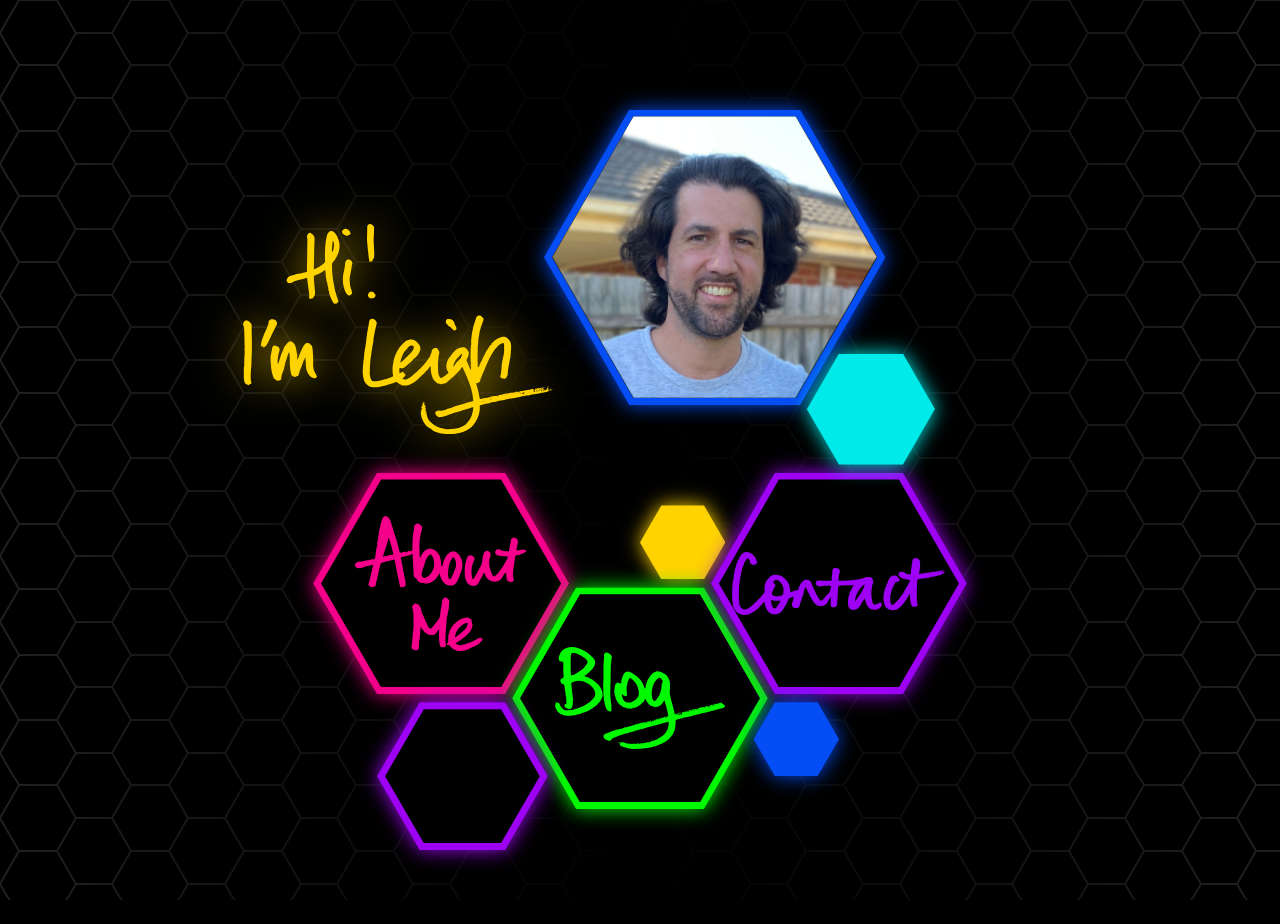
<file: index.html>
<!DOCTYPE html>
<html lang="en">

<head>
    <meta charset="UTF-8">
    <meta name="viewport" content="width=device-width, initial-scale=1.0">
    <link rel="stylesheet" type="text/css" href="css/colours.css" integrity="sha512-IEmo8TAxt7dgDq4nrZbz/8/RETbDNrnkrVMK3/HRkKfCIi7jPeH7YrZGwJPIU/DL5b0HFoP7h4DjXpmB1QiCJA==">
    <link rel="stylesheet" type="text/css" href="css/style.css" integrity="sha512-AaOca495Tm6Dz2sbqWkHiU9MXZSBbTQxplSTMjG+htafDDeOc/TWfkB2FsBiIU17AQEuJeGkPKd010FmOJttAQ==">
    <link rel="preconnect" href="https://fonts.googleapis.com">
    <link rel="preconnect" href="https://fonts.gstatic.com" crossorigin>
    <link href="https://fonts.googleapis.com/css2?family=Roboto&display=swap" rel="stylesheet">
    <title>Home</title>
    <!-- JS not required as hamburger menu removed from this page -->
    <!-- <script type="text/javascript" src="js/script.js"></script> -->
    <style>
         :root {
            --page-theme-foreground: var(--blue-2);
            --page-theme-background: var(--blue-3);
        }
    </style>
</head>

<body>
    <svg class="defs-clip-svg">
        <defs>
            <clipPath id="clip-hex-horizontal-square" clipPathUnits="objectBoundingBox">
                <polygon points="0 0.5, 0.25 0.066667, 0.75 0.066667, 1.0 0.5, 0.75 0.933333, 0.25 0.933333" />
            </clipPath>
            <clipPath id="clip-hex-horizontal-preshaped" clipPathUnits="objectBoundingBox">
                <polygon points="0 0.5, 0.25 0, 0.75 0, 1.0 0.5, 0.75 1, 0.25 1" />
            </clipPath>
        </defs>
    </svg>
    <main>
        <div id="home-title-container">
            <div id="title-img-wrapper">
                <svg id="hi-im-leigh" class="overlay fill-yellow glow-yellow-text" aria-labelledby="svgtitle-hiimleigh" role="img" width="310.479" height="210.273" version="1.1" viewBox="0 0 310.479 210.273" xmlns="http://www.w3.org/2000/svg">
                <title id="svgtitle-hiimleigh">Hi! I'm Leigh</title>
                 <g transform="translate(-4.15222 84.1918)">
                  <path d="m208.475 126.06c-0.98633 0.0238-1.97716-0.26402-2.68673-0.49981 0.48757 0.50696-0.41446-0.15407-0.63841 0.15715-0.99756-0.30888-2.09614-0.4264-3.30009-0.40119-1.31039-0.50324-2.74071-0.81236-4.06719-1.26365-1.3602-0.4736-2.5294-1.3145-3.83427-1.85056-1.09599-0.80635-2.19179-1.62152-3.39109-2.29292-0.92803-0.84546-2.29872-1.27929-2.97381-2.33003-0.87711-0.88742-1.8054-1.8356-2.40687-2.95546-0.44316-1.02804-1.24387-1.92142-1.62072-3.03217 0.2121-0.20771-0.57363-0.50189 0.23481-0.51244-1.03306-0.3012-0.93733-1.98677-1.3741-2.93844-0.41516-0.63974 0.2927-1.18535-0.34057-1.73842-0.20866-1.05796-0.0663-2.47526-0.0756-3.08467 0.46005-0.0806-0.41279-0.57467 0.33879-0.65562 0.28198-0.655-0.08-0.86306 0.0981-1.45081-0.38756-0.72967 1.27567-0.19191 0.91262-1.21535-0.0283-1.09854-1.2512 1.06076-0.98885-0.345943-0.56405-0.531897 0.83798-0.09915 0.53745-0.955927-0.19954-0.832407 0.83244-1.21428 1.46272-1.27106-0.31761-0.396237-1.40312 0.210997-0.71341-0.582362 0.0429-0.512881-0.36089-1.35698 0.55786-1.18715 0.29881-0.608969-0.74906-0.363354-0.37498-0.940509-0.0745-0.4708 0.89166-0.464813 0.55229-1.14616 0.93981-1.13802-0.33728 1.36181 0.65665 1.13492 0.13371-0.2453 1.07031-1.69875 0.81397-0.606172-0.0859 0.672344-0.74038 1.72955-0.0224 1.76523-0.60607 0.424978-0.44046 1.4193 0.2167 1.20723-0.15331-0.306792 0.60719-0.613606 0.332 0.153354-0.0179 0.826412 0.42411 1.45836 0.079 2.37535 0.75761 0.745031 0.31497 1.58099 0.28905 2.52219-0.12983 0.88223 0.38405 1.85036 0.62905 0.56188 0.31706 1.34409 0.14259 2.79032 0.59765 4.11179 0.21739 1.42649 0.82079 2.76433 1.35741 4.10211 0.48236 0.77875 0.9287 1.4982 1.64444 2.25354 0.74833 0.71099 1.57182 1.43622 2.35202 2.1696 1.4248 1.11683 2.86799 2.28284 4.57234 2.94325 1.55421 0.85216 3.24741 1.44518 4.98459 1.81286 1.08842 0.43054 2.2845 0.32976 3.39594 0.67147 1.69253 0.10006 3.37996 0.30119 5.08024 0.18966 1.27843-0.16438 2.52141-0.033 3.76915-0.32913 1.22878-0.15709 2.44013-0.38125 3.64381-0.64932 1.33412-0.098 2.41506-0.80577 3.64942-1.25638 0.89588-0.6005 2.03665-0.67872 2.67983-1.35596 0.9876-0.52145 1.86735-1.2177 2.59717-2.10819 0.86243-0.94003 1.91705-1.79205 2.40535-2.97546 0.82832-0.94373 1.36978-2.0643 1.96726-3.1488 0.279-0.83385 0.97653-0.98436 0.85026-1.90845 0.17646-0.9628 0.55023-1.8518 0.74046-2.78527 0.37425-1.12631 0.45272-2.26345 0.60579-3.42833-0.10897-0.51829 0.48531-1.58788 0.33908-1.49868-0.53492-0.945992-2.17554 0.09949-3.10665 0.356852-1.14341 0.08578-2.14122 0.787566-3.29003 0.913396-1.23829 0.40342-2.43687 0.61933-3.64881 1.02553-1.15935 0.5852-2.4377 0.70895-3.63578 1.18631-1.58766 0.35549-3.09334 1.02916-4.69281 1.3504-1.33729 0.59736-2.76097 1.01483-4.10464 1.61392-1.08768 0.4466-2.25076 0.7168-3.36344 1.15199-1.38992 0.42652-2.73209 0.95207-4.17786 1.18963-1.29695 0.22636-2.45168 0.68888-3.75058 0.61153-0.52667 0.63075-1.4861-0.27619-2.00558-0.60998-0.85078-0.75881-2.18337-1.45374-2.20537-2.74908-0.75005-1.22281 0.33214-2.08003 1.18153-2.6907 0.81117-0.65882 2.14445-0.65161 3.26244-0.39121 1.77592 0.0706 3.52593-0.32031 5.24182-0.70456 1.12866-0.54471 2.41691-0.89958 3.62689-1.31539 1.27916-0.551222 2.62639-0.942958 3.91628-1.47597 1.68137-0.420644 3.25144-1.19332 4.94015-1.57632 1.2437-0.387754 2.48706-0.739613 3.76466-1.01641 1.11631-0.443906 2.29575-0.776631 3.45654-1.13687 1.2886-0.123792 2.39405-0.894558 3.67115-1.06628 1.40581-0.370503 2.77879-0.88539 4.23173-1.18409 1.16805-0.617956 0.0159-2.36257 0.14869-3.45257-0.0185-1.36682-0.67809-2.73071-0.42057-4.07226-0.37593-1.25258-0.92618-2.46464-1.05872-3.81457-0.23519-1.21836-0.74517-2.34357-1.03544-3.5502-0.42732-1.38551-1.06543-2.7135-1.44982-4.12033-0.23131-1.39992-1.15295-2.56156-1.47154-3.94-0.32535-1.05547-0.97724-1.9493-1.32401-3.0228-0.51148-1.25584-1.12267-2.47881-1.6685-3.66109-0.54314-1.20696-1.1-2.43556-1.60752-3.61852-0.13469-1.02707-0.93802-1.29612-1.36489-0.272659-0.61513 1.06082-1.44625 1.88411-2.08427 2.93117-0.81067 0.967788-1.78559 1.79301-2.65886 2.72962-0.74496 0.851344-1.67429 1.50616-2.35916 2.33594-0.7782 0.947152-1.88028 1.46813-2.77484 2.26857-0.86824 0.753315-1.51954 1.71485-2.4097 2.46447-0.99224 0.72752-1.65628 1.88684-2.85252 2.30115-1.13296 0.627015-2.30949 1.06352-3.60281 1.19545-1.23132 0.46029-2.66799 0.39824-3.81556-0.271475-1.32941-0.04486-2.23901-0.902924-3.21013-1.70353-0.81997-0.694516-1.62827-1.44037-2.13175-2.42118-0.79921-0.898204-1.14388-2.26888-1.52809-3.33373-0.39447-1.02793-0.6548-2.10797-0.83874-3.22413-0.23349-1.24566-0.46335-2.44859-0.4921-3.72-0.1637-0.881312 0.21711-2.29968-0.37357-2.87332-0.89393 0.746415-1.57938 1.74373-2.13194 2.75281-0.67449 1.1474-1.88884 1.60172-2.66641 2.58505-0.72223 0.793822-1.43105 1.62828-2.15681 2.43215-1.27507 0.941718-2.20576 2.32158-3.57228 3.16975-0.93075 1.25538-2.2913 2.12193-3.45387 3.14024-0.9307 0.820736-2.03678 1.52776-3.0852 2.28366-0.89059 0.552179-1.80535 1.0936-2.80081 1.51714-1.19844 0.536041-2.44905 0.903693-3.72897 1.20448-1.46557 0.283737-2.96807 0.214919-4.43775 0.0041-1.31989-0.377623-2.43155-1.25102-3.64596-1.88661-1.01278-0.643601-1.99855-2.1255-3.33609-1.24943-1.19951 0.374225-2.22283 1.14642-3.48848 1.31565-1.1228 0.276266-2.16918 0.78543-3.30105 1.02281-1.22554 0.471597-2.51696 0.738674-3.75722 1.17057-1.26029 0.219482-2.52085 0.446538-3.73363 0.789391-1.30588 0.326883-2.62565 0.593425-3.9752 0.685857-1.933 0.164086-3.89511 0.197262-5.79751-0.217406-1.07243-0.625554-2.47035-0.670749-3.29387-1.61428-0.95574-0.744015-1.90891-1.47414-2.62969-2.4572-0.63582-1.03817-1.12213-2.17378-1.59691-3.29143-0.0944-1.10217-0.46385-2.13055-0.68646-3.19756-0.20556-1.34685-0.28917-2.72097-0.36405-4.08999-0.0991-1.34786 0.0322-2.71674 0.17786-4.03625-0.18304-1.12141 0.23337-2.22722 0.12181-3.32016 0.39714-1.2237 0.17994-2.43544 0.37608-3.69531 0.28328-1.35332 0.44791-2.59589 0.51209-3.95724 0.19935-1.18016 0.37611-2.41839 0.31297-3.70738 0.035-1.15182 0.26209-2.40167 0.55255-3.43935 0.26674-1.09832 0.17895-2.40588 0.60126-3.53551 0.3933-0.781775 0.25973-1.73069 0.28685-2.59094 0.64891-0.812988 0.29488-1.73528 0.47001-2.73396-0.0202-1.40744 0.42577-2.77344 0.36571-4.17393 0.29293-1.39855 0.58171-2.82583 0.64633-4.26842 0.35219-1.33611 0.3101-2.72333 0.72201-4.03449-0.0641-1.1652 0.6182-2.32615 0.71782-3.58666 0.14782-1.15604 0.51998-2.25435 0.46559-3.42944 0.0601-0.930591 0.52978-2.11907 1.42686-2.61005 0.89935-0.743459 2.76982-0.794304 3.54722-0.01082 1.0929 0.743859 2.11728 1.81945 2.53287 3.06014 0.63489 1.14182-0.34999 2.26645-0.42746 3.35194-0.37976 1.28768-0.32818 2.31135-0.78609 3.60903-0.1785 1.43189-0.81991 2.794-0.83801 4.24717-0.37184 1.07599-0.4788 2.21246-0.69204 3.33822-0.0446 1.20106-0.43565 2.33839-0.31245 3.53362-0.32174 1.44686-0.45673 2.91366-0.76701 4.36778-0.12168 1.26369-0.40355 2.46221-0.63981 3.66559-0.2333 1.13553-0.14476 2.43506-0.65845 3.45508-5e-3 1.30462-0.18357 2.62672-0.43077 3.90161-0.25935 1.20005-0.30623 2.43186-0.56475 3.65754-0.33598 2.76166-0.32225 5.55295-0.54999 8.32455-0.0465 1.2266-0.11101 2.36994-0.0449 3.55764-0.18074 1.3352-0.15671 2.75823 0.12238 4.12555 0.20472 1.16793 0.37629 2.34896 0.87282 3.44063 0.35278 1.2118 1.37292 2.35688 2.72774 2.25267 1.26801 0.232805 2.5596-0.05219 3.85596-0.141166 1.31892-0.230757 2.61831-0.52758 3.9307-0.817772 1.26253-0.243787 2.44728-0.732743 3.69674-1.00413 1.36088-0.303595 2.66983-0.787496 3.98922-1.23391 1.42623-0.378388 2.81784-0.944498 4.14703-1.58897-0.0445-1.26947-0.50992-2.52204-0.59783-3.80455-7e-3 -1.07201 0.0762-2.12025-0.11049-3.19394 0.21087-1.01521-0.3854-2.53219 0.50957-3.32607 0.13451-0.486917-0.64251 0.382163-0.24633-0.424748 0.24173-1.05763 0.3036-1.92878 0.51928-2.91209 0.0329-0.87758 0.39262-1.53922 0.41389-2.43597 0.36807-1.15627 0.50514-2.37189 1.04995-3.4806 0.23905-1.06366 1.0165-1.95815 1.19083-3.01872 0.59235-0.875735 0.9139-1.98096 1.41222-2.89261 0.73265-0.888808 1.0836-1.98714 1.78541-2.91033 0.69308-0.978737 1.60187-1.76759 2.2325-2.71697 0.92106-1.12219 2.06861-1.94389 3.09475-2.95907 1.05821-1.18616 2.52642-1.91752 4.05746-2.28565 2.06164-0.785311 4.42308-0.584367 6.33303 0.510719 1.03746 0.686834 2.08415 1.47349 2.88637 2.42635 0.85973 0.820593 1.40014 1.8522 2.0927 2.79776 0.461 1.06028 0.59085 2.19757 0.59181 3.3616-0.0785 1.05587-0.48576 2.17282-0.99974 3.17629-0.55454 1.1862-1.28296 2.2145-2.07279 3.26626-0.86564 0.970011-1.65184 2.14071-2.90664 2.64032-1.07115 0.710987-1.60895 1.93146-2.54728 2.73272-0.97473 0.700521-1.71674 1.65682-2.59684 2.43206-1.05728 0.722933-1.74311 1.70412-2.824 2.40663-0.93574 0.717691-1.76329 1.6757-2.85991 2.08172-0.82977 0.696534-2.15164 0.499229-3.14026 0.239592-1.33549-0.778813-1.13837 1.13829-1.14855 2.00289 0.19844 0.906905-0.36334 2.68411 0.51511 3.11252 1.25385-0.191506 2.43097-1.93462 3.67756-1.23896-0.0652 0.69251 0.75803 1.29774 0.93411 1.84544 0.83525 0.258023 1.46813 1.6083 0.46295 2.25149-0.34174 1.34378-2.05722 1.67374-2.46094 2.80597 1.40615 1.03954 3.29816 0.730995 4.80348 0.08321 1.52325-0.540767 2.75155-1.61315 4.0939-2.46449 0.89638-0.866869 1.95819-1.62672 2.8694-2.53606 0.94746-0.499468 1.42454-1.3775 2.3414-1.99984 1.07709-0.623776 1.61183-1.68485 2.60992-2.45112 0.69999-0.557243 1.09653-1.35984 1.89632-1.51274-0.0742-1.14884 1.48609-1.20603 1.77839-2.19496 0.93538-0.750063 1.59417-1.51637 2.18535-2.47189 0.70194-0.943579 1.42853-1.83354 2.09212-2.79064 0.66922-0.873218 1.38109-1.91173 1.78177-2.86827 0.24113-0.865999 2.3151-1.15447 1.13176-1.87033 0.39658-1.1746 0.98121-2.24322 1.47487-3.39401 0.44326-0.949421-0.10505-2.34845 1.03746-2.7782 0.42003-1.00677 1.4753-1.23308 2.4148-1.51358 0.97026 0.0079 2.21615-0.06625 2.54556 0.943732 0.63448 0.787335 1.46868 1.55254 1.62369 2.60962 0.70564 0.755757-0.13857 1.3347 0.0869 2.18801-0.23096 1.03394-0.57701 2.09097-0.67774 3.25414-0.22135 1.10361-0.15984 2.26657-0.35326 3.39135-0.0437 1.36217-0.0801 2.72649-0.1814 4.08483 0.0982 1.1918-0.089 2.4902 0.0102 3.73259-2e-3 1.24087 0.0687 2.31181 0.18775 3.59626 0.15258 1.20191 0.28015 2.36025 0.71043 3.4905 0.32061 0.959686 0.62141 1.78868 1.36485 2.44618 1.22825 0.77256 2.2552-0.471195 3.2865-0.987354 0.92463-0.698148 1.86118-1.42493 2.79488-2.15836 0.52564-0.838919 2.75585-1.6893 1.80342-2.76772-1.56436-2.01714-2.08926-4.67547-1.78884-7.17784 0.64938-1.15279 0.37363-2.54345 1.10312-3.64811 0.30717-1.2379 1.02595-2.28986 1.70933-3.33498 0.84615-0.746828 1.38583-1.75643 2.07621-2.68369 1.50144-1.99977 3.24394-3.83375 5.12653-5.47822 1.09119-0.716534 2.2162-1.38115 3.50214-1.76618 1.18492-0.107576 2.31285-0.767109 3.52178-0.523338 1.46839-0.05343 2.53537 0.959103 3.52359 1.88887 0.70652 1.01821 1.35937 2.02681 1.78398 3.184 0.26192 1.34352-0.13368 2.66357-0.55051 3.92591-0.61186 1.20753-0.9782 2.47476-1.61606 3.67276-0.18944 1.17171 1.01977 2.32197 1.36183 3.49259 0.37662 1.23012 1.01776 2.37362 1.38575 3.5996 0.54527 0.872003 0.68738 2.27694 1.52793 2.81831-3e-3 -1.0244 0.67252-2.44159-0.0918-3.2517-0.033-1.16119-0.1909-2.41598 0.26282-3.49413-0.3823-1.0283-0.39309-2.05927-0.43371-3.15925 0.40382-1.2467-0.26814-2.50369-0.0857-3.81284 0.0818-0.680848-0.0147-1.91186 0.22966-2.01194-0.49961-0.946302 0.14758-2.21029-0.0943-3.28976 0.38198-0.30298-0.44923-1.33734 0.0299-2.0797 0.16318-1.21481 0.46317-2.40228 0.26103-3.62326 0.857-0.678509 0.0257-2.17315 0.23162-3.05567 0.0732-1.13832-0.11571-2.50884 0.24069-3.69848 0.32029-1.38883 0.15881-2.83274 0.47572-4.20588 0.3753-1.57516 0.34308-3.23439 0.90977-4.76319 0.0817-1.32771 0.65356-2.58276 0.93002-3.88406 0.39491-1.34379 0.93196-2.6625 1.17241-4.0234 0.43687-1.00156 1.02317-2.0683 1.12386-3.22142 0.30338-1.03859 0.89314-2.0892 1.99439-2.51805 0.72157-0.462882 2.16899-0.343308 2.94204 0.14067 1.10398 0.58812 1.83838 1.71813 2.61056 2.6371 0.38188 1.34981-0.45342 2.52246-0.88863 3.7067-0.33382 1.03937-0.67726 2.13274-1.14396 3.12947-0.47518 1.19606-0.88272 2.42292-1.06774 3.71404-0.60494 1.4565-0.79384 3.02601-1.11607 4.55745-0.19774 1.36851-0.40914 2.56524-0.59255 3.93543-0.33972 1.29833-0.31421 2.34526-0.45204 3.78104 6e-3 1.3524-0.27724 2.62713-0.30022 3.97268-0.10654 1.19536-0.4285 2.29269-0.19333 3.48245-0.12159 1.2987 0.0134 2.61424-0.11106 3.91984-0.16702 2.84943-0.0537 5.70082-0.0717 8.54718-0.19242 0.727431 0.23111 2.00438 0.11914 2.95768 0.0304 0.962144-0.16889 2.67448 0.4754 3.10114 0.25117-0.625138 0.90885-0.857066 1.13533-1.41615 0.085-0.674854 0.44296-2.11069 1.15259-2.80996 0.38057-1.03186 0.80151-2.29632 1.80933-2.90806-0.49645-0.316199 0.37734-1.00525 0.0939-1.20584-0.14118-0.885798 1.37355-1.33694 1.1377-2.47389 0.23037-0.510899 0.48487-0.469327 0.19838-0.731799 0.96089-0.130204 0.61921-1.8867 1.28439-1.59432 0.57804 0.345767-0.26966-0.863501 0.26402-1.04315 0.0888-0.785262 0.67341-1.3054 1.00097-1.93123 0.3339-0.504684 0.60376-1.08321 1.041-1.16302-0.39116-0.332513 0.28458-1.22971 0.78772-1.21411-1.19993-0.233372 0.90595-0.88207 0.21333-0.878803 0.33419-0.471685 0.98201-0.426676 0.34206-0.863483 0.61866 0.266523 1.0366-0.298712 0.60764-0.825448 0.28475-0.190362 0.88502-0.646056 0.5567-0.827169 1.06668 0.132554 0.92257-1.23501 1.95622-1.28774-0.6445-0.617846 0.31621-1.53224 0.84096-1.56587 0.13313-0.95074 1.51335-0.590178 1.61252-1.75551 0.79982-0.742295 1.75461-1.30004 2.61875-1.96404 1.13924-0.457408 2.06828-1.20639 3.27514-1.48715 1.11276-0.40626 2.24146-0.705707 3.44258-0.569758 1.45841 0.0661 3.02765 0.465337 4.04501 1.57825 0.84945 0.787444 1.80572 1.50439 2.30166 2.57682 0.49628 1.05171 0.96213 2.13642 1.03538 3.30812 0.37538 1.3345 0.0296 2.71803 0.20869 4.0508-0.0388 1.19002-0.25173 2.33593-0.28586 3.46652-5e-3 1.10762-0.0617 2.30716-0.33053 3.44657-0.0907 1.1754-0.23182 2.31701-0.49794 3.41476-0.36605 1.20417-0.34068 2.49258-0.74631 3.68703-9.3e-4 1.30119-0.59496 2.48659-0.67763 3.76758-0.22616 1.23478-0.30212 2.50266-0.58253 3.70412-0.2568 1.18782-0.13971 2.60715-0.30242 3.90076-0.0398 1.29354-0.74757 2.60302-1.23874 3.63024-0.59767 0.634348-1.71207 1.29689-2.47862 1.36087-0.24048-0.74636-1.47291 0.434855-2.05721-0.377723-0.68959-0.517723-2.23632-1.33653-1.71397-2.1981 0.2468-1.02744 0.72363-1.7837 0.79411-2.90188 0.37178-1.99711 0.31822-4.05006 0.51139-6.06675 0.10909-0.999265 0.0659-1.95809 0.23628-3.06693 0.29477-1.0152 0.17495-2.21969 0.59315-3.23403-0.0285-0.713604 0.57055-1.99875 0.63262-2.19314-0.46848 0.366746 0.14087-1.37032 0.25268-1.83745 0.2436-1.13444 0.43249-2.28932 0.61246-3.47049 0.22788-1.24576 0.20794-2.29517 0.235-3.444-0.0575-1.24699-0.016-2.53942-9e-3 -3.82192 0.15744-1.09187-0.0587-2.18727-0.53058-3.17986-1.27634-0.252554-2.4025 0.708378-3.42287 1.34748-0.91986 0.69231-1.86918 1.33631-2.729 2.09757-0.58903 1.14504-1.74367 1.86348-2.42329 2.97634-0.68863 1.10555-1.56525 2.08924-2.17239 3.23373-0.61009 0.804353-1.07026 1.61783-1.64424 2.40528-0.36051 0.930975-0.9877 1.88306-1.44488 2.82738-0.55105 1.21528-1.19231 2.37467-1.71667 3.61367-0.45614 1.25378-1.22151 2.40146-1.58552 3.65892-0.51831 1.23524-1.09174 2.39908-1.62463 3.61363-0.2161 1.10506-0.7496 2.0948-1.19854 3.12625-0.44616 1.15968-1.2234 2.1974-1.50286 3.4139-0.61015 1.32549-1.10523 2.73412-1.64312 4.08277-0.30656 0.912106 0.19187 1.9316-0.93156 2.46556-0.44844 0.583219-0.91917 1.11814-1.30217 1.01073-0.62169 0.874416-2.78729-0.151046-1.93984 1.54617 0.40424 1.22817 0.80891 2.44775 1.17538 3.69671 0.3588 1.21768 0.48125 2.30312 0.88068 3.44396 0.43745 1.23363 0.45104 2.55592 0.74047 3.81103 0.32978 1.05554 0.34998 2.12816 0.62813 3.20826-0.1045 1.16792 1.4179 0.145489 2.04484 0.253722 1.18734-0.402417 2.40016-0.512631 3.61752-0.808376 1.31714 0.01952 2.42927-0.774884 3.76444-0.846385 1.56443-0.349168 3.15636-0.48866 4.6762-1.02716 1.12987-0.169396 2.13402-0.352338 3.22502-0.449493 0.31453 0.347012 1.97128 0.585962 1.08695 0.09202-0.28738-0.271859 0.66446-0.746475 1.33646-0.768643 1.19542-0.218705 2.47233-0.447113 3.57696-0.723532 1.30116 0.0062 2.41452-0.542917 3.69346-0.656228 0.65588 0.02183 1.64874-0.512923 2.41041-0.34952 0.44671 0.416458 0.60453-0.757082 1.40004-0.453267 1.1609 0.03154 2.35623-0.508605 3.36537-0.373883 1.10867-0.08271 1.99865-0.514191 3.08544-0.799783 0.37402-0.06835 0.04 0.602092 0.70765 0.06261 0.71355-0.112511 1.4238 0.342743 1.45155 0.998903 0.33365-0.469739-0.22929-1.61387 0.96696-1.53673 1.22892 0.01323 2.42679-0.642231 3.60161-0.457425 1.17173-0.379525 2.52315-0.70846 3.80425-0.780528 1.23622-0.193718 2.46753-0.43814 3.66056-0.722411 0.6672-0.281308 1.1015-0.01262 1.36706 0.03651 0.66446-0.724884 0.38891 0.52167 1.22389-0.218341 0.31862 0.478696-0.70464 0.666973 0.1056 0.788818-0.37635 0.376944 0.38969 0.654617-0.088 1.16941 0.13099 0.126794-1.00764 0.644423-0.14527 0.77259 0.37543 0.05778 1.92282 0.454903 1.09546-0.123874-0.96391 0.138543 0.54345-0.721358-0.49372-1.10052 0.0101-0.08942 1.85107-1.27839 0.76087-0.754126-0.77043 0.117836-0.78123-0.37276-0.0444-0.561282 0.15764-1.10609 1.55278 0.429053 1.47745-0.694094 0.93005-0.158014 1.96219-0.578219 2.78671-0.552331 0.57833-0.217468 0.91074 0.366922 1.21452-0.20003 1.14864 0.234192 2.27412-0.443207 3.47806-0.34778 0.61546-0.09869-0.64356 1.07042-0.4032 1.02338 1.17668 0.445791-1.2105-0.158434-0.55857 0.481718 0.48001 0.208451 1.24156 0.05748 0.76888 0.586127-0.0142 0.530813-1.00219-0.218822-0.45187 0.398209-0.59949 0.04398-0.36747 0.993456 0.23075 0.369221 0.0735 0.887957 0.89854-0.948098 0.91477-0.27087-0.49082 0.724338 0.87375-0.09858 1.22359 0.348773 1.18888 0.08536-0.91753-1.2223-0.0459-0.985933 0.64044 0.759948 1.95751-0.451096 1.09971-0.5259-0.71854-1.203 2.05432-0.07495 1.64949-0.91759 0.91818 0.411733-1.2419 0.550557 0.12938 0.958651-0.21377 0.3276-0.25846 1.4943 0.5471 1.0458 0.36157 0.218592 1.28406 1.01888 0.37199 0.805584-0.44678-0.466786-0.0752 0.848384-0.75969 0.250693-0.61277-0.321713 0.13058 0.784954-0.33612 0.334287-0.68913-0.346891-1.52448 1.07392-2.55935 0.78538-1.26328 0.301414-2.58797 0.745395-3.89665 0.58704-0.98333 0.583309-2.0845 0.305728-3.0486 0.70832-0.95542 0.284464-2.11306 0.477812-3.21421 0.672109-1.0521 0.558749-2.26049-0.06071-3.17467 0.513411-1.09438 0.250306-2.09645 0.408505-3.167 0.58514-0.60671 0.196368-1.33055 0.423882-1.73888 0.176598 0.0481 0.522036-1.51524 0.211767-2.05143 0.510165-1.06417 0.420709-2.20511 0.257368-3.13464 0.516351-1.14881 0.545201-2.4681 0.516174-3.66649 0.919159-1.3981 0.09498-2.63031 0.328548-3.99155 0.666822-1.31748 0.01949-2.61118 0.394193-3.91886 0.635865-1.97593 0.281545-3.92094 0.763962-5.86129 1.2191-1.30701 0.285042-2.66389 0.614214-4.01727 0.807519-1.12482-0.10838-2.27166 0.647152-3.47258 0.624752-1.12542 0.634695-2.4765 0.521846-3.70288 0.853941-1.29565 0.188866-2.60887 0.499867-3.84414 0.826169-1.33949 0.299922-2.7244 0.542956-4.07335 0.873346-1.223 0.294604-2.40152 0.720851-3.63028 1.00622-1.18963 0.25681-2.69664 0.330002-2.45456 1.91811 0.3185 1.60214 0.0231 3.25596-0.22463 4.84869-0.21279 1.35021-0.53309 2.70464-0.96223 3.98859-0.35614 1.06954-0.82393 2.10216-1.18566 3.16102-0.63896 0.97703-1.14248 1.98355-1.74199 2.977-0.45836 0.86048-0.86922 1.73271-1.61313 2.01235-0.0794 1.36563-1.73108 2.10889-2.47628 3.1843-1.00355 0.88652-2.01264 1.75555-3.13803 2.45366-0.95125 0.72805-2.01138 1.25516-3.08946 1.79189-1.12474 0.47144-2.2684 0.89845-3.4532 1.20358-1.38482 0.60951-2.90592 0.79629-4.39757 0.97204-1.37012 0.44133-2.83413 0.40791-4.24006 0.6757-1.24909 0.12376-2.50718 0.19515-3.75574 0.19788-0.69223 0.0851-1.40748 0.11835-2.10014 0.0729zm-21.1668-21.2999c-0.11949-0.25281-0.18049 0.27476 0 0zm-0.0515-0.43878c-0.3783-0.82044-0.70371 0.45763 0 0zm-4.20289-1.10122c-0.52923-0.74322-0.22962 0.57395-4e-5 -1e-5zm0.0807-1.10492c-0.5428-0.72246-0.0217 1.08022 0 0zm-8e-3 -1.16342c-0.26062-0.0879-0.21503 0.14924 0 0zm-0.0141-1.54483c0.17026-0.575597-0.45634 0.103922 0 0zm0.47574-1.00683c-0.49785-0.375794-0.62681 0.434156 0 1e-4zm60.9871-4.72368c0.14357-0.531224-0.7004-0.77367-0.51226-0.1625-0.36011 0.282001 0.45097 0.550147 0.51226 0.1625zm7.43293-2.27181c0.55441-0.460657 0.64554-1.06512-0.10066-0.50576-0.55519 0.263921-0.64417 0.86845 0.10066 0.50576zm-9.74-0.23595c-0.40188-0.549335-0.19289 0.38238 0 0zm11.56-0.64856c-0.0212-0.293391-0.24008 0.269493 0 0zm-1.56-0.72472c-0.58725-0.399957-0.18455 0.495417 0 0zm1.99922-0.0343c-0.14401-0.612664-0.94521 0.244059-1e-5 4.5e-4zm17.4408-1.17201c-0.46198-0.532432-0.34758 0.473871 0 0zm-12.694-0.0416c-0.0681-1.04634-0.79463 0.09143 0 0zm-2.58598-0.14736c0.68802-0.876468-0.89876 0.437057 0 0zm3.36-0.11847c-0.62345-0.812704-0.98918 0.575571 0 0zm-2.48 0.0432c-0.12923-0.262134-0.3363 0.173193 3e-5 0zm10.72-0.0447c-0.19153-0.319609-0.12765 0.297504 0 0zm6.32-0.12c-0.34262-0.467448-0.37596 0.463282 0 0zm-18.4-0.12c-0.44383-0.336918-0.28182 0.304017 0 0zm12.0695-0.10736c0.12468-0.558625-0.70774 0.404138 0 0zm-1.01751-0.0926c-0.23448-0.404752-0.20906 0.39482 0 0zm-0.22882-0.36c0.49146-0.999702-1.07712 0.567785 0 0zm-3.58318-0.0856c-0.44576-0.560512-0.26452 0.563387 0 0zm10.9355-0.43226c-0.6057-0.637324 0.054 0.953458 0 0zm-5.45554 0.11783c-0.27598-0.551983-0.22148 0.536152 0 0zm20.64 0c-0.19153-0.319609-0.12765 0.297504 0 0zm-16.0147-0.26c-0.16937-0.678801-0.92971 0.780504-0.023 0.112626l0.023-0.112676zm-7.04511-0.0461c-0.0479-0.789703-1.10448-0.401868 0 0zm10.2488-0.48437c-0.43698-0.166719-0.0428 0.530793 0 0zm-8.31418-0.0558c-0.51163-0.274086 0.15528 0.467644 0 0zm11.5652 0.12624c-0.20183-0.306795-0.34284 0.260165 0 0zm5.8-0.28c0.7733-0.502518-1.20105-0.290438-0.44861-1.21631-0.63211-0.91844-1.74511-0.362778-1.5887 0.534298-0.37262 0.47159 0.4758-0.0049 0.51301 0.558369 0.92048-1.07922 0.59592 1.11871 1.5243 0.123641zm-0.96-0.76c0.19153-0.319609 0.12765 0.297504 0 0zm-0.36-0.24c0.33544-0.281891 0.11529 0.28856 0 0zm0.08-0.24c0.42873-0.29384 0.43294 0.185871 0 0zm-0.295-0.0546c0.49505-0.08051-0.14995 0.153382 0 0zm-9.82782 1.2599c0.1804-0.810612-0.64184 0.54966 0 0zm4.75232-0.0438c-0.39763-0.255782-0.44656 0.439765 0 0zm-3.9495-0.0415c-0.37461-0.351547-0.1549 0.324707 0 0zm-6.08-0.12c-0.34261-0.467445-0.37596 0.463282 0 0zm11.9856-0.21918c-0.23627-0.769059-0.77665 0.879274 0 0zm1.17101 0.10471c-0.0402-0.433006-0.64251 0.396746 0 0zm-0.0566-0.24013c0.3402-0.998419-1.23943 0.287121-0.14777 0.01393l0.14777-0.01387zm-5.49839-0.12734c0.35353-0.625638-0.89713 0.459019 0 0zm-1.30637-0.16187c0.29336-0.606275-0.74398 0.4367 0 0zm3.26476-0.11619c-0.41755-0.314856-0.28405 0.321365 0 0zm1.2 0c-0.33544-0.281891-0.11529 0.28856 0 0zm0.97834 0.0317c-0.26062-0.08794-0.21503 0.149245 0 0zm10.2617-0.11166c-0.29458-0.321948-0.30691 0.312954 0 0zm-14.3604-0.15871c-0.0522-1.73766-0.81495 0.703086 0 0zm-1.59959-0.24129c-0.33544-0.281891-0.11529 0.28856 0 0zm3.50274-0.0817c-0.36036-0.349911-0.17165 0.537081 0 0zm10.0573 0.0331c-0.27465-0.182666-0.35172 0.307433 0 0zm-9.29025-0.0234c0.29305-0.47473-0.63817 0.295011 0 0zm6.17025-0.088c-0.19467-0.315515-0.32286 0.325164 0 0zm-3.8-0.2c-0.26699-0.621411-0.20973 0.601535 0 0zm-1.6 0.04c-0.40575-0.315731 0.055 0.280549 0 0zm3.16-0.0447c-0.1759-0.289442-0.15153 0.388972 0 0zm-3.96856-0.0818c0.13876-0.846981-0.90414 0.55249 0 0zm6.68605 0.0665c-0.54756-0.804274-0.91282 0.284206 0 0zm4.19797-0.12c-0.37333-0.698479-0.10056 0.601303-2e-5 1e-5zm2.36517 0.0188c-0.0827-0.762918-0.85031 0.56764 0 0zm-10.3206-0.0788c-0.37461-0.351547-0.1549 0.324707 0 0zm2.44 0c-0.24165-0.32935-0.45104 0.301845 0 0zm16.6996-0.2c-0.1145-0.647311-0.26228 0.624728 0 0zm-9.61958 5e-3c-0.20181-0.313229-0.22031 0.168235 0 0zm5.63539-0.0373c-0.19253-0.170608-0.43777 0.250789 0 0zm-11.903-0.13091c-0.0236-0.599226-0.48174 0.449154 0 0zm0.66761-0.12125c-0.19107-0.299904-0.18054 0.425807 0 0zm10.7055-0.23233c-0.77679-0.347996 0.49136 0.789112 0 4e-5zm-7.65784 0.18782c0.0743-0.397299-0.49951 0.403515 0 0zm10.0723-0.0755c0.85703-0.591002-1.18803-0.462672-0.34202 0.14208 0.0927 0.07936 0.37667 0.02571 0.34202-0.14208zm-1.44039 0.0467c-0.1499-0.68815-1.13206 0.191638-4e-5 -7e-5zm-10.8213-0.13027c-0.26062-0.08794-0.21503 0.149245 0 0zm11.3417-0.0317c-0.0212-0.293391-0.24008 0.269493 0 0zm-8.6-0.08c-0.2154-0.322399-0.18853 0.311471 0 0zm13.5054-0.57c0.47494-0.762778-1.75143-1.05881-0.68196 0.17001-0.0544 0.573969 0.38781 0.354512 0.68196-0.17001zm-3.30537 0.33c-0.12146-0.304647-0.24418 0.253313 0 0zm0.73834 0.0317c-0.26062-0.08794-0.21503 0.149245 0 0zm3.25059-0.0717c1.02297-0.212312-0.98502-1.39251-0.0817-0.252744 0.0454 0.116813-0.70658 0.4698-5e-3 0.330226l0.0872-0.0774zm-19.1649-0.056c0.24469-0.673163-0.7772 0.286433 0 0zm12.9564-0.104c0.58015-0.252255 0.25697-1.14539-0.38708-0.68002-0.39689 0.132262 0.69242 0.314486 0.01 0.444167-0.0636 0.216274 0.38809 0.727025 0.37748 0.235853zm1.91792 0.15166c-0.26062-0.08794-0.21503 0.149245 0 0zm-1.57834-0.19166c-0.19467-0.315515-0.32286 0.325164 0 0zm2.06438-0.20233c-1.09626-0.900479-0.166 0.887738 0 0zm9.23714 0.14985c-0.56665-0.06024-0.0306 0.128997 0 0zm-17.3015-0.26752c-0.29458-0.321948-0.30691 0.312954 0 0zm4.03469-0.0838c-0.72759-0.136442 0.35816 0.329025 0 0zm14.1253 0.0524c-0.53832-0.751805-0.67865 0.481057 0 0zm-11.2986-0.12856c-0.54565-0.475329 0.0224 0.587744 0 0zm1.79523 0.1059c0.13238-0.487563 0.10624-0.928732-0.57618-0.33948 0.13793 0.0094 0.53244 0.567921 0.57618 0.33948zm10.0177-0.17681c-0.31293-0.487184-0.68151 0.282392 0 0zm-2.45028-0.38601c-0.80829-0.541353-0.48507 0.464457 0.172 0.18308-0.0573-0.06103-0.11467-0.122053-0.172-0.18308zm-8.5441 0.0569c-0.71039-0.636099-0.38218 0.3796 0 0zm4.116-0.089c-0.42623-0.33263-0.72264 0.433434 0 0zm-5.116-0.071c-0.41755-0.314856-0.28405 0.321365 0 0zm2.8-0.08c-0.15786-0.291664 0.7665-0.146461 0.12469-0.669317-0.96921-0.812672-0.68747 1.13064-0.12469 0.669317zm1.47878 0.02c-0.5233-0.597888-0.62401-0.146872-0.0252 0.05394l0.0252-0.05393zm-5.46044-0.0683c-0.26062-0.08794-0.21503 0.149245 0 0zm0.94637-0.0691c0.23413-0.237508-1.53436-0.63414-0.5648 0.049 0.17838 0.08648 0.40546 0.07364 0.5648-0.049zm2.27101-0.67455c-0.0489-0.64237-1.57198 0.16957-0.31204 0.148256l0.19263-0.04729 0.11941-0.10098zm1.20177 0.012c-0.34987-0.627218-1.44061 0.01322 0 0zm0.6768-0.0657c0.38763-0.648706-1.03182 0.06322-0.0964 0.08513l0.0964-0.08514zm0.42405-3e-3c-0.26062-0.08794-0.21503 0.149245 0 0zm5.74166-0.0317c-0.10786-0.298846-0.33561 0.286674 0 0zm-10.64-0.08c-0.10786-0.298846-0.33561 0.286674 0 0zm3.9727-0.34603c0.60194-0.917181-0.84487 0.295621-5e-5 -3e-5zm0.84412-0.054c0.042-0.214489 1.46929 0.0836 0.62318-0.15982-0.42956 0.165689-0.11325-0.659191-0.56919-0.176288-0.88696-0.400438-0.50257 0.915891-0.054 0.336108zm5.66318 0.08c-0.0212-0.293391-0.24008 0.269493 0 0zm-8.08-0.08c-0.0342-0.358445-0.51725 0.359671 0 0zm0.64834-0.13833c-0.33255-0.0683 0.1582 0.451833 0 0zm-68.8883-17.9416c-0.40573-0.315611 0.0551 0.280513 0 0zm-78.12-1.59749c-0.24448-0.176904-0.36221 0.279525 0 0zm60.8335-2.37107c0.55574-0.780192 1.12065-1.55969 1.73915-2.35408 0.6277-0.994402 1.4868-1.74379 2.15672-2.71121 0.68688-0.847747 1.68859-1.45929 2.34592-2.27749 0.60743-0.801459 1.07871-1.64744 1.42307-2.6472 0.30392-0.693828 1.08143-2.1632 0.5441-2.64553-1.18019 0.417307-1.88229 1.6027-2.83817 2.37409-0.71031 0.819297-1.52282 1.50933-2.10327 2.45161-0.91647 0.973395-1.50979 2.18335-2.28602 3.24837-0.46202 1.10747-1.04828 2.21304-1.29095 3.42914-0.0889 0.291747-0.35931 1.45055 0.30945 1.13231zm19.0065-0.238107c-0.22785-0.326706-0.25057 0.416062 0 0zm-71.9469-3.83857c0.92527-0.769117 1.82466-1.66534 2.8077-2.33634 0.55559-0.819446 1.36537-1.38043 2.08792-2.0469 0.74391-0.748726 1.64017-1.34206 2.26538-2.1719 0.86995-0.814839 1.60885-1.76058 2.47629-2.58767 0.90907-1.01037 1.79392-2.03533 2.4734-3.21197 0.50151-0.966954 1.14818-2.09088 0.72819-3.20011-0.26396-1.17306-1.62802-1.58421-2.66053-1.3155-1.21094 0.186313-2.11362 1.15741-3.00757 1.9459-0.75574 0.94181-1.67024 1.78786-2.34499 2.8097-1.84825 1.99239-3.04105 4.48704-3.95982 7.0255-0.61079 1.41722-0.99391 2.91466-1.31741 4.41808-0.0978 0.331035-0.0741 1.37707 0.45144 0.671191zm26.7069-1.27477c-0.45465-0.434509-0.48083 0.424624 0 0zm57.4-5.8c-0.24336-0.522899-0.21215 0.539421 0 0zm23.22-3.41298c-0.49782-0.07936-6e-3 0.138414 0 0zm-34.18-17.627c-0.2154-0.322399-0.18853 0.311471 0 0zm-47.96 76.48c0.0606-0.7667 0.59337 0.34669 0 0zm0.16704-1.02999c0.0293-0.87101 0.38459-0.69508 0 0zm0.0885-1.42117c3e-3 -0.58423 0.42358 0.2251 0 0zm-5.09554-2.59356c0.16261-0.175628 0.18114 0.267659 0 0zm0.32-1.67528c0.2154-0.322399 0.18853 0.311471 0 0zm0.08-0.35528c0.16286-0.398522 0.16431 0.283364 0 0zm3.12-2.68472c0.2154-0.322399 0.18853 0.311471 0 0zm94.092-9.356c0.26455-0.299649 0.0803 0.243382 0 0zm31.3396-0.99387c-0.08-0.412426-0.75491-0.629839-5e-3 -0.90287-0.55065-0.210648-0.15063-1.45276 0.37752-0.50432 0.18866 0.993805 1.73333 0.63406 1.42144 0.116118 0.92175 0.08009-0.18252 1.05821-0.0958 1.06598-0.75699-0.103227-1.23562-0.14735-1.69861 0.22509zm0.59458-0.58296c-0.41815-0.709505-0.35762 0.139271 0 0zm-0.58616-0.66717c-0.2154-0.322399-0.18853 0.311471 0 0zm2.37107 0.52c0.42759-0.412368 0.11436 0.393093 0 0zm-8.31556-0.17116c-0.0631-0.391252 0.50029 0.158519 0 0zm6.90449-0.10884c0.2154-0.322399 0.18853 0.311471 0 0zm2.04 0c0.57327-0.332998 0.25824 0.313336 0 0zm-4.52-0.24c0.29458-0.321948 0.30691 0.312954 0 0zm2.28-0.16c0.10786-0.298846 0.33561 0.286674 0 0zm-2.00446-0.29796c-0.42884-1.15232 0.74027 0.168952 0 0zm-3.63473-0.0134c-0.49871-0.397761 0.77006 0.221112 0 0zm-1.16-0.40992c0.31608-0.17919 0.16349 0.297381 0 0zm5.57661-0.0911c0.42788-0.469708 0.25934 0.30409 0 0zm-2.4162-0.37512c0.23976-0.08071-0.0656-0.431663 0.0892-0.810744-0.88246-0.618813 1.18343-0.454858 1.54741-0.421426 1.36737-0.08892-1.10314 0.183768-0.65382 0.474925-1.05763-0.360275-0.40164 1.32622-0.98279 0.757245zm-3.08122-0.0925c0.12146-0.304647 0.24418 0.253313 0 0zm1.12342-0.0745c0.021-0.427451 0.27424 0.256514 0 0zm-0.55486-0.13205c-0.0523-0.602062 0.63728 0.395706-4e-5 6e-5zm0.49144-0.41076c-0.68993-0.432186 1.11818 0.05457 0 0zm4.0319-0.0137c0.17961-0.363414 0.62919 0.183336 0-1e-5zm-3.6119-0.27972c0.4211-0.262699 0.29778 0.1421 0 0zm3.95954-0.43645c0.14858-0.477695 0.89606 0.143466 0-2e-5zm-301.892-1.70663c-0.899908-0.592036-1.99706-0.743692-2.73325-1.58966-0.417676-1.06321-0.951159-2.0592-0.897668-3.23652-0.0024383-0.982279-0.403362-1.94825-0.254867-2.52004-0.330448-0.684793 0.246694-1.26612 0.0091434-1.87778-0.132603-1.03672 0.101862-2.04382-0.11886-3.18262 0.294231-1.12192-0.157293-2.20953 0.0865162-3.33342 0.234559-1.23784-0.0252562-2.41511 0.345614-3.62902 0.384472-1.00112-0.118997-2.0674 0.0960596-3.19706-0.0732469-1.38748 0.170783-2.79326 0.0126871-4.16465-0.013334-0.960429 0.373984-1.86994 0.264055-2.81815-0.238018-1.18309 0.26697-2.12943 0.136876-3.33798-0.160973-1.58076-0.24738-3.20024 0.075303-4.76241-0.190303-1.20703-0.18246-2.50138-0.171037-3.7012-0.363993-0.553757 0.0877026-1.63882-0.111518-2.51568 0.05215-1.19582-0.049442-2.43389-0.08582-3.60145 0.082638-1.26034-0.20224-2.56311-8.4e-4 -3.83855-0.279094-1.29989-0.191845-2.65231-0.255963-3.95721-0.0250487-1.10271-0.0044416-2.23502-0.457687-3.23866 0.0033156-0.711421-0.685361-0.905408-0.29544-1.54282-0.455643-0.16112-0.0236062-0.814307-0.387717-1.13144 0.818048-0.452933 0.250377-1.70091 1.27468-2.13842 0.567661-1.03083 1.84155-0.889418 2.93893-0.917916 0.929339 0.198954 1.63724 1.06277 2.61165 1.41063 0.445543 1.04859 1.72014 1.4344 1.81838 2.70397-0.15146 1.17464 0.293624 2.33084-0.01264 3.51788 0.02213 1.79445 0.131335 3.59473 0.103431 5.39034 0.07479 1.2065-0.07114 2.51562 0.122179 3.73685-0.1783 1.26068 0.07595 2.5216-0.03334 3.77962 0.249097 1.27582 0.0528 2.67276 0.0646 4.03591 0.10549 1.20113-0.06344 2.41831-0.06851 3.59972 0.08418 1.89685 0.03955 3.80946-0.07333 5.70574-0.191382 1.20258 0.02714 2.4064-0.116634 3.58368-0.102096 1.37577-0.07817 2.75911-0.19606 4.12202 0.149456 1.15463-0.06133 2.26962-0.123156 3.44677 0.08243 1.35718-0.415172 2.61882-0.274622 4.0401-0.07622 1.66034-0.313336 3.31513-0.34312 4.97322-0.07593 1.17962 0.11186 2.34476 0.01571 3.53568 0.143207 1.0588 0.0018 2.19612 0.508317 3.13258 0.118479 1.01226 0.440094 2.52846-0.718034 2.74187-0.986945-0.08766-1.70113 1.76244-2.75401 0.776077zm29.5883-4.17461c-1.03921-0.669087-2.27847-1.03568-3.17981-1.92612-0.583741-1.04546-0.946016-2.18817-1.32101-3.30751-0.392269-1.15876-0.864493-2.28945-0.986458-3.52921-0.260193-1.17808-0.513069-2.10217-0.565594-3.3586-0.252167-1.28423-0.186788-2.61795-0.40874-3.90248-0.123212-1.31318-0.165385-2.60565-0.265954-3.93365 0.01329-1.38326-0.134071-2.75624 0.06553-4.13401 0.04772-1.3914 0.382393-2.69351 0.708565-4.01838 0.190398-1.1933 0.548997-2.35984 0.604368-3.65004-0.02761-1.19274 0.827296-2.1855 1.37218-3.08068 0.667976 0.22058 1.36181-0.780247 2.16075-0.179743 1.24076-0.164986 1.88212 0.942383 2.85316 1.21611 0.393453 1.01798 1.67788 1.86701 1.1384 3.203 0.07547 1.15765-0.754666 2.07821-0.644668 3.2802-0.668689 1.07405-0.532337 2.45718-0.8733 3.66532-0.05091 1.1175-0.262345 2.13624-0.38962 3.27034 0.07375 1.27244 0.03968 2.59974 0.268321 3.76917 0.682111-0.739969 0.883968-2.3224 1.35277-3.39529 0.301785-1.17971 0.828527-2.07274 1.04504-3.12 0.334328-1.08843 0.695586-2.13461 1.0353-3.20033 0.378163-0.811429 0.625608-1.72599 1.05149-2.36476 0.255168-1.00322 0.904936-1.73262 0.997238-2.80548 0.309732-1.07939 0.940483-2.00381 1.45782-2.86912 0.593732-0.934028 1.26094-1.85814 2.0896-2.6289 0.487516-1.00521 1.63678-1.47311 2.3727-2.16391 1.05691 0.274023 2.46926-0.407919 3.34341 0.732603 0.896297 0.864164 1.88476 1.75789 2.42926 2.91788 0.557723 1.10493 0.721364 2.33422 1.03482 3.51466 0.308753 1.31972 0.426474 2.65469 0.647507 4.00845 0.313895 1.06696 0.531105 2.11173 0.426226 3.25766 2e-3 1.18372 0.126554 2.2593 0.142837 3.44563 0.150586 0.907002 0.584503-0.923609 0.867736-1.21017 0.370822-0.913107 1.00734-1.79124 1.08562-2.81897 0.617142-0.819679 0.828479-1.86858 1.19419-2.73809 0.18263-1.19942 1.07816-2.1609 1.39293-3.34391 0.736041-0.95894 0.874509-2.10931 1.55276-3.09164 0.677025-0.968214 1.28595-2.06964 2.36962-2.65228 0.771856-0.638406 1.80588-0.530372 2.8122-0.378244 1.41253 0.08173 1.97952 1.60026 3.06321 2.25382 0.813597 1.20921 0.702463 2.73202 0.99321 4.11306-0.0054 1.21537 0.308102 2.3826 0.273235 3.59552 0.078 1.09065 0.176118 2.20131 0.225811 3.31697 0.117948 1.34386-0.02444 2.70979 0.102615 4.06666-0.01718 1.71445-0.106339 3.44052-0.101076 5.1469 0.387114 1.27514 0.154999 2.6585 0.634503 3.90224 0.142663 1.25644 0.938946 2.32464 1.40544 3.45325 0.805812 0.851192 1.03827 2.06055 1.60678 3.01035 0.242261 0.712556 0.437997 0.971966-0.306988 1.30801-0.747291 1.14394-2.26123 1.2042-3.40167 0.733348-0.970814-0.591119-2.08307-0.991209-2.87484-1.86419-0.770468-0.637621-1.51804-1.48513-1.92001-2.41916-0.5404-0.878713-1.01765-1.79618-1.40391-2.80223-0.444286-1.20971-0.754208-2.46692-0.787583-3.76685-0.572173-1.92468-0.160802-3.94896-0.441527-5.90899-0.02628-1.12516 0.0793-2.35462-0.238469-3.4545-0.260395-1.25984-0.762427 1.04116-0.919582 1.50421-0.234351 1.19633-1.40529 1.94259-1.41214 3.23947-0.694234 1.23755-0.843411 2.65183-1.51574 3.91802-0.57915 1.12046-0.967371 2.29418-1.44351 3.46568-0.281185 1.12033-0.931271 2.11966-1.01302 3.3023-0.288319 1.10381-0.309358 2.5613-1.70568 2.84775-1.05153 0.524538-2.34233 1.05373-3.5196 0.627225-0.360923-0.706303-1.39021-0.461276-1.83162-1.24037-0.988546-0.59941-0.880617-2.04891-1.25186-3.06246-0.396795-2.00866-0.766793-4.03501-0.795838-6.09459 0.08085-1.21815-0.211553-2.3597-0.178361-3.58799 0.04201-1.3454 0.03772-2.66691 0.03595-4.00476-0.106297-1.9282-0.145761-3.86488-0.411823-5.77725-0.618828-1.72907-1.26376 1.13814-1.51724 1.81208-0.290731 1.17615-0.846325 2.2541-1.12155 3.4421-0.310055 1.09419-0.591476 2.2415-1.17615 3.24601-0.172749 1.19284-0.627973 2.31487-0.802424 3.52591-0.272995 1.16038-0.590062 2.31005-0.798059 3.49696-0.187707 1.12236-0.901972 2.19123-1.10606 3.3616-0.603795 0.785474-0.423731 1.92034-0.889267 2.64187-0.683741 0.822936-0.208802 1.88385-0.7945 2.73096 0.470336 0.776644-0.0032 1.71855-0.431317 2.44976-0.722557 0.861228-2.12902 0.536997-2.9343 1.16194-0.183018-0.03813-0.357021-0.107342-0.532227-0.170085zm152.625-24.4529c0.3161-0.17916 0.16345 0.297404 0 0zm-166.707-8.53203c-0.736559-0.59921 0.330101-1.35511-0.210266-1.8122-0.628288 0.549277-0.628264 1.10318-1.08078 0.05995-0.416156-1.05214-1.473 1.12058-1.19093-0.197655 0.178301-0.520904 0.05018-1.01318 0.445182-1.53571-0.300218-0.795714 0.371899-1.97954 0.318282-2.7281 0.474644-0.50478 0.310705-1.40063 0.648682-2.02088 0.147614-1.05539 0.699844-1.41923 0.846808-2.4632 0.701443-0.955835 0.648155-2.19996 1.21726-3.26257 0.457466-0.827458 0.810693-1.5718 1.14856-2.4663 0.537165-1.19485 1.22962-2.32357 1.6126-3.58597 0.39282-1.23835 1.03781-2.37627 1.28679-3.67122 0.467164-0.897898 0.170456-1.94452 0.258773-2.79324 0.877158-0.181662 0.694459-1.6983 1.78959-1.47231 0.881233-0.739689 1.75834-0.499627 2.71102-0.507655 1.25463 0.160101 2.19219 0.745898 3.00898 1.62179 0.487531 0.942104 1.25949 2.02038 0.949437 3.19032-0.131906 1.14111-1.1412 1.7711-1.40222 2.88148-0.475851 1.01734-1.05247 2.06014-1.41809 3.18204-0.704769 0.980525-0.994349 2.20222-1.76136 3.14705-0.399692 0.978501-0.980129 1.91817-1.39405 2.93028-0.43097 1.19576-1.1133 2.127-1.618 3.29468-0.399605 1.14189-1.06671 2.1943-1.4434 3.30676-0.691286 0.869766-1.27965 1.91665-1.73619 2.99435-0.348803 0.684013-1.35614 0.03707-1.42603 1.11227-0.211275 0.458026-0.61119 0.701055-0.686837 0.176148-0.356441 0.05513-0.53659 0.703988-0.873807 0.619903zm-1.60134-0.783888c-0.470348-0.727984 0.156983-1.03843 0.472517-0.225631 0.05268 0.322997-0.255792 0.436551-0.472517 0.225631zm228.728-1.85576c0.49782-0.07936 6e-3 0.138414 0 0zm-35.66-14.587c0.43328-0.330396-1.2143 0.253045-1.4646-0.418923-0.73796-1.06787-1.99351-1.5708-2.54982-2.6981-0.68201-0.793003-2.13701-0.631696-2.36997-1.55946-0.96643-0.451643-0.57195-1.5671-1.64136-1.67796-0.79639-0.830354-0.71128-2.11018-0.89211-3.13402 0.18857-0.812821 0.7617-1.56411 1.63818-1.97529 1.05395-0.136106 2.42154-0.03661 3.28 0.269845 0.5057 0.215611 2.19104 0.420433 2.2847 1.53664 0.61712 0.477012 1.53287 1.42985 1.34631 2.30552 0.55683 1.03962 0.54478 2.26103 1.47047 3.11443 0.49383 0.925001 1.08568 2.84466 0.24133 3.47868-0.86913-0.402769-0.49075 1.02531-1.34313 0.758649zm-211.48-4.72c0.021118-0.293387 0.240125 0.269502 0 0z"/>
                  <path d="m95.3186-4.72532c-0.948772-0.458493-1.38738-1.57854-1.71491-2.3311-0.564621-0.8253-1.11243-1.87442-1.28276-2.66844-0.495082-0.951713-0.928287-2.00658-1.2745-3.07879-0.295346-1.03738-0.633743-2.08328-0.987718-3.11112 0.531258-0.220308 0.659099-1.49625-0.06115-1.00065-0.357147-0.714314-0.939973-2.4231-0.6792-2.76072 0.917427 0.645567 0.04768-1.37632-0.355611-1.36009 0.507386-0.210589 0.392379-1.7766-0.273688-1.31901 0.0047-0.664374-0.343481-0.987082 0.178052-1.50958-1.11438-0.484479 0.02693-1.23624-0.547374-1.96115-0.960707-0.639169-0.520618-2.13284-0.790609-3.06399-0.359343-1.08529-0.432633-2.54946-0.580422-3.79385-0.08443-1.20552-0.243487-2.4061-0.361528-3.57595 0.178556-1.11496-0.5604-2.23405-1.592-1.22438-1.23716 0.687628-2.13234 1.71042-3.4437 2.2924-1.06364 0.630983-2.24855 0.98235-3.32386 1.60896-0.995981 0.720746-3.06879 0.444119-3.2086 1.99186 0.0554 1.23454 0.169291 2.47252 0.03263 3.66359 0.12452 1.13657 0.462424 2.26826 0.444723 3.44743-0.260105 1.20668 0.370585 2.34732 0.277434 3.56396 0.142079 1.24801 0.151703 2.50312 0.407657 3.73675 0.06473 1.14838 0.220963 2.21319-0.09192 3.34456-0.187045 0.861173-0.04062 1.97382-1.01165 2.04-0.414926 1.00078-1.44464 2.18113-2.56696 2.06707-0.465324 0.59925-2.51958 0.693762-1.95696-0.465816-0.438056 0.348245-0.311256-0.924028-0.31107-1.20877 0.472293-1.64879-0.07016-3.33084-0.19142-4.9854 0.132825-1.03233-0.409037-1.85156-0.42296-2.88702-0.111916-1.17022-0.206949-2.16304-0.43484-3.40774-0.0581-0.937575-0.23214-2.12932-0.454964-3.24379 0.15802-1.11119-0.482741-2.18134-0.228946-3.33166-0.09131-1.8142-2.39379-0.118523-3.4724-0.249719-1.09248 0.369758-2.24056 0.540317-3.34352 0.895014-1.2309 0.258595-2.43938 0.555984-3.66342 0.823155-1.06472 0.443242-2.41133 0.540283-3.22816 1.36113-1.12764 0.177439-1.8502 1.3775-3.01257 1.35041-0.83418 0.113706-1.37031 0.0504-2.10729-0.03737-0.578131-0.529657-1.41161-0.666771-1.56407-1.51945-0.599859-0.791035-0.119981-1.52099-0.05016-2.19987 0.08049-0.828613 0.871912-1.43348 1.23631-1.98776 0.819433-0.721246 1.72827-1.20731 2.82095-1.51026 1.23998-0.40746 2.38342-1.09547 3.70969-1.1923 1.28018-0.405322 2.45265-0.677132 3.81748-0.832794 1.22726-0.520329 2.45495-0.483579 3.69161-0.882787 1.47837-0.293725 2.96294-0.6115 4.40227-1.00121 0.824442-0.766827 0.311304-2.1823 0.440499-3.21946-0.151566-1.17413 0.01081-2.27708 0.0016-3.44869 0.01343-2.47989 0.17207-4.95749 0.09212-7.43675 0.128541-1.55272 0.145534-3.12085 0.05869-4.67357 0.212158-1.40421 0.02063-2.89227 0.08083-4.33536-0.06955-2.34522 0.214181-4.68918 0.05588-7.03099 0.139899-1.13586 0.116076-2.37479-0.09404-3.49758 0.369941-0.719272-0.941542-1.65376-0.04629-2.0797-0.294562-0.692528 0.589404-1.6959 0.96985-2.4779 0.795556-0.878883 2.29159-1.35129 3.23306-0.36782 0.511323 0.594792 1.73843 0.762987 1.7346 1.49488 0.930904 0.857438 1.31815 2.12256 1.39475 3.37645 0.138401 1.14809 0.123783 2.21546 0.0229 3.35514-0.16443 3.65569-0.423851 7.31297-0.275325 10.9742-0.109274 1.38855-0.09884 2.6965-0.154837 4.09901 0.04988 1.24931-0.294561 2.53902 0.01697 3.75945-0.354949 1.068-0.07806 2.07724-0.198439 3.18844-0.04743 1.77589-0.0554 3.56538-0.08527 5.33357 0.826023 0.934132 2.19636-0.730901 3.2013-0.901652 1.17913-0.835688 2.6131-1.20429 3.68159-2.24102 1.05417-0.5685 1.86528-1.5308 2.87481-2.16381 0.957153-0.86987 1.87625-1.61551 1.44263-3.05968 0.07303-1.33231-0.08578-2.63351-0.0686-3.91295 0.01305-2.48433-0.03106-4.97172 0.143479-7.45433-4.9e-5 -1.86949 0.163648-3.72963 0.422744-5.57829-0.01749-1.53237 0.480509-2.99082 0.624623-4.5007 0.277146-1.13272 0.510259-2.30294 0.702483-3.46555 0.35549-1.11793 0.772685-2.28194 1.53386-3.22821 0.767769-0.686357 1.87679-1.72836 3.04493-1.3514 1.51322 0.249751 2.84015 1.12336 3.82466 2.28433 0.628486 1.01809 1.57835 1.94541 1.99744 3.01354 0.53676 1.24932 0.925095 2.54495 1.41654 3.80732 0.470591 1.29463 0.622651 2.64566 0.855531 3.99922-0.27549 1.17161 0.1619 2.42276-0.0843 3.61132-0.14992 0.953175-0.16419 1.91302-0.48825 2.85528-0.130602 1.15904-0.632852 2.19506-1.06196 3.28175-0.349566 1.02788-0.949411 1.96538-1.42452 2.97241-0.437045 1.16348-1.28873 2.00243-1.84717 3.10902-0.485269 1.20794-1.65841 1.88042-2.27641 3.00808-0.598186 1.14651-0.244068 2.53828-0.328253 3.78878 0.06137 2.22463 0.01327 4.45996 0.320125 6.66562-0.04342 1.34075 0.314119 2.62852 0.420997 3.93538 0.231228 1.52125 0.279631 3.08544 0.676789 4.57076 0.279481 1.29439 0.380328 2.67273 0.748177 3.97147 0.164739 1.15062 0.483823 2.28775 0.643783 3.41616 0.310016 1.15802 0.458493 2.35606 0.91942 3.47998 0.289142 1.11022 0.663549 2.20978 0.88544 3.31911 0.513641 1.21344 1.08868 2.49285 1.41806 3.74673-0.04303 0.677528 0.729265 1.91318 0.30145 2.24628-1.00498-0.90004-0.765977 1.6651-1.9774 1.26151-0.61453 0.694437-1.40876-0.617471-1.74553 0.217245-0.169859-0.035973-0.323796-0.117573-0.473956-0.200765zm-25.96-20.029c-0.121465-0.304647-0.244182 0.253313 0 0zm24.175-31.374c0.416809-1.18645 1.14242-1.95436 1.1059-3.21577 0.164782-1.18456 0.585148-2.33417 0.450651-3.51167-0.211535-1.26437 0.107432-2.66953-0.605089-3.81171-0.270921-1.53537-0.88377 0.833095-0.805141 1.42547-0.205266 1.31512-0.394916 2.65168-0.404349 4.00382-0.216105 1.69898-0.173742 3.43398-0.09938 5.14377 0.05326 0.236635 0.277781 0.07529 0.357409-0.03391zm38.327 46.29c-0.50356-0.109206-1.17655-0.380836-1.47027-0.431892 0.43909-0.264707-1.32209-1.12957-0.979-1.87334-0.76001-0.428805-0.20558-1.87294 0.18653-2.58892 0.46561-0.694376 1.17954-1.11819 1.73442-1.69431 1.09172 0.08073 2.30657-0.285347 3.26744 0.364739 0.60586 0.902341 1.36655 1.47504 2.01494 2.46509 0.1179 0.927781-0.15733 1.66061-0.34402 2.35808-0.91241 0.933567-1.91147 1.30747-3.17132 1.32238-0.40911 0.049629-0.82593 0.122486-1.23872 0.078175zm-21.429-2.7906c-1.2461-0.282323-2.3367-1.10094-2.98934-2.24977-0.3735-1.12638-1.51044-1.98994-1.50461-3.22128-0.40059-1.21807-0.97429-2.35441-1.15739-3.6559 0.0672-0.966074-0.35954-1.90104-0.5512-2.93598-0.16498-1.29522-0.17035-2.56098-0.16804-3.8493-0.17232-1.24211 0.17601-2.25391 0.12577-3.4756 0.24298-1.32737 0.18424-2.63745 0.7097-3.88461 0.10371-1.21498 0.42618-2.40566 0.72288-3.59016 0.25371-1.26089 0.38744-2.56076 0.5352-3.83998 0.0318-1.15402 0.25944-2.42087 0.6758-3.53379 0.59119-0.714003 1.01638-1.65846 2.17925-1.70288 1.19101-0.23339 2.58687 0.01649 3.18406 1.17102 0.82838 0.807758 1.82891 2.01792 1.16614 3.20722-0.37795 1.25114-0.64097 2.51164-0.68522 3.81585-0.34229 1.17897-0.21327 2.31593-0.64677 3.51037-0.37809 1.57578-0.4459 3.1977-0.89842 4.74877-0.4433 2.5734-0.39993 5.23549 0.0287 7.80734-0.061 0.967593 0.20847 2.10968 0.51078 3.1127 0.13104 1.27428 0.63313 2.47542 1.12544 3.62445 0.0221 1.0245 0.38217 2.19227 0.55261 3.21651-1.29581 0.09875-1.3664 2.04953-2.91585 1.72494zm20.244-33.902c-0.54492-1.17837-0.22185-2.19909-0.68962-3.34046-0.0971-1.28753-0.34881-2.53858-0.39328-3.84513-0.0859-1.34238-0.26443-2.52283-0.4552-3.83298-0.31227-1.33641-0.17718-2.7288-0.42206-4.07428-0.088-1.18607-0.22192-2.36979-0.30178-3.56409-0.32591-2.373-0.3514-4.78763-0.23615-7.18404 0.28479-1.18658-2e-3 -2.53017 0.14719-3.78258 0.0934-1.24981-0.095-2.5178 0.0791-3.74678-0.15292-1.13048-0.055-2.36581 0.68683-3.23984 0.87239-0.732001 1.79372-1.49009 2.89045-0.743325 1.31498-0.122496 1.97067 1.17674 2.74169 2.013 0.68094 0.930802 0.54221 2.14093 0.51329 3.2765-0.10676 2.99617-0.12207 5.99314-0.39329 8.98132-0.12738 1.27277-0.0678 2.5032 0.054 3.77175-0.0235 1.40482 0.21303 2.71961 0.16031 4.10198 0.0495 1.19419 0.17909 2.28579 0.27985 3.49878-0.0832 1.64012 0.14094 3.34 0.0279 5.0056 0.16025 1.23448-0.12892 2.40943-0.29583 3.59551-1.15746-0.747461-1.02958 1.30886-1.34759 2.09292-0.29443 0.628027-0.70816 0.800589-1.24022 0.786836-0.20886 0.440919-0.52573-0.99642-0.68184 0.05827 5.9e-4 0.351094-1.07598 0.631588-1.12379 0.17106zm1.4647-0.83136c-5e-3 -0.747634-0.59096 0.212319 0 0zm2.5172-2.7273c-0.29843-0.531411-0.34518 0.400717 0 0zm-28.051-22.506c-0.85941-0.540394-1.90452-0.899356-2.53496-1.72761-0.65355-0.810892-1.35179-2.20946-0.67232-3.15382 0.71137-0.610528 1.28297-1.75088 2.34857-1.76214 1.35283-0.3769 2.45578 0.245288 3.51873 0.92075 1.14141 0.661213 1.8652 1.8777 2.35807 3.03827 0.61749 1.45969-1.50742 2.11243-2.6109 2.47383-0.75935 0.217089-1.6234 0.49086-2.40719 0.210723z"/>
                 </g>
                </svg>
            </div>
        </div>

        <!-- Graphical hexagon arrangment -->

        <div id="home-title-hex-container" class="hex-arrangement-anchor">
            <div id="hex1" class="hex-container abs glow-yellow">
                <div class="hex bg-yellow">
                    <div class="hex-inner bg-yellow"></div>
                </div>
            </div>

            <!-- Photo in hexagon component -->
            <div id="hex2" class="hex-container abs glow-blue">
                <div class="hex bg-blue">
                    <div class="hex-inner bg-black">
                        <img src="assets/photos/leigh-hex-300.png" alt="Leigh">
                    </div>
                </div>
            </div>
            <!-- Clickable link hex component -->
            <div id="hex3" class="hex-container abs grow glow-pink">
                <a class="hex-link" href="aboutme.html">
                    <div class="hex bg-pink">
                        <div class="hex-inner bg-black">
                            <svg id="svg-aboutme" class="svg-title fill-pink" aria-labelledby="svgtitle-aboutme" role="img" width="171.42" height="135.115" version="1.1" viewBox="0 0 171.42 135.115" xmlns="http://www.w3.org/2000/svg">
                            <title id="svgtitle-aboutme">About Me</title>
                            <g fill="#040000">
                                <path d="m104.41 135.052c-1.4222-0.0522-2.8672-0.26185-4.13139-0.95659-0.893341-0.29073-1.7157-0.74812-2.4828-1.2805-1.0052-0.666-1.7913-1.6159-2.5753-2.5214-0.30719-0.68018-1.089-1.6967-1.9424-1.264-0.38942 0.1187-1.6091-0.022-1.5689-0.27523-9e-3 -0.83343 0.60266-1.3264 0.98619-1.9666 0.73058-0.70021 0.54064-1.7214 0.53758-2.639-0.0256-1.6114-0.078-3.2419 0.21605-4.8311 0.27148-0.86277 0.17809-1.725 0.67089-2.5579 0.26853-0.75098 0.42776-1.6543 0.82373-2.3238 0.25209-0.94785 1.0766-1.4018 1.2744-2.3146 0.57295-0.84675 0.99471-1.794 1.5958-2.5968 0.67561-0.56262 1.2083-1.3928 1.9326-1.9485 0.864551-0.32582 1.11309-1.6494 2.07919-1.5507 0.20447-0.74752 0.83122-1.1223 1.4432-1.5572 0.99418-0.36996 1.7698-1.13931 2.8011-1.42631 0.90968-0.50243 1.9136-0.81636 2.8918-1.082 0.88545-0.31946 1.7676-0.33073 2.6906-0.42637 0.98574-0.11486 2.079-0.0683 2.8313 0.6658 0.60245 0.59826 1.67 0.78669 1.9242 1.60961 0.49118 0.91457 7.3e-4 1.7016 0.45648 2.5509 0.26854 0.87565 0.17529 1.8701 0.74041 2.6217 0.19423 0.68259-0.25233 1.7458-0.61893 2.4821-0.17441 0.86432-0.49712 1.6877-0.89699 2.4423-0.72545 0.71835-0.7374 1.7982-1.5886 2.4191-0.51116 0.78577-1.3132 1.3584-1.9466 2.0232-0.37199 0.68327-1.2522 0.88486-1.4974 1.5447-0.73477 0.42204-1.3489 1.0823-2.1369 1.6025-0.79805 0.75099-1.7648 1.2801-2.5952 1.9963-0.68071 0.81733-1.6032 1.2131-2.5366 1.7012-0.78817 0.50462-1.6215 0.93426-2.3118 1.5777-1.26869 0.57493 0.096 1.4641 0.81734 1.8434 0.76987 0.45792 1.7521 0.5591 2.6293 0.58686 1.2161-0.2424 2.5038-0.19622 3.6602-0.67526 0.86365 0.1507 1.6851-0.64249 2.6239-0.72303 1.0192 0.023 1.7631-0.76 2.7427-0.96934 1.2353-0.34663 2.3249-1.0896 3.5423-1.4435 0.81825-0.41433 1.6022-0.83419 2.4088-1.0916 0.79629-0.69807 1.8416-0.88341 2.7201-1.497 0.8866-0.44084 1.7491-1.0633 2.749-1.1824 0.5572 0.37402 1.4104 0.23758 1.3705-0.20187 0.34268 0.49212 0.84852 0.7004 0.0809 1.02-0.35182 0.2832-1.1048 1.1894-0.16314 0.78155 0.59962-0.31461 1.7489-0.0307 0.81184 0.67526-0.2501 0.7404-0.66025 1.3434-1.4037 1.7331-0.17078 0.46199-1.6099 0.73289-0.62207 0.86828-0.57916 0.48531-1.1353 1.1126-1.7848 1.6004-0.92005 0.45038-1.5763 1.3155-2.6656 1.36-0.56939 0.50923-1.3504 0.86997-2.113 1.1331-0.48669 0.57057-1.4227 0.54361-2.1265 0.91452-0.88143 0.15189-1.5636 0.78706-2.3425 1.1942-0.62615-0.1333-0.74826 0.72846-1.4847 0.4699-0.71296 0.57493-1.584 0.89209-2.413 1.2146-1.0967 0.13254-2.1434 0.49856-3.2446 0.60375-0.93859 0.21791-1.9089 0.1037-2.8588 0.0666zm6.6795-1.3968c-0.22777-0.38756-0.016 0.40036 0 0zm14.805-10.729c0.41799-0.41482-0.48559-0.84936-0.1901-0.15384-0.26616 0.1384 0.0756 0.26315 0.1901 0.15384zm-0.71346-0.67144c-0.13005-0.27856-0.54663 0.20441-0.0819 0.0565zm-0.12-0.28c0.41144-0.35798-0.89086 0.19003-0.15924 0.0775zm-24.6-0.92c0.8783-0.33461 1.61109-1.0252 2.36699-1.5969 0.83975-0.49529 1.5325-1.1882 2.3327-1.7163 0.82219-0.45741 1.4742-1.3144 2.1308-1.8657 0.57024-0.57038 1.2766-0.93154 1.7397-1.6386 0.68916-0.64809 1.2759-1.4345 1.8863-2.1012 0.40678-0.79393 1.0484-1.5449 1.3074-2.4563 0.13325-0.84696 0.6776-1.6745 0.23035-2.5427-0.33456-0.76179-1.674-0.14223-2.2679 0.23346-0.83641 0.49752-1.7828 0.84589-2.6464 1.3933-1.1529 0.68066-1.9503 1.8113-2.9783 2.6536-0.63471 0.66047-1.198 1.3906-1.7549 2.096-0.61549 0.81758-1.126 1.6852-1.4775 2.6515-0.34676 0.83827-0.84886 1.6731-0.92766 2.5912-0.24193 0.69516-0.39406 1.7261-0.28174 2.2809 0.0908 0.0309 0.27144 0.16715 0.34014 0.0176zm-39.913 13.376c-0.76269-0.0756-1.112-0.95993-1.712-0.32861-0.88416-0.30006-1.4344-1.2201-2.0811-1.8622-0.19699-0.63914-0.53579-1.093-0.23262-1.8566-9.1e-4 -0.45404 0.11702-1.1026 0.1337-1.4857 0.45405-0.63548 0.0629-1.4524 0.36646-2.1262 0.15737-0.94692 0.20939-1.9907 0.17525-2.8916 0.29123-0.98304 0.15871-2.0332 0.43692-3.012-0.11134-0.87998-0.0102-1.4418 0.16616-2.3154 0.0701-1.0808 0.16522-2.1212 0.32608-3.1835-6e-3 -0.87987 0.28332-1.808 0.23928-2.7856 0.19312-0.96873 0.21337-1.9387 0.11943-2.9275 0.29091-1.0218 0.33645-2.1715-0.0968-3.1661 0.38573-0.63645-0.0848-1.5477 0.0664-2.396-0.0166-1.24961 0.0617-2.50491 0.0532-3.74891 7e-3 -0.965327 5e-3 -1.9495-0.0651-2.9217-0.24903-0.92204-0.16361-1.9049-0.41705-2.8306-0.0241-0.8264-0.40007-1.5101-0.5942-2.2234-0.68341-0.36655-0.13068-1.5668-4e-3 -2.1715 0.4665-0.71272 0.65635-1.6248 1.4944-2.0181 0.59175-0.61803 1.7224-0.61635 2.4219-0.47803 0.19056-0.10766 0.72768 0.07091 0.33138 0.28752 0.71513 0.56381 1.605-0.31961 1.7926 0.79115 0.38007 0.17837 0.67757 0.57674 0.98571 0.82644-0.61247 0.27653 0.51255 0.45711 0.43174 0.93672 0.72522 0.03116 0.0147 1.0436 0.74516 1.2898 0.33152 0.40793-0.0593 1.1308 0.62759 1.3262-0.23506 1.0218 0.27349 1.9192 0.44486 2.9377 0.28457 0.92021 0.66435 1.7343 1.0498 2.5997 0.36235 0.94566 1.0161 1.737 1.2881 2.7009 0.38777 0.74552 0.65365 1.564 1.0025 2.34021 0.33813 0.75972 0.57846 1.535 1.0012 2.2903 0.36149 0.77134 0.76976 1.4815 1.0394 2.2713 0.28329 0.82869 0.58355 1.6813 1.1682 2.3611 0.37051 0.88761 1.2044 1.2293 1.7422 1.9368 1.1231 0.68504 1.8239-0.82427 2.5012-1.4692 0.69172-0.65357 0.98191-1.6102 1.6986-2.2371 0.65686-0.60577 1.0834-1.453 1.6561-2.1615 0.57658-0.75105 1.2722-1.3293 1.6512-2.2308 0.56843-0.79006 1.0879-1.61801 1.7377-2.34341 0.32928-0.9055 0.70132-1.801 0.89468-2.7596 0.38379-1.4443 0.0195-2.9852 0.49724-4.415 0.24499-1.0406 0.11808-2.1596 0.50521-3.1519 0.15059-0.846611 0.36803-1.7345 0.39685-2.6219-0.0452-0.88937 0.7639-1.7062 0.40311-2.432-0.11004-0.91213 0.40184-1.7619 0.20922-2.614 0.47473-0.91022 1.133-1.6603 2.0063-2.2317 0.73402-0.37293 1.8203-0.69586 2.4127 0.0172 0.77861 0.11732 1.4418 0.4793 1.7685 1.2354 0.18409 0.73136 0.8264 0.97446 1.157 1.6289 0.0343 0.94499-0.42476 1.8186-0.36378 2.8702-0.12293 1.7375-0.24848 3.4788-0.38806 5.212-0.24418 0.87655-0.35203 1.8062-0.47866 2.7169-0.12231 0.99914-0.52762 1.9149-0.61847 2.9225-0.35349 0.85172-0.37713 1.7717-0.72015 2.6302-0.27655 1.0353-0.0524 2.1152-0.28717 3.15711-0.15717 1.5347-0.16264 3.0849-0.32593 4.6151-0.039 1.0021-0.25554 1.9845-0.17381 3.0098-0.28722 1.3763-0.19964 2.8082-0.43912 4.1898-0.0255 0.90525-1e-3 1.9323-0.15842 2.8844 0.0727 0.96382-0.11694 1.9519-0.0819 2.9305-0.0203 1.2928-0.0608 2.5913 0.13256 3.8702 0.0243 1.0695 0.0775 2.1412 0.25026 3.1951 0.0794 0.50081 0.32227 1.5209-0.48305 1.5512-0.83401 0.18391-1.5682 1.0769-2.6021 0.76092-0.64621 0.0755-1.4918 0.0319-1.7673-0.14554-0.61771-0.63567-0.56953-1.647-1.0935-2.2766-0.20111-0.86278-0.33783-1.7392-0.55666-2.5836-0.0933-1.3743-0.31709-2.7332-0.45191-4.1013-0.0282-1.0458 0.0676-2.1293 0.0493-3.1463 0.36311-0.45395-0.36806-1.3859 8e-3 -2.1107 0.0819-0.89042 0.0176-1.7977 0.19783-2.6763-0.1686-0.3181 0.23238-1.5368-0.47125-0.8185-0.59519 0.77308-1.0146 1.6736-1.6477 2.4165-0.29518 0.81983-0.98449 1.4266-1.6363 2.0195-0.67938 0.63732-1.6196 0.99669-2.5196 1.1782-1.1029 0.17891-2.1694-0.25409-3.273-0.18314-0.88876-0.10371-1.6729-0.63579-2.4672-0.98539-1.2073-0.73642-2.2779-1.7-3.2427-2.7374-0.70387-0.7782-1.1511-1.7469-1.8439-2.4748-0.61445-0.59525-0.69545-1.6633-1.3081-2.0697 0.0235 0.74527-0.32939 1.5945-0.18733 2.3653-0.0869 1.048-0.25519 2.0832-0.27931 3.1393-0.21683 0.95442-0.12142 2.0016-0.21859 3.0073-0.0344 1.0022-0.34612 1.9694-0.42467 2.9651 0.0696 0.96713-0.17043 1.9967-0.40864 2.9446 0.13578 0.84767-0.20422 1.717-0.15002 2.5938-0.21273 1.0338 3e-3 2.0487-0.127 3.0734 0.0341 0.54447 0.0531 0.79292 0.22169 1.3006-0.59704 0.70382-0.77199 1.8933-1.8288 2.1298-0.54653 0.071-0.99523 0.0511-1.4238 0.31694 0.0682 4e-3 -0.47606-0.0375-0.35422-0.0368zm64.953-13.056c0.24527-0.2572 0.0253 0.27566 0 0z"/>
                                <path d="m46.8375 71.3323c-0.18732-0.91796-1.8686 0.519539-1.4426-0.2593-0.66662-0.54098-0.30778-1.6049-0.72404-2.3149-0.13244-1.0644-0.51501-2.0881-0.66339-3.1542-0.2234-0.5887-0.25569-1.1868-0.3795-1.7955-0.32626-0.83669-0.32767-1.8-0.65342-2.6355-0.30228-0.52185 0.25356-0.84133-0.26435-1.3018 0.10903-0.78913-0.19298-1.4319-0.38767-2.2386-0.24429-0.94689-0.40884-1.9396-0.66954-2.8927 0.10654-1.1366-0.49916-2.1673-0.51015-3.2887-0.24316-0.84338-0.37431-1.789-0.61472-2.6666 0.01725-0.96519-0.40235-1.8509-0.49599-2.7944-0.37168-0.81878-0.08867-2.2788-1.0708-2.6092-0.925 0.32615-1.8868 0.6254-2.8561 0.76087-0.90402 0.36385-1.853 0.64503-2.8207 0.75904-1.0059 0.0373-1.8598 0.69346-2.8602 0.73155-0.97835 0.12934-1.8503 0.64313-2.8268 0.7564-0.82759 0.18424-1.9796 0.57715-1.8982 1.6234-0.34184 0.6086-0.5248 1.3331-0.67631 2.0221 9.49e-4 0.92477-0.47117 1.795-0.66798 2.6973-0.18199 1.1072-0.7062 2.1321-0.62115 3.2632-0.43953 0.82821-0.3443 1.8198-0.77505 2.6098 0.07175 0.79624-0.24627 1.4219-0.42956 2.2151-0.15091 0.88482-0.45296 1.7688-0.56103 2.6781-0.43249 0.81309-0.35193 1.7419-0.69412 2.603-0.10066 0.93532-0.37988 1.874-0.55565 2.801-0.26645 0.98645-0.85797 2.2301-2.1261 1.8541-0.58254 0.07358-1.1997 0.37635-1.7036-0.07303-0.65096 0.42575-1.469 0.47357-1.8884-0.31854-1.0479-0.19292-1.2424-1.2264-1.638-1.9981 0.33996-0.84436 0.44012-1.7744 0.92959-2.5258 9e-3 -0.82588 0.34442-1.5329 0.46731-2.4036 0.05866-0.8132 0.46418-1.5569 0.60476-2.3586 0.12436-0.93669 0.4976-1.7091 0.59136-2.6589 0.26257-1.0387 0.48235-2.0672 0.82886-3.0793 0.0014-0.95462 0.20905-1.8249 0.54036-2.7102 0.37576-1.0614 0.3932-2.2509 0.87501-3.2498-0.0097-1.2848-1.5412-0.16536-2.2805-0.20499-1.0099 0.46002-2.1966 0.3332-3.1827 0.8865-1.0198 0.17104-1.9987 0.43841-2.9562 0.81358-0.84616 0.33703-1.7273 0.45334-2.5531 0.84522-0.6891 0.3662-1.6871 0.39157-2.3686 0.39176-0.89389 0.09783-1.8079 0.13638-2.6139-0.22026-0.53036-0.47208-1.7546-0.58068-1.8939-1.506-0.59016-0.81455-0.31006-1.7607-0.06609-2.6359 0.25956-0.95299 1.4281-1.0639 1.9148-1.8392 0.8641 0.22223 1.8158-0.49905 2.7242-0.22661 1.0204-0.11145 2.0209-0.41141 3.0475-0.55627 1.1243-0.18924 2.2269-0.49345 3.3692-0.55721 0.98588-0.36714 2.0824-0.29454 3.059-0.68366 0.95851-0.23658 1.9608-0.31115 2.9436-0.53293 0.82056-0.29821 1.9813-0.14228 2.5135-0.94262 0.27578-0.91273 0.48617-1.7157 0.54843-2.6863 0.0851-0.66267-0.1803-1.565 0.59972-1.7354-0.92019-0.17525 0.19171-1.2151-0.24683-1.6243 0.07161-0.89606 0.42823-1.6652 0.40576-2.5326 0.1731-0.75292 0.05798-1.8451 0.68107-2.3543 0.74603-0.29386-0.61115-0.5801 0.21582-0.88567 0.48119-0.35765-0.11825-0.76029 0.53978-1.0955-0.7531 0.18757-0.25401-0.61611-0.62724-0.9102 0.1805-0.38989 0.61874-0.4475 0.08591-0.63595 0.0477-0.84106 0.1032-1.9421 0.63791-2.4928-0.25016-0.3675 0.58462-0.36059-0.13802-0.58359 0.24431-0.85592 0.34862-1.5832 0.44545-2.4761 0.17536-0.93968 0.11007-1.9665 0.41563-2.8988 0.17036-0.88042 0.57714-1.7236 0.48568-2.6685 0.31805-0.91122 0.05554-1.8127 0.35973-2.7759 0.25997-0.94034 0.39681-1.922 0.73947-2.8533 0.1464-0.93952 0.24587-1.8424 0.54178-2.7761 0.16169-0.86004 0.53937-1.7237 0.80851-2.594 0.41878-0.8641 0.70901-1.7778 0.91358-2.7108 0.40622-0.77948 0.61907-1.7764 1.4554-2.2725 0.54381-0.76212 1.6092-1.1333 2.4902-0.59281 0.39391 0.23445 0.87945 0.58122 1.0374 0.38222 0.86614 0.2916 1.3262 1.0832 1.873 1.8158 0.45876 0.55637 0.86867 1.239 1.2094 1.8995 0.26514 0.93405 0.54964 1.8792 0.92622 2.803 0.05214 0.99115 0.62166 1.7981 0.8181 2.7593 0.48473 0.8091 0.48334 1.7768 0.79346 2.6277 0.20876 0.92622 0.5814 1.8231 0.81895 2.7372 0.22149 1.1349 0.5668 2.2572 1.0721 3.3006 0.04683 0.93894 0.55386 1.8079 0.81759 2.7086 0.47679 0.79751 0.37961 1.7758 0.87862 2.5626 0.08082 0.91422 0.65387 1.7317 0.76534 2.6702 0.25772 0.85728 0.27313 1.814 0.65805 2.6708 0.34757 0.88079 0.51558 1.8435 0.77441 2.7833 0.26771 0.94987 0.49586 1.8375 0.69682 2.8021 0.03037 0.92141 0.43855 2.0482 1.371 1.7697 0.16419 0.4637 1.3881 0.2344 0.90688-0.16277 1.0201 0.07045 1.8371-0.56973 2.8308-0.65143 0.5085-0.0322 0.91809 0.34871 1.4269 0.08633-0.57329 0.91488 1.1273 0.56535 1.2007-0.12427 0.50649-0.27314 1.5929-1.0553 1.9718-0.21048 0.76349 0.53189 0.33771-1.1098 1.3148-0.67161 0.77514 0.41016 1.5568-0.32145 2.0106-0.86131 0.21296-1.4212 0.03261-2.8742 0.03704-4.307-0.04701-0.865 0.04657-1.7204-0.01551-2.609 0.10822-1.0314 0.16158-2.0632 0.21565-3.1005 0.18017-1.0038 0.04623-2.0079 0.15856-2.9961 0.08797-1.0685 0.21598-2.1292 0.42774-3.1748 0.09796-0.97253 0.23725-1.9117 0.46524-2.852 0.06395-0.96665 0.37264-1.9615 0.35059-2.8573 0.32351-0.8241-0.14579-1.658 0.30879-2.4405 0.58554-0.58186 1.0952-1.3483 1.8786-1.7103 0.79982-0.42458 1.7298-0.41801 2.538 0.01509 0.95525 0.19149 1.7421 0.99873 2.3819 1.6535 0.63037 0.41302 1.1434 1.4623 0.91001 2.3525 0.2031 0.80711-0.4632 1.4076-0.37441 2.258-0.32945 0.83908-0.19284 1.7469-0.58208 2.5972-0.29073 0.88393-0.4203 1.8205-0.72376 2.7044-0.29408 1.3415-0.26126 2.7283-0.5748 4.0675-0.09888 1.1675-0.22828 2.3413-0.38254 3.4957 0.2252 1.0927-0.06873 2.2568-0.04517 3.3765-0.12613 1.2331 0.16043 2.4526 0.19284 3.6817 0.40016 0.87489-0.29288 1.8302 0.03573 2.7713 0.21881 0.95449-0.08358 1.8315 0.10099 2.785-0.02353 0.58427-0.1554 1.7832 0.34959 2.0042 0.51594-0.73985 0.71225-1.6495 1.2773-2.3859 0.46452-0.67425 0.64011-1.6109 1.4079-2.118 0.68638-0.61689 0.91566-1.6452 1.8172-2.0397 0.52435-0.95358 1.6462-1.4041 2.566-1.8833 1.3014-0.85577 3.056-0.95114 4.4609-0.28627 0.96794-0.03584 1.7712 0.46006 2.6194 0.87365 0.85848 0.20993 1.2487 1.1194 2.0537 1.5143 0.71293 0.64312 1.2403 1.4608 1.914 2.1544 0.60669 0.68887 0.93368 1.5358 1.4074 2.3094 0.46812 1.2425 0.86589 2.5174 1.0711 3.8301 0.4055 0.91363 0.37502 1.9342 0.56678 2.8892 0.06607 1.1426-0.19793 2.3409 0.18136 3.442 1.224 1.0601 1.2727-1.2237 1.5094-1.9742 0.17441-0.85358 0.35907-1.756 0.78194-2.5208 0.11501-0.91227 0.60633-1.6607 0.96009-2.5012 0.47574-0.83446 0.75869-1.7879 1.2929-2.5763 0.29115-0.77904 0.87183-1.3144 1.4735-1.921 0.65297-0.61139 1.2927-1.2053 1.9138-1.8122 0.27204-0.74555 0.91066-0.12447 1.2008-0.5011-0.29809-0.72805 0.94345 0.14445 0.87062-0.53458 0.93562 0.05293 1.906-0.69144 2.7498-0.11102 0.872366 0.11603 1.7964 0.47666 2.4384 1.0617 0.80299 0.42852 1.228 1.2372 1.9542 1.677 0.65997 0.58182 1.0383 1.3874 1.5475 2.0567 0.66185 0.86794 0.92331 1.9663 1.4587 2.9257 0.30042 0.88974 0.55615 1.7979 0.65339 2.7382 0.20937 1.0463 0.25778 2.2366 0.24544 3.3444-0.034 0.90823-0.0308 1.8316-0.24911 2.7523-0.21875 1.0137-0.54311 2.0018-0.79765 3.0057-0.40597 0.88174-0.51647 1.8821-0.98468 2.7365-0.18233 0.89323-0.81463 1.6079-0.97109 2.5086-0.35973 0.80086-0.83305 1.5957-0.94129 2.4993-0.48408 0.72708-0.657 1.6505-1.0813 2.441-0.51282 0.7702-1.1037 1.4923-1.7106 2.1507-0.54553 0.88451-1.5698 1.111-2.3153 1.7565-0.82895 0.58208-1.8622 0.07692-2.7364 0.4244-0.95804-0.16939-1.9321-0.2207-2.8798-0.45079-0.84053-0.45349-1.8146-0.63029-2.5934-1.1721-0.37172-0.79776-1.4665-0.99925-1.793-1.8956-0.71941-0.65948-1.1936-1.5045-1.5557-2.3917-0.56907-0.72322-0.61554-1.8345-1.1597-2.468-0.02032-0.73912-0.66906-1.6094-0.77497-2.4078 0.04425-0.54467-0.41384-2.167-0.86932-0.91221-0.44895 0.81672-1.1148 1.4699-1.3617 2.388-0.71052 0.87322-1.2785 1.8505-1.9887 2.7194-0.73094 0.78443-1.6292 1.3875-2.473 2.0233-0.65612 0.62487-1.545 0.86582-2.2935 1.3722-0.97036 0.23251-1.8565 0.74107-2.8711 0.82168-1.0467 0.09868-2.0926 0.37648-3.1556 0.25752-0.92979-0.36778-1.9889-0.03441-2.9221-0.40988-1.0425-0.1183-2.0175-0.56057-2.8686-1.1524-0.82489-0.62734-2.0933-1.1472-2.2247-2.3033-0.08123-0.79697-0.73565-1.5353-1.5666-1.5673-0.43296-0.74352-1.285-1.2221-1.4783-2.1484-0.18211-0.90008 0.05968-1.7676-0.13979-2.6865-0.0029-1.6453-0.37778-3.2587-0.37924-4.9052 0.0012-1.2063-0.2197-2.3954-0.12016-3.6017-0.02104-0.97013-0.14694-1.8749-0.21814-2.8711-0.27263-0.92521 0.3745-1.9545-0.10214-2.7663 0.10328-0.89459-0.20549-1.8373-0.1508-2.7702-0.13079-0.70227 0.24998-2.1005-0.46592-2.3122-0.38704 0.42736-0.60219 0.37284-1.0643 0.37153-0.60246 0.9393-1.8591 0.68788-2.7348 1.2209-0.95002 0.18643-1.9291 0.54551-2.8361 0.66347-0.79434 0.20583-1.5627 0.25673-2.4066 0.46202-0.84622 0.05101-1.4287 0.58481-2.2427 0.68947-0.38149 0.85089 0.282 1.8004 0.28323 2.7015 0.20472 0.8645 0.31085 1.7036 0.53544 2.5156 0.28702 0.88456 0.21344 1.8958 0.53178 2.7922 0.12287 0.90315 0.50949 1.8349 0.4542 2.7789 0.33124 0.91184 0.4407 1.8938 0.62232 2.8468 0.14183 1.0068 0.53274 1.9705 0.57018 2.9946 0.28881 0.93512 0.24611 1.9687 0.61704 2.9008 0.15299 0.89934 0.33393 1.7855 0.57513 2.6654 0.25923 1.0307 0.14872 2.1171 0.45239 3.1339 0.24457 0.95738-0.12029 1.9032-0.05234 2.8432-0.57258 0.11138-0.32898 1.2718-1.2586 1.0896-0.78392-0.13271-1.1428 1.0718-1.8355 0.37516-0.17548 0.17573-0.18756 0.681169-0.61322 0.30447zm2.3485-0.98082c-0.39799-0.85736-0.97143 0.64866 0 0zm-0.14143-3.1133c-0.12132-0.30469-0.24429 0.25331 0 0zm-4.2121-3.5597c-0.16355-0.39302-1.0044 0.42539-0.18416 0.19379l0.12112-0.07949zm50.642-0.84926c0.61836-0.78977 1.4427-1.3978 1.5789-2.403 0.37981-0.81192 0.73605-1.5614 1.0948-2.3601 0.24366-1.0195 0.91972-1.8274 1.0372-2.8665 0.51909-0.81656 0.77978-1.6709 1.0961-2.6041 0.44759-0.82933 0.49843-1.7698 0.67647-2.6753 0.12264-0.90721 0.27418-1.7738 0.036-2.7169-0.10293-1.0179-0.20984-2.0493-0.54963-3.0154-0.21462-0.96382-0.865016-1.7252-1.3657-2.5553-0.79705-0.90567-1.7755 0.37184-2.2135 1.0106-0.4687 0.835-0.9965 1.6362-1.4197 2.4784-0.3955 0.90387-0.59618 1.858-1.0553 2.7584-0.33912 0.75779-0.33332 1.6996-0.5692 2.5249-0.40568 1.4704-0.49799 2.9896-0.62565 4.5026-0.0326 1.7239-0.24532 3.464-0.0172 5.1794 0.23832 0.87642 0.24066 1.877 0.7248 2.6256 0.20827 0.68412 1.18 0.59538 1.5717 0.11692zm-49.867-1.0257c-0.37122-0.30356 0.08686 0.36366 0 0zm24.077-0.0054c0.98229-0.1996 1.9669-0.42242 2.7854-1.0123 1.0462-0.25755 1.675-1.153 2.3489-1.9176 0.59219-0.71812 1.1675-1.423 1.6865-2.1907 0.36566-0.78402 0.97551-1.4258 1.1982-2.3126 0.30966-0.96694 0.97633-1.7975 0.99267-2.8418 0.57396-1.4427 0.39648-3.036 0.46043-4.5558 0.02377-0.999-0.20058-1.9808-0.48854-2.9139-0.2785-0.926-0.43268-1.8924-0.86352-2.7608-0.46495-0.65055-0.63094-1.5742-1.2796-2.1376-0.60657-1.0098-1.6441-0.37606-2.3605 0.14711-0.6015 0.56384-1.2887 1.0553-1.6598 1.7994-0.53127 0.85137-1.0241 1.732-1.4591 2.6365-0.33648 0.90036-0.68502 1.7924-0.9449 2.713-0.24575 0.90755-0.65178 1.7662-0.82307 2.6938-0.48021 0.84264-0.64046 1.6865-1.0545 2.5922-0.4362 0.95572-0.66532 1.9555-0.94009 2.9639-0.35361 1.1038-0.62756 2.2367-0.64868 3.399-0.0074 0.88479 0.33876 1.7424 0.58142 2.6261 0.49055 0.82876 1.4755 1.3855 2.4688 1.0721zm-23.84-0.15371c0.21922-0.25907-0.82352-0.45651-0.22549 0.06235l0.08737-0.01315 0.13812-0.04921zm-17.164-21.002c0.73952-0.48501 1.7217-0.21326 2.4812-0.60438 0.91069-0.29676 1.8712-0.49286 2.7522-0.7963 0.93043-0.06604 1.8023-0.50032 2.6092-0.47391 0.42104 0.03141 0.94463-0.27474 1.0841 0.12635 0.89728-0.37238 0.8125-1.41 0.43046-2.0883-0.02969-0.9321-0.57476-1.8361-0.70258-2.7742-0.26859-1.1328-0.61121-2.2413-0.85857-3.3772-0.10178-0.94733-0.43013-1.7467-0.74421-2.6447-0.34872-0.94334-0.44457-1.9578-0.8438-2.8829-0.41287-0.92983-0.53143-1.9575-1.0358-2.846-0.62112-0.69458-0.67564 1.0778-0.65305 1.4803-0.0739 0.88664-0.61514 1.6238-0.69292 2.5712-0.19169 1.0003-0.67855 1.9254-0.90883 2.9349-0.25564 0.73417-0.2486 1.4892-0.62149 2.1965-0.31129 0.88666-0.78828 1.7122-0.95121 2.644-0.37246 0.93751-0.68302 1.884-0.95362 2.8496-0.25533 0.96977-0.75789 1.87-0.93444 2.8582-0.22136 0.53488-0.30999 1.2213 0.54335 0.827zm21.564-1.1644c-0.25139-0.3376-0.38106 0.27177 0 0zm-29.48-0.23749c-0.24448-0.1769-0.36221 0.27952 0 0zm27.086-1.6442c-0.53979-0.26724 0.27414 0.39462 0 0zm2.2742-0.27828c-0.19159-0.31961-0.12758 0.29751 0 0zm0.13833-1.0883c-0.26067-0.08814-0.21507 0.14859 0 0zm6.6963-0.91876c-0.01166-0.457-1.1458 0.43079-0.13189 0.06631zm0.48533-0.7929c-0.28441-0.27222-0.14654 0.28513 0 0zm-35.516-1.207c-0.06885-0.64674-0.75501 0.36198 0 0zm-0.19336-0.76903c0.19636-0.41111-0.52365 0.09299 0.02833 0.03292zm0.18905-0.504c-0.14979-0.29634-0.30633 0.27028 0 0zm1.16-6.0886c-0.6315-0.31696-0.36462 0.42497 0 0zm0.44-0.15144c-0.05082-0.26463-0.30188 0.27419 0 0zm0.04-0.27144c-0.37455-0.56463-0.2386 0.30024-5e-6 0zm-0.12824-0.99522c-0.15248-0.24979-0.29014 0.22954 0 0zm0.52824-1.6933c-0.15726-0.28558-0.33146 0.3051 0 0zm0.4-0.39878c0.33371-0.63294-0.59739-0.6316-0.776-0.3463 0.2836 0.13505 0.3495 0.64327 0.776 0.3463zm2e-3 -1.2464c0.3187-0.78118-0.97183 0.50087-0.08786 0.12768l0.08785-0.12768zm5.2192-20.643c0.08789-0.63681-0.60848 0.26242 0 0zm88.619 69.354c-0.97359-0.22196-2.0385-0.08099-2.9338-0.58655-0.98721-0.3902-1.5383-1.3118-2.4019-1.884-0.78136-0.518-1.233-1.3832-1.5065-2.2415-0.32625-0.72451-0.69508-1.525-0.95077-2.3193 0.0116-0.78502-0.6753-1.6694-0.45809-2.5691-0.30667-0.91871-0.0613-1.8566-0.11848-2.8109-0.365-0.84308 0.28724-1.7974-0.16771-2.6445 0.1442-0.7841-0.22994-1.7803 0.28838-2.5284-0.50746-0.62785 0.14897-1.525-0.0257-2.3505 0.11639-0.95314 0.56187-1.8166 0.50595-2.7996 0.0862-0.97233 0.63208-1.8093 0.78926-2.7678 0.0832-0.95224 0.57993-1.702 0.84799-2.5612 0.32659-0.80357 0.62867-1.5808 1.4465-2.038 0.74774-0.47673 1.6233-0.7106 2.5342-0.50713 0.91828 0.25322 1.6938 0.92246 2.5257 1.3743 0.6374 0.46912 0.84223 1.3425 1.1159 1.9659-0.26403 0.71558-0.0465 1.504-0.73251 2.0614-0.28061 0.94674-0.90624 1.7068-1.1231 2.6843-0.47507 0.91747-0.43268 1.9792-0.80286 2.9359-0.23106 0.96029-0.37919 1.9158-0.38073 2.9033-0.15827 1.1451-0.19673 2.3238-0.0982 3.4787-0.0173 0.9302 0.0409 1.9963 0.31647 2.9373 0.22651 0.88553 0.19988 1.8803 0.40059 2.8228 0.12876 1.2743 1.2242 0.42822 1.5696-0.20132 0.67077-0.69038 0.9512-1.5887 1.4708-2.3754 0.50245-0.81169 0.86351-1.6408 1.4093-2.4169 0.62528-0.64566 0.83684-1.6861 1.4401-2.3973 0.31355-0.94026 0.83069-1.7199 1.2912-2.5756 0.54108-0.8105 0.967-1.671 1.3837-2.5539 0.38682-1.0169 0.87429-1.9735 1.1269-3.039 0.27736-0.91431 0.43346-1.8477 0.48899-2.8127 0.1138-0.98452 0.14016-1.9806 0.38369-2.9458 0.0672-0.80969 0.33649-1.5877 0.43437-2.3349 0.0702-0.85914 1.0695-1.5859 0.71552-2.3946 0.74189-0.39279 1.1034-1.1343 1.9188-1.4951 0.88007-0.71842 1.6326 0.25555 2.4654 0.43759 1.0533-4e-3 1.2114 1.1077 1.9271 1.4995 0.30661 0.796 0.40271 1.7314 0.0836 2.56-0.27193 0.97989-0.42198 1.7892-0.66749 2.8069-0.26694 1.1076-0.59309 2.2302-0.50664 3.3805-0.0309 0.94418 2e-3 1.8911 0.13377 2.8235-0.14453 0.93485 0.21757 1.9185 0.33926 2.8509 0.23833 1.012 0.56281 1.8794 0.88557 2.8598 0.4812 0.81203 0.26896 1.8669 0.86579 2.6312 0.16517 0.92428 0.70793 1.7672 1.1814 2.3967 0.15311 0.97347 1.6078 1.2735 2.3921 0.78051 0.88226-0.43749 1.4587-1.2615 2.1312-1.9311 0.78258-0.4923 1.2658-1.3781 1.7579-2.1041 0.8587-0.53736 1.1754-1.5849 1.8481-2.3367 0.40755-0.79155 1.2016-1.3826 1.486-2.1778 0.47535-0.74326 1.0407-1.3896 1.4539-2.1517 0.46591-0.77532 0.86119-1.6335 1.3574-2.4028 0.35471-0.99897 1.0847-1.7947 1.436-2.7864 0.33114-0.62098 0.89336-1.2797 1.0182-2.1233 0.30907-0.27945 0.58525-1.4903 0.0277-1.4586-2.2384-0.07065-4.4705-0.26571-6.7011-0.44429-0.88598 0.11562-1.5707-0.59328-2.4155-0.42467-1.0497-0.02869-1.5411-0.7004-2.2586-1.3428-0.80719-0.45873-1.3011-1.3113-0.95999-2.2225 0.26086-0.41454 0.18272-0.47483 0.0664-0.77138 0.43986-0.34126 0.23067-1.1135 0.9574-1.3009 0.42425-0.55124 1.6905-0.06348 1.814-0.92904 0.71258 0.23927 1.2744 0.16024 1.9487 0.56393 0.79053 0.6643 1.8666 0.8728 2.8595 1.1033 1.7869 0.76175 3.7626 0.5125 5.6501 0.5328 0.90434 0.10206 0.26817-1.532 0.85906-1.5843-0.29493-0.71727 0.42545-1.7687 0.3224-2.6437 0.0448-1.1425 0.73331-2.185 0.64372-3.3307 0.25701-1.1294 0.3035-2.3047 0.50055-3.4425 0.43479-0.80331 0.79138-1.717 1.6467-2.1975 0.78777-0.43136 1.6488-1.0118 2.4372-0.19779 0.64074 0.32407 1.4182 0.6451 2.0928 1.121 0.31657 0.78737 0.98545 1.3971 0.97738 2.3114 0.034 0.96197-0.11752 1.9018-0.34473 2.8305-0.31854 0.9075-0.47099 1.8883-0.55052 2.8455-0.36265 0.9717-0.54623 1.9705-0.65774 2.9983 0.0874 0.95016 1.6054 0.1938 2.2991 0.24063 0.90272-0.29486 1.8709-0.23351 2.7884-0.43488 0.63344-0.13127 1.1786 0.37038 1.7965-0.19459 0.62154-0.31544 0.63036 0.67966 1.2204 0.14053 0.47938 0.08763 1.2495 0.27228 1.5439 0.26262 0.0201 0.42159-0.18388 0.57721-0.60958 0.80779 0.72027-0.09377 1.4945 0.648 0.48814 1.0395-0.69692 0.47858-1.5185 1.0019-2.1985 1.105-0.37535 0.65343-1.3283 0.58519-2.0059 0.8503-0.83379 0.61308-1.7751 0.87554-2.7661 1.1194-0.99529 0.32809-2.0574 0.38854-3.0628 0.70395-0.99948 0.38219-0.65401 1.6906-0.91971 2.5109-0.17078 0.81777-0.10224 1.6974-0.32878 2.5612-0.37079 1.0885-0.14042 2.2816-0.54437 3.3602-0.027 0.98171-0.36634 1.9369-0.34133 2.937-0.18324 0.87691-0.31229 1.7668-0.35491 2.6776-0.15148 0.95047-0.22836 1.9108-0.3257 2.8746-0.096 1.4128-0.0797 2.8444 0.0882 4.2495 0.33181 0.9608 0.42408 1.9412 0.69606 2.9169 0.25657 0.91877-0.70193 1.9219-1.5557 1.9602-0.80217 0.19911-1.8433 0.57176-2.7354 0.18946-0.90077-0.3284-1.8985-0.56918-2.4058-1.4792-0.42606-0.91263-0.53458-1.9356-0.75509-2.919 2e-5 -0.91217-0.14315-1.8272-0.11117-2.731-0.18907-0.73806 0.37069-1.9065-0.49863-2.3073-0.47285 0.59694-1.0228 1.3464-1.6088 1.6666 0.67955 0.52783-1.101 0.3431-0.41979 0.93323-0.58142 0.79488-1.042 1.633-1.62 2.4296-0.4555 0.86069-1.2721 1.4136-1.7703 2.2403-0.84162 0.53855-1.6315 1.2817-2.6391 1.4462-0.77553 0.58881-1.8274 0.64932-2.8215 0.63771-1.0494 0.05913-2.1397 0.11787-3.1074-0.36987-0.96708-0.47778-2.1839-0.63281-2.8109-1.6095-0.9313-0.2723-1.4582-1.2304-2.1355-1.8771-0.69139-0.82287-1.2491-1.7829-1.6096-2.7881-0.3519-0.81843-0.63554-1.6155-0.99961-2.3611-0.80193 0.30937-1.1217 1.3717-1.5218 2.146-0.41384 0.88107-0.9184 1.7094-1.2253 2.6335-0.54271 0.8915-1.1351 1.7813-1.5599 2.7524-0.32809 0.91749-0.87206 1.7273-1.3174 2.5886-0.42717 0.80614-0.87049 1.4665-1.6017 2.0105-0.76693 0.80962-2.0584 0.85465-3.1155 1.0306-0.24069 0.02879-0.4838 0.03162-0.72495 0.0068zm51.314-35.798c0.53489-0.56554-1.042 0.164-0.12774 0.05084zm-114.033 0.65076c0.2154-0.3224 0.18853 0.31147 0 0zm-33.877-3.5145c0.07175-0.43393 0.36349 0.28734 0 0zm0.27658-1.4455c0.2154-0.3224 0.18853 0.31147 0 0z"/>
                            </g>
                        </svg>
                        </div>
                    </div>
                </a>
            </div>
            <!-- Clickable link hex component -->
            <div id="hex4" class="hex-container abs grow glow-green">
                <a class="hex-link" href="blog.html">
                    <div class="hex bg-green">
                        <div class="hex-inner bg-black">
                            <svg id="svg-blog" class="svg-title fill-green" aria-labelledby="svgtitle-blog" role="img" width="170.175" height="102.036" version="1.1" viewBox="0 0 170.175 102.036" xmlns="http://www.w3.org/2000/svg">
                                <title id="svgtitle-blog">Blog</title>
                            <path d="m78.7782 101.925c-0.86111-0.1396-1.7493 0.0371-2.5972-0.21095-1.3612-0.17222-2.7572-0.22358-4.0636-0.67832-0.67613 0.19642-1.2469-0.30558-1.881-0.46894-0.57894-0.2803-1.2471-0.22763-1.8237-0.52606-0.47665-0.16645-0.8424-0.53416-1.2306-0.81145-0.59846 0.24042-1.1049-0.2271-1.596-0.51347-0.51375-0.0524-0.19736-0.66967-0.70576-0.72827 0.12464-0.42463-0.34075-0.80957-0.41369-0.98007 0.29832-0.13532 0.64411-0.48021 0.09288-0.4461-0.18959-0.1874 0.40889 0.0651 0.14575-0.31087 0.41659-0.50463-0.64249-0.85603-0.41513-1.1848 0.62275 0.12973 1.0802 0.66833 1.6974 0.76575 0.3543-0.0317 1.095 0.018 0.61074-0.44489-0.0303-0.25374-0.86088-0.15441-0.24-0.38484 0.74206 0.0914 1.5179 0.19384 2.2789 0.26903 0.68465 0.11298 1.1612 0.71918 1.9062 0.68075 0.69335-0.18774 0.63511 0.66869 1.2919 0.58769 0.64477-0.0765 1.3382-0.17045 1.9683-0.12642 0.29566 0.42518 0.90822 0.067 1.3027 0.41258 0.59026-0.31255 1.0061 0.61553 1.5058-0.0288 0.52351-0.0648 0.98231 0.21072 1.5061 0.0336 0.7379 0.0637 1.495-0.045 2.2298-0.14039 0.22133 0.23252 0.43056 0.30797 0.31174 0.57679 0.23914-0.0644 0.2868-0.70544 0.7972-0.54219 0.81552 4.6e-4 1.6188-0.17017 2.432-0.17258 0.20413 0.15088 1.1795 0.68428 1.0946 0.3383-0.49235-0.25487 6e-3 -0.22303 0.27853-0.39046 0.61742-0.21329 1.2016-0.10472 1.8376-0.14547 0.74927 0.0464 1.406-0.2212 2.083-0.45395 0.89666-0.182 1.8841 0.057 2.7078-0.42054 0.59197-0.34422 1.3797 0.2914 1.8344-0.22475 0.36033-0.19242 1.2038-0.59197 0.92494 0.0346 0.35628 0.4936 0.2496-0.72983 0.80794-0.58015 0.79028-0.19776 1.4468-0.65242 2.1985-0.92392 0.39645 0.29801 1.0321 0.37847 1.0631-0.27814 0.6152-0.27702 1.2481-0.35868 1.8583-0.58418 0.35166-0.42814 0.88532-0.45876 1.4349-0.5277 0.50897-0.14818-0.21264-0.50879 0.42031-0.51854 0.532-0.39492 1.166-0.55962 1.7324-0.9097 0.43285-0.2861 0.98294-0.72074 1.5557-0.93212 0.60102-0.3057 1.0562-0.78593 1.6425-1.1234 1.1863-0.93451 2.158-2.1011 3.2151-3.1718 0.46589-0.32802 0.51846-1.1463 1.1038-1.1819-0.095-0.71921 0.39319-1.2309 0.62071-1.8565 0.15262-0.48332 0.59688-0.78502 0.53101-1.3378 0.29588-0.6321 0.41304-1.316 0.51665-1.9999 0.20081-0.6561 0.19761-1.3512 0.30761-2.0396 0.0233-0.79524 0.25289-1.6202 0.0238-2.3982-0.7127-0.16994-1.3801 0.39076-2.1185 0.36793-2.0397 0.32803-3.9553 1.1382-5.9644 1.5952-0.94009 0.25702-1.903 0.44682-2.8289 0.74486-0.61901 0.12938-1.2275 0.29247-1.8262 0.50584-0.75351 0.17308-1.5224 0.29857-2.2383 0.59834-0.99694 0.16288-1.9388 0.54349-2.9318 0.72775-0.56338 0.29691-1.211 0.41204-1.8323 0.58975-0.62249 0.18686-1.2208 0.43877-1.8687 0.53873-0.7538 0.22811-1.4942 0.51531-2.288 0.57109-0.96023 0.34278-1.9693 0.55206-2.9287 0.90166-0.88622 0.22446-1.781 0.42414-2.6609 0.66784-0.73177 0.1316-1.4024 0.47099-2.1307 0.61609-0.78641 0.08681-1.4957 0.48068-2.2888 0.53568-0.84547 0.2952-1.6779 0.67338-2.5735 0.79347-0.62549 0.22402-1.2507 0.46835-1.8894 0.64473-0.71839 0.0994-1.3446 0.48522-2.0758 0.5542-0.77048 0.1743-1.5822 0.29051-2.2575 0.72052-0.85379 0.28737-1.811 0.16971-2.6082 0.64206-0.78084 0.355-1.582 0.66968-2.4364 0.78934-0.63465 0.24997-1.3146 0.33556-1.9201 0.66216-1.3659 0.36124-2.6927 0.87583-3.98 1.4584-0.68306 0.17225-1.2622 0.62886-1.9585 0.78131-0.48028 0.27588-1.0563 0.44033-1.0443 1.1038-0.38483 0.53244-0.8069 1.1174-1.3961 1.4503-0.5938 0.25188-1.1316 0.55515-1.8348 0.33762-0.71266-0.12624-1.3107-0.4574-1.942-0.75193-0.44774-0.38836-1.1425-0.35011-1.4317-0.88905-0.80882 0.22494-0.83952-0.9212-1.5147-1.2072-0.27551-0.55887-0.38552-1.2204-0.51505-1.8451 0.05263-0.6526 0.25974-1.2802 0.83008-1.6667 0.4166-0.11876 0.65308-0.50733 0.955-0.60594 0.61125 0.18762 1.0081-0.74299 1.7326-0.63725 0.67548-0.1843 1.2704-0.5998 1.97-0.69834 0.58232-0.28864 1.2706-0.49967 1.876-0.80963 0.59385-0.28751 1.2572-0.35308 1.8448-0.68788 0.62478-0.25918 1.3171-0.31338 1.9234-0.60983 0.6599-0.03444 1.2195-0.37111 1.8421-0.54469 0.82235-0.25388 1.6764-0.37364 2.5157-0.54395 0.61706-0.2837 1.2797-0.4726 1.9239-0.6683 0.69309-0.04911 1.391-0.12216 1.9801-0.51788 0.72678 0.23551 1.108-0.41495 1.7715-0.54244 0.73933-0.12065 1.4256-0.47398 2.1754-0.60048 0.71259-0.17404 1.4677-0.12105 2.0785-0.58368 0.69245-0.03881 1.2348-0.37403 1.9078-0.37646 0.42894 0.08105 1.1427-0.06903 1.089-0.37257 0.08749-0.23708 0.88614-0.26909 1.2328-0.30629 0.28303 0.36374 1.2857 0.18068 0.68732-0.25372-0.52124-0.18925 0.63975-0.38575 0.5949 0.07644 0.42603-0.09978-0.04011-0.61076 0.56143-0.57777 1.2003-0.27581 2.3974-0.56385 3.5891-0.87426 0.8196-0.14315 1.5423-0.6066 2.3759-0.6994 0.65118-0.14132 1.2746-0.37737 1.9415-0.4482 0.74456-0.33067 1.5519-0.28345 2.3486-0.25107 0.63546 0.08421 1.2427-0.41768 1.7762 0.11511 0.7087-0.15189-0.54357-0.51321 0.17439-0.70203 0.53652 0.06047 1.4362-0.80502 1.717-0.09256-0.29931 0.18638-1.0259 0.22161-0.24118 0.32802 0.41747 0.15026 1.4422-0.44861 0.66945-0.65421 0.5038-0.30942 1.1361-0.44726 1.6606-0.69989 0.64257 0.0019-0.13 0.44753-0.40124 0.38864-0.32713 0.58826 0.43149 0.33872 0.70892 0.56044-0.48102-0.65597 0.77323 0.286 0.88694-0.41407 0.51123 0.10826 0.68509-0.72185 1.1152-0.19021 0.60519-0.29443 1.1469-0.74355 1.8834-0.75808 0.35666-0.2737 1.2095-0.15492 1.3125-0.53952-0.68401-0.17255-1.366 0.04059-1.9253 0.40878-0.14557 0.33615-1.2087 0.07095-0.86879-0.03727 0.6892-0.0041 1.2036-0.72284 1.8678-0.63048 0.49516 0.3726 0.35321-0.7516 0.89071-0.35599 0.60756 0.19596 1.0184-0.40957 1.5615-0.26678-0.0468 0.07939-0.42349 0.08579-0.43775 0.38341-0.60383 0.30092 0.45287 0.42685 0.73062 0.38835 0.12654-0.20099 0.81163-0.12797 0.40003-0.5933-0.13872-0.10092-0.98727 0.24219-0.61927-0.06508 0.38203-0.28658 0.70021-0.54239 1.0466-0.74754 0.28911 0.24439 0.72917 0.17607 1.1006-0.02315 0.73667 0.22903-0.41459 0.65646-0.7402 0.66163-0.33441 0.40873 0.56657 0.27544 0.75849 0.0391 0.3929-0.24087 0.92666 0.14451 0.69134-0.54914-0.66442-0.36169 0.87079-0.35394 1.0955-0.58963 0.30745-0.24786 0.56568 0.26086 0.71706-0.25798 0.62008 0.15805 1.0797-0.04447 1.3803-0.54173 0.47871-0.3471 1.3717-0.09059 0.91092 0.58847 0.48513 0.13287 1.0272-0.25742 1.402-0.15371-0.49064-0.3881-0.2358-1.0011 0.4087-0.5901 0.051 0.19468-0.0993 0.49276 0.2847 0.49976 0.47325-0.10306 0.25885-0.87087-0.30516-0.70054 0.31302-0.24356 0.91855-0.27051 1.3108-0.47655 0.47114-0.64452-0.12138-1.4128-0.12037-2.1104-0.0426-0.71176-0.21744-1.4442-0.47539-2.0803 0.14602-0.60074-0.31686-1.1805-0.35894-1.7912-0.28264-0.64469-0.22769-1.3478-0.46965-1.9362-0.21266-0.69994-0.23094-1.4761-0.60343-2.1296-0.0661-0.59926-0.28024-1.2105-0.46273-1.8007-0.18941-0.60654-0.47819-1.1906-0.57912-1.8322-0.14566-0.642-0.31386-1.3364-0.75738-1.8376-0.27741 0.55656-0.75852 0.93561-1.0252 1.5589-0.017 0.51768-0.51593 0.61387-0.65849 1.1082-0.41746 0.59328-0.94336 1.0843-1.5084 1.5321-0.48626 0.55366-1.0946 0.93678-1.7093 1.3088-0.62507 0.32946-1.3173 0.52781-1.9878 0.74873-1.2582 0.15763-2.5555 0.25164-3.7908-0.10491-0.68175-0.03513-1.2227-0.44006-1.8814-0.59923-0.63061-0.21071-1.2045-0.52738-1.6984-0.9305-0.53438-0.35263-0.99511-0.81436-1.3853-1.3356-0.48968-0.32162-0.79898-0.75275-1.0961-1.258-0.30274-0.53772-0.81464-0.96377-0.96717-1.5943-0.29255-0.67702-0.53908-1.3927-0.9232-2.0241-0.67833-0.43041-0.68633 0.82969-1.024 1.1892-0.31588 0.52864-0.38013 1.1307-0.97284 1.4207-0.53573 0.61249-1.0796 1.2536-1.6889 1.78-0.25931 0.4761-0.90992 0.68931-1.2671 1.1542-0.43964 0.41261-0.90179 0.83573-1.4142 1.1047-0.49107 0.46104-1.1981 0.56236-1.6721 1.0534-0.55956 0.30546-1.2607 0.28396-1.748 0.72093-0.66919 0.14804-1.3136 0.3128-1.967 0.49049-0.72288 0.12318-1.4196 0.37792-2.1301 0.57156-0.73006 0.42619-1.6184 0.04586-2.4149 0.10214-1.0274-0.09933-2.0984-0.11696-3.0572-0.53188-0.67157-0.08759-1.3099-0.26781-1.8761-0.63958-0.62076-0.1544-1.1605-0.43979-1.733-0.74184-0.5617-0.41617-1.132-0.74905-1.7082-1.151-0.58205-0.34843-0.96272-0.91618-1.5076-1.3206-0.39226-0.54161-0.85718-0.9425-1.3247-1.4155-0.34336-0.61639-0.95798-1.0627-1.2076-1.714-0.21842-0.63248-0.4914-1.2679-0.79707-1.8639-0.30986-0.75426-0.58283-1.5274-0.80646-2.3074-0.35778-0.70756-0.32931-1.527-0.60303-2.259-0.18917-0.79749-0.21005-1.6228-0.3351-2.4263-0.16359-0.99141 0.04794-2.0052 0.11788-2.9997 0.09698-0.61918 0.04857-1.2213 0.21149-1.8021 0.13694-0.63134 0.1945-1.29 0.3706-1.9133 0.25634-0.45374 0.07904-1.2963 0.66377-1.4092 0.21607-0.69548 1.0756-0.90751 1.6255-1.3212 0.40971-0.37546 1.077 0.18856 1.6012 0.11512 0.48012 0.28629 0.95436 0.79145 1.4585 0.94964 0.38134-0.29783 0.35148-0.72137 0.48409-1.0476 0.45376-0.21277 0.77835-0.595 0.48207-1.0915-0.1938-0.35464-0.12642-0.86601 0.10543-1.0799-0.17962-0.26066 0.1866-0.91485 0.16681-1.3401 0.21271-0.57024 0.60826-1.0881 0.63857-1.7403 0.05076-0.30965 0.0061-0.8355 0.41759-0.77389-0.4037-0.48286 0.61028-0.83254 0.48131-1.2896 0.02025-0.67137 0.76103-1.205 0.83341-1.9273 0.42698-0.45894 0.86177-0.86325 1.3425-1.3103 0.64944-0.13701 1.3624-0.38823 1.9648-0.2975 0.50362-0.19333 1.0532-0.461 1.5429-0.08242 0.68841-0.2142 1.0018 0.35608 1.5696 0.54808 0.74214 0.31136 1.4245 0.74897 2.1675 1.0568 0.54323 0.44983 1.2617 0.55578 1.7947 1.0183 0.71753 0.29353 1.1413 1.0017 1.8426 1.304 0.74082 0.6349 1.4272 1.33 2.1585 1.9754 0.66463 0.6551 1.3214 1.3364 1.878 2.0778 0.56125 0.36186 0.82266 1.0502 1.174 1.6005 0.3604 0.57716 0.77658 1.1191 1.0893 1.7166 0.16594 0.61765 0.36126 1.1584 0.72602 1.6972 0.3775 0.66795 0.70667 1.3653 0.89791 2.11 0.43388 0.42464 0.26094 1.5832 1.0591 1.5162 0.40706-0.5728 0.11397-1.3747 0.42451-1.9965 0.0601-0.70464 0.36691-1.3247 0.457-2.0255 0.22445-0.72501 0.47553-1.4285 0.69762-2.1468 0.18178-0.49245 0.2848-1.0201 0.57668-1.4343 0.39055-0.47868 0.52304-0.9183 0.63713-1.5146 0.42769-0.11378 0.20652-0.72513 0.6794-0.78406-0.31137-0.44364 0.57195-0.44335 0.43748-0.98416 0.27234-0.82397 1.0402-1.3472 1.4123-2.101 0.41941-0.40946 0.83958-0.81745 1.1965-1.2317 0.37507-0.51099 0.93044-0.84143 1.4188-1.2392 0.69079-0.7089 1.7493-0.76027 2.5652-1.258 0.87405-0.33413 1.837-0.48681 2.7628-0.30949 0.88785-0.021 1.7338 0.3021 2.5912 0.48368 0.5962 0.37543 1.271 0.58047 1.8406 0.99959 0.50681 0.30013 0.97827 0.69265 1.5661 0.91916 0.60233 0.31431 1.0792 0.8105 1.599 1.2508 0.53932 0.54877 1.1961 1.0276 1.5172 1.7438 0.52755 0.55362 0.77972 1.2478 1.1397 1.8849 0.28064 0.68936 0.45325 1.3841 0.67298 2.0971 0.22927 0.6619 0.42656 1.327 0.56864 2.0089 0.14962 1.1274 0.0144 2.27 0.0892 3.4033 0.10059 0.68742-0.26143 1.3715 0.0648 1.9839-0.13661 0.56438-0.40536 1.0621-0.0901 1.6265-0.22049 0.51329-0.59542 0.92208-0.2559 1.4899 0.10016 0.60836-0.10612 1.2101 0.0277 1.8447 0.0671 0.68802-3.2e-4 1.4181 0.30894 2.0532 0.041 0.72357 0.18565 1.4318 0.41186 2.1206 0.2447 0.87603 0.30645 1.7926 0.62101 2.6514 0.30602 0.91764 0.41473 1.8935 0.78402 2.7889 0.0899 0.65724 0.34619 1.2891 0.48917 1.9418 0.29503 0.8549 0.64547 1.7017 0.72316 2.614 0.16085 1.2158 0.57835 2.3742 0.96314 3.5315 0.28746 0.55804 0.14383 1.1421 0.3611 1.7478 0.10706 0.68982 0.27545 1.3748 0.41154 2.0458 0.0808 0.141 0.82753-0.28392 0.32022 0.18967 0.60601 0.07979 0.16659-1.4297 0.91802-0.86145 0.48204 0.44029 0.4694-0.69202 1.0521-0.30397 0.63754 0.46564 1.0676-0.48004 1.6681-0.54826 0.31653-0.10368 0.79587-0.38828 1.0753-0.19269-0.18064 0.1534-1.0617 0.26936-0.77497 0.50498 0.24527-0.14035 1.3114-0.36683 0.63149 0.06757-0.45252 0.19207-0.86295 0.0094-1.1468 0.48037-0.44153 0.38502-1.3814-0.30453-1.2977 0.6308 0.55892 0.58549 0.79889-0.72862 1.4063-0.21069 0.3686 0.15516 0.86369-0.32652 0.83815 0.34195 0.32417 0.40708 1.4628-0.07573 0.5381-0.1894-0.47384-0.46514 0.72864-1.3148 0.95325-0.55106 0.0263 0.20405-0.69191 0.71443-0.23798 0.83714 0.11332-0.53428 0.8228 0.27597 0.86978-0.45364 0.19988-0.29746-0.38738-0.6646 0.22843-0.75316 0.57524-0.33964-0.56417-0.84706-1e-3 -0.88585 0.70532-0.07378 0.80138-0.9059 1.5478-0.79759 0.29853-0.03297 0.85061-0.0618 0.50174 0.25102 0.35352 0.25746 0.0245 0.22235-0.0662 0.46782 0.21103 0.13818 0.99142-0.35462 0.50629-0.44834-0.62678-0.26909 0.69151-0.2302 0.0367-0.47234 0.32248-0.05011 0.86364 0.21734 1.06-0.19188 0.31799-0.02054 1.0592 0.03195 0.83735-0.23972 0.33344-0.16126 1.1648-0.56457 1.3186-0.34699-0.38629 0.41561 1.3404 0.11761 0.55827 0.51822-0.48119 0.14047-0.45176 0.35916 0.08 0.31222 0.3411-0.08197 0.92758-0.35453 0.48588-0.71065 0.34451-0.15392 0.67955-0.21494 0.13336-0.28638-0.49515-0.19794 0.57572-0.39277 0.7952-0.47282 0.96709-0.23986 1.9398-0.4608 2.9009-0.72194 0.27324 0.15262 0.47912 0.4409 0.40186-0.092 0.56588-0.3008 1.3231-0.3166 1.9719-0.2618 0.4271-0.12474 0.83703-0.46913 1.2543-0.06086 0.29135-0.05677 0.39828-0.31776 0.2288-0.5194 0.52572-0.11786 1.0487 0.2419 1.4772 0.33667-0.16403-0.33979-0.51582-0.69052 0.11748-0.65612 0.53977-0.25047 1.1495-0.3179 1.7184-0.50854 0.67695-0.0097 1.2258-0.5132 1.9104-0.52197 0.63599-0.05038 1.2143-0.32255 1.8418-0.43289 0.33391 0.28921 0.84506-0.35375 0.82508 0.16571 0.44324 0.07901 0.64245-0.20171 0.13518-0.30076 0.20896-0.17704 0.93768 0.16159 0.94406-0.28272 0.40026-0.3801 0.81527 0.11781 1.2076-0.37632 0.45572-0.24464 0.82794-0.01224 1.0238 0.31791 0.47109-0.10087 0.26118 0.06872 0.19759 0.31821 0.43973 0.01928 1.054-0.02989 1.3654-0.32052-0.53646-0.13024-0.29868-0.98274 0.11131-0.44003 0.27712 0.32174 0.96537 0.2763 0.45719-0.19113 0.19499-0.58951 1.2168-0.09887 1.6296-0.63919-0.22531-0.59324 0.73377-0.22473 1.0933-0.2452 0.32955-0.13858 0.5172-0.56234 0.95317-0.45508 0.32753 0.35774-0.0808 0.63909-0.1984 0.79876 0.40098 0.03633 1.1204 0.02267 1.2872-0.32459-0.59236 0.1188-1.2014-0.88251-0.27163-0.84833 0.69016-0.11227 1.236-0.33602 1.9263-0.17024 0.66919-0.17448 1.3449-0.26423 2.0124-0.46513 0.34348-0.14911 0.72445-0.17007 1.0652-0.05263 0.24629-0.7217 1.1593-0.31648 1.6847-0.66754 0.31128-0.31719 1.4294-0.33857 0.76096 0.13289 0.26371 0.17371-0.16809 0.64906 0.29784 0.41325 0.50699 0.36442 0.81302 1.087 1.5923 0.98662 0.45311-0.12698 0.45128 0.32982 0.25848 0.47626 0.29078 0.15148 0.8086 0.3254 0.23027 0.55206 0.30897 0.26107 0.80159-0.11985 0.82864 0.39999 0.65795 0.4357-0.45288 0.90847-0.54148 1.4338-0.37572 0.64572-1.0629 0.73385-1.6982 0.95674-0.70162 0.29389-1.4618 0.38668-2.186 0.60351-0.8752 0.10664-1.6497 0.5761-2.5296 0.66948-1.4455 0.25952-2.8076 0.85537-4.2554 1.1137-0.6407 0.14933-1.2467 0.43487-1.9177 0.41758-0.63681 0.20194-1.2551 0.49333-1.9335 0.58226-0.6718 0.07885-1.246 0.41097-1.9004 0.56464-0.61426 0.27342-1.2781 0.26909-1.9233 0.39262-0.94296 0.23784-1.9206 0.32651-2.8404 0.65527-0.68764 0.16732-1.3771 0.24016-2.053 0.43599-0.69558 0.16372-1.4232 0.20901-2.0167 0.58194-0.67604 0.09367-1.3314 0.26602-1.9632 0.51928-1.0128 0.25146-2.0089 0.56817-3.0384 0.74268-0.74907 0.23761-1.5041 0.45015-2.282 0.56871-0.70278 0.27432-1.4743 0.19842-2.1718 0.48752-0.71355 0.19928-1.4153 0.33036-2.1296 0.49848-1.081 0.12449-2.1042 0.54531-3.1734 0.71237-1.0057 0.49992-2.1602 0.48385-3.1989 0.87774-0.86332 0.07885-1.665 0.42935-2.5026 0.62568-0.65395 0.17721-1.3004 0.36913-1.9535 0.54952-0.89544-0.02475-1.3635 0.67699-1.1805 1.5127-0.0104 0.74263 0.17094 1.481 0.0306 2.2232-7e-3 0.91442-0.21678 1.8103-0.2085 2.7252-0.20471 0.69782-0.0351 1.3946-0.33871 2.048-0.0674 0.70153-0.20643 1.4088-0.4424 2.0676-0.18896 0.52668-0.42559 1.0598-0.67527 1.6445-0.2284 0.61688-0.57889 1.1706-0.81944 1.7785-0.30225 0.45282-0.49393 0.94049-0.86885 1.2908-0.50371 0.38046-0.64964 1.0375-1.0866 1.4842-0.29882 0.63371-0.96413 0.94078-1.3467 1.5222-0.28116 0.49766-0.86121 0.80015-1.2365 1.2567-0.48138 0.50731-1.0404 0.88374-1.5046 1.3719-0.61361 0.37363-1.1358 0.87997-1.7651 1.232-0.63474 0.30183-1.1791 0.72448-1.8118 1.0045-1.2784 0.62322-2.5239 1.328-3.8784 1.7769-0.57461 0.22251-1.1321 0.49742-1.7218 0.67159-0.56479 0.23732-1.1684 0.39177-1.7458 0.63524-0.6791 0.32363-1.4831 0.29238-2.1228 0.69725-0.64192 0.19865-1.2966 0.26911-1.9514 0.4075-1.0348 0.33954-2.0664 0.74604-3.1637 0.85169-0.71881 0.16746-1.5117-0.0591-2.1925 0.23483-1.1882 0.38594-2.461 0.18595-3.6642 0.49251-1.1804 0.17037-2.3785 0.10667-3.5622 0.25477-0.87196 0.0401-1.7504 0.15819-2.6214 0.0837-0.60163-0.17747-1.2469 0.21269-1.8971 0.0889-0.40202-7e-3 -0.80862-9e-3 -1.2042-0.0868zm5.44-4.6993c-0.30136-0.26666-0.12199 0.27971 0 0zm1.8645-0.13161c0.36876-0.21469 0.12496-0.54584-0.20163-0.14366-0.56255 0.18076 5e-3 0.23542 0.20163 0.14366zm2.0563-0.4902c-0.4727-0.47548-0.30762 0.44958 0.13584 0.23446 2e-3 -0.0994-0.0809-0.16461-0.13584-0.23446zm6.7088-0.12273c0.0246-0.68003-1.0086-8e-3 -0.31408 0.20805 0.13894 0.0308 0.28598-0.0698 0.31408-0.20805zm-27.552-0.53233c0.22566-0.42077-0.59202 0.23941 0 3.6e-4zm35.442-3.8431c-0.29458-0.32195-0.30691 0.31295 0 0zm-26.696-12.359c-0.35651-0.45011-0.32558 0.42485 0 0zm0.51912-0.25203c-0.56606-0.31467-0.22212 0.34871 0.06752 0.07156l-0.06753-0.07156zm12.977-2.6691c-0.18558-0.26459-0.28336 0.29297 0 0zm-1.76-0.24c0.25476-0.05391 0.48905-0.30641 0.0249-0.19888-0.20892-0.01217-0.17515 0.46037-0.0249 0.19888zm1.12-0.144c-0.13933-0.46482-0.76455-0.15719-0.1545 0.05885 0.0416 0.02251 0.15898 0.01593 0.1545-0.05885zm0.76-0.36801c0.32205 0.02403 1.2559-0.39847 0.44042-0.43113-0.36554-0.2082-1.4392 0.6885-0.60628 0.45988l0.0896-0.01763 0.0763-0.01112zm-1.6492-0.04062c0.17294-0.31361-0.73565-0.21626-0.16879 0.06495l0.0723-0.01227zm3.3592-0.37738c0.82812-0.38334-0.93279-0.3114-0.4092 0.04653 0.1378 0.0046 0.27446-0.02106 0.4092-0.04653zm8.09-0.10749c-0.22438-0.2135-0.37238 0.3264 0 0zm-6.7602-0.3218c0.0636-0.7205-0.83808 0.22561-0.0582 0.10767l0.0582-0.10766zm4.2675-0.02719c0.36791-0.49925-0.44276-0.42735-0.69975-0.21352-0.59456 0.0522 0.65874 0.63485 0.69975 0.21352zm-1.4673-0.61352c-0.30135-0.26666-0.12205 0.27972 0 0zm3.7731-0.36538c0.0633-0.61855-0.75246 0.22629-0.0451 0.08305l0.0452-0.08304zm4.7252-1.043c-0.32037-0.07414-0.15926 0.14659 0 0zm-1.9642-0.5588c-0.74132-0.26394-0.18117 0.36955 0.0991 0.073zm2.6474-1.0453c-0.45061-0.07813-0.16126 0.12805 0 0zm2.0585-0.30752c-0.14865-0.25397-0.30674 0.13915-0.41802-0.176-0.71324 0.0476 0.37973 0.4808 0.41802 0.176zm1.04-0.154c0.38133-0.18845-0.15037-0.51517-0.29471-0.09617-0.45233 0.19792 0.16684 0.19565 0.29471 0.09617zm0.89321-0.206c0.18017-0.49695-0.72807 0.19679-0.0938 0.01426l0.0937-0.01426zm0.30679-0.32c-0.18557-0.26462-0.28329 0.29292 0 0zm0.84-0.48c-0.12221-0.27967-0.30124 0.26666 0 0zm3.026-0.21264c-0.10462-0.17766 0.11626-0.62179-0.22243-0.53516 0.22058 0.2506-0.34058 0.66168 0.22243 0.53516zm8.914-1.5096c-0.0554-0.49955-0.73201 0.2629-0.0824 0.1911 0.0762-0.02797 0.0818-0.12496 0.0824-0.1911zm2.6881-0.07506c0.263-0.28437-1.0792-0.39612-0.46028 0.06634 0.15008 0.08673 0.33294 0.0317 0.46028-0.06634zm-3.4451-0.37175c-0.55075-0.1809 0.15263 0.49495 0 0zm3.737 9e-3c-0.50621-0.34069-0.43749 0.29773 0 0zm-3.2217-0.36833c-0.32033-0.07415-0.15931 0.1466 0 0zm11.782-1.1517c-0.2154-0.3224-0.18853 0.31147 0 0zm-4.6-0.56c-0.12221-0.27967-0.30124 0.26666 0 0zm2.04-0.88c-0.18557-0.26462-0.28329 0.29292 0 0zm1.92-0.08c-0.53135-0.14156 0.37014-0.5911-0.16001-0.64-0.42757-0.43305-1.0819 1.0853-0.26962 0.50316-0.5185 0.32966 0.31483 0.23321 0.42963 0.13684zm2.8-0.76c0.45826-0.24989 1.0922-0.31365 1.6589-0.26851 0.61421-0.05712 0.32123-0.63962-0.14279-0.36003-0.56092 0.1096-1.167 0.30888-1.7288 0.54794-0.25435 0.11658-0.5311 0.23824-0.0874 0.19634 0.0874-0.0118 0.2901 0.02483 0.3-0.11574zm2.9293-0.48859c0.0502-0.59329-0.74369-0.25912-0.3637 0.1402 0.16443 0.12394 0.3336 0.06082 0.3637-0.1402zm-2.8516-0.18829c0.29465-0.36714-0.71891 0.10131-0.1139 0.05435l0.11386-0.05438zm0.54936-0.02313c0.19322-0.18205 1.3096-0.24512 0.54155-0.41305-0.22636-0.10342-1.2071 0.66295-0.54155 0.41305zm3.2386-0.29369c0.16335-0.5327-1.3193 0.21152-0.41948 0.13109 0.14292-0.02313 0.30083-0.03951 0.41948-0.13109zm0.5284-0.03919c0.18344-0.47722-0.75475 0.25154-0.083 0.07229l0.083-0.07228zm5.5659-0.20712c-0.0247-0.28284-0.35364 0.2858 0 0zm-4.535-0.235c-0.0623-0.27872-0.38056 0.33273-0.0555 0.08444zm0.75901 0.02217c0.3424-0.28704 1.2574 0.21354 1.5628-0.37164 0.85128-0.30419-0.71373-0.21817-0.96621-0.05553-0.32455 0.09789-1.4772 0.18764-0.68063 0.55827 0.071 0.0081 0.1207-0.06916 0.084-0.1311zm7.016-1.6586c-0.26406-0.24926-0.4012 0.16597 0 0zm0.42893-0.16856c0.41586-0.12336 0.73178-0.57469 0.0887-0.67636-0.35054 0.05226-0.6821 0.67821-0.15664 0.77568l0.0683-0.09932zm-2.9889-0.1698c-0.0599-0.26084-0.40777 0.31078-0.0352 0.09167zm4.24-0.27138c-0.29261-0.58334-0.98982 0.34702-0.3259 0.14442 0.10583-0.04032 0.24938-0.05085 0.3259-0.14442zm4.5609-4.8e-4c0.27014-0.6454-0.80991-0.0712-0.63966 0.08601 0.20771 0.02488 0.51955 0.16396 0.63966-0.08601zm-3.8009 0.0017c-0.22095-0.32861-0.47938 0.28384 0 0zm0.42144-0.24c0.072-0.6573-0.44023 0.58616 0 0zm1.5892-0.30658c-0.63344-0.06006-0.24431 0.43294 0 0zm6.0294-0.29342c-0.38123-0.48713-0.4373 0.47125 0 0zm0.24-0.28c-0.29458-0.32195-0.30691 0.31295 0 0zm-4.8438-0.1129c-0.40724-0.25464-0.18456 0.2677 0.11085 0.09779l-0.11082-0.09778zm1.4038-0.2071c0.19891-0.2303-0.53288 0.07081-0.10293 0.05638zm3.28-0.2c-0.36437-0.44762-0.19145 0.40937 0 0zm-1.6067-0.32662c-0.0121-0.42448-0.57414-0.60972-0.52753-0.07849-0.0681 0.28774 0.39406 0.15698 0.52753 0.07849zm11.367-0.35619c-0.13324-0.64859-0.87008-0.21845-0.42456 0.18209 0.14736 0.01948 0.37338-0.01579 0.42456-0.18209zm-7.76-0.39719c-0.29458-0.32195-0.30691 0.31295 0 0zm-1.6534-0.11379c0.3616 0.03229 0.52392-0.30822 0.11361-0.51004-0.37823 0.0143-0.82332 0.89635-0.11361 0.51004zm1.6527-0.24526c0.15721-0.48534-0.78732 0.21922-0.0922 0.07874l0.0923-0.07874zm1.2008-0.15622c-0.19461-0.30211-0.22211 0.16199 0 0zm0.43684-0.15251c0.33062-0.43657-0.66154 0.04278-0.12453 0.07833l0.12448-0.07833zm-87.852-1.5625c0.75816-0.1588 1.4975-0.41479 2.1909-0.74236 0.61637-0.28009 1.298-0.44776 1.8182-0.86169 0.5727-0.3688 1.0444-0.85485 1.6246-1.2154 0.58731-0.58074 1.1565-1.1788 1.7089-1.8026 0.45284-0.37584 0.68674-0.99682 0.88468-1.5423 0.284-0.54808 0.5383-1.1355 0.53209-1.7704 0.02998-0.94389 0.07092-1.8924 0.0052-2.8349-0.05809-0.65894-0.16686-1.3222-0.4431-1.9365-0.01316-0.70146-0.42423-1.352-0.45877-2.0851-0.1784-0.65368-0.49902-1.2528-0.74366-1.8759-0.18192-0.75367-0.74877-1.3213-1.0145-2.0206-0.23951-0.64112-0.79977-1.092-1.2363-1.5999-0.52911-0.53882-1.0108-1.1029-1.5456-1.6282-0.43615-0.37411-0.61247-0.98904-1.1066-1.3138-0.52212-0.38033-1.0241-0.75785-1.5699-1.0971-0.65702-0.52434-1.2642 0.08099-1.5371 0.68849-0.47882 0.49759-0.45465 1.2236-0.75049 1.84-0.21193 0.45085-0.61652 0.94801-0.66044 1.4321 0.40992 0.12343-0.46673 0.41427-0.23552 0.7752-0.34846 0.606-0.28995 1.3262-0.23596 1.8795-0.22486 0.25772-0.40644 0.38521-0.25809 0.72815-0.32483 0.20139 0.47204 0.57948-0.14857 0.42529-0.20213 0.62107-0.15546 1.4804-0.21233 2.1883-0.0094 0.87896-0.07272 1.7693 0.0556 2.6401 0.03008 0.60098 0.40747 1.3496 0.18258 1.88-0.1738 0.4926 0.40766 0.9348 0.11522 1.4106-0.09732 0.55966 0.43162 1.1182 0.08589 1.5998-0.38002-0.07607-0.64143-0.12829-0.44914 0.32427 0.06375 0.23671-0.60308 0.28592-0.64392 0.19203-0.29963-0.15827-0.84352-0.87958-1.0937-0.30364 0.41513-0.07236 0.54317 0.45233-1.83e-4 0.24659-0.3713-0.40516-0.89838-0.3788-1.3482-0.61769-0.09089-0.75548-1.2522-0.49948-1.4059-1.3541-0.13982-0.54288-0.54056 0.35921-0.26379 0.57022-0.01884 0.66544 0.18836 1.295 0.36681 1.9148-0.03828 0.66729 0.64584 1.1431 0.49721 1.853 0.32406 0.57497 0.62364 1.2092 1.0206 1.7354 0.39647 0.47942 0.78234 1.0101 1.2535 1.3887 0.5958 0.17696 1.0709 0.91929 1.6976 0.55323 0.51088 0.33068 1.0287 0.53455 1.6603 0.44808 0.55464-0.01731 1.1115-0.03539 1.6617-0.11159zm-2.7446-18.17c0.2154-0.3224 0.18853 0.31147 0 0zm27.441 16.701c0.574979-0.33993 1.2681-0.69513 1.6288-1.2459 0.41341-0.58329 0.77774-1.2176 1.2874-1.6987 0.0827-0.59978 0.70528-0.95508 0.80514-1.5408 0.38986-0.30888 0.56029-0.87727 0.93863-1.2811 0.23564-0.74974 0.50861-1.5055 0.84666-2.2293 0.22409-0.52886 0.36664-1.0419 0.49875-1.6542 0.0135-0.65462 0.37138-1.2238 0.4352-1.865 0.15905-0.61348 0.38004-1.231 0.27906-1.866 0.33609-0.84458 0.0705-1.7707 0.1569-2.6529 0.0459-0.66718 0.1464-1.3886 0.57381-1.9282 0.12751-0.56911 0.73896-0.79986 0.49021-1.4749-0.22585-0.57562-0.14231-1.4006-0.70594-1.7635-0.099-0.65466-0.64654-1.096-1.0926-1.5486-0.42177-0.57414-1.2168-0.72518-1.8746-0.55296-0.54877 0.41522-1.2825 0.67896-1.7073 1.1779-0.43296 0.22565-0.72344 0.71152-0.92449 1.0533-0.21554 0.58558-0.92856 0.83474-1.0847 1.4101-0.15245 0.59911-0.635159 0.97922-1.0293 1.426-0.19112 0.60096-0.70838 1.0202-0.73419 1.7121 0.016 0.67767-0.48653 1.1926-0.57082 1.8493-0.24528 0.78036-0.5428 1.5508-0.66796 2.3662-0.0786 0.75724-0.27013 1.4792-0.33329 2.2358-0.11222 0.73195-0.31923 1.4484-0.26245 2.198-0.0115 1.0298 0.0462 2.0609 0.26396 3.0689-0.0261 0.62674 0.21318 1.2335 0.33468 1.8016 0.15933 0.64462 0.32583 1.204 0.65693 1.8064 0.37037 0.48932 0.72072 1.0686 1.308 1.2905 0.16556 0.0014 0.32679-0.04741 0.48351-0.094zm-35.721 42.579c0.34738-0.29599 0.0411 0.27067 0 0zm-0.75527-0.63117c-0.07346-0.24118 0.40613-0.30465 0.13126-0.66129 0.18904-0.60989 1.4865 0.40037 0.48946 0.48268-0.3367-0.0316-0.74153 0.12572-0.22544 0.24978-0.03737 0.17935-0.34951 0.0351-0.39528-0.0712zm-0.99139-0.38217c-0.1875-0.37536 0.5409-0.0643 0.06321 0.0441zm-0.85333-1.0667c0.29458-0.32195 0.30691 0.31295 0 0zm35.733-20.853c-0.30502-0.63292 1.3117-0.39514 0.5105-0.18666-0.25669-0.09176-0.29018 0.37903-0.5105 0.18666zm5.8267-2.0267c0.0583-0.28896 0.20464 0.25925 0 0zm7.8-1.52c-0.34356-0.09007-0.62778-0.14021-0.0942-0.20782 0.34852-0.09451 0.66173 0.47221 0.0942 0.20782zm-98.448-1.2872c-0.7647-0.07022-1.5916-0.02135-2.2883-0.37089-0.69798-0.0188-1.3609-0.27015-2.0258-0.44802-0.65682-0.32883-1.2978-0.46778-1.8669-0.94613-0.64158-0.16245-1.2946-0.45058-1.6786-1.0115-0.61652-0.33261-1.0465-0.93974-1.5852-1.3843-0.43491-0.44252-0.65483-0.96694-1.0542-1.4539-0.38788-0.52182-0.61335-1.1441-0.9566-1.6973-0.19008-0.64665-0.35153-1.3107-0.54451-1.928-0.1439-0.72077-0.46681-1.5768-0.1673-2.3074 0.20468 0.14759 0.74521 0.94015 0.71585 0.25144-0.0812-0.40663 0.20856-1.0934-0.49211-0.8899-0.20027-0.25458 0.82751-0.38592 0.25059-0.7565-0.20907-0.40547 0.21544-1.5324 0.38364-0.76994-0.06624 0.66316 0.71952 0.04094 0.82028 0.53855 0.53485-0.156 0.90791 0.61204 1.5269 0.17528 0.70651-0.23682 0.82512 0.51872 1.0558 0.98037 0.57982 0.40424 0.37488 1.2817 0.83942 1.7991 0.40274 0.63254 0.81721 1.2848 1.375 1.7902 0.42843 0.05667 0.29947 0.0439-0.01159 0.2117 0.23438 0.48694 0.53063-0.19252 0.61218 0.32243 0.52345 0.59112 0.89148 1.3511 1.6405 1.714 0.83303 0.44059 1.7659 0.68023 2.7065 0.70076 0.58334 0.32513 1.2469 0.06894 1.8745 0.02334 0.72804-0.21999 1.5229-0.01684 2.2587-0.27765 0.70427-0.17121 1.4125-0.45228 2.1525-0.36106 0.39972-0.12059 0.75816 0.70776 0.73169 0.01003 0.60951-0.18654 1.241-0.41626 1.8525-0.62227 0.69002-0.15208 1.2591-0.67554 2.0412-0.57821 0.6015-0.15034 1.0952-0.61266 1.72-0.71772 0.70632-0.02874 1.1776-0.44345 1.813-0.76848 0.61348-0.12597 1.0907-0.48185 1.7019-0.58125 0.41281-0.39159 1.0627-0.67118 1.621-0.90222 0.48778-0.44054 1.1394-0.57184 1.6032-0.98212 0.50479-0.39666 1.1259-0.76648 1.7062-1.1115 0.62028-0.15528 1.033-0.6404 1.5122-1.0168 0.39426-0.23145 0.78203-0.75166 1.0883-0.7827-0.0059-0.28111 0.67144-0.21245 0.6524-0.64885 0.55271-0.15516 0.5216-0.71833 1.0234-1.0277 0.43884-0.55099 0.9243-1.0815 1.4295-1.5746 0.39989-0.38564 0.62352-0.98413 1.0407-1.4171 0.14131-0.65078 0.7026-1.1572 0.70996-1.8365 0.30912-0.77558 0.15578-1.6492 0.09357-2.4609-0.10587-0.85587-0.48968-1.6561-0.8737-2.4097-0.23918-0.64098-0.48696-1.3272-1.0015-1.7738-0.39542-0.63032-0.88811-1.192-1.4011-1.7346-0.66363-0.67848-1.3249-1.3709-2.085-1.9358-0.54566-0.39336-1.0238-0.82497-1.6082-1.1472-0.63306-0.25601-1.1182-0.7043-1.7028-1.0223-0.77774-0.1528-1.3525-0.80989-2.1608-0.86787-0.71011-0.09012-1.3459-0.35474-2.0236-0.52189-0.58683-0.29244-1.1242-0.1679-1.7648-0.30785-0.48999 0.0164-0.99248-0.01835-1.3416-0.29714-0.3761 0.14124-0.60117 0.39134-0.91063 0.0018-0.61862-0.06005-1.2019 0.30041-1.8318 0.31776-0.71787-0.05858-1.3096 0.42846-1.9983 0.54597-0.47901 0.52455-1.2263 0.49083-1.8499 0.7813-0.52949 0.35424-1.5186 0.45253-1.3252 1.3319 0.12921 0.83047 0.3165 1.6558 0.28974 2.5034 0.16372 0.83914 0.13682 1.6955 0.18635 2.5461 0.18068 0.58351 0.12254 1.1909 0.24904 1.7915 0.12687 0.68192 0.0068 1.3906 0.23002 2.0655 0.0089 0.75387 0.14251 1.4885 0.26763 2.2327 0.15316 0.75324 0.24541 1.516 0.24584 2.2844 0.2788 0.58967 0.15385 1.2828 0.30286 1.9199 0.03501 0.57334 0.1416 1.2381 0.02799 1.7571-0.70125-0.47736-0.08135 0.69451-0.22694 1.0259-0.01859 1.1049-0.03479 2.2112-0.10593 3.3141-0.26036 0.68805-0.54988 1.3596-0.76704 2.0618-0.34294 0.5706-0.69222 1.1528-1.2438 1.5555-0.56577 0.50397-1.4029 0.27616-2.0845 0.21742-0.43071-0.42252-1.0986-0.3895-1.692-0.4388-0.62374-0.13579-1.1041-0.57752-1.5922-0.99958-0.28417-0.12279-0.66132-0.42366-0.30548-0.66862-0.6698-0.39373-0.32299-1.09-0.54564-1.7005-0.17619-0.92409 0.92766-0.92211 1.5305-1.0403 0.51754-0.50634 0.26137-1.3523 0.40589-2.004-0.0669-0.63034-0.01171-1.3197-0.15105-1.9697-0.11215-0.59766-0.07821-1.1406-0.18342-1.7117 0.12478-0.59382 0.03496-1.1847-0.25604-1.6926 0.10255-0.66874-0.33522-1.3108-0.21964-2.0336-0.20358-0.55258-0.19247-1.1015-0.1828-1.7017-0.28396-0.53617-0.09688-1.1923-0.38327-1.7188-0.13192-0.67501-0.09653-1.3776-0.24434-2.051-0.1889-0.64652-0.11779-1.3297-0.24747-1.9951-0.32105-0.70835-0.09564-1.5507-0.4368-2.2557-0.17686-0.509-0.94293-0.56824-1.308-0.92964-0.50559-0.17167-1.2155-0.22214-1.5323-0.70168-0.22229-0.61701-0.551-1.1981-0.78205-1.7793-0.33745-0.61638-0.04005-1.327-0.05874-1.8869 0.37236-0.63917 1.1138-0.82834 1.6187-1.3153 0.43407-0.34994 0.95084-0.57256 1.4046-0.85439 0.11186-0.59962 0.22643-1.2412 0.09692-1.8483-0.19768-0.55696-0.08558-1.1206-0.17898-1.7217-0.03832-0.806-0.06481-1.6238-0.18361-2.4158 0.06237-1.8094-0.02587-3.6263 0.08429-5.4363 0.01397-1.1525 0.06412-2.3152-0.07626-3.4594 0.24182-1.0232-1.0544-0.4933-1.5586-0.86219-0.18515-0.74086-1.0732 0.33178-1.4419-0.38093-0.68161-0.25693-0.71308-1.0204-1.2266-1.4619-0.40273-0.57995-0.49387-1.4275-0.19992-2.0866 0.06491-0.58924 0.10323-1.1787 0.29881-1.7397 0.41213-0.50602 0.35107-1.1829 0.65752-1.6913 0.07259-0.59048 0.51672-1.0432 0.65051-1.5429 0.33228-0.51337 0.68003-0.94606 0.99755-1.4629 0.40504-0.5167 0.98081-0.8852 1.346-1.4646 0.57182-0.26803 0.9858-0.74929 1.5938-1.01 0.54237-0.39151 1.2075-0.59499 1.8593-0.76891 0.44195-0.07978 0.74396-0.52816 1.1948-0.36503 0.51303-0.28297 1.0815-0.50856 1.6426-0.55616 0.43529-0.12062 0.92128 0.09732 1.3683-0.21612 0.76116 0.11854 1.5037-0.0441 2.2737 0.11169 0.74081-0.06368 1.4101 0.3149 2.1505 0.2522 0.69744 0.07347 1.3863 0.22499 2.0402 0.47437 0.75084 0.06543 1.3448 0.61813 2.0863 0.70037 0.51564 0.23677 1.1567 0.25164 1.6051 0.56622 1.3902 0.51838 2.6388 1.3472 3.9969 1.9366 0.60277 0.22061 1.1277 0.64413 1.6907 1.0162 0.5439 0.3908 1.0701 0.77345 1.5932 1.1789 0.59092 0.36357 1.112 0.83149 1.6669 1.2282 0.45828 0.36982 0.91689 0.79531 1.343 1.2293 0.35811 0.4523 0.71954 0.87499 1.2242 1.0908 0.39211 0.59346 1.0209 0.96862 1.4195 1.5713 0.44288 0.51892 0.85161 1.0662 1.1106 1.7177 0.2549 0.66522 0.40543 1.3663 0.50124 2.0715 0.08148 0.65579-0.21023 1.1505-0.16278 1.788-0.10892 0.67145-0.18864 1.284-0.65223 1.832-0.12223 0.84496-0.6799 1.4753-1.1927 2.104-0.27452 0.66133-0.77325 1.1292-1.1681 1.7087-0.46115 0.54723-1.1855 0.78784-1.5754 1.413-0.60518 0.42734-1.0454 1.0319-1.6179 1.4891-0.3577 0.43502-0.67922 0.82188-1.1779 1.121-0.62549 0.7264-1.4959 1.17-2.2785 1.6997-0.28349 0.2241-0.81435 0.37951-0.97867 0.6645 0.72331 0.1678 1.3478 0.63298 2.0859 0.75298 0.40735 0.31354 0.80295 0.67483 1.3536 0.61959 0.65233 0.26049 1.2971 0.56973 1.9353 0.79842 0.49148 0.47475 1.2418 0.49959 1.7366 0.933 0.6437 0.18899 1.0053 0.86284 1.6283 1.124 0.55142 0.51439 1.243 0.82248 1.8026 1.3039 0.31847 0.55123 1.0234 0.78321 1.4017 1.2875 0.41944 0.56388 1.0689 0.81496 1.5565 1.3075 0.3791 0.56117 0.93366 0.90987 1.3234 1.4393 0.29858 0.71895 0.94602 1.2052 1.2714 1.8901 0.37238 0.45943 0.45028 1.1494 0.79095 1.6139 0.23501 0.47203 0.42521 0.99455 0.63637 1.4858 0.24221 0.71725 0.5501 1.3919 0.60529 2.1547 0.04745 0.60091 0.34596 1.0505 0.14272 1.6073 0.09781 0.82431-0.09579 1.6131-0.31904 2.4017 0.03182 0.58303-0.47549 1.0081-0.49088 1.5416-0.55556 0.41196-0.34998 1.2445-0.80778 1.7108-0.29662 0.66227-0.9473 1.1419-1.2321 1.8279-0.30297 0.52904-0.73836 0.86916-1.1812 1.2955-0.40903 0.59756-0.99429 1.0616-1.4456 1.63-0.59738 0.3642-1.0581 0.88507-1.5968 1.3303-0.54629 0.48236-1.2093 0.80253-1.7646 1.2825-0.52343 0.39272-0.9788 0.87984-1.5925 1.1482-0.54591 0.41649-1.1365 0.68042-1.7317 1.0042-0.5232 0.39496-1.0621 0.75541-1.7151 0.93033-0.68524 0.39094-1.4012 0.73556-2.133 1.027-0.67203 0.21828-1.3095 0.52284-1.9444 0.8477-0.70528 0.25121-1.459 0.38694-2.1478 0.69701-0.67326 0.20127-1.3055 0.50996-1.995 0.67476-0.80802 0.1982-1.5895 0.49242-2.4044 0.661-0.61529 0.34125-1.3536 0.37168-1.9824 0.61441-1.1527 0.22399-2.3383 0.28372-3.472 0.6138-0.74165 0.14907-1.5011 0.1872-2.2468 0.30564-1.0333 0.04968-2.0695 0.03238-3.1027-0.01002zm-10.315-12.958c-0.4558-0.16803-0.13916 0.38449 0 0zm-0.55145-0.0041c0.04104-0.45253-0.87515 0.11384-0.24041 0.08664l0.14704-0.02541zm16.434-4.1177c-0.23658-0.34676-0.24168 0.40969 0 0zm-0.4-2.3533c-0.18557-0.2646-0.28334 0.29296 0 0zm-0.64-21.08c0.58243-0.18962 1.2613-0.21195 1.8149-0.49004 0.61598-0.08729 1.0716-0.61107 1.6252-0.84836 0.64204-0.23451 1.2364-0.59902 1.7339-1.0399 0.64982-0.29126 1.1971-0.76139 1.8128-1.1017 0.48978-0.34135 0.95517-0.86022 1.5466-1.0004 0.14844-0.64577 1.0265-0.71641 1.4386-1.1977 0.63243-0.43249 1.1559-1.0122 1.7928-1.4472 0.4777-0.43271 0.86639-0.96976 1.326-1.432 0.47068-0.53496 0.85637-1.1001 1.2152-1.6909-0.02975-0.74413 0.75206-0.89813 1.0045-1.5346 0.28427-0.5677 0.4066-1.1771 0.34061-1.8153-0.13345-0.60875-0.39431-1.2629-0.9069-1.6207-0.4177-0.70533-0.99605-1.233-1.6249-1.7573-0.5203-0.56732-1.2601-0.81202-1.8564-1.2789-0.62872-0.6041-1.3965-1.0542-2.1621-1.4601-0.63259-0.17964-1.0909-0.66436-1.6996-0.90225-0.59036-0.30772-1.2427-0.48172-1.7621-0.83341-0.47141-0.38008-1.2183-0.46856-1.8302-0.59515-0.96388-0.27214-1.9943-0.23518-2.9916-0.25309-0.54879 0.13546-1.4142 0.3426-1.4005 1.0578-0.10269 0.67435-0.22654 1.3385-0.36607 1.9984-0.0082 1.3618 0.03385 2.7445-0.22618 4.0849 0.22752 1.014-0.0038 2.0596 0.01695 3.0849 0.32078 0.44475-0.12591 1.1396 0.02945 1.7101 0.02472 0.98348-0.0382 1.9733 0.03934 2.9524-0.30606 0.50246 0.1578 1.2339 0.05909 1.799-0.24771 0.80588-0.01649 1.6698 0.08066 2.487-0.03477 0.89712-0.08417 1.8095 0.0054 2.706 0.1667 0.41212 0.55097 0.54486 0.94444 0.41855zm108.78 38.158c-0.1492-0.50025 0.69887-0.66332 0.97522-0.59812-0.34769 0.11314-0.56865 0.72134-0.97522 0.59812zm-0.1313-0.65543c-0.47552-0.29988 1.3585-0.35436 0.45821 4.08e-4 -0.14822 0.07624-0.30651 0.03446-0.45821-4.08e-4zm0.90732-0.26399c0.47161-0.18416 8e-3 0.29408 0 0zm-71.615-1.1503c-0.54551-0.43784-1.2508-0.37466-1.8798-0.59468-0.56947-0.39402-0.85538-0.82957-1.2084-1.4038 0.29075-0.47444-0.65123-0.31027-0.54189-0.8652-0.16868-0.70536-0.3809-1.3732-0.71373-2.0422 0.05678-0.65065-0.47012-1.0614-0.46116-1.7204-0.3426-0.5975-0.18632-1.3738-0.28707-1.9664-0.26154-0.4875-0.57377-1.102-0.16337-1.5175-0.48227-0.22926-0.31448-0.92111-0.57173-1.3179 0.15713-0.74669-0.51345-1.4661-0.14066-2.1604 0.17473-0.30825-0.20298-0.72915-0.13521-1.0178-0.31301-0.57198-0.02419-1.3191-0.22947-1.9413-0.23119-0.30686 0.23454-0.71877 0.05531-1.1753 0.05473-0.68876-0.20191-1.3348-0.17758-2.0214-0.0062-0.75579-0.066-1.5185 0.02563-2.2705 0.36285-0.35033-0.36937-0.68093 0.06013-0.96415-0.46997-0.45021-0.06839-1.1059-0.23769-1.6812 0.25383-0.4779-0.2639-0.9194 0.0154-1.4494 0.04002-0.70322-0.0023-1.3976 0.07463-2.0986 0.04274-1.1403 0.05626-2.2889 0.18006-3.4198-0.15922-0.70424 0.33433-1.3153 0.02334-2.0066 0.16749-0.58907-0.13435-1.2924 0.04841-1.9238 0.05245-0.77066 0.05138-1.5484-0.04306-2.3124 0.02154-1.0633 0.10592-2.131-0.04744-3.1884 0.16314-1.0909 0.10337-2.2052 0.02627-3.3013 0.1643-0.62506-0.13139-1.16 0.07693-1.7641 0.07338-0.66488 0.16002-1.3362 0.14025-2.0217-0.0052-0.6664 0.11287-1.3364 0.1651-1.9861-0.30191-0.43776 0.08671-0.93856-0.02721-1.2623-0.19694-0.43626 0.28824-0.96376 0.09605-1.3994-0.06409-0.48673 0.17384-1.0694 0.12295-1.6436-0.07095-0.58532-0.02029-1.122-0.0077-1.6483 0.03244-0.6251 0.14805-1.1705 0.5052-1.6951 0.32079-0.5292 0.82777-0.75975 1.32-1.0378 0.6483 0.07826 1.3045 0.08817 1.955 0.14748 0.57203 0.38148 1.2122 0.68649 1.8434 0.98718 0.1692 0.44237 0.67153 0.54128 1.0141 0.94549 0.32124 0.56444 0.84141 0.98476 1.1814 1.5391 0.06763 0.67211-0.0564 1.2784-0.18198 1.9623-0.12128 0.92052-0.17732 1.8594-0.26795 2.775-0.19757 0.56977-0.13385 1.2697-0.26138 1.8872-0.08598 0.95648-0.1103 1.9195-0.25016 2.8679-0.14001 3.9446-0.10369 7.8929-0.1577 11.839-0.21028 0.46953 0.0069 1.1418-0.06276 1.733-0.03916 1.7049-0.04963 3.4157-0.1419 5.1157-0.13584 0.70093-0.11488 1.3936-0.09127 2.1128-0.0022 3.2131-0.26841 6.4344 6.62e-4 9.6414-0.06835 0.58691 0.01761 1.162 0.10165 1.7394 0.03171 0.85825 0.14759 1.7062 0.28623 2.5513 0.11229 1.1732 0.13998 2.3837 0.5416 3.4992 0.12506 0.42967 0.10797 0.71314-0.15784 0.95261 0.45192-0.0023 0.43896 0.78412 0.51202 1.1043-0.26006 0.45045-0.08607-0.35644-0.32845 0.10941-0.17244 0.58304 0.27067 1.11 0.12465 1.705 0.15171 0.62673-0.16158 1.2826 0.0445 1.8867 0.40398 0.434 0.02888 0.77474-0.44422 0.73724-0.15117 0.36816 0.35903 1.0732-0.42903 0.99422-0.29702 0.0622-0.60885 0.1395-0.89308-0.01401zm1.6939-5.6484c-0.05828-0.28895-0.20468 0.25925 0 0zm-0.04-0.4c-0.29458-0.32195-0.30691 0.31295 0 0zm-0.58167-2.8483c-0.32052-0.07411-0.15907 0.14658 0 0zm97.48 3.7283c-0.16506-0.50242 0.75078 0.32943 0.0802 0.09853l-0.0801-0.09853zm-0.53857-0.16c0.0583-0.28896 0.20464 0.25925 0 0zm0.57454-0.13213c-0.24526-0.49584 0.53189-0.18438 0 0zm2.1855-0.74787c0.2154-0.3224 0.18853 0.31147 0 0z"/>
                        </svg>
                        </div>
                    </div>
                </a>
            </div>
            <!-- Clickable link hex component -->
            <div id="hex5" class="hex-container abs grow glow-purple">
                <a class="hex-link" href="contact.html">
                    <div class="hex bg-purple">
                        <div class="hex-inner bg-black">
                            <svg id="svg-contact" class="svg-title fill-purple" aria-labelledby="svgtitle-contact" role="img" width="213.066" height="62.9558" version="1.1" viewBox="0 0 213.066 62.9558" xmlns="http://www.w3.org/2000/svg">
                                <title id="svgtitle-contact">Contact</title>
                        <g transform="translate(-10.5638 -14.1237)">
                         <path d="m22.04 77.066c-0.73873-0.30222-1.5751-0.20886-2.3348-0.45485-0.96285-0.27696-1.9499-0.58052-2.7974-1.1246-0.48544-0.45353-1.0809-0.82958-1.5487-1.3262-0.49141-0.621-1.148-1.0108-1.5521-1.7035-0.34845-0.60985-0.88924-1.0708-1.1428-1.7611-0.41118-0.73856-0.68082-1.5652-0.95448-2.3726-0.1583-0.72386-0.17736-1.4789-0.43544-2.1848-0.01911-0.57636-0.47906-1.5879 0.1997-1.6201-0.5735-0.28666-0.40657-1.1333-0.66519-1.5421-0.12301-0.37278 0.35164-0.62795 0.0512-0.87236 0.15226-0.14059-0.52576-0.76532 0.01667-0.89593-0.32456-0.39423 0.20742-1.0268-0.19288-1.4626-0.05982-0.45018 0.55809-0.83676-0.01383-1.2156 0.4376-0.41693-0.31192-0.78105 0.23282-1.0954-0.18102-0.62764-0.38113-1.3647-0.29436-2.0756 0.15615-0.76787 0.18526-1.5456 0.24916-2.3286-0.46482-0.12199-0.33059-0.89042 0.07268-0.97597 0.2633-0.48032 0.07077-0.95931-0.17966-1.3212 0.21004-0.59608 0.21812-1.3361 0.10189-1.9925 0.27516-0.2446-0.17757-1.0054 0.41799-0.82919-0.1131-0.32302-0.74281-0.01127-0.21047-0.38239 0.15297-0.35346 0.46884-0.98894-0.15178-1.0179 0.15338-0.64552 0.33767-1.3459 0.37857-2.0392 0.36532-0.40236-6e-3 -0.87545 0.13823-1.3432-0.06023-0.52485 0.31015-0.96344 0.65497-1.0305-0.50507-0.73374 0.07527-1.51 0.1015-2.2652-0.10694-0.57164 0.2647-1.2137 0.183-1.7583 0.20078-0.58018 0.03852-1.1906 0.23936-1.775 0.17318-0.78278 0.45414-1.5176 0.37964-2.3491 0.07542-0.74843 0.37516-1.4692 0.39921-2.2187 0.43324-0.61325 0.35702-1.4288 0.69355-2.0916 0.22288-0.70311 0.44771-1.1608 0.4472-1.8499 0.39491-0.60467 0.36519-1.3829 0.73418-1.9847 0.24236-0.75526 0.54866-1.4959 0.81267-2.2406 0.37497-0.67841 0.75192-1.3617 1.0492-2.0852 0.10759-0.78033 0.80658-1.1815 0.9512-1.8972 0.21223-0.65148 0.85874-1.1413 1.1292-1.8455 0.34815-0.54668 0.49599-1.2344 1.1581-1.4713 0.62587-0.49784 1.1189-1.1696 1.9205-1.3879 0.65978-0.37968 1.3475-0.78684 2.1402-0.75199 0.92937 0.0561 1.9383-0.06454 2.7851 0.38972 0.864-0.0027 1.4172 0.78197 2.3015 0.66005 0.23394 0.36687 0.31596 0.88767 0.913 1.0308 0.24895 0.54947 1.1898 0.62401 1.2953 1.1429 0.4882 0.40692 0.94288 0.9477 1.4266 1.3491 0.40573 0.72426 1.1232 1.2575 1.3716 2.0784-0.26317 0.75554 0.23703 1.4753 0.58442 2.1029 0.33139 0.4385 0.89761 1.0282 0.51589 1.6001-0.14507 0.73816-0.24213 1.7084-1.1335 1.9749-0.7889-0.03613-1.0512 0.82855-1.8428 0.52549-0.71923 0.05176-1.4011-0.20002-2.0888-0.07609-0.47005-0.12256-0.51212-0.77261-0.91777-0.72098-0.26147-0.71952-1.1025-1.2226-0.98363-2.034-0.06151-0.70265-0.36949-1.431-0.69181-2.0956-0.47505-0.46452-0.79586-1.1445-1.2336-1.4937-0.50392-0.45907-1.1108 0.10181-1.4796 0.54874-0.51574 0.49377-0.69753 1.2052-1.1608 1.7313-0.36621 0.69128-0.86972 1.3336-1.1564 2.0774-0.04441 0.56634-0.47376 1.0423-0.44569 1.6588-0.5331 0.57247-0.60872 1.4375-0.90162 2.1521-0.19952 0.78371-0.66177 1.4681-0.91538 2.2215 0.12973 0.9304-0.53154 1.7221-0.55463 2.6419-0.10508 0.74044-0.26796 1.4672-0.47722 2.1924-0.20646 0.72721-0.29372 1.5052-0.39117 2.2777-0.22589 0.71832-0.37606 1.3753-0.46593 2.1074-0.22335 0.85863-0.19519 1.7721-0.47936 2.6106 0.05872 0.88569-0.29221 1.7367-0.28779 2.6239-0.09437 0.76021-0.23864 1.5248-0.24897 2.3078 0.03415 0.77718-0.17237 1.5264-0.19447 2.2967 0.09614 0.73962-0.13315 1.4366-0.12812 2.145 0.05637 1.1545 0.05516 2.3442-0.09751 3.476 0.13055 1.96-0.04399 3.9384 0.2056 5.8896 0.02652 1.057 0.05358 2.1156 0.18849 3.1652-0.20173 0.58481 0.33191 1.2896 0.33853 1.9855 0.29188 0.42916 0.05055 1.0867 0.53122 1.4298 0.30393 0.45416 0.38315 1.0001 0.79331 1.3418-0.01685 0.46412 0.72915 0.95448 1.1554 1.279 0.58494 0.24802 1.0842 0.68087 1.6517 0.97892 0.86042-0.14716 1.7566-0.16239 2.5867-0.4232 0.53928-0.05407 0.72013-0.59567 1.3403-0.39921 0.7426-0.26593 1.36-0.84244 1.9843-1.2673 0.68197-0.4579 1.5053-0.76889 2.0234-1.4167 0.61187-0.45465 1.1013-1.0857 1.7396-1.5032 1.523-1.4671 3.041-2.9493 4.5438-4.4402 0.49437-0.50937 0.98804-0.99444 1.3986-1.5503 0.44266-0.37611 1.0135-1.4539 1.6834-0.93994 0.02073-0.14055-0.66239-0.87032 0.08389-0.94991 0.41355-0.58596 1.0322-1.1177 1.3578-1.6889 0.35756-0.61054 0.99977-1.0095 1.3554-1.632 0.71997-0.49467 1.0378-1.3968 0.95902-2.2566-0.22867-0.90735-0.15767-1.8726-0.17381-2.8052 0.12008-0.63476-0.10704-1.231 0.08308-1.8448-0.08041-0.73011 0.33612-1.2827 0.518-1.9013 0.25703-0.35535-0.22222-1.0564 0.33439-0.68973 0.08568-0.29324-0.49514-0.4923 0.07457-0.73951 0.42011-0.24683-0.66359-0.39359 0.08153-0.37508 0.50467-0.34193-0.73548 0.14641-0.21048-0.4672-0.0718-0.41344 0.84553-0.27704 0.31504-0.58615 0.08933-0.50389 0.90562 0.19188 0.69333-0.56426-0.01514-0.59526 0.76762-0.98303 0.84318-1.3946 0.18271 0.26719 0.53117-0.60236 0.66508-0.85413 0.31865-0.64781 0.94299-1.0493 1.4749-1.4806 0.22612-0.62792 0.96671-1.2122 1.6455-1.3548 0.81656-0.49181 1.6448-1.0819 2.6395-1.0995 1.2386-0.08716 2.5186-0.26651 3.742 0.01356 0.59814 0.13986 1.2936 0.12593 1.8903 0.40158 1.1239 0.26636 2.1463 0.83011 3.1632 1.3612 0.59761 0.50308 1.2667 0.92112 1.8798 1.4005 0.51748 0.49728 1.0725 0.96608 1.486 1.5778 0.40053 0.56326 1.1344 0.90016 1.3587 1.6026 0.41249 0.5386 0.73094 1.1307 1.074 1.7087 0.24666 0.6643 0.70156 1.2778 0.87483 1.9754 0.12439 0.72816 0.28305 1.4521 0.43748 2.1746 0.41866 0.70654 0.17942 1.4514 0.47977 2.1755 0.09565 0.78942 0.03083 1.5241 0.16448 2.2872-0.1576 0.45731 0.06518 0.89752 0.52193 0.44689 0.87596-0.16342 1.6242-0.79488 2.4761-0.94447 0.75858-0.23339 1.5585-0.53959 2.3772-0.5377 0.65614-0.08701 1.2459-0.50523 1.8832-0.09362 0.42606-0.47332 0.77869-1.0904 0.97007-1.7205 0.33188-0.70419 0.55148-1.4544 0.82301-2.179 0.40107-0.09727 0.52931-0.12728 0.23789-0.49454 0.1286-0.69692 0.71708-1.2182 0.85285-1.8958 0.36087-0.59676 0.88901-1.0912 1.2526-1.6706 0.63817-0.66383 1.2502-1.4045 2.0709-1.8471 0.68288-0.1797 1.1034-0.81022 1.8963-0.82864 0.80017-0.29493 1.6221 0.14022 2.3931 0.15416 0.83063-0.1261 1.3457 0.66467 2.0116 1.0025 0.62818 0.31754 1.0316 0.95383 1.3163 1.5878 0.24949 0.60441 0.19122 1.3126 0.66353 1.8209 0.68174 0.57772 0.2599 1.5604 0.84106 2.1764 0.17746 0.55466 0.3636 1.0989 0.74083 1.6328 0.2161 0.65847 0.55434 1.2336 0.83628 1.884 0.19312 0.76758 0.76974 1.3664 0.98241 2.1271 0.31364 0.63548 0.73102 1.1755 0.89889 1.8924 0.63783 0.44277 0.58312 1.2542 1.097 1.7967 0.48338 0.62305 0.56851 1.4768 1.095 2.0514 0.35072 0.57257 0.58607 1.1357 1.0221 1.6357 0.29956 0.38721 0.65789 0.7221 0.99924 1.0713 0.54629-0.03 1.1114-0.0735 1.5622-0.42173 0.60141-0.43204 1.1109-1.0775 1.6428-1.6469 0.51522-0.49439 0.93585-1.1029 1.4793-1.5524 0.39129-0.51308 0.91741-1.024 1.31-1.5767 0.40651-0.48705 1.0003-0.81079 1.1906-1.4591 0.69313 0.16425 0.82169-0.71888 1.1365-1.0893 0.5075 0.0034 0.36728-0.25965 0.16024-0.46971 0.34765 0.04992 0.78035 0.17186 0.74109-0.42184-0.1447-0.74476 0.77561-1.049 0.55047-1.8406-8e-3 -0.61174 0.15785-1.2701 0.39773-1.8426 0.45344-0.603 0.45159-1.5132 0.25899-2.2092-0.22369-0.69176-1.3847-0.20217-2.0005-0.38863-0.76308-0.04828-1.5233-0.03015-2.2788 0.06802-1.0614 0.10367-2.1446-0.09098-3.1931 0.10549-0.60126 0.13758-1.2316 0.05069-1.804 0.28481-0.54332-0.17421-1.0325 0.14848-1.657 0.17715-0.51247 0.3861-1.0037-0.27456-1.5723-0.13606-0.79011-0.18128-1.2963-0.87044-2.035-1.1617-0.16373-0.52161-0.70687-0.84058-0.53487-1.4119-0.12237-0.73722 0.01186-1.5527 0.39562-2.177 0.15492-0.27326 0.77253 0.0224 0.51851-0.55248 0.10404-0.74186 1.0584 0.30442 1.381-0.3672 1.1905-0.04774 2.3954 0.04716 3.5902 0.08446 2.1196 0.13174 4.2444 0.02517 6.3661 0.086 1.0675-0.03062 2.151 0.06641 3.2066-0.12547 0.67329-0.34889 0.36279-1.4276 0.35715-2.0723 0.0467-0.75627 0.2789-1.5423 0.13503-2.291 0.17801-0.71012 0.3052-1.4219 0.28508-2.158 0.10377-0.75161 0.24331-1.4922 0.32505-2.2496 0.12648-0.66561-0.0235-1.5847 0.027-2.0857 0.52909-0.41983 0.30804-1.3133 1.1612-1.3872 0.59931-0.31411 1.1475-0.59889 1.7776-0.7259 0.64758 0.02712 1.1659 0.38058 1.7763 0.54626 0.74574 0.07207 1.4639 0.48854 1.907 1.0877 0.58879 0.28084 0.52776 1.1466 0.87698 1.6717 0.14999 0.53776-0.52592 0.93432-0.13494 1.4729-0.50544 0.55392-0.4031 1.3525-0.67044 2.0195-0.0716 0.70849-0.16648 1.4078-0.26579 2.1124-0.10869 0.81449-0.2477 1.6215-0.2589 2.4476-2e-3 0.50166-0.16873 1.2359 0.099 1.6372 2.8767 0.05529 5.757-0.02927 8.6306-0.17123 1.1301-0.11724 2.2744-0.07269 3.3928-0.28309 0.91423-0.07545 1.8434-0.07524 2.7416-0.24466 1.2602-0.04102 2.5081-0.27873 3.7671-0.36023 0.95363-0.10126 1.8846-0.33544 2.8079-0.57322 0.90037-0.13018 1.7804-0.39052 2.664-0.5865 0.56017-0.31602 1.0275-0.66871 1.7297-0.70091 0.71881 0.05227 1.2252-0.30485 1.6393-0.74121 0.56613-0.05119 1.3239-0.18002 1.7707-0.02708 0.18083-0.57229 0.43201-0.1042 0.59121 0.15304 0.74327 0.14897 1.4664-0.21816 2.1761 0.07464 0.0503 0.71664 1.031 0.17447 1.1776 0.87864 0.54182 0.20192 0.43691 0.9654 0.93915 1.3125-0.1808 0.57948 0.7446 0.72095 0.16603 1.2144-0.21514 0.302 0.55788 0.29457 0.30265 0.76793 0.12313 0.29939 0.29885 0.38596 0.0273 0.60653 0.272 0.30118-0.30763 0.61483 0.0721 0.89684-0.47762 0.28696-0.66775 1.0454-0.85358 1.6249-0.24121 0.67028-0.31545 1.454-0.34695 2.1898-0.16902 0.73543-0.32438 1.4739-0.49425 2.2125 0.0606 0.79905-0.21329 1.5419-0.13181 2.3317-0.14821 0.87548-0.20736 1.8058-0.0178 2.6753-0.0726 0.68845 0.0196 1.451 0.0295 2.1697 0.0192 0.76601 0.0432 1.5438 0.2683 2.2693 0.0407 0.81497 0.35719 1.5408 0.46064 2.3481 0.0371 1.0574 0.61136 1.9886 1.0233 2.9336 0.40763 0.61019 1.0487 1.331 1.8563 1.1196 1.0113-0.51543 2.2117-0.6486 3.095-1.4092 0.8274-0.0696 1.2141-1.0192 2.1022-0.78307 0.52215 0.12536 1.517 0.17434 1.3914 0.89024-0.2619 0.57386 0.2869 1.0952-0.0544 1.6802 0.35736 0.80564-0.38704 1.4362-0.90375 1.8733-0.39526 0.58294-1.0278 0.91689-1.52 1.3743-0.53088 0.68106-1.4695 0.60119-2.1482 1.066-1.049 0.28922-2.1598 0.24775-3.2395 0.29821-0.8729-0.0902-1.7182-0.26883-2.5604-0.4496-0.62237-0.31131-1.3343-0.60176-1.8484-1.0558-0.71305-0.44104-1.2182-1.0376-1.6649-1.6891-0.33022-0.62584-0.62467-1.2245-1.0371-1.7501-0.16463-0.81379-0.58487-1.4616-0.88144-2.2203-0.0316-0.80303-0.43208-1.5164-0.50513-2.3158-0.20596-0.49398-0.20854-1.2587-0.57744-1.5873-0.58485 0.28376-0.83833 0.98293-1.2244 1.4856-0.47442 0.62103-0.96847 1.1996-1.247 1.9364-0.39318 0.58566-0.61776 1.2977-1.0892 1.8156-0.46206 0.60389-0.47146 1.3816-1.0839 1.8374-0.5865 0.48553-0.7075 1.2292-1.2808 1.7523-0.53084 0.44833-0.83089 1.1637-1.5772 1.2844-0.75243 0.29037-1.2565 0.84433-2.0829 0.97656-0.89567 0.13916-1.8233 0.17521-2.7109-0.03418-0.66266 0.04507-1.2505-0.23133-1.8014-0.56827-0.67028-0.39039-1.356-0.82686-1.6742-1.5907-0.28933-0.65512-0.73784-1.2716-0.7716-2.0107 0.23934-0.53963 0.0614-1.0633-0.2275-1.4665 0.26921-0.68539-0.13127-1.3681-0.0476-2.0508 0.1464-0.74967 0.0548-1.5241 0.19851-2.2764-0.0115-0.91808 0.24145-1.7899 0.42147-2.6784 0.16789-0.66538 0.15255-1.6731 0.68141-2.0577 0.50693-0.59272 0.0793-1.2938 0.46657-1.9654 0.25619-0.73898 0.59446-1.4091 0.87196-2.1357 0.079-0.78537 0.87877-1.1238 1.0338-1.8099 0.29398-0.73495 0.78532-1.3703 1.0549-2.1238 0.334-0.52035 0.84817-1.0876 1.0871-1.6533-0.21445-0.42207-1.1932-0.08447-1.6648-0.21553-1.5907 0.0723-3.185 0.05764-4.772 0.20434-0.88891-0.04494-1.7582 0.33329-2.6431 0.15508-0.70916-0.11586-1.513 0.13942-2.2698 0.09088-1.0508 0.06434-2.1007 0.14842-3.154 0.13742-0.51102 0.14074-1.1257 0.06266-0.93523 0.83315-0.0997 0.88075 0.0362 1.7954-0.25245 2.6458 0.0789 0.70034-0.1401 1.4234-0.12817 2.1447-0.0268 0.85304-0.19366 1.7253-0.0627 2.5698-0.14102 0.6682-0.18971 1.4412-0.21198 2.1572-0.0389 0.92855-2.3e-4 1.8673-0.14727 2.7836 0.10439 0.76007-0.32416 1.4852-0.23915 2.2581-0.0687 0.78609 0.11599 1.5755-0.0449 2.3415-0.10648 0.82751-0.28645 1.6672-0.59136 2.4467-0.45113 0.48528-0.96216 1.0647-1.6975 1.0049-0.77327 0.20672-1.5656 0.49437-2.4114 0.30952-0.60978 0.01033-1.2232-0.0043-1.3599-0.69469-0.31855-0.49174-0.44175-1.3421-0.43364-1.9949 0.0416-1.3644-0.0236-2.7296-0.0193-4.0931 0.0135-0.81887-0.0894-1.6307-0.0172-2.4593-0.0889-0.37929 0.22076-1.3707-0.33946-1.3336 0.0884 0.85109-0.54128 1.4633-0.90158 2.1704-0.65973 0.49072-0.5251 1.519-1.1184 2.0163-0.64456 0.4376-0.51748 1.3571-1.0393 1.8979-0.23653 0.7333-0.71151 1.2867-1.413 1.5925-0.50033 0.52931-1.1829 0.89159-1.867 1.0631-0.6343 0.49677-1.433 0.64959-2.2368 0.61137-0.71681-0.0014-1.4671 0.32459-2.1025-0.07239-0.72834 0.25805-1.4551-0.2312-2.1096-0.50187-0.73202-0.19686-1.2807-0.74767-1.8597-1.1892-0.59273-0.59768-1.2441-1.1435-1.7715-1.8019-0.2837-0.66705-0.96679-1.1097-1.2668-1.7547-0.45088-0.79343-0.78614-1.6787-1.3896-2.37-0.42392-0.57372-0.49019-1.3628-0.99291-1.8751-0.31004-0.59614-0.44687-1.3865-0.88107-1.9704-0.49489-0.57743-0.70546-1.306-1.0777-1.9544-0.4132-0.67971-0.58981-1.4173-1.0153-2.0767-0.26584-0.68094-0.44741-1.384-0.90036-1.9677-0.20479-0.47411-0.79804-1.7899-1.2549-0.8218-0.54699 0.58238-0.7121 1.3677-0.77736 2.1405-0.28207 0.67851-0.27764 1.4279-0.56032 2.0796 0.16943 0.85806-0.5244 1.5219-0.57682 2.3246-0.02183 0.62693-0.43883 1.1626-0.62752 1.7816-0.02733 0.74752-0.53386 1.3389-0.66423 2.0696-0.23717 0.78882-0.20735 1.6959-0.65079 2.4522-0.21627 0.62516-0.49993 1.2081-0.6669 1.8704-0.02689 0.77734-0.7818 1.354-0.70811 2.1763-0.13221 0.76638-0.37674 1.4948-0.52721 2.2367-0.55088 0.59878-1.3111 0.83014-1.8813 1.3382-0.78195-0.19612-1.4951 0.5516-2.1776 0.02029-0.72549-0.158-1.5686-0.0082-2.1234-0.53898-0.52893-0.34347-0.66984-1.0099-0.89458-1.5672-0.31472-0.73195-0.42504-1.4926-0.35917-2.2236 0.2019-0.52883 0.43948-1.1164 0.43586-1.7543 0.19419-0.69344 0.65775-1.3002 0.66896-2.0349 0.11518-0.86001 0.2164-1.7711 0.67399-2.5246-0.20646-0.26276 0.2235-0.93474-0.39868-0.66468-0.81452 0.19978-1.5391 0.62292-2.3677 0.76194-0.62742 0.28395-1.2713 0.5435-1.9376 0.70767-0.43339 0.72946-0.68182 1.49-1.0676 2.2413-0.24028 0.72272-0.54612 1.346-0.93516 2.0148-0.19688 0.70223-0.57437 1.2644-0.94036 1.8989-0.50962 0.43918-0.45395 1.0546-0.80949 1.6136-0.367 0.61451-0.78366 1.1978-1.2914 1.6502 0.01729 0.60806-0.76598 0.93894-0.82739 1.5798-0.38937 0.67108-0.84286 1.3347-1.4199 1.8483-0.47861 0.53151-1.0061 1.0205-1.5331 1.5128-0.57688 0.45716-1.2819 0.7235-1.9363 1.086-0.68744 0.18154-1.3088 0.50036-2.0128 0.62531-0.78649 0.10973-1.6108 0.21231-2.3814-0.03596-0.8312 0.18572-1.7383-0.10748-2.4946-0.46974-0.71349-0.19975-1.2644-0.67739-1.8468-1.0566-0.62576-0.50206-1.1157-1.1616-1.621-1.7811-0.42523-0.55891-0.76584-1.238-1.2412-1.8312-0.24165-0.71073-0.71329-1.3367-0.90209-2.0742-0.22235-0.68883-0.54206-1.3671-0.69404-2.0881-0.09052-0.86307-0.42312-1.6807-0.52431-2.5364 0.1295-0.72765-0.38474-0.60801-0.73149-0.17602-0.65033 0.44532-1.2155 1.0454-1.6089 1.6929-0.59051 0.35118-0.8142 1.0002-1.2674 1.4912-0.36593 0.44038-1.0136 0.42378-0.97051 1.0192-0.64537 0.25538-0.94669 1.0267-1.519 1.4356-0.50479 0.52754-1.2231 0.82016-1.5812 1.4322-0.68435 0.46189-1.4077 0.89323-1.9398 1.5424-0.55848 0.41467-1.2407 0.60254-1.7361 1.1156-0.55135 0.42802-1.0986 0.80101-1.7578 1.0726-0.55982 0.45806-1.2758 0.53645-1.9054 0.82704-0.82054 0.34501-1.6883 0.56694-2.5602 0.72543-1.1009 0.3045-2.2579 0.22577-3.3869 0.28375l-0.09684-0.01371zm31.16-6.3463c0.6732-0.20228 1.1092-0.77276 1.7578-1.1548 0.65604-0.30436 0.67505-1.1932 1.2349-1.6278 0.27433-0.66411 0.74691-1.2495 1.1759-1.8076 0.39754-0.67382 0.74055-1.3841 1.1439-2.0195 0.26604-0.43671 0.96141-1.6829-0.11798-1.2931-0.81502 0.014-1.6262 0.08692-2.4362 0.15694-0.74211-0.02865-1.4408-0.0072-2.1828-0.08302-0.81426-0.07535-1.6762 0.01367-2.4287-0.35115-0.51985-0.16874-1.0602-0.25903-1.6049-0.29024 0.05723 0.61957-0.15083 1.2222 0.04857 1.8648 0.09182 0.75625 0.15775 1.4765 0.38211 2.193 0.42038 0.75493 0.29849 1.7067 0.87982 2.3496 0.26432 0.61905 0.41614 1.2684 1.1118 1.5296 0.38868 0.14175 0.57113 0.83528 1.0358 0.53337zm106.2-3.92c-0.31421-0.28861-0.15258 0.29083 0 0zm-2.36-1.1647c-0.42651-0.51521-0.13955 0.56694 0 0zm2.28-0.59528c-4e-3 -0.32193-0.28848 0.29979 0 0zm-147.64-1.36c-0.36964-0.32356-0.43017 0.31315 0 0zm122.49-0.84c0.48948-0.64152 1.087-1.1685 1.4112-1.9268 0.54424-0.48726 0.59035-1.2702 1.1456-1.7371 0.45876-0.52206 0.91917-1.0657 1.1779-1.7932 0.44304-0.53257 0.52202-1.1017 1.2352-1.309 0.097-0.5233 0.32691-1.2737 0.97259-1.2285 0.23102-0.63426 0.15215-1.2107 0.6378-1.6076 0.0878-0.3741 0.1221-0.76136 0.2886-1.1121 0.59526 0.18952 0.25623-0.33094 0.17052-0.40512 0.61799 0.21038 0.51866-0.30897 0.47406-0.4318 0.42042-0.46806 0.24484-1.4034 0.77272-1.878 0.28782-0.62022 0.32758-1.3466 0.63429-1.9713 5e-3 -0.3352 0.59259-1.0289-0.14332-0.6536-0.71871 0.05272-1.312 0.60309-1.8522 1.1261-0.53783 0.42194-0.93702 0.96708-1.4089 1.4874-0.40734 0.49315-0.93756 0.94272-1.2212 1.4684-0.53625 0.57137-0.89065 1.2861-1.3444 1.9321-0.54406 0.52716-0.7229 1.2717-1.0366 1.8943-0.46335 0.96189-0.96052 1.9153-1.3274 2.9172-0.51474 0.36431-0.33171 1.1301-0.48855 1.6973-0.20084 0.71392-0.42439 1.3845-0.53789 2.1343 0.0193 0.61678-0.49446 1.4918-0.0385 1.9169 0.18997-0.1387 0.32642-0.34344 0.47823-0.52zm-122.65 0.12c-0.47882-0.33453-0.46508 0.28866 0 0zm97.741-4.7662c-0.0388-0.87898-0.62648 0.31252-0.0537 0.38809 0.0755-0.11667 0.0543-0.25856 0.0537-0.38809zm-52.501 0.19771c0.84675-0.097 1.703-0.17691 2.5077-0.46871 0.68045-0.07277 1.3956-0.27228 1.9547-0.69944 0.36623-0.63781 0.58899-1.3618 0.7154-2.0595 0.10485-1.2867 0.05402-2.5908 0.19092-3.8687-0.11622-0.47187-0.32068-0.58577-0.21292-1.0667-0.33422-0.63677-0.26657-1.3931-0.57846-2.0604-0.35193-0.62957-0.3579-1.4132-0.92608-1.9065-0.39428-0.67445-0.8569-1.289-1.3894-1.866-0.48823-0.59126-1.075-1.1262-1.7444-1.5106-0.5978-0.40081-1.1878-0.80946-1.9575-0.72521-0.74125-0.02302-1.4896 0.09979-2.0813 0.57339-0.68296 0.47613-1.441 1.0713-1.7469 1.8715-0.32744 0.42599 0.37566-0.17466 0.48333 0.276 0.48891 0.2368 0.62458 0.83345 1.2625 0.94372 0.38383 0.59699 0.89477 1.236 0.78998 2.0389-0.21071 0.75671-0.80968 1.2741-1.0413 2.0489-0.34617 0.42607-0.197 0.76686-0.71394 1.026-0.06662 0.74402-0.64364 1.271-0.79697 1.9514-0.59633 0.45407-0.63015 1.2614-0.86237 1.93-0.11065 0.74919-0.18493 1.481 0.40905 2.0795 0.51526 0.54709 1.2056 0.87598 1.8184 1.2952 0.80349 0.26221 1.6724 0.18214 2.4936 0.35509 0.47674-0.03468 0.95025-0.11146 1.426-0.15784zm49.96-1.8715c-0.36434-0.44761-0.1915 0.40935 0 0zm1.7673-1.42c0.17746-0.55635-0.91373 0.38437-0.15633 0.22676l0.0925-0.08029 0.0639-0.14647zm32.313-0.94472c-0.35419-0.33294-0.13702 0.42378 0 0zm0.34906-0.84314c0.39702-0.34253-0.0694-0.57593-0.24392-0.08246 0.12347 0.1201-0.0154 0.72628 0.22994 0.1785l0.0142-0.09604zm-31.629-1.1521c-0.0914-0.25549-0.18143 0.27878 0 0zm-48.48-5.68c-0.09135-0.25549-0.18148 0.27879 0 0zm-0.08-0.56c-0.2154-0.3224-0.18853 0.31147 0 0zm109.88 26.461c-0.81319-0.07651-1.638-0.06811-2.393-0.41951-0.68851-0.07923-1.2198-0.56604-1.8777-0.72387-0.68689-0.45106-1.2451-1.0475-1.8874-1.5541-0.49171-0.49482-0.98627-1.1328-1.1131-1.8246-0.35276-0.71639-0.52767-1.4935-0.76572-2.2422-0.32874-0.64918-0.29583-1.2828-0.33853-1.9174-0.36983-0.69721-0.27358-1.5423-0.45408-2.3001 0.18207-0.64957-0.12364-1.1764-0.03-1.8239-0.0793-0.50944 0.12412-1.189 0.40609-1.3971-0.61652-0.6437 0.0215-1.6488-0.0582-2.4293 0.21931-0.57135 0.31251-1.1919 0.43214-1.8837-0.0171-0.75595 0.54738-1.2535 0.4626-1.9285 0.28198-0.71302 0.44984-1.4693 0.80188-2.163 0.15161-0.53621 0.66706-1.115 0.69265-1.5786-0.0122-0.45016 0.41737-0.84485 0.50902-1.4588 0.3862-0.43939 0.22301-1.1563 0.75696-1.4271-0.0544-0.77498 0.46451-1.3923 0.71052-2.0698 0.15362-0.66202 0.58308-1.2003 0.90628-1.7725 0.18718-0.65133 0.47944-1.3192 0.96015-1.7601 0.43485-0.59243 0.90857-1.2703 1.6777-1.4265 0.67086-0.35958 1.3672-0.66918 2.1331-0.62412 0.60729-0.17894 1.2798 0.0465 1.8795 0.29448 0.64457 0.19725 1.3157 0.46438 1.7497 0.9687 0.47105 0.48443 0.975 0.83032 1.3486 1.3948 0.56137 0.36292 0.71437 1.0928 0.91174 1.6996 0.18693 0.33195-0.22893 0.45508-0.40508 0.6631-0.20673 0.43697-0.16444 1.19-0.97222 1.0072-0.57715 0.16889-1.5247 0.12872-1.8358 0.52355-0.80178-0.29332-1.2791 0.45691-1.463 1.1228-0.62196 0.41913-0.66306 1.3454-1.1524 1.9361-0.38339 0.67112-0.57805 1.5041-0.96853 2.1294-0.28436 0.7065-0.67286 1.3773-0.87678 2.123-0.39924 0.71146-0.47563 1.5243-0.77605 2.2737-0.26491 0.78941-0.32136 1.6249-0.56182 2.42-0.0794 0.67037-0.37309 1.2867-0.34636 1.9989 0.0672 0.7997-0.30676 1.6101-0.0856 2.3705-0.17745 1.0987 0.0695 2.2207 0.0998 3.3242 0.24878 0.70538 0.4005 1.4192 0.65645 2.12 0.30537 0.60999 1.0302 1.4041 1.6762 0.79746 0.5698-0.31828 1.3462-0.44296 1.6806-1.0309 0.77073-0.29057 1.3328-1.0057 1.9394-1.5528 0.5142-0.70667 1.205-1.2741 1.6553-2.0255 0.63339-0.43839 0.83038-1.2348 1.4049-1.7113 0.50506-0.64995 0.93115-1.357 1.491-1.9664 0.21608-0.24656 0.42981-0.15418 0.40295-0.62864 0.63255-0.31518 0.70836-1.0498 1.1355-1.5714 0.52857-0.516 0.85446-1.186 1.2123-1.8028 0.34942-0.6324 0.69731-1.2792 1.0668-1.9054 0.46745-0.61702 0.87957-1.2084 1.1619-1.9297 0.34482-0.68974 0.86329-1.2645 1.1691-1.9755 0.35641-0.62238 0.59294-1.2944 0.9638-1.909 0.36814-0.44754 0.36438-0.92821 0.72721-1.4014 0.36752-0.68145 0.78942-1.2933 0.96692-2.0465 0.11751-0.48799 1.0606-1.3668 0.0167-1.4945-0.79625-0.01627-1.5776-0.13539-2.356-0.30409-0.69114-0.07858-1.3576-0.3535-1.9805-0.30769-0.63972-0.14347-1.3857-0.36395-2.0268-0.5203-0.29479 0.12366-0.6633-0.28955-1.0612-0.20646-0.0759-0.5098-0.86824-0.1512-0.97923-0.374-0.0882-0.70377-1.1755-0.36663-1.304-0.97701-0.23643-0.52479-1.1372-0.73811-1.1183-1.4822-0.28346-0.36907-0.58735-0.54712-0.27639-1.0269 0.0909-0.73464 0.0427-1.6084 0.66728-2.1067 0.64013-0.42144 1.3996-0.77682 2.1983-0.65976 0.51968 0.5885 1.0458-0.40073 1.5212 0.0787 0.72035 0.10105 1.164 0.60312 1.6767 0.97819 0.6068 0.33096 1.2913 0.40194 1.8568 0.87388 1.099 0.50376 2.3427 0.65588 3.5424 0.64953 0.81525 0.10351 0.68794-0.70847 0.79548-1.2868 0.12304-1.1865 0.12489-2.3945 0.31303-3.5698-0.0587-0.78061 0.23297-1.5342 0.3114-2.3072 0.13575-0.8783 0.29739-1.7523 0.32168-2.6439 0.20778-0.7066 0.0775-1.4852 0.47029-2.1127 0.0172-0.80622 0.093-1.6066 0.34555-2.3643 0.4632-0.50091 0.43307-1.3822 1.2533-1.5355 0.62942-0.39335 1.4323-0.70833 2.1797-0.59221 0.70868 0.38734 1.5015 0.62052 2.2057 0.98423 0.48719 0.4389 1.0465 0.7017 1.3871 1.3333 0.23397 0.50508 0.0596 1.0329 0.41328 1.4656-0.0949 0.68691 0.0405 1.4465 0.0889 2.1548 0.0429 0.94989 0.0559 1.9047 0.0466 2.8544-0.28543 0.64062-0.0668 1.3624-0.35829 1.9988-0.0777 0.80288-0.17783 1.5894-0.30661 2.3795-0.26742 0.69803-0.21772 1.4627-0.48835 2.1565-0.33295 0.90045 0.9896 0.64611 1.4706 0.50726 0.82277-0.22635 1.6806-0.27298 2.5182-0.41559 0.86005-0.01674 1.6872-0.19288 2.5326-0.31455 0.65948-0.05202 1.3254-0.23305 1.9508-0.23205 0.72468-0.20066 1.5188-0.11839 2.2164-0.43655 0.45586-0.27116 0.96926 0.68043 0.95775-0.06218 0.56445-0.37922 1.3855-0.21494 2.0268-0.49269 0.61584 0.0709 1.4807-0.54028 1.8594 0.09683 0.50328 0.1227 0.47817-0.09564 0.29388-0.40086 0.32906-0.55962 0.68425 0.70514 0.61652-0.1154 0.30809-0.16325 1.0144 0.96559 1.1252 0.17362 0.58537-0.6562 1.5486-0.37792 2.1882-0.72052 0.0584 0.54211 0.85995 0.48115 1.1627 0.05443 0.32722-0.35902 0.76664 0.14465 1.1992-0.11735 0.21049-4.15e-4 0.0746-0.45859 0.51356-0.15477 0.37131-0.42835 0.96079 0.48804 1.1767-0.31075 0.53179-0.1875 0.99862 0.58405 1.6253 0.12943 7.3e-4 0.64212-0.89525 0.06099-1.1004 0.6442-0.49756-0.48108-0.84807 0.23438-0.25516 0.34984 0.30132-0.03009 0.5278-0.142 0.70965 0.0638 0.17698-0.33786 0.27767 0.11498 0.60012 0.13329 0.0734 0.27837-0.39242 0.80047 0.2933 0.58551 0.93751 0.13029-0.18506 0.72262-0.53568 0.87309-0.71048-0.01333-0.92871 0.60844-1.5292 0.83296-0.26242-0.51058-1.4626 0.1274-0.48808 0.09565-0.32249 0.48767-1.0051 0.7161-1.5685 0.87867-0.73667 0.21637-1.2701 0.38138-2.0168 0.44554-0.69872 0.1641-1.3912 0.43595-2.0929 0.58582-0.78356 0.1403-1.5769 0.19016-2.3058 0.51414-0.77605 0.02779-1.5064 0.32457-2.3012 0.35148-0.735 0.19678-1.4987 0.35916-2.203 0.63169-0.75243 0.04076-1.4895 0.20365-2.2387 0.42656-1.135 0.23094-2.2909 0.32635-3.4356 0.47775-0.71134 0.32422-1.4878 0.17453-2.2067 0.4313-0.41489 0.2927-0.60032-0.36197-1.1028 0.04712-0.67209 0.28993-1.4522 0.21219-2.1611 0.40023-0.70572 0.05878-1.4452 0.32557-1.2042 1.1905-0.0207 0.78173-0.18025 1.5425-0.23203 2.3193-0.0699 1.9011 0.0466 3.8101-0.18846 5.7025 0.027 0.82423-0.0572 1.5935-0.0997 2.4048 5e-3 2.4632-0.0385 4.9282 0.0266 7.3904 0.19658 1.22-0.0303 2.4875 0.30893 3.6833 0.0236 0.73749 0.2927 1.4426 0.50662 2.1227 0.0744 0.49714 0.0853 0.85481-0.19627 1.3181-0.1648 0.67441-0.73311 1.1365-1.4758 1.1032-0.74576-0.08888-1.2316 0.70324-1.9436 0.40736-0.69511-0.24258-1.6575-0.22525-2.002-0.97613-0.50419-0.37016-0.98772-1.0212-0.73859-1.6361-0.24635-0.65064-0.72582-1.2131-0.64606-1.9972-0.06-0.77512-0.21102-1.5005-0.3778-2.2394-0.0276-1.5375-0.21912-3.0675-0.15599-4.6062-0.0271-0.47784 0.19802-1.922-0.57026-1.082-0.56689 0.61715-0.64985 1.4726-1.1887 2.1101-0.64393 0.61019-0.89311 1.4299-1.3796 2.1373-0.37927 0.72232-0.97398 1.2639-1.3709 1.9706-0.34801 0.70039-1.02 1.1948-1.3713 1.8896-0.43829 0.67493-0.98683 1.1997-1.4722 1.8447-0.39832 0.49426-0.83131 0.88792-1.1774 1.3537-0.32678 0.68113-1.1319 0.87837-1.5463 1.4278-0.45022 0.56508-1.1369 0.83604-1.6193 1.3819-0.44928 0.49715-1.1181 0.65313-1.6567 0.95171-0.65793 0.38712-1.4747 0.30302-2.1634 0.634-0.73342 0.06984-1.414 0.41403-2.1641 0.23112l-0.14012-0.01539zm47.72-36.252c-0.53117-0.28616-0.49121 0.17499 0 0zm-1.3742-1.3548c0.24142-0.83337-1.1496-0.17635-0.61207 0.05461 0.18669 0.1301 0.60198 0.35232 0.61207-0.05461zm0.79256 0.13719c-0.32037-0.07414-0.15926 0.1466 0 0zm4.9817-0.27167c-0.29458-0.32195-0.30691 0.31295 0 0zm-2.96-0.1496c0.44156-0.29162 1.5431-0.13857 1.5558-0.76696-0.45715-0.24515-1.4075-0.28702-1.2386 0.45391-0.21679-0.02944-1.1046 0.18586-0.31721 0.31305zm-2.1-0.3904c-0.3105-0.44902-0.46153 0.48185 0 0zm-5.02-0.1c-0.2154-0.3224-0.18853 0.31147 0 0zm9.12-0.08c-0.0914-0.25549-0.18143 0.27878 0 0zm-1.028-0.6c-0.23449-0.40473-0.20903 0.39484 0 0zm-176.77 10.2c0.0035-0.32191 0.2885 0.29977 0 0z" stroke-width=".08"/>
                        </g>
                       </svg>
                        </div>
                    </div>
                </a>
            </div>

            <!-- Decorative hexagon component -->
            <div id="hex6" class="hex-container abs glow-purple">
                <div class="hex bg-purple">
                    <div class="hex-inner bg-black"></div>
                </div>
            </div>

            <!-- Decorative hexagon component -->
            <div id="hex7" class="hex-container abs glow-blue">
                <div class="hex bg-blue">
                    <div class="hex-inner bg-blue"></div>
                </div>
            </div>

            <!-- Decorative hexagon component -->
            <div id="hex8" class="hex-container abs glow-aqua">
                <div class="hex bg-aqua">
                    <div class="hex-inner bg-aqua"></div>
                </div>
            </div>
        </div>
    </main>
</body>

</html>
</file>
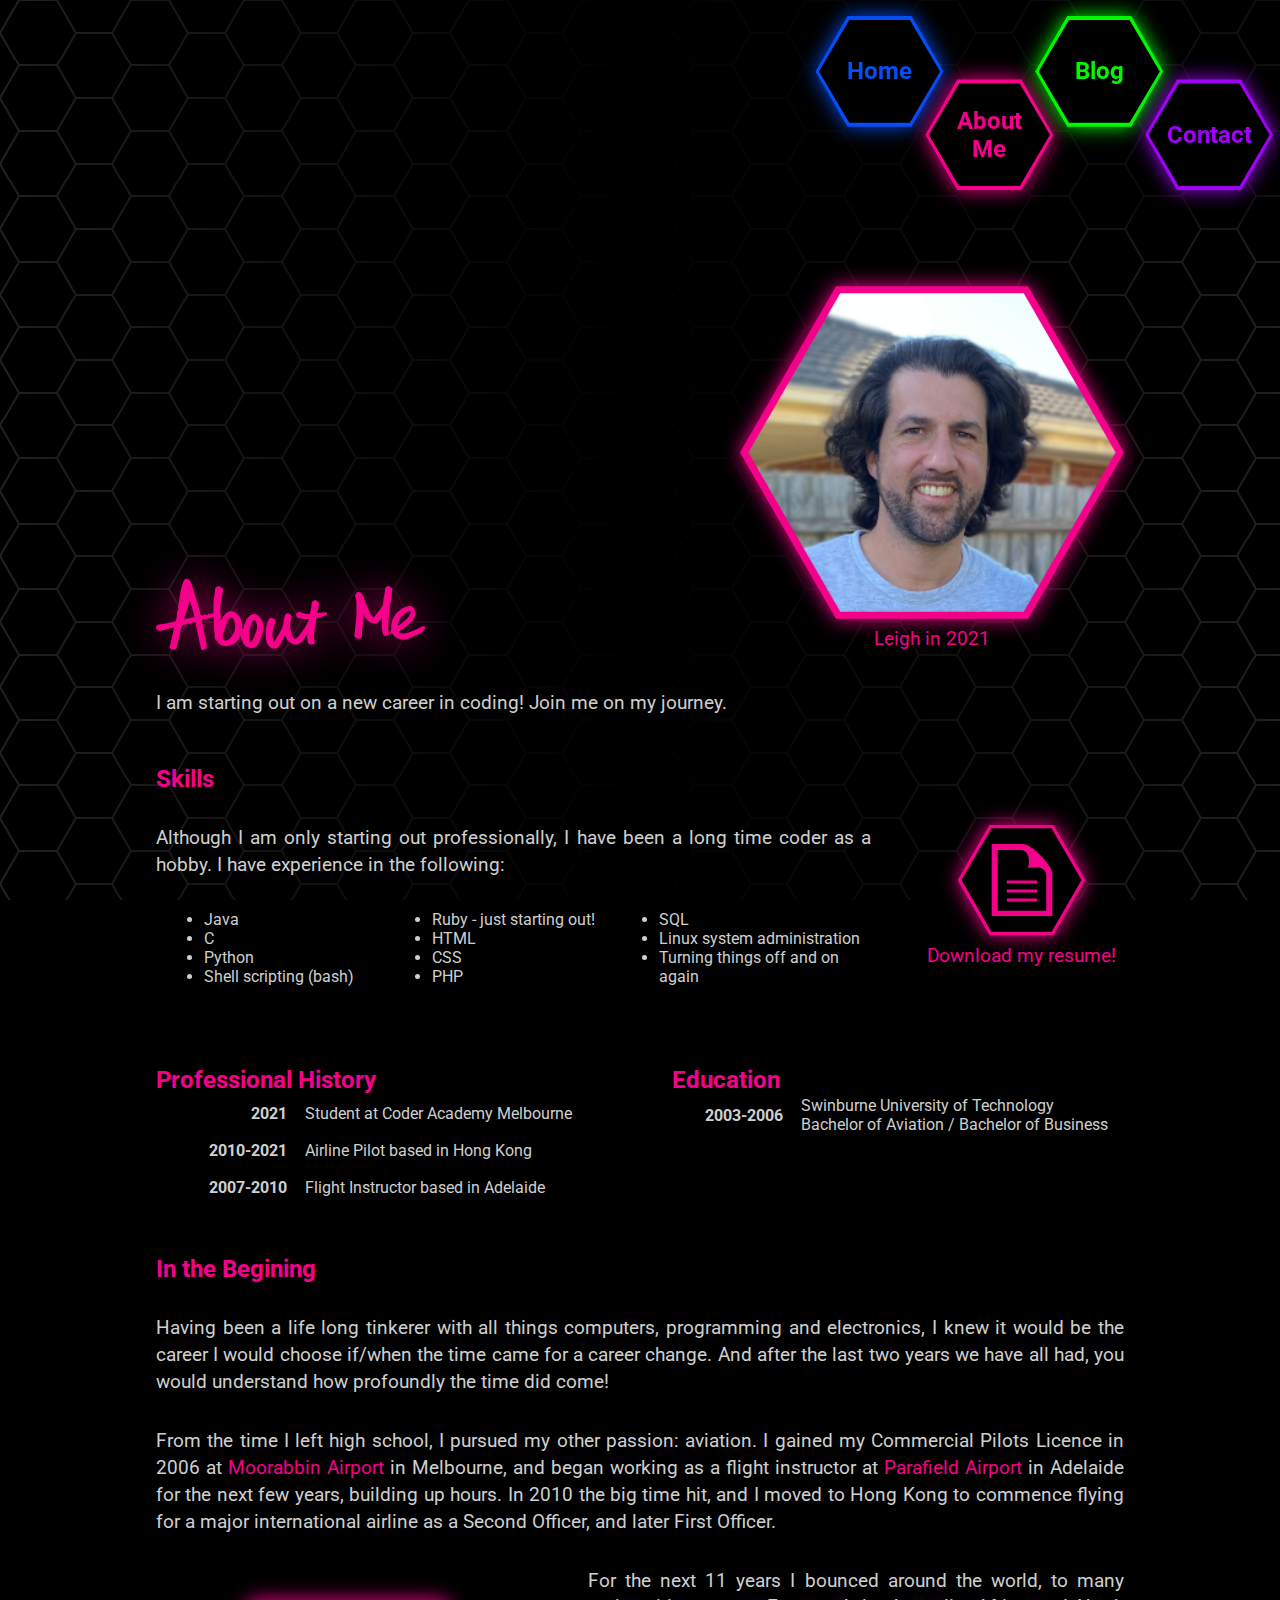
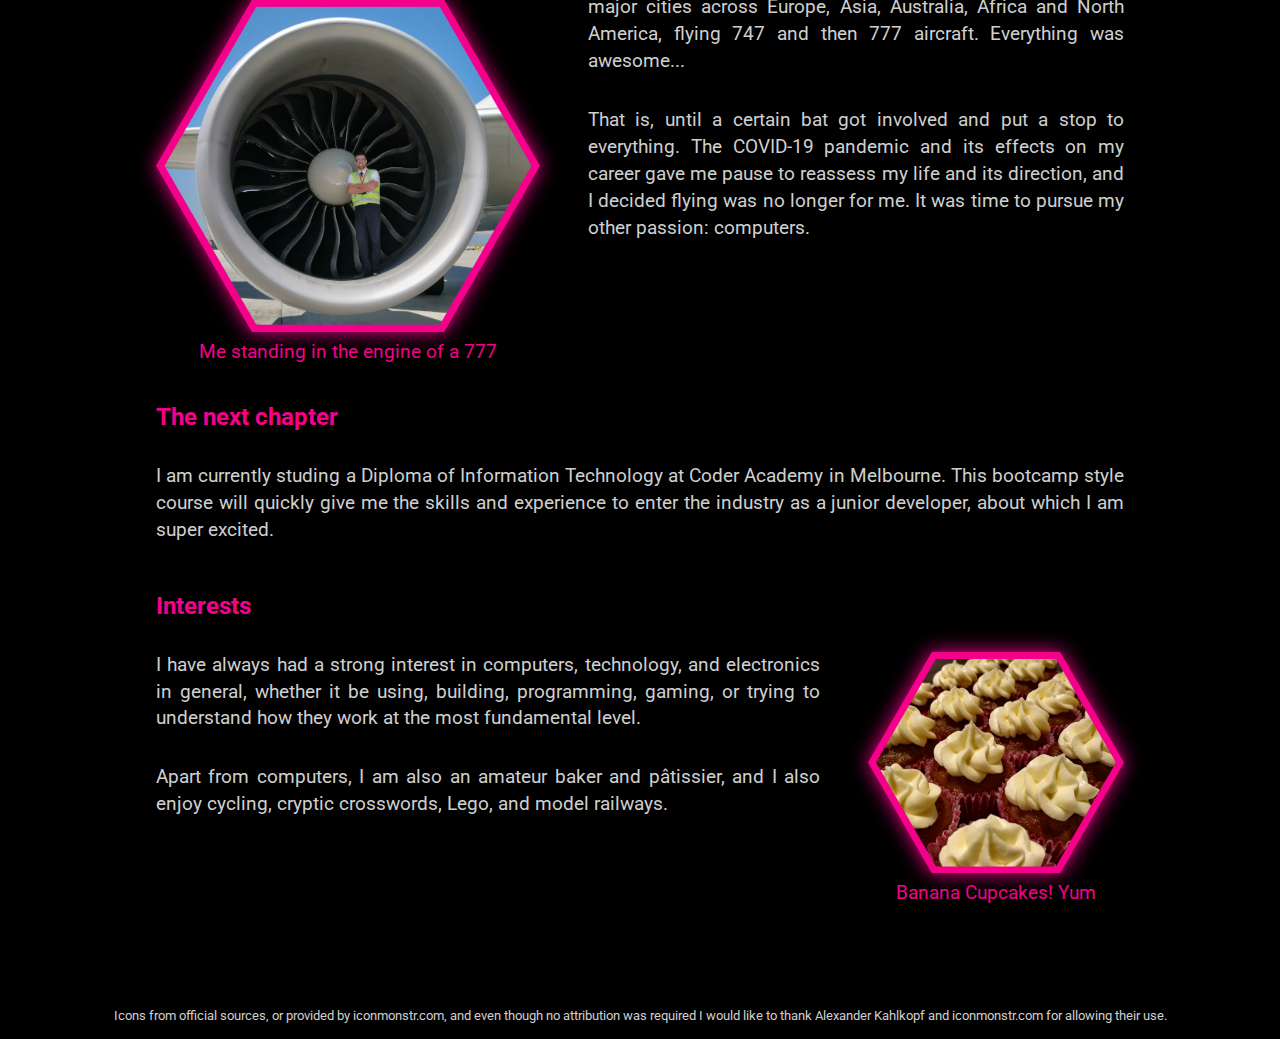
<file: aboutme.html>
<!DOCTYPE html>
<html lang="en">

<head>
    <meta charset="UTF-8">
    <meta name="viewport" content="width=device-width, initial-scale=1.0">
    <link rel="stylesheet" type="text/css" href="css/colours.css" integrity="sha512-IEmo8TAxt7dgDq4nrZbz/8/RETbDNrnkrVMK3/HRkKfCIi7jPeH7YrZGwJPIU/DL5b0HFoP7h4DjXpmB1QiCJA==">
    <link rel="stylesheet" type="text/css" href="css/style.css" integrity="sha512-AaOca495Tm6Dz2sbqWkHiU9MXZSBbTQxplSTMjG+htafDDeOc/TWfkB2FsBiIU17AQEuJeGkPKd010FmOJttAQ==">
    <link rel="preconnect" href="https://fonts.googleapis.com">
    <link rel="preconnect" href="https://fonts.gstatic.com" crossorigin>
    <!-- Subresource Integrity is not implemented for google fonts because it is not supported.  The response is dynamic based on User Agent - see https://github.com/google/fonts/issues/473 -->
    <link href="https://fonts.googleapis.com/css2?family=Roboto&display=swap" rel="stylesheet">
    <title>About Me</title>
    <script src="js/script.js" integrity="sha512-m10EOUGb64pawJCkQD7QocW+nXuFvNEpicOhPftzRUb/36MpFiUz6UllSgQEk3UyOz0XSp1kfE74JrKMBYB7+w=="></script>
    <style>
         :root {
            --page-theme-foreground: var(--pink-2);
            --page-theme-background: var(--pink-3);
        }
    </style>
</head>

<body>
    <svg class="defs-clip-svg">
        <defs>
            <clipPath id="clip-hex-horizontal-square" clipPathUnits="objectBoundingBox">
                <polygon points="0 0.5, 0.25 0.066667, 0.75 0.066667, 1.0 0.5, 0.75 0.933333, 0.25 0.933333" />
            </clipPath>
            <clipPath id="clip-hex-horizontal-preshaped" clipPathUnits="objectBoundingBox">
                <polygon points="0 0.5, 0.25 0, 0.75 0, 1.0 0.5, 0.75 1, 0.25 1" />
            </clipPath>
        </defs>
    </svg>
    <header id="header">
        <div id="navbar">
            <!-- Hamburger Menu component (Mobile only)-->
            <div id="hamburger-drop-shadow" class="glow-pink">
                <div id="hamburger-container">
                    <div id="hamburger">
                        <div id="hamburger-bar-1" class="hamburger-bar"></div>
                        <div id="hamburger-bar-2" class="hamburger-bar"></div>
                        <div id="hamburger-bar-3" class="hamburger-bar"></div>
                    </div>
                </div>
            </div>
        </div>
        <!-- Nav drawer (mobile) / Nav bar (tablet/desktop) -->
        <div id="nav-container" class="nav-up nav-transparent">
            <nav id="nav">
                <div id="close-button-container">
                    <div id="close-button">
                        <div class="close-button-bar-container">
                            <div id="close-button-bar-1" class="close-button-bar"></div>
                        </div>
                        <div class="close-button-bar-container">
                            <div id="close-button-bar-2" class="close-button-bar"></div>
                        </div>
                    </div>
                </div>
                <ul>
                    <li class="glow-blue">
                        <a id="nav-link-home" class="bg-blue-tablet hover-blue" href="index.html">
                            <div class="nav-link-inner fg-blue">Home</div>
                        </a>
                    </li>
                    <li class="glow-pink">
                        <a id="nav-link-aboutme" class="bg-pink-tablet hover-pink" href="aboutme.html">
                            <div class="nav-link-inner fg-pink"><span class="nav-break">About</span><span>Me</span></div>
                        </a>
                    </li>
                    <li class="glow-green">
                        <a id="nav-link-blog" class="bg-green-tablet hover-green" href="blog.html">
                            <div class="nav-link-inner fg-green">Blog</div>
                        </a>
                    </li>
                    <li class="glow-purple">
                        <a id="nav-link-contact" class="bg-purple-tablet hover-purple" href="contact.html">
                            <div class="nav-link-inner fg-purple">Contact</div>
                        </a>
                    </li>
                </ul>
            </nav>
            <div id="nav-menu-modal-overlay"></div>
        </div>
    </header>
    <main>
        <article id="aboutme">
            <div class="alignment-container column-row full-width align-start-end">
                <!-- SVG Vector Handwriting Heading -->
                <h1>
                    <svg id="svg-aboutme" class="svg-heading fill-auto glow-pink-text" aria-labelledby="svgtitle-aboutme" role="img" width="269.769" height="78.1203" version="1.1" viewBox="0 0 269.769 78.1203" xmlns="http://www.w3.org/2000/svg">
                        <title id="svgtitle-aboutme">About Me</title>
                        <g transform="translate(-10.7555 -4.99088)">
                        <path d="m57.593 82.974c-0.18732-0.91796-1.8686 0.51954-1.4426-0.2593-0.66662-0.54098-0.30778-1.6049-0.72404-2.3149-0.13244-1.0644-0.51501-2.0881-0.66339-3.1542-0.2234-0.5887-0.25569-1.1868-0.3795-1.7955-0.32626-0.83669-0.32767-1.8-0.65342-2.6355-0.30228-0.52185 0.25356-0.84133-0.26435-1.3018 0.10903-0.78913-0.19298-1.4319-0.38767-2.2386-0.24429-0.94689-0.40884-1.9396-0.66954-2.8927 0.10654-1.1366-0.49916-2.1673-0.51015-3.2887-0.24316-0.84338-0.37431-1.789-0.61472-2.6666 0.01725-0.96519-0.40235-1.8509-0.49599-2.7944-0.37168-0.81878-0.08867-2.2788-1.0708-2.6092-0.925 0.32615-1.8868 0.6254-2.8561 0.76087-0.90402 0.36385-1.853 0.64503-2.8207 0.75904-1.0059 0.0373-1.8598 0.69346-2.8602 0.73155-0.97835 0.12934-1.8503 0.64313-2.8268 0.7564-0.82759 0.18424-1.9796 0.57715-1.8982 1.6234-0.34184 0.6086-0.5248 1.3331-0.67631 2.0221 9.49e-4 0.92477-0.47117 1.795-0.66798 2.6973-0.18199 1.1072-0.7062 2.1321-0.62115 3.2632-0.43953 0.82821-0.3443 1.8198-0.77505 2.6098 0.07175 0.79624-0.24627 1.4219-0.42956 2.2151-0.15091 0.88482-0.45296 1.7688-0.56103 2.6781-0.43249 0.81309-0.35193 1.7419-0.69412 2.603-0.10066 0.93532-0.37988 1.874-0.55565 2.801-0.26645 0.98645-0.85797 2.2301-2.1261 1.8541-0.58254 0.07358-1.1997 0.37635-1.7036-0.07303-0.65096 0.42575-1.469 0.47357-1.8884-0.31854-1.0479-0.19292-1.2424-1.2264-1.638-1.9981 0.33996-0.84436 0.44012-1.7744 0.92959-2.5258 9e-3 -0.82588 0.34442-1.5329 0.46731-2.4036 0.05866-0.8132 0.46418-1.5569 0.60476-2.3586 0.12436-0.93669 0.4976-1.7091 0.59136-2.6589 0.26257-1.0387 0.48235-2.0672 0.82886-3.0793 0.0014-0.95462 0.20905-1.8249 0.54036-2.7102 0.37576-1.0614 0.3932-2.2509 0.87501-3.2498-0.0097-1.2848-1.5412-0.16536-2.2805-0.20499-1.0099 0.46002-2.1966 0.3332-3.1827 0.8865-1.0198 0.17104-1.9987 0.43841-2.9562 0.81358-0.84616 0.33703-1.7273 0.45334-2.5531 0.84522-0.6891 0.3662-1.6871 0.39157-2.3686 0.39176-0.89389 0.09783-1.8079 0.13638-2.6139-0.22026-0.53036-0.47208-1.7546-0.58068-1.8939-1.506-0.59016-0.81455-0.31006-1.7607-0.06609-2.6359 0.25956-0.95299 1.4281-1.0639 1.9148-1.8392 0.8641 0.22223 1.8158-0.49905 2.7242-0.22661 1.0204-0.11145 2.0209-0.41141 3.0475-0.55627 1.1243-0.18924 2.2269-0.49345 3.3692-0.55721 0.98588-0.36714 2.0824-0.29454 3.059-0.68366 0.95851-0.23658 1.9608-0.31115 2.9436-0.53293 0.82056-0.29821 1.9813-0.14228 2.5135-0.94262 0.27578-0.91273 0.48617-1.7157 0.54843-2.6863 0.0851-0.66267-0.1803-1.565 0.59972-1.7354-0.92019-0.17525 0.19171-1.2151-0.24683-1.6243 0.07161-0.89606 0.42823-1.6652 0.40576-2.5326 0.1731-0.75292 0.05798-1.8451 0.68107-2.3543 0.74603-0.29386-0.61115-0.5801 0.21582-0.88567 0.48119-0.35765-0.11825-0.76029 0.53978-1.0955-0.7531 0.18757-0.25401-0.61611-0.62724-0.9102 0.1805-0.38989 0.61874-0.4475 0.08591-0.63595 0.0477-0.84106 0.1032-1.9421 0.63791-2.4928-0.25016-0.3675 0.58462-0.36059-0.13802-0.58359 0.24431-0.85592 0.34862-1.5832 0.44545-2.4761 0.17536-0.93968 0.11007-1.9665 0.41563-2.8988 0.17036-0.88042 0.57714-1.7236 0.48568-2.6685 0.31805-0.91122 0.05554-1.8127 0.35973-2.7759 0.25997-0.94034 0.39681-1.922 0.73947-2.8533 0.1464-0.93952 0.24587-1.8424 0.54178-2.7761 0.16169-0.86004 0.53937-1.7237 0.80851-2.594 0.41878-0.8641 0.70901-1.7778 0.91358-2.7108 0.40622-0.77948 0.61907-1.7764 1.4554-2.2725 0.54381-0.76212 1.6092-1.1333 2.4902-0.59281 0.39391 0.23445 0.87945 0.58122 1.0374 0.38222 0.86614 0.2916 1.3262 1.0832 1.873 1.8158 0.45876 0.55637 0.86867 1.239 1.2094 1.8995 0.26514 0.93405 0.54964 1.8792 0.92622 2.803 0.05214 0.99115 0.62166 1.7981 0.8181 2.7593 0.48473 0.8091 0.48334 1.7768 0.79346 2.6277 0.20876 0.92622 0.5814 1.8231 0.81895 2.7372 0.22149 1.1349 0.5668 2.2572 1.0721 3.3006 0.04683 0.93894 0.55386 1.8079 0.81759 2.7086 0.47679 0.79751 0.37961 1.7758 0.87862 2.5626 0.08082 0.91422 0.65387 1.7317 0.76534 2.6702 0.25772 0.85728 0.27313 1.814 0.65805 2.6708 0.34757 0.88079 0.51558 1.8435 0.77441 2.7833 0.26771 0.94987 0.49586 1.8375 0.69682 2.8021 0.03037 0.92141 0.43855 2.0482 1.371 1.7697 0.16419 0.4637 1.3881 0.2344 0.90688-0.16277 1.0201 0.07045 1.8371-0.56973 2.8308-0.65143 0.5085-0.0322 0.91809 0.34871 1.4269 0.08633-0.57329 0.91488 1.1273 0.56535 1.2007-0.12427 0.50649-0.27314 1.5929-1.0553 1.9718-0.21048 0.76349 0.53189 0.33771-1.1098 1.3148-0.67161 0.77514 0.41016 1.5568-0.32145 2.0106-0.86131 0.21296-1.4212 0.03261-2.8742 0.03704-4.307-0.04701-0.865 0.04657-1.7204-0.01551-2.609 0.10822-1.0314 0.16158-2.0632 0.21565-3.1005 0.18017-1.0038 0.04623-2.0079 0.15856-2.9961 0.08797-1.0685 0.21598-2.1292 0.42774-3.1748 0.09796-0.97253 0.23725-1.9117 0.46524-2.852 0.06395-0.96665 0.37264-1.9615 0.35059-2.8573 0.32351-0.8241-0.14579-1.658 0.30879-2.4405 0.58554-0.58186 1.0952-1.3483 1.8786-1.7103 0.79982-0.42458 1.7298-0.41801 2.538 0.01509 0.95525 0.19149 1.7421 0.99873 2.3819 1.6535 0.63037 0.41302 1.1434 1.4623 0.91001 2.3525 0.2031 0.80711-0.4632 1.4076-0.37441 2.258-0.32945 0.83908-0.19284 1.7469-0.58208 2.5972-0.29073 0.88393-0.4203 1.8205-0.72376 2.7044-0.29408 1.3415-0.26126 2.7283-0.5748 4.0675-0.09888 1.1675-0.22828 2.3413-0.38254 3.4957 0.2252 1.0927-0.06873 2.2568-0.04517 3.3765-0.12613 1.2331 0.16043 2.4526 0.19284 3.6817 0.40016 0.87489-0.29288 1.8302 0.03573 2.7713 0.21881 0.95449-0.08358 1.8315 0.10099 2.785-0.02353 0.58427-0.1554 1.7832 0.34959 2.0042 0.51594-0.73985 0.71225-1.6495 1.2773-2.3859 0.46452-0.67425 0.64011-1.6109 1.4079-2.118 0.68638-0.61689 0.91566-1.6452 1.8172-2.0397 0.52435-0.95358 1.6462-1.4041 2.566-1.8833 1.3014-0.85577 3.056-0.95114 4.4609-0.28627 0.96794-0.03584 1.7712 0.46006 2.6194 0.87365 0.85848 0.20993 1.2487 1.1194 2.0537 1.5143 0.71293 0.64312 1.2403 1.4608 1.914 2.1544 0.60669 0.68887 0.93368 1.5358 1.4074 2.3094 0.46812 1.2425 0.86589 2.5174 1.0711 3.8301 0.4055 0.91363 0.37502 1.9342 0.56678 2.8892 0.06607 1.1426-0.19793 2.3409 0.18136 3.442 1.224 1.0601 1.2727-1.2237 1.5094-1.9742 0.17441-0.85358 0.35907-1.756 0.78194-2.5208 0.11501-0.91227 0.60633-1.6607 0.96009-2.5012 0.47574-0.83446 0.75869-1.7879 1.2929-2.5763 0.29115-0.77904 0.87183-1.3144 1.4735-1.921 0.65297-0.61139 1.2927-1.2053 1.9138-1.8122 0.27204-0.74555 0.91066-0.12447 1.2008-0.5011-0.29809-0.72805 0.94345 0.14445 0.87062-0.53458 0.93562 0.05293 1.906-0.69144 2.7498-0.11102 0.87237 0.11603 1.7964 0.47666 2.4384 1.0617 0.80299 0.42852 1.228 1.2372 1.9542 1.677 0.65997 0.58182 1.0383 1.3874 1.5475 2.0567 0.66185 0.86794 0.92331 1.9663 1.4587 2.9257 0.30042 0.88974 0.55615 1.7979 0.65339 2.7382 0.20937 1.0463 0.25778 2.2366 0.24544 3.3444-0.034 0.90823-0.0308 1.8316-0.24911 2.7523-0.21875 1.0137-0.54311 2.0018-0.79765 3.0057-0.40597 0.88174-0.51647 1.8821-0.98468 2.7365-0.18233 0.89323-0.81463 1.6079-0.97109 2.5086-0.35973 0.80086-0.83305 1.5957-0.94129 2.4993-0.48408 0.72708-0.657 1.6505-1.0813 2.441-0.51282 0.7702-1.1037 1.4923-1.7106 2.1507-0.54553 0.88451-1.5698 1.111-2.3153 1.7565-0.82895 0.58208-1.8622 0.07692-2.7364 0.4244-0.95804-0.16939-1.9321-0.2207-2.8798-0.45079-0.84053-0.45349-1.8146-0.63029-2.5934-1.1721-0.37172-0.79776-1.4665-0.99925-1.793-1.8956-0.71941-0.65948-1.1936-1.5045-1.5557-2.3917-0.56907-0.72322-0.61554-1.8345-1.1597-2.468-0.02032-0.73912-0.66906-1.6094-0.77497-2.4078 0.04425-0.54467-0.41384-2.167-0.86932-0.91221-0.44895 0.81672-1.1148 1.4699-1.3617 2.388-0.71052 0.87322-1.2785 1.8505-1.9887 2.7194-0.73094 0.78443-1.6292 1.3875-2.473 2.0233-0.65612 0.62487-1.545 0.86582-2.2935 1.3722-0.97036 0.23251-1.8565 0.74107-2.8711 0.82168-1.0467 0.09868-2.0926 0.37648-3.1556 0.25752-0.92979-0.36778-1.9889-0.03441-2.9221-0.40988-1.0425-0.1183-2.0175-0.56057-2.8686-1.1524-0.82489-0.62734-2.0933-1.1472-2.2247-2.3033-0.08123-0.79697-0.73565-1.5353-1.5666-1.5673-0.43296-0.74352-1.285-1.2221-1.4783-2.1484-0.18211-0.90008 0.05968-1.7676-0.13979-2.6865-0.0029-1.6453-0.37778-3.2587-0.37924-4.9052 0.0012-1.2063-0.2197-2.3954-0.12016-3.6017-0.02104-0.97013-0.14694-1.8749-0.21814-2.8711-0.27263-0.92521 0.3745-1.9545-0.10214-2.7663 0.10328-0.89459-0.20549-1.8373-0.1508-2.7702-0.13079-0.70227 0.24998-2.1005-0.46592-2.3122-0.38704 0.42736-0.60219 0.37284-1.0643 0.37153-0.60246 0.9393-1.8591 0.68788-2.7348 1.2209-0.95002 0.18643-1.9291 0.54551-2.8361 0.66347-0.79434 0.20583-1.5627 0.25673-2.4066 0.46202-0.84622 0.05101-1.4287 0.58481-2.2427 0.68947-0.38149 0.85089 0.282 1.8004 0.28323 2.7015 0.20472 0.8645 0.31085 1.7036 0.53544 2.5156 0.28702 0.88456 0.21344 1.8958 0.53178 2.7922 0.12287 0.90315 0.50949 1.8349 0.4542 2.7789 0.33124 0.91184 0.4407 1.8938 0.62232 2.8468 0.14183 1.0068 0.53274 1.9705 0.57018 2.9946 0.28881 0.93512 0.24611 1.9687 0.61704 2.9008 0.15299 0.89934 0.33393 1.7855 0.57513 2.6654 0.25923 1.0307 0.14872 2.1171 0.45239 3.1339 0.24457 0.95738-0.12029 1.9032-0.05234 2.8432-0.57258 0.11138-0.32898 1.2718-1.2586 1.0896-0.78392-0.13271-1.1428 1.0718-1.8355 0.37516-0.17548 0.17573-0.18756 0.68117-0.61322 0.30447zm2.3485-0.98082c-0.39799-0.85736-0.97143 0.64866 0 0zm-0.14143-3.1133c-0.12132-0.30469-0.24429 0.25331 0 0zm-4.2121-3.5597c-0.16355-0.39302-1.0044 0.42539-0.18416 0.19379l0.12112-0.07949zm50.642-0.84926c0.61836-0.78977 1.4427-1.3978 1.5789-2.403 0.37981-0.81192 0.73605-1.5614 1.0948-2.3601 0.24366-1.0195 0.91972-1.8274 1.0372-2.8665 0.51909-0.81656 0.77978-1.6709 1.0961-2.6041 0.44759-0.82933 0.49843-1.7698 0.67647-2.6753 0.12264-0.90721 0.27418-1.7738 0.036-2.7169-0.10293-1.0179-0.20984-2.0493-0.54963-3.0154-0.21462-0.96382-0.86502-1.7252-1.3657-2.5553-0.79705-0.90567-1.7755 0.37184-2.2135 1.0106-0.4687 0.835-0.9965 1.6362-1.4197 2.4784-0.3955 0.90387-0.59618 1.858-1.0553 2.7584-0.33912 0.75779-0.33332 1.6996-0.5692 2.5249-0.40568 1.4704-0.49799 2.9896-0.62565 4.5026-0.0326 1.7239-0.24532 3.464-0.0172 5.1794 0.23832 0.87642 0.24066 1.877 0.7248 2.6256 0.20827 0.68412 1.18 0.59538 1.5717 0.11692zm-49.867-1.0257c-0.37122-0.30356 0.08686 0.36366 0 0zm24.077-0.0054c0.98229-0.1996 1.9669-0.42242 2.7854-1.0123 1.0462-0.25755 1.675-1.153 2.3489-1.9176 0.59219-0.71812 1.1675-1.423 1.6865-2.1907 0.36566-0.78402 0.97551-1.4258 1.1982-2.3126 0.30966-0.96694 0.97633-1.7975 0.99267-2.8418 0.57396-1.4427 0.39648-3.036 0.46043-4.5558 0.02377-0.999-0.20058-1.9808-0.48854-2.9139-0.2785-0.926-0.43268-1.8924-0.86352-2.7608-0.46495-0.65055-0.63094-1.5742-1.2796-2.1376-0.60657-1.0098-1.6441-0.37606-2.3605 0.14711-0.6015 0.56384-1.2887 1.0553-1.6598 1.7994-0.53127 0.85137-1.0241 1.732-1.4591 2.6365-0.33648 0.90036-0.68502 1.7924-0.9449 2.713-0.24575 0.90755-0.65178 1.7662-0.82307 2.6938-0.48021 0.84264-0.64046 1.6865-1.0545 2.5922-0.4362 0.95572-0.66532 1.9555-0.94009 2.9639-0.35361 1.1038-0.62756 2.2367-0.64868 3.399-0.0074 0.88479 0.33876 1.7424 0.58142 2.6261 0.49055 0.82876 1.4755 1.3855 2.4688 1.0721zm-23.84-0.15371c0.21922-0.25907-0.82352-0.45651-0.22549 0.06235l0.08737-0.01315 0.13812-0.04921zm-17.164-21.002c0.73952-0.48501 1.7217-0.21326 2.4812-0.60438 0.91069-0.29676 1.8712-0.49286 2.7522-0.7963 0.93043-0.06604 1.8023-0.50032 2.6092-0.47391 0.42104 0.03141 0.94463-0.27474 1.0841 0.12635 0.89728-0.37238 0.8125-1.41 0.43046-2.0883-0.02969-0.9321-0.57476-1.8361-0.70258-2.7742-0.26859-1.1328-0.61121-2.2413-0.85857-3.3772-0.10178-0.94733-0.43013-1.7467-0.74421-2.6447-0.34872-0.94334-0.44457-1.9578-0.8438-2.8829-0.41287-0.92983-0.53143-1.9575-1.0358-2.846-0.62112-0.69458-0.67564 1.0778-0.65305 1.4803-0.0739 0.88664-0.61514 1.6238-0.69292 2.5712-0.19169 1.0003-0.67855 1.9254-0.90883 2.9349-0.25564 0.73417-0.2486 1.4892-0.62149 2.1965-0.31129 0.88666-0.78828 1.7122-0.95121 2.644-0.37246 0.93751-0.68302 1.884-0.95362 2.8496-0.25533 0.96977-0.75789 1.87-0.93444 2.8582-0.22136 0.53488-0.30999 1.2213 0.54335 0.827zm21.564-1.1644c-0.25139-0.3376-0.38106 0.27177 0 0zm-29.48-0.23749c-0.24448-0.1769-0.36221 0.27952 0 0zm27.086-1.6442c-0.53979-0.26724 0.27414 0.39462 0 0zm2.2742-0.27828c-0.19159-0.31961-0.12758 0.29751 0 0zm0.13833-1.0883c-0.26067-0.08814-0.21507 0.14859 0 0zm6.6963-0.91876c-0.01166-0.457-1.1458 0.43079-0.13189 0.06631zm0.48533-0.7929c-0.28441-0.27222-0.14654 0.28513 0 0zm-35.516-1.207c-0.06885-0.64674-0.75501 0.36198 0 0zm-0.19336-0.76903c0.19636-0.41111-0.52365 0.09299 0.02833 0.03292zm0.18905-0.504c-0.14979-0.29634-0.30633 0.27028 0 0zm1.16-6.0886c-0.6315-0.31696-0.36462 0.42497 0 0zm0.44-0.15144c-0.05082-0.26463-0.30188 0.27419 0 0zm0.04-0.27144c-0.37455-0.56463-0.2386 0.30024-5e-6 0zm-0.12824-0.99522c-0.15248-0.24979-0.29014 0.22954 0 0zm0.52824-1.6933c-0.15726-0.28558-0.33146 0.3051 0 0zm0.4-0.39878c0.33371-0.63294-0.59739-0.6316-0.776-0.3463 0.2836 0.13505 0.3495 0.64327 0.776 0.3463zm2e-3 -1.2464c0.3187-0.78118-0.97183 0.50087-0.08786 0.12768l0.08785-0.12768zm5.2192-20.643c0.08789-0.63681-0.60848 0.26242 0 0zm88.619 69.354c-0.97359-0.22196-2.0385-0.08099-2.9338-0.58655-0.98721-0.3902-1.5383-1.3118-2.4019-1.884-0.78136-0.518-1.233-1.3832-1.5065-2.2415-0.32625-0.72451-0.69508-1.525-0.95077-2.3193 0.0116-0.78502-0.6753-1.6694-0.45809-2.5691-0.30667-0.91871-0.0613-1.8566-0.11848-2.8109-0.365-0.84308 0.28724-1.7974-0.16771-2.6445 0.1442-0.7841-0.22994-1.7803 0.28838-2.5284-0.50746-0.62785 0.14897-1.525-0.0257-2.3505 0.11639-0.95314 0.56187-1.8166 0.50595-2.7996 0.0862-0.97233 0.63208-1.8093 0.78926-2.7678 0.0832-0.95224 0.57993-1.702 0.84799-2.5612 0.32659-0.80357 0.62867-1.5808 1.4465-2.038 0.74774-0.47673 1.6233-0.7106 2.5342-0.50713 0.91828 0.25322 1.6938 0.92246 2.5257 1.3743 0.6374 0.46912 0.84223 1.3425 1.1159 1.9659-0.26403 0.71558-0.0465 1.504-0.73251 2.0614-0.28061 0.94674-0.90624 1.7068-1.1231 2.6843-0.47507 0.91747-0.43268 1.9792-0.80286 2.9359-0.23106 0.96029-0.37919 1.9158-0.38073 2.9033-0.15827 1.1451-0.19673 2.3238-0.0982 3.4787-0.0173 0.9302 0.0409 1.9963 0.31647 2.9373 0.22651 0.88553 0.19988 1.8803 0.40059 2.8228 0.12876 1.2743 1.2242 0.42822 1.5696-0.20132 0.67077-0.69038 0.9512-1.5887 1.4708-2.3754 0.50245-0.81169 0.86351-1.6408 1.4093-2.4169 0.62528-0.64566 0.83684-1.6861 1.4401-2.3973 0.31355-0.94026 0.83069-1.7199 1.2912-2.5756 0.54108-0.8105 0.967-1.671 1.3837-2.5539 0.38682-1.0169 0.87429-1.9735 1.1269-3.039 0.27736-0.91431 0.43346-1.8477 0.48899-2.8127 0.1138-0.98452 0.14016-1.9806 0.38369-2.9458 0.0672-0.80969 0.33649-1.5877 0.43437-2.3349 0.0702-0.85914 1.0695-1.5859 0.71552-2.3946 0.74189-0.39279 1.1034-1.1343 1.9188-1.4951 0.88007-0.71842 1.6326 0.25555 2.4654 0.43759 1.0533-4e-3 1.2114 1.1077 1.9271 1.4995 0.30661 0.796 0.40271 1.7314 0.0836 2.56-0.27193 0.97989-0.42198 1.7892-0.66749 2.8069-0.26694 1.1076-0.59309 2.2302-0.50664 3.3805-0.0309 0.94418 2e-3 1.8911 0.13377 2.8235-0.14453 0.93485 0.21757 1.9185 0.33926 2.8509 0.23833 1.012 0.56281 1.8794 0.88557 2.8598 0.4812 0.81203 0.26896 1.8669 0.86579 2.6312 0.16517 0.92428 0.70793 1.7672 1.1814 2.3967 0.15311 0.97347 1.6078 1.2735 2.3921 0.78051 0.88226-0.43749 1.4587-1.2615 2.1312-1.9311 0.78258-0.4923 1.2658-1.3781 1.7579-2.1041 0.8587-0.53736 1.1754-1.5849 1.8481-2.3367 0.40755-0.79155 1.2016-1.3826 1.486-2.1778 0.47535-0.74326 1.0407-1.3896 1.4539-2.1517 0.46591-0.77532 0.86119-1.6335 1.3574-2.4028 0.35471-0.99897 1.0847-1.7947 1.436-2.7864 0.33114-0.62098 0.89336-1.2797 1.0182-2.1233 0.30907-0.27945 0.58525-1.4903 0.0277-1.4586-2.2384-0.07065-4.4705-0.26571-6.7011-0.44429-0.88598 0.11562-1.5707-0.59328-2.4155-0.42467-1.0497-0.02869-1.5411-0.7004-2.2586-1.3428-0.80719-0.45873-1.3011-1.3113-0.95999-2.2225 0.26086-0.41454 0.18272-0.47483 0.0664-0.77138 0.43986-0.34126 0.23067-1.1135 0.9574-1.3009 0.42425-0.55124 1.6905-0.06348 1.814-0.92904 0.71258 0.23927 1.2744 0.16024 1.9487 0.56393 0.79053 0.6643 1.8666 0.8728 2.8595 1.1033 1.7869 0.76175 3.7626 0.5125 5.6501 0.5328 0.90434 0.10206 0.26817-1.532 0.85906-1.5843-0.29493-0.71727 0.42545-1.7687 0.3224-2.6437 0.0448-1.1425 0.73331-2.185 0.64372-3.3307 0.25701-1.1294 0.3035-2.3047 0.50055-3.4425 0.43479-0.80331 0.79138-1.717 1.6467-2.1975 0.78777-0.43136 1.6488-1.0118 2.4372-0.19779 0.64074 0.32407 1.4182 0.6451 2.0928 1.121 0.31657 0.78737 0.98545 1.3971 0.97738 2.3114 0.034 0.96197-0.11752 1.9018-0.34473 2.8305-0.31854 0.9075-0.47099 1.8883-0.55052 2.8455-0.36265 0.9717-0.54623 1.9705-0.65774 2.9983 0.0874 0.95016 1.6054 0.1938 2.2991 0.24063 0.90272-0.29486 1.8709-0.23351 2.7884-0.43488 0.63344-0.13127 1.1786 0.37038 1.7965-0.19459 0.62154-0.31544 0.63036 0.67966 1.2204 0.14053 0.47938 0.08763 1.2495 0.27228 1.5439 0.26262 0.0201 0.42159-0.18388 0.57721-0.60958 0.80779 0.72027-0.09377 1.4945 0.648 0.48814 1.0395-0.69692 0.47858-1.5185 1.0019-2.1985 1.105-0.37535 0.65343-1.3283 0.58519-2.0059 0.8503-0.83379 0.61308-1.7751 0.87554-2.7661 1.1194-0.99529 0.32809-2.0574 0.38854-3.0628 0.70395-0.99948 0.38219-0.65401 1.6906-0.91971 2.5109-0.17078 0.81777-0.10224 1.6974-0.32878 2.5612-0.37079 1.0885-0.14042 2.2816-0.54437 3.3602-0.027 0.98171-0.36634 1.9369-0.34133 2.937-0.18324 0.87691-0.31229 1.7668-0.35491 2.6776-0.15148 0.95047-0.22836 1.9108-0.3257 2.8746-0.096 1.4128-0.0797 2.8444 0.0882 4.2495 0.33181 0.9608 0.42408 1.9412 0.69606 2.9169 0.25657 0.91877-0.70193 1.9219-1.5557 1.9602-0.80217 0.19911-1.8433 0.57176-2.7354 0.18946-0.90077-0.3284-1.8985-0.56918-2.4058-1.4792-0.42606-0.91263-0.53458-1.9356-0.75509-2.919 2e-5 -0.91217-0.14315-1.8272-0.11117-2.731-0.18907-0.73806 0.37069-1.9065-0.49863-2.3073-0.47285 0.59694-1.0228 1.3464-1.6088 1.6666 0.67955 0.52783-1.101 0.3431-0.41979 0.93323-0.58142 0.79488-1.042 1.633-1.62 2.4296-0.4555 0.86069-1.2721 1.4136-1.7703 2.2403-0.84162 0.53855-1.6315 1.2817-2.6391 1.4462-0.77553 0.58881-1.8274 0.64932-2.8215 0.63771-1.0494 0.05913-2.1397 0.11787-3.1074-0.36987-0.96708-0.47778-2.1839-0.63281-2.8109-1.6095-0.9313-0.2723-1.4582-1.2304-2.1355-1.8771-0.69139-0.82287-1.2491-1.7829-1.6096-2.7881-0.3519-0.81843-0.63554-1.6155-0.99961-2.3611-0.80193 0.30937-1.1217 1.3717-1.5218 2.146-0.41384 0.88107-0.9184 1.7094-1.2253 2.6335-0.54271 0.8915-1.1351 1.7813-1.5599 2.7524-0.32809 0.91749-0.87206 1.7273-1.3174 2.5886-0.42717 0.80614-0.87049 1.4665-1.6017 2.0105-0.76693 0.80962-2.0584 0.85465-3.1155 1.0306-0.24069 0.02879-0.4838 0.03162-0.72495 0.0068zm51.314-35.798c0.53489-0.56554-1.042 0.164-0.12774 0.05084zm76.836 26.728c-1.4222-0.05218-2.8672-0.26185-4.1314-0.95659-0.89334-0.29073-1.7157-0.74812-2.4828-1.2805-1.0052-0.666-1.7913-1.6159-2.5753-2.5214-0.30719-0.68018-1.089-1.6967-1.9424-1.264-0.38942 0.1187-1.6091-0.02203-1.5689-0.27523-9e-3 -0.83343 0.60266-1.3264 0.98619-1.9666 0.73058-0.70021 0.54064-1.7214 0.53758-2.639-0.0256-1.6114-0.078-3.2419 0.21605-4.8311 0.27148-0.86277 0.17809-1.725 0.67089-2.5579 0.26853-0.75098 0.42776-1.6543 0.82373-2.3238 0.25209-0.94785 1.0766-1.4018 1.2744-2.3146 0.57295-0.84675 0.99471-1.794 1.5958-2.5968 0.67561-0.56262 1.2083-1.3928 1.9326-1.9485 0.86455-0.32582 1.1131-1.6494 2.0792-1.5507 0.20447-0.74752 0.83122-1.1223 1.4432-1.5572 0.99418-0.36996 1.7698-1.1393 2.8011-1.4263 0.90968-0.50243 1.9136-0.81636 2.8918-1.082 0.88545-0.31946 1.7676-0.33073 2.6906-0.42637 0.98574-0.11486 2.079-0.06835 2.8313 0.6658 0.60245 0.59826 1.67 0.78669 1.9242 1.6096 0.49118 0.91457 7.3e-4 1.7016 0.45648 2.5509 0.26854 0.87565 0.17529 1.8701 0.74041 2.6217 0.19423 0.68259-0.25233 1.7458-0.61893 2.4821-0.17441 0.86432-0.49712 1.6877-0.89699 2.4423-0.72545 0.71835-0.7374 1.7982-1.5886 2.4191-0.51116 0.78577-1.3132 1.3584-1.9466 2.0232-0.37199 0.68327-1.2522 0.88486-1.4974 1.5447-0.73477 0.42204-1.3489 1.0823-2.1369 1.6025-0.79805 0.75099-1.7648 1.2801-2.5952 1.9963-0.68071 0.81733-1.6032 1.2131-2.5366 1.7012-0.78817 0.50462-1.6215 0.93426-2.3118 1.5777-1.2687 0.57493 0.096 1.4641 0.81734 1.8434 0.76987 0.45792 1.7521 0.5591 2.6293 0.58686 1.2161-0.2424 2.5038-0.19622 3.6602-0.67526 0.86365 0.1507 1.6851-0.64249 2.6239-0.72303 1.0192 0.02299 1.7631-0.76 2.7427-0.96934 1.2353-0.34663 2.3249-1.0896 3.5423-1.4435 0.81825-0.41433 1.6022-0.83419 2.4088-1.0916 0.79629-0.69807 1.8416-0.88341 2.7201-1.497 0.8866-0.44084 1.7491-1.0633 2.749-1.1824 0.5572 0.37402 1.4104 0.23758 1.3705-0.20187 0.34268 0.49212 0.84852 0.7004 0.0809 1.02-0.35182 0.2832-1.1048 1.1894-0.16314 0.78155 0.59962-0.31461 1.7489-0.03067 0.81184 0.67526-0.2501 0.7404-0.66025 1.3434-1.4037 1.7331-0.17078 0.46199-1.6099 0.73289-0.62207 0.86828-0.57916 0.48531-1.1353 1.1126-1.7848 1.6004-0.92005 0.45038-1.5763 1.3155-2.6656 1.36-0.56939 0.50923-1.3504 0.86997-2.113 1.1331-0.48669 0.57057-1.4227 0.54361-2.1265 0.91452-0.88143 0.15189-1.5636 0.78706-2.3425 1.1942-0.62615-0.1333-0.74826 0.72846-1.4847 0.4699-0.71296 0.57493-1.584 0.89209-2.413 1.2146-1.0967 0.13254-2.1434 0.49856-3.2446 0.60375-0.93859 0.21791-1.9089 0.1037-2.8588 0.06664zm6.6795-1.3968c-0.22777-0.38756-0.016 0.40036 0 0zm14.805-10.729c0.41799-0.41482-0.48559-0.84936-0.1901-0.15384-0.26616 0.1384 0.0756 0.26315 0.1901 0.15384zm-0.71346-0.67144c-0.13005-0.27856-0.54663 0.20441-0.0819 0.0565zm-0.12-0.28c0.41144-0.35798-0.89086 0.19003-0.15924 0.07747zm-24.6-0.92c0.87831-0.33461 1.6111-1.0252 2.367-1.5969 0.83975-0.49529 1.5325-1.1882 2.3327-1.7163 0.82219-0.45741 1.4742-1.3144 2.1308-1.8657 0.57024-0.57038 1.2766-0.93154 1.7397-1.6386 0.68916-0.64809 1.2759-1.4345 1.8863-2.1012 0.40678-0.79393 1.0484-1.5449 1.3074-2.4563 0.13325-0.84696 0.6776-1.6745 0.23035-2.5427-0.33456-0.76179-1.674-0.14223-2.2679 0.23346-0.83641 0.49752-1.7828 0.84589-2.6464 1.3933-1.1529 0.68066-1.9503 1.8113-2.9783 2.6536-0.63471 0.66047-1.198 1.3906-1.7549 2.096-0.61549 0.81758-1.126 1.6852-1.4775 2.6515-0.34676 0.83827-0.84887 1.6731-0.92767 2.5912-0.24193 0.69516-0.39406 1.7261-0.28174 2.2809 0.0908 0.03092 0.27144 0.16715 0.34014 0.01764zm-39.913 13.376c-0.76269-0.07564-1.112-0.95993-1.712-0.32861-0.88416-0.30006-1.4344-1.2201-2.0811-1.8622-0.19699-0.63914-0.53579-1.093-0.23262-1.8566-9.1e-4 -0.45404 0.11702-1.1026 0.1337-1.4857 0.45405-0.63548 0.0629-1.4524 0.36646-2.1262 0.15737-0.94692 0.20939-1.9907 0.17525-2.8916 0.29123-0.98304 0.15871-2.0332 0.43692-3.012-0.11134-0.87998-0.0102-1.4418 0.16616-2.3154 0.0701-1.0808 0.16522-2.1212 0.32608-3.1835-6e-3 -0.87987 0.28332-1.808 0.23928-2.7856 0.19312-0.96873 0.21337-1.9387 0.11943-2.9275 0.29091-1.0218 0.33645-2.1715-0.0968-3.1661 0.38573-0.63645-0.0848-1.5477 0.0664-2.396-0.0166-1.2496 0.0617-2.5049 0.0532-3.7489 7e-3 -0.96533 5e-3 -1.9495-0.0651-2.9217-0.24903-0.92204-0.16361-1.9049-0.41705-2.8306-0.0241-0.8264-0.40007-1.5101-0.5942-2.2234-0.68341-0.36655-0.13068-1.5668-4e-3 -2.1715 0.4665-0.71272 0.65635-1.6248 1.4944-2.0181 0.59175-0.61803 1.7224-0.61635 2.4219-0.47803 0.19056-0.10766 0.72768 0.07091 0.33138 0.28752 0.71513 0.56381 1.605-0.31961 1.7926 0.79115 0.38007 0.17837 0.67757 0.57674 0.98571 0.82644-0.61247 0.27653 0.51255 0.45711 0.43174 0.93672 0.72522 0.03116 0.0147 1.0436 0.74516 1.2898 0.33152 0.40793-0.0593 1.1308 0.62759 1.3262-0.23506 1.0218 0.27349 1.9192 0.44486 2.9377 0.28457 0.92021 0.66435 1.7343 1.0498 2.5997 0.36235 0.94566 1.0161 1.737 1.2881 2.7009 0.38777 0.74552 0.65365 1.564 1.0025 2.3402 0.33813 0.75972 0.57846 1.535 1.0012 2.2903 0.36149 0.77134 0.76976 1.4815 1.0394 2.2713 0.28329 0.82869 0.58355 1.6813 1.1682 2.3611 0.37051 0.88761 1.2044 1.2293 1.7422 1.9368 1.1231 0.68504 1.8239-0.82427 2.5012-1.4692 0.69172-0.65357 0.98191-1.6102 1.6986-2.2371 0.65686-0.60577 1.0834-1.453 1.6561-2.1615 0.57658-0.75105 1.2722-1.3293 1.6512-2.2308 0.56843-0.79006 1.0879-1.618 1.7377-2.3434 0.32928-0.9055 0.70132-1.801 0.89468-2.7596 0.38379-1.4443 0.0195-2.9852 0.49724-4.415 0.24499-1.0406 0.11808-2.1596 0.50521-3.1519 0.15059-0.84661 0.36803-1.7345 0.39685-2.6219-0.0452-0.88937 0.7639-1.7062 0.40311-2.432-0.11004-0.91213 0.40184-1.7619 0.20922-2.614 0.47473-0.91022 1.133-1.6603 2.0063-2.2317 0.73402-0.37293 1.8203-0.69586 2.4127 0.0172 0.77861 0.11732 1.4418 0.4793 1.7685 1.2354 0.18409 0.73136 0.8264 0.97446 1.157 1.6289 0.0343 0.94499-0.42476 1.8186-0.36378 2.8702-0.12293 1.7375-0.24848 3.4788-0.38806 5.212-0.24418 0.87655-0.35203 1.8062-0.47866 2.7169-0.12231 0.99914-0.52762 1.9149-0.61847 2.9225-0.35349 0.85172-0.37713 1.7717-0.72015 2.6302-0.27655 1.0353-0.0524 2.1152-0.28717 3.1571-0.15717 1.5347-0.16264 3.0849-0.32593 4.6151-0.039 1.0021-0.25554 1.9845-0.17381 3.0098-0.28722 1.3763-0.19964 2.8082-0.43912 4.1898-0.0255 0.90525-1e-3 1.9323-0.15842 2.8844 0.0727 0.96382-0.11694 1.9519-0.0819 2.9305-0.0203 1.2928-0.0608 2.5913 0.13256 3.8702 0.0243 1.0695 0.0775 2.1412 0.25026 3.1951 0.0794 0.50081 0.32227 1.5209-0.48305 1.5512-0.83401 0.18391-1.5682 1.0769-2.6021 0.76092-0.64621 0.07553-1.4918 0.03187-1.7673-0.14554-0.61771-0.63567-0.56953-1.647-1.0935-2.2766-0.20111-0.86278-0.33783-1.7392-0.55666-2.5836-0.0933-1.3743-0.31709-2.7332-0.45191-4.1013-0.0282-1.0458 0.0676-2.1293 0.0493-3.1463 0.36311-0.45395-0.36806-1.3859 8e-3 -2.1107 0.0819-0.89042 0.0176-1.7977 0.19783-2.6763-0.1686-0.3181 0.23238-1.5368-0.47125-0.8185-0.59519 0.77308-1.0146 1.6736-1.6477 2.4165-0.29518 0.81983-0.98449 1.4266-1.6363 2.0195-0.67938 0.63732-1.6196 0.99669-2.5196 1.1782-1.1029 0.17891-2.1694-0.25409-3.273-0.18314-0.88876-0.10371-1.6729-0.63579-2.4672-0.98539-1.2073-0.73642-2.2779-1.7-3.2427-2.7374-0.70387-0.7782-1.1511-1.7469-1.8439-2.4748-0.61445-0.59525-0.69545-1.6633-1.3081-2.0697 0.0235 0.74527-0.32939 1.5945-0.18733 2.3653-0.0869 1.048-0.25519 2.0832-0.27931 3.1393-0.21683 0.95442-0.12142 2.0016-0.21859 3.0073-0.0344 1.0022-0.34612 1.9694-0.42467 2.9651 0.0696 0.96713-0.17043 1.9967-0.40864 2.9446 0.13578 0.84767-0.20422 1.717-0.15002 2.5938-0.21273 1.0338 3e-3 2.0487-0.127 3.0734 0.0341 0.54447 0.0531 0.79292 0.22169 1.3006-0.59704 0.70382-0.77199 1.8933-1.8288 2.1298-0.54653 0.071-0.99523 0.05112-1.4238 0.31694 0.0682 0.0036-0.47606-0.03749-0.35422-0.03677zm64.953-13.056c0.24527-0.2572 0.0253 0.27566 0 0zm-211.96-12.4c0.2154-0.3224 0.18853 0.31147 0 0zm-33.877-3.5145c0.07175-0.43393 0.36349 0.28734 0 0zm0.27658-1.4455c0.2154-0.3224 0.18853 0.31147 0 0zm119.52-36.405c0.16264-0.17557 0.18113 0.2677 0 0z" stroke-width=".08"/>
                        </g>
                    </svg>
                </h1>
                <div class="alignment-container row half-width center-end">
                    <div id="main-image-cluster-aboutme" class="main-image-cluster">

                        <!-- Image in Hexagon figure/figcapation Component -->
                        <figure id="main-image">
                            <div class="hex-container rel primary-desktop glow-pink">
                                <div class="hex-outer bg-auto">
                                    <div class="hex-inner">
                                        <img src="assets/photos/leigh-hex-300.png" alt="Leigh">
                                    </div>
                                </div>
                            </div>
                            <figcaption>Leigh in 2021</figcaption>
                        </figure>
                    </div>
                </div>

            </div>
            <p>I am starting out on a new career in coding! Join me on my journey.</p>

            <section>
                <h2>Skills</h2>

                <!-- Image in Hexagon figure/figcapation Component -->
                <figure id="resume-link" class="float-right">

                    <!-- Hexagon Icon Link Component -->
                    <div id="hex-container-link-resume" class="hex-container icon rel grow glow-pink">
                        <a class="hex-link" target="_blank" href="assets/resume/resume.pdf">
                            <div class="hex bg-auto">
                                <div class="hex-inner bg-black">
                                    <svg id="svg-icon-resume" class="svg-icon fill-auto" aria-labelledby="svgtitle-icon-resume" role="img" width="20" height="24" viewBox="0 0 20 24" clip-rule="evenodd" fill-rule="evenodd" version="1.1" xmlns="http://www.w3.org/2000/svg">
                                        <title id="svgtitle-icon-resume">Resume</title>
                                        <!-- <path d="m20 24h-20v-24h14l6 6zm-7-23h-12v22h18v-16h-6zm3 15v1h-12v-1zm0-3v1h-12v-1zm0-3v1h-12v-1zm-2-4h4.586l-4.586-4.586z" stroke-width="0"/> -->
                                        <path d="m9.362 2c4.156 0 2.638 6 2.638 6s6-1.65 6 2.457v11.543h-16v-20zm0.827-2h-10.189v24h20v-14.386c0-2.391-6.648-9.614-9.811-9.614zm4.811 13h-10v-1h10zm0 2h-10v1h10zm0 3h-10v1h10z"/>
                                    </svg>
                                </div>
                            </div>
                        </a>
                    </div>
                    <figcaption>Download my resume!</figcaption>
                </figure>
                <p>Although I am only starting out professionally, I have been a long time coder as a hobby. I have experience in the following:</p>
                <ul class="indent multi-column">
                    <li>Java</li>
                    <li>C</li>
                    <li>Python</li>
                    <li>Shell scripting (bash)</li>
                    <li>Ruby - just starting out!</li>
                    <li>HTML</li>
                    <li>CSS</li>
                    <li>PHP</li>
                    <li>SQL</li>
                    <li>Linux system administration</li>
                    <li>Turning things off and on again</li>
                </ul>
            </section>

            <div id="aboutme-twocolumns" class="alignment-container column-row center start">

                <section class="grow-shrink">
                    <h2>Professional History</h2>
                    <div id="prof-history" class="alignment-container column center">
                        <table class="aboutme-table">
                            <tr>
                                <th class="year">2021</th>
                                <td class="occupation">Student at Coder Academy Melbourne</td>
                            </tr>
                            <tr>
                                <th class="year">2010‑2021</th>
                                <td class="occupation">Airline Pilot based in Hong Kong</td>
                            </tr>
                            <tr>
                                <th class="year">2007‑2010</th>
                                <td class="occupation">Flight Instructor based in Adelaide</td>
                            </tr>
                        </table>
                    </div>
                </section>

                <section class="grow-shrink">
                    <h2>Education</h2>
                    <div id="edu-history" class="alignment-container column center">
                        <table class="aboutme-table">
                            <tr>
                                <th class="year">2003‑2006</th>
                                <td class="occupation">Swinburne University of Technology<br>Bachelor of Aviation / Bachelor of Business</td>
                            </tr>
                        </table>
                    </div>
                </section>
            </div>

            <section>
                <h2>In the Begining</h2>
                <p>Having been a life long tinkerer with all things computers, programming and electronics, I knew it would be the career I would choose if/when the time came for a career change. And after the last two years we have all had, you would understand
                    how profoundly the time did come!</p>
                <p>From the time I left high school, I pursued my other passion: aviation. I gained my Commercial Pilots Licence in 2006 at <a target="_blank" href="https://goo.gl/maps/qyVsH6YZAq5DUnss7">Moorabbin Airport</a> in Melbourne, and began working
                    as a flight instructor at <a target="_blank" href="https://goo.gl/maps/m567ShfeXo6UdBxb6">Parafield Airport</a> in Adelaide for the next few years, building up hours. In 2010 the big time hit, and I moved to Hong Kong to commence flying
                    for a major international airline as a Second Officer, and later First Officer.</p>

                <!-- Image in Hexagon figure/figcapation Component -->
                <figure id="supp-image-engine" class="float-left">
                    <div class="hex-container rel primary-desktop glow-pink">
                        <div class="hex-outer bg-auto">
                            <div class="hex-inner">
                                <img src="assets/photos/leigh-in-engine_480.png" alt="Leigh">
                            </div>
                        </div>
                    </div>
                    <figcaption>Me standing in the engine of a 777</figcaption>
                </figure>
                <p>For the next 11 years I bounced around the world, to many major cities across Europe, Asia, Australia, Africa and North America, flying 747 and then 777 aircraft. Everything was awesome...</p>
                <p>That is, until a certain bat got involved and put a stop to everything. The COVID-19 pandemic and its effects on my career gave me pause to reassess my life and its direction, and I decided flying was no longer for me. It was time to pursue
                    my other passion: computers.</p>
            </section>

            <section>
                <h2>The next chapter</h2>

                <p>I am currently studing a Diploma of Information Technology at Coder Academy in Melbourne. This bootcamp style course will quickly give me the skills and experience to enter the industry as a junior developer, about which I am super excited.</p>
            </section>

            <section>
                <h2>Interests</h2>

                <!-- Image in Hexagon figure/figcapation Component -->
                <figure id="supp-image-cupcakes" class="float-right">
                    <div class="hex-container rel glow-pink">
                        <div class="hex-outer bg-auto">
                            <div class="hex-inner">
                                <img src="assets/photos/banana-cupcakes-480.png" alt="Banana Cupcakes">
                            </div>
                        </div>
                    </div>
                    <figcaption>Banana Cupcakes! Yum</figcaption>
                </figure>

                <p>I have always had a strong interest in computers, technology, and electronics in general, whether it be using, building, programming, gaming, or trying to understand how they work at the most fundamental level.</p>
                <p>Apart from computers, I am also an amateur baker and pâtissier, and I also enjoy cycling, cryptic crosswords, Lego, and model railways.</p>
            </section>


        </article>
    </main>
    <footer>
        <p>Icons from official sources, or provided by iconmonstr.com, and even though no attribution was required I would like to thank Alexander Kahlkopf and iconmonstr.com for allowing their use.</p>
    </footer>
</body>

</html>
</file>
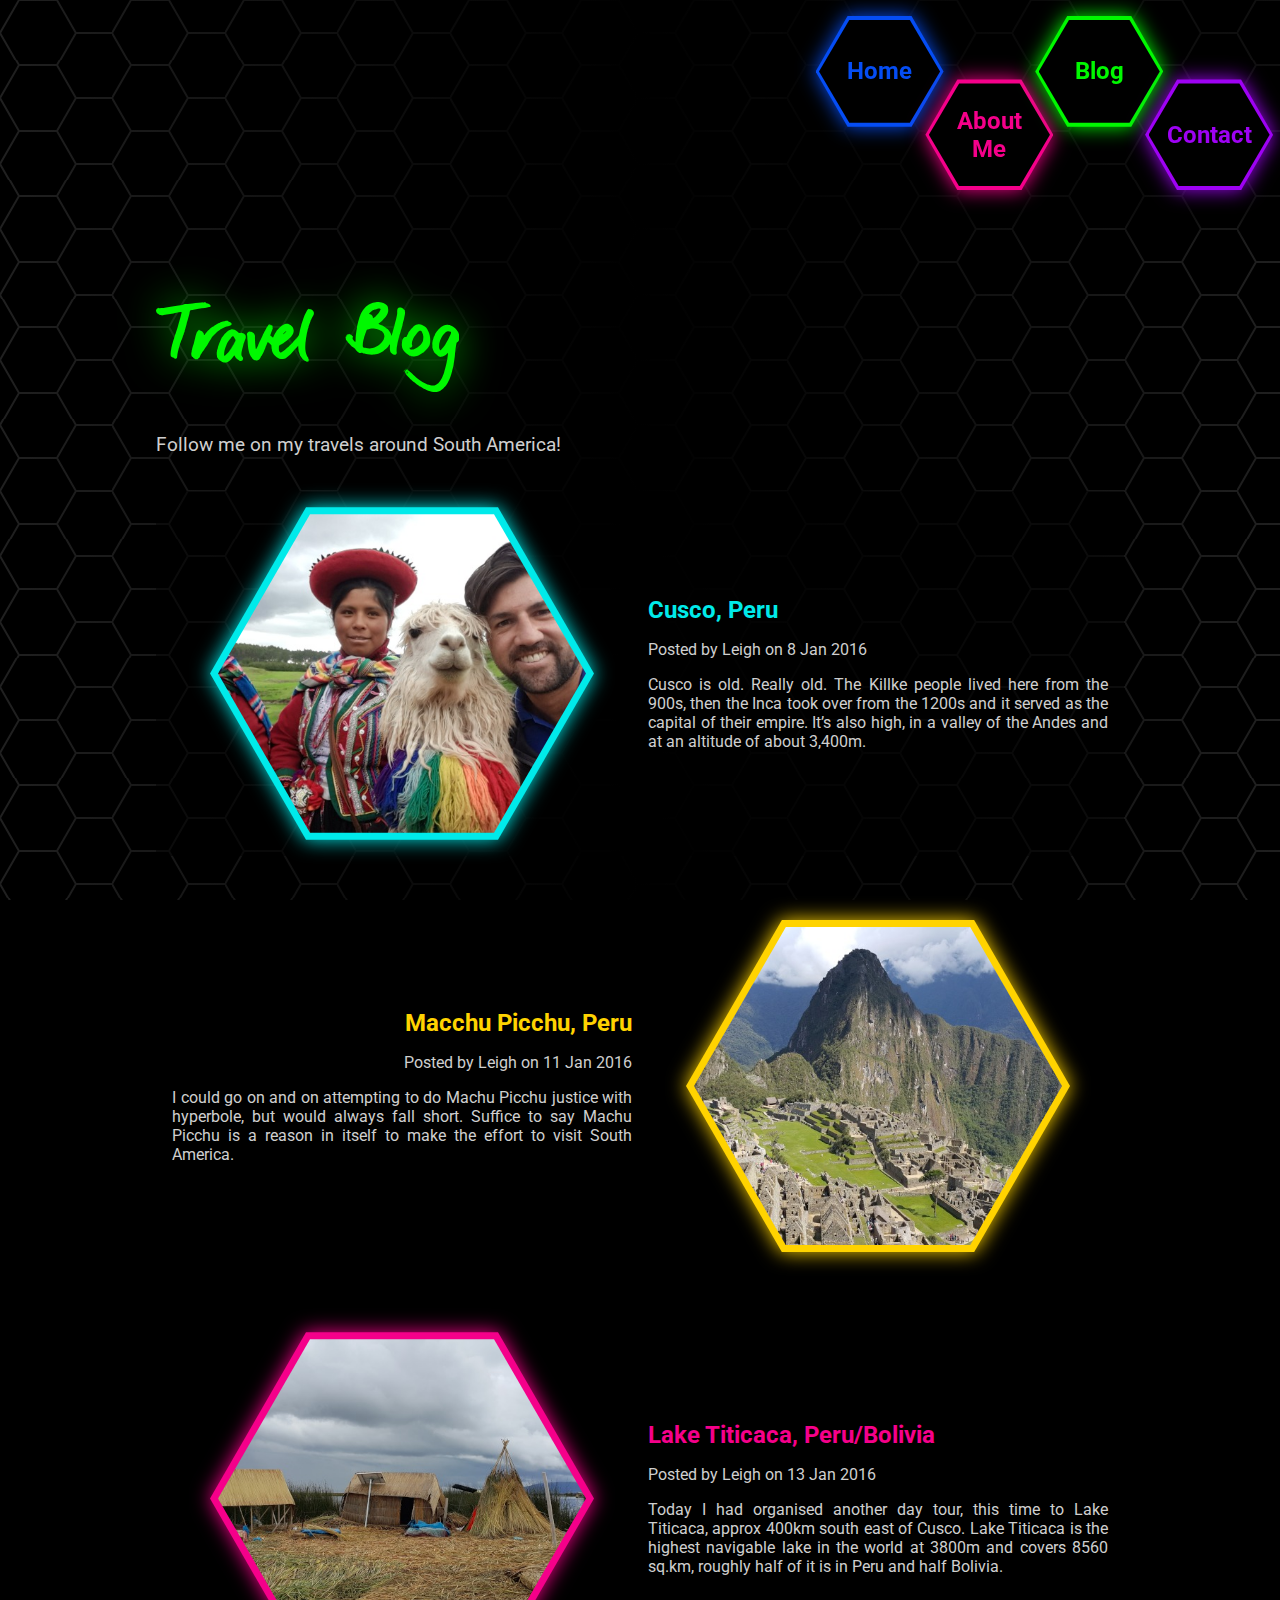
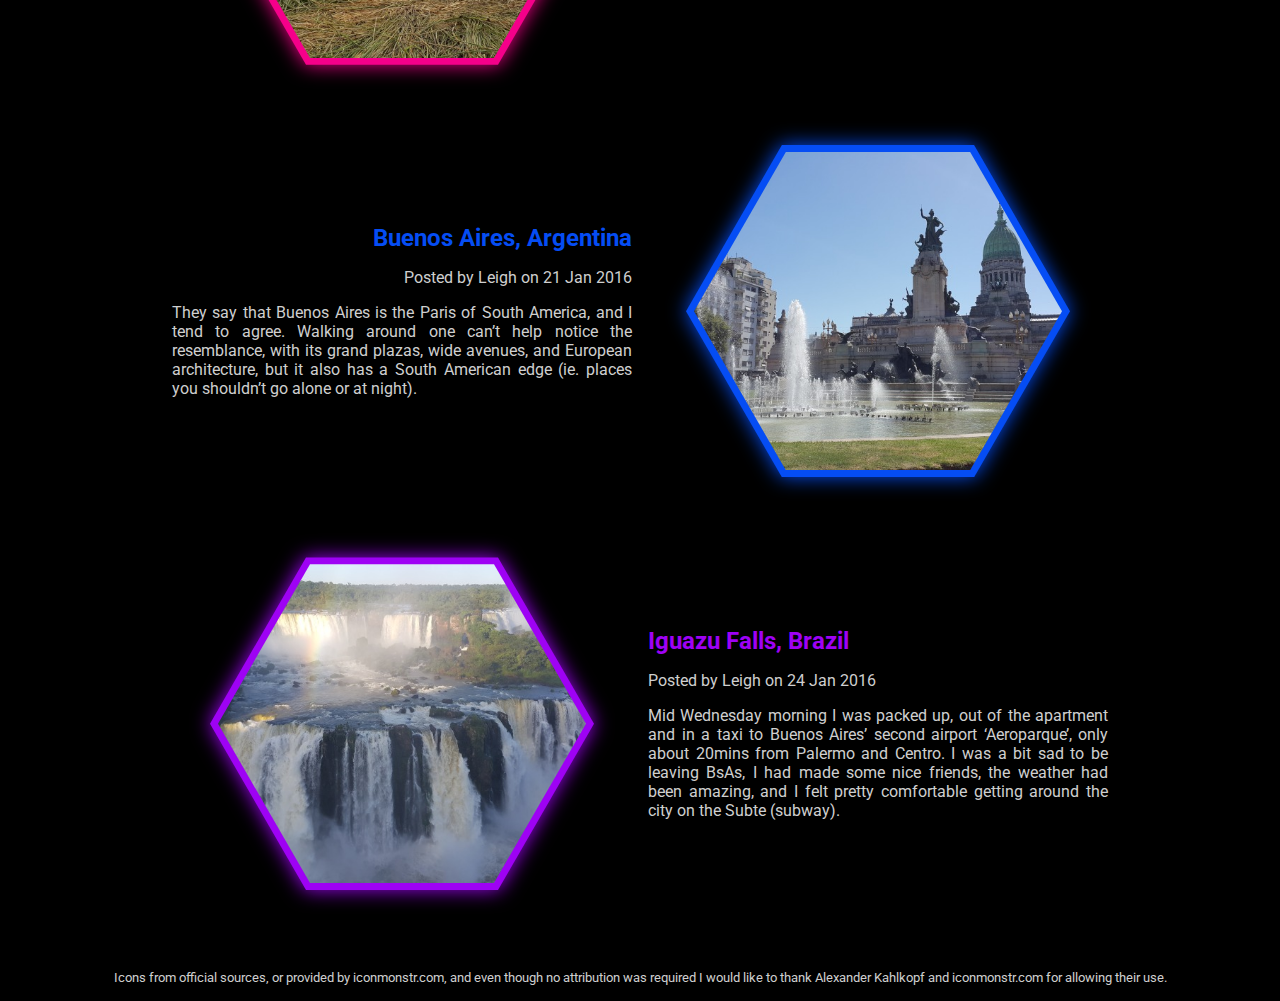
<file: blog.html>
<!DOCTYPE html>
<html lang="en">

<head>
    <meta charset="UTF-8">
    <meta name="viewport" content="width=device-width, initial-scale=1.0">
    <link rel="stylesheet" type="text/css" href="css/colours.css" integrity="sha512-IEmo8TAxt7dgDq4nrZbz/8/RETbDNrnkrVMK3/HRkKfCIi7jPeH7YrZGwJPIU/DL5b0HFoP7h4DjXpmB1QiCJA==">
    <link rel="stylesheet" type="text/css" href="css/style.css" integrity="sha512-AaOca495Tm6Dz2sbqWkHiU9MXZSBbTQxplSTMjG+htafDDeOc/TWfkB2FsBiIU17AQEuJeGkPKd010FmOJttAQ==">
    <link rel="preconnect" href="https://fonts.googleapis.com">
    <link rel="preconnect" href="https://fonts.gstatic.com" crossorigin>
    <!-- Subresource Integrity is not implemented for google fonts because it is not supported.  The response is dynamic based on User Agent - see https://github.com/google/fonts/issues/473 -->
    <link href="https://fonts.googleapis.com/css2?family=Roboto&display=swap" rel="stylesheet">
    <title>Blog</title>
    <script src="js/script.js" integrity="sha512-m10EOUGb64pawJCkQD7QocW+nXuFvNEpicOhPftzRUb/36MpFiUz6UllSgQEk3UyOz0XSp1kfE74JrKMBYB7+w=="></script>
    <style>
         :root {
            --page-theme-foreground: var(--green-2);
            --page-theme-background: var(--green-3);
        }
    </style>
</head>

<body>
    <svg class="defs-clip-svg">
        <defs>
            <clipPath id="clip-hex-horizontal-square" clipPathUnits="objectBoundingBox">
                <polygon points="0 0.5, 0.25 0.066667, 0.75 0.066667, 1.0 0.5, 0.75 0.933333, 0.25 0.933333" />
            </clipPath>
            <clipPath id="clip-hex-horizontal-preshaped" clipPathUnits="objectBoundingBox">
                <polygon points="0 0.5, 0.25 0, 0.75 0, 1.0 0.5, 0.75 1, 0.25 1" />
            </clipPath>
        </defs>
    </svg>
    <header id="header">
        <div id="navbar">
            <!-- Hamburger Menu component (Mobile only)-->
            <div id="hamburger-drop-shadow" class="glow-green">
                <div id="hamburger-container">
                    <div id="hamburger">
                        <div id="hamburger-bar-1" class="hamburger-bar"></div>
                        <div id="hamburger-bar-2" class="hamburger-bar"></div>
                        <div id="hamburger-bar-3" class="hamburger-bar"></div>
                    </div>
                </div>
            </div>
        </div>
        <!-- Nav drawer (mobile) / Nav bar (tablet/desktop) -->
        <div id="nav-container" class="nav-up nav-transparent">
            <nav id="nav">
                <div id="close-button-container">
                    <div id="close-button">
                        <div class="close-button-bar-container">
                            <div id="close-button-bar-1" class="close-button-bar"></div>
                        </div>
                        <div class="close-button-bar-container">
                            <div id="close-button-bar-2" class="close-button-bar"></div>
                        </div>
                    </div>
                </div>
                <ul>
                    <li class="glow-blue">
                        <a id="nav-link-home" class="bg-blue-tablet hover-blue" href="index.html">
                            <div class="nav-link-inner fg-blue">Home</div>
                        </a>
                    </li>
                    <li class="glow-pink">
                        <a id="nav-link-aboutme" class="bg-pink-tablet hover-pink" href="aboutme.html">
                            <div class="nav-link-inner fg-pink"><span class="nav-break">About</span><span>Me</span></div>
                        </a>
                    </li>
                    <li class="glow-green">
                        <a id="nav-link-blog" class="bg-green-tablet hover-green" href="blog.html">
                            <div class="nav-link-inner fg-green">Blog</div>
                        </a>
                    </li>
                    <li class="glow-purple">
                        <a id="nav-link-contact" class="bg-purple-tablet hover-purple" href="contact.html">
                            <div class="nav-link-inner fg-purple">Contact</div>
                        </a>
                    </li>
                </ul>
            </nav>
            <div id="nav-menu-modal-overlay"></div>
        </div>
    </header>
    <main>
        <section id="travel-blog">
            <div class="alignment-container column-row full-width">
                <!-- SVG Vector Handwriting Heading -->
                <h1>
                    <svg id="svg-travelblog" class="svg-heading fill-auto glow-green-text" aria-labelledby="svgtitle-travelblog" role="img" width="303.383" height="90.0784" version="1.1" viewBox="0 0 303.383 90.0784" xmlns="http://www.w3.org/2000/svg">
                        <title id="svgtitle-travelblog">Travel Blog</title>
                        <g transform="translate(-12.1821 -18.0782)">
                            <path d="m289.52 108.078c-1.08528-0.21408-2.17214-0.42962-3.20857-0.73566-1.26086-0.23602-2.37084-0.89229-3.58947-1.30383-0.90905-0.47277-1.78522-0.93197-2.72941-1.3091-1.08583-0.44976-2.03015-1.13857-3.00476-1.77605-1.03918-0.24916-1.82927-1.00171-2.56899-1.72125-0.82499-0.48711-1.74789-0.89274-2.43196-1.62267-0.77634-0.612438-1.48995-1.28512-2.36126-1.79545-0.80325-0.592623-1.66042-1.36916-2.19717-2.05407-1.04293-0.439572-1.51433-1.545-2.32808-2.27117-0.60012-0.696318-1.39395-1.18184-1.93688-1.95441-0.4365-0.64765-1.29512-1.28245-1.23294-2.0007-0.69253-0.16248-0.50963-1.46063-1.17457-1.83594 0.86761 0.04914-0.62942-1.53847 0.44062-0.697089 0.56433 1.03609 1.44014-0.375002 0.30347-0.651312-0.48114 0.388695-2.3839-0.358593-1.00255-0.117288 0.44891-0.02661 0.65078-0.03867 0.42245-0.317823 0.37389 0.07117 0.5443-0.0065 0.49138-0.394379 0.22458 0.297149 1.21167 0.720448 0.86859 0.109489 0.56936 0.195838 0.98555 1.10373 1.5927 0.597308-0.53319-0.06481-1.74058-1.71522-0.69001-1.20268 0.6905 0.867342 1.58941 1.5032 2.40206 2.22799 0.62502 0.41356 1.13549 1.0507 1.77929 1.5619 0.64935 0.815719 1.59105 1.40036 2.28985 2.21754 0.82804 0.729856 1.60196 1.51728 2.47032 2.23329 0.78612 0.761585 1.65277 1.37917 2.50053 2.06037 0.8581 0.810451 1.93898 1.28803 2.89125 1.9512 0.96998 0.728037 2.10661 1.20109 3.16093 1.76029 0.9881 0.567972 1.99786 0.954687 2.91907 1.53767 1.05715 0.0655 2.00148 0.60165 3.03207 0.80119 1.3045 0.35355 2.70696 0.32182 4.03635 0.14299 1.08098-0.32938 2.14303-0.76811 2.92941-1.59899 0.89294-0.437271 1.41949-1.36406 2.11315-2.07396 0.70556-0.697557 1.12043-1.59212 1.66721-2.39369 0.41725-0.699425 0.73127-1.75189 1.19442-2.40592 0.18904-0.928003 0.8603-1.91651 1.21533-2.874 0.28726-1.08588 0.73731-2.15785 0.90026-3.25351 0.39902-1.05845 0.5083-2.13975 0.86776-3.21406 0.50576-1.57011 0.82654-3.18346 1.20622-4.78402 0.11593-1.09894 0.46316-2.15618 0.73315-3.22962-0.0654-1.14907 0.29545-2.26759 0.38734-3.41219 0.0564-0.951961 0.50949-2.06317 0.12865-2.92617 0.78005-0.622404-0.76476-0.02245-0.81587 0.475884-0.85306 0.744567-1.62051 1.63083-2.70751 2.04913-0.98099 0.726175-2.1611 0.989428-3.36029 1.0747-1.14596 0.162007-2.21808-0.445866-3.06216-1.15715-0.96385-0.576781-1.6392-1.49314-2.54166-2.1626-0.72924-0.811008-1.3748-1.68945-1.7971-2.67688-0.30177-0.971107-0.91509-1.82328-1.06447-2.95039-0.32036-0.967554 0.12329-1.92272-0.11842-2.78409-9.8e-4 -0.983735-0.19084-1.95073 0.076-2.88798 0.22174-1.11021 0.29091-2.26561 0.76313-3.30216 0.6324-0.815089 0.22422-2.09271 1.06697-2.67916 0.41006-0.699237 0.79989-1.64502 0.99159-2.5256 0.57393-0.824599 1.07245-1.71395 1.70419-2.48364 0.92185-0.501687 1.08222-1.77606 2.06771-2.22679 0.47306-0.89663 1.46552-1.31127 2.02328-2.07574 0.94126-0.469068 1.75229-1.1056 2.72108-1.50126 1.05085-0.414423 2.16768-0.627305 3.28557-0.673233 1.19033 0.159791 2.48476 0.01368 3.54705 0.680601 0.85745 0.360883 1.73158 0.746876 2.56515 1.23564 0.86224 0.631257 1.80541 1.10876 2.50233 1.93861 0.81344 0.895046 1.66521 1.7951 2.08776 2.95342 0.62389 0.958512 1.03109 2.01036 1.33828 3.10704 0.28697 0.8187 0.16361 1.73194 0.24414 2.63286-0.0156 0.703914-0.06 1.36452-0.0938 1.91026-0.40868-0.260767-0.58057 0.185056-0.0296 0.138373 0.28122 0.585814-0.13878 0.711445-0.40585 1.14533 0.0732 0.658571-0.70216 0.979692-1.02361 1.47255-1.24528 0.04778-1.24398 1.42049-1.47969 2.32917-0.15279 1.8225-0.82058 3.56593-0.84102 5.40679-0.20772 1.1041-0.22969 2.2405-0.40269 3.34175-0.20178 1.12294-0.0187 2.3002-0.27718 3.42803-0.4033 1.65199-0.30869 3.38791-0.69024 5.05168-0.27099 1.10749-0.35862 2.24485-0.53962 3.36852-0.26435 1.08343-0.47364 2.17793-0.73606 3.25985-0.44338 0.951734-0.47965 2.05482-0.73254 3.07139-0.31024 0.99936-0.52298 1.97119-0.82715 2.9688-0.31991 1.03333-0.67809 2.05392-1.00946 3.08623-0.38121 0.859145-0.52891 1.82305-0.99579 2.5573-0.51695 0.82421-0.76873 1.83306-1.36684 2.61033-0.38434 0.899785-1.02987 1.68843-1.5272 2.54638-0.66466 0.80855-1.1408 1.75614-2.04599 2.33187-0.51666 0.92223-1.46545 1.53182-2.31096 2.16542-1.02359 0.44797-1.68626 1.39516-2.76163 1.73743-1.01548 0.44972-2.11841 0.54126-3.16504 0.80958-0.91256-3e-3 -1.83682 0.0428-2.74202-0.0725zm-17.2399-11.5982c-0.12146-0.304647-0.24418 0.253313 0 0zm-8.36-6.72251c-0.50227-0.563751-0.26421 0.388612 0 0zm-0.37-0.407488c0.42365-0.761249-0.89643-0.991749-0.47182-0.251856-1.46521-0.186394 0.58439 0.867759 0.47182 0.251856zm-1.58671-0.55532c-0.18181-0.673795-0.73202 0.317828 0 0zm0.83671-0.392536c-0.15495-0.365595-1.03545-1.27081-1.08403-0.698058 0.49477-0.06399 0.6558 1.03756 1.08403 0.698058zm1.56856 0.03131c-0.0918-0.634862-1.60223-0.08568-0.43286 0.05135 0.0999-0.01283 0.50343 0.196117 0.43286-0.05135zm-0.89878-0.563976c0.34655-0.799323-0.8744-0.228827-0.25555 0.211247 0.11332-0.02502 0.18811-0.126754 0.25555-0.211247zm0.49022-0.989478c-0.12146-0.304647-0.24418 0.253313 0 0zm32.9427-20.6678c0.96436-0.659256 1.59603-1.71338 2.3827-2.57008 0.67777-0.873555 1.33068-1.75945 1.93266-2.68624 0.4087-1.00919 1.26709-1.78748 1.65318-2.83822 0.49654-0.865196 0.98679-1.68963 1.47604-2.56286 0.45015-0.761756 0.74233-1.64939 1.12801-2.47564 0.48951-0.782093 0.82714-1.74792 1.224-2.58075 0.27958-0.95235 0.93867-1.66788 0.20568-2.59061-0.81391-0.536799-2.06016-0.797543-3.02396-0.627784-0.78592 0.394442-1.70781 0.575898-2.26055 1.33744-0.93986 0.699894-1.49375 1.72273-2.37102 2.4995-0.63572 0.753167-1.04255 1.60959-1.54747 2.42194-0.43796 1.0497-0.99546 2.0124-1.41786 3.06067-0.41322 0.902924-0.35261 1.95693-0.78681 2.87798-0.25313 1.5521-0.28893 3.1535-0.1407 4.7197 0.22281 0.667501 0.57412 2.40778 1.5461 2.01495zm-36.1627 22.4739c-0.63288-0.692737 0.81493 0.148975 0 0zm-0.78182-0.8518c-0.19161-0.614137 0.90281-0.422751 0.22356-0.194871 0.0344 0.18618-0.0315 0.604285-0.22356 0.194871zm-0.27818-0.394264c0.2154-0.322399 0.18853 0.311471 0 0zm1.56297-2.4752c-0.86875-0.03488 0.65726-0.590764 0.061 0.04741l-0.061-0.04742zm-179.735-6.28192c-1.03073-0.106245-2.09732-0.07083-3.01737-0.639371-1.07166-0.525926-2.10259-1.14977-2.98514-1.96306-0.814532-0.586919-1.39995-1.42766-1.8753-2.27924-0.599571-0.559335-0.487261-1.94205-0.514273-2.27531-0.33071-0.775002-0.109891-1.98294-0.208486-2.84623 0.461748-0.997361 0.109667-2.23902 0.707042-3.23969 0.544032-1.00062 0.329675-2.28299 0.889296-3.31511 0.297025-0.995993 0.511125-1.96734 0.979438-2.90942 0.46664-0.8613 0.657186-1.87974 1.17768-2.75115 0.477501-0.946314 0.857231-1.93908 1.35876-2.87742 0.417879-0.960423 1.58688-1.54198 1.82034-2.37273 0.778326-0.826171 1.4809-1.71585 2.37767-2.36576 0.454059-0.942784 1.44497-1.49485 2.19364-2.13889 0.85351-0.623182 1.91888-0.926256 2.90981-1.24834 1.16034-0.198567 2.29658 0.03612 3.3973 0.375046 0.913501 0.53547 1.85713 1.01304 2.71928 1.64117 0.927245 0.435465 1.46277 1.89107 2.59893 1.67613 0.693228 0.0046 1.59152-0.562025 2.40087-0.109238 1.02106 0.27459 2.06686 0.508449 2.64336 1.49284 0.95151 0.573174 0.93389 1.92649 0.90636 2.87307 0.0362 1.00739-0.45641 1.79047-0.84305 2.67036-0.34182 0.94912-0.66404 1.86464-0.96963 2.85091-0.541299 0.929547-0.466312 2.09984-0.88988 3.06032-0.15825 1.03582-0.664046 1.99558-0.843395 3.02606-0.07164 1.05122-0.526699 1.98995-0.676106 3.02804-0.08289 1.18149-0.344453 2.26945-0.03613 3.42637 0.323488 0.879912 0.99662 1.62545 1.51211 2.28276 0.175045 1.01347-0.238133 2.02803-0.681598 2.93194-0.714791 0.474029-2.10003 0.494682-2.91253 0.02179-0.818202-0.557587-1.63759-0.981947-2.49021-1.52482-0.587513-0.680952-1.29883-1.30728-1.75721-2.09284-0.255303-0.61332-0.678247-2.13271-1.45119-1.01886-0.765288 1.00203-1.47685 2.02815-2.32619 2.94044-0.800587 0.80371-1.55257 1.63656-2.48755 2.32468-0.760264 0.582912-1.68479 0.90223-2.55712 1.26772-0.350202 0.0593-0.714324 0.146528-1.06953 0.07782zm-0.1756-7.2232c0.908261-0.540393 1.51554-1.35771 2.27194-2.08068 0.646129-0.820685 1.53389-1.38826 2.03524-2.30636 0.696775-0.760505 0.995032-1.76124 1.78349-2.38949 0.357907-1.06086 1.07977-1.83239 1.58183-2.84955 0.711678-0.738768 1.05572-1.61058 1.45392-2.51773 0.449556-0.994047 1.21961-1.88857 1.33668-3.0397-0.01047-0.425429 0.151428-0.807054-0.434798-0.738737-0.363798-0.868427-0.651102-1.77937-1.29567-2.44442 0.181195-0.905439-1.44279-0.962042-1.9147-0.293018-0.915948 0.645459-1.34724 1.76031-2.07075 2.53088-0.678186 0.766818-1.36139 1.65751-1.89608 2.55913-0.472827 0.885787-1.1051 1.66714-1.39225 2.65376-0.156664 0.930636-0.73943 1.66058-0.963414 2.54876-0.306895 1.09871-0.732037 2.14639-1.05295 3.24956-0.171683 1.37662-0.518744 2.73025-0.474915 4.13-0.132245 0.714994 0.13739 1.86794 1.03242 0.987597zm81.1269 6.14224c-1.07803-0.311793-1.83872-1.18944-2.83832-1.65894-0.93246-0.771455-1.77734-1.68042-2.28985-2.77543-0.40903-0.848937-1.14613-1.4962-1.32283-2.43671-0.29805-1.08847-0.71138-2.09772-1.10205-3.15516-0.31748-1.86172-0.46189-3.75814-0.56901-5.64405-0.41707-0.402913-0.30842 0.864147-0.82736 0.983108-0.78285 0.835382-1.47714 1.86734-2.47275 2.48638-0.72186 0.749751-1.29013 1.62215-2.07744 2.30887-0.74697 0.850795-1.41936 1.66062-2.21875 2.50731-0.89543 0.576695-1.46526 1.54954-2.38292 2.1255-0.84072 0.590667-1.53277 1.37739-2.39023 1.93748-0.92088 0.407921-1.91506 0.675669-2.89539 0.868409-1.10494 0.06508-2.32217-0.108574-3.4526-0.379987-1.0214-0.23446-1.82535-0.733626-2.66813-1.32875-0.80327-0.677775-1.46737-1.5156-2.22403-2.21474-0.83339-0.753956-1.33523-1.75754-1.8993-2.70937-0.25978-0.887967-1.01241-2.02028-0.7084-2.86379-0.46616-0.857636-0.3374-1.98423-0.47226-2.95519-0.0784-0.539202 0.11606-2.04382-0.5013-1.56524 8e-3 -0.99367-1.29924-1.27802-1.82962-2.05388-0.61941 0.09178-0.93971-1.92462-1.47229-0.75353-0.53574 0.979198-0.91383 1.99735-1.28493 3.04768-0.40446 0.864653-0.88763 1.73326-1.066 2.68456-0.54623 1.11352-0.99044 2.28263-1.47182 3.43217-0.54253 0.912855-0.76792 1.92039-1.43772 2.77146-0.19635 1.14381-1.29175 1.67111-1.65747 2.7391-0.26736 1.13876-1.01948 2.21456-1.96103 2.91924-0.85327 0.828474-2.22796 1.02849-3.24597 0.450354-1.07504-0.09619-1.72242-0.310449-2.41076-1.15443-0.54482-0.52579-1.3414-0.733878-1.34198-1.67784-0.71418-0.612407-1.16021-1.39124-1.55884-2.2825-0.48906-0.940712-0.89456-1.87441-1.15635-2.89654-0.20809-0.870658-0.40536-1.9811-0.69168-2.92708-0.16082-1.08361-0.30828-2.15912-0.41777-3.25404-0.0674-1.60379-0.34769-3.19318-0.30345-4.80299-0.18526-0.943649-0.21611-1.86008-0.33121-2.83766-0.0509-0.964906 0.0251-2.02703-0.14422-2.93576-0.39514-0.524029-0.23552-1.5032-0.1554-2.04702 0.71686-0.808842 1.33735-2.0541 2.58063-1.90751 0.54584 0.545221 0.81512-0.139957 1.50771 0.173746 0.78662 0.264441 1.55146 0.655829 2.26416 1.17487 0.97521 0.500707 1.18598 1.67456 1.5065 2.6016 0.25134 0.941087-0.0268 2.10099 0.1052 3.08748-0.0281 1.0548-0.0332 2.12645 0.15995 3.16621-0.19936 1.02111 0.20729 2.14857 0.20792 3.24584 0.0863 0.996101 0.078 1.94554 0.33496 2.94897-0.01 0.567868 0.28596 1.89553 0.6487 0.788905 0.50724-0.934975 0.99878-1.91666 1.54312-2.84868 0.21468-0.940884 0.84327-1.69904 1.05043-2.63543 0.27011-0.903602 0.83839-1.5723 1.16415-2.42591 0.46112-0.970629 0.92349-1.64983 1.22655-2.67297 0.41597-0.842834 0.90806-1.59035 1.18228-2.36924 0.24823-1.11479 0.86498-2.0783 1.47628-3.04949 0.10766-0.928472 0.93639-1.66209 1.20932-2.343 0.15244-0.931522 0.83475-1.09169 1.03113-2.00865 0.36458-0.968344 0.98662-1.87664 1.71187-2.63972 0.58001-0.550795 0.89079-1.46714 1.6289-1.84 0.48535 0.259289-0.98662 0.985973-0.0677 0.899997 0.18353-0.47261 0.69728 0.03495 0.31643 0.257158-0.0796 0.866221 0.87656 0.344753 0.345-0.189832 0.15908-0.296436 0.77354 0.114071 1.11495 0.10314 0.11964 0.898081 1.80202 0.24966 1.3303 1.43291-0.34911 0.952594 0.55699 1.9943-0.1496 2.91848-0.27573 0.959248-0.74602 1.86462-1.14987 2.82201-0.26747 0.938609-0.66851 1.8512-0.94439 2.77969-0.57271 0.955493 1.20961 1.2811 1.64345 1.86664 0.36313 0.813971 1.38242 1.02699 1.47479-0.08014 0.50243-1.19127 1.02387-2.33886 1.67573-3.45454 0.61668-0.883271 1.17931-1.84531 1.65254-2.74898 0.72978-1.05289 1.71847-1.91018 2.57551-2.86214 0.72954-0.718639 1.50856-1.38446 2.28054-2.01278 0.92053-0.455607 1.70193-1.12105 2.6588-1.48275 1.15273-0.490949 2.43794-0.55983 3.67144-0.479401 0.98145 0.442036 1.99264 0.84509 2.77619 1.62152 0.5917 0.78587 1.57323 1.11423 1.93018 2.05597 0.61094 0.859048 0.6036 1.78941 0.98313 2.76457 0.12705 1.01122-0.14124 2.05439-0.43641 3.03278-0.26875 0.943103-0.88055 1.75932-1.45827 2.53653-0.49643 0.937188-1.24223 1.59692-2.0124 2.3032-1.17672 1.17688-2.53928 2.12744-3.79312 3.21186-0.79033 0.587421-1.61601 1.0908-2.31993 1.73822-0.82149 0.666262-1.70571 1.04605-2.62175 1.55711-0.8419 0.495115-2.19672 0.828607-2.13117 2.04643-0.0612 1.13186-0.0748 2.27301-0.0355 3.39651 0.21879 0.846128 0.49734 1.64074 1.10034 2.27602 0.48291 0.448772 0.97311 0.41825 1.52137 0.122772 1.13809-0.439986 1.94927-1.38604 2.96972-2.02417 1.02139-0.669334 1.88255-1.58774 2.71005-2.49581 0.84044-0.498617 1.49608-1.14057 2.04797-1.90471 0.98416-0.707968 1.53489-1.87747 2.62398-2.44348 0.40153-0.757972 1.27354-1.40002 1.82467-2.23639 0.5193-0.798105 1.5236-1.41945 1.92785-2.00839 0.0681-0.506649 1.3453-0.280655 1.05403-1.08371-0.011-0.697065 0.59696-1.32438 1.02499-0.64731-0.15461-1.03439 0.78235-1.49467 1.1634-2.28524 0.43177-1.00355 0.49664-2.09853 0.77253-3.13396 0.25826-1.03355 0.21544-2.14838 0.62833-3.15756 0.30038-1.01674 0.42568-2.03839 0.82546-3.02202 0.16414-1.04762 0.59546-2.02914 0.89559-3.04952 0.258-1.00554 0.59447-1.91786 0.94318-2.90167 0.31929-1.00431 0.6287-2.00467 1.03701-2.98413 0.36294-1.10814 0.91592-2.08062 1.40366-3.13487 0.61601-0.960118 0.9921-2.03299 1.50784-3.00706 0.51219-0.78665 1.10312-1.52257 1.94395-1.96331 0.37729 0.507824 1.34736 0.220586 1.87488 0.310367 0.7496 0.330707 1.78496 0.444081 1.9676 1.36596 0.67543 0.676914 1.43958 1.66062 1.26117 2.73404 0.064 0.931627-0.29098 1.72336-0.74971 2.48919-0.49421 0.892913-0.97704 1.83978-1.51208 2.7541-0.23198 1.02694-1.08034 1.80761-1.23482 2.86517-0.27199 1.01115-0.76885 1.93799-1.02406 2.96608-0.22439 1.03519-0.91492 1.9462-0.88871 3.0376-0.43231 0.743255-0.4948 1.38008-0.72705 2.20787-0.31445 1.08121-0.31907 2.23399-0.76708 3.26662-0.12549 1.12716-0.49267 2.21677-0.58302 3.35417-0.22907 1.20194-0.43814 2.39989-0.55062 3.62047-0.2367 0.957352-0.0744 1.97051-0.40119 2.90173-0.0295 1.22106-0.12834 2.41922-0.17629 3.65007-0.0224 1.20162-0.0235 2.43756 0.12577 3.60928 0.12635 1.16854 0.30034 2.37172 0.67978 3.51392 0.39881 1.18165 0.77576 2.41778 1.53677 3.42821 0.90261 0.562472 0.51449 1.63072 1.04863 2.2907 0.4315 0.469549-0.53864 1.14345 0.2325 1.6617-0.45684 0.659635-1.32449 0.852035-2.16057 0.761535-0.16087-0.03654-0.32365-0.08736-0.47507-0.136425zm-12.1797-18.5619c-0.0212-0.293391-0.24008 0.269493 0 0zm-0.2-1.6c-0.19153-0.319609-0.12765 0.297504 0 0zm2.08-1.84c-0.29602-0.304773-0.18814 0.266292 0 0zm2.16-1.59528c-0.18237-0.418632-0.20215 0.275746 0 0zm-0.71371-0.338052c-0.78734-0.120129 0.36542 0.314771 0 3e-6zm-13.9761-3.52979c0.36483-0.597189 1.24167-0.282648 1.15326-0.811585 0.63893-0.715069 1.3587-1.37329 1.75988-2.22768-0.66776-0.05628-1.62339 1.20958-2.24494 1.77426-0.37988 0.363509-0.99432 1.08514-0.97158 1.4801 0.12559-0.0046 0.2889-0.06868 0.30338-0.215101zm-15.4361-7.58917c0.22834-1.23079-0.68521 0.890981 0 0zm1.27896-0.616551c-0.0206-0.434689-0.55911 0.283172 0 0zm-0.3931-0.651158c-0.15009-0.296269-0.30613 0.270274 0 0zm-73.687 33.9974c-0.570112-0.03305-0.350173-0.983656-1.0792-0.41659-0.323552-0.680049-1.35032-0.861876-1.0053-1.76399-0.870205-0.04314-1.68701-0.917606-1.70379-1.88676-0.242728-0.849807-0.204713-2.15634 0.03055-2.73003 0.468477-0.486252 0.0089-1.75828 0.50883-2.56174 0.160276-1.05438 0.482668-2.08336 0.764486-3.10606 0.36508-0.981289 0.570013-2.04166 1.00972-3.01358 0.366462-1.08447 0.369447-2.2414 0.770739-3.31733 0.374223-1.25655 0.704536-2.50283 0.960859-3.788 0.29939-1.20579 0.63525-2.4031 1.07009-3.55907 0.248178-1.045 1.05273-1.85412 1.84362-2.56212 0.131958-0.597513 0.767642-1.26439 1.0701-0.34955 0.832791 0.222019 1.63878 0.724466 2.48037 1.04442 0.629613 0.828927 1.62306 1.45233 1.86062 2.58435 0.01408 0.622278 0.246124 1.90974 0.883784 0.851993 0.746736-0.802181 1.35396-1.70927 2.11645-2.52148 0.755048-0.740333 1.29648-1.70932 2.24372-2.28032 0.67136-0.889739 1.6466-1.4002 2.4223-2.21065 0.719062-0.583029 1.53324-1.21898 2.37512-1.39854 0.487938-0.781715 1.54404-1.20939 2.37668-1.76866 0.839949-0.612156 1.74061-1.14148 2.69667-1.56755 0.521502 0.573769 1.39598-1.04334 2.36181-0.954342 1.17025-0.217462 2.1065-0.755623 3.29095-0.786619 1.18218-0.236829 2.45726-0.386335 3.63576-0.172678-0.253235 0.934749 1.33994 0.573706 1.90935 1.25582 0.584948 0.475949 1.94514 0.828002 1.36733 1.83115 0.379194 1.18332-1.02718 1.29089-1.75466 1.6544-1.09689 0.198368-1.98538 0.63518-3.08178 0.904757-1.01729 0.26719-1.94295 0.823782-2.96856 1.04781-0.999929 0.550245-1.98698 1.15772-3.04355 1.59129-0.6642 0.74379-1.7441 1.06643-2.34329 1.7885-0.883681 0.766228-1.73426 1.28573-2.47199 2.1558-0.881925 0.80407-1.76287 1.65879-2.53609 2.53707-0.817144 0.863612-1.73165 1.79849-2.16849 2.9976-0.597262 0.806111-1.04705 1.7143-1.68663 2.47931-0.437491 0.855471-0.896167 1.68014-1.43963 2.46276-0.428103 1.03308-1.09158 1.98576-1.72052 2.93128-0.615456 0.908289-1.1724 1.84249-1.8827 2.67763-0.614492 0.982814-1.32797 1.78598-2.01935 2.75346-0.543295 0.927457-1.07507 1.88156-1.73742 2.70914-0.236831 0.966794-0.725691 1.64764-0.928989 2.59203-0.279427 0.483639-0.835278 1.10966-1.54598 1.07088-0.451743 1.12045-1.64747 0.597597-2.54027 0.801347l-0.152316 0.0071-0.239422-0.01422zm-20.8365-0.601581c-0.670033-1.08557-2.0884-0.859063-2.97043-1.72427-1.01956-0.740272-0.64338-1.94576-0.863868-2.95504 0.02855-0.851679 0.210523-1.82631 0.241041-2.78583 0.369574-1.09076 0.374275-2.26288 0.616746-3.38177 0.269648-1.1282 0.597434-2.23365 0.822028-3.38889 0.351718-0.993093 0.532795-1.95298 0.798468-2.97474 0.362917-0.989738 0.56725-2.05505 1.05232-3.00246 0.325716-1.0989 0.488433-2.25674 0.952119-3.31419 0.299803-0.958286 0.759186-1.83884 1.00764-2.80671 0.05983-0.87134 0.669198-1.64587 0.820252-2.4219 0.228556-1.04579 0.761924-2.00186 0.924021-3.04843 0.237357-1.04382 0.633614-2.04862 0.820263-3.10032 0.426075-0.950492 0.508462-1.86005 0.874218-2.8486 0.300847-1.02222 0.552478-2.07138 0.884925-3.06572 0.198199-1.217 0.746866-2.36968 0.810726-3.61422 0.266359-0.64324 1.11118-2.4642-0.276121-2.05792-1.48074-0.05101-2.86884 0.521389-4.33399 0.642243-1.0771 0.100969-2.10606 0.446161-3.15744 0.646488-1.09486 0.156391-2.20604 0.37328-3.31116 0.574945-1.10524 0.114599-2.21024 0.480482-3.33666 0.60797-1.0635 0.320706-2.1979 0.29288-3.28776 0.413827-0.175944 0.574587-1.03495 0.114916-1.38228 0.573977-0.712986-0.521703-1.74828-0.197271-2.346-0.630669-0.691501-0.306182-1.44758-0.767582-1.97909-1.31356-0.910891-0.211189-1.1998-1.38865-1.53649-2.21147-0.614994-1.17063 0.270887-2.08337 0.834372-2.99716 0.516045 0.173689 0.965813-0.03297 0.94233-0.718558 0.62515-0.01593 0.272809 0.976586 0.767311 0.18139 0.615696 0.06196 1.42329 0.675346 2.03314 0.238477 1.79261 0.03924 3.56151-0.251982 5.30802-0.627273 1.02766-0.183814 2.05482-0.187985 3.06175-0.391575 0.999427-0.143958 2.00661-0.269492 2.98475-0.509195 1.07611-0.244089 2.19505-0.32988 3.28222-0.550828 1.0505-0.09526 2.07053-0.418782 3.12982-0.522744 1.30143-0.123484 2.58138-0.379228 3.87288-0.571791 1.0356-0.238902 1.88436-0.735747 2.90236-0.82231 0.583733-0.417251 1.64713 0.267324 2.48548-0.146108 1.53612-0.185265 3.07199-0.430027 4.61654-0.50773 0.989464-0.341906 2.07871-0.252301 3.09552-0.503249 2.08634-0.160378 4.16499-0.416302 6.25573-0.520283 0.787772-0.451274 1.45451 0.691438 1.9964-0.08734 0.746059 0.230396 2.61377-0.209654 2.3641 0.87332 0.622432 0.05239 1.51858 0.05704 1.77638 0.578178 0.415053-0.295204 1.15845-0.157891 0.744599 0.253129 0.603481 0.129073 1.68266 0.274977 0.857339 0.943238 0.475798 0.130029 1.8321 0.645324 0.951376 1.18626 0.689354 0.573952-0.963217 0.67338-1.43663 0.922817-1.29286 0.465405-2.68464 0.656632-4.04686 0.896953-2.1587 0.220737-4.31674 0.480582-6.46231 0.803885-1.65691 0.290871-3.30949 0.59925-4.96442 0.895037-1.1295 0.387845-2.45844 0.126664-3.46812 0.82896-0.253674 1.03281-0.582423 2.0434-0.690459 3.10104-0.172351 1.15024-0.685408 2.20578-0.900241 3.34754-0.196033 1.17769-0.745116 2.27277-0.941305 3.45296-0.434632 1.37139-0.981393 2.73254-1.07787 4.18222-0.258617 1.04033-0.569073 2.05305-0.898413 3.07784-0.173851 0.926649-0.647768 1.89191-0.848608 2.6655 0.171604 0.910435-0.340727 1.87536-0.788567 2.58062-0.142457 0.977679-0.375901 2.05923-0.935344 2.87423-0.150182 0.835761-0.63259 1.97919-0.844602 2.73103-0.403373 0.749207-0.52638 1.58692-1.02629 2.27806-0.196291 1.01841-0.714111 1.89714-1.05385 2.87677-0.419444 1.50853-0.73878 3.05573-1.28433 4.52806-0.08147 1.01515-0.661134 1.92372-0.771291 2.91522-0.09929 1.12964-0.596362 2.20945-0.611863 3.36373-0.06041 1.07861-0.20143 2.13196-0.43018 3.1567-0.496554 1.06411-1.56962 1.17564-2.62434 0.930255zm34.8035-53.7958c-0.215401-0.322399-0.188532 0.311471 0 0zm-2.12422-1.28683c-0.392775-0.179272 0.0038 0.4054 0 0zm-1.19578-0.633167c-0.130027-0.278562-0.546651 0.204409-0.08192 0.0565zm206.312 53.4874c-0.83873-0.441733-2.06187-0.218555-2.81157-0.966398-1.04164-0.515029-1.99532-1.25404-2.86238-1.92613-0.94025-0.363056-1.29941-1.39376-2.12225-1.90327-0.62098-0.862116-1.30503-1.60217-1.70205-2.59133-0.37068-1.10822-0.82708-2.23813-0.79427-3.44022-0.10786-1.03834-0.0654-2.07162 0.11825-3.12002 0.17164-1.10195 0.23433-2.20724 0.64276-3.26253 0.58983-0.71603 1.20084-1.56396 2.00231-2.13175 0.71975-0.189375 1.87509 0.566066 2.04919-0.72857 0.43195-0.92931 0.88973-1.74542 1.3267-2.54765 0.35015-0.699915 0.48337-1.5354 1.03063-2.2391 0.20421-0.417012 0.92764-0.149432 0.49683-0.76137 0.92454-0.404492 1.09344-1.35809 1.7798-2.02903 0.86358-0.701019 1.45287-1.50655 2.1475-2.32564 0.83768-0.571695 1.65441-1.2194 2.62543-1.53043 0.84918-0.499037 1.69217-0.610492 2.70371-0.550729 1.10907-0.0363 2.27637 0.132713 3.29325 0.612581 1.06642 0.363354 1.68825 1.19192 2.67489 1.6866 0.93161 0.650135 1.65009 1.48762 2.42353 2.29053 0.38496 0.978069 0.95449 1.86393 1.33971 2.85015 0.60258 1.18416 0.84176 2.49334 1.22708 3.74784 0.0586 1.10239 0.47098 2.07523 0.42697 3.18666 0.0915 1.31944 0.058 2.64386-0.0719 3.96221-0.34691 1.01861-0.18902 2.17562-0.83975 3.09036-0.45433 0.904468-0.96919 1.76386-1.67584 2.51212-0.7175 0.817969-1.59897 1.56578-2.36699 2.37602-0.77422 0.777157-1.41503 1.74718-2.41913 2.23175-1.04626 0.596012-2.06074 1.28591-3.15607 1.79392-0.87026 0.447607-1.72552 0.973473-2.68935 1.22325-1.08676 0.25145-2.18975 0.662673-3.34714 0.5145-0.44877-0.07739-1.05867 0.193126-1.44987-0.02431zm-0.17979-6.8182c0.82031 0.16223 1.71071-0.227632 2.51381-0.600734 1.00834-0.395285 1.86673-1.10092 2.8308-1.54787 0.92834-0.436282 1.68728-1.16981 2.48355-1.8149 0.76469-0.640101 1.29754-1.41507 1.93504-2.25801 0.58781-0.75371 0.92679-1.65006 1.24645-2.47993 0.22472-1.19898 0.23638-2.413 0.347-3.62481 0.1787-0.789276-0.33771-1.70853-0.32864-2.60389-0.24989-1.02748-0.76216-2.00262-1.20191-2.95078-0.36377-1.15767-1.81195-0.998066-2.74046-0.643623-0.71922 0.594276-1.44762 1.18373-2.01216 1.9114-0.46038 0.820402-1.32599 1.44639-1.64345 2.30571-0.71968 0.863452-1.32324 1.80542-1.91154 2.77488-0.25757 0.892576-0.75492 1.76734-1.08938 2.66893-0.44436 1.3008-0.7267 2.72753-0.35544 4.08173 0.2882 0.846368 0.33068 1.73034-0.40856 2.29808-0.30461 0.667484-0.88987 0.764876-1.45723 0.439325-1.37646 0.04928-0.23193 1.6102 0.38495 2.01052 0.46839-0.04219 1.01175 0.265201 1.40717 0.03397zm-2.10433-18.785c-0.15966-0.415887-0.344 0.584604 0 0zm-15.2434 24.0281c-1.04027-0.209578-1.97322-0.584566-2.72731-1.35984-0.78475-0.518982-1.66109-1.39104-1.71083-2.41781-0.38622-1.21609-0.48821-2.47275-0.2998-3.72586-0.12558-0.943253 0.28704-2.07016 0.10579-2.93242-0.90988 0.370489-1.17452 1.72374-1.96665 2.41554-0.56695 0.946975-1.51875 1.53574-2.2868 2.31792-0.77539 0.771664-1.81545 1.274-2.61738 2.03624-0.89206 0.547184-1.78274 1.14796-2.71166 1.59395-1.04685 0.41434-2.04422 1.00625-3.15288 1.28-0.9878 0.39134-2.04174 0.426716-3.08827 0.533214-2.13661 0.249634-4.29706 0.06868-6.42105-0.190835-1.0828-0.341536-2.23887-0.345179-3.2685-0.83923-1.09015-0.150346-2.06209-0.938933-3.14965-0.873508-0.70643 0.637207-2.07326 0.487753-2.6633-0.200972-0.82897-0.442765-1.41183-1.1634-2.15854-1.75292-0.83179-0.670151-1.04067-1.87669-2.07032-2.4138-0.79086-0.731624-1.74905-1.22044-2.62523-1.83044-0.78638-0.758411-1.59837-1.48457-2.27717-2.34141-0.88112-0.833407-1.74642-1.70163-2.31577-2.78295-0.54364-0.819933-1.61201-1.63162-1.37531-2.71526-0.36113-0.508247-0.41725-2.42775 0.46084-2.34113-0.82194 0.715969 0.91511 0.111371 0.10541-0.366707 0.0343-1.13367 0.88859-1.29357 1.72105-1.51256 0.24399-0.303422 1.09615-0.172415 1.48694-0.653491-0.35859 1.12986 1.00858 0.462936 1.41186 0.92199 0.4591 0.30067 1.01987 0.639862 1.26404 1.33156 0.64874 0.257411 1.04925 0.733759 0.54594 1.39411-0.79105 0.985898-0.0648 1.98969 0.61451 2.78467 0.71186 0.38838 1.31477 1.91566 2.06521 1.53599 0.16146-1.3729 0.0324-2.75986 0.13262-4.13347 0.0799-1.40107 0.20189-2.82078 0.43969-4.2084 0.0831-1.1519 0.3125-2.27334 0.45174-3.40565 0.20893-0.937035 0.41959-1.88046 0.4076-2.86549 0.1618-0.922116 0.41327-1.8349 0.63052-2.70114 0.18363-0.928447 0.43876-1.68602 0.59382-2.63318 0.42211-0.992382 0.46906-2.12366 0.89519-3.0722 0.38135-0.990118 0.42883-2.12728 1.10815-2.92706-7e-3 -0.973726 0.65259-1.58862 0.89877-2.49974 0.57906-0.993222 1.1286-2.02637 1.82007-2.94661 0.68747-0.876079 1.2924-1.70466 2.03291-2.49556 0.80021-0.735104 1.46011-1.70687 2.49713-2.19783 0.94409-0.681663 1.93831-1.40154 3.01334-1.82576 0.86148-0.189603 1.51651-0.793033 2.46441-1.03253 1.00668-0.170213 1.97918-0.522356 3.00505-0.616706 1.88596-0.185961 3.86667-0.272365 5.67555 0.3826 1.02829 0.367712 2.29967 0.430992 3.05843 1.26451 0.88668 0.482184 1.65923 1.09364 2.3454 1.83872 0.87567 0.766427 0.93991 1.96276 1.08311 3.03605 0.17453 1.12807 0.24475 2.27836-0.0453 3.39402-0.23132 1.19291-0.6765 2.4082-1.4659 3.35321-0.55518 0.815312-1.05835 1.68728-1.66178 2.47834-0.82371 0.870711-1.72588 1.69035-2.49238 2.59959-0.90114 0.818468-1.93714 1.41433-2.74461 2.34811-0.68516 0.157883-1.71608 1.1517-0.47609 1.33393 1.15163 0.354375 2.19051 0.909411 3.26256 1.45698 1.00829 0.5704 1.97062 1.19936 2.96528 1.79356 0.80752 0.690177 1.63472 1.26195 2.42914 1.95697 0.72223 0.764913 1.33537 1.70248 2.00011 2.56217 0.54695 0.86414 1.07235 1.80299 1.33924 2.79159 0.15327 0.46518 0.26485 1.53303 0.67245 0.616296 0.18979-0.972769 0.32938-1.95207 0.69147-2.79731 0.11066-1.03987 0.61289-1.95021 0.78949-2.97044 0.35126-1.19419 0.63328-2.40036 1.00171-3.58351 0.10647-0.956078 0.52665-1.8646 0.67321-2.81328 0.30805-1.05512 0.58809-2.12234 0.86811-3.17944 0.22711-1.02519 0.50301-2.05294 0.66748-3.09543 0.22276-1.0599 0.57618-2.09336 0.60933-3.18938 0.18021-0.991398-0.14134-2.0529 0.0858-2.97374 0.0942-0.757242 0.0826-1.88785 0.61495-2.17046 0.55787-0.404095 0.11084-0.912379 1.03145-0.931982 0.99019-0.396791 1.69622-0.229569 2.65335 0.170522 0.75202 0.27815 1.20278 0.956607 1.95403 1.25147 0.0298 0.991958 1.66302 0.557583 1.28849 1.76589 0.0524 0.944657 0.50517 1.79513 0.20274 2.72059 2e-3 0.954129-0.31807 1.82791-0.49191 2.81102-0.10193 1.14235-0.50519 2.2204-0.69282 3.34334-0.25868 0.877586-0.4944 1.81032-0.75362 2.62825-0.21867 1.20827-0.6176 2.38625-0.71012 3.61944-0.58925 0.887297-0.5229 2.02407-0.93882 2.98502-0.29994 0.908468-0.68385 1.8159-0.85036 2.76149-0.40824 1.09304-0.52227 2.2834-1.02844 3.35445-0.23087 1.03051-0.51954 2.06939-0.78258 3.06538-0.28983 1.07855-0.46933 2.19325-0.81777 3.25383-0.21213 0.992588-0.49478 1.97482-0.58603 2.98536-0.0768 1.06679-0.42145 2.1605-0.58212 3.24687-0.0619 1.73444-0.37988 3.52115 0.054 5.2194-0.12364 0.866093-0.73986 1.71061-1.46593 1.95876-0.30018-0.165292-0.48977 0.222018-0.71646 0.02456zm-23.6643-6.47101c1.20536-0.05089 2.34735-0.470224 3.49312-0.825663 0.96452-0.495355 2.04408-0.846544 2.93789-1.49336 0.82625-0.587597 1.57596-1.36361 2.45357-1.84225 0.51143-0.735773 1.40999-1.1441 1.94069-1.88725 0.60608-0.974727 1.20074-1.93491 1.85473-2.88631 0.48981-1.05922 0.57926-2.25178 0.79002-3.39052-0.28445-0.937155-0.2624-2.04773-0.87745-2.85729-0.68965-0.996047-1.4949-2.09951-2.73543-2.41863-0.83309-0.535059-1.77194-0.854012-2.68783-1.23892-0.99101-0.3915-2.03802-0.5274-3.08107-0.672455-1.61881-0.368625-3.31072-0.270524-4.94484-0.05357-0.86056 0.361437-1.68339 0.623553-2.65294 0.663683-1.02457 0.09395-1.03892 1.48276-1.38076 2.27458-0.47085 1.13428-0.92601 2.27463-1.27654 3.45316-0.45187 0.966129-0.64156 2.0324-0.85345 3.07815-0.34195 0.950253-0.58856 1.96858-0.77041 2.97107-0.16484 0.923481-0.32959 1.81202-0.37161 2.78061 0.14214 1.0248-0.45762 2.42117 0.41907 3.17728 0.85132 0.794911 1.91686 0.396889 2.93653 0.808243 1.11268 0.150653 2.20755 0.397731 3.33857 0.452538 0.4851-0.0033 1.00341 0.07739 1.46814-0.09309zm-23.7197-13.1256c-0.0308-0.945454-0.82585 0.934625-0.082 0.133151l0.0823-0.133154zm26.1575-17.2334c0.93135-0.469518 1.58273-1.29752 2.44019-1.80845 0.45162-0.911639 1.39045-1.42294 1.97723-2.25674 0.71732-0.832311 1.39896-1.68088 1.904-2.6701 0.18946-0.721055 1.49702-2.15164 0.48017-2.57754-1.09065-0.103381-2.18596 0.01172-3.25888 0.230499-0.81097 0.494582-1.93364 0.313676-2.69557 0.906545-0.97205 0.349196-1.91104 0.777966-2.72422 1.39345-0.74416 0.75542-1.5308 1.35523-2.25443 2.13392-0.64348 1.07633 1.63504 0.734595 2.11763 1.49438 0.49121 0.874586 1.7065 1.43999 1.46237 2.70046 0.13348 0.24304 0.12509 0.992925 0.55151 0.453574zm-25.2778 15.9577c0.2154-0.322399 0.18853 0.311471 0 0z" stroke-width=".08"/>
                        </g>
                    </svg>

                </h1>
            </div>
            <p>Follow me on my travels around South America!</p>

            <!-- List of Blog Posts -->
            <div id="travel-blog-list" class="list-flex">

                <!-- Blog Post Summary Component -->
                <a class="blog-post-link" href="blog/blog-post-1.html">
                    <article id="blog-post-1" class="blog-post-summary aqua">
                        <div class="blog-post-summary-image">

                            <!-- Image in Hexagon Component -->
                            <div class="hex-container rel primary-desktop glow-aqua">
                                <div class="hex-outer bg-auto">
                                    <div class="hex-inner">
                                        <img src="assets/photos/cusco_03_800.jpg" alt="Leigh and a llama">
                                    </div>
                                </div>
                            </div>
                        </div>
                        <div class="blog-post-summary-info">
                            <div class="blog-post-summary-info-section blog-post-summary-info-title">
                                <h2>Cusco, Peru</h2>
                            </div>
                            <div class="blog-post-summary-info-section blog-post-summary-info-data">
                                <p>Posted by Leigh on <time datetime="2016-01-08">8 Jan 2016</time></p>
                            </div>
                            <div class="blog-post-summary-info-section blog-post-summary-info-text">
                                <p>Cusco is old. Really old. The Killke people lived here from the 900s, then the Inca took over from the 1200s and it served as the capital of their empire. It’s also high, in a valley of the Andes and at an altitude of about
                                    3,400m.
                                </p>
                            </div>
                        </div>
                    </article>
                </a>

                <!-- Blog Post Summary Component -->
                <a class="blog-post-link" href="blog/blog-post-2.html">
                    <article id="blog-post-2" class="blog-post-summary yellow">
                        <div class="blog-post-summary-image">

                            <!-- Image in Hexagon Component -->
                            <div class="hex-container rel primary-desktop glow-yellow">
                                <div class="hex-outer bg-auto">
                                    <div class="hex-inner">
                                        <img src="assets/photos/machupicchu_01_800.jpg" alt="Machu Picchu">
                                    </div>
                                </div>
                            </div>
                        </div>
                        <div class="blog-post-summary-info">
                            <div class="blog-post-summary-info-section blog-post-summary-info-title">
                                <h2>Macchu Picchu, Peru</h2>
                            </div>
                            <div class="blog-post-summary-info-section blog-post-summary-info-data">
                                <p>Posted by Leigh on <time datetime="2016-01-11">11 Jan 2016</time></p>
                            </div>
                            <div class="blog-post-summary-info-section blog-post-summary-info-text">
                                <p>I could go on and on attempting to do Machu Picchu justice with hyperbole, but would always fall short. Suffice to say Machu Picchu is a reason in itself to make the effort to visit South America.</p>
                            </div>
                        </div>
                    </article>
                </a>

                <!-- Blog Post Summary Component -->
                <a class="blog-post-link" href="blog/blog-post-3.html">
                    <article id="blog-post-3" class="blog-post-summary pink">
                        <div class="blog-post-summary-image">

                            <!-- Image in Hexagon Component -->
                            <div class="hex-container rel primary-desktop glow-pink">
                                <div class="hex-outer bg-auto">
                                    <div class="hex-inner">
                                        <img src="assets/photos/lake_titicaca_01_800.jpg" alt="Raft Village on Lake Titicaca">
                                    </div>
                                </div>
                            </div>
                        </div>
                        <div class="blog-post-summary-info">
                            <div class="blog-post-summary-info-section blog-post-summary-info-title">
                                <h2>Lake Titicaca, Peru/Bolivia</h2>
                            </div>
                            <div class="blog-post-summary-info-section blog-post-summary-info-data">
                                <p>Posted by Leigh on <time datetime="2016-01-13">13 Jan 2016</time></p>
                            </div>
                            <div class="blog-post-summary-info-section blog-post-summary-info-text">
                                <p>Today I had organised another day tour, this time to Lake Titicaca, approx 400km south east of Cusco. Lake Titicaca is the highest navigable lake in the world at 3800m and covers 8560 sq.km, roughly half of it is in Peru
                                    and half Bolivia.</p>

                            </div>
                        </div>
                    </article>
                </a>

                <!-- Blog Post Summary Component -->
                <a class="blog-post-link" href="blog/blog-post-4.html">
                    <article id="blog-post-4" class="blog-post-summary blue">
                        <div class="blog-post-summary-image">

                            <!-- Image in Hexagon Component -->
                            <div class="hex-container rel primary-desktop glow-blue">
                                <div class="hex-outer bg-auto">
                                    <div class="hex-inner">
                                        <img src="assets/photos/buenos_aires_01_800.jpg" alt="Buenos Aires">
                                    </div>
                                </div>
                            </div>
                        </div>
                        <div class="blog-post-summary-info">
                            <div class="blog-post-summary-info-section blog-post-summary-info-title">
                                <h2>Buenos Aires, Argentina</h2>
                            </div>
                            <div class="blog-post-summary-info-section blog-post-summary-info-data">
                                <p>Posted by Leigh on <time datetime="2016-01-21">21 Jan 2016</time></p>
                            </div>
                            <div class="blog-post-summary-info-section blog-post-summary-info-text">
                                <p>They say that Buenos Aires is the Paris of South America, and I tend to agree. Walking around one can’t help notice the resemblance, with its grand plazas, wide avenues, and European architecture, but it also has a South
                                    American edge (ie. places you shouldn’t go alone or at night).</p>

                            </div>
                        </div>
                    </article>
                </a>

                <!-- Blog Post Summary Component -->
                <a class="blog-post-link" href="blog/blog-post-5.html">
                    <article id="blog-post-5" class="blog-post-summary purple">
                        <div class="blog-post-summary-image">

                            <!-- Image in Hexagon Component -->
                            <div class="hex-container rel primary-desktop glow-purple">
                                <div class="hex-outer bg-auto">
                                    <div class="hex-inner">
                                        <img src="assets/photos/iguazu_04_800.jpg" alt="Buenos Aires">
                                    </div>
                                </div>
                            </div>
                        </div>
                        <div class="blog-post-summary-info">
                            <div class="blog-post-summary-info-section blog-post-summary-info-title">
                                <h2>Iguazu Falls, Brazil</h2>
                            </div>
                            <div class="blog-post-summary-info-section blog-post-summary-info-data">
                                <p>Posted by Leigh on <time datetime="2016-01-24">24 Jan 2016</time></p>
                            </div>
                            <div class="blog-post-summary-info-section blog-post-summary-info-text">
                                <p>
                                    Mid Wednesday morning I was packed up, out of the apartment and in a taxi to Buenos Aires’ second airport ‘Aeroparque’, only about 20mins from Palermo and Centro. I was a bit sad to be leaving BsAs, I had made some nice friends, the weather had been amazing,
                                    and I felt pretty comfortable getting around the city on the Subte (subway).</p>

                            </div>
                        </div>
                    </article>
                </a>
            </div>
        </section>
    </main>
    <footer>
        <p>Icons from official sources, or provided by iconmonstr.com, and even though no attribution was required I would like to thank Alexander Kahlkopf and iconmonstr.com for allowing their use.</p>
    </footer>
</body>

</html>
</file>
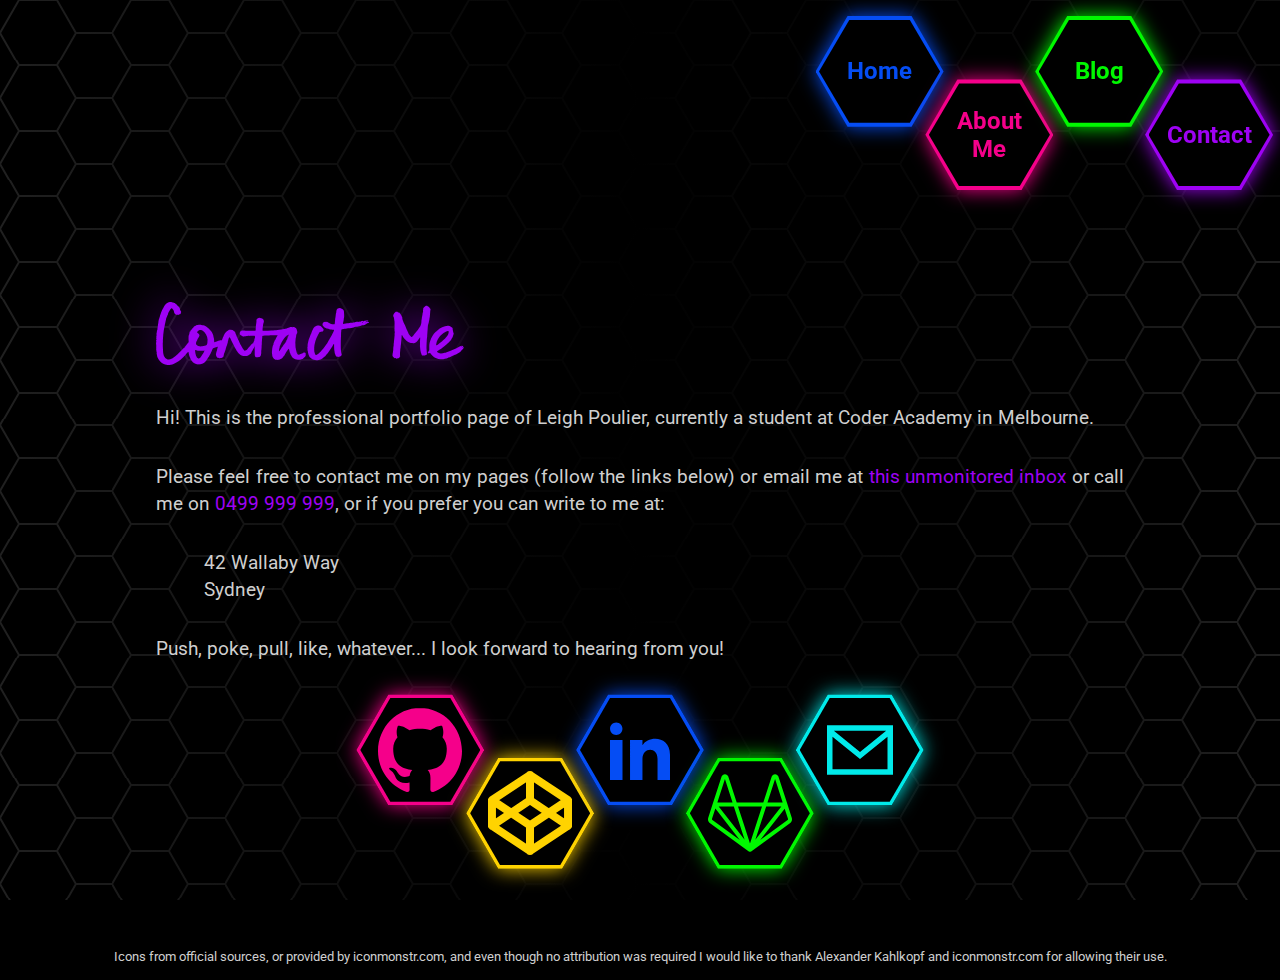
<file: contact.html>
<!DOCTYPE html>
<html lang="en">

<head>
    <meta charset="UTF-8">
    <meta name="viewport" content="width=device-width, initial-scale=1.0">
    <link rel="stylesheet" type="text/css" href="css/colours.css" integrity="sha512-IEmo8TAxt7dgDq4nrZbz/8/RETbDNrnkrVMK3/HRkKfCIi7jPeH7YrZGwJPIU/DL5b0HFoP7h4DjXpmB1QiCJA==">
    <link rel="stylesheet" type="text/css" href="css/style.css" integrity="sha512-AaOca495Tm6Dz2sbqWkHiU9MXZSBbTQxplSTMjG+htafDDeOc/TWfkB2FsBiIU17AQEuJeGkPKd010FmOJttAQ==">
    <link rel="preconnect" href="https://fonts.googleapis.com">
    <link rel="preconnect" href="https://fonts.gstatic.com" crossorigin>
    <!-- Subresource Integrity is not implemented for google fonts because it is not supported.  The response is dynamic based on User Agent - see https://github.com/google/fonts/issues/473 -->
    <link href="https://fonts.googleapis.com/css2?family=Roboto&display=swap" rel="stylesheet">
    <title>Contact</title>
    <script src="js/script.js" integrity="sha512-m10EOUGb64pawJCkQD7QocW+nXuFvNEpicOhPftzRUb/36MpFiUz6UllSgQEk3UyOz0XSp1kfE74JrKMBYB7+w=="></script>
    <style>
         :root {
            --page-theme-foreground: var(--purple-2);
            --page-theme-background: var(--purple-3);
        }
    </style>
</head>

<body>
    <svg class="defs-clip-svg">
        <defs>
            <clipPath id="clip-hex-horizontal-square" clipPathUnits="objectBoundingBox">
                <polygon points="0 0.5, 0.25 0.066667, 0.75 0.066667, 1.0 0.5, 0.75 0.933333, 0.25 0.933333" />
            </clipPath>
            <clipPath id="clip-hex-horizontal-preshaped" clipPathUnits="objectBoundingBox">
                <polygon points="0 0.5, 0.25 0, 0.75 0, 1.0 0.5, 0.75 1, 0.25 1" />
            </clipPath>
        </defs>
    </svg>
    <header id="header">
        <div id="navbar">
            <!-- Hamburger Menu component (Mobile only)-->
            <div id="hamburger-drop-shadow" class="glow-purple">
                <div id="hamburger-container">
                    <div id="hamburger">
                        <div id="hamburger-bar-1" class="hamburger-bar"></div>
                        <div id="hamburger-bar-2" class="hamburger-bar"></div>
                        <div id="hamburger-bar-3" class="hamburger-bar"></div>
                    </div>
                </div>
            </div>
        </div>
        <!-- Nav drawer (mobile) / Nav bar (tablet/desktop) -->
        <div id="nav-container" class="nav-up nav-transparent">
            <nav id="nav">
                <div id="close-button-container">
                    <div id="close-button">
                        <div class="close-button-bar-container">
                            <div id="close-button-bar-1" class="close-button-bar"></div>
                        </div>
                        <div class="close-button-bar-container">
                            <div id="close-button-bar-2" class="close-button-bar"></div>
                        </div>
                    </div>
                </div>
                <ul>
                    <li class="glow-blue">
                        <a id="nav-link-home" class="bg-blue-tablet hover-blue" href="index.html">
                            <div class="nav-link-inner fg-blue">Home</div>
                        </a>
                    </li>
                    <li class="glow-pink">
                        <a id="nav-link-aboutme" class="bg-pink-tablet hover-pink" href="aboutme.html">
                            <div class="nav-link-inner fg-pink"><span class="nav-break">About</span><span>Me</span></div>
                        </a>
                    </li>
                    <li class="glow-green">
                        <a id="nav-link-blog" class="bg-green-tablet hover-green" href="blog.html">
                            <div class="nav-link-inner fg-green">Blog</div>
                        </a>
                    </li>
                    <li class="glow-purple">
                        <a id="nav-link-contact" class="bg-purple-tablet hover-purple" href="contact.html">
                            <div class="nav-link-inner fg-purple">Contact</div>
                        </a>
                    </li>
                </ul>
            </nav>
            <div id="nav-menu-modal-overlay"></div>
        </div>
    </header>
    <main>
        <article id="contact">
            <div class="alignment-container column-row full-width">
                <!-- SVG Vector Handwriting Heading -->
                <h1>
                    <svg id="svg-contact" class="svg-heading fill-auto glow-purple-text" aria-labelledby="svgtitle-contact" role="img" width="307.893" height="62.9558" version="1.1" viewBox="0 0 307.893 62.9558" xmlns="http://www.w3.org/2000/svg">
                        <title id="svgtitle-contact">Contact</title>
                        <path d="m284.479 57.2523c-1.4222-0.0522-2.8672-0.26185-4.1314-0.95659-0.89334-0.29073-1.7157-0.74812-2.4828-1.2805-1.0052-0.666-1.7913-1.6159-2.5753-2.5214-0.30719-0.68018-1.089-1.6967-1.9424-1.264-0.38942 0.1187-1.6091-0.022-1.5689-0.27523-9e-3 -0.83343 0.60266-1.3264 0.98619-1.9666 0.73058-0.70021 0.54064-1.7214 0.53758-2.639-0.0256-1.6114-0.078-3.2419 0.21605-4.8311 0.27148-0.86277 0.17809-1.725 0.67089-2.5579 0.26853-0.75098 0.42776-1.6543 0.82373-2.3238 0.25209-0.94785 1.0766-1.4018 1.2744-2.3146 0.57295-0.84675 0.99471-1.794 1.5958-2.5968 0.67561-0.56262 1.2083-1.3928 1.9326-1.9485 0.86455-0.32582 1.1131-1.6494 2.0792-1.5507 0.20447-0.74752 0.83122-1.1223 1.4432-1.5572 0.99418-0.36996 1.7698-1.1393 2.8011-1.4263 0.90968-0.50243 1.9136-0.81636 2.8918-1.082 0.88545-0.31946 1.7676-0.33073 2.6906-0.42637 0.98574-0.11486 2.079-0.0684 2.8313 0.6658 0.60245 0.59826 1.67 0.78669 1.9242 1.6096 0.49118 0.91457 7.3e-4 1.7016 0.45648 2.5509 0.26854 0.87565 0.17529 1.8701 0.74041 2.6217 0.19423 0.68259-0.25233 1.7458-0.61893 2.4821-0.17441 0.86432-0.49712 1.6877-0.89699 2.4423-0.72545 0.71835-0.7374 1.7982-1.5886 2.4191-0.51116 0.78577-1.3132 1.3584-1.9466 2.0232-0.37199 0.68327-1.2522 0.88486-1.4974 1.5447-0.73477 0.42204-1.3489 1.0823-2.1369 1.6025-0.79805 0.75099-1.7648 1.2801-2.5952 1.9963-0.68071 0.81733-1.6032 1.2131-2.5366 1.7012-0.78817 0.50462-1.6215 0.93426-2.3118 1.5777-1.2687 0.57493 0.096 1.4641 0.81734 1.8434 0.76987 0.45792 1.7521 0.5591 2.6293 0.58686 1.2161-0.2424 2.5038-0.19622 3.6602-0.67526 0.86365 0.1507 1.6851-0.64249 2.6239-0.72303 1.0192 0.023 1.7631-0.76 2.7427-0.96934 1.2353-0.34663 2.3249-1.0896 3.5423-1.4435 0.81825-0.41433 1.6022-0.83419 2.4088-1.0916 0.79629-0.69807 1.8416-0.88341 2.7201-1.497 0.8866-0.44084 1.7491-1.0633 2.749-1.1824 0.5572 0.37402 1.4104 0.23758 1.3705-0.20187 0.34268 0.49212 0.84852 0.7004 0.0809 1.02-0.35182 0.2832-1.1048 1.1894-0.16314 0.78155 0.59962-0.31461 1.7489-0.0307 0.81184 0.67526-0.2501 0.7404-0.66025 1.3434-1.4037 1.7331-0.17078 0.46199-1.6099 0.73289-0.62207 0.86828-0.57916 0.48531-1.1353 1.1126-1.7848 1.6004-0.92005 0.45038-1.5763 1.3155-2.6656 1.36-0.56939 0.50923-1.3504 0.86997-2.113 1.1331-0.48669 0.57057-1.4227 0.54361-2.1265 0.91452-0.88143 0.15189-1.5636 0.78706-2.3425 1.1942-0.62615-0.1333-0.74826 0.72846-1.4847 0.4699-0.71296 0.57493-1.584 0.89209-2.413 1.2146-1.0967 0.13254-2.1434 0.49856-3.2446 0.60375-0.93859 0.21791-1.9089 0.1037-2.8588 0.0666zm6.6795-1.3968c-0.22777-0.38756-0.016 0.40036 0 0zm14.805-10.729c0.41799-0.41482-0.48559-0.84936-0.1901-0.15384-0.26616 0.1384 0.0756 0.26315 0.1901 0.15384zm-0.71346-0.67144c-0.13005-0.27856-0.54663 0.20441-0.0819 0.0565zm-0.12-0.28c0.41144-0.35798-0.89086 0.19003-0.15924 0.0775zm-24.6-0.92c0.87831-0.33461 1.6111-1.0252 2.367-1.5969 0.83975-0.49529 1.5325-1.1882 2.3327-1.7163 0.82219-0.45741 1.4742-1.3144 2.1308-1.8657 0.57024-0.57038 1.2766-0.93154 1.7397-1.6386 0.68916-0.64809 1.2759-1.4345 1.8863-2.1012 0.40678-0.79393 1.0484-1.5449 1.3074-2.4563 0.13325-0.84696 0.6776-1.6745 0.23035-2.5427-0.33456-0.76179-1.674-0.14223-2.2679 0.23346-0.83641 0.49752-1.7828 0.84589-2.6464 1.3933-1.1529 0.68066-1.9503 1.8113-2.9783 2.6536-0.63471 0.66047-1.198 1.3906-1.7549 2.096-0.61549 0.81758-1.126 1.6852-1.4775 2.6515-0.34676 0.83827-0.84887 1.6731-0.92767 2.5912-0.24193 0.69516-0.39406 1.7261-0.28174 2.2809 0.0908 0.0309 0.27144 0.16715 0.34014 0.0176zm-39.913 13.376c-0.76269-0.0756-1.112-0.95993-1.712-0.32861-0.88416-0.30006-1.4344-1.2201-2.0811-1.8622-0.19699-0.63914-0.53579-1.093-0.23262-1.8566-9.1e-4 -0.45404 0.11702-1.1026 0.1337-1.4857 0.45405-0.63548 0.0629-1.4524 0.36646-2.1262 0.15737-0.94692 0.20939-1.9907 0.17525-2.8916 0.29123-0.98304 0.15871-2.0332 0.43692-3.012-0.11134-0.87998-0.0102-1.4418 0.16616-2.3154 0.0701-1.0808 0.16522-2.1212 0.32608-3.1835-6e-3 -0.87987 0.28332-1.808 0.23928-2.7856 0.19312-0.96873 0.21337-1.9387 0.11943-2.9275 0.29091-1.0218 0.33645-2.1715-0.0968-3.1661 0.38573-0.63645-0.0848-1.5477 0.0664-2.396-0.0166-1.2496 0.0617-2.5049 0.0532-3.7489 7e-3 -0.96533 5e-3 -1.9495-0.0651-2.9217-0.24903-0.92204-0.16361-1.9049-0.41705-2.8306-0.0241-0.8264-0.40007-1.5101-0.5942-2.2234-0.68341-0.36655-0.13068-1.5668-4e-3 -2.1715 0.4665-0.71272 0.65635-1.6248 1.4944-2.0181 0.59175-0.618031 1.7224-0.616351 2.4219-0.478031 0.19056-0.10766 0.72768 0.0709 0.33138 0.287521 0.71513 0.56381 1.605-0.319611 1.7926 0.79115 0.38007 0.17837 0.67757 0.57674 0.98571 0.82644-0.61247 0.27653 0.51255 0.45711 0.43174 0.93672 0.72522 0.0312 0.0147 1.0436 0.74516 1.2898 0.33152 0.40793-0.0593 1.1308 0.62759 1.3262-0.23506 1.0218 0.27349 1.9192 0.44486 2.9377 0.28457 0.92021 0.66435 1.7343 1.0498 2.5997 0.36235 0.94566 1.0161 1.737 1.2881 2.7009 0.38777 0.74552 0.65365 1.564 1.0025 2.3402 0.33813 0.75972 0.57846 1.535 1.0012 2.2903 0.36149 0.77134 0.76976 1.4815 1.0394 2.2713 0.28329 0.82869 0.58355 1.6813 1.1682 2.3611 0.37051 0.88761 1.2044 1.2293 1.7422 1.9368 1.1231 0.68504 1.8239-0.82427 2.5012-1.4692 0.69172-0.65357 0.98191-1.6102 1.6986-2.2371 0.65686-0.60577 1.0834-1.453 1.6561-2.1615 0.57658-0.75105 1.2722-1.3293 1.6512-2.2308 0.56843-0.79006 1.0879-1.618 1.7377-2.3434 0.32928-0.9055 0.70132-1.801 0.89468-2.7596 0.38379-1.4443 0.0195-2.9852 0.49724-4.415 0.24499-1.0406 0.11808-2.1596 0.50521-3.1519 0.15059-0.84661 0.36803-1.7345 0.39685-2.6219-0.0452-0.88937 0.7639-1.7062 0.40311-2.432-0.11004-0.91213 0.40184-1.7619 0.20922-2.614 0.47473-0.91022 1.133-1.6603 2.0063-2.2317 0.73402-0.37293 1.8203-0.69586 2.4127 0.0172 0.77861 0.11732 1.4418 0.4793 1.7685 1.2354 0.18409 0.73136 0.8264 0.97446 1.157 1.6289 0.0343 0.94499-0.42476 1.8186-0.36378 2.8702-0.12293 1.7375-0.24848 3.4788-0.38806 5.212-0.24418 0.87655-0.35203 1.8062-0.47866 2.7169-0.12231 0.99914-0.52762 1.9149-0.61847 2.9225-0.35349 0.85172-0.37713 1.7717-0.72015 2.6302-0.27655 1.0353-0.0524 2.1152-0.28717 3.1571-0.15717 1.5347-0.16264 3.0849-0.32593 4.6151-0.039 1.0021-0.25554 1.9845-0.17381 3.0098-0.28722 1.3763-0.19964 2.8082-0.43912 4.1898-0.0255 0.90525-1e-3 1.9323-0.15842 2.8844 0.0727 0.96382-0.11694 1.9519-0.0819 2.9305-0.0203 1.2928-0.0608 2.5913 0.13256 3.8702 0.0243 1.0695 0.0775 2.1412 0.25026 3.1951 0.0794 0.50081 0.32227 1.5209-0.48305 1.5512-0.83401 0.18391-1.5682 1.0769-2.6021 0.76092-0.64621 0.0755-1.4918 0.0319-1.7673-0.14554-0.61771-0.63567-0.56953-1.647-1.0935-2.2766-0.20111-0.86278-0.33783-1.7392-0.55666-2.5836-0.0933-1.3743-0.31709-2.7332-0.45191-4.1013-0.0282-1.0458 0.0676-2.1293 0.0493-3.1463 0.36311-0.45395-0.36806-1.3859 8e-3 -2.1107 0.0819-0.89042 0.0176-1.7977 0.19783-2.6763-0.1686-0.3181 0.23238-1.5368-0.47125-0.8185-0.59519 0.77308-1.0146 1.6736-1.6477 2.4165-0.29518 0.81983-0.98449 1.4266-1.6363 2.0195-0.67938 0.63732-1.6196 0.99669-2.5196 1.1782-1.1029 0.17891-2.1694-0.25409-3.273-0.18314-0.88876-0.10371-1.6729-0.63579-2.4672-0.98539-1.2073-0.73642-2.2779-1.7-3.2427-2.7374-0.70387-0.7782-1.1511-1.7469-1.8439-2.4748-0.61445-0.59525-0.69545-1.6633-1.3081-2.0697 0.0235 0.74527-0.32939 1.5945-0.18733 2.3653-0.0869 1.048-0.25519 2.0832-0.27931 3.1393-0.21683 0.95442-0.12142 2.0016-0.21859 3.0073-0.0344 1.0022-0.34612 1.9694-0.42467 2.9651 0.0696 0.96713-0.17043 1.9967-0.40864 2.9446 0.13578 0.84767-0.20422 1.717-0.15002 2.5938-0.21273 1.0338 3e-3 2.0487-0.127 3.0734 0.0341 0.54447 0.0531 0.79292 0.22169 1.3006-0.59704 0.70382-0.77199 1.8933-1.8288 2.1298-0.54653 0.071-0.99523 0.0511-1.4238 0.31694 0.0682 4e-3 -0.47606-0.0375-0.35422-0.0368zm64.953-13.056c0.24527-0.2572 0.0253 0.27566 0 0zm-294.094 19.3672c-0.73873-0.30222-1.5751-0.20886-2.3348-0.45485-0.96285-0.27696-1.9499-0.58052-2.7974-1.1246-0.48544-0.45353-1.0809-0.82958-1.5487-1.3262-0.49141-0.621-1.148-1.0108-1.5521-1.7035-0.34845-0.60985-0.88924-1.0708-1.1428-1.7611-0.41118-0.73856-0.68082-1.5652-0.95448-2.3726-0.1583-0.72386-0.17736-1.4789-0.43544-2.1848-0.01911-0.57636-0.47906-1.5879 0.1997-1.6201-0.5735-0.28666-0.40657-1.1333-0.66519-1.5421-0.12301-0.37278 0.35164-0.62795 0.0512-0.87236 0.15226-0.14059-0.52576-0.76532 0.01667-0.89593-0.32456-0.39423 0.20742-1.0268-0.19288-1.4626-0.05982-0.45018 0.55809-0.83676-0.01383-1.2156 0.4376-0.41693-0.31192-0.78105 0.23282-1.0954-0.18102-0.62764-0.38113-1.3647-0.29436-2.0756 0.15615-0.76787 0.18526-1.5456 0.24916-2.3286-0.46482-0.12199-0.33059-0.89042 0.07268-0.97597 0.2633-0.48032 0.07077-0.95931-0.17966-1.3212 0.21004-0.59608 0.21812-1.3361 0.10189-1.9925 0.27516-0.2446-0.17757-1.0054 0.41799-0.82919-0.1131-0.32302-0.74281-0.01127-0.21047-0.38239 0.15297-0.35346 0.46884-0.98894-0.15178-1.0179 0.15338-0.64552 0.33767-1.3459 0.37857-2.0392 0.36532-0.40236-6e-3 -0.87545 0.13823-1.3432-0.06023-0.52485 0.31015-0.96344 0.65497-1.0305-0.50507-0.73374 0.07527-1.51 0.1015-2.2652-0.10694-0.57164 0.2647-1.2137 0.183-1.7583 0.20078-0.58018 0.03852-1.1906 0.23936-1.775 0.17318-0.78278 0.45414-1.5176 0.37964-2.3491 0.07542-0.74843 0.37516-1.4692 0.39921-2.2187 0.43324-0.61325 0.35702-1.4288 0.69355-2.0916 0.22288-0.70311 0.44771-1.1608 0.4472-1.8499 0.39491-0.60467 0.36519-1.3829 0.73418-1.9847 0.24236-0.75526 0.54866-1.4959 0.81267-2.2406 0.37497-0.67841 0.75192-1.3617 1.0492-2.0852 0.10759-0.78033 0.80658-1.1815 0.9512-1.8972 0.21223-0.65148 0.85874-1.1413 1.1292-1.8455 0.34815-0.54668 0.49599-1.2344 1.1581-1.4713 0.62587-0.49784 1.1189-1.1696 1.9205-1.3879 0.65978-0.37968 1.3475-0.78684 2.1402-0.75199 0.92937 0.0561 1.9383-0.06454 2.7851 0.38972 0.864-0.0027 1.4172 0.78197 2.3015 0.66005 0.23394 0.36687 0.31596 0.88767 0.913 1.0308 0.24895 0.54947 1.1898 0.62401 1.2953 1.1429 0.4882 0.40692 0.94288 0.9477 1.4266 1.3491 0.40573 0.72426 1.1232 1.2575 1.3716 2.0784-0.26317 0.75554 0.23703 1.4753 0.58442 2.1029 0.33139 0.4385 0.89761 1.0282 0.51589 1.6001-0.14507 0.73816-0.24213 1.7084-1.1335 1.9749-0.7889-0.03613-1.0512 0.82855-1.8428 0.52549-0.71923 0.05176-1.4011-0.20002-2.0888-0.07609-0.47005-0.12256-0.51212-0.77261-0.91777-0.72098-0.26147-0.71952-1.1025-1.2226-0.98363-2.034-0.06151-0.70265-0.36949-1.431-0.69181-2.0956-0.47505-0.46452-0.79586-1.1445-1.2336-1.4937-0.50392-0.45907-1.1108 0.10181-1.4796 0.54874-0.51574 0.49377-0.69753 1.2052-1.1608 1.7313-0.36621 0.69128-0.86972 1.3336-1.1564 2.0774-0.04441 0.56634-0.47376 1.0423-0.44569 1.6588-0.5331 0.57247-0.60872 1.4375-0.90162 2.1521-0.19952 0.78371-0.66177 1.4681-0.91538 2.2215 0.12973 0.9304-0.53154 1.7221-0.55463 2.6419-0.10508 0.74044-0.26796 1.4672-0.47722 2.1924-0.20646 0.72721-0.29372 1.5052-0.39117 2.2777-0.22589 0.71832-0.37606 1.3753-0.46593 2.1074-0.22335 0.85863-0.19519 1.7721-0.47936 2.6106 0.05872 0.88569-0.29221 1.7367-0.28779 2.6239-0.09437 0.76021-0.23864 1.5248-0.24897 2.3078 0.03415 0.77718-0.17237 1.5264-0.19447 2.2967 0.09614 0.73962-0.13315 1.4366-0.12812 2.145 0.05637 1.1545 0.05516 2.3442-0.09751 3.476 0.13055 1.96-0.04399 3.9384 0.2056 5.8896 0.02652 1.057 0.05358 2.1156 0.18849 3.1652-0.20173 0.58481 0.33191 1.2896 0.33853 1.9855 0.29188 0.42916 0.05055 1.0867 0.53122 1.4298 0.30393 0.45416 0.38315 1.0001 0.79331 1.3418-0.01685 0.46412 0.72915 0.95448 1.1554 1.279 0.58494 0.24802 1.0842 0.68087 1.6517 0.97892 0.86042-0.14716 1.7566-0.16239 2.5867-0.4232 0.53928-0.05407 0.72013-0.59567 1.3403-0.39921 0.7426-0.26593 1.36-0.84244 1.9843-1.2673 0.68197-0.4579 1.5053-0.76889 2.0234-1.4167 0.61187-0.45465 1.1013-1.0857 1.7396-1.5032 1.523-1.4671 3.041-2.9493 4.5438-4.4402 0.49437-0.50937 0.98804-0.99444 1.3986-1.5503 0.44266-0.37611 1.0135-1.4539 1.6834-0.93994 0.02073-0.14055-0.66239-0.87032 0.08389-0.94991 0.41355-0.58596 1.0322-1.1177 1.3578-1.6889 0.35756-0.61054 0.99977-1.0095 1.3554-1.632 0.71997-0.49467 1.0378-1.3968 0.95902-2.2566-0.22867-0.90735-0.15767-1.8726-0.17381-2.8052 0.12008-0.63476-0.10704-1.231 0.08308-1.8448-0.08041-0.73011 0.33612-1.2827 0.518-1.9013 0.25703-0.35535-0.22222-1.0564 0.33439-0.68973 0.08568-0.29324-0.49514-0.4923 0.07457-0.73951 0.42011-0.24683-0.66359-0.39359 0.08153-0.37508 0.50467-0.34193-0.73548 0.14641-0.21048-0.4672-0.0718-0.41344 0.84553-0.27704 0.31504-0.58615 0.08933-0.50389 0.90562 0.19188 0.69333-0.56426-0.01514-0.59526 0.76762-0.98303 0.84318-1.3946 0.18271 0.26719 0.53117-0.60236 0.66508-0.85413 0.31865-0.64781 0.94299-1.0493 1.4749-1.4806 0.22612-0.62792 0.96671-1.2122 1.6455-1.3548 0.81656-0.49181 1.6448-1.0819 2.6395-1.0995 1.2386-0.08716 2.5186-0.26651 3.742 0.01356 0.59814 0.13986 1.2936 0.12593 1.8903 0.40158 1.1239 0.26636 2.1463 0.83011 3.1632 1.3612 0.59761 0.50308 1.2667 0.92112 1.8798 1.4005 0.51748 0.49728 1.0725 0.96608 1.486 1.5778 0.40053 0.56326 1.1344 0.90016 1.3587 1.6026 0.41249 0.5386 0.73094 1.1307 1.074 1.7087 0.24666 0.6643 0.70156 1.2778 0.87483 1.9754 0.12439 0.72816 0.28305 1.4521 0.43748 2.1746 0.41866 0.70654 0.17942 1.4514 0.47977 2.1755 0.09565 0.78942 0.03083 1.5241 0.16448 2.2872-0.1576 0.45731 0.06518 0.89752 0.52193 0.44689 0.87596-0.16342 1.6242-0.79488 2.4761-0.94447 0.75858-0.23339 1.5585-0.53959 2.3772-0.5377 0.65614-0.08701 1.2459-0.50523 1.8832-0.09362 0.42606-0.47332 0.77869-1.0904 0.97007-1.7205 0.33188-0.70419 0.55148-1.4544 0.82301-2.179 0.40107-0.09727 0.52931-0.12728 0.23789-0.49454 0.1286-0.69692 0.71708-1.2182 0.85285-1.8958 0.36087-0.59676 0.88901-1.0912 1.2526-1.6706 0.63817-0.66383 1.2502-1.4045 2.0709-1.8471 0.68288-0.1797 1.1034-0.81022 1.8963-0.82864 0.80017-0.29493 1.6221 0.14022 2.3931 0.15416 0.83063-0.1261 1.3457 0.66467 2.0116 1.0025 0.62818 0.31754 1.0316 0.95383 1.3163 1.5878 0.24949 0.60441 0.19122 1.3126 0.66353 1.8209 0.68174 0.57772 0.2599 1.5604 0.84106 2.1764 0.17746 0.55466 0.3636 1.0989 0.74083 1.6328 0.2161 0.65847 0.55434 1.2336 0.83628 1.884 0.19312 0.76758 0.76974 1.3664 0.98241 2.1271 0.31364 0.63548 0.73102 1.1755 0.89889 1.8924 0.63783 0.44277 0.58312 1.2542 1.097 1.7967 0.48338 0.62305 0.56851 1.4768 1.095 2.0514 0.35072 0.57257 0.58607 1.1357 1.0221 1.6357 0.29956 0.38721 0.65789 0.7221 0.99924 1.0713 0.54629-0.03 1.1114-0.0735 1.5622-0.42173 0.60141-0.43204 1.1109-1.0775 1.6428-1.6469 0.51522-0.49439 0.93585-1.1029 1.4793-1.5524 0.39129-0.51308 0.91741-1.024 1.31-1.5767 0.40651-0.48705 1.0003-0.81079 1.1906-1.4591 0.69313 0.16425 0.82169-0.71888 1.1365-1.0893 0.5075 0.0034 0.36728-0.25965 0.16024-0.46971 0.34765 0.04992 0.78035 0.17186 0.74109-0.42184-0.1447-0.74476 0.77561-1.049 0.55047-1.8406-8e-3 -0.61174 0.15785-1.2701 0.39773-1.8426 0.45344-0.603 0.45159-1.5132 0.25899-2.2092-0.22369-0.69176-1.3847-0.20217-2.0005-0.38863-0.76308-0.04828-1.5233-0.03015-2.2788 0.06802-1.0614 0.10367-2.1446-0.09098-3.1931 0.10549-0.60126 0.13758-1.2316 0.05069-1.804 0.28481-0.54332-0.17421-1.0325 0.14848-1.657 0.17715-0.51247 0.3861-1.0037-0.27456-1.5723-0.13606-0.79011-0.18128-1.2963-0.87044-2.035-1.1617-0.16373-0.52161-0.70687-0.84058-0.53487-1.4119-0.12237-0.73722 0.01186-1.5527 0.39562-2.177 0.15492-0.27326 0.77253 0.0224 0.51851-0.55248 0.10404-0.74186 1.0584 0.30442 1.381-0.3672 1.1905-0.04774 2.3954 0.04716 3.5902 0.08446 2.1196 0.13174 4.2444 0.02517 6.3661 0.086 1.0675-0.03062 2.151 0.06641 3.2066-0.12547 0.67329-0.34889 0.36279-1.4276 0.35715-2.0723 0.0467-0.75627 0.2789-1.5423 0.13503-2.291 0.17801-0.71012 0.3052-1.4219 0.28508-2.158 0.10377-0.75161 0.24331-1.4922 0.32505-2.2496 0.12648-0.66561-0.0235-1.5847 0.027-2.0857 0.52909-0.41983 0.30804-1.3133 1.1612-1.3872 0.59931-0.31411 1.1475-0.59889 1.7776-0.7259 0.64758 0.02712 1.1659 0.38058 1.7763 0.54626 0.74574 0.07207 1.4639 0.48854 1.907 1.0877 0.58879 0.28084 0.52776 1.1466 0.87698 1.6717 0.14999 0.53776-0.52592 0.93432-0.13494 1.4729-0.50544 0.55392-0.4031 1.3525-0.67044 2.0195-0.0716 0.70849-0.16648 1.4078-0.26579 2.1124-0.10869 0.81449-0.2477 1.6215-0.2589 2.4476-2e-3 0.50166-0.16873 1.2359 0.099 1.6372 2.8767 0.05529 5.757-0.02927 8.6306-0.17123 1.1301-0.11724 2.2744-0.07269 3.3928-0.28309 0.91423-0.07545 1.8434-0.07524 2.7416-0.24466 1.2602-0.04102 2.5081-0.27873 3.7671-0.36023 0.95363-0.10126 1.8846-0.33544 2.8079-0.57322 0.90037-0.13018 1.7804-0.39052 2.664-0.5865 0.56017-0.31602 1.0275-0.66871 1.7297-0.70091 0.71881 0.05227 1.2252-0.30485 1.6393-0.74121 0.56613-0.05119 1.3239-0.18002 1.7707-0.02708 0.18083-0.57229 0.43201-0.1042 0.59121 0.15304 0.74327 0.14897 1.4664-0.21816 2.1761 0.07464 0.0503 0.71664 1.031 0.17447 1.1776 0.87864 0.54182 0.20192 0.43691 0.9654 0.93915 1.3125-0.1808 0.57948 0.7446 0.72095 0.16603 1.2144-0.21514 0.302 0.55788 0.29457 0.30265 0.76793 0.12313 0.29939 0.29885 0.38596 0.0273 0.60653 0.272 0.30118-0.30763 0.61483 0.0721 0.89684-0.47762 0.28696-0.66775 1.0454-0.85358 1.6249-0.24121 0.67028-0.31545 1.454-0.34695 2.1898-0.16902 0.73543-0.32438 1.4739-0.49425 2.2125 0.0606 0.79905-0.21329 1.5419-0.13181 2.3317-0.14821 0.87548-0.20736 1.8058-0.0178 2.6753-0.0726 0.68845 0.0196 1.451 0.0295 2.1697 0.0192 0.76601 0.0432 1.5438 0.2683 2.2693 0.0407 0.81497 0.35719 1.5408 0.46064 2.3481 0.0371 1.0574 0.61136 1.9886 1.0233 2.9336 0.40763 0.61019 1.0487 1.331 1.8563 1.1196 1.0113-0.51543 2.2117-0.6486 3.095-1.4092 0.8274-0.0696 1.2141-1.0192 2.1022-0.78307 0.52215 0.12536 1.517 0.17434 1.3914 0.89024-0.2619 0.57386 0.2869 1.0952-0.0544 1.6802 0.35736 0.80564-0.38704 1.4362-0.90375 1.8733-0.39526 0.58294-1.0278 0.91689-1.52 1.3743-0.53088 0.68106-1.4695 0.60119-2.1482 1.066-1.049 0.28922-2.1598 0.24775-3.2395 0.29821-0.8729-0.0902-1.7182-0.26883-2.5604-0.4496-0.62237-0.31131-1.3343-0.60176-1.8484-1.0558-0.71305-0.44104-1.2182-1.0376-1.6649-1.6891-0.33022-0.62584-0.62467-1.2245-1.0371-1.7501-0.16463-0.81379-0.58487-1.4616-0.88144-2.2203-0.0316-0.80303-0.43208-1.5164-0.50513-2.3158-0.20596-0.49398-0.20854-1.2587-0.57744-1.5873-0.58485 0.28376-0.83833 0.98293-1.2244 1.4856-0.47442 0.62103-0.96847 1.1996-1.247 1.9364-0.39318 0.58566-0.61776 1.2977-1.0892 1.8156-0.46206 0.60389-0.47146 1.3816-1.0839 1.8374-0.5865 0.48553-0.7075 1.2292-1.2808 1.7523-0.53084 0.44833-0.83089 1.1637-1.5772 1.2844-0.75243 0.29037-1.2565 0.84433-2.0829 0.97656-0.89567 0.13916-1.8233 0.17521-2.7109-0.03418-0.66266 0.04507-1.2505-0.23133-1.8014-0.56827-0.67028-0.39039-1.356-0.82686-1.6742-1.5907-0.28933-0.65512-0.73784-1.2716-0.7716-2.0107 0.23934-0.53963 0.0614-1.0633-0.2275-1.4665 0.26921-0.68539-0.13127-1.3681-0.0476-2.0508 0.1464-0.74967 0.0548-1.5241 0.19851-2.2764-0.0115-0.91808 0.24145-1.7899 0.42147-2.6784 0.16789-0.66538 0.15255-1.6731 0.68141-2.0577 0.50693-0.59272 0.0793-1.2938 0.46657-1.9654 0.25619-0.73898 0.59446-1.4091 0.87196-2.1357 0.079-0.78537 0.87877-1.1238 1.0338-1.8099 0.29398-0.73495 0.78532-1.3703 1.0549-2.1238 0.334-0.52035 0.84817-1.0876 1.0871-1.6533-0.21445-0.42207-1.1932-0.08447-1.6648-0.21553-1.5907 0.0723-3.185 0.05764-4.772 0.20434-0.88891-0.04494-1.7582 0.33329-2.6431 0.15508-0.70916-0.11586-1.513 0.13942-2.2698 0.09088-1.0508 0.06434-2.1007 0.14842-3.154 0.13742-0.51102 0.14074-1.1257 0.06266-0.93523 0.83315-0.0997 0.88075 0.0362 1.7954-0.25245 2.6458 0.0789 0.70034-0.1401 1.4234-0.12817 2.1447-0.0268 0.85304-0.19366 1.7253-0.0627 2.5698-0.14102 0.6682-0.18971 1.4412-0.21198 2.1572-0.0389 0.92855-2.3e-4 1.8673-0.14727 2.7836 0.10439 0.76007-0.32416 1.4852-0.23915 2.2581-0.0687 0.78609 0.11599 1.5755-0.0449 2.3415-0.10648 0.82751-0.28645 1.6672-0.59136 2.4467-0.45113 0.48528-0.96216 1.0647-1.6975 1.0049-0.77327 0.20672-1.5656 0.49437-2.4114 0.30952-0.60978 0.01033-1.2232-0.0043-1.3599-0.69469-0.31855-0.49174-0.44175-1.3421-0.43364-1.9949 0.0416-1.3644-0.0236-2.7296-0.0193-4.0931 0.0135-0.81887-0.0894-1.6307-0.0172-2.4593-0.0889-0.37929 0.22076-1.3707-0.33946-1.3336 0.0884 0.85109-0.54128 1.4633-0.90158 2.1704-0.65973 0.49072-0.5251 1.519-1.1184 2.0163-0.64456 0.4376-0.51748 1.3571-1.0393 1.8979-0.23653 0.7333-0.71151 1.2867-1.413 1.5925-0.50033 0.52931-1.1829 0.89159-1.867 1.0631-0.6343 0.49677-1.433 0.64959-2.2368 0.61137-0.71681-0.0014-1.4671 0.32459-2.1025-0.07239-0.72834 0.25805-1.4551-0.2312-2.1096-0.50187-0.73202-0.19686-1.2807-0.74767-1.8597-1.1892-0.59273-0.59768-1.2441-1.1435-1.7715-1.8019-0.2837-0.66705-0.96679-1.1097-1.2668-1.7547-0.45088-0.79343-0.78614-1.6787-1.3896-2.37-0.42392-0.57372-0.49019-1.3628-0.99291-1.8751-0.31004-0.59614-0.44687-1.3865-0.88107-1.9704-0.49489-0.57743-0.70546-1.306-1.0777-1.9544-0.4132-0.67971-0.58981-1.4173-1.0153-2.0767-0.26584-0.68094-0.44741-1.384-0.90036-1.9677-0.20479-0.47411-0.79804-1.7899-1.2549-0.8218-0.54699 0.58238-0.7121 1.3677-0.77736 2.1405-0.28207 0.67851-0.27764 1.4279-0.56032 2.0796 0.16943 0.85806-0.5244 1.5219-0.57682 2.3246-0.02183 0.62693-0.43883 1.1626-0.62752 1.7816-0.02733 0.74752-0.53386 1.3389-0.66423 2.0696-0.23717 0.78882-0.20735 1.6959-0.65079 2.4522-0.21627 0.62516-0.49993 1.2081-0.6669 1.8704-0.02689 0.77734-0.7818 1.354-0.70811 2.1763-0.13221 0.76638-0.37674 1.4948-0.52721 2.2367-0.55088 0.59878-1.3111 0.83014-1.8813 1.3382-0.78195-0.19612-1.4951 0.5516-2.1776 0.02029-0.72549-0.158-1.5686-0.0082-2.1234-0.53898-0.52893-0.34347-0.66984-1.0099-0.89458-1.5672-0.31472-0.73195-0.42504-1.4926-0.35917-2.2236 0.2019-0.52883 0.43948-1.1164 0.43586-1.7543 0.19419-0.69344 0.65775-1.3002 0.66896-2.0349 0.11518-0.86001 0.2164-1.7711 0.67399-2.5246-0.20646-0.26276 0.2235-0.93474-0.39868-0.66468-0.81452 0.19978-1.5391 0.62292-2.3677 0.76194-0.62742 0.28395-1.2713 0.5435-1.9376 0.70767-0.43339 0.72946-0.68182 1.49-1.0676 2.2413-0.24028 0.72272-0.54612 1.346-0.93516 2.0148-0.19688 0.70223-0.57437 1.2644-0.94036 1.8989-0.50962 0.43918-0.45395 1.0546-0.80949 1.6136-0.367 0.61451-0.78366 1.1978-1.2914 1.6502 0.01729 0.60806-0.76598 0.93894-0.82739 1.5798-0.38937 0.67108-0.84286 1.3347-1.4199 1.8483-0.47861 0.53151-1.0061 1.0205-1.5331 1.5128-0.57688 0.45716-1.2819 0.7235-1.9363 1.086-0.68744 0.18154-1.3088 0.50036-2.0128 0.62531-0.78649 0.10973-1.6108 0.21231-2.3814-0.03596-0.8312 0.18572-1.7383-0.10748-2.4946-0.46974-0.71349-0.19975-1.2644-0.67739-1.8468-1.0566-0.62576-0.50206-1.1157-1.1616-1.621-1.7811-0.42523-0.55891-0.76584-1.238-1.2412-1.8312-0.24165-0.71073-0.71329-1.3367-0.90209-2.0742-0.22235-0.68883-0.54206-1.3671-0.69404-2.0881-0.09052-0.86307-0.42312-1.6807-0.52431-2.5364 0.1295-0.72765-0.38474-0.60801-0.73149-0.17602-0.65033 0.44532-1.2155 1.0454-1.6089 1.6929-0.59051 0.35118-0.8142 1.0002-1.2674 1.4912-0.36593 0.44038-1.0136 0.42378-0.97051 1.0192-0.64537 0.25538-0.94669 1.0267-1.519 1.4356-0.50479 0.52754-1.2231 0.82016-1.5812 1.4322-0.68435 0.46189-1.4077 0.89323-1.9398 1.5424-0.55848 0.41467-1.2407 0.60254-1.7361 1.1156-0.55135 0.42802-1.0986 0.80101-1.7578 1.0726-0.55982 0.45806-1.2758 0.53645-1.9054 0.82704-0.82054 0.34501-1.6883 0.56694-2.5602 0.72543-1.1009 0.3045-2.2579 0.22577-3.3869 0.28375l-0.09684-0.01371zm31.16-6.3463c0.6732-0.20228 1.1092-0.77276 1.7578-1.1548 0.65604-0.30436 0.67505-1.1932 1.2349-1.6278 0.27433-0.66411 0.74691-1.2495 1.1759-1.8076 0.39754-0.67382 0.74055-1.3841 1.1439-2.0195 0.26604-0.43671 0.96141-1.6829-0.11798-1.2931-0.81502 0.014-1.6262 0.08692-2.4362 0.15694-0.74211-0.02865-1.4408-0.0072-2.1828-0.08302-0.81426-0.07535-1.6762 0.01367-2.4287-0.35115-0.51985-0.16874-1.0602-0.25903-1.6049-0.29024 0.05723 0.61957-0.15083 1.2222 0.04857 1.8648 0.09182 0.75625 0.15775 1.4765 0.38211 2.193 0.42038 0.75493 0.29849 1.7067 0.87982 2.3496 0.26432 0.61905 0.41614 1.2684 1.1118 1.5296 0.38868 0.14175 0.57113 0.83528 1.0358 0.53337zm106.2-3.92c-0.31421-0.28861-0.15258 0.29083 0 0zm-2.36-1.1647c-0.42651-0.51521-0.13955 0.56694 0 0zm2.28-0.59528c-4e-3 -0.32193-0.28848 0.29979 0 0zm-147.64-1.36c-0.36964-0.32356-0.43017 0.31315 0 0zm122.49-0.84c0.48948-0.64152 1.087-1.1685 1.4112-1.9268 0.54424-0.48726 0.59035-1.2702 1.1456-1.7371 0.45876-0.52206 0.91917-1.0657 1.1779-1.7932 0.44304-0.53257 0.52202-1.1017 1.2352-1.309 0.097-0.5233 0.32691-1.2737 0.97259-1.2285 0.23102-0.63426 0.15215-1.2107 0.6378-1.6076 0.0878-0.3741 0.1221-0.76136 0.2886-1.1121 0.59526 0.18952 0.25623-0.33094 0.17052-0.40512 0.61799 0.21038 0.51866-0.30897 0.47406-0.4318 0.42042-0.46806 0.24484-1.4034 0.77272-1.878 0.28782-0.62022 0.32758-1.3466 0.63429-1.9713 5e-3 -0.3352 0.59259-1.0289-0.14332-0.6536-0.71871 0.05272-1.312 0.60309-1.8522 1.1261-0.53783 0.42194-0.93702 0.96708-1.4089 1.4874-0.40734 0.49315-0.93756 0.94272-1.2212 1.4684-0.53625 0.57137-0.89065 1.2861-1.3444 1.9321-0.54406 0.52716-0.7229 1.2717-1.0366 1.8943-0.46335 0.96189-0.96052 1.9153-1.3274 2.9172-0.51474 0.36431-0.33171 1.1301-0.48855 1.6973-0.20084 0.71392-0.42439 1.3845-0.53789 2.1343 0.0193 0.61678-0.49446 1.4918-0.0385 1.9169 0.18997-0.1387 0.32642-0.34344 0.47823-0.52zm-122.65 0.12c-0.47882-0.33453-0.46508 0.28866 0 0zm97.741-4.7662c-0.0388-0.87898-0.62648 0.31252-0.0537 0.38809 0.0755-0.11667 0.0543-0.25856 0.0537-0.38809zm-52.501 0.19771c0.84675-0.097 1.703-0.17691 2.5077-0.46871 0.68045-0.07277 1.3956-0.27228 1.9547-0.69944 0.36623-0.63781 0.58899-1.3618 0.7154-2.0595 0.10485-1.2867 0.05402-2.5908 0.19092-3.8687-0.11622-0.47187-0.32068-0.58577-0.21292-1.0667-0.33422-0.63677-0.26657-1.3931-0.57846-2.0604-0.35193-0.62957-0.3579-1.4132-0.92608-1.9065-0.39428-0.67445-0.8569-1.289-1.3894-1.866-0.48823-0.59126-1.075-1.1262-1.7444-1.5106-0.5978-0.40081-1.1878-0.80946-1.9575-0.72521-0.74125-0.02302-1.4896 0.09979-2.0813 0.57339-0.68296 0.47613-1.441 1.0713-1.7469 1.8715-0.32744 0.42599 0.37566-0.17466 0.48333 0.276 0.48891 0.2368 0.62458 0.83345 1.2625 0.94372 0.38383 0.59699 0.89477 1.236 0.78998 2.0389-0.21071 0.75671-0.80968 1.2741-1.0413 2.0489-0.34617 0.42607-0.197 0.76686-0.71394 1.026-0.06662 0.74402-0.64364 1.271-0.79697 1.9514-0.59633 0.45407-0.63015 1.2614-0.86237 1.93-0.11065 0.74919-0.18493 1.481 0.40905 2.0795 0.51526 0.54709 1.2056 0.87598 1.8184 1.2952 0.80349 0.26221 1.6724 0.18214 2.4936 0.35509 0.47674-0.03468 0.95025-0.11146 1.426-0.15784zm49.96-1.8715c-0.36434-0.44761-0.1915 0.40935 0 0zm1.7673-1.42c0.17746-0.55635-0.91373 0.38437-0.15633 0.22676l0.0925-0.08029 0.0639-0.14647zm32.313-0.94472c-0.35419-0.33294-0.13702 0.42378 0 0zm0.34906-0.84314c0.39702-0.34253-0.0694-0.57593-0.24392-0.08246 0.12347 0.1201-0.0154 0.72628 0.22994 0.1785l0.0142-0.09604zm-31.629-1.1521c-0.0914-0.25549-0.18143 0.27878 0 0zm-48.48-5.68c-0.09135-0.25549-0.18148 0.27879 0 0zm-0.08-0.56c-0.2154-0.3224-0.18853 0.31147 0 0zm109.88 26.461c-0.81319-0.07651-1.638-0.06811-2.393-0.41951-0.68851-0.07923-1.2198-0.56604-1.8777-0.72387-0.68689-0.45106-1.2451-1.0475-1.8874-1.5541-0.49171-0.49482-0.98627-1.1328-1.1131-1.8246-0.35276-0.71639-0.52767-1.4935-0.76572-2.2422-0.32874-0.64918-0.29583-1.2828-0.33853-1.9174-0.36983-0.69721-0.27358-1.5423-0.45408-2.3001 0.18207-0.64957-0.12364-1.1764-0.03-1.8239-0.0793-0.50944 0.12412-1.189 0.40609-1.3971-0.61652-0.6437 0.0215-1.6488-0.0582-2.4293 0.21931-0.57135 0.31251-1.1919 0.43214-1.8837-0.0171-0.75595 0.54738-1.2535 0.4626-1.9285 0.28198-0.71302 0.44984-1.4693 0.80188-2.163 0.15161-0.53621 0.66706-1.115 0.69265-1.5786-0.0122-0.45016 0.41737-0.84485 0.50902-1.4588 0.3862-0.43939 0.22301-1.1563 0.75696-1.4271-0.0544-0.77498 0.46451-1.3923 0.71052-2.0698 0.15362-0.66202 0.58308-1.2003 0.90628-1.7725 0.18718-0.65133 0.47944-1.3192 0.96015-1.7601 0.43485-0.59243 0.90857-1.2703 1.6777-1.4265 0.67086-0.35958 1.3672-0.66918 2.1331-0.62412 0.60729-0.17894 1.2798 0.0465 1.8795 0.29448 0.64457 0.19725 1.3157 0.46438 1.7497 0.9687 0.47105 0.48443 0.975 0.83032 1.3486 1.3948 0.56137 0.36292 0.71437 1.0928 0.91174 1.6996 0.18693 0.33195-0.22893 0.45508-0.40508 0.6631-0.20673 0.43697-0.16444 1.19-0.97222 1.0072-0.57715 0.16889-1.5247 0.12872-1.8358 0.52355-0.80178-0.29332-1.2791 0.45691-1.463 1.1228-0.62196 0.41913-0.66306 1.3454-1.1524 1.9361-0.38339 0.67112-0.57805 1.5041-0.96853 2.1294-0.28436 0.7065-0.67286 1.3773-0.87678 2.123-0.39924 0.71146-0.47563 1.5243-0.77605 2.2737-0.26491 0.78941-0.32136 1.6249-0.56182 2.42-0.0794 0.67037-0.37309 1.2867-0.34636 1.9989 0.0672 0.7997-0.30676 1.6101-0.0856 2.3705-0.17745 1.0987 0.0695 2.2207 0.0998 3.3242 0.24878 0.70538 0.4005 1.4192 0.65645 2.12 0.30537 0.60999 1.0302 1.4041 1.6762 0.79746 0.5698-0.31828 1.3462-0.44296 1.6806-1.0309 0.77073-0.29057 1.3328-1.0057 1.9394-1.5528 0.5142-0.70667 1.205-1.2741 1.6553-2.0255 0.63339-0.43839 0.83038-1.2348 1.4049-1.7113 0.50506-0.64995 0.93115-1.357 1.491-1.9664 0.21608-0.24656 0.42981-0.15418 0.40295-0.62864 0.63255-0.31518 0.70836-1.0498 1.1355-1.5714 0.52857-0.516 0.85446-1.186 1.2123-1.8028 0.34942-0.6324 0.69731-1.2792 1.0668-1.9054 0.46745-0.61702 0.87957-1.2084 1.1619-1.9297 0.34482-0.68974 0.86329-1.2645 1.1691-1.9755 0.35641-0.62238 0.59294-1.2944 0.9638-1.909 0.36814-0.44754 0.36438-0.92821 0.72721-1.4014 0.36752-0.68145 0.78942-1.2933 0.96692-2.0465 0.11751-0.48799 1.0606-1.3668 0.0167-1.4945-0.79625-0.01627-1.5776-0.13539-2.356-0.30409-0.69114-0.07858-1.3576-0.3535-1.9805-0.30769-0.63972-0.14347-1.3857-0.36395-2.0268-0.5203-0.29479 0.12366-0.6633-0.28955-1.0612-0.20646-0.0759-0.5098-0.86824-0.1512-0.97923-0.374-0.0882-0.70377-1.1755-0.36663-1.304-0.97701-0.23643-0.52479-1.1372-0.73811-1.1183-1.4822-0.28346-0.36907-0.58735-0.54712-0.27639-1.0269 0.0909-0.73464 0.0427-1.6084 0.66728-2.1067 0.64013-0.42144 1.3996-0.77682 2.1983-0.65976 0.51968 0.5885 1.0458-0.40073 1.5212 0.0787 0.72035 0.10105 1.164 0.60312 1.6767 0.97819 0.6068 0.33096 1.2913 0.40194 1.8568 0.87388 1.099 0.50376 2.3427 0.65588 3.5424 0.64953 0.81525 0.10351 0.68794-0.70847 0.79548-1.2868 0.12304-1.1865 0.12489-2.3945 0.31303-3.5698-0.0587-0.78061 0.23297-1.5342 0.3114-2.3072 0.13575-0.8783 0.29739-1.7523 0.32168-2.6439 0.20778-0.7066 0.0775-1.4852 0.47029-2.1127 0.0172-0.80622 0.093-1.6066 0.34555-2.3643 0.4632-0.50091 0.43307-1.3822 1.2533-1.5355 0.62942-0.39335 1.4323-0.70833 2.1797-0.59221 0.70868 0.38734 1.5015 0.62052 2.2057 0.98423 0.48719 0.4389 1.0465 0.7017 1.3871 1.3333 0.23397 0.50508 0.0596 1.0329 0.41328 1.4656-0.0949 0.68691 0.0405 1.4465 0.0889 2.1548 0.0429 0.94989 0.0559 1.9047 0.0466 2.8544-0.28543 0.64062-0.0668 1.3624-0.35829 1.9988-0.0777 0.80288-0.17783 1.5894-0.30661 2.3795-0.26742 0.69803-0.21772 1.4627-0.48835 2.1565-0.33295 0.90045 0.9896 0.64611 1.4706 0.50726 0.82277-0.22635 1.6806-0.27298 2.5182-0.41559 0.86005-0.01674 1.6872-0.19288 2.5326-0.31455 0.65948-0.05202 1.3254-0.23305 1.9508-0.23205 0.72468-0.20066 1.5188-0.11839 2.2164-0.43655 0.45586-0.27116 0.96926 0.68043 0.95775-0.06218 0.56445-0.37922 1.3855-0.21494 2.0268-0.49269 0.61584 0.0709 1.4807-0.54028 1.8594 0.09683 0.50328 0.1227 0.47817-0.09564 0.29388-0.40086 0.32906-0.55962 0.68425 0.70514 0.61652-0.1154 0.30809-0.16325 1.0144 0.96559 1.1252 0.17362 0.58537-0.6562 1.5486-0.37792 2.1882-0.72052 0.0584 0.54211 0.85995 0.48115 1.1627 0.05443 0.32722-0.35902 0.76664 0.14465 1.1992-0.11735 0.21049-4.15e-4 0.0746-0.45859 0.51356-0.15477 0.37131-0.42835 0.96079 0.48804 1.1767-0.31075 0.53179-0.1875 0.99862 0.58405 1.6253 0.12943 7.3e-4 0.64212-0.89525 0.06099-1.1004 0.6442-0.49756-0.48108-0.84807 0.23438-0.25516 0.34984 0.30132-0.03009 0.5278-0.142 0.70965 0.0638 0.17698-0.33786 0.27767 0.11498 0.60012 0.13329 0.0734 0.27837-0.39242 0.80047 0.2933 0.58551 0.93751 0.13029-0.18506 0.72262-0.53568 0.87309-0.71048-0.01333-0.92871 0.60844-1.5292 0.83296-0.26242-0.51058-1.4626 0.1274-0.48808 0.09565-0.32249 0.48767-1.0051 0.7161-1.5685 0.87867-0.73667 0.21637-1.2701 0.38138-2.0168 0.44554-0.69872 0.1641-1.3912 0.43595-2.0929 0.58582-0.78356 0.1403-1.5769 0.19016-2.3058 0.51414-0.77605 0.02779-1.5064 0.32457-2.3012 0.35148-0.735 0.19678-1.4987 0.35916-2.203 0.63169-0.75243 0.04076-1.4895 0.20365-2.2387 0.42656-1.135 0.23094-2.2909 0.32635-3.4356 0.47775-0.71134 0.32422-1.4878 0.17453-2.2067 0.4313-0.41489 0.2927-0.60032-0.36197-1.1028 0.04712-0.67209 0.28993-1.4522 0.21219-2.1611 0.40023-0.70572 0.05878-1.4452 0.32557-1.2042 1.1905-0.0207 0.78173-0.18025 1.5425-0.23203 2.3193-0.0699 1.9011 0.0466 3.8101-0.18846 5.7025 0.027 0.82423-0.0572 1.5935-0.0997 2.4048 5e-3 2.4632-0.0385 4.9282 0.0266 7.3904 0.19658 1.22-0.0303 2.4875 0.30893 3.6833 0.0236 0.73749 0.2927 1.4426 0.50662 2.1227 0.0744 0.49714 0.0853 0.85481-0.19627 1.3181-0.1648 0.67441-0.73311 1.1365-1.4758 1.1032-0.74576-0.08888-1.2316 0.70324-1.9436 0.40736-0.69511-0.24258-1.6575-0.22525-2.002-0.97613-0.50419-0.37016-0.98772-1.0212-0.73859-1.6361-0.24635-0.65064-0.72582-1.2131-0.64606-1.9972-0.06-0.77512-0.21102-1.5005-0.3778-2.2394-0.0276-1.5375-0.21912-3.0675-0.15599-4.6062-0.0271-0.47784 0.19802-1.922-0.57026-1.082-0.56689 0.61715-0.64985 1.4726-1.1887 2.1101-0.64393 0.61019-0.89311 1.4299-1.3796 2.1373-0.37927 0.72232-0.97398 1.2639-1.3709 1.9706-0.34801 0.70039-1.02 1.1948-1.3713 1.8896-0.43829 0.67493-0.98683 1.1997-1.4722 1.8447-0.39832 0.49426-0.83131 0.88792-1.1774 1.3537-0.32678 0.68113-1.1319 0.87837-1.5463 1.4278-0.45022 0.56508-1.1369 0.83604-1.6193 1.3819-0.44928 0.49715-1.1181 0.65313-1.6567 0.95171-0.65793 0.38712-1.4747 0.30302-2.1634 0.634-0.73342 0.06984-1.414 0.41403-2.1641 0.23112l-0.14012-0.01539zm47.72-36.252c-0.53117-0.28616-0.49121 0.17499 0 0zm-1.3742-1.3548c0.24142-0.83337-1.1496-0.17635-0.61207 0.05461 0.18669 0.1301 0.60198 0.35232 0.61207-0.05461zm0.79256 0.13719c-0.32037-0.07414-0.15926 0.1466 0 0zm4.9817-0.27167c-0.29458-0.32195-0.30691 0.31295 0 0zm-2.96-0.1496c0.44156-0.29162 1.5431-0.13857 1.5558-0.76696-0.45715-0.24515-1.4075-0.28702-1.2386 0.45391-0.21679-0.02944-1.1046 0.18586-0.31721 0.31305zm-2.1-0.3904c-0.3105-0.44902-0.46153 0.48185 0 0zm-5.02-0.1c-0.2154-0.3224-0.18853 0.31147 0 0zm9.12-0.08c-0.0914-0.25549-0.18143 0.27878 0 0zm-1.028-0.6c-0.23449-0.40473-0.20903 0.39484 0 0zm-176.77 10.2c0.0035-0.32191 0.2885 0.29977 0 0z"/>
                    </svg>
                </h1>
            </div>
            <p>Hi! This is the professional portfolio page of Leigh Poulier, currently a student at Coder Academy in Melbourne.</p>
            <p>Please feel free to contact me on my pages (follow the links below) or email me at
                <a href="mailto:thisisafakeemailaddress@gmail.com">this unmonitored inbox</a> or call me on <a href="tel:0499999999">0499 999 999</a>, or if you prefer you can write to me at:</p>
            <p class="indent">42 Wallaby Way<br>Sydney</p>

            <p>Push, poke, pull, like, whatever... I look forward to hearing from you!</p>

            <!-- Graphical Arrangement of Hexagonal Links -->
            <div id="contact-hex-icons-alignment" class="alignment-container column full-width center">
                <div id="contact-hex-icons-container" class="hex-arrangement-anchor">

                    <!-- Hexagon Icon Link Component -->
                    <div id="hex-container-icon-github" class="hex-container icon abs grow glow-pink">
                        <a class="hex-link" target="_blank" href="https://github.com/leighpoulier">
                            <div class="hex bg-pink">
                                <div class="hex-inner bg-black">
                                    <svg id="svg-icon-github" class="svg-icon fill-pink" aria-labelledby="svgtitle-icon-github" role="img" width="11.493mm" height="11.493mm" version="1.1" viewBox="0 0 11.493 11.493" xmlns="http://www.w3.org/2000/svg">
                                        <title id="svgtitle-icon-github">GitHub</title>
                                        <g transform="translate(-363.158 -334.574)">
                                            <path d="m368.904 334.574c-3.1729 0-5.74608 2.63789-5.74608 5.89211 0 2.6028 1.64642 4.81134 3.92997 5.59081 0.28752 0.0539 0.39229-0.12804 0.39229-0.28429 0-0.13998-5e-3 -0.51036-8e-3 -1.00192-1.59844 0.35592-1.9357-0.78995-1.9357-0.78995-0.26141-0.68072-0.63818-0.86193-0.63818-0.86193-0.52176-0.36532 0.0395-0.35808 0.0395-0.35808 0.5768 0.0416 0.88019 0.60729 0.88019 0.60729 0.51258 0.90027 1.34515 0.64021 1.67253 0.48938 0.0522-0.38051 0.20074-0.64021 0.36478-0.78742-1.27601-0.14902-2.61763-0.65432-2.61763-2.91205 0-0.64348 0.22401-1.16902 0.59161-1.58101-0.0593-0.14901-0.25647-0.74799 0.0564-1.55929 0 0 0.48226-0.15842 1.5801 0.60369 0.45827-0.13058 0.95004-0.19569 1.43865-0.19822 0.48824 2e-3 0.97966 0.0677 1.43864 0.19822 1.09714-0.76211 1.57869-0.60369 1.57869-0.60369 0.31362 0.8113 0.11642 1.41028 0.0575 1.55929 0.3683 0.41199 0.59055 0.93753 0.59055 1.58101 0 2.26352-1.34374 2.76158-2.62363 2.90734 0.20603 0.18194 0.38983 0.54147 0.38983 1.09126 0 0.78742-7e-3 1.42292-7e-3 1.61608 0 0.1577 0.10371 0.34108 0.39511 0.28356 2.28178-0.7809 3.9268-2.98764 3.9268-5.59008 0-3.25422-2.57318-5.89211-5.74716-5.89211" fill="#1b1817" fill-rule="evenodd"/>
                                        </g>
                                    </svg>
                                </div>
                            </div>
                        </a>
                    </div>

                    <!-- Hexagon Icon Link Component -->
                    <div id="hex-container-icon-codepen" class="hex-container icon abs grow glow-yellow">
                        <a class="hex-link" target="_blank" href="https://codepen.io/leighpoulier">
                            <div class="hex bg-yellow">
                                <div class="hex-inner bg-black">
                                    <svg id="svg-icon-codepen" class="svg-icon fill-black stroke-yellow" aria-labelledby="svgtitle-icon-codepen" role="img" width="24.3" height="24.3" fill="none" stroke="#000000" stroke-linecap="round" stroke-linejoin="round" stroke-width="2.3" version="1.1"
                                        viewBox="0 0 24.3 24.3" xmlns="http://www.w3.org/2000/svg">
                                        <title id="svgtitle-icon-codepen">Codepen</title>
                                        <path d="m1.15 15.85 11 7.3 11-7.3v-7.4l-11-7.3-11 7.3zm22 0-11-7.4-11 7.4m0-7.4 11 7.3 11-7.3m-11-7.3v7.3m0 7.4v7.3" />
                                    </svg>
                                </div>
                            </div>
                        </a>
                    </div>

                    <!-- Hexagon Icon Link Component -->
                    <div id="hex-container-icon-linkedin" class="hex-container icon abs grow glow-blue">
                        <a class="hex-link" target="_blank" href="https://linkedin.com/in/leighpoulier">
                            <div class="hex bg-blue">
                                <div class="hex-inner bg-black">
                                    <svg id="svg-icon-linkedin" class="svg-icon fill-blue" aria-labelledby="svgtitle-icon-linkedin" xmlns="http://www.w3.org/2000/svg" role="img" width="24" height="24" viewBox="0 0 24 24">
                                        <title id="svgtitle-icon-linkedin">Linked In</title>
                                        <path d="M4.98 3.5c0 1.381-1.11 2.5-2.48 2.5s-2.48-1.119-2.48-2.5c0-1.38 1.11-2.5 2.48-2.5s2.48 1.12 2.48 2.5zm.02 4.5h-5v16h5v-16zm7.982 0h-4.968v16h4.969v-8.399c0-4.67 6.029-5.052 6.029 0v8.399h4.988v-10.131c0-7.88-8.922-7.593-11.018-3.714v-2.155z"/>
                                    </svg>
                                </div>
                            </div>
                        </a>
                    </div>

                    <!-- Hexagon Icon Link Component -->
                    <div id="hex-container-icon-gitlab" class="hex-container icon abs grow glow-green">
                        <a class="hex-link" target="_blank" href="https://gitlab.com/leighpoulier">
                            <div class="hex bg-green">
                                <div class="hex-inner bg-black">
                                    <svg id="svg-icon-gitlab" class="svg-icon fill-green" aria-labelledby="svgtitle-icon-gitlab" role="img" width="338.966" height="313.446" enable-background="new 0 0 586 559" version="1.1" viewBox="0 0 338.966 313.446" xml:space="preserve" xmlns="http://www.w3.org/2000/svg">
                                        <title id="svgtitle-icon-gitlab">Gitlab</title>
                                        <g transform="translate(-123.55 -122.776)">
                                            <path d="m461.514 298.355-18.049-55.587c8e-3 0.025 0.011 0.051 0.019 0.076-9e-3 -0.029-0.014-0.058-0.022-0.087-1e-3 -2e-3 -1e-3 -3e-3 -1e-3 -5e-3v-2e-3l-35.83-110.31c-1.96-5.811-7.353-9.711-13.536-9.663-6.201 0.032-11.446 3.857-13.364 9.748l-34.01 104.705h-107.313l-34.074-104.712c-1.916-5.886-7.162-9.71-13.362-9.742h-0.075c-6.105 0-11.509 3.876-13.49 9.752l-35.732 110.211-5e-3 0.014v3e-3c-9e-3 0.028-0.013 0.056-0.022 0.084 8e-3 -0.025 0.011-0.051 0.019-0.076l-18.115 55.591c-2.725 8.392 0.232 17.512 7.36 22.697l156.416 113.648c0.023 0.017 0.049 0.027 0.072 0.044 0.067 0.048 0.132 0.097 0.2 0.142-0.064-0.043-0.124-0.09-0.187-0.134 0 0 0-1e-3 -1e-3 -1e-3 0.01 8e-3 0.022 0.013 0.033 0.02 9e-3 6e-3 0.018 0.01 0.027 0.016 1e-3 1e-3 2e-3 2e-3 4e-3 3e-3 0.242 0.168 0.493 0.322 0.753 0.463 0.036 0.02 0.068 0.045 0.104 0.064 1e-3 0 1e-3 1e-3 2e-3 1e-3 0.022 0.011 0.042 0.025 0.064 0.036 0.017 8e-3 0.035 0.013 0.051 0.021 0.012 6e-3 0.025 0.01 0.037 0.015 0.029 0.014 0.061 0.023 0.09 0.038 0.136 0.065 0.279 0.118 0.419 0.175 0.131 0.054 0.258 0.117 0.392 0.164 6e-3 2e-3 0.011 5e-3 0.017 7e-3 0.022 8e-3 0.042 0.019 0.065 0.027 0.028 0.01 0.055 0.021 0.083 0.03 0.011 3e-3 0.022 5e-3 0.033 8e-3 0.035 0.011 0.073 0.016 0.108 0.026 0.013 4e-3 0.028 6e-3 0.042 0.01 0.188 0.057 0.383 0.098 0.577 0.141 0.076 0.017 0.149 0.041 0.226 0.055 0.011 2e-3 0.021 6e-3 0.033 8e-3 0.025 5e-3 0.048 0.014 0.074 0.018 0.041 7e-3 0.081 0.02 0.123 0.026 0.033 5e-3 0.067 3e-3 0.1 8e-3 6e-3 1e-3 0.011 0 0.017 1e-3h5e-3c0.369 0.053 0.743 0.09 1.124 0.09h0.013c0.382 0 0.756-0.037 1.126-0.09h4e-3c6e-3 -1e-3 0.012 0 0.018-1e-3 0.033-5e-3 0.068-3e-3 0.101-8e-3 0.042-7e-3 0.082-0.019 0.124-0.026 0.025-4e-3 0.048-0.013 0.073-0.018 0.011-2e-3 0.021-6e-3 0.032-8e-3 0.078-0.015 0.153-0.039 0.231-0.056 0.191-0.042 0.383-0.083 0.57-0.139 0.013-4e-3 0.026-5e-3 0.039-9e-3 0.037-0.011 0.075-0.016 0.112-0.027 0.011-4e-3 0.023-5e-3 0.034-8e-3 0.029-9e-3 0.057-0.021 0.085-0.031 0.022-8e-3 0.042-0.019 0.064-0.027 6e-3 -2e-3 0.011-5e-3 0.017-7e-3 0.142-0.05 0.276-0.116 0.415-0.173 0.129-0.054 0.261-0.102 0.387-0.162 0.031-0.015 0.064-0.024 0.094-0.039 0.012-6e-3 0.026-0.01 0.038-0.016 0.017-8e-3 0.035-0.013 0.052-0.022 0.023-0.012 0.045-0.026 0.067-0.037 0 0 1e-3 0 1e-3 -1e-3 0.037-0.019 0.07-0.046 0.107-0.066 0.258-0.14 0.508-0.293 0.749-0.46 0.019-0.013 0.041-0.023 0.061-0.037 5e-3 -4e-3 0.011-6e-3 0.016-0.01 0.023-0.017 0.05-0.028 0.073-0.045l156.44-113.65c7.124-5.182 10.081-14.302 7.356-22.694zm-67.32-155.581 30.68 94.456h-61.36zm25.307 110.428-12.519 16.041-92.334 118.307 43.677-134.348zm-134.073 177.505c8e-3 0.024 0.021 0.046 0.029 0.071-8e-3 -0.025-0.021-0.047-0.029-0.071zm-14.008-43.149-104.796-134.356h61.18zm-79.545-244.785 30.737 94.457h-61.36zm-50.571 165.36c-1.516-1.103-2.144-3.05-1.563-4.838l13.466-41.325 98.67 126.502zm146.749 126.356c-0.031-0.025-0.061-0.052-0.091-0.078-6e-3 -5e-3 -0.012-0.012-0.019-0.017-0.06-0.05-0.119-0.101-0.177-0.153-0.114-0.099-0.226-0.2-0.333-0.306 9e-3 8e-3 0.019 0.015 0.028 0.023 0.012 0.011 0.025 0.02 0.037 0.031 0.229 0.219 0.47 0.425 0.722 0.615 3e-3 2e-3 5e-3 5e-3 8e-3 7e-3 0.012 9e-3 0.022 0.02 0.034 0.03-0.069-0.05-0.141-0.098-0.209-0.152zm4.975-32.097-25.665-79.059-22.766-70.131h96.933zm5.253 31.849c-0.06 0.052-0.118 0.104-0.179 0.154-7e-3 6e-3 -0.014 0.013-0.021 0.019-0.031 0.025-0.06 0.052-0.09 0.077-0.066 0.053-0.138 0.101-0.207 0.152 0.012-9e-3 0.022-0.021 0.035-0.029l6e-3 -6e-3c0.252-0.19 0.492-0.394 0.719-0.613 9e-3 -9e-3 0.02-0.016 0.029-0.024 0.012-0.011 0.025-0.02 0.036-0.031-0.106 0.103-0.217 0.203-0.328 0.301zm146.485-126.111-110.557 80.317 98.703-126.467 13.412 41.307c0.582 1.796-0.045 3.743-1.558 4.843z"/>
                                        </g>
                                    </svg>
                                </div>
                            </div>
                        </a>
                    </div>

                    <!-- Hexagon Icon Link Component -->
                    <div id="hex-container-icon-email" class="hex-container icon abs grow glow-aqua">
                        <a class="hex-link" href="email.html">
                            <div class="hex bg-aqua">
                                <div class="hex-inner bg-black">
                                    <svg id="svg-icon-email" class="svg-icon fill-aqua" aria-labelledby="svgtitle-icon-email" role="img" width="24" height="18" version="1.1" viewBox="0 0 24 18" xmlns="http://www.w3.org/2000/svg">
                                        <title id="svgtitle-icon-email">Email</title>
                                        <path d="m0 0v18h24v-18zm21.518 2-9.518 7.713-9.518-7.713zm-19.518 14v-11.817l10 8.104 10-8.104v11.817z"/>
                                    </svg>
                                </div>
                            </div>
                        </a>
                    </div>
                </div>
            </div>

        </article>
    </main>
    <footer>
        <p>Icons from official sources, or provided by iconmonstr.com, and even though no attribution was required I would like to thank Alexander Kahlkopf and iconmonstr.com for allowing their use.</p>
    </footer>
</body>

</html>
</file>
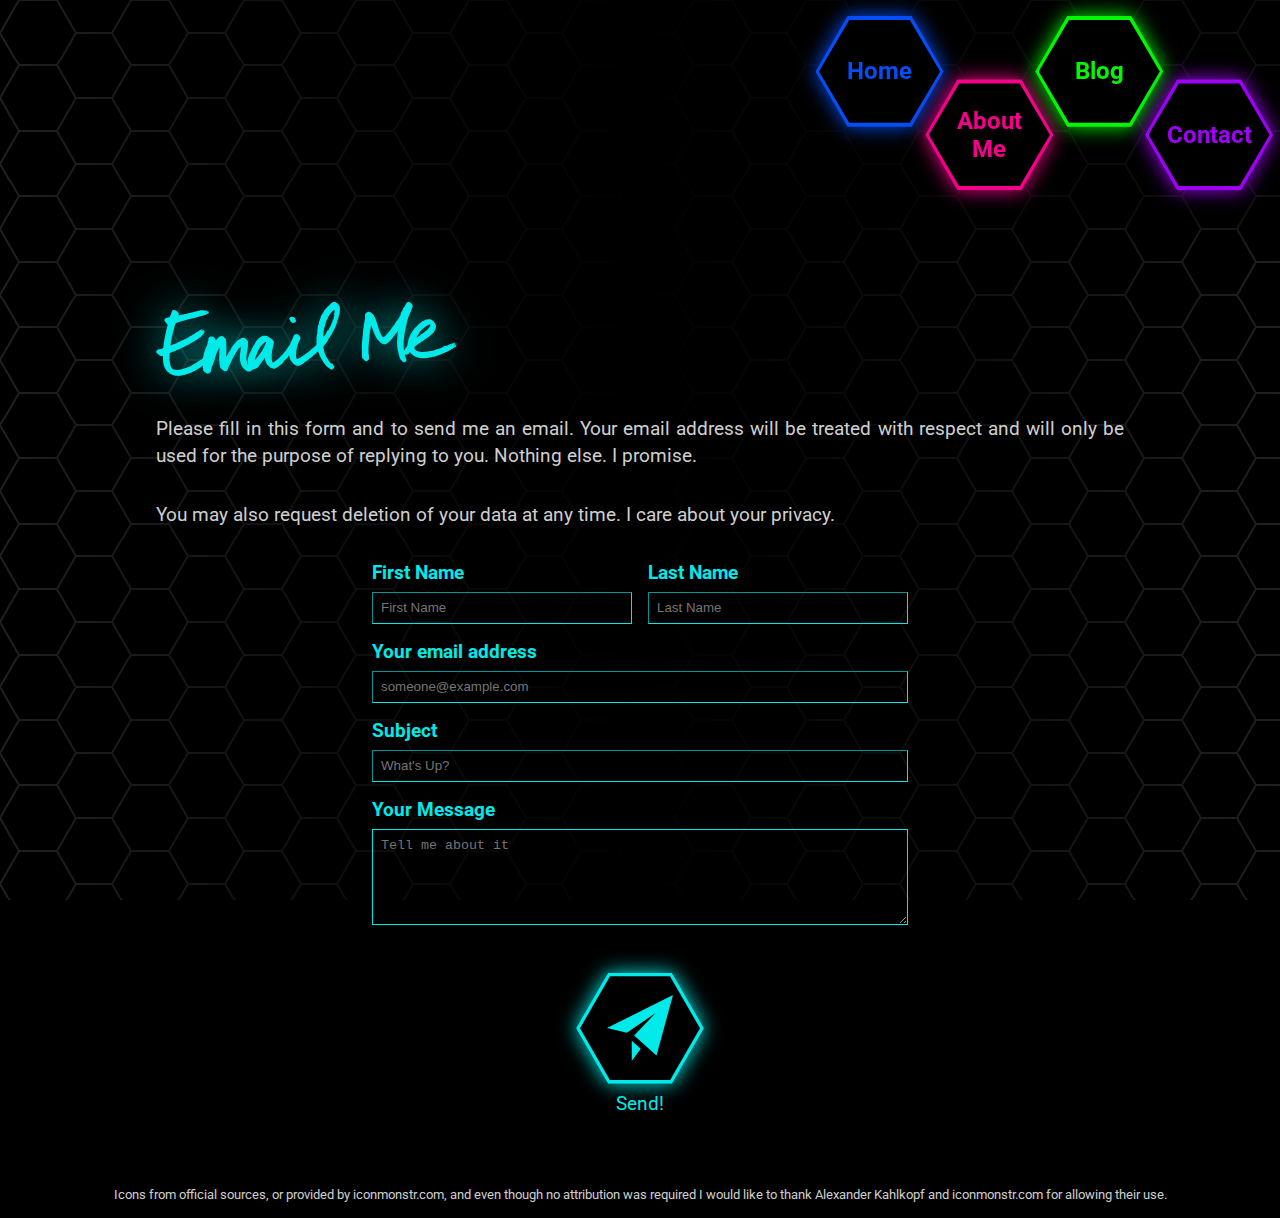
<file: email.html>
<!DOCTYPE html>
<html lang="en">

<head>
    <meta charset="UTF-8">
    <meta name="viewport" content="width=device-width, initial-scale=1.0">
    <link rel="stylesheet" type="text/css" href="css/colours.css" integrity="sha512-IEmo8TAxt7dgDq4nrZbz/8/RETbDNrnkrVMK3/HRkKfCIi7jPeH7YrZGwJPIU/DL5b0HFoP7h4DjXpmB1QiCJA==">
    <link rel="stylesheet" type="text/css" href="css/style.css" integrity="sha512-AaOca495Tm6Dz2sbqWkHiU9MXZSBbTQxplSTMjG+htafDDeOc/TWfkB2FsBiIU17AQEuJeGkPKd010FmOJttAQ==">
    <link rel="preconnect" href="https://fonts.googleapis.com">
    <link rel="preconnect" href="https://fonts.gstatic.com" crossorigin>
    <!-- Subresource Integrity is not implemented for google fonts because it is not supported.  The response is dynamic based on User Agent - see https://github.com/google/fonts/issues/473 -->
    <link href="https://fonts.googleapis.com/css2?family=Roboto&display=swap" rel="stylesheet">
    <title>Email</title>
    <script src="js/script.js" integrity="sha512-m10EOUGb64pawJCkQD7QocW+nXuFvNEpicOhPftzRUb/36MpFiUz6UllSgQEk3UyOz0XSp1kfE74JrKMBYB7+w=="></script>
    <style>
         :root {
            --page-theme-foreground: var(--aqua-2);
            --page-theme-background: var(--aqua-3);
        }
    </style>
</head>

<body>
    <svg class="defs-clip-svg">
        <defs>
            <clipPath id="clip-hex-horizontal-square" clipPathUnits="objectBoundingBox">
                <polygon points="0 0.5, 0.25 0.066667, 0.75 0.066667, 1.0 0.5, 0.75 0.933333, 0.25 0.933333" />
            </clipPath>
            <clipPath id="clip-hex-horizontal-preshaped" clipPathUnits="objectBoundingBox">
                <polygon points="0 0.5, 0.25 0, 0.75 0, 1.0 0.5, 0.75 1, 0.25 1" />
            </clipPath>
        </defs>
    </svg>
    <header id="header">
        <div id="navbar">
            <!-- Hamburger Menu component (Mobile only)-->
            <div id="hamburger-drop-shadow" class="glow-aqua">
                <div id="hamburger-container">
                    <div id="hamburger">
                        <div id="hamburger-bar-1" class="hamburger-bar"></div>
                        <div id="hamburger-bar-2" class="hamburger-bar"></div>
                        <div id="hamburger-bar-3" class="hamburger-bar"></div>
                    </div>
                </div>
            </div>
        </div>
        <!-- Nav drawer (mobile) / Nav bar (tablet/desktop) -->
        <div id="nav-container" class="nav-up nav-transparent">
            <nav id="nav">
                <div id="close-button-container">
                    <div id="close-button">
                        <div class="close-button-bar-container">
                            <div id="close-button-bar-1" class="close-button-bar"></div>
                        </div>
                        <div class="close-button-bar-container">
                            <div id="close-button-bar-2" class="close-button-bar"></div>
                        </div>
                    </div>
                </div>
                <ul>
                    <li class="glow-blue">
                        <a id="nav-link-home" class="bg-blue-tablet hover-blue" href="index.html">
                            <div class="nav-link-inner fg-blue">Home</div>
                        </a>
                    </li>
                    <li class="glow-pink">
                        <a id="nav-link-aboutme" class="bg-pink-tablet hover-pink" href="aboutme.html">
                            <div class="nav-link-inner fg-pink"><span class="nav-break">About</span><span>Me</span></div>
                        </a>
                    </li>
                    <li class="glow-green">
                        <a id="nav-link-blog" class="bg-green-tablet hover-green" href="blog.html">
                            <div class="nav-link-inner fg-green">Blog</div>
                        </a>
                    </li>
                    <li class="glow-purple">
                        <a id="nav-link-contact" class="bg-purple-tablet hover-purple" href="contact.html">
                            <div class="nav-link-inner fg-purple">Contact</div>
                        </a>
                    </li>
                </ul>
            </nav>
            <div id="nav-menu-modal-overlay"></div>
        </div>
    </header>
    <main>
        <article id="email">
            <div class="alignment-container column-row full-width">
                <!-- SVG Vector Handwriting Heading -->
                <h1>
                    <svg id="svg-email" class="svg-heading fill-auto glow-aqua-text" aria-labelledby="svgtitle-email" role="img" width="300.927" height="74.0009" version="1.1" viewBox="0 0 300.927 74.0009" xmlns="http://www.w3.org/2000/svg">
                        <title id="svgtitle-email">Email Me</title>
                        <g transform="translate(-9.44 -8.08116)">
                            <path d="m32.0711 82.0444c-1.14533-0.020191-2.28207-0.263522-3.42068-0.213084-0.789153-0.289084-1.69707-0.557612-2.58996-0.718725-0.837168-0.461334-1.67881-0.767685-2.4989-1.23684-0.767026-0.274752-0.822484-1.26219-1.63809-1.19026-0.680523-0.832975-1.72024-1.24313-2.18147-2.26279-0.573155-0.804495-1.24459-1.57054-1.54619-2.53218-0.402415-0.953075-0.744153-1.92787-1.02131-2.89933-0.359405-0.970374-0.331469-2.07906-0.556227-3.11374-0.118263-1.06977-0.145915-2.16808-0.219992-3.19951-0.207625-0.911247 0.606277-2.57972-0.805313-2.64429-0.892199 0.12082-2.16668 0.215235-2.75988-0.627762-0.598983-0.439417-0.970551-1.05992-1.63578-1.22642 0.07044-1.20996-2.51099-1.60507-1.37897-2.72388 0.467628-0.703191 0.786505-1.65028 1.71608-1.89442 0.931551-0.0037 1.81418-0.474562 2.73313-0.563643 0.838456-0.414924 2.34096-0.172869 2.48888-1.40336 0.332705-1.1173 0.196019-2.32566 0.393626-3.47812 0.254819-0.93856 0.134493-1.99395 0.475915-2.94567 0.164045-0.961565 0.308434-1.90238 0.452772-2.85458 0.14326-0.986937 0.3958-1.94424 0.523092-2.93485 0.315395-1.02283 0.292463-2.19118 0.799133-3.12384 0.69641 0.122339-0.317188-0.941863 0.199138-1.37805 0.210565-1.27887 0.643776-2.50902 0.911577-3.77026 0.38638-0.812903 0.581633-1.74425 0.551775-2.61819-0.777773-0.340294-0.876883-1.42137-1.67897-1.77073-0.531834-0.440965-0.742056-1.12139-1.24444-1.70252-0.772273-0.764785 0.05549-1.90474 0.667225-2.50212 0.520123-0.551775 1.36968-0.566224 1.90614-0.727141 0.264639 0.174778 0.48314-0.132971 0.687527-0.238063-0.726756-0.572971 0.914018 0.741219 0.626424-0.204864 0.244786-0.135119 1.04887-0.176095 0.881119 0.105941 0.604835-0.262041 0.719607-1.58132 1.20612-2.29112 0.198734-0.959581 0.528054-1.93908 0.900493-2.8837 0.288607-0.994222 0.659533-2.02499 1.84069-2.11956 0.985034-0.459979 1.70354 0.382532 2.61857 0.463168 0.608572 0.833303 1.78452 1.37188 2.33525 2.03224 0.220288 0.780769 0.674629 1.68973 0.335819 2.59594 0.207732 0.463651 1.47666-0.231852 1.98422-0.251121 1.12493-0.2672 2.24916-0.531481 3.39361-0.725406 1.05754-0.373882 2.1847-0.501491 3.25141-0.80611 0.972267-0.341864 1.97255-0.610467 2.97539-0.403788 0.428213-0.781459 1.90954-0.15802 2.32998-0.741693 0.569554 0.03252 1.08334-0.466021 1.76753-0.527266 0.960962 7.22e-4 1.72921-0.42482 2.66002-0.347251 0.396939-0.434258 1.40904-0.858124 1.60011-0.330004 0.903883 0.03069 1.46276-0.8628 2.4719-0.685696 0.868068-0.316736 1.27286-0.175914 2.10133-0.09026 0.594608 0.356917 1.57145-0.682189 1.49401 0.399548-0.03295 0.287167 0.09551 0.529073 0.605391 0.205124-0.08496-0.228245 0.820872-0.309002 0.152853-0.604318 0.678004-0.475974 0.87371 1.23357 1.48685 0.257238 0.416595-0.116329-0.422289 1.38669 0.346394 1.05602-0.119961-0.562181 1.05983 0.120752 1.3373-0.02789-0.0083 0.543668 0.05976 1.00765-0.159022 1.32232 0.69567-0.241325 0.666376 0.08851 0.08284 0.331899-0.489111 0.625234-1.38526 0.215481-1.8163 1.01501-0.893868 0.31676-1.53748 0.650222-2.40559 0.927063-0.65137 0.501808-1.66166 0.148262-2.33049 0.652967-0.865384 0.401948-1.92987 0.461285-2.8672 0.777956-1.53912 0.553861-3.17217 0.766955-4.70551 1.32785-1.09361 0.319015-2.21604 0.385547-3.3007 0.855743-0.922502-0.195516-1.8767 0.565984-2.86303 0.549854-1.01445 0.316253-2.09766 0.537958-3.13908 0.868536-1.24058 0.309453-2.48818 0.59679-3.67632 1.08193-1.29885 0.19082-2.49413 0.766337-3.74146 1.15312-0.899885 0.395848-2.09768 0.502585-2.36551 1.67253-0.271023 1.01333-0.767484 1.83354-0.962179 2.84598-0.151759 0.940779-0.396242 1.76132-0.590109 2.63519-0.38892 1.04456-0.574134 2.16968-0.985934 3.21196-0.0523 1.06986-0.518297 2.03905-0.610229 3.08746-0.207162 1.00098-0.411934 1.97635-0.582869 2.98197-0.101101 1.12601-0.596038 2.17294-0.621337 3.31703 0.06396 1.06662-0.598771 2.01693-0.454759 3.04731 1.09232 0.171541 2.04895-0.679484 3.08987-0.977564 0.89455-0.498693 1.89159-0.583831 2.74947-1.10394 0.806453-0.465151 1.85795-0.613468 2.55622-1.2777 1.01132-0.340488 1.89881-0.803115 2.81338-1.33681 0.991003-0.387409 1.9881-0.749422 2.87893-1.35998 1.1257-0.589822 2.26641-1.17424 3.38321-1.76023 0.999558-0.494602 1.99926-1.06933 2.93471-1.52976 0.339333 0.114083 1.0984-0.978551 1.6755-1.2096 0.62319-0.24982 1.2689-0.885994 1.89228-0.969858 0.720619-0.768077 1.74978-1.12675 2.54968-1.7967 0.819655 0.04695 1.00104-0.877065 1.89641-0.897347 0.234433-0.657021 1.18109-1.04658 1.73907-1.21707 0.378476-2e-3 0.04046-0.380906 0.725517-0.212044 0.491101-0.183051 0.691563-0.424585 0.67918 0.109121 0.529462-0.154153 0.749937-0.522842 0.478539 0.154877-1.15722 0.08699 0.360037 1.15277 0.748681 0.306587 0.377938-0.144047 1.11357 0.454994 0.712067 1.0932 1.28532 0.290282 0.24973 1.41984-0.12513 2.08575-0.684028 0.82071-1.2653 1.62579-1.88987 2.487-0.693214 0.711989-1.4596 1.2312-2.25408 1.7232-0.513309 0.610885-1.42168 0.904085-2.03052 1.40566-0.862489 0.664087-1.80361 1.19363-2.73853 1.73189-0.925821 0.547033-1.9321 0.865072-2.68574 1.64246-0.947065 0.520165-1.74591 1.24827-2.76518 1.69496-0.916717 0.30481-1.66589 0.974229-2.5883 1.24838-0.856414 0.673029-1.99658 0.89403-2.89755 1.52366-1.04844 0.370542-1.88711 1.07734-2.9303 1.38266-1.02292 0.368513-1.91037 0.998208-2.92109 1.40554-1.0073 0.345939-1.98655 0.834244-2.92676 1.36095-1.07765 0.09662-2.10118 0.685243-3.05383 1.06313-0.898821 0.174181-1.62502 0.787558-2.42516 1.12071-0.276666 1.50509-0.285496 3.04358-0.249123 4.56331-0.182046 0.93053-0.155232 2.028 0.107226 2.95393 0.16941 1.04931 0.21155 2.13094 0.447932 3.16539 0.06659 1.03059 0.609039 1.94737 0.86335 2.9327 0.348841 0.89985 0.941777 1.64663 1.60699 2.27741 0.609604 0.439946 1.55359 0.798148 2.4001 0.872728 1.45446 0.08839 2.94289 0.203011 4.38398-0.05085 1.0267-0.335457 2.14074-0.34081 3.10337-0.861918 1.01542-0.420285 2.11681-0.538845 3.14666-0.920263 0.879146-0.37052 1.80707-0.622049 2.6894-1.04266 0.942392-0.454704 1.91098-0.817734 2.85416-1.29057 0.937266-0.655211 2.10187-0.886106 2.95316-1.63814 0.956486-0.426636 1.76607-1.04773 2.63856-1.5536 0.785529-0.566902 1.49856-1.24864 2.37582-1.69803 1.00101-0.45316 1.65508-1.44603 2.74306-1.67095 0.715047-0.587226 1.45167-1.41948 1.36363-2.55544 0.125044-1.04973 0.520785-2.01723 0.704233-3.04908 0.164505-1.09783 0.681775-2.09093 0.996137-3.15381 0.250901-0.990423 0.646198-1.85414 1.04101-2.79548 0.544233-0.893698 0.796164-1.91153 1.2261-2.86177 0.217573-0.963591 0.374304-1.91397 0.59437-2.88832 0.05013-1.00766 0.635427-1.94318 0.650318-2.9146-0.02273-0.937667 0.563706-1.88739 1.4313-2.2417 0.546038-0.05899 1.36345-0.237171 1.74808-0.02332 0.931106-0.543071 1.40777 0.445493 2.29722 0.555757 0.30336 0.582404 1.07783 0.725928 1.07704 1.46351 0.24777 0.454672 0.816958 0.491743 0.479049 0.992096 0.855753 1.21526 1.27974-0.646326 1.91087-1.15278 0.64353-0.768248 1.353-1.4859 2.20304-2.00367 0.930828-0.288929 1.90642-0.868538 2.96587-0.290145 1.06258 0.375327 1.7339 1.29004 2.54475 1.97609 0.921075 0.591014 0.802174 1.52089 0.969862 2.43044 0.212715 2.22448 0.09368 4.47112 0.296839 6.69742 0.01763 0.956362-0.121962 1.9352 0.01597 2.83157-0.02398 1.30721-0.117417 2.61306-0.17792 3.91648-0.133378 0.760076-0.217216 2.01446 0.112924 2.53889 0.647106-0.8198 1.11265-1.74065 1.52356-2.68247 0.474956-0.828031 1.01243-1.75585 1.59233-2.41918-0.422976-0.481856 0.97203-0.839225 0.912774-1.48505 0.940801-0.590071 0.614427-2.03844 1.47609-2.78317 0.315384 0.120892 0.307897 0.199383 0.216874-0.27421 0.574733-0.65708 1.07627-1.44882 1.66226-2.12626 0.623798-0.81991 1.19289-1.67071 1.99037-2.41737 0.382182-0.941698 1.45994-1.34098 2.04067-2.14985 0.971142-0.958667 2.21219-1.6523 3.48437-2.11928 0.924973-0.222209 1.95624-0.653913 2.85969-0.15866 0.98883 0.291154 2.00988 0.724387 2.52609 1.6823 0.76434 0.635666 1.38306 1.3475 1.31086 2.38578 0.0665 1.01535 0.0738 1.97898 7e-3 3.00235 0.0766 0.972985-0.18685 1.80494-0.13473 2.69835-0.30387 1.0257-0.43025 2.1044-0.50428 3.16382-0.19928 1.0745-0.33917 2.18684-0.56942 3.23867-0.277583 1.1041-0.363861 2.24029-0.36618 3.3671 0.1999 0.875354-0.09633 2.02304 0.39376 2.93821 0.24788 1.10663 0.12661 2.26887 0.54989 3.34143 0.35264 0.308199 0.60004 1.62804 0.97779 1.31952-0.26448-1.12765-0.59424-2.24234-0.74716-3.39403 0.23786-1.06701-2e-3 -2.15138 0.1739-3.20143 0.31016-1.0145 0.99349-1.78026 1.07826-2.83858 0.0504-0.354885 1.07671 0.101767 0.2948-0.261158-0.37544-0.721893 0.51246-1.64821 0.69539-2.38514 0.90547 0.08071-0.0764-0.310675 0.40964-0.791727 0.45495-0.812391 0.6496-1.82642 1.34262-2.50063 0.0446-0.881502 0.78735-1.67407 1.22014-2.46628 0.11716-0.575974 0.86751-1.49987 1.22988-2.24914 0.79581-0.536176 0.61045-1.68286 1.35521-2.32029 0.52118-0.937603 1.19512-1.74984 1.74621-2.67122 0.97881-0.971927 1.84859-2.06274 3.02882-2.80994 0.64251-0.607202 1.35454-0.567311 1.74808-1.11001 1.03747-0.449403 2.13347-0.512444 3.2694-0.45222 1.01281-0.125426 1.95676 0.137569 2.77658 0.702151 0.81867 0.676467 1.6404 1.4346 2.54367 1.98193 0.93261 0.343542 1.66204 0.856288 2.27818 1.57035 0.58881 0.867608 1.60267 1.67487 1.01143 2.86467-0.113 1.10141-0.45102 2.12957-0.5928 3.22-0.32796 0.899264-0.40174 1.88194-0.55916 2.85007-0.26124 1.10151-0.78458 2.239-0.56842 3.40319-0.30381 1.06843-0.36832 2.16664-0.32772 3.28818 0.0813 2.27085-0.13451 4.65267 0.77597 6.78995 0.95869 0.723493 1.75451-0.716323 2.59089-1.02438 0.57008-0.655306 1.42931-0.954844 1.99172-1.587 0.78839-0.642337 1.54849-1.3598 2.32474-1.98761 0.57573-0.623128 1.38013-1.07043 1.75981-1.90473 0.77174-0.546871 1.38388-1.23304 1.91657-1.96043 0.49295-0.793797 1.34769-1.30217 1.75399-2.1311 0.18439-0.77765 1.07695-0.333461 0.93152-1.25468 0.62607-0.95991 1.32279-1.82511 1.8672-2.82384 0.72047-0.469398 0.98858-1.33572 1.47427-2.06369 0.26698-0.512717 0.80268-0.558938 0.46751-0.955234 0.50934 0.06025 0.78296-0.367456 0.457-0.703742 0.7246-0.111207 0.18035-1.11804 0.72857-1.61518 0.57781-1.01826 1.02034-2.08877 1.52373-3.14415 0.49118-1.00875 1.13293-1.97437 1.33057-3.08755 0.29696-1.02624 1.04935-1.75051 2.15032-1.8453 0.97899-0.0073 1.93483-0.340342 2.66091 0.57774 0.9181 0.384283 1.2127 1.48256 1.68926 2.16717 0.70074 0.76265 0.32041 1.3586 0.0441 2.24394-0.25623 0.875753-0.86299 1.6301-1.19343 2.46773-0.56732 0.826182-0.80717 1.77079-1.03919 2.76066-0.0861 0.875863-0.96453 1.6857-0.72961 2.53136-0.55023 1.04339-0.35351 2.2822-0.77772 3.37032-0.33284 1.07565-0.19984 2.19504-0.32905 3.30886 0.088 1.06764-0.37599 2.16784 0.0551 3.20108 0.32331 0.768337 0.14345 1.8382 1.23412 2.15032 1.0397-0.17394 2.00497-0.904878 2.91993-1.44192 0.9576-0.515959 1.78612-1.26608 2.64379-1.92 0.85025-0.530365 1.77643-1.04406 2.5286-1.74395 0.76089-0.698272 1.87188-0.918658 2.49897-1.78236 0.66536-0.650401 1.48407-1.1575 2.21089-1.75369 1.15232-0.697216 1.95842-1.84919 3.08208-2.60011 0.74294-0.719201 1.64666-1.26273 2.383-2.02509 0.92507-0.67015 1.20316-1.64212 0.95387-2.70155-0.52259-0.86507-0.01-1.78639-0.1047-2.64506 0.21038-0.819888-0.29422-1.62145 0.0341-2.50819 0.0522-1.12502 0.19881-2.26656 0.40019-3.35839 0.19181-0.408492 0.98449-0.771812 0.38128-0.770957-0.0339-0.717793-0.14881-1.07531 0.11704-1.81071-0.11675-0.968121-0.081-1.99927 0.13875-2.96704 0.0849-0.908654 0.25035-1.89334 0.32249-2.73586 0.32728-0.557445-0.18816-1.02505 0.50986-1.27301 0.38882-1.04996 0.66108-2.12445 0.67276-3.24824 0.2267-1.0608 0.74048-1.93164 1.01741-2.85448 0.39968-0.835207 0.68501-1.72259 0.817-2.6813 0.2402-0.58439 1.18203-1.29852 1.3308-2.16374 0.55612-0.845566 0.95257-2.06988 1.73893-2.58323 0.0533-0.507064 0.24939-1.39678 1.02926-1.68559 0.11929-1.13824 1.49981-0.975102 1.49539-2.03944 0.836-0.0048 1.09432-1.535 1.66827-1.46799 0.52098 0.251607 0.41468-0.277566 0.15525-0.37 0.58738-0.262692 1.00333-0.847106 1.56457-1.27023 0.55803-0.42116 1.01286-1.38548 1.88005-1.68881 0.53693-0.275684 0.98798-0.82403 1.58733-0.834016 0.86011 0.0143 1.72861-0.073465 2.58164 0.047036 0.39954 0.660223 1.59336 0.682148 1.95198 1.56272 0.73186 0.729933 1.04245 1.75859 1.59375 2.63195 0.58517 1.0638 0.42914 2.33217 0.4613 3.50173 8e-3 0.98224-0.0263 1.88937-0.2624 2.79692-0.27305 0.862093-0.14899 1.73315-0.52386 2.63512-0.0752 0.584832-0.29982 1.24833-0.55257 1.5551 0.10894 0.390064-0.33537 0.914402-0.206 1.35636-0.48597 0.316746-0.32133 2.17332-1.25779 1.6758-0.15739 0.362376-0.4263 1.02558 0.23625 0.737488 0.31426 1.01526-0.53264 1.97242-0.60347 2.96778-0.45356 0.861659-0.71015 1.65196-0.98516 2.47204-0.39309 1.0269-0.73796 2.14108-1.38457 3.04839-0.50059 1.03951-1.04106 1.93763-1.69389 2.8124 0.60672 0.495684-1.02973 1.15923-0.83014 1.86904 0.65328-6.21e-4 -0.3468 1.03074-0.72385 0.91744-0.48172 0.69355-0.59571 1.54561-1.2473 2.18819-0.17893 0.884751-0.62664 0.99647-1.18069 1.7295-0.11897 0.274292-0.68708 0.95661-0.11224 0.698384-0.48688 0.736937-0.98983 1.45067-1.4482 2.15405-0.50695 0.835002-0.61175 1.38315-1.33744 2.11429-0.38947 0.335037-0.7672 0.367017-0.64777 0.865283-0.43864-0.0077-1.14896 0.356946-0.75069 0.73253-0.79042 0.151461 0.50927 0.363594-0.30875 0.493533-0.25423 0.312623-1.07682 1.27162-0.67172 2.08 0.23563 1.17944 0.49628 2.34853 0.76239 3.51831 5e-3 0.949183 0.69731 1.71723 0.86973 2.64871 0.43277 1.00065 0.77694 1.9685 1.26363 2.90867 0.74477 0.859725 1.05954 1.9938 1.85097 2.86451 0.41719 0.83765 1.11928 1.52648 1.65326 2.37365 0.62311 0.918978 1.36115 1.65852 2.53283 1.67951 0.58297 0.262064 1.24244 0.767244 0.62275 1.20523 0.78727 0.232899 0.2475 0.838923 1.16209 0.832009 0.21091 0.429415 0.0981 1.61883 0.0713 1.86463-0.69659-0.09893 0.0368 0.938396-0.79221 0.944767-0.79671 0.328832-1.19925 1.61547-2.25021 0.922835-0.97996-0.367747-1.86092-1.08631-2.71207-1.67824-0.85154-0.48753-1.34576-1.36612-2.1589-1.90964-0.57738-0.85323-1.42519-1.49194-2.00107-2.37156-0.60339-0.820507-1.09952-1.66479-1.63778-2.50606-0.63778-0.831157-1.08638-1.80124-1.67416-2.68372-0.33522-0.77943-0.84228-1.535-1.13975-2.27097-0.1535-0.8057-0.70169-1.44697-0.72867-2.27178-0.32711-0.68184-0.7262-1.32964-1.03974-2.02012-0.89211-0.27872-1.28552 0.65274-1.84511 1.17049-0.67057 0.885626-1.65276 1.41251-2.5002 2.12539-0.69767 0.672464-1.27655 1.48748-2.09085 2.05078-0.78135 0.450581-1.40627 1.21951-2.28236 1.46587-0.2585 0.795894-1.28003 1.02993-1.85155 1.58541-0.91619 0.467726-1.62417 1.34495-2.61269 1.74888-0.75139 0.672766-1.38357 1.50282-2.31469 1.96245-0.91553 0.59679-1.8886 1.00111-2.82772 1.52-0.91327 0.249499-1.92698 0.526596-2.86232 0.329096-0.89812-0.357686-1.90786-0.659089-2.56553-1.33335-0.91478-0.523025-1.47312-1.46419-2.22981-2.16736-0.84959-0.61348-1.30617-1.45221-1.70367-2.3925-0.36362-0.962516-0.63306-1.99369-1.02995-2.9077-5e-3 -0.397189-0.15601-1.96975-0.66102-1.30077-0.30145 1.11727-1.31137 1.87842-1.91977 2.78861-0.52036 0.979916-1.76185 1.2099-2.38506 2.07195-0.5395 0.95697-1.19141 1.80545-1.9556 2.6042-0.6975 0.712326-1.47155 1.27212-2.19527 1.99232-0.79589 0.648592-1.4703 1.48713-2.32432 1.99906-0.94586 0.377189-1.73928 1.12657-2.76849 1.26443-0.97811 0.50267-1.85048 0.632627-2.67143-0.07164-0.94889-0.06106-1.86196-0.117222-2.44112-0.96941-0.76264-0.613795-1.50106-1.30858-2.20717-1.97648-0.70778-0.826414-1.46864-1.64199-1.77105-2.7047-0.27387-0.911685-0.79052-1.75322-0.81644-2.7403-0.3058-0.619325-4e-3 -2.68388-1.08912-1.53415 2e-3 0.856304-0.8439 1.70958-1.51269 2.34474-0.61717 0.898446-1.29009 1.52602-1.77861 2.51963-0.55288 0.846735-1.28188 1.59357-1.84348 2.41765-0.66598 0.984847-1.46702 1.87739-2.4075 2.59862-0.84455 0.495682-1.84203 0.858725-2.87062 0.925583-1.19588 0.09354-1.83521 1.18725-2.91045 1.55951-0.70095 0.880901-1.8357 0.90173-2.86307 0.795686-1.34611-0.03784-2.13715-1.30751-3.19857-1.92694-0.734913-0.766533-1.56316-1.45185-2.16298-2.32256-0.513456-0.954066-1.19156-1.81717-1.55156-2.86292-0.481172-1.04698-0.764331-2.20084-0.914391-3.36421-0.353834-1.0534-0.202739-2.09161-0.308643-3.19236-2.3e-5 -1.36231-0.106433-2.74686 0.206851-4.07948-0.03464-1.30262 0.3903-2.55215 0.511915-3.84061 0.223185-0.931709 0.228358-1.89434 0.163766-2.82538-0.377182-0.853223-1.0604 0.747486-1.58544 0.924307-0.77548 0.584753-1.03067 1.61687-1.87928 2.05371 0.01961 1.10827-1.00768 1.65591-1.37147 2.62134-0.381153 0.789609-0.939171 1.55262-1.37856 2.34999-0.494775 0.988833-0.855913 2.19292-1.58125 2.99146-0.287251 0.952552-0.87667 1.75947-1.3402 2.63234-0.469398 0.997838-0.833975 1.84155-1.11855 2.87376-0.592695 0.679059-0.852605 1.62872-1.41203 2.33573-0.546567 1.02762-0.897483 2.0986-1.25391 3.21188-0.01267 1.14375-1.09412 1.65337-2.00732 1.93664-0.846211 0.582152-1.7621 0.08419-2.36678-0.589382-0.715837-0.517368-1.47615-0.768861-1.96362-1.39632-0.55421-0.876365-1.45929-1.56286-1.45498-2.70624-0.199022-1.00053-0.56038-2.03291-0.495033-3.05476-0.398303-2.13321-0.367454-4.32801-0.332011-6.49185-0.04211-0.96971 0.205119-2.04679 0.03334-3.06816 0.30519-1.15264 0.0015-2.40175 0.205705-3.59006 0.0338-0.600121 0.0743-1.95103-0.425648-2.08366-0.425471 0.872165-0.697667 1.6557-1.16834 2.5114-0.461075 0.985546-1.01762 1.9782-1.3145 3.00478-0.463955 1.10298-0.639039 2.27641-1.26836 3.2835-0.172753 0.938343-0.484056 1.88318-0.728179 2.7844-0.440054 0.750065-0.11588 1.9053-0.893144 2.52554-0.513022 0.996731-0.397481 2.14049-0.959001 3.07896-0.641659 0.820716-0.837424 1.82226-1.1468 2.80366-0.168176 0.790989-0.648439 1.76956-0.259661 2.34616-0.750126 0.585809-0.303561 1.51083-0.745034 1.94619-0.632897 0.613307-1.58416 1.04013-2.40863 1.24772-1.04873 0.125982-1.877-0.556995-2.71502-1.06006-0.996332-0.398148-1.4672-1.27248-2.12643-2.04141-0.473337-0.90948 0.232839-2.04664-0.390775-2.98611-0.06545-0.725902 0.05106-2.36108-1.00081-1.32789-0.969472 0.55192-1.76923 1.33627-2.70308 1.93579-0.766845 0.663961-1.74578 1.06834-2.52828 1.69841-0.885788 0.539603-1.78905 1.0974-2.75335 1.52246-0.974172 0.62126-2.12338 0.813582-3.13363 1.35604-0.968753 0.226133-1.85066 0.76062-2.82592 0.996473-0.904617 0.345037-1.82828 0.790016-2.78353 1.03742-1.65976 0.502938-3.37361 0.79509-5.07339 1.09969-0.519869-0.123095-0.969271 0.193681-1.45235 0.112303zm105.209-15.4397c-0.2018-0.313273-0.22033 0.168175 0 0zm-28.2927-1.19679c0.73639-0.824248 1.52089-1.61206 2.12249-2.52477 0.37728-0.421503 0.74686-0.214295 0.54756-0.799343 0.63386-0.355629 0.33087-0.863526 1.0195-1.10923-0.056-0.574192 0.86407-0.140414 0.49017-0.925143 0.43684-0.836924 1.04702-1.25521 1.40539-2.03374 0.15562-0.670888 0.98764-0.164047 0.68711-0.631723 0.45353-0.31191-0.20457-0.851865 0.46571-1.05545 0.18662-0.777642 0.83055-1.52925 1.17459-2.34032 0.0968-0.31348 0.26846-0.627933 0.26847-0.09759 0.37135 0.114743 0.27602-0.750864 0.46985-0.822123-0.12532-1.0221 0.96995-1.91986 1.24168-2.93088 0.38653-0.597081 0.60619-1.27175 0.76659-1.95938-0.73245-0.536309-1.64969 0.213442-2.10949 0.809041-0.87143 0.496259-1.35129 1.46608-2.09399 2.08015-0.85274 0.502814-1.2503 1.46232-1.83139 2.23615-0.42416 0.94941-1.01405 1.62495-1.47423 2.52913-0.64757 0.612368-0.60878 1.61665-1.25729 2.28488-0.38975 0.925408-0.49626 1.83667-1.01365 2.71703-0.4573 0.918187-0.84481 1.88566-1.02766 2.90299-7e-3 0.617056-1.0379 1.67883-0.26609 1.99602 0.16098-0.07759 0.28469-0.207907 0.41468-0.325696zm1.09273-0.687927c-0.19153-0.319609-0.12765 0.297504 0 0zm6.24471-8.07117c0.52964-0.490739-0.19194-0.81382-0.19298-0.05441-0.32919 0.223069 0.012 0.250999 0.19298 0.05441zm-0.08471-0.808829c-0.29602-0.304774-0.18814 0.26629 0 0zm0.35658 0.0055c-0.0587-0.545848-0.23953 0.340857 0 0zm3e-3 -0.885528c-0.0212-0.293391-0.24008 0.269493 0 0zm-43.6881-1.08652c0.03739-0.803015-0.619378 0.354258 0 0zm45.4541-1.0546c-0.51065 0.102528 0.0378 0.699096 0 0zm0.27448-1.45886c-0.2154-0.322399-0.18853 0.311471 0 0zm-40.28-7.2c-0.284413-0.272221-0.146548 0.285131 0 0zm98.6137-1.3324c0.21992-0.590679 0.57383-1.41293 1.19471-1.2476 0.70385-0.168501-0.15081-0.482946 0.57558-0.859823 0.80304-0.311412 0.53566-1.25661 0.90013-1.32549 0.1495-0.897397 0.397-1.68994 1.09211-2.35467 0.27854-0.125336 0.53116-1.61569 0.70377-0.990422-0.36701 0.420469-0.161 0.704257 0.32002 0.306372 0.65252-0.58322 0.33356-1.13368 0.83497-1.74972 0.49292-0.216038 0.0928-1.0356 0.76499-1.12625-0.75349-0.454372 0.63902-0.367259 0.39696-1.07522 0.72178-0.0458-0.14374-0.47081 0.37893-0.762534 0.10122-0.492232 0.26764-1.54403 0.79198-1.3272 0.16837-0.378876 0.29348-0.942787-0.28794-0.788685 0.5765-0.20532 0.42807-1.21452 1.00013-1.0682 0.37434-0.425962 0.0671-1.11396 0.0377-1.14842 0.90319-0.01487 0.67991-0.83322 0.27407-1.18708 0.10103-0.784736 0.76643-0.920141 0.54303-0.325026 0.89558 0.0394 0.58352-1.29084 0.60897-1.64432 0.11592-0.605021 0.1583-1.71206 0.47621-2.03647 0.39693-0.09108 0.13762-0.968128 0.23655-1.20149-0.36766 0.03891-0.54607 0.759511-0.64116 0.01446 0.12469-0.415886 0.0219-1.14966 0.60059-1.24232-0.29088-0.495822 0.25516-1.41893 0.26317-1.7168-0.10683-0.555372 0.50861-1.46703-0.27875-1.60926-0.78289-0.553549-1.82254 0.858024-2.35359 1.46801-0.84502 0.703747-1.27347 1.74032-2.01679 2.52825-0.62209 0.858085-1.10283 1.81386-1.71017 2.67949-0.45555 0.94855-0.82069 1.92561-1.34905 2.84283-0.55745 0.952218-0.74899 1.98583-1.14991 3-0.29961 1.03032-0.6513 2.0485-0.90496 3.09585-0.2393 1.05874-0.5045 2.11637-0.80423 3.17436-0.19167 1.0089-0.3382 2.0129-0.49576 2.99619-0.0594 1.36742-0.22957 2.7295-0.31402 4.09624-0.11568 0.225054-0.093 1.01331 0.31173 0.58497zm8.70629-15.7076c0.2154-0.322399 0.18853 0.311471 0 0zm0.40592-2.35288c0.14615-0.866387 0.98479 0.477585 0 0zm-5.89628 13.591c-0.13524-0.253337-0.38578 0.388513-4e-5 -5e-6zm-127.23-0.184815c-0.141896-0.442202-0.61258 0.293535 0 0zm2.4-1.13333c-0.22107-0.171993 0.254165-0.971217-0.383791-0.586696-0.07222 0.210378 0.05464 0.901938 0.383791 0.586696zm-0.56-0.169795c-0.214183-0.378904-0.271499 0.538925 0 0zm0.52-0.790205c-0.121321-0.304694-0.244287 0.253306 0 0zm131.72-8.39528c-0.18237-0.41863-0.20216 0.275741 0 0zm-11.84-5.36472c-0.2154-0.322399-0.18853 0.311471 0 0zm0.08-0.8c-0.2154-0.322399-0.18853 0.311471 0 0zm12.84-1.6c-0.31421-0.288608-0.15257 0.290832 0 0zm-11.8-0.08c-0.19153-0.319609-0.12765 0.297504 0 0zm0.46788-0.677043c-0.2804-0.972817-0.34699 0.673924 0 0zm-116.674-0.54837c0.26603-0.953698-1.02395-0.101361-0.131846 0.07513l0.131848-0.07512zm0.606418-0.08479c-0.387119-0.525991-0.17861 0.155129 0 0zm116.48-0.123254c0.21246-0.75824-0.38784 0.159067 4e-5 -3e-6zm-117.082-0.650556c-0.764698-0.418535-0.310855 0.529409 0 4e-6zm0.900815 0.11568c-0.260668-0.08814-0.215069 0.148589 0 0zm0.861666-0.031667c-0.347378-0.295992-0.0411 0.270671 0 0zm115.6 0c-0.0212-0.293391-0.24008 0.269493 0 0zm-123.502-0.448333c-0.260657-0.08815-0.215078 0.148594 0 0zm3.62167 0.01305c-0.201799-0.313273-0.220325 0.168175 0 0zm-1.02967-0.626388c-0.409746-0.160793 0.242537 0.510811 0 0zm0.510016 0.181101c-0.247387-0.531861-0.418906 0.312121 0 0zm-3.44391-0.153675c-0.370159-0.516129-0.508478 0.295454 0 0zm1.96356-0.205755c-0.482136-0.496913-0.314681 0.464791 0 0zm2.28216 0.04349c-0.435023-0.17131-0.264885 0.291213 0 0zm121.238-1.32349c-0.20243-0.416581-0.16302 0.40159 0 0zm7.6 55.68c0.58194-0.416284-0.05 0.403628 0 0zm70.54-2.7373c-0.82815-0.380895-1.73896-0.930085-2.31669-1.70196-0.80097-0.592193-1.12413-1.47309-1.6162-2.30813-0.34584-1.0353-0.73943-2.03982-1.0342-3.08852-0.16606-0.892978-0.2657-1.856-0.52735-2.77475-6e-3 -0.953962-0.64198-1.75455-0.70901-2.73099-0.22055-0.879652-0.11103-1.79002-0.30365-2.6349-0.39744-1.08166 0.14897-2.20479-0.20836-3.22726 0.0482-0.966895-0.0725-1.94485 0.0512-2.93394 0.27234-0.942179-0.0838-1.99362 0.30882-2.87194-0.23696-0.957389-0.0194-1.79077 0.0901-2.7503 0.0477-0.966116 0.31726-1.96205 0.46494-2.85252-0.11585-0.470346 0.6779-2.04369-0.028-1.89816-0.42432 1.05629-1.36792 1.7957-1.86452 2.75108-0.86835 0.634631-1.10655 1.62741-1.77689 2.40737-0.6296 0.739416-1.12886 1.48326-1.68422 2.28106-0.67858 0.74626-1.27881 1.54438-1.94761 2.30338-0.90371 0.752354-1.54266 1.7664-2.49527 2.45724-0.67938 0.49995-1.37755 1.08058-2.18103 1.30874-1.04432 0.199435-2.13938 0.344928-3.18556 0.01889-1.02967-0.264492-1.78625-1.01768-2.63661-1.5692-0.67325-0.6582-1.44593-1.30724-1.98-2.08878-0.73891-0.542943-1.12845-1.55342-1.79529-2.2394-0.4241-0.968923-1.09706-1.77199-1.3722-2.79562-0.44741-0.993128-0.92596-1.98734-1.35249-2.97202-0.28255-0.675544-0.54867-1.35011-0.80743-2.01167-0.33613-0.830767-0.58777-1.71999-0.88873-2.54039-0.21741-0.615343-0.42695-1.62502-0.80068-1.89916-0.76156 0.852315-0.32893 1.87169-0.56518 2.87055-0.38549 0.864529-0.38653 1.82266-0.59715 2.74629-0.18498 1.01715-0.2345 2.04901-0.37606 3.07132 6e-3 1.03598-0.22135 2.03982-0.27728 3.07379-0.19094 0.950594-0.34881 1.88614-0.2748 2.83194-0.16972 1.00215-0.32803 1.99248-0.30923 3.01255-0.24227 1.79231-0.1353 3.61495-0.3348 5.40241 0.16622 2.4932-0.10161 5.04378 0.52334 7.48654-0.13241 0.917431 0.52702 1.92418 0.0283 2.7642-0.4407 0.70849-0.94243 1.60754-1.91766 1.89389-0.96138 0.565908-2.05346 0.248283-2.59392-0.652183-0.62497-0.755603-1.73654-1.1463-2.09961-2.00184-0.44604-1.10837-0.47526-2.33503-0.49832-3.52009-5e-3 -1.00473-0.10645-1.90454-0.0902-2.8799 0.1305-1.02468-7e-3 -2.00287-0.0955-2.98871-0.13325-0.960294 0.24953-1.88481 0.0533-2.71684-0.0229-0.983498 0.15281-1.90488 0.15735-2.86331-0.0343-1.04436 0.19255-2.04838 0.22996-3.04285 0.0369-1.01954 0.29628-2.09776 0.30513-3.16816-0.0116-1.22547 0.56345-2.41936 0.34817-3.63576 0.33133-0.999048 0.0748-1.96455 0.31205-2.98472 0.0936-1.29678 0.30983-2.59133 0.63926-3.8453-0.10602-1.07313 0.12363-2.16884 0.30156-3.23808 0.36051-1.0959 0.44161-2.23586 0.66123-3.35846 0.0929-0.986178 0.38726-1.84823 0.46146-2.79048-0.4037-0.60381-0.40738-1.28551-0.0434-2.0301-0.56472-0.410436 0.069-0.942624 0.20973-1.46071 0.67466-0.0298 0.79786-1.19081 1.57775-1.44333 0.83089 0.09664 1.28661-1.17632 2.00267-0.357342 0.80717-0.247193 1.57351 0.535071 2.26954 0.860375 0.5075 0.528549 1.23383 0.822109 1.72845 1.42344 0.36846 0.640545 0.83691 1.03416 1.16474 1.67345 0.43066 0.699084 0.69152 1.5049 1.179 2.22981 0.27186 0.890961 0.70105 1.72134 0.89005 2.61794 0.42351 0.99976 0.74271 2.0292 1.00254 3.07879 0.32469 1.02402 0.62286 2.00911 0.96945 3.00104 0.45007 0.972854 0.57005 2.04645 0.99508 3.04194 0.43199 0.888529 0.63857 1.91773 1.14562 2.79391 0.34845 0.857487 0.83886 1.6761 1.21495 2.54311 0.39787 0.814135 0.90988 2.00756 1.89307 1.97097 0.92088-0.536359 1.74306-1.2946 2.39382-2.09296 0.85186-0.776298 1.60087-1.62201 2.35567-2.45931 0.67002-0.700057 1.22955-1.53648 1.95318-2.23472 0.67257-0.852771 1.21875-1.78114 1.95434-2.62152 0.18297-0.877223 1.19115-1.24955 1.23992-1.87237 0.19515-0.735573 0.85214-1.11549 1.44611-0.774626 0.32687-0.514793-0.75131-0.414795-0.26197-1.05287 0.46235-0.816884 1.1201-1.01486 1.18433-1.9226 0.412-0.458799 0.84831-1.22098 1.00477-1.45762 0.5295 0.01198 1.39605-0.789968 0.86676-1.02776 0.87949-0.10472 0.96594-1.17348 1.45596-1.76847 0.27637-0.910904 0.69638-1.65034 1.26223-2.45394 0.082-0.69246 1.35167-1.63281 0.56484-2.07697-0.23836 0.241435 0.37561 0.678872-0.2193 0.515878-0.0762-0.838833 0.74778-1.34414 0.82264-2.20488 0.67276-0.466594 0.95986-0.555855 0.82749-1.41876 0.23697-0.848477 0.79617-1.4176 1.09429-2.2307 0.37419-1.06878 1.37856-1.20923 1.64493-2.30292 0.62485-0.756765 0.60098-1.83355 1.31734-2.56099 0.60314-0.769231 1.47667-1.26624 2.49405-1.21048 1.11384 0.032966 1.8562 0.870583 2.58193 1.57512 0.69931 0.728434 0.90004 1.65345 1.36959 2.51683-0.14627 1.08364-0.76528 1.92121-1.1155 2.94847-0.44355 0.945872-0.40344 2.00001-0.99996 2.80641-0.49632 0.954391-0.72375 2.03061-1.28505 2.95916-0.31785 0.780993-0.71254 1.58732-1.00578 2.41785-0.2769 0.932784-0.59544 1.7894-0.90195 2.70218-0.38154 1.23988-0.59477 2.50867-0.84272 3.77846-0.2869 1.25093-0.44382 2.54273-0.91231 3.74675-0.20422 1.13246-0.32815 2.27183-0.59534 3.39105-0.17595 0.907969-0.36193 1.80151-0.46031 2.72925-0.32489 1.09053-0.24551 2.25872-0.57745 3.33645-0.19218 1.23957-0.0636 2.5346-0.42537 3.74178 0.0786 1.30054-0.10103 2.60578-0.0479 3.91375-5e-3 1.06722-0.0372 2.13703 0.13132 3.18778 0.1528 0.869172-0.11662 2.17109 0.65891 2.67934 0.57877-0.814291 0.97673-1.73076 1.40653-2.61301 0.4582-0.820013 1.27204-1.47705 1.56584-2.33528 0.44688-0.842545 0.0971-1.85781 0.45814-2.72266 0.45904-1.02526 0.21685-1.794 0.58848-2.79806 0.12561-1.03348 0.5347-2.05789 1.06781-2.93307-0.0627-0.69525 0.81364-0.923187 0.63592-1.61844 0.20212-0.946239 1.00563-1.55018 1.25702-2.41241 0.66518-0.625227 0.71433-1.2985 1.27275-1.97496 0.58861-0.77422 1.11054-1.24081 1.56208-2.10513 0.48373-0.904086 1.32446-1.54129 2.003-2.24475 0.80631-0.12468 0.804-0.734091 1.42841-1.31779 0.61285-0.360832 1.03621-1.07741 1.5457-1.56037 0.50543-0.207772 1.08243-0.247817 1.19867-0.949451 0.70409-0.145291 0.74084-0.855327 1.50851-0.800649 0.0289-0.492901 0.89092-0.307833 0.57387-0.768678 0.94384-0.306823 1.92952-0.57334 2.67976-1.2444 0.80462-0.75652 2.0084-0.408617 2.99743-0.741931 1.01876-0.08002 2.15499-0.120559 3.07933 0.345501 0.86231 0.342928 1.64118 0.884006 2.29402 1.56019 0.68738 0.80864 1.2615 1.67623 1.78661 2.59004 0.64249 1.13904 0.69534 2.49054 0.4971 3.75984-0.29698 1.15485-0.47191 2.38371-1.22129 3.34659-0.50337 0.835709-1.19295 1.52523-1.69271 2.35515-0.71492 0.699023-1.46478 1.40573-2.32056 1.92358-0.67996 0.702268-1.52631 1.17739-2.22432 1.81082-0.82601 0.580673-1.68336 1.21677-2.55037 1.82402-0.77584 0.701911-1.87771 1.01207-2.51085 1.8594-0.84716 0.571088-1.76348 1.08508-2.57712 1.74308-0.77531 0.715993-1.8154 1.03688-2.64886 1.66225-0.72818 0.80931-1.70394 1.33574-2.52853 2.02039-0.47747 0.262978-0.77059 0.791702-1.12457 1.20935 0.028 0.777087 0.0491 1.63647 0.67983 2.19563 0.63123 0.952682 1.64879 1.53058 2.72966 1.84135 1.71391 0.458293 3.49374 0.602393 5.26389 0.557974 0.85526 0.283628 1.82436-0.248264 2.82188-0.09338 0.99072-0.20348 2.01031-0.486777 3.05521-0.502542 1.17942-0.206134 2.34621-0.478255 3.53381-0.668705 0.63703-0.195879 1.52182-0.345394 1.83351-0.157821 0.38052-0.850727 1.73619-0.654439 2.51596-1.15513 0.9753-0.19445 1.98171-0.57832 2.85493-0.917328 0.92193-0.270771 1.97016-0.849687 2.95593-1.20745 0.80794-0.567737 1.8428-0.405927 2.52935-1.11403 0.93161-0.277589 1.88964-0.411178 2.61255-0.914108 1.00114-0.350022 1.91028-0.932805 2.94752-1.19657 0.54783-0.348713 0.81847 0.141141 1.2358-0.490021 0.66655-0.479522 1.45736-0.683934 2.17619-1.07978-0.0709 0.362755 0.11545 1.33645 0.31686 0.595274 0.40515-0.05909 0.29939 0.850213 0.9774 0.531026 0.15905 0.519412-1.21276 0.740541-0.15736 1.12102 0.24397 0.111368 0.5463-0.745966 0.53931-0.15318 0.98412-0.138608 0.31595 0.259559 0.12406 0.296834 0.48903-0.142612 0.73866-4e-3 0.5597 0.534969-0.4552 0.386657-0.30325 0.278459-0.0546 0.778163-0.594-0.09026 0.27716 0.422116-0.48962 0.435491-0.55416 0.158312-1.03236 0.977133-1.77782 0.950207 0.27045 0.562093-1.16339 0.247924-1.07063 0.896788-1.0609-3.51e-4 -1.7599 1.01839-2.58089 1.58066-0.48726 0.297457-0.99052 0.397318-1.01494-0.358576-0.45881 0.402217 0.0686 0.886782 0.0768 0.861647-0.99755 0.293305-1.80859 0.9802-2.81377 1.35546-0.79933 0.425816-1.65344 0.717965-2.48584 1.10465-0.99927 0.462998-1.985 0.754061-2.99527 1.19919-0.86952 0.551516-1.94667 0.652362-2.85214 1.1602-1.02001 0.158881-1.91323 0.754374-2.94408 0.841837-0.89706 0.347725-1.75555 0.551109-2.68972 0.703494-1.40272 0.283142-2.82541 0.512189-4.23584 0.797313-2.98484 0.712568-6.07755 0.587691-9.10991 0.323138-0.98982-0.202665-2.01566-0.279286-2.88633-0.86664-1.07254-0.06455-1.8668-0.809169-2.75871-1.29319-0.90365-0.601698-1.70959-1.35274-2.51243-2.0963-0.53241-0.42067-1.34561-2.02391-1.97452-1.01927-0.46277 1.05667-1.61693 1.83815-2.79123 1.95475-0.6917-0.04616-2.18782-0.728942-1.51581 0.591976 0.0883 1.19468 0.3882 2.26084 0.9197 3.31491 0.48883 0.6738 0.56521 1.76935 0.27723 2.25713 0.16137 1.22983-1.18881 0.970309-1.83589 1.4225-0.18905 0.0072-0.37958-0.01131-0.56464-0.039zm34.1-11.578c-0.1292-0.262156-0.33632 0.173147 3e-5 0zm12.96-2.92472c-0.19153-0.319609-0.12765 0.297504 0 0zm-4.98479-0.205626c-0.50879-0.700552-0.6066 0.369587 0 0zm2.47722-0.874374c-0.49943-0.251521-0.64694-0.221524-0.53757 0.276813 0.17515 0.03453 0.50231-0.08374 0.53757-0.276813zm2.90757-0.12c-0.29458-0.321948-0.30691 0.312954 0 0zm-3.23974-0.31957c-0.53204-0.551141-0.19781 0.222821 0 5e-6zm1.07974-0.08043c-0.1574-0.285517-0.33119 0.304947 0 0zm5.12-0.08c-0.24019-0.232473-0.38893 0.30299 0 0zm-4.77885-0.207822c0.10431-0.527912-0.51228 0.151769 0 0zm1.08285-0.04818c0.3128-0.968703-0.89807 0.270381 0 0zm4.16238-0.124c-0.0921-0.369743-0.19274-0.910012-0.29303-1.22-0.71283 0.168645 0.0683 0.586123-0.54458 0.739746 0.75087-0.04314 0.24815 0.966361 0.83761 0.480254zm1.50788-0.337946c0.63234-0.781014-1.14728-0.05143-0.21426 0.162032 0.0297 0.216851 0.23462-0.09567 0.21426-0.162032zm-4.3204-0.137474c-0.46651-0.874572-0.4996 0.962232 0 0zm0.10614-0.667091c-0.24298-0.628326-1.08966 0.363232-0.0848 0.142415l0.0674-0.04625zm0.72 0.08251c-0.29458-0.321948-0.30691 0.312954 0 0zm0.88-0.43749c-0.26421-0.30306-0.28269 0.393317 0 0zm-0.31053-0.22251c0.36726-0.752716-1.20554-0.861278-0.37631-0.182906-9e-3 0.188111 0.25864 0.440955 0.37631 0.182906zm0.39214-0.981934c0.25447-0.554576-0.78786 0.428115 0 0zm-36.9879-5.3198c0.95983-0.644184 1.88913-1.34272 2.87103-1.95633 1.02176-0.538485 1.85517-1.37221 2.78403-2.06599 0.92568-0.503597 1.73136-1.22684 2.55081-1.89907 0.84355-0.755263 2.00306-1.13185 2.59492-2.13336 0.54361-0.625225 1.29758-1.16914 1.76924-1.9372 0.48289-0.787278 1.15087-1.71822 1.09393-2.63463-0.75794-0.984047-1.90688 0.34222-2.82095 0.430654-1.0439 0.48718-1.97294 1.17294-2.87196 1.89504-0.89453 0.574531-1.66031 1.38525-2.39802 2.06411-0.92695 0.496787-1.3258 1.45593-2.02094 2.20218-0.52006 0.702234-1.10368 1.401-1.50232 2.14644-0.49054 0.619966-1.01496 1.37195-1.2235 2.04989-0.50992 0.331672-1.10587 1.78687-0.98325 2.00899l0.15693-0.170721zm-19.9737-15.9983c-0.27658-0.551737-0.21651 0.536255 0 0zm0.4-0.36c-0.48213-0.496916-0.31468 0.464788 0 0zm0.12-0.52c-0.0212-0.293391-0.24008 0.269493 0 0zm4.88864-8.46c0.50199-1.33351-0.81714 0.576551 0 0zm0.75136-1.45528c-0.22926-0.765767-0.43989 0.632712 0 0zm0.08-0.964722c-0.29602-0.304773-0.18814 0.266292 0 0zm0.72-0.96c-0.29602-0.304773-0.18814 0.266292 0 0zm0.0788-0.66c-0.39791-0.321449-0.1055 0.593431 0 0zm52.9612 36.82c-0.11762-0.298197 0.48354 0.199822 0 0zm-0.99783-1.3635c-0.37878-0.754015 1.21901-1.09768 0.40522-0.136294-0.0132 0.05944-0.41491 0.372609-0.40522 0.136294zm-1.18549-1.25604c-0.18193-0.437177 1.40065-0.806724 0.66332-0.211897-0.18571 0.08521-0.55017 0.734191-0.66332 0.211897zm-60.3767-17.6205c0.2154-0.322399 0.18853 0.311471 0 0zm-101.728-1.83739c-0.9108-0.479946-1.39437-1.3741-2.12374-2.05579-0.21111-0.763537-1.2847-1.44432-1.13199-2.31848 0.33527-0.860839 1.25136-1.44569 2.0583-1.77724 1.02696-0.2439 1.77499 0.344462 2.78766 0.421883 0.73906 0.431389 1.07672 1.17987 1.46585 1.93105 0.16664 0.760103 0.98516 1.86058 0.2275 2.46311-0.31468 1.09642-1.38764 0.744333-2.08941 1.18974-0.44597 0.01452-0.77977 0.463477-1.19417 0.145715zm105.706-4.23989c0.0774-0.797881 0.69492 0.344797 0 0zm2.26247-4.56272c0.19153-0.319609 0.12765 0.297504 0 0zm-191.28-2c0.215401-0.322399 0.188532 0.311471 0 0zm-0.82-1.25515c-0.450896-0.390487 0.840966 0.16976 0 0z" stroke-width=".08"/>
                        </g>
                    </svg>
                </h1>
            </div>
            <p>Please fill in this form and to send me an email. Your email address will be treated with respect and will only be used for the purpose of replying to you. Nothing else. I promise.</p>
            <p>You may also request deletion of your data at any time. I care about your privacy.</p>


            <!-- Email Form Component -->
            <div id="email-form-container" class="form-container">
                <form id="email-form" action="email.html">
                    <div class="alignment-container column-row">
                        <div class="label-and-input">
                            <label for="firstname">First Name</label>
                            <input type="text" id="firstname" name="firstname" placeholder="First Name" required>
                        </div>
                        <div class="label-and-input">
                            <label for="lastname">Last Name</label>
                            <input type="text" id="lastname" name="lastname" placeholder="Last Name">
                        </div>
                    </div>

                    <div class="label-and-input">
                        <label for="youremail">Your email address</label>
                        <input type="text" id="youremail" name="youremail" placeholder="someone@example.com" required>
                    </div>
                    <div class="label-and-input">
                        <label for="subject">Subject</label>
                        <input type="text" id="subject" name="subject" placeholder="What's Up?" required>
                    </div>

                    <div class="label-and-input">
                        <label for="message">Your Message</label>
                        <textarea id="message" name="message" placeholder="Tell me about it" required></textarea>
                    </div>
                    <!-- <input id="submit" type="submit" value="submit" -->
                    <!-- TODO Submit button replaced by below component, which should be implemented by javascript or something.  Button is not functional at all yet. -->
                    <figure>
                        <div id="hex-container-link-resume" class="hex-container icon rel grow glow-aqua">
                            <a class="hex-link" href="">
                                <div class="hex bg-auto">
                                    <div class="hex-inner bg-black">
                                        <svg id="svg-icon-send" class="svg-icon fill-auto" aria-labelledby="svgtitle-icon-send" role="img" width="24" height="24" version="1.1" viewBox="0 0 24 24" xmlns="http://www.w3.org/2000/svg">
                                        <title id="svgtitle-icon-send">Send</title>
                                        <path d="m24 0-6 22-8.129-7.239 7.802-8.234-10.458 7.227-7.215-1.754zm-15 16.668v7.332l3.258-4.431z"/>
                                    </svg>
                                    </div>
                                </div>
                            </a>
                        </div>
                        <figcaption>Send!</figcaption>
                    </figure>




                </form>
            </div>

        </article>
    </main>
    <footer>
        <p>Icons from official sources, or provided by iconmonstr.com, and even though no attribution was required I would like to thank Alexander Kahlkopf and iconmonstr.com for allowing their use.</p>
    </footer>
</body>

</html>
</file>
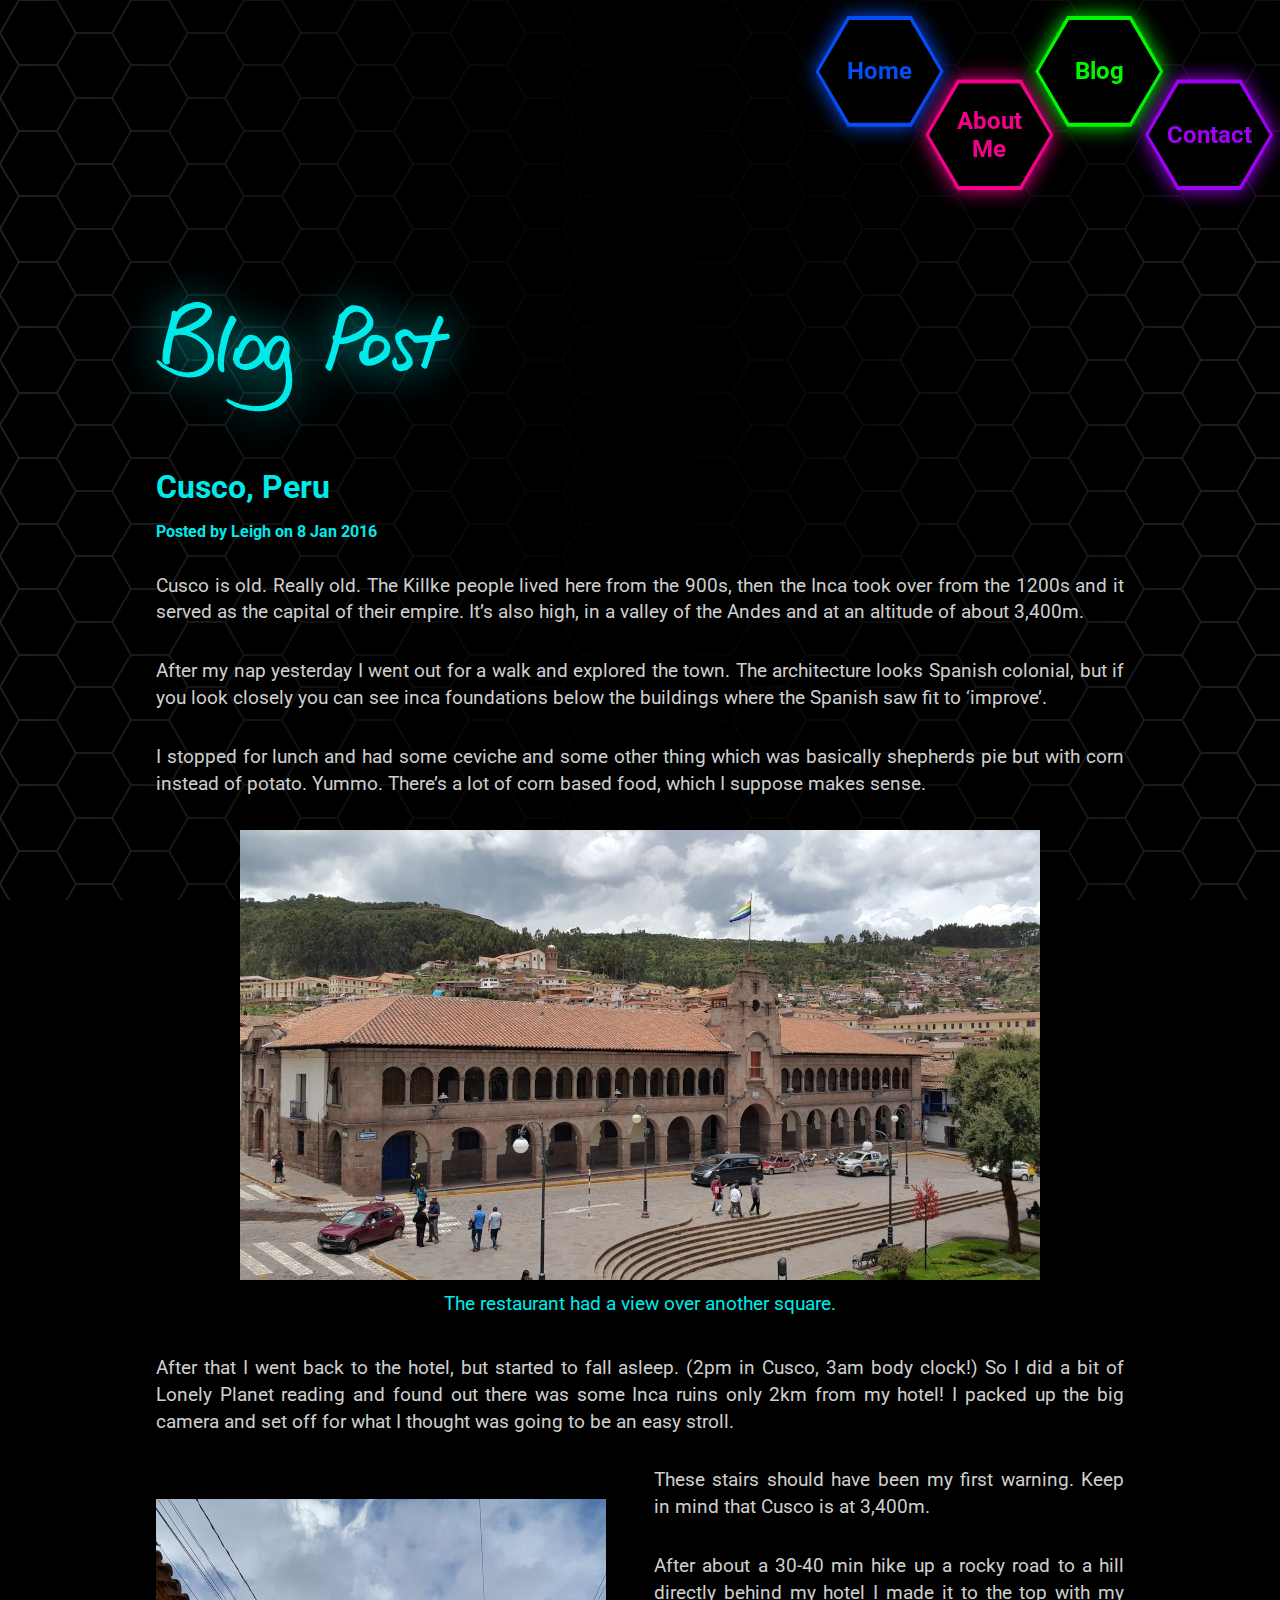
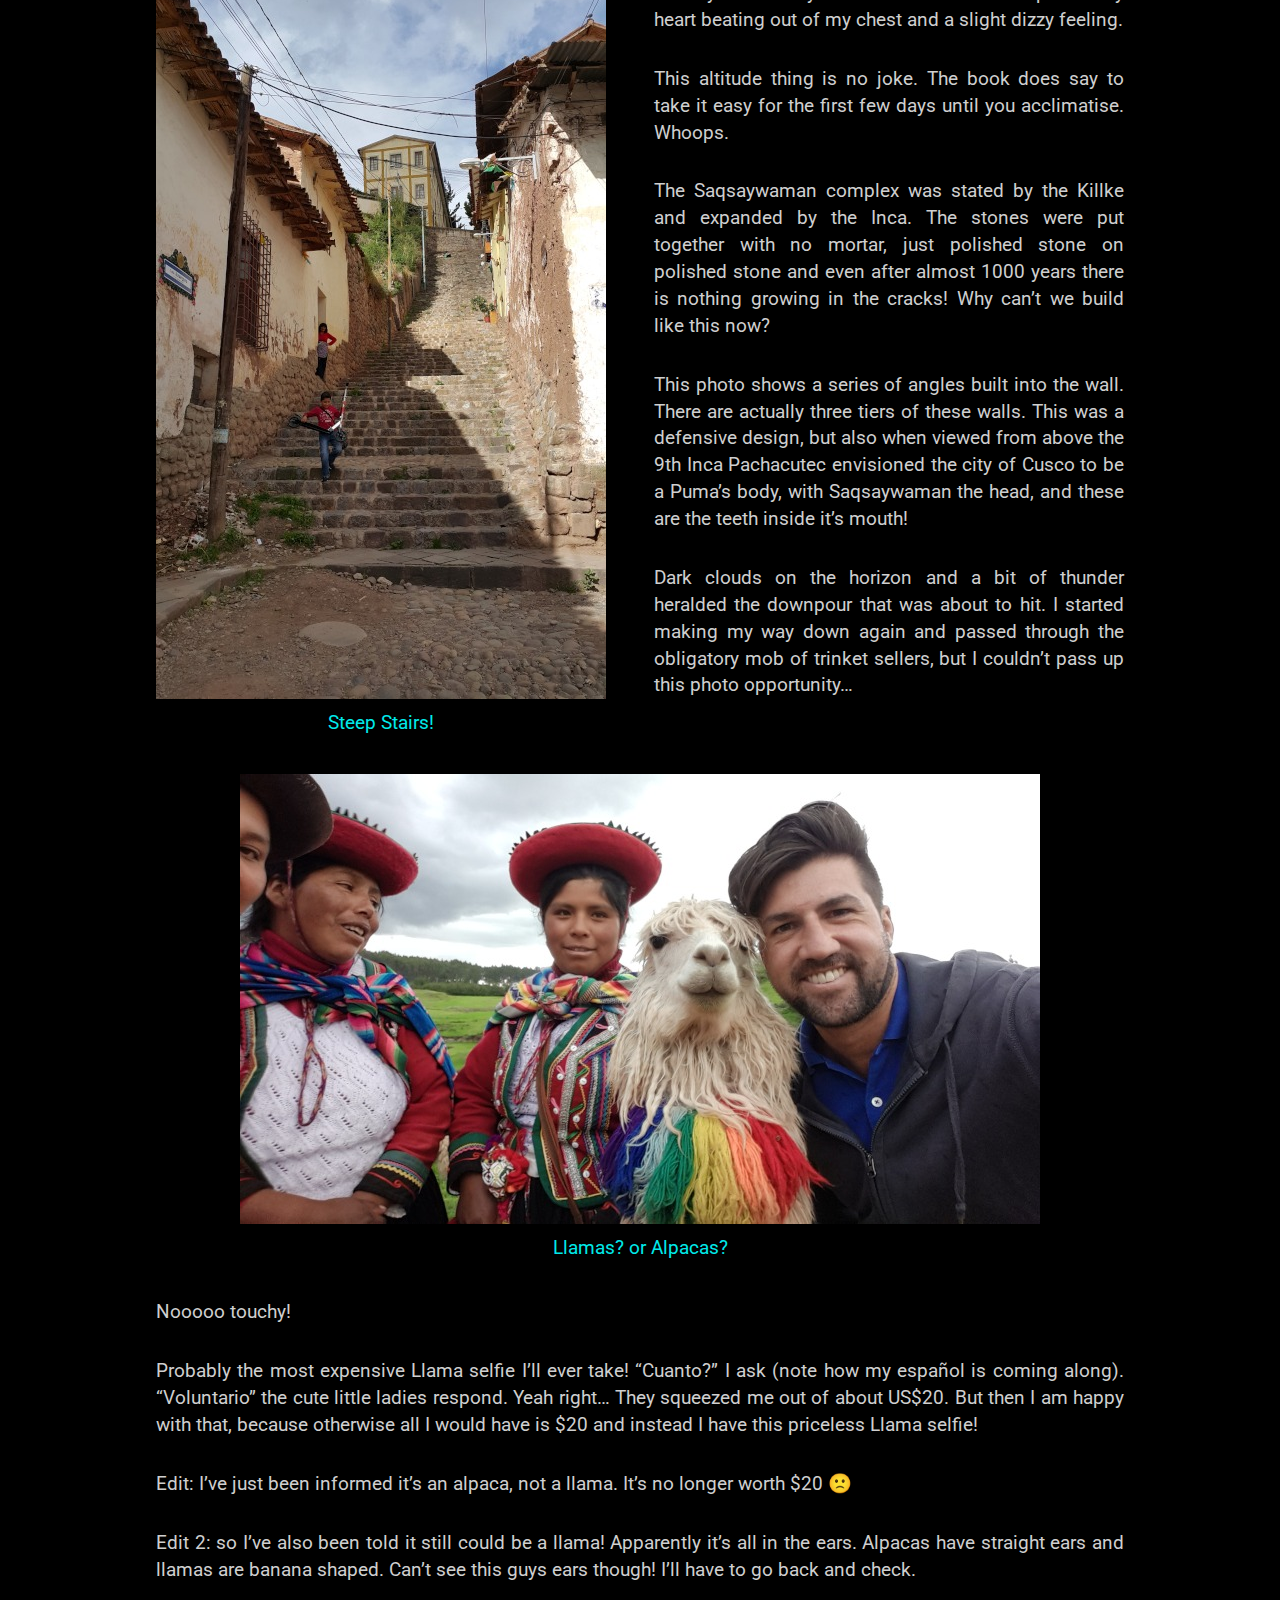
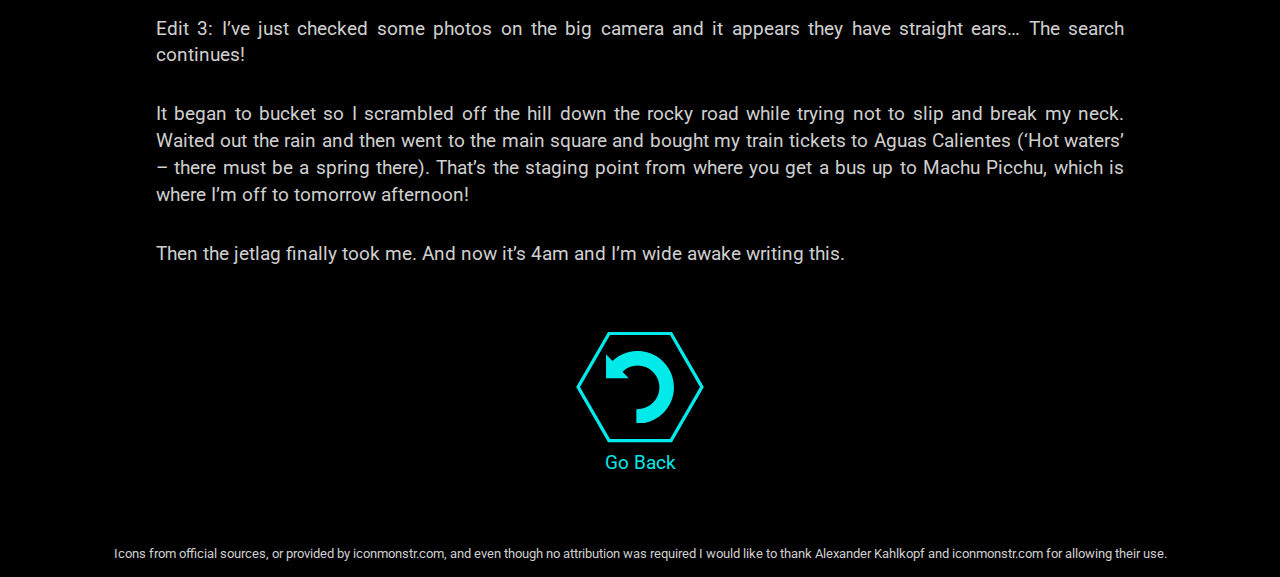
<file: blog/blog-post-1.html>
<!DOCTYPE html>
<html lang="en">

<head>
    <meta charset="UTF-8">
    <meta name="viewport" content="width=device-width, initial-scale=1.0">
    <link rel="stylesheet" type="text/css" href="../css/colours.css" integrity="sha512-IEmo8TAxt7dgDq4nrZbz/8/RETbDNrnkrVMK3/HRkKfCIi7jPeH7YrZGwJPIU/DL5b0HFoP7h4DjXpmB1QiCJA==">
    <link rel="stylesheet" type="text/css" href="../css/style.css" integrity="sha512-AaOca495Tm6Dz2sbqWkHiU9MXZSBbTQxplSTMjG+htafDDeOc/TWfkB2FsBiIU17AQEuJeGkPKd010FmOJttAQ==">
    <link rel="preconnect" href="https://fonts.googleapis.com">
    <link rel="preconnect" href="https://fonts.gstatic.com" crossorigin>
    <!-- Subresource Integrity is not implemented for google fonts because it is not supported.  The response is dynamic based on User Agent - see https://github.com/google/fonts/issues/473 -->
    <link href="https://fonts.googleapis.com/css2?family=Roboto&display=swap" rel="stylesheet">
    <title>Home</title>
    <script src="../js/script.js" integrity="sha512-m10EOUGb64pawJCkQD7QocW+nXuFvNEpicOhPftzRUb/36MpFiUz6UllSgQEk3UyOz0XSp1kfE74JrKMBYB7+w=="></script>
    <style>
         :root {
            --page-theme-foreground: var(--aqua-2);
            --page-theme-background: var(--aqua-3);
        }
    </style>
</head>

<body>
    <svg class="defs-clip-svg">
        <defs>
            <clipPath id="clip-hex-horizontal-square" clipPathUnits="objectBoundingBox">
                <polygon points="0 0.5, 0.25 0.066667, 0.75 0.066667, 1.0 0.5, 0.75 0.933333, 0.25 0.933333" />
            </clipPath>
            <clipPath id="clip-hex-horizontal-preshaped" clipPathUnits="objectBoundingBox">
                <polygon points="0 0.5, 0.25 0, 0.75 0, 1.0 0.5, 0.75 1, 0.25 1" />
            </clipPath>
        </defs>
    </svg>
    <header id="header">
        <div id="navbar">
            <!-- Hamburger Menu component (Mobile only)-->
            <div id="hamburger-drop-shadow" class="glow-aqua">
                <div id="hamburger-container">
                    <div id="hamburger">
                        <div id="hamburger-bar-1" class="hamburger-bar"></div>
                        <div id="hamburger-bar-2" class="hamburger-bar"></div>
                        <div id="hamburger-bar-3" class="hamburger-bar"></div>
                    </div>
                </div>
            </div>
        </div>
        <!-- Nav drawer (mobile) / Nav bar (tablet/desktop) -->
        <div id="nav-container" class="nav-up nav-transparent">
            <nav id="nav">
                <div id="close-button-container">
                    <div id="close-button">
                        <div class="close-button-bar-container">
                            <div id="close-button-bar-1" class="close-button-bar"></div>
                        </div>
                        <div class="close-button-bar-container">
                            <div id="close-button-bar-2" class="close-button-bar"></div>
                        </div>
                    </div>
                </div>
                <ul>
                    <li class="glow-blue">
                        <a id="nav-link-home" class="bg-blue-tablet hover-blue" href="../index.html">
                            <div class="nav-link-inner fg-blue">Home</div>
                        </a>
                    </li>
                    <li class="glow-pink">
                        <a id="nav-link-aboutme" class="bg-pink-tablet hover-pink" href="../aboutme.html">
                            <div class="nav-link-inner fg-pink"><span class="nav-break">About</span><span>Me</span></div>
                        </a>
                    </li>
                    <li class="glow-green">
                        <a id="nav-link-blog" class="bg-green-tablet hover-green" href="../blog.html">
                            <div class="nav-link-inner fg-green">Blog</div>
                        </a>
                    </li>
                    <li class="glow-purple">
                        <a id="nav-link-contact" class="bg-purple-tablet hover-purple" href="../contact.html">
                            <div class="nav-link-inner fg-purple">Contact</div>
                        </a>
                    </li>
                </ul>
            </nav>
            <div id="nav-menu-modal-overlay"></div>
        </div>
    </header>
    <main>

        <!-- Blog Article component -->
        <article class="travel-blog-article">
            <div class="alignment-container column-row full-width">
                <!-- SVG Vector Handwriting Heading -->
                <h1>
                    <svg id="svg-blogpost" class="svg-heading fill-auto glow-aqua-text" aria-labelledby="svgtitle-blogpost" role="img" width="294.238" height="109.278" version="1.1" viewBox="0 0 294.238 109.278" xmlns="http://www.w3.org/2000/svg">
                        <title id="svgtitle-blogpost">Blog Post</title>
                        <g transform="translate(-8.08255 -9.48275)">
                            <path d="m107.226 118.651c-1.00395-0.0909-1.98819-0.27763-2.99594-0.34924-1.06454-0.15652-2.13189-0.23883-3.20778-0.39992-1.19325-0.21369-2.36305-0.49246-3.56542-0.65317-1.00929-0.27153-2.00306-0.52353-3.03598-0.7365-1.05453-0.33406-2.16005-0.59111-3.21685-0.96064-1.12046-0.2591-2.21807-0.69499-3.2748-1.16084-0.987533-0.2368-1.88895-0.61451-2.70562-1.19054-1.07052-0.44613-2.06478-1.08796-3.10974-1.58677-0.858457-0.63662-1.73684-1.27675-2.62665-1.87734-0.230237-0.42222-0.802028-0.75878-0.36852-1.01751-0.07316-0.72756-1.17345-0.60318-1.27911-1.32612-1.01724-0.4065 0.925204-0.89313 0.999035 0.0469 0.309955-0.21363 0.7666-1.09743 1.12095-0.44023 0.815537 0.1911-0.229282-0.74684-0.63744-0.51457-0.65564 0.0111-0.414862-0.18852 0.09643-0.3441-0.544356-0.12917-1.10888-0.16622-0.188776-0.33416 0.890291 0.13861 1.13218 0.72103 1.95899 0.95525 0.912366 0.64047 1.87989 1.20312 2.92317 1.59887 0.909962 0.56173 2.00196 0.76497 2.90217 1.37902 1.11688 0.20738 2.12318 0.72591 3.23724 0.9514 0.854485 0.42432 1.92076 0.41108 2.66907 0.94138 0.459561 1.02533 2.06263 0.1605 3.0035 0.62744 1.06178 0.23718 2.05918 0.42678 3.13261 0.58572 1.21285 0.16035 2.42059 0.44057 3.63576 0.44044 0.6912 0.18426 1.37862 0.0415 2.10565 0.14247 0.49051 0.64704 0.70927-0.19036 1.1948 0.40605 1.01571-0.48104 2.26308-0.0615 3.35566-0.38663 1.16015-0.042 2.3208 0.01 3.47148-0.21592 0.89941-0.0466 2.12004-0.19915 2.79423-0.31201 0.71463-0.28363 1.49607-0.34115 2.28179-0.53539 0.24623-0.1512 1.14657 0.7585 1.10189-0.30856 0.78807-0.30895 1.75699-0.64319 2.30556-0.66247 0.72544-0.12515 1.82895-1.20146 2.27694-0.89396 0.34181 0.72854 0.51687-0.42595 0.72201-0.48736 0.30479-7e-3 1.10247-0.80217 1.1372-0.36974 0.25695 0.60384 2.18924-0.77798 0.99998-0.60438 0.75001-0.27372 1.25804-0.58385 1.76633-1.2029 0.50427-0.26149 1.0792-0.6525 1.37299-0.93965 0.39879-0.51327 0.90972-0.93749 1.51457-1.41815 0.4575-0.50035 1.14716-0.97941 1.27585-1.78962 0.80188-0.36342 1.22624-1.51538 1.77754-2.26355 0.62372-0.8661 1.03654-1.84458 1.43155-2.8185 0.52489-1.38181 1.12336-2.74334 1.38835-4.20698 0.5051-0.910143 0.40902-1.99648 0.62921-2.99022 0.11977-1.40025 0.24854-2.798 0.31792-4.20201 0.18037-0.967805-0.0803-2.05585 0.0173-3.08687-0.0265-1.6008-0.07-3.20877-0.26741-4.79762 0.0825-1.06562-0.23169-2.10701-0.30293-3.16878-0.23375-1.29919-0.30426-2.61833-0.65824-3.8857-0.14179-1.08248-0.41373-2.08487-0.56643-3.17378-0.41535-0.498354-0.78112 0.929759-0.90614 1.34666-0.39031 0.983446-0.98305 1.82594-1.40595 2.76112-0.78283 1.40089-1.92314 2.62269-3.28661 3.46764-0.98576 0.397727-1.93875 1.05335-3.06618 0.952044-1.14233-0.02952-2.29651 0.17895-3.38435-0.258049-1.27324-0.496819-2.30424-1.40843-3.50625-2.02911-0.86453-0.504837-1.40156-1.27298-2.0632-2.00744-0.71827-0.890046-1.35443-1.84666-1.84478-2.87058-0.38641-0.508295-0.48159-2.71474-1.41921-1.71326-0.29323 0.76101-1.11231 1.27335-1.52625 1.9586-0.94206 0.653587-1.72265 1.45496-2.6379 2.08115-0.8131 0.544482-1.58292 1.1945-2.44656 1.63447-1.00878 0.490823-1.91541 1.14098-2.98746 1.52688-0.97736 0.403884-1.97172 0.751654-2.98287 1.08201-1.05474 0.287356-2.10713 0.477744-3.21683 0.478232-1.00219 0.03096-1.98048 0.05336-2.97377-0.04994-0.9635-0.247657-1.95781-0.348438-2.89821-0.690735-0.926374-0.250087-1.77928-0.796284-2.6245-1.26448-0.825675-0.385472-1.53553-1.08418-2.24-1.49009-0.653084-0.850744-1.48971-1.57125-2.01997-2.48079-0.476945-0.964558-0.966475-1.89806-1.23045-2.95479-0.335719-0.764333-0.328329-1.54632-0.487822-2.29552-0.03545-0.976754 0.426315-2.00971 0.395805-2.87917 0.109402-1.06239 0.629218-2.04247 0.67656-3.12315 0.466776-0.786962 0.286645-1.73599 0.49813-2.59474 0.431581-0.691621 0.550083-1.48211 1.2832-2.01292 0.82468-0.842676 2.31637-0.0495 2.60922-1.49294 0.273994-1.10838 0.848421-2.16037 1.43334-3.13453 0.528937-0.930538 1.01783-1.94188 1.67004-2.77198 0.526963-0.908226 1.30819-1.58995 1.81535-2.5116 0.663856-0.780765 1.44842-1.50605 2.43606-1.82371 0.759535-0.71947 1.86005-1.24663 2.92646-1.47798 1.13309-0.240779 2.34302-0.222944 3.45658 0.08211 0.99742-0.121517 2.24357 0.0763 3.10427 0.687573 1.09769 0.518178 2.27842 0.846325 3.15768 1.75448 0.84422 0.784001 1.72205 1.54027 2.44917 2.42253 1.03893 1.03629 1.46326 2.49322 2.3467 3.64114 0.51549 0.868908 0.77161 1.79831 1.16069 2.70983 0.38828 0.573314 0.33608 2.05851 0.88496 2.10064 0.13778-1.14594 0.94672-2.03081 1.29909-3.10543 0.4943-0.941128 1.10489-1.80116 1.66937-2.67484 0.67713-0.799584 1.22275-1.78434 1.98057-2.46481 0.70584-0.653476 1.33075-1.37247 2.0802-2.01236 0.87761-0.714264 1.71808-1.56399 2.82819-1.90265 0.88054-0.617031 2.17566-0.406945 3.01569-0.846306 1.12886 0.311826 2.34571 0.283851 3.42349 0.774404 0.85857 0.496994 1.87351 0.654996 2.4858 1.44121 0.89689 0.229381 1.56555 1.07612 2.15048 1.60009 0.70121 0.594546 1.27749 1.37823 1.80902 2.13966 0.48099 1.12058 1.14243 2.1918 1.33209 3.41805 0.27823 1.16835 0.36092 2.37261 0.56162 3.5489 0.25211 1.1596-0.36716 2.22175-0.26301 3.37172 0.37322 0.856701-0.42951 1.94851-0.43951 2.98011 0.20774 0.984661-0.18795 2.09271 0.376 3.00845 0.18052 0.963727 0.29249 1.95055 0.42494 2.92673 0.11082 1.31844 0.42724 2.61173 0.65875 3.91319 0.17543 1.03941 0.36091 2.093 0.49755 3.15173 0.25566 1.12483 0.38739 2.2459 0.4873 3.38946 0.34329 1.05731 9e-3 2.08822 0.40663 3.01739 0.10744 2.05244 0.0645 4.12594 0.37996 6.15946-0.2308 1.04727-0.0818 2.16753-0.20716 3.24223-0.0736 1.58869-0.44449 3.13587-0.55814 4.71799-0.22109 1.03583-0.48569 2.0451-0.85502 3.04279-0.3665 1.08231-0.70088 2.14837-1.17921 3.18174-0.38908 1.05669-0.91295 2.04742-1.59785 2.93256-0.58674 0.82449-0.89956 1.70586-1.60648 2.49403-0.74167 0.99669-1.51984 1.98029-2.48625 2.78065-0.66818 0.70442-1.46259 1.25906-2.24607 1.79495-0.93581 0.65112-1.87936 1.41448-2.85996 2.04611-0.91166 0.51473-1.89919 0.88192-2.83725 1.29815-1.12079 0.37574-2.25419 0.71792-3.29087 1.28688-1.08186 0.42351-2.09166 0.84532-3.27415 0.98133-1.03762 0.43608-2.16971 0.46691-3.2673 0.644-1.06658 0.071-2.10482 0.36966-3.1939 0.32716-1.38256 0.26625-2.79803 0.0658-4.18107 0.27516-1.02961-0.22278-2.10486 0.0712-3.15442-0.0311 0.10592 0.1026-0.54023-0.16443-0.42823-0.0709zm-1.07507-4.49554c0.41628-0.68603-0.82282 0.48814 0-5e-5zm-7.07476-0.30981c-0.0578-0.5463-0.240527 0.34139 0 0zm-19.6036-5.81391c0.287018-0.4773-1.03105 0.14112-0.148754 0.0342l0.148753-0.0342zm-0.072998-0.51162c-0.616811-0.34515-0.280765 0.36142 0 0zm1.28471-0.12235c0.340686-0.4805-0.758844 0.40583 0 0zm-2.52471-0.27765c-0.594712-0.71507-0.225791 0.60432 0 0zm2.8625-0.36417c-1.13438-0.519-0.158043 0.51783 0 0zm45.1696-34.758c0.84424-0.718281 2.06874-1.06234 2.4975-2.16514 0.41313-0.927292 1.28346-1.51904 1.67055-2.43917 0.43969-0.888586 0.93218-1.76819 1.39032-2.65666 0.255-0.763792 0.62191-1.49277 0.92698-2.25217 0.58156-0.904391 0.8143-1.96395 1.2345-2.90061 0.52875-0.876541 0.56718-1.81932 0.96956-2.74954 0.2849-0.897399 0.82338-1.7122 1.11055-2.55761 0.11513-1.11509-3e-3 -2.28113-0.35378-3.34001-0.50208-0.945639-1.18377-2.05926-2.27824-2.32502-0.91161-0.01984-1.97165-0.354746-2.82276 0.265307-1.17439 0.549166-2.07545 1.51049-3.07605 2.31-0.54685 0.952688-1.39778 1.71661-1.97252 2.62953-0.53358 0.892334-1.02202 1.75083-1.46673 2.71072-0.40393 1.09479-0.87179 2.19842-1.22926 3.33462-0.42558 0.965396-0.49231 2.05163-0.84494 3.03657-0.18317 1.05004-0.38504 2.09256-0.25515 3.18341-0.0517 1.11264-0.0276 2.30557 0.44425 3.33888 0.18946 1.09663 0.93262 1.99232 1.8689 2.52373 0.58306 0.443038 1.55395 0.363719 2.18632 0.05317zm-29.2784-0.521082c1.06658-0.133244 2.16324-0.178556 3.19419-0.551288 1.0974-0.312891 2.15019-0.780635 3.20255-1.24506 1.05307-0.555479 1.99802-1.2462 2.96963-1.91681 0.8298-0.722591 1.73648-1.34291 2.43298-2.21798 0.51361-0.698943 1.09212-1.28575 1.56047-2.01706 0.80295-1.17209 1.12912-2.57759 1.36593-3.95195 0.1597-1.13409 0.17683-2.28205 8e-5 -3.41733-0.34175-0.869655 0.0618-1.2576-0.47044-2.00994-0.27034-1.01808-0.58416-2.02598-1.08916-2.95525-0.53457-0.830217-0.99912-1.80409-1.85966-2.35961-0.89773-0.535062-1.94114-0.857875-2.98441-0.886151-1.51604 0.03399-3.10179 0.525633-4.13463 1.68086-0.86911 0.647591-1.40028 1.64232-2.12608 2.43964-0.564903 0.905677-1.21062 1.66381-1.62331 2.68924-0.352006 0.979559-1.17326 1.75511-1.36968 2.79689-0.445296 0.943683-0.819607 1.89282-1.18839 2.8792-0.543298 1.08813-0.734927 2.25305-1.09531 3.40581 0.01563 1.29347-1.60257 0.71156-1.82391 1.87318-0.317819 1.07577 0.04633 2.21248-0.104791 3.27742 0.384133 0.920716 0.798749 2.13223 2.01677 2.05075 0.892889 0.43608 1.90627 0.384072 2.86237 0.551143l0.127096-0.04073 0.137742-0.07497zm-3.41367 40.3881c-0.543243-0.49346 0.808055 0.16106 0 0zm-51.3302-26.9271c-1.25616-0.2237-2.55143-0.034953-3.80638-0.303426-1.10373-0.12005-2.21707-0.189918-3.31645-0.352505-0.90974-0.375394-1.91916-0.110379-2.84419-0.613207-1.10678-0.334993-2.27842-0.510586-3.3184-1.0289-0.979656-0.139834-1.80376-0.867155-2.5359-0.95915-0.914974-0.465424-1.94081-0.702094-2.72006-1.42058-1.0136-0.417714-1.92285-1.11757-2.9628-1.52493-0.879355-0.594871-1.75808-0.982732-2.65355-1.53507-0.867557-0.482925-1.64666-1.03475-2.55703-1.49988-0.848445-0.586945-1.86303-1.01349-2.5014-1.83167-0.847135-0.58966-1.60771-1.32098-2.30795-2.07078-0.655366-0.732361-1.26141-1.5864-1.82536-2.33362 0.663535-0.474994-0.665153-1.51638 0.412163-1.74405 0.442652-0.672858 0.989708 0.836866 0.944279-0.162867 0.958269 0.269989 1.61441 1.16092 2.61376 1.50911 0.733241 0.64769 1.4135 1.60669 2.03685 2.23141 1.02779-0.0311 1.49406 1.16915 2.49838 1.32346 0.850416 0.577153 1.79291 0.979065 2.68373 1.5121 0.759038 0.316336 1.61747 0.94051 1.88923 1.12428 1.16834 0.264081 2.22389 0.951247 3.36481 1.34407 0.951439 0.486867 1.92659 0.835402 2.8948 1.23362 1.03466 0.283098 2.02065 0.721605 3.06187 1.01764 1.00066 0.02895 1.95856 0.491321 2.91496 0.581033 0.753295-0.333812 1.04845 0.667761 1.71381 0.419879 1.02073-0.109289 2.04792 0.08786 3.07684 0.01477 1.47781 9.29e-4 2.96159-0.03021 4.40933-0.322611 0.906447 0.0073 2.02489-0.265233 2.96782-0.578309 1.14015-0.278961 2.21243-0.748407 3.2818-1.14256 0.891799-0.576845 1.91619-0.950452 2.81545-1.56304 0.814846-0.461076 1.66036-0.870815 2.17771-1.66976 0.714693-0.502786 1.44152-1.2922 1.82618-2.01619 0.595081-0.736374 1.14417-1.46458 1.54782-2.32973 0.563418-0.776452 0.746308-1.74809 1.17596-2.59698 0.393906-1.31768 0.509211-2.6923 0.463545-4.06548 0.064646-1.53201-0.127895-3.07386-0.551389-4.53966-0.410418-1.14563-1.03204-2.20117-1.61686-3.27229-0.441554-0.857232-0.988408-1.65-1.59644-2.32472-0.445328-0.903025-1.32588-1.6189-2.08547-2.30036-0.672373-0.66142-1.43263-1.20222-2.10203-1.8663-0.894663-0.594132-1.87842-1.06804-2.71381-1.74537-0.749269-0.235358-1.33057-1.11245-2.24799-1.27108-0.995072-0.592854-1.921-1.1975-3.03195-1.5579-1.17543-0.602455-2.49353-0.783827-3.69201-1.33012-1.30877-0.425249-2.68323-0.588038-4.03698-0.769971-1.28138-0.02828-2.52261-0.411269-3.81188-0.291655-1.07259 0.155234-2.25317-0.0045-3.22148 0.565739-0.329798 0.431192-1.44242-0.191039-2.0059 0.277908-1.11232-0.250513-1.21196 1.49585-1.37742 2.27549-0.325355 1.02958-0.660247 2.08786-0.835439 3.16957-0.25168 0.982189-0.517423 1.95434-0.516616 2.99689-0.25969 1.13615-0.41762 2.30085-0.63328 3.44799-0.0939 1.17892-0.513988 2.32099-0.545168 3.51922 0.11462 0.86826-0.47479 1.60216-0.358781 2.44635-0.16052 1.00323-0.449939 2.02019-0.583898 3.049-0.147486 1.0012-0.298758 2.08894-0.17577 3.07175-0.18564 1.03875 0.644032 1.71099 0.137647 2.70568-0.393805 0.831503-0.75058 1.8871-1.86851 1.95611-0.899116 0.221063-1.61425 0.102473-2.39137-0.14094-0.704201-0.529338-2.04646-0.680373-2.02733-1.77064-0.583567-0.541721-1.40388-1.39241-1.34672-2.17042 0.325653-1.07773 0.170752-2.26084 0.247859-3.38167 0.04879-2.53656 0.408084-5.04685 0.652152-7.56792 0.293077-1.53581 0.604385-3.06976 0.834032-4.61877 0.34151-1.20438 0.60172-2.41554 0.892134-3.62761 0.508417-1.1625 0.622103-2.44447 1.02502-3.63778 0.249131-1.1882 0.538234-2.37314 0.917274-3.51938 0.292333-0.850022 0.332341-1.6837 0.716741-2.52622 0.232789-1.5054 0.901369-2.9215 1.12045-4.43077 0.574903-1.69212 0.839891-3.46434 1.37886-5.16319 0.31493-1.36196 0.700751-2.7296 0.980944-4.08079 0.163118-0.9381 0.1841-1.85162 0.29527-2.70923 0.371497-1.00811-0.212538-2.12959 0.673728-2.96872 0.41974-1.1269 1.90567-1.42972 2.87153-0.86339 0.538508-0.125906 1.05558 0.0032 1.39782 0.581326 0.993411-0.41387 1.53559-1.49858 2.39854-2.13346 0.87685-0.761431 1.66596-1.59172 2.63752-2.22062 0.837881-0.821024 1.85233-1.35199 2.84565-1.92592 0.830972-0.560813 1.82228-0.86549 2.76104-1.24637 0.785409 0.0385 1.65909-0.691911 2.2696-0.594687-0.271202 0.549648 0.418378 0.580675 0.151685 0.145949 0.667506-0.728868 1.76709-0.739385 2.69421-1.06105 1.37983-0.235168 2.72409-0.678488 4.1392-0.63679 1.36403-0.098632 2.74941-0.00502 4.08169 0.261813 1.2107 0.335599 2.46116 0.56023 3.6734 0.903439 0.962957 0.413886 1.91464 0.899083 2.84136 1.4364 0.833177 0.471342 1.66131 0.943717 2.38689 1.5934 0.850642 0.724036 1.60119 1.49081 2.0763 2.5152 0.521728 0.909828 0.677788 2.00327 0.834871 3.03774 0.140863 0.953357-0.401912 1.80741-0.478892 2.75973-0.363981 0.973516-0.454596 2.03942-1.22642 2.81224-0.537531 1.0464-1.23584 2.01898-2.06216 2.87299-0.75538 0.844995-1.51838 1.6696-2.45418 2.30738-0.596904 0.755392-1.5647 1.15575-2.14865 1.89409-1.00685 0.399481-1.69478 1.33308-2.60424 1.87592-1.06107 0.338327-1.92302 1.02083-2.94294 1.42093-1.03418 0.423602-1.9109 1.20432-2.91957 1.61285-0.804085 0.544917-1.92108 0.943039-2.859 1.44216-0.469562 0.29466-2.11557 0.352481-1.79931 0.948269 1.04941 0.499627 2.22644 0.83395 3.20392 1.53155 0.804334 0.459207 1.59947 0.579267 2.36006 1.06365 0.849078 0.870317 2.11072 1.13438 3.01996 1.93505 0.883899 0.49301 1.66704 1.13875 2.44112 1.79326 0.959152 0.607218 1.87832 1.27986 2.7133 2.04325 0.863641 0.488483 1.42929 1.32691 2.19461 1.95318 0.813922 0.824895 1.70136 1.55791 2.40412 2.48177 0.58699 0.684865 1.16152 1.31099 1.60797 2.10221 0.595001 0.899189 1.04689 1.90612 1.67376 2.79466 0.480117 0.883457 0.820355 1.79634 1.1013 2.76144 0.314613 1.15612 0.739867 2.31116 0.694294 3.53473 0.191299 1.16361 0.105252 2.34527 0.04026 3.51924-0.09272 1.13722-0.101613 2.29825-0.544594 3.36993-0.27545 1.0493-0.609952 2.12015-1.30563 2.98876-0.665877 0.838871-0.869674 1.96401-1.73832 2.65297-0.770965 1.25272-1.84077 2.29486-2.85109 3.34429-0.857551 0.725521-1.82162 1.29805-2.78171 1.91328-0.789521 0.694019-1.80698 0.928008-2.66941 1.51573-1.4317 0.797914-3.05982 1.17752-4.6582 1.52002-1.23079 0.413566-2.53226 0.429434-3.80066 0.645712-1.15234 0.156256-2.33159 0.06012-3.47175 0.301584l-0.118496-0.05009zm-32.6498-16.5378c-0.369642-0.323556-0.430173 0.313149 0 0zm20.4725-32.1745c0.98549-0.232724 1.9942-0.469987 2.92666-0.856457 0.862862-0.03208 1.57879-0.569576 2.45441-0.425628 0.7821 0.257921 0.102771-0.655137 0.91112-0.580869 1.0112-0.424402 2.17048-0.519088 3.08204-1.1334 0.6402-0.503604 1.72483-0.195063 2.02403-0.890572 0.767183-0.550967 1.69668-0.02277 2.10566-1.0572 0.306155-0.62452 1.32767-0.0546 1.44357-0.801862 1.01532-0.238002 1.92398-0.85136 2.60136-1.55916 0.884606 0.196552 0.878037-1.09517 1.89974-0.957212 0.911317-0.437963 0.699815-0.804994 1.49364-1.42981 1.20352-1.09898 2.48443-2.11124 3.57416-3.33126 0.677735-0.741793 1.32064-1.48256 1.7014-2.39677 0.456127-0.824127 0.857785-1.66487 0.967655-2.60029 0.124907-0.875881-0.075846-1.87686-1.09795-1.92611-0.806423-0.683754-2.02388-0.644764-3.04-0.807094-2.06096-0.151872-4.14534-0.06102-6.15525 0.44813-1.21617 0.07292-2.2592 0.639418-3.39324 0.997402-0.974534 0.337677-1.86086 0.81948-2.79074 1.25142-0.880331 0.42423-1.53678 1.22789-2.46368 1.42075-0.837718 0.472679-1.39361 1.42566-2.29962 1.90225-0.740879 0.68535-1.43989 1.37798-2.17747 2.02452-0.542561 0.917334-1.27263 1.72952-1.88003 2.61946-0.532442 0.855009-0.875141 1.82343-1.56587 2.50328-0.148583 0.885121-0.45408 1.41143-0.825443 2.19479-0.09031 1.0851-0.649943 1.8665-0.817388 2.98164-0.06029 0.872098-1.2126 2.20364 0.263059 2.49247 0.351716-0.03861 0.703253-0.08933 1.05819-0.08241zm44.4875 43.406c-1.09084 0.07038-1.65383-0.806693-2.45088-1.37765-0.863122-0.713194-1.43306-1.77304-1.53969-2.89978-0.183436-1.13646-0.359902-2.26142-0.559596-3.40595-0.395309-0.72404 0.109216-1.64926 0.03324-2.09777-0.769416-0.384465 0.141445-0.757754-0.170895-1.5125-0.334308-0.94325 0.120679-1.75201 0.150353-2.83022 0.142855-0.745502-0.01295-1.54364 0.128367-2.41447 0.142783-1.17912 0.330273-2.36103 0.450885-3.54749 0.191279-1.22761 0.310842-2.44737 0.659939-3.64103 0.1999-0.931826 0.219166-1.74691 0.375825-2.70181 0.038-0.957698 0.60533-1.79993 0.842761-2.56259-0.207903-0.760356 0.326933-1.60018 0.233047-2.51254 0.236768-1.15539 0.774274-2.18621 0.845737-3.378 0.410097-1.02538 0.52462-2.12879 0.899594-3.16354 0.397855-1.0866 0.680359-2.22124 1.10822-3.30891 0.529183-1.00836 0.856263-2.05701 1.27601-3.113 0.429478-0.884409 1.149-1.77735 1.21868-2.86588 0.731885-0.852963 0.866172-2.04525 1.69874-2.81942-0.07286-1.09821 0.791069-1.92275 1.00085-2.9589 0.436418-0.914065 0.595784-2.08782 1.47525-2.7007 0.659324-0.899055 1.83118-0.563048 2.82246-0.588362 0.92862 0.624206 1.8246 1.323 2.46886 2.2624 0.687908 0.719792 1.3667 1.57548 1.05088 2.63657-0.392308 0.864151-1.17766 1.57719-1.4342 2.55009-0.510193 0.972904-1.00603 2.01858-1.45176 2.9932-0.450172 0.938556-1.07757 1.78294-1.36655 2.763-0.420603 1.0396-1.089 1.96464-1.45472 3.04047-0.521891 0.990183-0.761886 2.01513-1.15777 3.05804-0.42562 0.935105-0.675084 1.94585-0.963169 2.94465-0.184502 0.954759-0.572151 1.82553-0.681757 2.78326-0.297987 1.01766-0.584756 2.0174-0.866943 3.04562-0.104956 1.12577-0.615998 2.17383-0.70886 3.2794-0.391617 1.19538-0.44454 2.48047-0.784777 3.68285-0.273127 0.981858-0.487303 1.9411-0.618185 2.93609-0.192934 0.939103-0.292098 1.88782-0.476339 2.82386-0.11301 1.38234-0.343026 2.76267-0.369197 4.14501-0.04687 1.0923-0.201351 2.16295-0.15885 3.27992 0.0075 1.7362 0.187768 3.46314 0.46953 5.1737-0.03156 1.0705 0.425803 2.48453-0.88709 2.91067-0.12762 0.421328-0.815638 0.151717-1.10802 0.0917zm179.42-0.958354c-1.21576-0.141299-2.50212 0.102087-3.63916-0.446851-0.9653-0.429301-1.93334-0.815395-2.72318-1.51142-0.90335-0.657099-1.52623-1.67876-2.06262-2.59704-0.54541-1.14696-0.98637-2.35762-1.09433-3.62924 0.0865-0.994624-0.26453-1.75246-0.0208-2.78717 0.0968-0.319609 0.59572-0.770527 0.41375-0.262601 0.64317 0.161791 0.5428-1.15744 0.70773-1.46725-0.26619-0.657161 0.56015-0.780555 0.91482-0.3473 0.23282-0.347473 0.44442-1.36418 1.03069-0.866485-0.0121 0.809912 1.51502 0.924587 1.19195 2.00674 0.34582 1.19246 0.41986 2.44719 0.65916 3.67002 0.32891 0.598758 0.86653 1.04377 1.32227 1.54418 0.97546 0.110846 1.94421-0.01299 2.91207-0.1185 0.90593-0.44528 1.99368-0.590063 2.81036-1.28098 0.74771-0.477736 1.29056-1.13451 1.80955-1.8424 0.3054-1.06283 0.16698-2.06442-0.18459-3.08263-0.56447-0.892782-1.02775-1.88825-1.76441-2.69408-0.51628-0.940882-1.19729-1.77862-1.86419-2.6213-0.67962-0.871715-1.08489-1.86097-1.81884-2.71056-0.74751-1.03451-1.10247-2.31265-2.05427-3.20937-0.31983-0.912034-1.04954-1.59231-1.26954-2.58969-0.65654-1.04764-0.88001-2.29467-1.34973-3.42168-0.2652-1.19494-0.69147-2.37441-0.57035-3.62181 0.0346-1.12874 0.0705-2.28606 0.78903-3.22816 0.66122-1.01286 1.64905-1.71497 2.61837-2.39915 0.82603-0.730576 1.85379-1.20034 2.82004-1.70136 0.90716-0.296493 1.85975-0.576248 2.84295-0.670017 1.14058-0.182621 2.25286 0.03723 3.33641 0.355903 1.1259 0.270007 2.02512 1.02216 3.01391 1.5952 0.91188 0.672784 1.66177 1.44934 2.35493 2.33819 0.50697 0.711139 1.02925 1.66234 1.87675 1.95383 0.46772 0.48583 1.86437-0.0098 2.69054 0.116337 2.7606-0.08067 5.52461-0.126567 8.28115-0.296669 1.4556-0.205369 2.92758-0.222088 4.38883-0.334115 1.15139-0.395878 0.72628-1.99908 1.36063-2.86594 0.34605-0.873796 0.61357-1.9257 0.87383-2.95594 0.48106-0.810386 0.71793-1.78239 1.0965-2.68138 0.56761-0.75693 0.87019-1.72227 1.25134-2.6201 0.51532-0.886064 0.75727-1.90463 1.24379-2.8214 0.2818-0.792197 0.70548-1.51971 1.02488-2.27966 0.32649-0.956045 0.47519-1.98897 1.31206-2.63281 0.82571-0.835984 2.20707-0.586014 3.04287 0.05916 0.71095 0.690879 1.65068 1.31546 1.74069 2.39839 0.0694 1.05301 0.69154 1.95904 0.17213 2.91994-0.50843 1.26262-0.75379 2.65156-1.50384 3.81805-0.59534 1.07512-1.08339 2.18465-1.72985 3.22338-0.49653 0.993796-0.72148 2.13879-1.38779 3.06212-0.23004 0.780149-0.89102 1.65787-0.69233 2.53688 1.30563 0.08635 2.63805-0.02426 3.92297-0.271833 1.06034 0.140269 2.18893-0.586026 3.24869 0.0017 0.71969 0.0317 2.01061-0.235962 2.32107-0.491402-2e-3 -0.264991 1.03966 0.535902 1.50793 0.389152 0.63933 0.145724-1.15559 0.228984-0.27431 0.419151 0.77125-0.447906-0.24496 0.761299 0.72886 0.707674 0.61576 0.152819 1.13073 0.720105 0.23279 0.813534 0.6729 0.4527-0.64002 0.880204-0.27077 1.21883 1.18054-0.218109 0.74255 1.04464 0.0187 1.32138-0.24833 0.560875-1.73248 0.357711-1.67988 0.827691 1.13384 0.03425-0.9704 0.445157-1.2698 0.542121-1.44223 0.107884-2.82791 0.56066-4.27708 0.635476-1.63031 0.272027-3.25631 0.587547-4.90827 0.695769-0.84832 0.156652-2.03124 0.016-2.12254 1.20449-0.20111 0.989991-0.48626 1.94667-0.71249 2.91818-0.50706 1.19414-0.75553 2.48156-1.14158 3.70865-0.49431 0.797263-0.49555 1.80841-0.99651 2.59959-0.39212 1.06805-0.3849 2.25214-0.95833 3.25423-0.19661 0.947055-0.65253 1.81131-0.95579 2.70927-0.35149 0.977006-0.41955 2.07851-0.93711 2.99994-0.36704 1.03784-0.59335 2.12692-0.8758 3.17538-0.29015 1.18858-0.66799 2.34773-1.2807 3.42198-0.31408 1.12764-1.2773 1.79741-2.43536 1.7627-0.89032-0.177483-1.82637-0.508841-2.39851-1.23687-0.42052-0.823901-1.53286-1.32032-1.42717-2.28551-0.14298-1.21668 1.34135-1.61882 1.36331-2.83869 0.384-1.14756 0.67674-2.31088 0.99407-3.48052 0.23172-1.00876 0.73716-1.94462 0.86571-2.96584 0.397-1.01449 0.49668-2.07284 0.96671-3.03368 0.37612-0.933036 0.49336-1.96119 1.04341-2.83674-0.19039-0.933198 0.76234-1.78739 0.65373-2.79624 0.28364-0.920081 0.52191-1.75641 0.92215-2.61341-0.12259-0.838045 1.10692-2.18101 0.29958-2.66381-1.08676-0.0699-2.13833 0.159506-3.21119 0.240155-1.17891-0.02329-2.33786 0.123613-3.49452 0.334421-1.18298 0.180489-2.37606 0.09685-3.55691 0.264138-1.02319 0.175669-2.01287 0.186349-2.99107-0.215422-1.01613-0.378858-1.61179-1.17462-2.23059-2.0192-0.62571-0.882774-1.1532-1.47705-2.14834-1.98584-0.89101-0.644117-1.34717-1.88356-2.38711-2.21345-0.9637-0.508705-2.06114-0.322837-3.0774-0.0701-1.08007 0.286819-2.04865 0.824567-2.96264 1.44685-0.5487 0.653777-1.13874 1.53102-0.95734 2.42555 0.23672 0.968246 0.59282 1.949 0.90282 2.8891 0.16282 1.12724 1.03268 1.96328 1.53978 2.95503 0.63152 0.898863 1.10363 1.89459 1.88537 2.69505 0.42363 0.854812 1.13814 1.55066 1.6159 2.35206 0.55568 0.904564 1.36736 1.5295 1.95218 2.4158 0.62472 0.879404 1.17765 1.77951 1.79961 2.68418 0.58977 0.855841 0.94537 1.77246 1.31095 2.7297 0.36718 1.08311 0.5277 2.20879 0.74033 3.3248 0.14724 0.972783-0.43373 1.80644-0.61718 2.79187-0.6312 0.807339-0.96995 1.81171-1.85188 2.43801-0.80894 0.746746-1.6751 1.38401-2.62361 1.94423-0.84752 0.557326-1.86122 0.742299-2.7614 1.19023-1.03947 0.240844-2.08559 0.408619-3.14097 0.574229l-0.0763-7e-3zm-9.04144-11.1214c-0.26061-0.08815-0.21518 0.148587 0 0zm56.2181-23.3059c-0.31592-0.495928-0.7677 0.331975 0 0zm-0.27644-2.32576c-0.19153-0.319609-0.12765 0.297504 0 0zm-1.62166-0.04833c-0.26061-0.08815-0.21518 0.148587 0 0zm1.18166-0.11167c-0.0212-0.293391-0.24008 0.269493 0 0zm-1.27671-0.245322c-7.1e-4 -0.48279-0.51677 0.295871 0 0zm-117.403 36.9253c-0.74965-0.633598-2.37087-0.130711-2.08877-1.52113-1.07016-0.28432-1.57651-1.26292-2.02125-2.2009-0.17787-1.00011-0.1161-2.16473 0.70274-2.8781 0.51472-0.940119 0.86289-1.91684 1.22498-2.93238 0.29083-0.987584 0.60381-1.94717 1.01342-2.89255 0.26683-1.08958 0.68317-2.12592 0.94522-3.21497 0.52895-0.9951 0.47845-2.19729 0.96541-3.22889 0.36519-1.02262 0.58234-2.07952 0.84001-3.14529 0.2731-1.17768 0.689-2.27965 0.84149-3.48762 0.57379-1.10829 0.62484-2.4121 1.07743-3.57502 0.2469-1.10916 0.30226-2.22991-0.23673-3.24828-0.29766-0.473796-0.67779-1.67025-0.25862-1.87288 0.9308 0.299129-0.29282-0.805815 0.43489-1.16058 0.41569-0.930177 0.63875-0.05852 1.05733 0.184158 0.79064-0.796942 0.70971-2.17177 1.03417-3.20779 0.15032-1.02913 0.55175-2.02063 0.71177-3.0587 0.37121-1.0189 0.5026-2.14104 0.84941-3.13928 0.24644-1.04721 0.3126-2.05933 0.66839-3.0559 0.29813-1.09414 0.46676-2.17726 0.78349-3.26921 0.16173-0.899235 0.53971-1.78385 0.55072-2.73238 0.45005-0.854117-0.35322-2.15432 0.83975-2.46856 0.35615-0.69993 0.76485-1.30901 1.46496-1.42095 0.66876-0.434104 1.25858-1.11469 1.87569-1.71285 0.56381-0.83536 1.24388-1.565 1.96759-2.33045 0.52834-0.603104 1.20211-1.07254 1.74813-1.58955 0.92793-0.580667 1.86956-1.14706 2.86095-1.62754 0.98846-0.298257 1.90135-0.854184 2.9648-0.834571 2.00308-0.282595 4.02584 0.0089 5.98585 0.423996 0.86336 0.232346 1.71681 0.494836 2.5254 0.832302 1.32244 0.456702 2.56269 1.16895 3.67647 2.00545 0.80024 0.60307 1.63392 1.14654 2.23412 1.91985 0.55409 0.520678 1.12134 0.967296 1.66252 1.57338 0.82836 0.825113 1.37617 1.71708 2.09495 2.6128 0.52037 1.05712 1.25103 1.98386 1.76626 3.04115 0.27157 0.992724 1.00078 1.86261 0.88906 2.9412 0.3132 1.48766 0.17898 3.03936-4e-3 4.53379-0.45446 1.18885-0.93401 2.35717-1.4147 3.56204-0.56364 1.0038-1.16353 1.97433-2.04363 2.74739-1.30249 1.30489-2.5807 2.67407-4.17943 3.61744-0.78662 0.781821-1.86424 1.17632-2.73448 1.81547-0.79426 0.565855-1.73283 0.894323-2.4964 1.47585-1.01093 0.275725-1.8253 0.886201-2.77465 1.29879-0.9565 0.348179-1.93885 0.769128-2.78478 1.2612-1.02669 0.268099-1.99643 0.631858-2.95899 1.05427-1.7621 0.503172-3.49461 1.10361-5.30754 1.40427-0.98583 0.194985-1.98573 0.283063-2.96998 0.470425-0.96795 0.159649-1.87588 0.350507-2.87058 0.151062-1.59205-0.510125-1.54772 1.39903-1.84602 2.41456-0.35645 1.04342-0.47559 2.12624-0.85357 3.17421-0.28278 0.997021-0.47731 1.9836-0.78306 2.97123-0.22835 1.1575-0.58762 2.28001-1.09243 3.34069-0.0516 0.982363-0.66381 1.70218-0.70325 2.69828-0.17004 0.932181-0.7076 1.76428-0.80863 2.72012-0.37116 0.972463-0.70232 1.97724-1.08528 2.96502-0.33903 0.774194-0.38896 1.70089-0.81207 2.3592-0.51131 0.850855-0.43754 1.95135-1.09471 2.71402-0.3344 0.631284-1.28581 1.93976-2.03414 1.52271zm12.0611-33.1557c0.91228-0.408339 1.9554-0.102278 2.82668-0.518383 0.92628-0.425353 2.11457-0.346714 2.88024-0.867619 0.92185-0.135087 1.7315-0.687513 2.69051-0.903906 0.93708-0.428242 1.80926-0.564375 2.72497-1.22039 0.82093-0.620017 2.0068-0.558087 2.75325-1.07865 0.68395-0.840394 1.83318-0.953383 2.59729-1.69549 0.89485-0.268714 1.47995-0.968241 2.19223-1.52197 0.86401-0.347208 1.34125-1.13624 2.12145-1.62571 0.7207-0.627484 1.39803-1.27992 2.02158-1.99104 0.89975-1.00869 1.54087-2.24011 2.04569-3.48112 0.30391-0.81922 0.58433-1.76745 0.36507-2.62-1e-3 -1.12669-0.63357-2.05451-0.88325-3.08391-0.68598-0.933792-1.36768-1.87431-2.23808-2.67509-0.66449-0.638323-1.57534-0.925151-2.23869-1.521-0.84328-0.490672-1.78655-0.617263-2.68-1.04-0.97852-0.161105-1.93754-0.29543-2.95607-0.238641-1.04696-0.06775-2.02741 0.241662-2.93865 0.678302-0.83464 0.448349-1.57461 0.945057-2.48703 1.20771-0.84468 0.412063-1.27627 1.32102-2.03527 1.85602-0.72 0.756568-1.21595 1.64797-1.84173 2.48224-0.69342 0.798237-0.76577 1.76896-1.2764 2.65074-0.20729 0.942525-0.61801 1.80858-0.83097 2.756-0.28804 0.95088-0.5237 1.89514-0.81744 2.83386-0.12976 1.17565-0.71562 2.25491-0.73055 3.45218-0.431 0.919126-0.52763 1.94162-0.81432 2.93627-0.19116 0.883923-0.55699 1.68324-0.58009 2.59243 6e-3 0.826713-1.17711 2.28435-0.11391 2.68067l0.0834 0.02534 0.16-0.06882zm27.4473 28.0374c-1.07004-0.142952-2.19944 0.03686-3.21372-0.375336-1.02735-0.403825-2.03669-0.846293-2.88352-1.56066-0.89133-0.641936-1.70124-1.4909-2.18719-2.49682-0.56554-0.64545-0.96232-1.3898-1.08538-2.2948-0.55829-0.839565-0.66295-1.87781-0.58176-2.81308-0.22779-1.001 0.22375-1.98964 0.29436-2.98854 0.2146-1.08296 1.04019-1.93765 2.03213-2.36952 0.37977-0.237326 1.22522 0.234106 1.33373-0.302985 0.15112-0.893127 0.1647-1.99572 0.63715-2.67757-0.67651-0.334211 0.26433-1.21831 0.0317-1.85419 0.35963-0.929902 0.37579-1.97188 0.71434-2.93406 0.43234-1.158 1.08198-2.20657 1.72112-3.25508 0.66493-0.593564 1.12207-1.58031 1.91818-2.15645 0.43055-0.631273 1.14772-0.947518 1.73551-1.56148 1.16544-0.642098 2.41831-1.22105 3.75909-1.32744 0.74007 0.541811 1.6643-0.368417 2.59459-0.06162 1.2455 0.0034 2.42876 0.471865 3.6312 0.75499 0.98161 0.449984 2.05123 0.629216 2.96123 1.25986 1.2558 0.568072 2.45955 1.26888 3.43124 2.25747 0.86908 0.615354 1.34915 1.66616 2.00753 2.47555 0.42017 0.842515 1.15279 1.62728 1.35395 2.5681 0.40696 0.936406 0.74924 1.92223 0.83962 2.9519 0.20121 1.57595 0.0891 3.19313-0.24487 4.74475-0.33588 1.36876-0.70643 2.7925-1.58061 3.91613-0.37871 0.895463-1.39811 1.49472-2.11031 2.1537-0.81385 0.746902-1.63885 1.48742-2.54783 2.14804-0.89127 0.529037-1.69792 1.18676-2.59669 1.68037-1.01688 0.667372-2.09792 1.23855-3.17165 1.80448-1.00786 0.482437-2.11136 0.655435-3.10777 1.15084-1.11806 0.271492-2.19142 0.767776-3.34589 0.877471-0.76713 0.132025-1.59697 0.175232-2.33951 0.286003zm1.29158-7.35994c1.04286-0.263672 2.0539-0.537145 3.05472-0.938733 1.11728-0.50675 2.30727-0.879569 3.28055-1.61818 1.44386-0.516648 2.55279-1.63487 3.78218-2.50119 0.83123-0.777565 1.7526-1.526 2.35293-2.49601 0.41638-0.880539 1.06745-1.63562 1.24134-2.62489 0.19893-1.23182 0.26755-2.54402-0.13802-3.73565-0.34067-1.07328-1.03432-2.15062-2.15553-2.52715-1.02906-0.619152-2.21052-0.982774-3.41817-1.08-1.24116-0.227552-2.56917-0.02535-3.73909 0.417654-0.91688 0.399906-1.93306 0.813759-2.59606 1.62611-0.6163 0.761639-1.14412 1.57669-1.65958 2.43082-0.72339 0.973014-0.80509 2.1959-1.17225 3.29281-0.18591 1.0699-0.42016 2.16219-0.66949 3.19614 0.27482 1.02586-0.23046 2.12232 0.0284 3.19648 0.10456 1.12706 3e-3 2.28007 0.23144 3.39003 0.41526 0.448592 1.09645 0.124172 1.57667-0.02823zm-214.148 2.87478c-0.522551-0.415514-0.042654-1.15479 0.126087-0.367079 0.266096 0.02402 0.337189 0.767739-0.126087 0.367079zm1.03958-1.63658c-0.076232-0.752257 0.451215 0.795306 1.6e-6 0zm236.118-2.42c-0.16503-0.659987 0.94776-0.104079 0.1645 0.17465l-0.0961-0.04704-0.06833-0.12761zm56.2546-22.4346c0.49187-0.08023-0.14864 0.154734 0 0z" stroke-width=".08"/>
                        </g>
                    </svg>
                </h1>
            </div>

            <h2>Cusco, Peru</h2>
            <h3>Posted by Leigh on <time datetime="2016-01-08">8 Jan 2016</time></h3>
            <p>Cusco is old. Really old. The Killke people lived here from the 900s, then the Inca took over from the 1200s and it served as the capital of their empire. It’s also high, in a valley of the Andes and at an altitude of about 3,400m.</p>
            <p>After my nap yesterday I went out for a walk and explored the town. The architecture looks Spanish colonial, but if you look closely you can see inca foundations below the buildings where the Spanish saw fit to ‘improve’.</p>
            <p>I stopped for lunch and had some ceviche and some other thing which was basically shepherds pie but with corn instead of potato. Yummo. There’s a lot of corn based food, which I suppose makes sense.</p>

            <!-- Float image figure/figcaption component -->
            <figure>
                <div class="blog-post-detail-image">

                    <img src="../assets/photos/cusco_01_800.jpg" alt="View over the plaza">

                </div>
                <figcaption>The restaurant had a view over another square.</figcaption>
            </figure>

            <p>After that I went back to the hotel, but started to fall asleep. (2pm in Cusco, 3am body clock!) So I did a bit of Lonely Planet reading and found out there was some Inca ruins only 2km from my hotel! I packed up the big camera and set off
                for what I thought was going to be an easy stroll.</p>

            <!-- Float image figure/figcaption component -->
            <figure class="float-left-desktop">
                <div class="blog-post-detail-image">

                    <img src="../assets/photos/cusco_02_800.jpg" alt="Steep steps in Cusco">

                </div>
                <figcaption>Steep Stairs!</figcaption>
            </figure>

            <p>These stairs should have been my first warning. Keep in mind that Cusco is at 3,400m.</p>
            <p>After about a 30-40 min hike up a rocky road to a hill directly behind my hotel I made it to the top with my heart beating out of my chest and a slight dizzy feeling.</p>
            <p>This altitude thing is no joke. The book does say to take it easy for the first few days until you acclimatise. Whoops.</p>
            <p>The Saqsaywaman complex was stated by the Killke and expanded by the Inca. The stones were put together with no mortar, just polished stone on polished stone and even after almost 1000 years there is nothing growing in the cracks! Why can’t
                we build like this now?</p>
            <p>This photo shows a series of angles built into the wall. There are actually three tiers of these walls. This was a defensive design, but also when viewed from above the 9th Inca Pachacutec envisioned the city of Cusco to be a Puma’s body,
                with Saqsaywaman the head, and these are the teeth inside it’s mouth!</p>
            <p>Dark clouds on the horizon and a bit of thunder heralded the downpour that was about to hit. I started making my way down again and passed through the obligatory mob of trinket sellers, but I couldn’t pass up this photo opportunity…</p>

            <!-- Float image figure/figcaption component -->
            <figure>
                <div class="blog-post-detail-image">
                    <img src="../assets/photos/cusco_03_800.jpg" alt="Llamas? or Alpacas?">
                </div>
                <figcaption>Llamas? or Alpacas?</figcaption>
            </figure>

            <p>Nooooo touchy!</p>
            <p>Probably the most expensive Llama selfie I’ll ever take! “Cuanto?” I ask (note how my español is coming along). “Voluntario” the cute little ladies respond. Yeah right… They squeezed me out of about US$20. But then I am happy with that, because
                otherwise all I would have is $20 and instead I have this priceless Llama selfie!</p>
            <p>Edit: I’ve just been informed it’s an alpaca, not a llama. It’s no longer worth $20 🙁</p>
            <p>Edit 2: so I’ve also been told it still could be a llama! Apparently it’s all in the ears. Alpacas have straight ears and llamas are banana shaped. Can’t see this guys ears though! I’ll have to go back and check.</p>
            <p>Edit 3: I’ve just checked some photos on the big camera and it appears they have straight ears… The search continues!</p>
            <p>It began to bucket so I scrambled off the hill down the rocky road while trying not to slip and break my neck. Waited out the rain and then went to the main square and bought my train tickets to Aguas Calientes (‘Hot waters’ – there must be
                a spring there). That’s the staging point from where you get a bus up to Machu Picchu, which is where I’m off to tomorrow afternoon!</p>
            <p>Then the jetlag finally took me. And now it’s 4am and I’m wide awake writing this.</p>

        </article>



        <!-- Image in Hexagon figure/figcapation Component -->
        <figure>

            <!-- Hexagon Icon Link Component -->
            <div id="hex-container-blogpost-goback" class="hex-container icon rel grow">
                <a class="hex-link" href="../blog.html">
                    <div class="hex bg-auto">
                        <div class="hex-inner bg-black">
                            <svg id="svg-icon-goback" class="svg-icon fill-auto" aria-labelledby="svgtitle-icon-goback" role="img" width="22.3995" height="23.9953" version="1.1" viewBox="0 0 22.3995 23.9953" xmlns="http://www.w3.org/2000/svg">
                                <title id="svgtitle-icon-goback">Go Back</title>
                                <path d="m18.885 3.51028c-4.617-4.618-12.056-4.676-16.756-0.195l-2.129-2.258v7.938h7.484l-2.066-2.191c2.82-2.706 7.297-2.676 10.073 0.1 4.341 4.341 1.737 12.291-5.491 12.291v4.8c3.708 0 6.614-1.244 8.885-3.515 4.686-4.686 4.686-12.284 0-16.97z"/>
                            </svg>
                        </div>
                    </div>
                </a>
            </div>
            <figcaption>Go Back</figcaption>
        </figure>

    </main>
    <footer>
        <p>Icons from official sources, or provided by iconmonstr.com, and even though no attribution was required I would like to thank Alexander Kahlkopf and iconmonstr.com for allowing their use.</p>
    </footer>
</body>

</html>
</file>
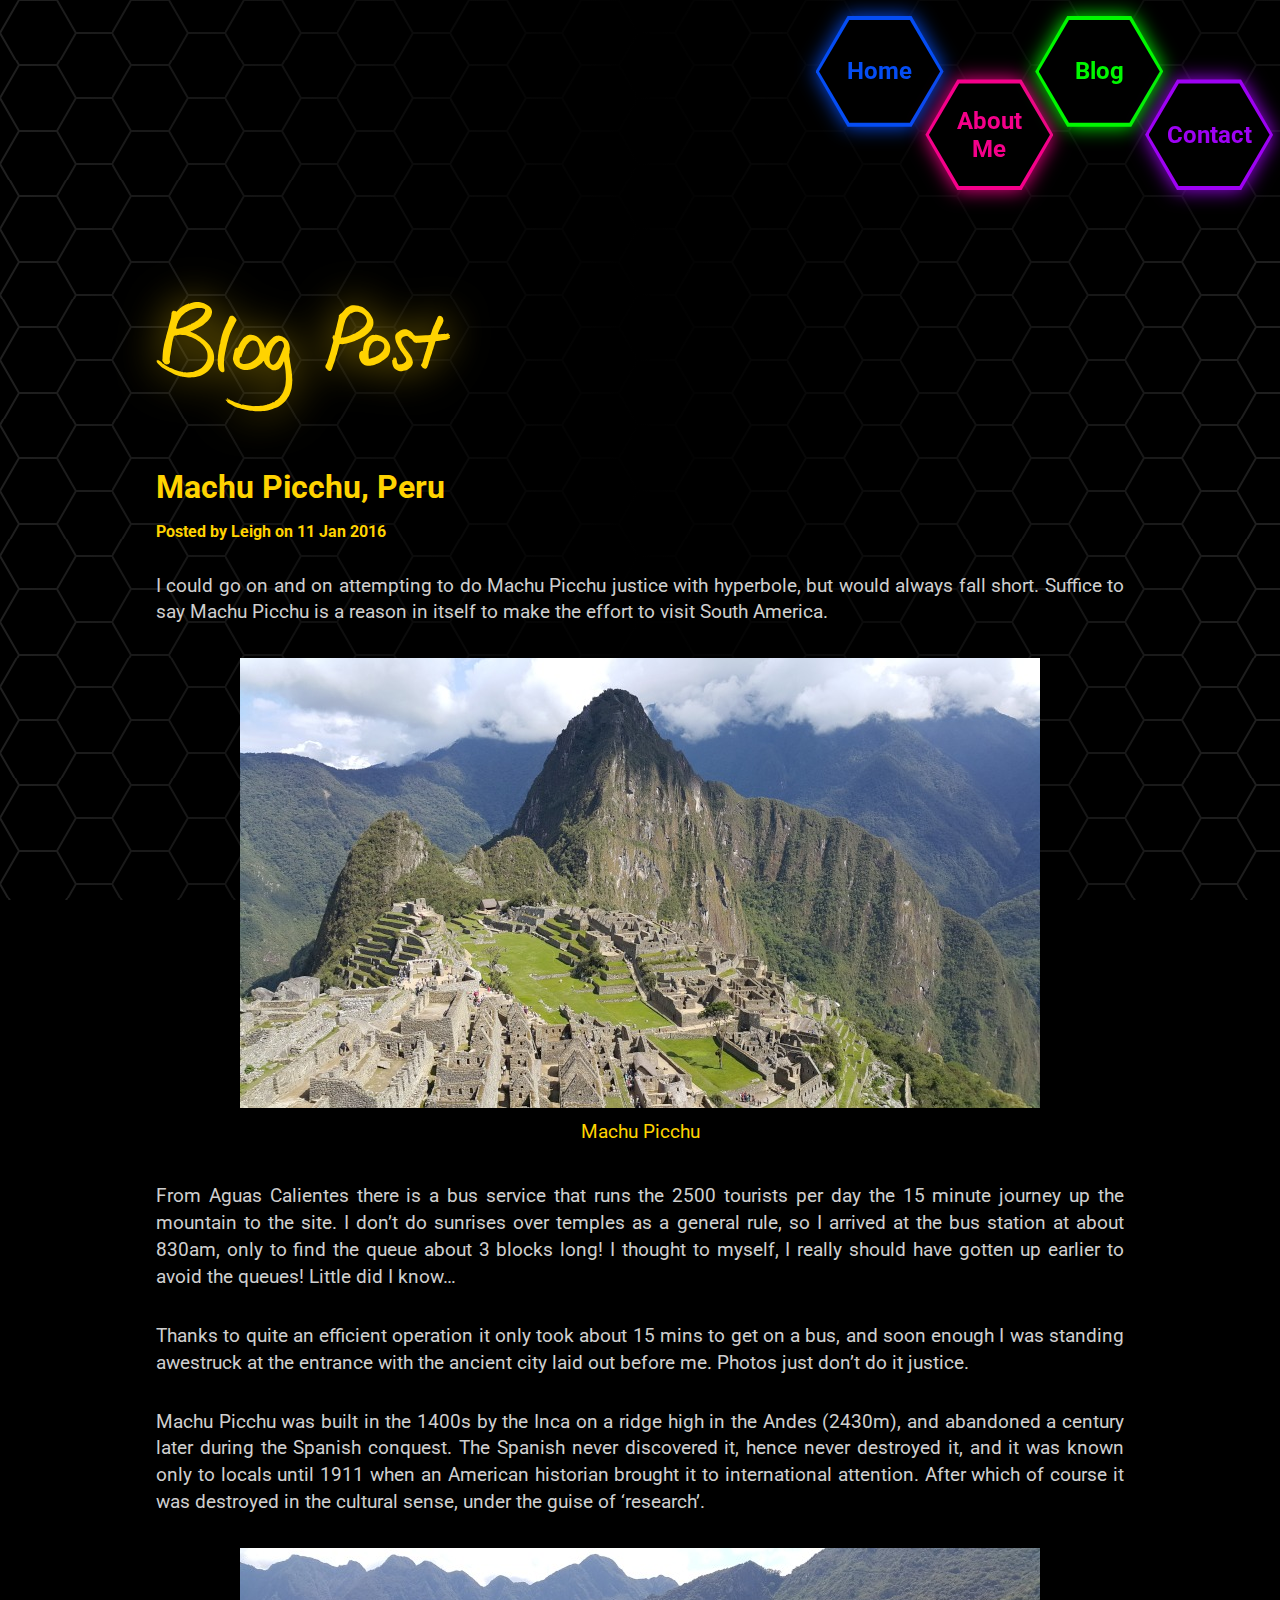
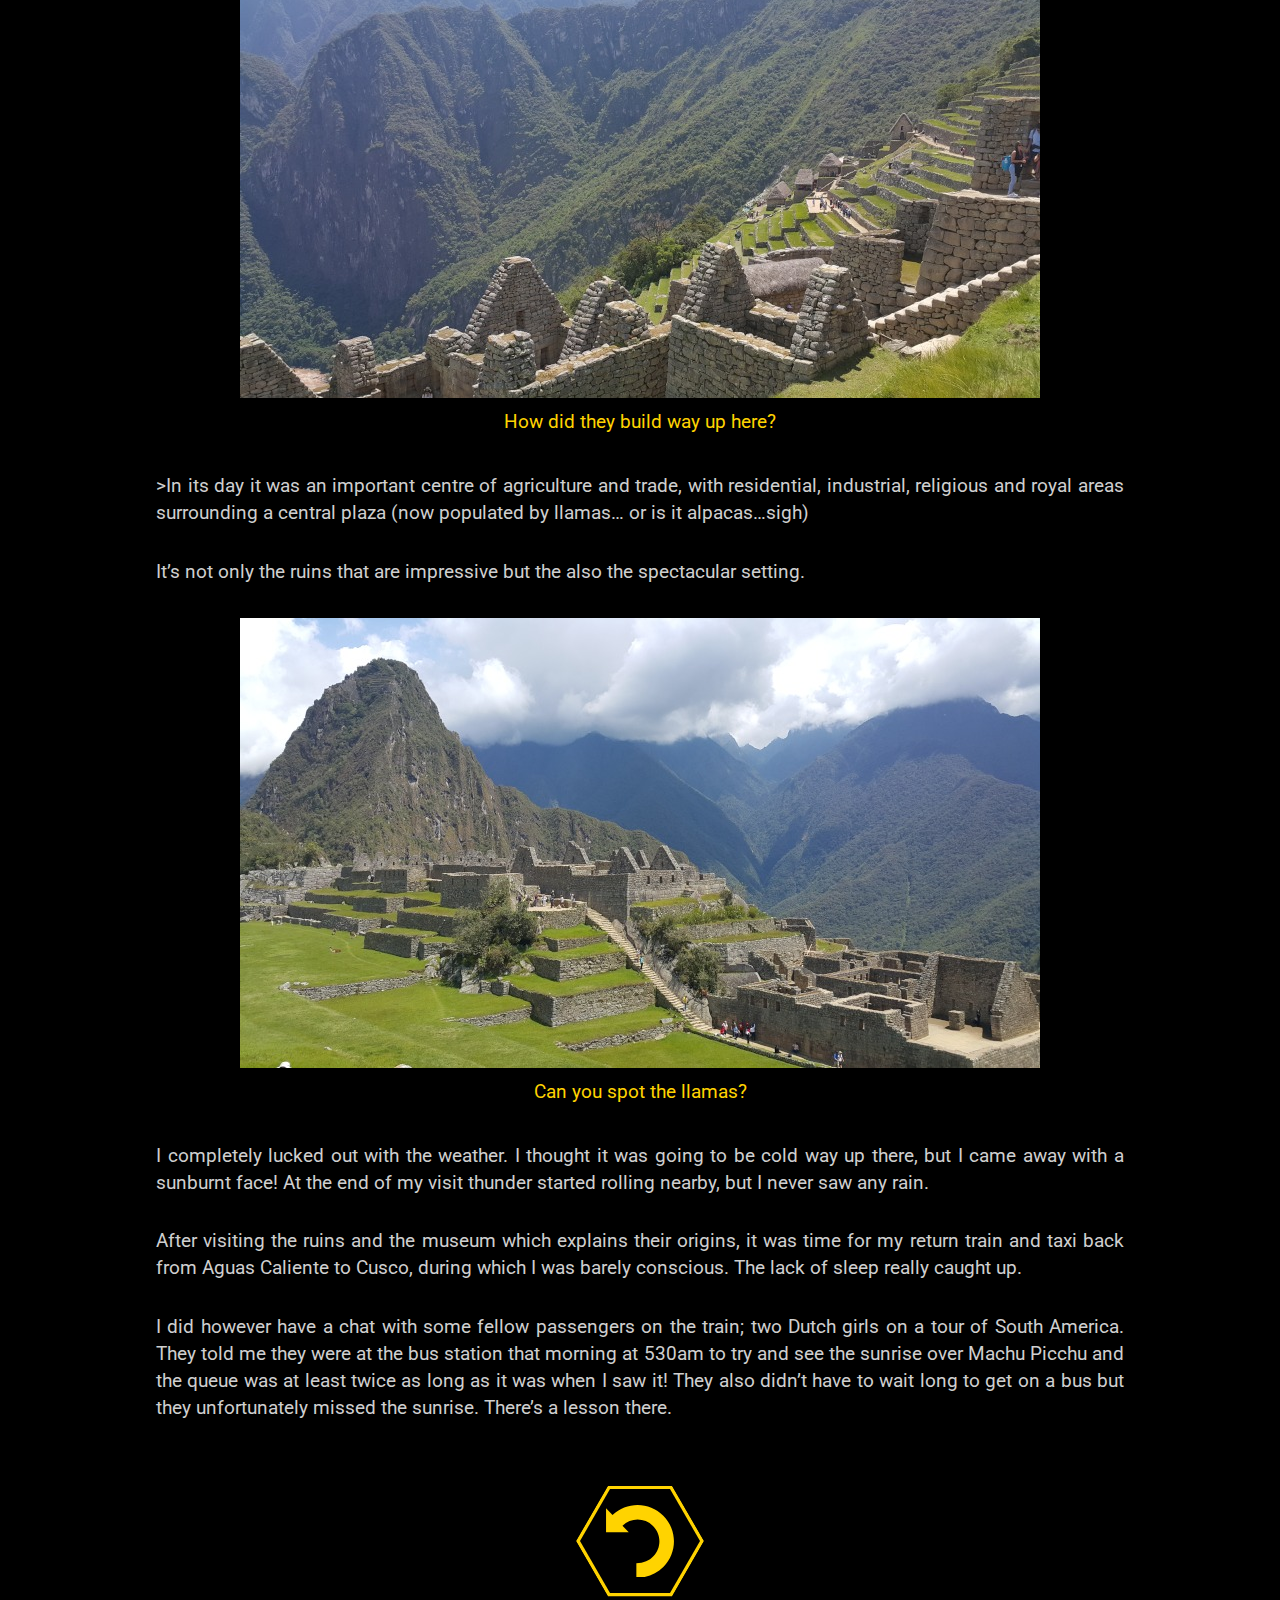
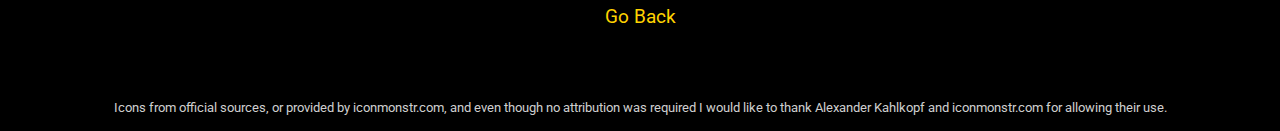
<file: blog/blog-post-2.html>
<!DOCTYPE html>
<html lang="en">

<head>
    <meta charset="UTF-8">
    <meta name="viewport" content="width=device-width, initial-scale=1.0">
    <link rel="stylesheet" type="text/css" href="../css/colours.css" integrity="sha512-IEmo8TAxt7dgDq4nrZbz/8/RETbDNrnkrVMK3/HRkKfCIi7jPeH7YrZGwJPIU/DL5b0HFoP7h4DjXpmB1QiCJA==">
    <link rel="stylesheet" type="text/css" href="../css/style.css" integrity="sha512-AaOca495Tm6Dz2sbqWkHiU9MXZSBbTQxplSTMjG+htafDDeOc/TWfkB2FsBiIU17AQEuJeGkPKd010FmOJttAQ==">
    <link rel="preconnect" href="https://fonts.googleapis.com">
    <link rel="preconnect" href="https://fonts.gstatic.com" crossorigin>
    <!-- Subresource Integrity is not implemented for google fonts because it is not supported.  The response is dynamic based on User Agent - see https://github.com/google/fonts/issues/473 -->
    <link href="https://fonts.googleapis.com/css2?family=Roboto&display=swap" rel="stylesheet">
    <title>Home</title>
    <script src="../js/script.js" integrity="sha512-m10EOUGb64pawJCkQD7QocW+nXuFvNEpicOhPftzRUb/36MpFiUz6UllSgQEk3UyOz0XSp1kfE74JrKMBYB7+w=="></script>
    <style>
         :root {
            --page-theme-foreground: var(--yellow-2);
            --page-theme-background: var(--yellow-3);
        }
    </style>
</head>

<body>
    <svg class="defs-clip-svg">
        <defs>
            <clipPath id="clip-hex-horizontal-square" clipPathUnits="objectBoundingBox">
                <polygon points="0 0.5, 0.25 0.066667, 0.75 0.066667, 1.0 0.5, 0.75 0.933333, 0.25 0.933333" />
            </clipPath>
            <clipPath id="clip-hex-horizontal-preshaped" clipPathUnits="objectBoundingBox">
                <polygon points="0 0.5, 0.25 0, 0.75 0, 1.0 0.5, 0.75 1, 0.25 1" />
            </clipPath>
        </defs>
    </svg>
    <header id="header">
        <div id="navbar">
            <!-- Hamburger Menu component (Mobile only)-->
            <div id="hamburger-drop-shadow" class="glow-yellow">
                <div id="hamburger-container">
                    <div id="hamburger">
                        <div id="hamburger-bar-1" class="hamburger-bar"></div>
                        <div id="hamburger-bar-2" class="hamburger-bar"></div>
                        <div id="hamburger-bar-3" class="hamburger-bar"></div>
                    </div>
                </div>
            </div>
        </div>
        <!-- Nav drawer (mobile) / Nav bar (tablet/desktop) -->
        <div id="nav-container" class="nav-up nav-transparent">
            <nav id="nav">
                <div id="close-button-container">
                    <div id="close-button">
                        <div class="close-button-bar-container">
                            <div id="close-button-bar-1" class="close-button-bar"></div>
                        </div>
                        <div class="close-button-bar-container">
                            <div id="close-button-bar-2" class="close-button-bar"></div>
                        </div>
                    </div>
                </div>
                <ul>
                    <li class="glow-blue">
                        <a id="nav-link-home" class="bg-blue-tablet hover-blue" href="../index.html">
                            <div class="nav-link-inner fg-blue">Home</div>
                        </a>
                    </li>
                    <li class="glow-pink">
                        <a id="nav-link-aboutme" class="bg-pink-tablet hover-pink" href="../aboutme.html">
                            <div class="nav-link-inner fg-pink"><span class="nav-break">About</span><span>Me</span></div>
                        </a>
                    </li>
                    <li class="glow-green">
                        <a id="nav-link-blog" class="bg-green-tablet hover-green" href="../blog.html">
                            <div class="nav-link-inner fg-green">Blog</div>
                        </a>
                    </li>
                    <li class="glow-purple">
                        <a id="nav-link-contact" class="bg-purple-tablet hover-purple" href="../contact.html">
                            <div class="nav-link-inner fg-purple">Contact</div>
                        </a>
                    </li>
                </ul>
            </nav>
            <div id="nav-menu-modal-overlay"></div>
        </div>
    </header>
    <main>

        <!-- Blog Article component -->
        <article class="travel-blog-article">
            <div class="alignment-container column-row full-width">
                <!-- SVG Vector Handwriting Heading -->
                <h1>
                    <svg id="svg-blogpost" class="svg-heading fill-auto glow-yellow-text" aria-labelledby="svgtitle-blogpost" role="img" width="294.238" height="109.278" version="1.1" viewBox="0 0 294.238 109.278" xmlns="http://www.w3.org/2000/svg">
                        <title id="svgtitle-blogpost">Blog Post</title>
                        <g transform="translate(-8.08255 -9.48275)">
                            <path d="m107.226 118.651c-1.00395-0.0909-1.98819-0.27763-2.99594-0.34924-1.06454-0.15652-2.13189-0.23883-3.20778-0.39992-1.19325-0.21369-2.36305-0.49246-3.56542-0.65317-1.00929-0.27153-2.00306-0.52353-3.03598-0.7365-1.05453-0.33406-2.16005-0.59111-3.21685-0.96064-1.12046-0.2591-2.21807-0.69499-3.2748-1.16084-0.987533-0.2368-1.88895-0.61451-2.70562-1.19054-1.07052-0.44613-2.06478-1.08796-3.10974-1.58677-0.858457-0.63662-1.73684-1.27675-2.62665-1.87734-0.230237-0.42222-0.802028-0.75878-0.36852-1.01751-0.07316-0.72756-1.17345-0.60318-1.27911-1.32612-1.01724-0.4065 0.925204-0.89313 0.999035 0.0469 0.309955-0.21363 0.7666-1.09743 1.12095-0.44023 0.815537 0.1911-0.229282-0.74684-0.63744-0.51457-0.65564 0.0111-0.414862-0.18852 0.09643-0.3441-0.544356-0.12917-1.10888-0.16622-0.188776-0.33416 0.890291 0.13861 1.13218 0.72103 1.95899 0.95525 0.912366 0.64047 1.87989 1.20312 2.92317 1.59887 0.909962 0.56173 2.00196 0.76497 2.90217 1.37902 1.11688 0.20738 2.12318 0.72591 3.23724 0.9514 0.854485 0.42432 1.92076 0.41108 2.66907 0.94138 0.459561 1.02533 2.06263 0.1605 3.0035 0.62744 1.06178 0.23718 2.05918 0.42678 3.13261 0.58572 1.21285 0.16035 2.42059 0.44057 3.63576 0.44044 0.6912 0.18426 1.37862 0.0415 2.10565 0.14247 0.49051 0.64704 0.70927-0.19036 1.1948 0.40605 1.01571-0.48104 2.26308-0.0615 3.35566-0.38663 1.16015-0.042 2.3208 0.01 3.47148-0.21592 0.89941-0.0466 2.12004-0.19915 2.79423-0.31201 0.71463-0.28363 1.49607-0.34115 2.28179-0.53539 0.24623-0.1512 1.14657 0.7585 1.10189-0.30856 0.78807-0.30895 1.75699-0.64319 2.30556-0.66247 0.72544-0.12515 1.82895-1.20146 2.27694-0.89396 0.34181 0.72854 0.51687-0.42595 0.72201-0.48736 0.30479-7e-3 1.10247-0.80217 1.1372-0.36974 0.25695 0.60384 2.18924-0.77798 0.99998-0.60438 0.75001-0.27372 1.25804-0.58385 1.76633-1.2029 0.50427-0.26149 1.0792-0.6525 1.37299-0.93965 0.39879-0.51327 0.90972-0.93749 1.51457-1.41815 0.4575-0.50035 1.14716-0.97941 1.27585-1.78962 0.80188-0.36342 1.22624-1.51538 1.77754-2.26355 0.62372-0.8661 1.03654-1.84458 1.43155-2.8185 0.52489-1.38181 1.12336-2.74334 1.38835-4.20698 0.5051-0.910143 0.40902-1.99648 0.62921-2.99022 0.11977-1.40025 0.24854-2.798 0.31792-4.20201 0.18037-0.967805-0.0803-2.05585 0.0173-3.08687-0.0265-1.6008-0.07-3.20877-0.26741-4.79762 0.0825-1.06562-0.23169-2.10701-0.30293-3.16878-0.23375-1.29919-0.30426-2.61833-0.65824-3.8857-0.14179-1.08248-0.41373-2.08487-0.56643-3.17378-0.41535-0.498354-0.78112 0.929759-0.90614 1.34666-0.39031 0.983446-0.98305 1.82594-1.40595 2.76112-0.78283 1.40089-1.92314 2.62269-3.28661 3.46764-0.98576 0.397727-1.93875 1.05335-3.06618 0.952044-1.14233-0.02952-2.29651 0.17895-3.38435-0.258049-1.27324-0.496819-2.30424-1.40843-3.50625-2.02911-0.86453-0.504837-1.40156-1.27298-2.0632-2.00744-0.71827-0.890046-1.35443-1.84666-1.84478-2.87058-0.38641-0.508295-0.48159-2.71474-1.41921-1.71326-0.29323 0.76101-1.11231 1.27335-1.52625 1.9586-0.94206 0.653587-1.72265 1.45496-2.6379 2.08115-0.8131 0.544482-1.58292 1.1945-2.44656 1.63447-1.00878 0.490823-1.91541 1.14098-2.98746 1.52688-0.97736 0.403884-1.97172 0.751654-2.98287 1.08201-1.05474 0.287356-2.10713 0.477744-3.21683 0.478232-1.00219 0.03096-1.98048 0.05336-2.97377-0.04994-0.9635-0.247657-1.95781-0.348438-2.89821-0.690735-0.926374-0.250087-1.77928-0.796284-2.6245-1.26448-0.825675-0.385472-1.53553-1.08418-2.24-1.49009-0.653084-0.850744-1.48971-1.57125-2.01997-2.48079-0.476945-0.964558-0.966475-1.89806-1.23045-2.95479-0.335719-0.764333-0.328329-1.54632-0.487822-2.29552-0.03545-0.976754 0.426315-2.00971 0.395805-2.87917 0.109402-1.06239 0.629218-2.04247 0.67656-3.12315 0.466776-0.786962 0.286645-1.73599 0.49813-2.59474 0.431581-0.691621 0.550083-1.48211 1.2832-2.01292 0.82468-0.842676 2.31637-0.0495 2.60922-1.49294 0.273994-1.10838 0.848421-2.16037 1.43334-3.13453 0.528937-0.930538 1.01783-1.94188 1.67004-2.77198 0.526963-0.908226 1.30819-1.58995 1.81535-2.5116 0.663856-0.780765 1.44842-1.50605 2.43606-1.82371 0.759535-0.71947 1.86005-1.24663 2.92646-1.47798 1.13309-0.240779 2.34302-0.222944 3.45658 0.08211 0.99742-0.121517 2.24357 0.0763 3.10427 0.687573 1.09769 0.518178 2.27842 0.846325 3.15768 1.75448 0.84422 0.784001 1.72205 1.54027 2.44917 2.42253 1.03893 1.03629 1.46326 2.49322 2.3467 3.64114 0.51549 0.868908 0.77161 1.79831 1.16069 2.70983 0.38828 0.573314 0.33608 2.05851 0.88496 2.10064 0.13778-1.14594 0.94672-2.03081 1.29909-3.10543 0.4943-0.941128 1.10489-1.80116 1.66937-2.67484 0.67713-0.799584 1.22275-1.78434 1.98057-2.46481 0.70584-0.653476 1.33075-1.37247 2.0802-2.01236 0.87761-0.714264 1.71808-1.56399 2.82819-1.90265 0.88054-0.617031 2.17566-0.406945 3.01569-0.846306 1.12886 0.311826 2.34571 0.283851 3.42349 0.774404 0.85857 0.496994 1.87351 0.654996 2.4858 1.44121 0.89689 0.229381 1.56555 1.07612 2.15048 1.60009 0.70121 0.594546 1.27749 1.37823 1.80902 2.13966 0.48099 1.12058 1.14243 2.1918 1.33209 3.41805 0.27823 1.16835 0.36092 2.37261 0.56162 3.5489 0.25211 1.1596-0.36716 2.22175-0.26301 3.37172 0.37322 0.856701-0.42951 1.94851-0.43951 2.98011 0.20774 0.984661-0.18795 2.09271 0.376 3.00845 0.18052 0.963727 0.29249 1.95055 0.42494 2.92673 0.11082 1.31844 0.42724 2.61173 0.65875 3.91319 0.17543 1.03941 0.36091 2.093 0.49755 3.15173 0.25566 1.12483 0.38739 2.2459 0.4873 3.38946 0.34329 1.05731 9e-3 2.08822 0.40663 3.01739 0.10744 2.05244 0.0645 4.12594 0.37996 6.15946-0.2308 1.04727-0.0818 2.16753-0.20716 3.24223-0.0736 1.58869-0.44449 3.13587-0.55814 4.71799-0.22109 1.03583-0.48569 2.0451-0.85502 3.04279-0.3665 1.08231-0.70088 2.14837-1.17921 3.18174-0.38908 1.05669-0.91295 2.04742-1.59785 2.93256-0.58674 0.82449-0.89956 1.70586-1.60648 2.49403-0.74167 0.99669-1.51984 1.98029-2.48625 2.78065-0.66818 0.70442-1.46259 1.25906-2.24607 1.79495-0.93581 0.65112-1.87936 1.41448-2.85996 2.04611-0.91166 0.51473-1.89919 0.88192-2.83725 1.29815-1.12079 0.37574-2.25419 0.71792-3.29087 1.28688-1.08186 0.42351-2.09166 0.84532-3.27415 0.98133-1.03762 0.43608-2.16971 0.46691-3.2673 0.644-1.06658 0.071-2.10482 0.36966-3.1939 0.32716-1.38256 0.26625-2.79803 0.0658-4.18107 0.27516-1.02961-0.22278-2.10486 0.0712-3.15442-0.0311 0.10592 0.1026-0.54023-0.16443-0.42823-0.0709zm-1.07507-4.49554c0.41628-0.68603-0.82282 0.48814 0-5e-5zm-7.07476-0.30981c-0.0578-0.5463-0.240527 0.34139 0 0zm-19.6036-5.81391c0.287018-0.4773-1.03105 0.14112-0.148754 0.0342l0.148753-0.0342zm-0.072998-0.51162c-0.616811-0.34515-0.280765 0.36142 0 0zm1.28471-0.12235c0.340686-0.4805-0.758844 0.40583 0 0zm-2.52471-0.27765c-0.594712-0.71507-0.225791 0.60432 0 0zm2.8625-0.36417c-1.13438-0.519-0.158043 0.51783 0 0zm45.1696-34.758c0.84424-0.718281 2.06874-1.06234 2.4975-2.16514 0.41313-0.927292 1.28346-1.51904 1.67055-2.43917 0.43969-0.888586 0.93218-1.76819 1.39032-2.65666 0.255-0.763792 0.62191-1.49277 0.92698-2.25217 0.58156-0.904391 0.8143-1.96395 1.2345-2.90061 0.52875-0.876541 0.56718-1.81932 0.96956-2.74954 0.2849-0.897399 0.82338-1.7122 1.11055-2.55761 0.11513-1.11509-3e-3 -2.28113-0.35378-3.34001-0.50208-0.945639-1.18377-2.05926-2.27824-2.32502-0.91161-0.01984-1.97165-0.354746-2.82276 0.265307-1.17439 0.549166-2.07545 1.51049-3.07605 2.31-0.54685 0.952688-1.39778 1.71661-1.97252 2.62953-0.53358 0.892334-1.02202 1.75083-1.46673 2.71072-0.40393 1.09479-0.87179 2.19842-1.22926 3.33462-0.42558 0.965396-0.49231 2.05163-0.84494 3.03657-0.18317 1.05004-0.38504 2.09256-0.25515 3.18341-0.0517 1.11264-0.0276 2.30557 0.44425 3.33888 0.18946 1.09663 0.93262 1.99232 1.8689 2.52373 0.58306 0.443038 1.55395 0.363719 2.18632 0.05317zm-29.2784-0.521082c1.06658-0.133244 2.16324-0.178556 3.19419-0.551288 1.0974-0.312891 2.15019-0.780635 3.20255-1.24506 1.05307-0.555479 1.99802-1.2462 2.96963-1.91681 0.8298-0.722591 1.73648-1.34291 2.43298-2.21798 0.51361-0.698943 1.09212-1.28575 1.56047-2.01706 0.80295-1.17209 1.12912-2.57759 1.36593-3.95195 0.1597-1.13409 0.17683-2.28205 8e-5 -3.41733-0.34175-0.869655 0.0618-1.2576-0.47044-2.00994-0.27034-1.01808-0.58416-2.02598-1.08916-2.95525-0.53457-0.830217-0.99912-1.80409-1.85966-2.35961-0.89773-0.535062-1.94114-0.857875-2.98441-0.886151-1.51604 0.03399-3.10179 0.525633-4.13463 1.68086-0.86911 0.647591-1.40028 1.64232-2.12608 2.43964-0.564903 0.905677-1.21062 1.66381-1.62331 2.68924-0.352006 0.979559-1.17326 1.75511-1.36968 2.79689-0.445296 0.943683-0.819607 1.89282-1.18839 2.8792-0.543298 1.08813-0.734927 2.25305-1.09531 3.40581 0.01563 1.29347-1.60257 0.71156-1.82391 1.87318-0.317819 1.07577 0.04633 2.21248-0.104791 3.27742 0.384133 0.920716 0.798749 2.13223 2.01677 2.05075 0.892889 0.43608 1.90627 0.384072 2.86237 0.551143l0.127096-0.04073 0.137742-0.07497zm-3.41367 40.3881c-0.543243-0.49346 0.808055 0.16106 0 0zm-51.3302-26.9271c-1.25616-0.2237-2.55143-0.034953-3.80638-0.303426-1.10373-0.12005-2.21707-0.189918-3.31645-0.352505-0.90974-0.375394-1.91916-0.110379-2.84419-0.613207-1.10678-0.334993-2.27842-0.510586-3.3184-1.0289-0.979656-0.139834-1.80376-0.867155-2.5359-0.95915-0.914974-0.465424-1.94081-0.702094-2.72006-1.42058-1.0136-0.417714-1.92285-1.11757-2.9628-1.52493-0.879355-0.594871-1.75808-0.982732-2.65355-1.53507-0.867557-0.482925-1.64666-1.03475-2.55703-1.49988-0.848445-0.586945-1.86303-1.01349-2.5014-1.83167-0.847135-0.58966-1.60771-1.32098-2.30795-2.07078-0.655366-0.732361-1.26141-1.5864-1.82536-2.33362 0.663535-0.474994-0.665153-1.51638 0.412163-1.74405 0.442652-0.672858 0.989708 0.836866 0.944279-0.162867 0.958269 0.269989 1.61441 1.16092 2.61376 1.50911 0.733241 0.64769 1.4135 1.60669 2.03685 2.23141 1.02779-0.0311 1.49406 1.16915 2.49838 1.32346 0.850416 0.577153 1.79291 0.979065 2.68373 1.5121 0.759038 0.316336 1.61747 0.94051 1.88923 1.12428 1.16834 0.264081 2.22389 0.951247 3.36481 1.34407 0.951439 0.486867 1.92659 0.835402 2.8948 1.23362 1.03466 0.283098 2.02065 0.721605 3.06187 1.01764 1.00066 0.02895 1.95856 0.491321 2.91496 0.581033 0.753295-0.333812 1.04845 0.667761 1.71381 0.419879 1.02073-0.109289 2.04792 0.08786 3.07684 0.01477 1.47781 9.29e-4 2.96159-0.03021 4.40933-0.322611 0.906447 0.0073 2.02489-0.265233 2.96782-0.578309 1.14015-0.278961 2.21243-0.748407 3.2818-1.14256 0.891799-0.576845 1.91619-0.950452 2.81545-1.56304 0.814846-0.461076 1.66036-0.870815 2.17771-1.66976 0.714693-0.502786 1.44152-1.2922 1.82618-2.01619 0.595081-0.736374 1.14417-1.46458 1.54782-2.32973 0.563418-0.776452 0.746308-1.74809 1.17596-2.59698 0.393906-1.31768 0.509211-2.6923 0.463545-4.06548 0.064646-1.53201-0.127895-3.07386-0.551389-4.53966-0.410418-1.14563-1.03204-2.20117-1.61686-3.27229-0.441554-0.857232-0.988408-1.65-1.59644-2.32472-0.445328-0.903025-1.32588-1.6189-2.08547-2.30036-0.672373-0.66142-1.43263-1.20222-2.10203-1.8663-0.894663-0.594132-1.87842-1.06804-2.71381-1.74537-0.749269-0.235358-1.33057-1.11245-2.24799-1.27108-0.995072-0.592854-1.921-1.1975-3.03195-1.5579-1.17543-0.602455-2.49353-0.783827-3.69201-1.33012-1.30877-0.425249-2.68323-0.588038-4.03698-0.769971-1.28138-0.02828-2.52261-0.411269-3.81188-0.291655-1.07259 0.155234-2.25317-0.0045-3.22148 0.565739-0.329798 0.431192-1.44242-0.191039-2.0059 0.277908-1.11232-0.250513-1.21196 1.49585-1.37742 2.27549-0.325355 1.02958-0.660247 2.08786-0.835439 3.16957-0.25168 0.982189-0.517423 1.95434-0.516616 2.99689-0.25969 1.13615-0.41762 2.30085-0.63328 3.44799-0.0939 1.17892-0.513988 2.32099-0.545168 3.51922 0.11462 0.86826-0.47479 1.60216-0.358781 2.44635-0.16052 1.00323-0.449939 2.02019-0.583898 3.049-0.147486 1.0012-0.298758 2.08894-0.17577 3.07175-0.18564 1.03875 0.644032 1.71099 0.137647 2.70568-0.393805 0.831503-0.75058 1.8871-1.86851 1.95611-0.899116 0.221063-1.61425 0.102473-2.39137-0.14094-0.704201-0.529338-2.04646-0.680373-2.02733-1.77064-0.583567-0.541721-1.40388-1.39241-1.34672-2.17042 0.325653-1.07773 0.170752-2.26084 0.247859-3.38167 0.04879-2.53656 0.408084-5.04685 0.652152-7.56792 0.293077-1.53581 0.604385-3.06976 0.834032-4.61877 0.34151-1.20438 0.60172-2.41554 0.892134-3.62761 0.508417-1.1625 0.622103-2.44447 1.02502-3.63778 0.249131-1.1882 0.538234-2.37314 0.917274-3.51938 0.292333-0.850022 0.332341-1.6837 0.716741-2.52622 0.232789-1.5054 0.901369-2.9215 1.12045-4.43077 0.574903-1.69212 0.839891-3.46434 1.37886-5.16319 0.31493-1.36196 0.700751-2.7296 0.980944-4.08079 0.163118-0.9381 0.1841-1.85162 0.29527-2.70923 0.371497-1.00811-0.212538-2.12959 0.673728-2.96872 0.41974-1.1269 1.90567-1.42972 2.87153-0.86339 0.538508-0.125906 1.05558 0.0032 1.39782 0.581326 0.993411-0.41387 1.53559-1.49858 2.39854-2.13346 0.87685-0.761431 1.66596-1.59172 2.63752-2.22062 0.837881-0.821024 1.85233-1.35199 2.84565-1.92592 0.830972-0.560813 1.82228-0.86549 2.76104-1.24637 0.785409 0.0385 1.65909-0.691911 2.2696-0.594687-0.271202 0.549648 0.418378 0.580675 0.151685 0.145949 0.667506-0.728868 1.76709-0.739385 2.69421-1.06105 1.37983-0.235168 2.72409-0.678488 4.1392-0.63679 1.36403-0.098632 2.74941-0.00502 4.08169 0.261813 1.2107 0.335599 2.46116 0.56023 3.6734 0.903439 0.962957 0.413886 1.91464 0.899083 2.84136 1.4364 0.833177 0.471342 1.66131 0.943717 2.38689 1.5934 0.850642 0.724036 1.60119 1.49081 2.0763 2.5152 0.521728 0.909828 0.677788 2.00327 0.834871 3.03774 0.140863 0.953357-0.401912 1.80741-0.478892 2.75973-0.363981 0.973516-0.454596 2.03942-1.22642 2.81224-0.537531 1.0464-1.23584 2.01898-2.06216 2.87299-0.75538 0.844995-1.51838 1.6696-2.45418 2.30738-0.596904 0.755392-1.5647 1.15575-2.14865 1.89409-1.00685 0.399481-1.69478 1.33308-2.60424 1.87592-1.06107 0.338327-1.92302 1.02083-2.94294 1.42093-1.03418 0.423602-1.9109 1.20432-2.91957 1.61285-0.804085 0.544917-1.92108 0.943039-2.859 1.44216-0.469562 0.29466-2.11557 0.352481-1.79931 0.948269 1.04941 0.499627 2.22644 0.83395 3.20392 1.53155 0.804334 0.459207 1.59947 0.579267 2.36006 1.06365 0.849078 0.870317 2.11072 1.13438 3.01996 1.93505 0.883899 0.49301 1.66704 1.13875 2.44112 1.79326 0.959152 0.607218 1.87832 1.27986 2.7133 2.04325 0.863641 0.488483 1.42929 1.32691 2.19461 1.95318 0.813922 0.824895 1.70136 1.55791 2.40412 2.48177 0.58699 0.684865 1.16152 1.31099 1.60797 2.10221 0.595001 0.899189 1.04689 1.90612 1.67376 2.79466 0.480117 0.883457 0.820355 1.79634 1.1013 2.76144 0.314613 1.15612 0.739867 2.31116 0.694294 3.53473 0.191299 1.16361 0.105252 2.34527 0.04026 3.51924-0.09272 1.13722-0.101613 2.29825-0.544594 3.36993-0.27545 1.0493-0.609952 2.12015-1.30563 2.98876-0.665877 0.838871-0.869674 1.96401-1.73832 2.65297-0.770965 1.25272-1.84077 2.29486-2.85109 3.34429-0.857551 0.725521-1.82162 1.29805-2.78171 1.91328-0.789521 0.694019-1.80698 0.928008-2.66941 1.51573-1.4317 0.797914-3.05982 1.17752-4.6582 1.52002-1.23079 0.413566-2.53226 0.429434-3.80066 0.645712-1.15234 0.156256-2.33159 0.06012-3.47175 0.301584l-0.118496-0.05009zm-32.6498-16.5378c-0.369642-0.323556-0.430173 0.313149 0 0zm20.4725-32.1745c0.98549-0.232724 1.9942-0.469987 2.92666-0.856457 0.862862-0.03208 1.57879-0.569576 2.45441-0.425628 0.7821 0.257921 0.102771-0.655137 0.91112-0.580869 1.0112-0.424402 2.17048-0.519088 3.08204-1.1334 0.6402-0.503604 1.72483-0.195063 2.02403-0.890572 0.767183-0.550967 1.69668-0.02277 2.10566-1.0572 0.306155-0.62452 1.32767-0.0546 1.44357-0.801862 1.01532-0.238002 1.92398-0.85136 2.60136-1.55916 0.884606 0.196552 0.878037-1.09517 1.89974-0.957212 0.911317-0.437963 0.699815-0.804994 1.49364-1.42981 1.20352-1.09898 2.48443-2.11124 3.57416-3.33126 0.677735-0.741793 1.32064-1.48256 1.7014-2.39677 0.456127-0.824127 0.857785-1.66487 0.967655-2.60029 0.124907-0.875881-0.075846-1.87686-1.09795-1.92611-0.806423-0.683754-2.02388-0.644764-3.04-0.807094-2.06096-0.151872-4.14534-0.06102-6.15525 0.44813-1.21617 0.07292-2.2592 0.639418-3.39324 0.997402-0.974534 0.337677-1.86086 0.81948-2.79074 1.25142-0.880331 0.42423-1.53678 1.22789-2.46368 1.42075-0.837718 0.472679-1.39361 1.42566-2.29962 1.90225-0.740879 0.68535-1.43989 1.37798-2.17747 2.02452-0.542561 0.917334-1.27263 1.72952-1.88003 2.61946-0.532442 0.855009-0.875141 1.82343-1.56587 2.50328-0.148583 0.885121-0.45408 1.41143-0.825443 2.19479-0.09031 1.0851-0.649943 1.8665-0.817388 2.98164-0.06029 0.872098-1.2126 2.20364 0.263059 2.49247 0.351716-0.03861 0.703253-0.08933 1.05819-0.08241zm44.4875 43.406c-1.09084 0.07038-1.65383-0.806693-2.45088-1.37765-0.863122-0.713194-1.43306-1.77304-1.53969-2.89978-0.183436-1.13646-0.359902-2.26142-0.559596-3.40595-0.395309-0.72404 0.109216-1.64926 0.03324-2.09777-0.769416-0.384465 0.141445-0.757754-0.170895-1.5125-0.334308-0.94325 0.120679-1.75201 0.150353-2.83022 0.142855-0.745502-0.01295-1.54364 0.128367-2.41447 0.142783-1.17912 0.330273-2.36103 0.450885-3.54749 0.191279-1.22761 0.310842-2.44737 0.659939-3.64103 0.1999-0.931826 0.219166-1.74691 0.375825-2.70181 0.038-0.957698 0.60533-1.79993 0.842761-2.56259-0.207903-0.760356 0.326933-1.60018 0.233047-2.51254 0.236768-1.15539 0.774274-2.18621 0.845737-3.378 0.410097-1.02538 0.52462-2.12879 0.899594-3.16354 0.397855-1.0866 0.680359-2.22124 1.10822-3.30891 0.529183-1.00836 0.856263-2.05701 1.27601-3.113 0.429478-0.884409 1.149-1.77735 1.21868-2.86588 0.731885-0.852963 0.866172-2.04525 1.69874-2.81942-0.07286-1.09821 0.791069-1.92275 1.00085-2.9589 0.436418-0.914065 0.595784-2.08782 1.47525-2.7007 0.659324-0.899055 1.83118-0.563048 2.82246-0.588362 0.92862 0.624206 1.8246 1.323 2.46886 2.2624 0.687908 0.719792 1.3667 1.57548 1.05088 2.63657-0.392308 0.864151-1.17766 1.57719-1.4342 2.55009-0.510193 0.972904-1.00603 2.01858-1.45176 2.9932-0.450172 0.938556-1.07757 1.78294-1.36655 2.763-0.420603 1.0396-1.089 1.96464-1.45472 3.04047-0.521891 0.990183-0.761886 2.01513-1.15777 3.05804-0.42562 0.935105-0.675084 1.94585-0.963169 2.94465-0.184502 0.954759-0.572151 1.82553-0.681757 2.78326-0.297987 1.01766-0.584756 2.0174-0.866943 3.04562-0.104956 1.12577-0.615998 2.17383-0.70886 3.2794-0.391617 1.19538-0.44454 2.48047-0.784777 3.68285-0.273127 0.981858-0.487303 1.9411-0.618185 2.93609-0.192934 0.939103-0.292098 1.88782-0.476339 2.82386-0.11301 1.38234-0.343026 2.76267-0.369197 4.14501-0.04687 1.0923-0.201351 2.16295-0.15885 3.27992 0.0075 1.7362 0.187768 3.46314 0.46953 5.1737-0.03156 1.0705 0.425803 2.48453-0.88709 2.91067-0.12762 0.421328-0.815638 0.151717-1.10802 0.0917zm179.42-0.958354c-1.21576-0.141299-2.50212 0.102087-3.63916-0.446851-0.9653-0.429301-1.93334-0.815395-2.72318-1.51142-0.90335-0.657099-1.52623-1.67876-2.06262-2.59704-0.54541-1.14696-0.98637-2.35762-1.09433-3.62924 0.0865-0.994624-0.26453-1.75246-0.0208-2.78717 0.0968-0.319609 0.59572-0.770527 0.41375-0.262601 0.64317 0.161791 0.5428-1.15744 0.70773-1.46725-0.26619-0.657161 0.56015-0.780555 0.91482-0.3473 0.23282-0.347473 0.44442-1.36418 1.03069-0.866485-0.0121 0.809912 1.51502 0.924587 1.19195 2.00674 0.34582 1.19246 0.41986 2.44719 0.65916 3.67002 0.32891 0.598758 0.86653 1.04377 1.32227 1.54418 0.97546 0.110846 1.94421-0.01299 2.91207-0.1185 0.90593-0.44528 1.99368-0.590063 2.81036-1.28098 0.74771-0.477736 1.29056-1.13451 1.80955-1.8424 0.3054-1.06283 0.16698-2.06442-0.18459-3.08263-0.56447-0.892782-1.02775-1.88825-1.76441-2.69408-0.51628-0.940882-1.19729-1.77862-1.86419-2.6213-0.67962-0.871715-1.08489-1.86097-1.81884-2.71056-0.74751-1.03451-1.10247-2.31265-2.05427-3.20937-0.31983-0.912034-1.04954-1.59231-1.26954-2.58969-0.65654-1.04764-0.88001-2.29467-1.34973-3.42168-0.2652-1.19494-0.69147-2.37441-0.57035-3.62181 0.0346-1.12874 0.0705-2.28606 0.78903-3.22816 0.66122-1.01286 1.64905-1.71497 2.61837-2.39915 0.82603-0.730576 1.85379-1.20034 2.82004-1.70136 0.90716-0.296493 1.85975-0.576248 2.84295-0.670017 1.14058-0.182621 2.25286 0.03723 3.33641 0.355903 1.1259 0.270007 2.02512 1.02216 3.01391 1.5952 0.91188 0.672784 1.66177 1.44934 2.35493 2.33819 0.50697 0.711139 1.02925 1.66234 1.87675 1.95383 0.46772 0.48583 1.86437-0.0098 2.69054 0.116337 2.7606-0.08067 5.52461-0.126567 8.28115-0.296669 1.4556-0.205369 2.92758-0.222088 4.38883-0.334115 1.15139-0.395878 0.72628-1.99908 1.36063-2.86594 0.34605-0.873796 0.61357-1.9257 0.87383-2.95594 0.48106-0.810386 0.71793-1.78239 1.0965-2.68138 0.56761-0.75693 0.87019-1.72227 1.25134-2.6201 0.51532-0.886064 0.75727-1.90463 1.24379-2.8214 0.2818-0.792197 0.70548-1.51971 1.02488-2.27966 0.32649-0.956045 0.47519-1.98897 1.31206-2.63281 0.82571-0.835984 2.20707-0.586014 3.04287 0.05916 0.71095 0.690879 1.65068 1.31546 1.74069 2.39839 0.0694 1.05301 0.69154 1.95904 0.17213 2.91994-0.50843 1.26262-0.75379 2.65156-1.50384 3.81805-0.59534 1.07512-1.08339 2.18465-1.72985 3.22338-0.49653 0.993796-0.72148 2.13879-1.38779 3.06212-0.23004 0.780149-0.89102 1.65787-0.69233 2.53688 1.30563 0.08635 2.63805-0.02426 3.92297-0.271833 1.06034 0.140269 2.18893-0.586026 3.24869 0.0017 0.71969 0.0317 2.01061-0.235962 2.32107-0.491402-2e-3 -0.264991 1.03966 0.535902 1.50793 0.389152 0.63933 0.145724-1.15559 0.228984-0.27431 0.419151 0.77125-0.447906-0.24496 0.761299 0.72886 0.707674 0.61576 0.152819 1.13073 0.720105 0.23279 0.813534 0.6729 0.4527-0.64002 0.880204-0.27077 1.21883 1.18054-0.218109 0.74255 1.04464 0.0187 1.32138-0.24833 0.560875-1.73248 0.357711-1.67988 0.827691 1.13384 0.03425-0.9704 0.445157-1.2698 0.542121-1.44223 0.107884-2.82791 0.56066-4.27708 0.635476-1.63031 0.272027-3.25631 0.587547-4.90827 0.695769-0.84832 0.156652-2.03124 0.016-2.12254 1.20449-0.20111 0.989991-0.48626 1.94667-0.71249 2.91818-0.50706 1.19414-0.75553 2.48156-1.14158 3.70865-0.49431 0.797263-0.49555 1.80841-0.99651 2.59959-0.39212 1.06805-0.3849 2.25214-0.95833 3.25423-0.19661 0.947055-0.65253 1.81131-0.95579 2.70927-0.35149 0.977006-0.41955 2.07851-0.93711 2.99994-0.36704 1.03784-0.59335 2.12692-0.8758 3.17538-0.29015 1.18858-0.66799 2.34773-1.2807 3.42198-0.31408 1.12764-1.2773 1.79741-2.43536 1.7627-0.89032-0.177483-1.82637-0.508841-2.39851-1.23687-0.42052-0.823901-1.53286-1.32032-1.42717-2.28551-0.14298-1.21668 1.34135-1.61882 1.36331-2.83869 0.384-1.14756 0.67674-2.31088 0.99407-3.48052 0.23172-1.00876 0.73716-1.94462 0.86571-2.96584 0.397-1.01449 0.49668-2.07284 0.96671-3.03368 0.37612-0.933036 0.49336-1.96119 1.04341-2.83674-0.19039-0.933198 0.76234-1.78739 0.65373-2.79624 0.28364-0.920081 0.52191-1.75641 0.92215-2.61341-0.12259-0.838045 1.10692-2.18101 0.29958-2.66381-1.08676-0.0699-2.13833 0.159506-3.21119 0.240155-1.17891-0.02329-2.33786 0.123613-3.49452 0.334421-1.18298 0.180489-2.37606 0.09685-3.55691 0.264138-1.02319 0.175669-2.01287 0.186349-2.99107-0.215422-1.01613-0.378858-1.61179-1.17462-2.23059-2.0192-0.62571-0.882774-1.1532-1.47705-2.14834-1.98584-0.89101-0.644117-1.34717-1.88356-2.38711-2.21345-0.9637-0.508705-2.06114-0.322837-3.0774-0.0701-1.08007 0.286819-2.04865 0.824567-2.96264 1.44685-0.5487 0.653777-1.13874 1.53102-0.95734 2.42555 0.23672 0.968246 0.59282 1.949 0.90282 2.8891 0.16282 1.12724 1.03268 1.96328 1.53978 2.95503 0.63152 0.898863 1.10363 1.89459 1.88537 2.69505 0.42363 0.854812 1.13814 1.55066 1.6159 2.35206 0.55568 0.904564 1.36736 1.5295 1.95218 2.4158 0.62472 0.879404 1.17765 1.77951 1.79961 2.68418 0.58977 0.855841 0.94537 1.77246 1.31095 2.7297 0.36718 1.08311 0.5277 2.20879 0.74033 3.3248 0.14724 0.972783-0.43373 1.80644-0.61718 2.79187-0.6312 0.807339-0.96995 1.81171-1.85188 2.43801-0.80894 0.746746-1.6751 1.38401-2.62361 1.94423-0.84752 0.557326-1.86122 0.742299-2.7614 1.19023-1.03947 0.240844-2.08559 0.408619-3.14097 0.574229l-0.0763-7e-3zm-9.04144-11.1214c-0.26061-0.08815-0.21518 0.148587 0 0zm56.2181-23.3059c-0.31592-0.495928-0.7677 0.331975 0 0zm-0.27644-2.32576c-0.19153-0.319609-0.12765 0.297504 0 0zm-1.62166-0.04833c-0.26061-0.08815-0.21518 0.148587 0 0zm1.18166-0.11167c-0.0212-0.293391-0.24008 0.269493 0 0zm-1.27671-0.245322c-7.1e-4 -0.48279-0.51677 0.295871 0 0zm-117.403 36.9253c-0.74965-0.633598-2.37087-0.130711-2.08877-1.52113-1.07016-0.28432-1.57651-1.26292-2.02125-2.2009-0.17787-1.00011-0.1161-2.16473 0.70274-2.8781 0.51472-0.940119 0.86289-1.91684 1.22498-2.93238 0.29083-0.987584 0.60381-1.94717 1.01342-2.89255 0.26683-1.08958 0.68317-2.12592 0.94522-3.21497 0.52895-0.9951 0.47845-2.19729 0.96541-3.22889 0.36519-1.02262 0.58234-2.07952 0.84001-3.14529 0.2731-1.17768 0.689-2.27965 0.84149-3.48762 0.57379-1.10829 0.62484-2.4121 1.07743-3.57502 0.2469-1.10916 0.30226-2.22991-0.23673-3.24828-0.29766-0.473796-0.67779-1.67025-0.25862-1.87288 0.9308 0.299129-0.29282-0.805815 0.43489-1.16058 0.41569-0.930177 0.63875-0.05852 1.05733 0.184158 0.79064-0.796942 0.70971-2.17177 1.03417-3.20779 0.15032-1.02913 0.55175-2.02063 0.71177-3.0587 0.37121-1.0189 0.5026-2.14104 0.84941-3.13928 0.24644-1.04721 0.3126-2.05933 0.66839-3.0559 0.29813-1.09414 0.46676-2.17726 0.78349-3.26921 0.16173-0.899235 0.53971-1.78385 0.55072-2.73238 0.45005-0.854117-0.35322-2.15432 0.83975-2.46856 0.35615-0.69993 0.76485-1.30901 1.46496-1.42095 0.66876-0.434104 1.25858-1.11469 1.87569-1.71285 0.56381-0.83536 1.24388-1.565 1.96759-2.33045 0.52834-0.603104 1.20211-1.07254 1.74813-1.58955 0.92793-0.580667 1.86956-1.14706 2.86095-1.62754 0.98846-0.298257 1.90135-0.854184 2.9648-0.834571 2.00308-0.282595 4.02584 0.0089 5.98585 0.423996 0.86336 0.232346 1.71681 0.494836 2.5254 0.832302 1.32244 0.456702 2.56269 1.16895 3.67647 2.00545 0.80024 0.60307 1.63392 1.14654 2.23412 1.91985 0.55409 0.520678 1.12134 0.967296 1.66252 1.57338 0.82836 0.825113 1.37617 1.71708 2.09495 2.6128 0.52037 1.05712 1.25103 1.98386 1.76626 3.04115 0.27157 0.992724 1.00078 1.86261 0.88906 2.9412 0.3132 1.48766 0.17898 3.03936-4e-3 4.53379-0.45446 1.18885-0.93401 2.35717-1.4147 3.56204-0.56364 1.0038-1.16353 1.97433-2.04363 2.74739-1.30249 1.30489-2.5807 2.67407-4.17943 3.61744-0.78662 0.781821-1.86424 1.17632-2.73448 1.81547-0.79426 0.565855-1.73283 0.894323-2.4964 1.47585-1.01093 0.275725-1.8253 0.886201-2.77465 1.29879-0.9565 0.348179-1.93885 0.769128-2.78478 1.2612-1.02669 0.268099-1.99643 0.631858-2.95899 1.05427-1.7621 0.503172-3.49461 1.10361-5.30754 1.40427-0.98583 0.194985-1.98573 0.283063-2.96998 0.470425-0.96795 0.159649-1.87588 0.350507-2.87058 0.151062-1.59205-0.510125-1.54772 1.39903-1.84602 2.41456-0.35645 1.04342-0.47559 2.12624-0.85357 3.17421-0.28278 0.997021-0.47731 1.9836-0.78306 2.97123-0.22835 1.1575-0.58762 2.28001-1.09243 3.34069-0.0516 0.982363-0.66381 1.70218-0.70325 2.69828-0.17004 0.932181-0.7076 1.76428-0.80863 2.72012-0.37116 0.972463-0.70232 1.97724-1.08528 2.96502-0.33903 0.774194-0.38896 1.70089-0.81207 2.3592-0.51131 0.850855-0.43754 1.95135-1.09471 2.71402-0.3344 0.631284-1.28581 1.93976-2.03414 1.52271zm12.0611-33.1557c0.91228-0.408339 1.9554-0.102278 2.82668-0.518383 0.92628-0.425353 2.11457-0.346714 2.88024-0.867619 0.92185-0.135087 1.7315-0.687513 2.69051-0.903906 0.93708-0.428242 1.80926-0.564375 2.72497-1.22039 0.82093-0.620017 2.0068-0.558087 2.75325-1.07865 0.68395-0.840394 1.83318-0.953383 2.59729-1.69549 0.89485-0.268714 1.47995-0.968241 2.19223-1.52197 0.86401-0.347208 1.34125-1.13624 2.12145-1.62571 0.7207-0.627484 1.39803-1.27992 2.02158-1.99104 0.89975-1.00869 1.54087-2.24011 2.04569-3.48112 0.30391-0.81922 0.58433-1.76745 0.36507-2.62-1e-3 -1.12669-0.63357-2.05451-0.88325-3.08391-0.68598-0.933792-1.36768-1.87431-2.23808-2.67509-0.66449-0.638323-1.57534-0.925151-2.23869-1.521-0.84328-0.490672-1.78655-0.617263-2.68-1.04-0.97852-0.161105-1.93754-0.29543-2.95607-0.238641-1.04696-0.06775-2.02741 0.241662-2.93865 0.678302-0.83464 0.448349-1.57461 0.945057-2.48703 1.20771-0.84468 0.412063-1.27627 1.32102-2.03527 1.85602-0.72 0.756568-1.21595 1.64797-1.84173 2.48224-0.69342 0.798237-0.76577 1.76896-1.2764 2.65074-0.20729 0.942525-0.61801 1.80858-0.83097 2.756-0.28804 0.95088-0.5237 1.89514-0.81744 2.83386-0.12976 1.17565-0.71562 2.25491-0.73055 3.45218-0.431 0.919126-0.52763 1.94162-0.81432 2.93627-0.19116 0.883923-0.55699 1.68324-0.58009 2.59243 6e-3 0.826713-1.17711 2.28435-0.11391 2.68067l0.0834 0.02534 0.16-0.06882zm27.4473 28.0374c-1.07004-0.142952-2.19944 0.03686-3.21372-0.375336-1.02735-0.403825-2.03669-0.846293-2.88352-1.56066-0.89133-0.641936-1.70124-1.4909-2.18719-2.49682-0.56554-0.64545-0.96232-1.3898-1.08538-2.2948-0.55829-0.839565-0.66295-1.87781-0.58176-2.81308-0.22779-1.001 0.22375-1.98964 0.29436-2.98854 0.2146-1.08296 1.04019-1.93765 2.03213-2.36952 0.37977-0.237326 1.22522 0.234106 1.33373-0.302985 0.15112-0.893127 0.1647-1.99572 0.63715-2.67757-0.67651-0.334211 0.26433-1.21831 0.0317-1.85419 0.35963-0.929902 0.37579-1.97188 0.71434-2.93406 0.43234-1.158 1.08198-2.20657 1.72112-3.25508 0.66493-0.593564 1.12207-1.58031 1.91818-2.15645 0.43055-0.631273 1.14772-0.947518 1.73551-1.56148 1.16544-0.642098 2.41831-1.22105 3.75909-1.32744 0.74007 0.541811 1.6643-0.368417 2.59459-0.06162 1.2455 0.0034 2.42876 0.471865 3.6312 0.75499 0.98161 0.449984 2.05123 0.629216 2.96123 1.25986 1.2558 0.568072 2.45955 1.26888 3.43124 2.25747 0.86908 0.615354 1.34915 1.66616 2.00753 2.47555 0.42017 0.842515 1.15279 1.62728 1.35395 2.5681 0.40696 0.936406 0.74924 1.92223 0.83962 2.9519 0.20121 1.57595 0.0891 3.19313-0.24487 4.74475-0.33588 1.36876-0.70643 2.7925-1.58061 3.91613-0.37871 0.895463-1.39811 1.49472-2.11031 2.1537-0.81385 0.746902-1.63885 1.48742-2.54783 2.14804-0.89127 0.529037-1.69792 1.18676-2.59669 1.68037-1.01688 0.667372-2.09792 1.23855-3.17165 1.80448-1.00786 0.482437-2.11136 0.655435-3.10777 1.15084-1.11806 0.271492-2.19142 0.767776-3.34589 0.877471-0.76713 0.132025-1.59697 0.175232-2.33951 0.286003zm1.29158-7.35994c1.04286-0.263672 2.0539-0.537145 3.05472-0.938733 1.11728-0.50675 2.30727-0.879569 3.28055-1.61818 1.44386-0.516648 2.55279-1.63487 3.78218-2.50119 0.83123-0.777565 1.7526-1.526 2.35293-2.49601 0.41638-0.880539 1.06745-1.63562 1.24134-2.62489 0.19893-1.23182 0.26755-2.54402-0.13802-3.73565-0.34067-1.07328-1.03432-2.15062-2.15553-2.52715-1.02906-0.619152-2.21052-0.982774-3.41817-1.08-1.24116-0.227552-2.56917-0.02535-3.73909 0.417654-0.91688 0.399906-1.93306 0.813759-2.59606 1.62611-0.6163 0.761639-1.14412 1.57669-1.65958 2.43082-0.72339 0.973014-0.80509 2.1959-1.17225 3.29281-0.18591 1.0699-0.42016 2.16219-0.66949 3.19614 0.27482 1.02586-0.23046 2.12232 0.0284 3.19648 0.10456 1.12706 3e-3 2.28007 0.23144 3.39003 0.41526 0.448592 1.09645 0.124172 1.57667-0.02823zm-214.148 2.87478c-0.522551-0.415514-0.042654-1.15479 0.126087-0.367079 0.266096 0.02402 0.337189 0.767739-0.126087 0.367079zm1.03958-1.63658c-0.076232-0.752257 0.451215 0.795306 1.6e-6 0zm236.118-2.42c-0.16503-0.659987 0.94776-0.104079 0.1645 0.17465l-0.0961-0.04704-0.06833-0.12761zm56.2546-22.4346c0.49187-0.08023-0.14864 0.154734 0 0z" stroke-width=".08"/>
                        </g>
                    </svg>
                </h1>
            </div>

            <h2>Machu Picchu, Peru</h2>
            <h3>Posted by Leigh on <time datetime="2016-01-11">11 Jan 2016</time></h3>
            <p>I could go on and on attempting to do Machu Picchu justice with hyperbole, but would always fall short. Suffice to say Machu Picchu is a reason in itself to make the effort to visit South America. </p>


            <!-- Float image figure/figcaption component -->
            <figure>
                <div class="blog-post-detail-image">
                    <img src="../assets/photos/machupicchu_01_800.jpg" alt="Machu Picchu">
                </div>
                <figcaption>Machu Picchu</figcaption>
            </figure>

            <p>From Aguas Calientes there is a bus service that runs the 2500 tourists per day the 15 minute journey up the mountain to the site. I don’t do sunrises over temples as a general rule, so I arrived at the bus station at about 830am, only to
                find the queue about 3 blocks long! I thought to myself, I really should have gotten up earlier to avoid the queues! Little did I know…</p>
            <p>Thanks to quite an efficient operation it only took about 15 mins to get on a bus, and soon enough I was standing awestruck at the entrance with the ancient city laid out before me. Photos just don’t do it justice.</p>
            <p>Machu Picchu was built in the 1400s by the Inca on a ridge high in the Andes (2430m), and abandoned a century later during the Spanish conquest. The Spanish never discovered it, hence never destroyed it, and it was known only to locals until
                1911 when an American historian brought it to international attention. After which of course it was destroyed in the cultural sense, under the guise of ‘research’.</p>


            <!-- Float image figure/figcaption component -->
            <figure>
                <div class="blog-post-detail-image">
                    <img src="../assets/photos/machupicchu_02_800.jpg" alt="Machu Picchu">
                </div>
                <figcaption>How did they build way up here?</figcaption>
            </figure>


            <p>>In its day it was an important centre of agriculture and trade, with residential, industrial, religious and royal areas surrounding a central plaza (now populated by llamas… or is it alpacas…sigh)</p>
            <p>It’s not only the ruins that are impressive but the also the spectacular setting.</p>


            <!-- Float image figure/figcaption component -->
            <figure>
                <div class="blog-post-detail-image">
                    <img src="../assets/photos/machupicchu_03_800.jpg" alt="Plaza at Machu Picchu">
                </div>
                <figcaption>Can you spot the llamas?</figcaption>
            </figure>

            <p>I completely lucked out with the weather. I thought it was going to be cold way up there, but I came away with a sunburnt face! At the end of my visit thunder started rolling nearby, but I never saw any rain.</p>
            <p>After visiting the ruins and the museum which explains their origins, it was time for my return train and taxi back from Aguas Caliente to Cusco, during which I was barely conscious. The lack of sleep really caught up.</p>
            <p>I did however have a chat with some fellow passengers on the train; two Dutch girls on a tour of South America. They told me they were at the bus station that morning at 530am to try and see the sunrise over Machu Picchu and the queue was
                at least twice as long as it was when I saw it! They also didn’t have to wait long to get on a bus but they unfortunately missed the sunrise. There’s a lesson there.</p>
        </article>

        <!-- Image in Hexagon figure/figcapation Component -->
        <figure>

            <!-- Hexagon Icon Link Component -->
            <div id="hex-container-blogpost-goback" class="hex-container icon rel grow">
                <a class="hex-link" href="../blog.html">
                    <div class="hex bg-auto">
                        <div class="hex-inner bg-black">
                            <svg id="svg-icon-goback" class="svg-icon fill-auto" aria-labelledby="svgtitle-icon-goback" role="img" width="22.3995" height="23.9953" version="1.1" viewBox="0 0 22.3995 23.9953" xmlns="http://www.w3.org/2000/svg">
                                    <title id="svgtitle-icon-goback">Go Back</title>
                                    <path d="m18.885 3.51028c-4.617-4.618-12.056-4.676-16.756-0.195l-2.129-2.258v7.938h7.484l-2.066-2.191c2.82-2.706 7.297-2.676 10.073 0.1 4.341 4.341 1.737 12.291-5.491 12.291v4.8c3.708 0 6.614-1.244 8.885-3.515 4.686-4.686 4.686-12.284 0-16.97z"/>
                                </svg>
                        </div>
                    </div>
                </a>
            </div>
            <figcaption>Go Back</figcaption>
        </figure>
    </main>
    <footer>
        <p>Icons from official sources, or provided by iconmonstr.com, and even though no attribution was required I would like to thank Alexander Kahlkopf and iconmonstr.com for allowing their use.</p>
    </footer>
</body>

</html>
</file>
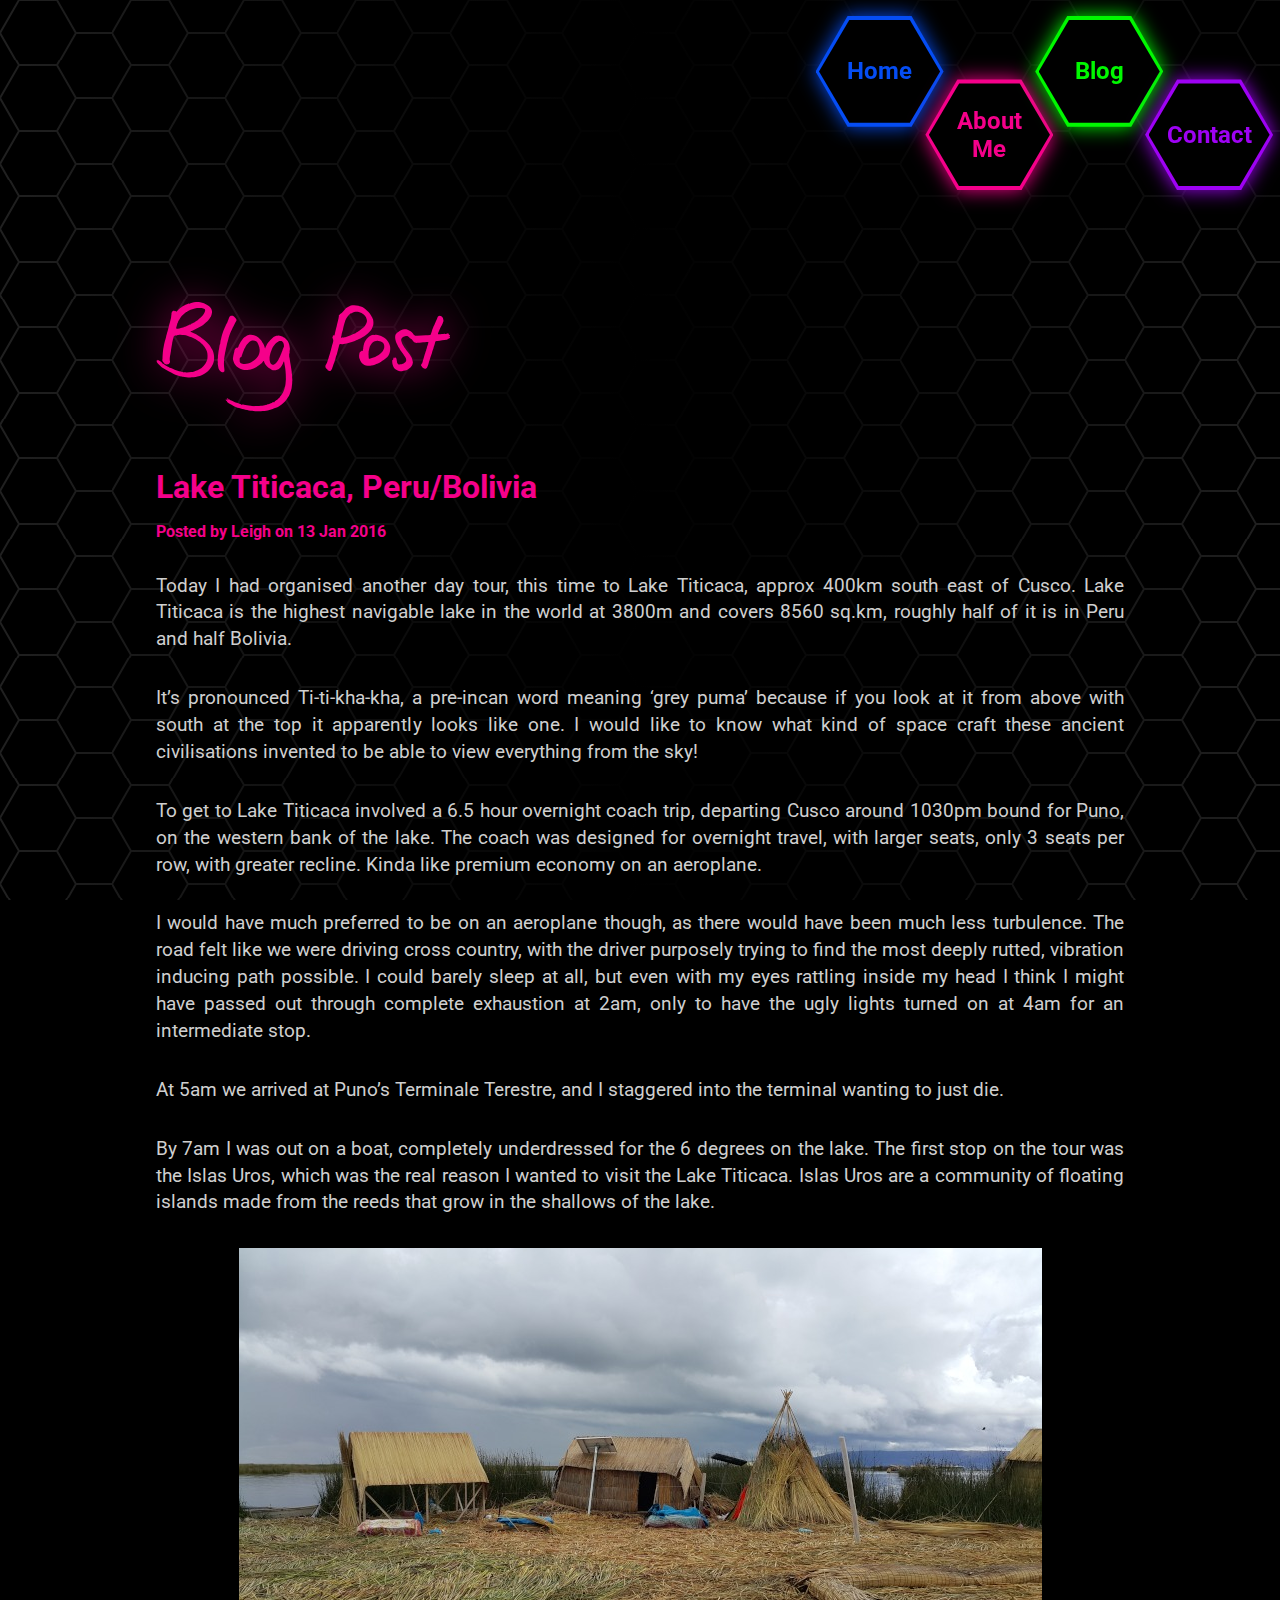
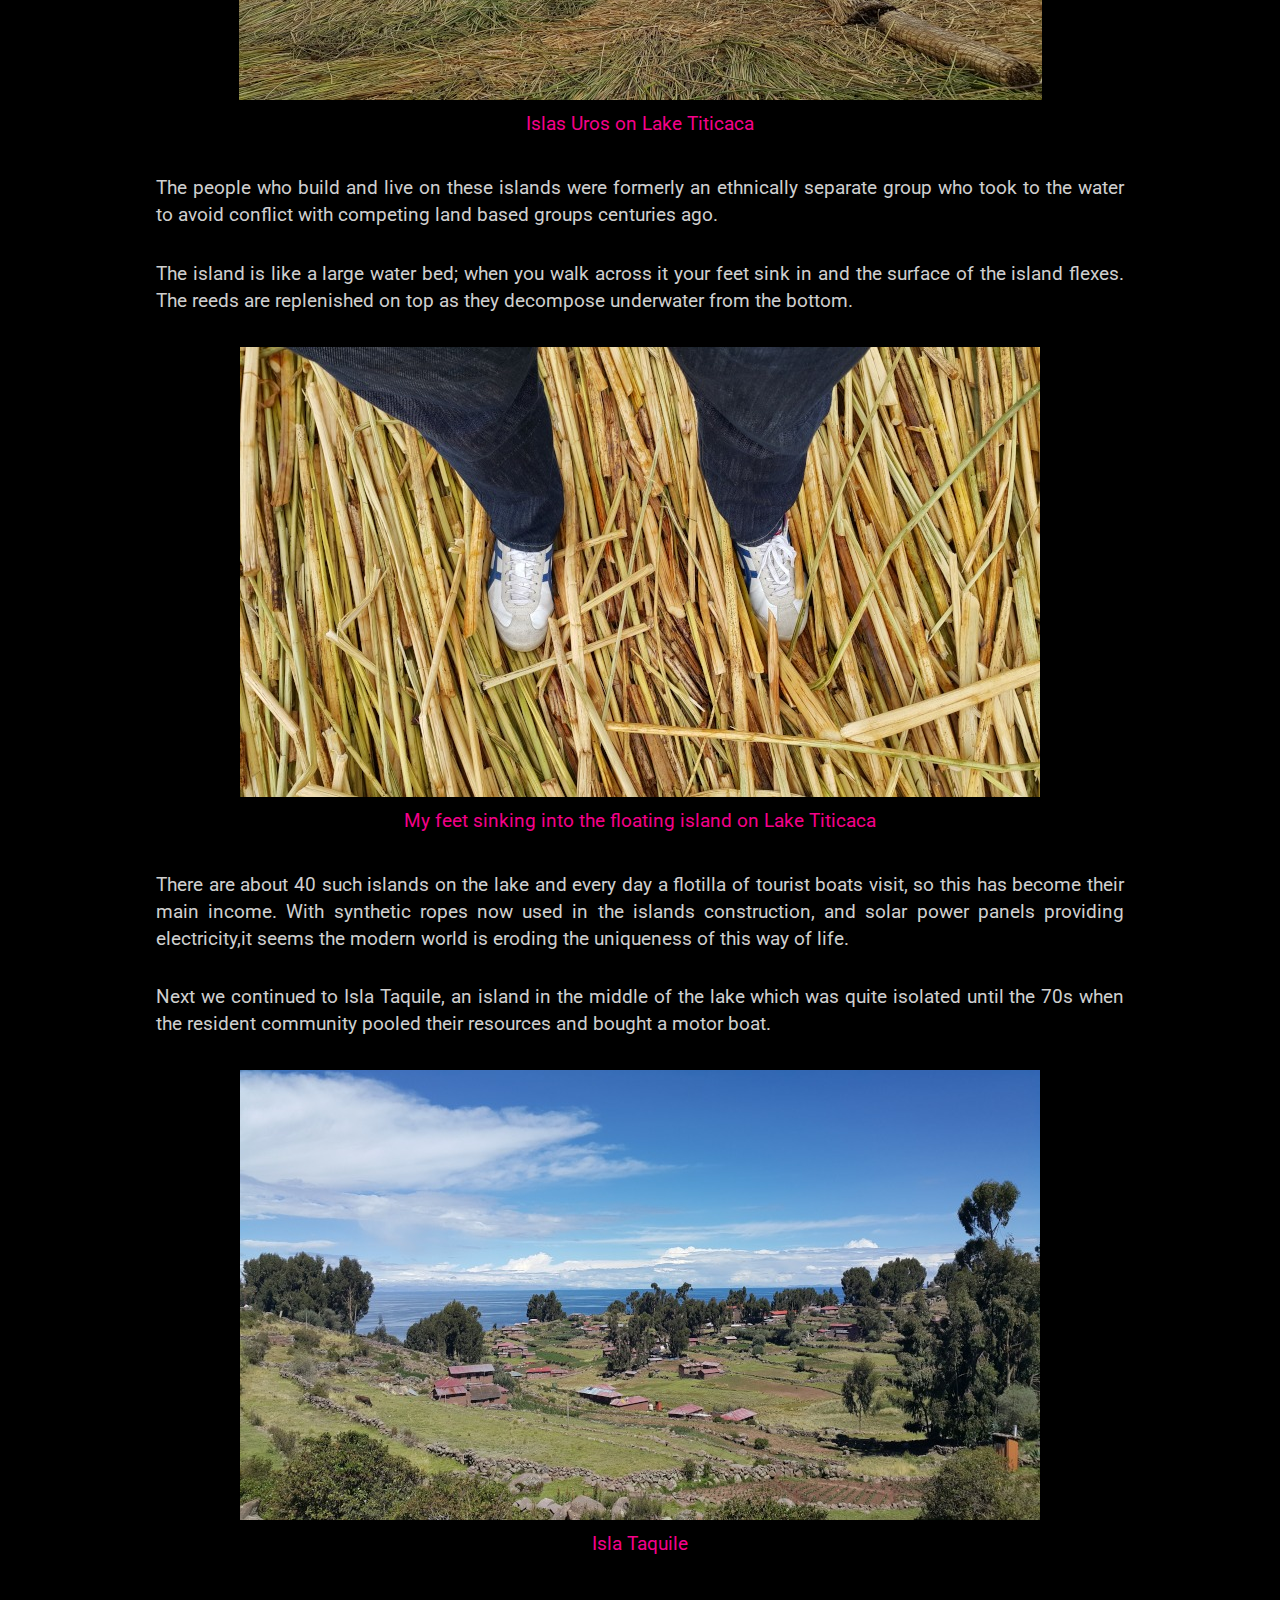
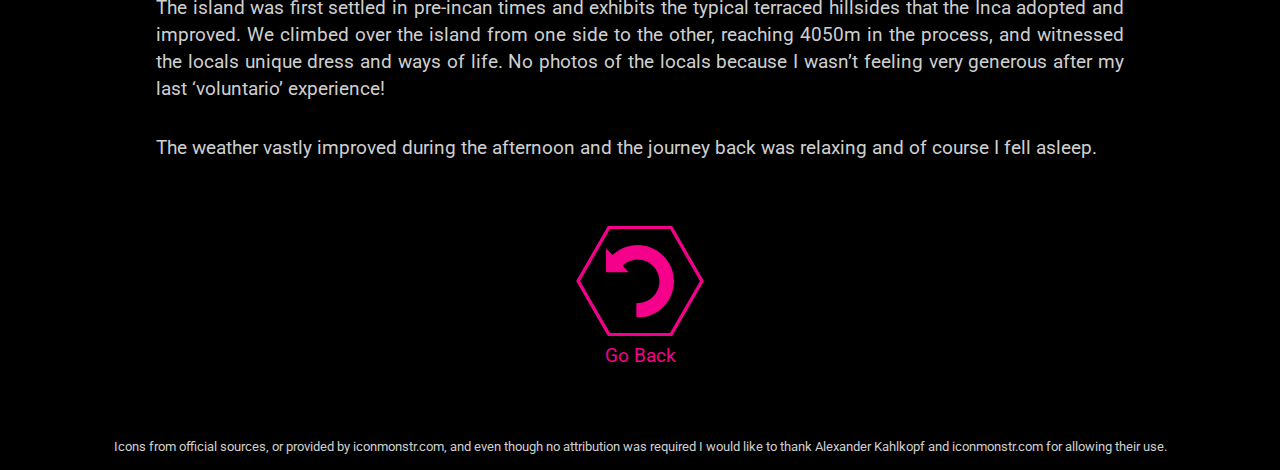
<file: blog/blog-post-3.html>
<!DOCTYPE html>
<html lang="en">

<head>
    <meta charset="UTF-8">
    <meta name="viewport" content="width=device-width, initial-scale=1.0">
    <link rel="stylesheet" type="text/css" href="../css/colours.css" integrity="sha512-IEmo8TAxt7dgDq4nrZbz/8/RETbDNrnkrVMK3/HRkKfCIi7jPeH7YrZGwJPIU/DL5b0HFoP7h4DjXpmB1QiCJA==">
    <link rel="stylesheet" type="text/css" href="../css/style.css" integrity="sha512-AaOca495Tm6Dz2sbqWkHiU9MXZSBbTQxplSTMjG+htafDDeOc/TWfkB2FsBiIU17AQEuJeGkPKd010FmOJttAQ==">
    <link rel="preconnect" href="https://fonts.googleapis.com">
    <link rel="preconnect" href="https://fonts.gstatic.com" crossorigin>
    <!-- Subresource Integrity is not implemented for google fonts because it is not supported.  The response is dynamic based on User Agent - see https://github.com/google/fonts/issues/473 -->
    <link href="https://fonts.googleapis.com/css2?family=Roboto&display=swap" rel="stylesheet">
    <title>Home</title>
    <script src="../js/script.js" integrity="sha512-m10EOUGb64pawJCkQD7QocW+nXuFvNEpicOhPftzRUb/36MpFiUz6UllSgQEk3UyOz0XSp1kfE74JrKMBYB7+w=="></script>
    <style>
         :root {
            --page-theme-foreground: var(--pink-2);
            --page-theme-background: var(--pink-3);
        }
    </style>
</head>

<body>
    <svg class="defs-clip-svg">
        <defs>
            <clipPath id="clip-hex-horizontal-square" clipPathUnits="objectBoundingBox">
                <polygon points="0 0.5, 0.25 0.066667, 0.75 0.066667, 1.0 0.5, 0.75 0.933333, 0.25 0.933333" />
            </clipPath>
            <clipPath id="clip-hex-horizontal-preshaped" clipPathUnits="objectBoundingBox">
                <polygon points="0 0.5, 0.25 0, 0.75 0, 1.0 0.5, 0.75 1, 0.25 1" />
            </clipPath>
        </defs>
    </svg>
    <header id="header">
        <div id="navbar">
            <!-- Hamburger Menu component (Mobile only)-->
            <div id="hamburger-drop-shadow" class="glow-pink">
                <div id="hamburger-container">
                    <div id="hamburger">
                        <div id="hamburger-bar-1" class="hamburger-bar"></div>
                        <div id="hamburger-bar-2" class="hamburger-bar"></div>
                        <div id="hamburger-bar-3" class="hamburger-bar"></div>
                    </div>
                </div>
            </div>
        </div>
        <!-- Nav drawer (mobile) / Nav bar (tablet/desktop) -->
        <div id="nav-container" class="nav-up nav-transparent">
            <nav id="nav">
                <div id="close-button-container">
                    <div id="close-button">
                        <div class="close-button-bar-container">
                            <div id="close-button-bar-1" class="close-button-bar"></div>
                        </div>
                        <div class="close-button-bar-container">
                            <div id="close-button-bar-2" class="close-button-bar"></div>
                        </div>
                    </div>
                </div>
                <ul>
                    <li class="glow-blue">
                        <a id="nav-link-home" class="bg-blue-tablet hover-blue" href="../index.html">
                            <div class="nav-link-inner fg-blue">Home</div>
                        </a>
                    </li>
                    <li class="glow-pink">
                        <a id="nav-link-aboutme" class="bg-pink-tablet hover-pink" href="../aboutme.html">
                            <div class="nav-link-inner fg-pink"><span class="nav-break">About</span><span>Me</span></div>
                        </a>
                    </li>
                    <li class="glow-green">
                        <a id="nav-link-blog" class="bg-green-tablet hover-green" href="../blog.html">
                            <div class="nav-link-inner fg-green">Blog</div>
                        </a>
                    </li>
                    <li class="glow-purple">
                        <a id="nav-link-contact" class="bg-purple-tablet hover-purple" href="../contact.html">
                            <div class="nav-link-inner fg-purple">Contact</div>
                        </a>
                    </li>
                </ul>
            </nav>
            <div id="nav-menu-modal-overlay"></div>
        </div>
    </header>
    <main>

        <!-- Blog Article component -->
        <article class="travel-blog-article">
            <div class="alignment-container column-row full-width">
                <!-- SVG Vector Handwriting Heading -->
                <h1>
                    <svg id="svg-blogpost" class="svg-heading fill-auto glow-pink-text" aria-labelledby="svgtitle-blogpost" role="img" width="294.238" height="109.278" version="1.1" viewBox="0 0 294.238 109.278" xmlns="http://www.w3.org/2000/svg">
                        <title id="svgtitle-blogpost">Blog Post</title>
                        <g transform="translate(-8.08255 -9.48275)">
                            <path d="m107.226 118.651c-1.00395-0.0909-1.98819-0.27763-2.99594-0.34924-1.06454-0.15652-2.13189-0.23883-3.20778-0.39992-1.19325-0.21369-2.36305-0.49246-3.56542-0.65317-1.00929-0.27153-2.00306-0.52353-3.03598-0.7365-1.05453-0.33406-2.16005-0.59111-3.21685-0.96064-1.12046-0.2591-2.21807-0.69499-3.2748-1.16084-0.987533-0.2368-1.88895-0.61451-2.70562-1.19054-1.07052-0.44613-2.06478-1.08796-3.10974-1.58677-0.858457-0.63662-1.73684-1.27675-2.62665-1.87734-0.230237-0.42222-0.802028-0.75878-0.36852-1.01751-0.07316-0.72756-1.17345-0.60318-1.27911-1.32612-1.01724-0.4065 0.925204-0.89313 0.999035 0.0469 0.309955-0.21363 0.7666-1.09743 1.12095-0.44023 0.815537 0.1911-0.229282-0.74684-0.63744-0.51457-0.65564 0.0111-0.414862-0.18852 0.09643-0.3441-0.544356-0.12917-1.10888-0.16622-0.188776-0.33416 0.890291 0.13861 1.13218 0.72103 1.95899 0.95525 0.912366 0.64047 1.87989 1.20312 2.92317 1.59887 0.909962 0.56173 2.00196 0.76497 2.90217 1.37902 1.11688 0.20738 2.12318 0.72591 3.23724 0.9514 0.854485 0.42432 1.92076 0.41108 2.66907 0.94138 0.459561 1.02533 2.06263 0.1605 3.0035 0.62744 1.06178 0.23718 2.05918 0.42678 3.13261 0.58572 1.21285 0.16035 2.42059 0.44057 3.63576 0.44044 0.6912 0.18426 1.37862 0.0415 2.10565 0.14247 0.49051 0.64704 0.70927-0.19036 1.1948 0.40605 1.01571-0.48104 2.26308-0.0615 3.35566-0.38663 1.16015-0.042 2.3208 0.01 3.47148-0.21592 0.89941-0.0466 2.12004-0.19915 2.79423-0.31201 0.71463-0.28363 1.49607-0.34115 2.28179-0.53539 0.24623-0.1512 1.14657 0.7585 1.10189-0.30856 0.78807-0.30895 1.75699-0.64319 2.30556-0.66247 0.72544-0.12515 1.82895-1.20146 2.27694-0.89396 0.34181 0.72854 0.51687-0.42595 0.72201-0.48736 0.30479-7e-3 1.10247-0.80217 1.1372-0.36974 0.25695 0.60384 2.18924-0.77798 0.99998-0.60438 0.75001-0.27372 1.25804-0.58385 1.76633-1.2029 0.50427-0.26149 1.0792-0.6525 1.37299-0.93965 0.39879-0.51327 0.90972-0.93749 1.51457-1.41815 0.4575-0.50035 1.14716-0.97941 1.27585-1.78962 0.80188-0.36342 1.22624-1.51538 1.77754-2.26355 0.62372-0.8661 1.03654-1.84458 1.43155-2.8185 0.52489-1.38181 1.12336-2.74334 1.38835-4.20698 0.5051-0.910143 0.40902-1.99648 0.62921-2.99022 0.11977-1.40025 0.24854-2.798 0.31792-4.20201 0.18037-0.967805-0.0803-2.05585 0.0173-3.08687-0.0265-1.6008-0.07-3.20877-0.26741-4.79762 0.0825-1.06562-0.23169-2.10701-0.30293-3.16878-0.23375-1.29919-0.30426-2.61833-0.65824-3.8857-0.14179-1.08248-0.41373-2.08487-0.56643-3.17378-0.41535-0.498354-0.78112 0.929759-0.90614 1.34666-0.39031 0.983446-0.98305 1.82594-1.40595 2.76112-0.78283 1.40089-1.92314 2.62269-3.28661 3.46764-0.98576 0.397727-1.93875 1.05335-3.06618 0.952044-1.14233-0.02952-2.29651 0.17895-3.38435-0.258049-1.27324-0.496819-2.30424-1.40843-3.50625-2.02911-0.86453-0.504837-1.40156-1.27298-2.0632-2.00744-0.71827-0.890046-1.35443-1.84666-1.84478-2.87058-0.38641-0.508295-0.48159-2.71474-1.41921-1.71326-0.29323 0.76101-1.11231 1.27335-1.52625 1.9586-0.94206 0.653587-1.72265 1.45496-2.6379 2.08115-0.8131 0.544482-1.58292 1.1945-2.44656 1.63447-1.00878 0.490823-1.91541 1.14098-2.98746 1.52688-0.97736 0.403884-1.97172 0.751654-2.98287 1.08201-1.05474 0.287356-2.10713 0.477744-3.21683 0.478232-1.00219 0.03096-1.98048 0.05336-2.97377-0.04994-0.9635-0.247657-1.95781-0.348438-2.89821-0.690735-0.926374-0.250087-1.77928-0.796284-2.6245-1.26448-0.825675-0.385472-1.53553-1.08418-2.24-1.49009-0.653084-0.850744-1.48971-1.57125-2.01997-2.48079-0.476945-0.964558-0.966475-1.89806-1.23045-2.95479-0.335719-0.764333-0.328329-1.54632-0.487822-2.29552-0.03545-0.976754 0.426315-2.00971 0.395805-2.87917 0.109402-1.06239 0.629218-2.04247 0.67656-3.12315 0.466776-0.786962 0.286645-1.73599 0.49813-2.59474 0.431581-0.691621 0.550083-1.48211 1.2832-2.01292 0.82468-0.842676 2.31637-0.0495 2.60922-1.49294 0.273994-1.10838 0.848421-2.16037 1.43334-3.13453 0.528937-0.930538 1.01783-1.94188 1.67004-2.77198 0.526963-0.908226 1.30819-1.58995 1.81535-2.5116 0.663856-0.780765 1.44842-1.50605 2.43606-1.82371 0.759535-0.71947 1.86005-1.24663 2.92646-1.47798 1.13309-0.240779 2.34302-0.222944 3.45658 0.08211 0.99742-0.121517 2.24357 0.0763 3.10427 0.687573 1.09769 0.518178 2.27842 0.846325 3.15768 1.75448 0.84422 0.784001 1.72205 1.54027 2.44917 2.42253 1.03893 1.03629 1.46326 2.49322 2.3467 3.64114 0.51549 0.868908 0.77161 1.79831 1.16069 2.70983 0.38828 0.573314 0.33608 2.05851 0.88496 2.10064 0.13778-1.14594 0.94672-2.03081 1.29909-3.10543 0.4943-0.941128 1.10489-1.80116 1.66937-2.67484 0.67713-0.799584 1.22275-1.78434 1.98057-2.46481 0.70584-0.653476 1.33075-1.37247 2.0802-2.01236 0.87761-0.714264 1.71808-1.56399 2.82819-1.90265 0.88054-0.617031 2.17566-0.406945 3.01569-0.846306 1.12886 0.311826 2.34571 0.283851 3.42349 0.774404 0.85857 0.496994 1.87351 0.654996 2.4858 1.44121 0.89689 0.229381 1.56555 1.07612 2.15048 1.60009 0.70121 0.594546 1.27749 1.37823 1.80902 2.13966 0.48099 1.12058 1.14243 2.1918 1.33209 3.41805 0.27823 1.16835 0.36092 2.37261 0.56162 3.5489 0.25211 1.1596-0.36716 2.22175-0.26301 3.37172 0.37322 0.856701-0.42951 1.94851-0.43951 2.98011 0.20774 0.984661-0.18795 2.09271 0.376 3.00845 0.18052 0.963727 0.29249 1.95055 0.42494 2.92673 0.11082 1.31844 0.42724 2.61173 0.65875 3.91319 0.17543 1.03941 0.36091 2.093 0.49755 3.15173 0.25566 1.12483 0.38739 2.2459 0.4873 3.38946 0.34329 1.05731 9e-3 2.08822 0.40663 3.01739 0.10744 2.05244 0.0645 4.12594 0.37996 6.15946-0.2308 1.04727-0.0818 2.16753-0.20716 3.24223-0.0736 1.58869-0.44449 3.13587-0.55814 4.71799-0.22109 1.03583-0.48569 2.0451-0.85502 3.04279-0.3665 1.08231-0.70088 2.14837-1.17921 3.18174-0.38908 1.05669-0.91295 2.04742-1.59785 2.93256-0.58674 0.82449-0.89956 1.70586-1.60648 2.49403-0.74167 0.99669-1.51984 1.98029-2.48625 2.78065-0.66818 0.70442-1.46259 1.25906-2.24607 1.79495-0.93581 0.65112-1.87936 1.41448-2.85996 2.04611-0.91166 0.51473-1.89919 0.88192-2.83725 1.29815-1.12079 0.37574-2.25419 0.71792-3.29087 1.28688-1.08186 0.42351-2.09166 0.84532-3.27415 0.98133-1.03762 0.43608-2.16971 0.46691-3.2673 0.644-1.06658 0.071-2.10482 0.36966-3.1939 0.32716-1.38256 0.26625-2.79803 0.0658-4.18107 0.27516-1.02961-0.22278-2.10486 0.0712-3.15442-0.0311 0.10592 0.1026-0.54023-0.16443-0.42823-0.0709zm-1.07507-4.49554c0.41628-0.68603-0.82282 0.48814 0-5e-5zm-7.07476-0.30981c-0.0578-0.5463-0.240527 0.34139 0 0zm-19.6036-5.81391c0.287018-0.4773-1.03105 0.14112-0.148754 0.0342l0.148753-0.0342zm-0.072998-0.51162c-0.616811-0.34515-0.280765 0.36142 0 0zm1.28471-0.12235c0.340686-0.4805-0.758844 0.40583 0 0zm-2.52471-0.27765c-0.594712-0.71507-0.225791 0.60432 0 0zm2.8625-0.36417c-1.13438-0.519-0.158043 0.51783 0 0zm45.1696-34.758c0.84424-0.718281 2.06874-1.06234 2.4975-2.16514 0.41313-0.927292 1.28346-1.51904 1.67055-2.43917 0.43969-0.888586 0.93218-1.76819 1.39032-2.65666 0.255-0.763792 0.62191-1.49277 0.92698-2.25217 0.58156-0.904391 0.8143-1.96395 1.2345-2.90061 0.52875-0.876541 0.56718-1.81932 0.96956-2.74954 0.2849-0.897399 0.82338-1.7122 1.11055-2.55761 0.11513-1.11509-3e-3 -2.28113-0.35378-3.34001-0.50208-0.945639-1.18377-2.05926-2.27824-2.32502-0.91161-0.01984-1.97165-0.354746-2.82276 0.265307-1.17439 0.549166-2.07545 1.51049-3.07605 2.31-0.54685 0.952688-1.39778 1.71661-1.97252 2.62953-0.53358 0.892334-1.02202 1.75083-1.46673 2.71072-0.40393 1.09479-0.87179 2.19842-1.22926 3.33462-0.42558 0.965396-0.49231 2.05163-0.84494 3.03657-0.18317 1.05004-0.38504 2.09256-0.25515 3.18341-0.0517 1.11264-0.0276 2.30557 0.44425 3.33888 0.18946 1.09663 0.93262 1.99232 1.8689 2.52373 0.58306 0.443038 1.55395 0.363719 2.18632 0.05317zm-29.2784-0.521082c1.06658-0.133244 2.16324-0.178556 3.19419-0.551288 1.0974-0.312891 2.15019-0.780635 3.20255-1.24506 1.05307-0.555479 1.99802-1.2462 2.96963-1.91681 0.8298-0.722591 1.73648-1.34291 2.43298-2.21798 0.51361-0.698943 1.09212-1.28575 1.56047-2.01706 0.80295-1.17209 1.12912-2.57759 1.36593-3.95195 0.1597-1.13409 0.17683-2.28205 8e-5 -3.41733-0.34175-0.869655 0.0618-1.2576-0.47044-2.00994-0.27034-1.01808-0.58416-2.02598-1.08916-2.95525-0.53457-0.830217-0.99912-1.80409-1.85966-2.35961-0.89773-0.535062-1.94114-0.857875-2.98441-0.886151-1.51604 0.03399-3.10179 0.525633-4.13463 1.68086-0.86911 0.647591-1.40028 1.64232-2.12608 2.43964-0.564903 0.905677-1.21062 1.66381-1.62331 2.68924-0.352006 0.979559-1.17326 1.75511-1.36968 2.79689-0.445296 0.943683-0.819607 1.89282-1.18839 2.8792-0.543298 1.08813-0.734927 2.25305-1.09531 3.40581 0.01563 1.29347-1.60257 0.71156-1.82391 1.87318-0.317819 1.07577 0.04633 2.21248-0.104791 3.27742 0.384133 0.920716 0.798749 2.13223 2.01677 2.05075 0.892889 0.43608 1.90627 0.384072 2.86237 0.551143l0.127096-0.04073 0.137742-0.07497zm-3.41367 40.3881c-0.543243-0.49346 0.808055 0.16106 0 0zm-51.3302-26.9271c-1.25616-0.2237-2.55143-0.034953-3.80638-0.303426-1.10373-0.12005-2.21707-0.189918-3.31645-0.352505-0.90974-0.375394-1.91916-0.110379-2.84419-0.613207-1.10678-0.334993-2.27842-0.510586-3.3184-1.0289-0.979656-0.139834-1.80376-0.867155-2.5359-0.95915-0.914974-0.465424-1.94081-0.702094-2.72006-1.42058-1.0136-0.417714-1.92285-1.11757-2.9628-1.52493-0.879355-0.594871-1.75808-0.982732-2.65355-1.53507-0.867557-0.482925-1.64666-1.03475-2.55703-1.49988-0.848445-0.586945-1.86303-1.01349-2.5014-1.83167-0.847135-0.58966-1.60771-1.32098-2.30795-2.07078-0.655366-0.732361-1.26141-1.5864-1.82536-2.33362 0.663535-0.474994-0.665153-1.51638 0.412163-1.74405 0.442652-0.672858 0.989708 0.836866 0.944279-0.162867 0.958269 0.269989 1.61441 1.16092 2.61376 1.50911 0.733241 0.64769 1.4135 1.60669 2.03685 2.23141 1.02779-0.0311 1.49406 1.16915 2.49838 1.32346 0.850416 0.577153 1.79291 0.979065 2.68373 1.5121 0.759038 0.316336 1.61747 0.94051 1.88923 1.12428 1.16834 0.264081 2.22389 0.951247 3.36481 1.34407 0.951439 0.486867 1.92659 0.835402 2.8948 1.23362 1.03466 0.283098 2.02065 0.721605 3.06187 1.01764 1.00066 0.02895 1.95856 0.491321 2.91496 0.581033 0.753295-0.333812 1.04845 0.667761 1.71381 0.419879 1.02073-0.109289 2.04792 0.08786 3.07684 0.01477 1.47781 9.29e-4 2.96159-0.03021 4.40933-0.322611 0.906447 0.0073 2.02489-0.265233 2.96782-0.578309 1.14015-0.278961 2.21243-0.748407 3.2818-1.14256 0.891799-0.576845 1.91619-0.950452 2.81545-1.56304 0.814846-0.461076 1.66036-0.870815 2.17771-1.66976 0.714693-0.502786 1.44152-1.2922 1.82618-2.01619 0.595081-0.736374 1.14417-1.46458 1.54782-2.32973 0.563418-0.776452 0.746308-1.74809 1.17596-2.59698 0.393906-1.31768 0.509211-2.6923 0.463545-4.06548 0.064646-1.53201-0.127895-3.07386-0.551389-4.53966-0.410418-1.14563-1.03204-2.20117-1.61686-3.27229-0.441554-0.857232-0.988408-1.65-1.59644-2.32472-0.445328-0.903025-1.32588-1.6189-2.08547-2.30036-0.672373-0.66142-1.43263-1.20222-2.10203-1.8663-0.894663-0.594132-1.87842-1.06804-2.71381-1.74537-0.749269-0.235358-1.33057-1.11245-2.24799-1.27108-0.995072-0.592854-1.921-1.1975-3.03195-1.5579-1.17543-0.602455-2.49353-0.783827-3.69201-1.33012-1.30877-0.425249-2.68323-0.588038-4.03698-0.769971-1.28138-0.02828-2.52261-0.411269-3.81188-0.291655-1.07259 0.155234-2.25317-0.0045-3.22148 0.565739-0.329798 0.431192-1.44242-0.191039-2.0059 0.277908-1.11232-0.250513-1.21196 1.49585-1.37742 2.27549-0.325355 1.02958-0.660247 2.08786-0.835439 3.16957-0.25168 0.982189-0.517423 1.95434-0.516616 2.99689-0.25969 1.13615-0.41762 2.30085-0.63328 3.44799-0.0939 1.17892-0.513988 2.32099-0.545168 3.51922 0.11462 0.86826-0.47479 1.60216-0.358781 2.44635-0.16052 1.00323-0.449939 2.02019-0.583898 3.049-0.147486 1.0012-0.298758 2.08894-0.17577 3.07175-0.18564 1.03875 0.644032 1.71099 0.137647 2.70568-0.393805 0.831503-0.75058 1.8871-1.86851 1.95611-0.899116 0.221063-1.61425 0.102473-2.39137-0.14094-0.704201-0.529338-2.04646-0.680373-2.02733-1.77064-0.583567-0.541721-1.40388-1.39241-1.34672-2.17042 0.325653-1.07773 0.170752-2.26084 0.247859-3.38167 0.04879-2.53656 0.408084-5.04685 0.652152-7.56792 0.293077-1.53581 0.604385-3.06976 0.834032-4.61877 0.34151-1.20438 0.60172-2.41554 0.892134-3.62761 0.508417-1.1625 0.622103-2.44447 1.02502-3.63778 0.249131-1.1882 0.538234-2.37314 0.917274-3.51938 0.292333-0.850022 0.332341-1.6837 0.716741-2.52622 0.232789-1.5054 0.901369-2.9215 1.12045-4.43077 0.574903-1.69212 0.839891-3.46434 1.37886-5.16319 0.31493-1.36196 0.700751-2.7296 0.980944-4.08079 0.163118-0.9381 0.1841-1.85162 0.29527-2.70923 0.371497-1.00811-0.212538-2.12959 0.673728-2.96872 0.41974-1.1269 1.90567-1.42972 2.87153-0.86339 0.538508-0.125906 1.05558 0.0032 1.39782 0.581326 0.993411-0.41387 1.53559-1.49858 2.39854-2.13346 0.87685-0.761431 1.66596-1.59172 2.63752-2.22062 0.837881-0.821024 1.85233-1.35199 2.84565-1.92592 0.830972-0.560813 1.82228-0.86549 2.76104-1.24637 0.785409 0.0385 1.65909-0.691911 2.2696-0.594687-0.271202 0.549648 0.418378 0.580675 0.151685 0.145949 0.667506-0.728868 1.76709-0.739385 2.69421-1.06105 1.37983-0.235168 2.72409-0.678488 4.1392-0.63679 1.36403-0.098632 2.74941-0.00502 4.08169 0.261813 1.2107 0.335599 2.46116 0.56023 3.6734 0.903439 0.962957 0.413886 1.91464 0.899083 2.84136 1.4364 0.833177 0.471342 1.66131 0.943717 2.38689 1.5934 0.850642 0.724036 1.60119 1.49081 2.0763 2.5152 0.521728 0.909828 0.677788 2.00327 0.834871 3.03774 0.140863 0.953357-0.401912 1.80741-0.478892 2.75973-0.363981 0.973516-0.454596 2.03942-1.22642 2.81224-0.537531 1.0464-1.23584 2.01898-2.06216 2.87299-0.75538 0.844995-1.51838 1.6696-2.45418 2.30738-0.596904 0.755392-1.5647 1.15575-2.14865 1.89409-1.00685 0.399481-1.69478 1.33308-2.60424 1.87592-1.06107 0.338327-1.92302 1.02083-2.94294 1.42093-1.03418 0.423602-1.9109 1.20432-2.91957 1.61285-0.804085 0.544917-1.92108 0.943039-2.859 1.44216-0.469562 0.29466-2.11557 0.352481-1.79931 0.948269 1.04941 0.499627 2.22644 0.83395 3.20392 1.53155 0.804334 0.459207 1.59947 0.579267 2.36006 1.06365 0.849078 0.870317 2.11072 1.13438 3.01996 1.93505 0.883899 0.49301 1.66704 1.13875 2.44112 1.79326 0.959152 0.607218 1.87832 1.27986 2.7133 2.04325 0.863641 0.488483 1.42929 1.32691 2.19461 1.95318 0.813922 0.824895 1.70136 1.55791 2.40412 2.48177 0.58699 0.684865 1.16152 1.31099 1.60797 2.10221 0.595001 0.899189 1.04689 1.90612 1.67376 2.79466 0.480117 0.883457 0.820355 1.79634 1.1013 2.76144 0.314613 1.15612 0.739867 2.31116 0.694294 3.53473 0.191299 1.16361 0.105252 2.34527 0.04026 3.51924-0.09272 1.13722-0.101613 2.29825-0.544594 3.36993-0.27545 1.0493-0.609952 2.12015-1.30563 2.98876-0.665877 0.838871-0.869674 1.96401-1.73832 2.65297-0.770965 1.25272-1.84077 2.29486-2.85109 3.34429-0.857551 0.725521-1.82162 1.29805-2.78171 1.91328-0.789521 0.694019-1.80698 0.928008-2.66941 1.51573-1.4317 0.797914-3.05982 1.17752-4.6582 1.52002-1.23079 0.413566-2.53226 0.429434-3.80066 0.645712-1.15234 0.156256-2.33159 0.06012-3.47175 0.301584l-0.118496-0.05009zm-32.6498-16.5378c-0.369642-0.323556-0.430173 0.313149 0 0zm20.4725-32.1745c0.98549-0.232724 1.9942-0.469987 2.92666-0.856457 0.862862-0.03208 1.57879-0.569576 2.45441-0.425628 0.7821 0.257921 0.102771-0.655137 0.91112-0.580869 1.0112-0.424402 2.17048-0.519088 3.08204-1.1334 0.6402-0.503604 1.72483-0.195063 2.02403-0.890572 0.767183-0.550967 1.69668-0.02277 2.10566-1.0572 0.306155-0.62452 1.32767-0.0546 1.44357-0.801862 1.01532-0.238002 1.92398-0.85136 2.60136-1.55916 0.884606 0.196552 0.878037-1.09517 1.89974-0.957212 0.911317-0.437963 0.699815-0.804994 1.49364-1.42981 1.20352-1.09898 2.48443-2.11124 3.57416-3.33126 0.677735-0.741793 1.32064-1.48256 1.7014-2.39677 0.456127-0.824127 0.857785-1.66487 0.967655-2.60029 0.124907-0.875881-0.075846-1.87686-1.09795-1.92611-0.806423-0.683754-2.02388-0.644764-3.04-0.807094-2.06096-0.151872-4.14534-0.06102-6.15525 0.44813-1.21617 0.07292-2.2592 0.639418-3.39324 0.997402-0.974534 0.337677-1.86086 0.81948-2.79074 1.25142-0.880331 0.42423-1.53678 1.22789-2.46368 1.42075-0.837718 0.472679-1.39361 1.42566-2.29962 1.90225-0.740879 0.68535-1.43989 1.37798-2.17747 2.02452-0.542561 0.917334-1.27263 1.72952-1.88003 2.61946-0.532442 0.855009-0.875141 1.82343-1.56587 2.50328-0.148583 0.885121-0.45408 1.41143-0.825443 2.19479-0.09031 1.0851-0.649943 1.8665-0.817388 2.98164-0.06029 0.872098-1.2126 2.20364 0.263059 2.49247 0.351716-0.03861 0.703253-0.08933 1.05819-0.08241zm44.4875 43.406c-1.09084 0.07038-1.65383-0.806693-2.45088-1.37765-0.863122-0.713194-1.43306-1.77304-1.53969-2.89978-0.183436-1.13646-0.359902-2.26142-0.559596-3.40595-0.395309-0.72404 0.109216-1.64926 0.03324-2.09777-0.769416-0.384465 0.141445-0.757754-0.170895-1.5125-0.334308-0.94325 0.120679-1.75201 0.150353-2.83022 0.142855-0.745502-0.01295-1.54364 0.128367-2.41447 0.142783-1.17912 0.330273-2.36103 0.450885-3.54749 0.191279-1.22761 0.310842-2.44737 0.659939-3.64103 0.1999-0.931826 0.219166-1.74691 0.375825-2.70181 0.038-0.957698 0.60533-1.79993 0.842761-2.56259-0.207903-0.760356 0.326933-1.60018 0.233047-2.51254 0.236768-1.15539 0.774274-2.18621 0.845737-3.378 0.410097-1.02538 0.52462-2.12879 0.899594-3.16354 0.397855-1.0866 0.680359-2.22124 1.10822-3.30891 0.529183-1.00836 0.856263-2.05701 1.27601-3.113 0.429478-0.884409 1.149-1.77735 1.21868-2.86588 0.731885-0.852963 0.866172-2.04525 1.69874-2.81942-0.07286-1.09821 0.791069-1.92275 1.00085-2.9589 0.436418-0.914065 0.595784-2.08782 1.47525-2.7007 0.659324-0.899055 1.83118-0.563048 2.82246-0.588362 0.92862 0.624206 1.8246 1.323 2.46886 2.2624 0.687908 0.719792 1.3667 1.57548 1.05088 2.63657-0.392308 0.864151-1.17766 1.57719-1.4342 2.55009-0.510193 0.972904-1.00603 2.01858-1.45176 2.9932-0.450172 0.938556-1.07757 1.78294-1.36655 2.763-0.420603 1.0396-1.089 1.96464-1.45472 3.04047-0.521891 0.990183-0.761886 2.01513-1.15777 3.05804-0.42562 0.935105-0.675084 1.94585-0.963169 2.94465-0.184502 0.954759-0.572151 1.82553-0.681757 2.78326-0.297987 1.01766-0.584756 2.0174-0.866943 3.04562-0.104956 1.12577-0.615998 2.17383-0.70886 3.2794-0.391617 1.19538-0.44454 2.48047-0.784777 3.68285-0.273127 0.981858-0.487303 1.9411-0.618185 2.93609-0.192934 0.939103-0.292098 1.88782-0.476339 2.82386-0.11301 1.38234-0.343026 2.76267-0.369197 4.14501-0.04687 1.0923-0.201351 2.16295-0.15885 3.27992 0.0075 1.7362 0.187768 3.46314 0.46953 5.1737-0.03156 1.0705 0.425803 2.48453-0.88709 2.91067-0.12762 0.421328-0.815638 0.151717-1.10802 0.0917zm179.42-0.958354c-1.21576-0.141299-2.50212 0.102087-3.63916-0.446851-0.9653-0.429301-1.93334-0.815395-2.72318-1.51142-0.90335-0.657099-1.52623-1.67876-2.06262-2.59704-0.54541-1.14696-0.98637-2.35762-1.09433-3.62924 0.0865-0.994624-0.26453-1.75246-0.0208-2.78717 0.0968-0.319609 0.59572-0.770527 0.41375-0.262601 0.64317 0.161791 0.5428-1.15744 0.70773-1.46725-0.26619-0.657161 0.56015-0.780555 0.91482-0.3473 0.23282-0.347473 0.44442-1.36418 1.03069-0.866485-0.0121 0.809912 1.51502 0.924587 1.19195 2.00674 0.34582 1.19246 0.41986 2.44719 0.65916 3.67002 0.32891 0.598758 0.86653 1.04377 1.32227 1.54418 0.97546 0.110846 1.94421-0.01299 2.91207-0.1185 0.90593-0.44528 1.99368-0.590063 2.81036-1.28098 0.74771-0.477736 1.29056-1.13451 1.80955-1.8424 0.3054-1.06283 0.16698-2.06442-0.18459-3.08263-0.56447-0.892782-1.02775-1.88825-1.76441-2.69408-0.51628-0.940882-1.19729-1.77862-1.86419-2.6213-0.67962-0.871715-1.08489-1.86097-1.81884-2.71056-0.74751-1.03451-1.10247-2.31265-2.05427-3.20937-0.31983-0.912034-1.04954-1.59231-1.26954-2.58969-0.65654-1.04764-0.88001-2.29467-1.34973-3.42168-0.2652-1.19494-0.69147-2.37441-0.57035-3.62181 0.0346-1.12874 0.0705-2.28606 0.78903-3.22816 0.66122-1.01286 1.64905-1.71497 2.61837-2.39915 0.82603-0.730576 1.85379-1.20034 2.82004-1.70136 0.90716-0.296493 1.85975-0.576248 2.84295-0.670017 1.14058-0.182621 2.25286 0.03723 3.33641 0.355903 1.1259 0.270007 2.02512 1.02216 3.01391 1.5952 0.91188 0.672784 1.66177 1.44934 2.35493 2.33819 0.50697 0.711139 1.02925 1.66234 1.87675 1.95383 0.46772 0.48583 1.86437-0.0098 2.69054 0.116337 2.7606-0.08067 5.52461-0.126567 8.28115-0.296669 1.4556-0.205369 2.92758-0.222088 4.38883-0.334115 1.15139-0.395878 0.72628-1.99908 1.36063-2.86594 0.34605-0.873796 0.61357-1.9257 0.87383-2.95594 0.48106-0.810386 0.71793-1.78239 1.0965-2.68138 0.56761-0.75693 0.87019-1.72227 1.25134-2.6201 0.51532-0.886064 0.75727-1.90463 1.24379-2.8214 0.2818-0.792197 0.70548-1.51971 1.02488-2.27966 0.32649-0.956045 0.47519-1.98897 1.31206-2.63281 0.82571-0.835984 2.20707-0.586014 3.04287 0.05916 0.71095 0.690879 1.65068 1.31546 1.74069 2.39839 0.0694 1.05301 0.69154 1.95904 0.17213 2.91994-0.50843 1.26262-0.75379 2.65156-1.50384 3.81805-0.59534 1.07512-1.08339 2.18465-1.72985 3.22338-0.49653 0.993796-0.72148 2.13879-1.38779 3.06212-0.23004 0.780149-0.89102 1.65787-0.69233 2.53688 1.30563 0.08635 2.63805-0.02426 3.92297-0.271833 1.06034 0.140269 2.18893-0.586026 3.24869 0.0017 0.71969 0.0317 2.01061-0.235962 2.32107-0.491402-2e-3 -0.264991 1.03966 0.535902 1.50793 0.389152 0.63933 0.145724-1.15559 0.228984-0.27431 0.419151 0.77125-0.447906-0.24496 0.761299 0.72886 0.707674 0.61576 0.152819 1.13073 0.720105 0.23279 0.813534 0.6729 0.4527-0.64002 0.880204-0.27077 1.21883 1.18054-0.218109 0.74255 1.04464 0.0187 1.32138-0.24833 0.560875-1.73248 0.357711-1.67988 0.827691 1.13384 0.03425-0.9704 0.445157-1.2698 0.542121-1.44223 0.107884-2.82791 0.56066-4.27708 0.635476-1.63031 0.272027-3.25631 0.587547-4.90827 0.695769-0.84832 0.156652-2.03124 0.016-2.12254 1.20449-0.20111 0.989991-0.48626 1.94667-0.71249 2.91818-0.50706 1.19414-0.75553 2.48156-1.14158 3.70865-0.49431 0.797263-0.49555 1.80841-0.99651 2.59959-0.39212 1.06805-0.3849 2.25214-0.95833 3.25423-0.19661 0.947055-0.65253 1.81131-0.95579 2.70927-0.35149 0.977006-0.41955 2.07851-0.93711 2.99994-0.36704 1.03784-0.59335 2.12692-0.8758 3.17538-0.29015 1.18858-0.66799 2.34773-1.2807 3.42198-0.31408 1.12764-1.2773 1.79741-2.43536 1.7627-0.89032-0.177483-1.82637-0.508841-2.39851-1.23687-0.42052-0.823901-1.53286-1.32032-1.42717-2.28551-0.14298-1.21668 1.34135-1.61882 1.36331-2.83869 0.384-1.14756 0.67674-2.31088 0.99407-3.48052 0.23172-1.00876 0.73716-1.94462 0.86571-2.96584 0.397-1.01449 0.49668-2.07284 0.96671-3.03368 0.37612-0.933036 0.49336-1.96119 1.04341-2.83674-0.19039-0.933198 0.76234-1.78739 0.65373-2.79624 0.28364-0.920081 0.52191-1.75641 0.92215-2.61341-0.12259-0.838045 1.10692-2.18101 0.29958-2.66381-1.08676-0.0699-2.13833 0.159506-3.21119 0.240155-1.17891-0.02329-2.33786 0.123613-3.49452 0.334421-1.18298 0.180489-2.37606 0.09685-3.55691 0.264138-1.02319 0.175669-2.01287 0.186349-2.99107-0.215422-1.01613-0.378858-1.61179-1.17462-2.23059-2.0192-0.62571-0.882774-1.1532-1.47705-2.14834-1.98584-0.89101-0.644117-1.34717-1.88356-2.38711-2.21345-0.9637-0.508705-2.06114-0.322837-3.0774-0.0701-1.08007 0.286819-2.04865 0.824567-2.96264 1.44685-0.5487 0.653777-1.13874 1.53102-0.95734 2.42555 0.23672 0.968246 0.59282 1.949 0.90282 2.8891 0.16282 1.12724 1.03268 1.96328 1.53978 2.95503 0.63152 0.898863 1.10363 1.89459 1.88537 2.69505 0.42363 0.854812 1.13814 1.55066 1.6159 2.35206 0.55568 0.904564 1.36736 1.5295 1.95218 2.4158 0.62472 0.879404 1.17765 1.77951 1.79961 2.68418 0.58977 0.855841 0.94537 1.77246 1.31095 2.7297 0.36718 1.08311 0.5277 2.20879 0.74033 3.3248 0.14724 0.972783-0.43373 1.80644-0.61718 2.79187-0.6312 0.807339-0.96995 1.81171-1.85188 2.43801-0.80894 0.746746-1.6751 1.38401-2.62361 1.94423-0.84752 0.557326-1.86122 0.742299-2.7614 1.19023-1.03947 0.240844-2.08559 0.408619-3.14097 0.574229l-0.0763-7e-3zm-9.04144-11.1214c-0.26061-0.08815-0.21518 0.148587 0 0zm56.2181-23.3059c-0.31592-0.495928-0.7677 0.331975 0 0zm-0.27644-2.32576c-0.19153-0.319609-0.12765 0.297504 0 0zm-1.62166-0.04833c-0.26061-0.08815-0.21518 0.148587 0 0zm1.18166-0.11167c-0.0212-0.293391-0.24008 0.269493 0 0zm-1.27671-0.245322c-7.1e-4 -0.48279-0.51677 0.295871 0 0zm-117.403 36.9253c-0.74965-0.633598-2.37087-0.130711-2.08877-1.52113-1.07016-0.28432-1.57651-1.26292-2.02125-2.2009-0.17787-1.00011-0.1161-2.16473 0.70274-2.8781 0.51472-0.940119 0.86289-1.91684 1.22498-2.93238 0.29083-0.987584 0.60381-1.94717 1.01342-2.89255 0.26683-1.08958 0.68317-2.12592 0.94522-3.21497 0.52895-0.9951 0.47845-2.19729 0.96541-3.22889 0.36519-1.02262 0.58234-2.07952 0.84001-3.14529 0.2731-1.17768 0.689-2.27965 0.84149-3.48762 0.57379-1.10829 0.62484-2.4121 1.07743-3.57502 0.2469-1.10916 0.30226-2.22991-0.23673-3.24828-0.29766-0.473796-0.67779-1.67025-0.25862-1.87288 0.9308 0.299129-0.29282-0.805815 0.43489-1.16058 0.41569-0.930177 0.63875-0.05852 1.05733 0.184158 0.79064-0.796942 0.70971-2.17177 1.03417-3.20779 0.15032-1.02913 0.55175-2.02063 0.71177-3.0587 0.37121-1.0189 0.5026-2.14104 0.84941-3.13928 0.24644-1.04721 0.3126-2.05933 0.66839-3.0559 0.29813-1.09414 0.46676-2.17726 0.78349-3.26921 0.16173-0.899235 0.53971-1.78385 0.55072-2.73238 0.45005-0.854117-0.35322-2.15432 0.83975-2.46856 0.35615-0.69993 0.76485-1.30901 1.46496-1.42095 0.66876-0.434104 1.25858-1.11469 1.87569-1.71285 0.56381-0.83536 1.24388-1.565 1.96759-2.33045 0.52834-0.603104 1.20211-1.07254 1.74813-1.58955 0.92793-0.580667 1.86956-1.14706 2.86095-1.62754 0.98846-0.298257 1.90135-0.854184 2.9648-0.834571 2.00308-0.282595 4.02584 0.0089 5.98585 0.423996 0.86336 0.232346 1.71681 0.494836 2.5254 0.832302 1.32244 0.456702 2.56269 1.16895 3.67647 2.00545 0.80024 0.60307 1.63392 1.14654 2.23412 1.91985 0.55409 0.520678 1.12134 0.967296 1.66252 1.57338 0.82836 0.825113 1.37617 1.71708 2.09495 2.6128 0.52037 1.05712 1.25103 1.98386 1.76626 3.04115 0.27157 0.992724 1.00078 1.86261 0.88906 2.9412 0.3132 1.48766 0.17898 3.03936-4e-3 4.53379-0.45446 1.18885-0.93401 2.35717-1.4147 3.56204-0.56364 1.0038-1.16353 1.97433-2.04363 2.74739-1.30249 1.30489-2.5807 2.67407-4.17943 3.61744-0.78662 0.781821-1.86424 1.17632-2.73448 1.81547-0.79426 0.565855-1.73283 0.894323-2.4964 1.47585-1.01093 0.275725-1.8253 0.886201-2.77465 1.29879-0.9565 0.348179-1.93885 0.769128-2.78478 1.2612-1.02669 0.268099-1.99643 0.631858-2.95899 1.05427-1.7621 0.503172-3.49461 1.10361-5.30754 1.40427-0.98583 0.194985-1.98573 0.283063-2.96998 0.470425-0.96795 0.159649-1.87588 0.350507-2.87058 0.151062-1.59205-0.510125-1.54772 1.39903-1.84602 2.41456-0.35645 1.04342-0.47559 2.12624-0.85357 3.17421-0.28278 0.997021-0.47731 1.9836-0.78306 2.97123-0.22835 1.1575-0.58762 2.28001-1.09243 3.34069-0.0516 0.982363-0.66381 1.70218-0.70325 2.69828-0.17004 0.932181-0.7076 1.76428-0.80863 2.72012-0.37116 0.972463-0.70232 1.97724-1.08528 2.96502-0.33903 0.774194-0.38896 1.70089-0.81207 2.3592-0.51131 0.850855-0.43754 1.95135-1.09471 2.71402-0.3344 0.631284-1.28581 1.93976-2.03414 1.52271zm12.0611-33.1557c0.91228-0.408339 1.9554-0.102278 2.82668-0.518383 0.92628-0.425353 2.11457-0.346714 2.88024-0.867619 0.92185-0.135087 1.7315-0.687513 2.69051-0.903906 0.93708-0.428242 1.80926-0.564375 2.72497-1.22039 0.82093-0.620017 2.0068-0.558087 2.75325-1.07865 0.68395-0.840394 1.83318-0.953383 2.59729-1.69549 0.89485-0.268714 1.47995-0.968241 2.19223-1.52197 0.86401-0.347208 1.34125-1.13624 2.12145-1.62571 0.7207-0.627484 1.39803-1.27992 2.02158-1.99104 0.89975-1.00869 1.54087-2.24011 2.04569-3.48112 0.30391-0.81922 0.58433-1.76745 0.36507-2.62-1e-3 -1.12669-0.63357-2.05451-0.88325-3.08391-0.68598-0.933792-1.36768-1.87431-2.23808-2.67509-0.66449-0.638323-1.57534-0.925151-2.23869-1.521-0.84328-0.490672-1.78655-0.617263-2.68-1.04-0.97852-0.161105-1.93754-0.29543-2.95607-0.238641-1.04696-0.06775-2.02741 0.241662-2.93865 0.678302-0.83464 0.448349-1.57461 0.945057-2.48703 1.20771-0.84468 0.412063-1.27627 1.32102-2.03527 1.85602-0.72 0.756568-1.21595 1.64797-1.84173 2.48224-0.69342 0.798237-0.76577 1.76896-1.2764 2.65074-0.20729 0.942525-0.61801 1.80858-0.83097 2.756-0.28804 0.95088-0.5237 1.89514-0.81744 2.83386-0.12976 1.17565-0.71562 2.25491-0.73055 3.45218-0.431 0.919126-0.52763 1.94162-0.81432 2.93627-0.19116 0.883923-0.55699 1.68324-0.58009 2.59243 6e-3 0.826713-1.17711 2.28435-0.11391 2.68067l0.0834 0.02534 0.16-0.06882zm27.4473 28.0374c-1.07004-0.142952-2.19944 0.03686-3.21372-0.375336-1.02735-0.403825-2.03669-0.846293-2.88352-1.56066-0.89133-0.641936-1.70124-1.4909-2.18719-2.49682-0.56554-0.64545-0.96232-1.3898-1.08538-2.2948-0.55829-0.839565-0.66295-1.87781-0.58176-2.81308-0.22779-1.001 0.22375-1.98964 0.29436-2.98854 0.2146-1.08296 1.04019-1.93765 2.03213-2.36952 0.37977-0.237326 1.22522 0.234106 1.33373-0.302985 0.15112-0.893127 0.1647-1.99572 0.63715-2.67757-0.67651-0.334211 0.26433-1.21831 0.0317-1.85419 0.35963-0.929902 0.37579-1.97188 0.71434-2.93406 0.43234-1.158 1.08198-2.20657 1.72112-3.25508 0.66493-0.593564 1.12207-1.58031 1.91818-2.15645 0.43055-0.631273 1.14772-0.947518 1.73551-1.56148 1.16544-0.642098 2.41831-1.22105 3.75909-1.32744 0.74007 0.541811 1.6643-0.368417 2.59459-0.06162 1.2455 0.0034 2.42876 0.471865 3.6312 0.75499 0.98161 0.449984 2.05123 0.629216 2.96123 1.25986 1.2558 0.568072 2.45955 1.26888 3.43124 2.25747 0.86908 0.615354 1.34915 1.66616 2.00753 2.47555 0.42017 0.842515 1.15279 1.62728 1.35395 2.5681 0.40696 0.936406 0.74924 1.92223 0.83962 2.9519 0.20121 1.57595 0.0891 3.19313-0.24487 4.74475-0.33588 1.36876-0.70643 2.7925-1.58061 3.91613-0.37871 0.895463-1.39811 1.49472-2.11031 2.1537-0.81385 0.746902-1.63885 1.48742-2.54783 2.14804-0.89127 0.529037-1.69792 1.18676-2.59669 1.68037-1.01688 0.667372-2.09792 1.23855-3.17165 1.80448-1.00786 0.482437-2.11136 0.655435-3.10777 1.15084-1.11806 0.271492-2.19142 0.767776-3.34589 0.877471-0.76713 0.132025-1.59697 0.175232-2.33951 0.286003zm1.29158-7.35994c1.04286-0.263672 2.0539-0.537145 3.05472-0.938733 1.11728-0.50675 2.30727-0.879569 3.28055-1.61818 1.44386-0.516648 2.55279-1.63487 3.78218-2.50119 0.83123-0.777565 1.7526-1.526 2.35293-2.49601 0.41638-0.880539 1.06745-1.63562 1.24134-2.62489 0.19893-1.23182 0.26755-2.54402-0.13802-3.73565-0.34067-1.07328-1.03432-2.15062-2.15553-2.52715-1.02906-0.619152-2.21052-0.982774-3.41817-1.08-1.24116-0.227552-2.56917-0.02535-3.73909 0.417654-0.91688 0.399906-1.93306 0.813759-2.59606 1.62611-0.6163 0.761639-1.14412 1.57669-1.65958 2.43082-0.72339 0.973014-0.80509 2.1959-1.17225 3.29281-0.18591 1.0699-0.42016 2.16219-0.66949 3.19614 0.27482 1.02586-0.23046 2.12232 0.0284 3.19648 0.10456 1.12706 3e-3 2.28007 0.23144 3.39003 0.41526 0.448592 1.09645 0.124172 1.57667-0.02823zm-214.148 2.87478c-0.522551-0.415514-0.042654-1.15479 0.126087-0.367079 0.266096 0.02402 0.337189 0.767739-0.126087 0.367079zm1.03958-1.63658c-0.076232-0.752257 0.451215 0.795306 1.6e-6 0zm236.118-2.42c-0.16503-0.659987 0.94776-0.104079 0.1645 0.17465l-0.0961-0.04704-0.06833-0.12761zm56.2546-22.4346c0.49187-0.08023-0.14864 0.154734 0 0z" stroke-width=".08"/>
                        </g>
                    </svg>
                </h1>
            </div>

            <h2>Lake Titicaca, Peru/Bolivia</h2>
            <h3>Posted by Leigh on <time datetime="2016-01-13">13 Jan 2016</time></h3>
            <p>
                Today I had organised another day tour, this time to Lake Titicaca, approx 400km south east of Cusco. Lake Titicaca is the highest navigable lake in the world at 3800m and covers 8560 sq.km, roughly half of it is in Peru and half Bolivia.</p>
            <p>It’s pronounced Ti-ti-kha-kha, a pre-incan word meaning ‘grey puma’ because if you look at it from above with south at the top it apparently looks like one. I would like to know what kind of space craft these ancient civilisations invented
                to be able to view everything from the sky!</p>
            <p>To get to Lake Titicaca involved a 6.5 hour overnight coach trip, departing Cusco around 1030pm bound for Puno, on the western bank of the lake. The coach was designed for overnight travel, with larger seats, only 3 seats per row, with greater
                recline. Kinda like premium economy on an aeroplane.</p>
            <p>I would have much preferred to be on an aeroplane though, as there would have been much less turbulence. The road felt like we were driving cross country, with the driver purposely trying to find the most deeply rutted, vibration inducing
                path possible. I could barely sleep at all, but even with my eyes rattling inside my head I think I might have passed out through complete exhaustion at 2am, only to have the ugly lights turned on at 4am for an intermediate stop.</p>
            <p>At 5am we arrived at Puno’s Terminale Terestre, and I staggered into the terminal wanting to just die.</p>
            <p>By 7am I was out on a boat, completely underdressed for the 6 degrees on the lake. The first stop on the tour was the Islas Uros, which was the real reason I wanted to visit the Lake Titicaca. Islas Uros are a community of floating islands
                made from the reeds that grow in the shallows of the lake.</p>

            <!-- Float image figure/figcaption component -->
            <figure>
                <div class="blog-post-detail-image">
                    <img src="../assets/photos/lake_titicaca_01_800.jpg" alt="Islas Uros on Lake Titicaca">
                </div>
                <figcaption>Islas Uros on Lake Titicaca</figcaption>
            </figure>

            <p>The people who build and live on these islands were formerly an ethnically separate group who took to the water to avoid conflict with competing land based groups centuries ago.</p>
            <p>The island is like a large water bed; when you walk across it your feet sink in and the surface of the island flexes. The reeds are replenished on top as they decompose underwater from the bottom.</p>


            <!-- Float image figure/figcaption component -->
            <figure>
                <div class="blog-post-detail-image">
                    <img src="../assets/photos/lake_titicaca_02_800.jpg" alt="My feet sinking into the floating island on Lake Titicaca">
                </div>
                <figcaption>My feet sinking into the floating island on Lake Titicaca</figcaption>
            </figure>

            <p>There are about 40 such islands on the lake and every day a flotilla of tourist boats visit, so this has become their main income. With synthetic ropes now used in the islands construction, and solar power panels providing electricity,it seems
                the modern world is eroding the uniqueness of this way of life.</p>

            <p>Next we continued to Isla Taquile, an island in the middle of the lake which was quite isolated until the 70s when the resident community pooled their resources and bought a motor boat.</p>


            <!-- Float image figure/figcaption component -->
            <figure>
                <div class="blog-post-detail-image">
                    <img src="../assets/photos/isla_taquile_01_800.jpg" alt="Isla Taquile">
                </div>
                <figcaption>Isla Taquile</figcaption>
            </figure>

            <p>The island was first settled in pre-incan times and exhibits the typical terraced hillsides that the Inca adopted and improved. We climbed over the island from one side to the other, reaching 4050m in the process, and witnessed the locals
                unique dress and ways of life. No photos of the locals because I wasn’t feeling very generous after my last ‘voluntario’ experience!</p>
            <p>The weather vastly improved during the afternoon and the journey back was relaxing and of course I fell asleep.</p>
        </article>

        <!-- Float image figure/figcaption component -->
        <figure>

            <!-- Hexagon Icon Link Component -->
            <div id="hex-container-blogpost-goback" class="hex-container icon rel grow">
                <a class="hex-link" href="../blog.html">
                    <div class="hex bg-auto">
                        <div class="hex-inner bg-black">
                            <svg id="svg-icon-goback" class="svg-icon fill-auto" aria-labelledby="svgtitle-icon-goback" role="img" width="22.3995" height="23.9953" version="1.1" viewBox="0 0 22.3995 23.9953" xmlns="http://www.w3.org/2000/svg">
                                    <title id="svgtitle-icon-goback">Go Back</title>
                                    <path d="m18.885 3.51028c-4.617-4.618-12.056-4.676-16.756-0.195l-2.129-2.258v7.938h7.484l-2.066-2.191c2.82-2.706 7.297-2.676 10.073 0.1 4.341 4.341 1.737 12.291-5.491 12.291v4.8c3.708 0 6.614-1.244 8.885-3.515 4.686-4.686 4.686-12.284 0-16.97z"/>
                                </svg>
                        </div>
                    </div>
                </a>
            </div>
            <figcaption>Go Back</figcaption>
        </figure>
    </main>
    <footer>
        <p>Icons from official sources, or provided by iconmonstr.com, and even though no attribution was required I would like to thank Alexander Kahlkopf and iconmonstr.com for allowing their use.</p>
    </footer>
</body>

</html>
</file>
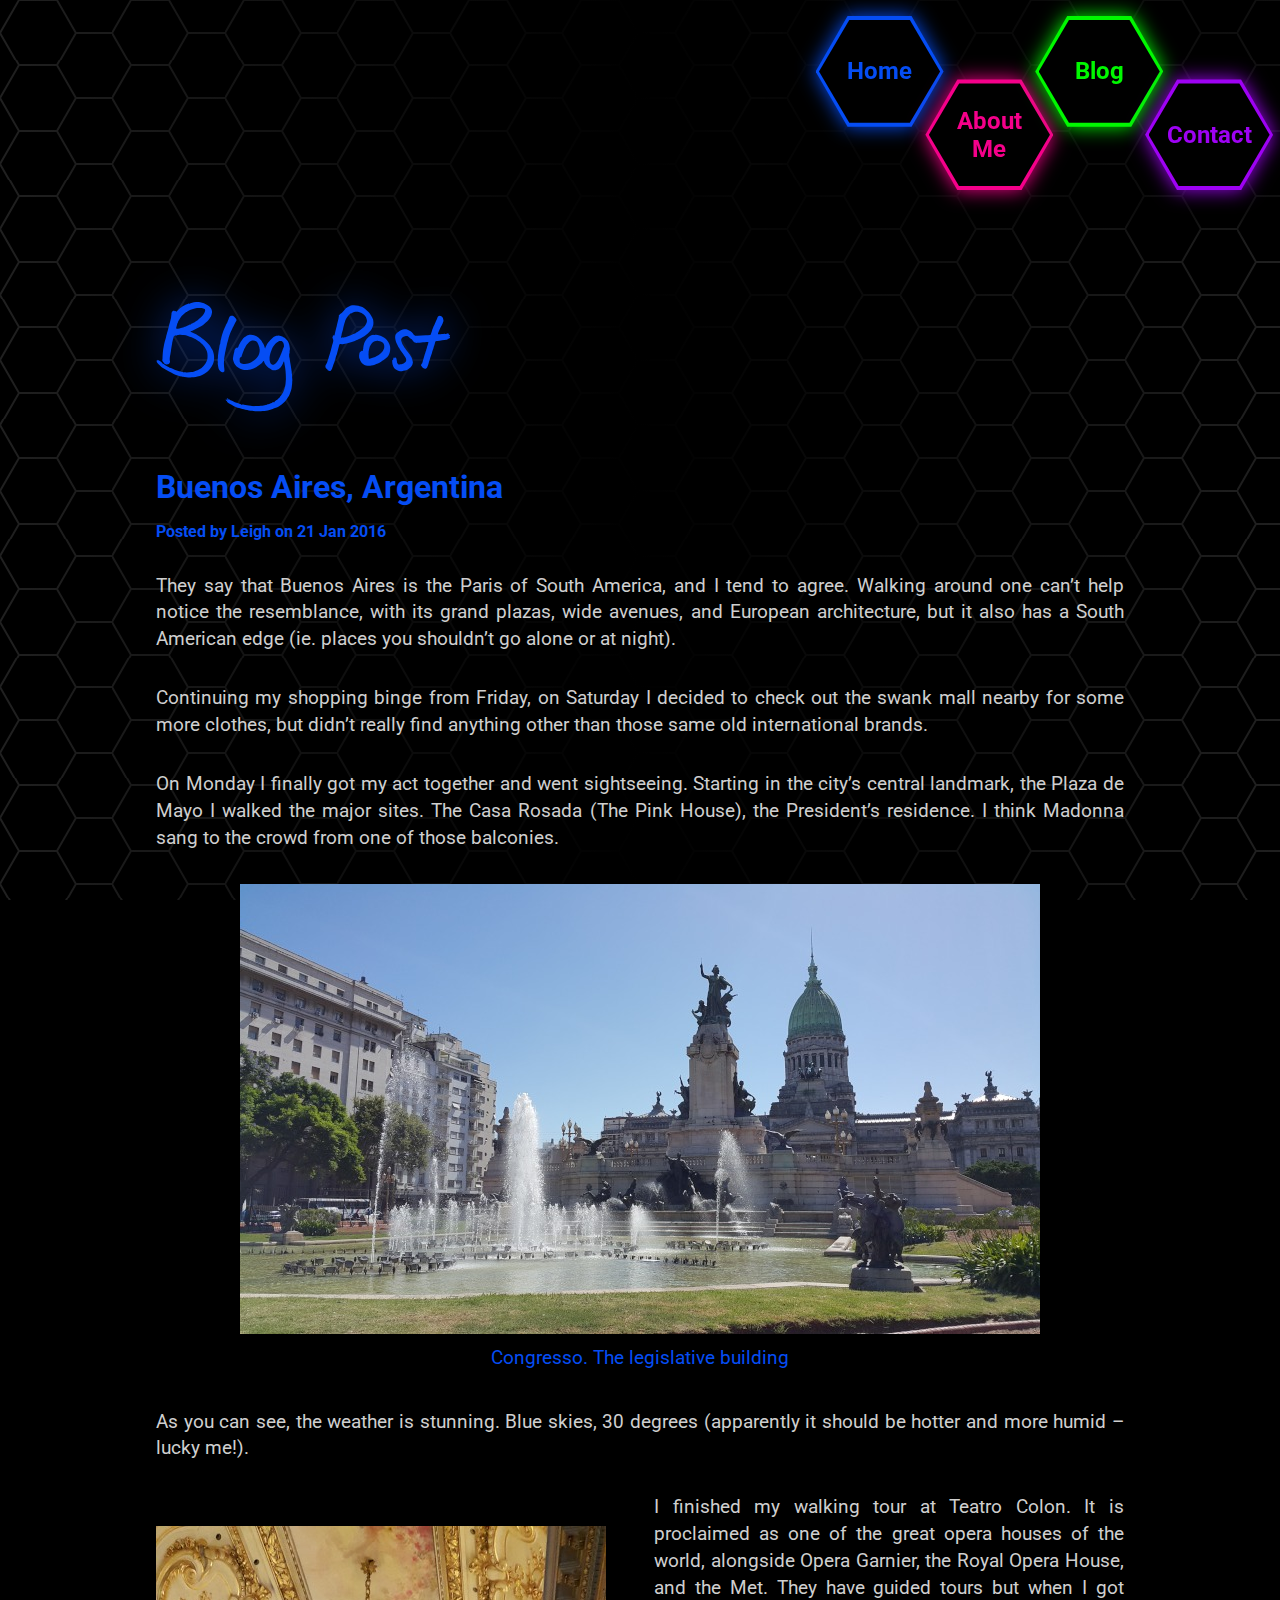
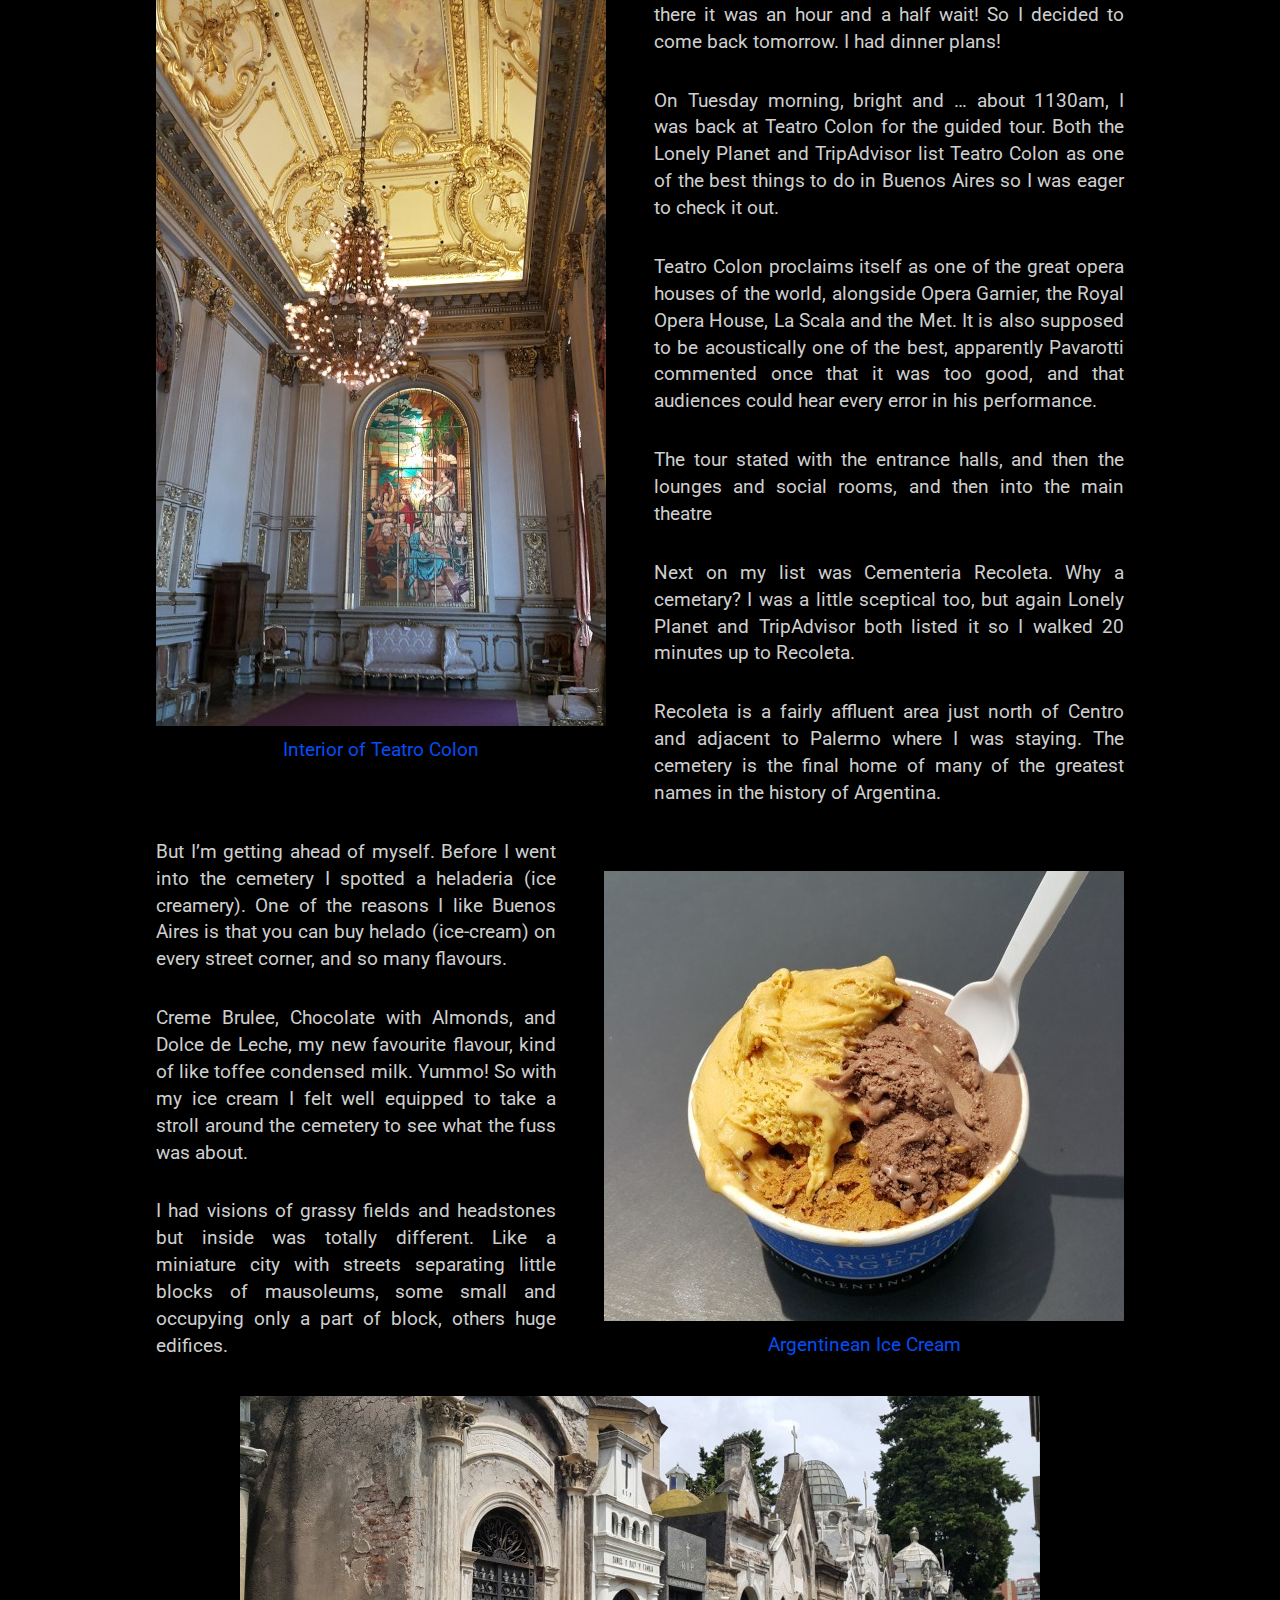
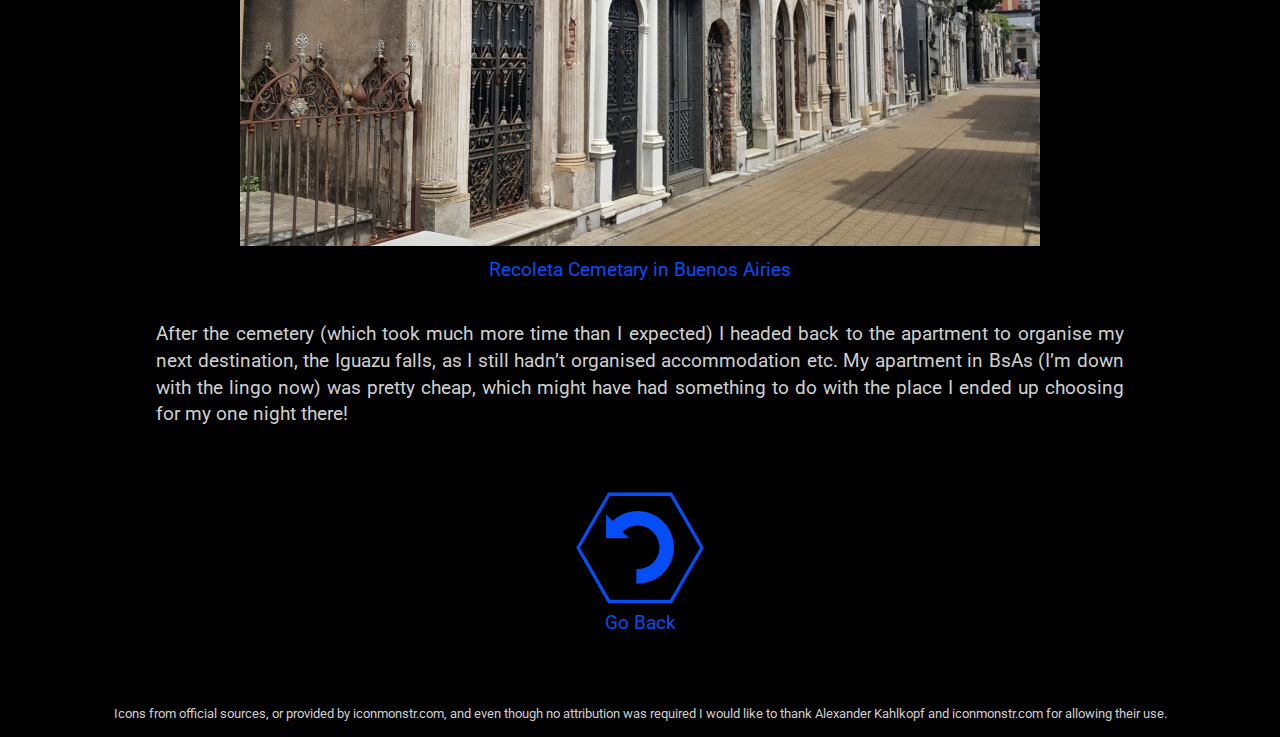
<file: blog/blog-post-4.html>
<!DOCTYPE html>
<html lang="en">

<head>
    <meta charset="UTF-8">
    <meta name="viewport" content="width=device-width, initial-scale=1.0">
    <link rel="stylesheet" type="text/css" href="../css/colours.css" integrity="sha512-IEmo8TAxt7dgDq4nrZbz/8/RETbDNrnkrVMK3/HRkKfCIi7jPeH7YrZGwJPIU/DL5b0HFoP7h4DjXpmB1QiCJA==">
    <link rel="stylesheet" type="text/css" href="../css/style.css" integrity="sha512-AaOca495Tm6Dz2sbqWkHiU9MXZSBbTQxplSTMjG+htafDDeOc/TWfkB2FsBiIU17AQEuJeGkPKd010FmOJttAQ==">
    <link rel="preconnect" href="https://fonts.googleapis.com">
    <link rel="preconnect" href="https://fonts.gstatic.com" crossorigin>
    <!-- Subresource Integrity is not implemented for google fonts because it is not supported.  The response is dynamic based on User Agent - see https://github.com/google/fonts/issues/473 -->
    <link href="https://fonts.googleapis.com/css2?family=Roboto&display=swap" rel="stylesheet">
    <title>Home</title>
    <script src="../js/script.js" integrity="sha512-m10EOUGb64pawJCkQD7QocW+nXuFvNEpicOhPftzRUb/36MpFiUz6UllSgQEk3UyOz0XSp1kfE74JrKMBYB7+w=="></script>
    <style>
         :root {
            --page-theme-foreground: var(--blue-2);
            --page-theme-background: var(--blue-3);
        }
    </style>
</head>

<body>
    <svg class="defs-clip-svg">
        <defs>
            <clipPath id="clip-hex-horizontal-square" clipPathUnits="objectBoundingBox">
                <polygon points="0 0.5, 0.25 0.066667, 0.75 0.066667, 1.0 0.5, 0.75 0.933333, 0.25 0.933333" />
            </clipPath>
            <clipPath id="clip-hex-horizontal-preshaped" clipPathUnits="objectBoundingBox">
                <polygon points="0 0.5, 0.25 0, 0.75 0, 1.0 0.5, 0.75 1, 0.25 1" />
            </clipPath>
        </defs>
    </svg>
    <header id="header">
        <div id="navbar">
            <!-- Hamburger Menu component (Mobile only)-->
            <div id="hamburger-drop-shadow" class="glow-blue">
                <div id="hamburger-container">
                    <div id="hamburger">
                        <div id="hamburger-bar-1" class="hamburger-bar"></div>
                        <div id="hamburger-bar-2" class="hamburger-bar"></div>
                        <div id="hamburger-bar-3" class="hamburger-bar"></div>
                    </div>
                </div>
            </div>
        </div>
        <!-- Nav drawer (mobile) / Nav bar (tablet/desktop) -->
        <div id="nav-container" class="nav-up nav-transparent">
            <nav id="nav">
                <div id="close-button-container">
                    <div id="close-button">
                        <div class="close-button-bar-container">
                            <div id="close-button-bar-1" class="close-button-bar"></div>
                        </div>
                        <div class="close-button-bar-container">
                            <div id="close-button-bar-2" class="close-button-bar"></div>
                        </div>
                    </div>
                </div>
                <ul>
                    <li class="glow-blue">
                        <a id="nav-link-home" class="bg-blue-tablet hover-blue" href="../index.html">
                            <div class="nav-link-inner fg-blue">Home</div>
                        </a>
                    </li>
                    <li class="glow-pink">
                        <a id="nav-link-aboutme" class="bg-pink-tablet hover-pink" href="../aboutme.html">
                            <div class="nav-link-inner fg-pink"><span class="nav-break">About</span><span>Me</span></div>
                        </a>
                    </li>
                    <li class="glow-green">
                        <a id="nav-link-blog" class="bg-green-tablet hover-green" href="../blog.html">
                            <div class="nav-link-inner fg-green">Blog</div>
                        </a>
                    </li>
                    <li class="glow-purple">
                        <a id="nav-link-contact" class="bg-purple-tablet hover-purple" href="../contact.html">
                            <div class="nav-link-inner fg-purple">Contact</div>
                        </a>
                    </li>
                </ul>
            </nav>
            <div id="nav-menu-modal-overlay"></div>
        </div>
    </header>
    <main>

        <!-- Blog Article component -->
        <article class="travel-blog-article">
            <div class="alignment-container column-row full-width">
                <!-- SVG Vector Handwriting Heading -->
                <h1>
                    <svg id="svg-blogpost" class="svg-heading fill-auto glow-blue-text" aria-labelledby="svgtitle-blogpost" role="img" width="294.238" height="109.278" version="1.1" viewBox="0 0 294.238 109.278" xmlns="http://www.w3.org/2000/svg">
                        <title id="svgtitle-blogpost">Blog Post</title>
                        <g transform="translate(-8.08255 -9.48275)">
                            <path d="m107.226 118.651c-1.00395-0.0909-1.98819-0.27763-2.99594-0.34924-1.06454-0.15652-2.13189-0.23883-3.20778-0.39992-1.19325-0.21369-2.36305-0.49246-3.56542-0.65317-1.00929-0.27153-2.00306-0.52353-3.03598-0.7365-1.05453-0.33406-2.16005-0.59111-3.21685-0.96064-1.12046-0.2591-2.21807-0.69499-3.2748-1.16084-0.987533-0.2368-1.88895-0.61451-2.70562-1.19054-1.07052-0.44613-2.06478-1.08796-3.10974-1.58677-0.858457-0.63662-1.73684-1.27675-2.62665-1.87734-0.230237-0.42222-0.802028-0.75878-0.36852-1.01751-0.07316-0.72756-1.17345-0.60318-1.27911-1.32612-1.01724-0.4065 0.925204-0.89313 0.999035 0.0469 0.309955-0.21363 0.7666-1.09743 1.12095-0.44023 0.815537 0.1911-0.229282-0.74684-0.63744-0.51457-0.65564 0.0111-0.414862-0.18852 0.09643-0.3441-0.544356-0.12917-1.10888-0.16622-0.188776-0.33416 0.890291 0.13861 1.13218 0.72103 1.95899 0.95525 0.912366 0.64047 1.87989 1.20312 2.92317 1.59887 0.909962 0.56173 2.00196 0.76497 2.90217 1.37902 1.11688 0.20738 2.12318 0.72591 3.23724 0.9514 0.854485 0.42432 1.92076 0.41108 2.66907 0.94138 0.459561 1.02533 2.06263 0.1605 3.0035 0.62744 1.06178 0.23718 2.05918 0.42678 3.13261 0.58572 1.21285 0.16035 2.42059 0.44057 3.63576 0.44044 0.6912 0.18426 1.37862 0.0415 2.10565 0.14247 0.49051 0.64704 0.70927-0.19036 1.1948 0.40605 1.01571-0.48104 2.26308-0.0615 3.35566-0.38663 1.16015-0.042 2.3208 0.01 3.47148-0.21592 0.89941-0.0466 2.12004-0.19915 2.79423-0.31201 0.71463-0.28363 1.49607-0.34115 2.28179-0.53539 0.24623-0.1512 1.14657 0.7585 1.10189-0.30856 0.78807-0.30895 1.75699-0.64319 2.30556-0.66247 0.72544-0.12515 1.82895-1.20146 2.27694-0.89396 0.34181 0.72854 0.51687-0.42595 0.72201-0.48736 0.30479-7e-3 1.10247-0.80217 1.1372-0.36974 0.25695 0.60384 2.18924-0.77798 0.99998-0.60438 0.75001-0.27372 1.25804-0.58385 1.76633-1.2029 0.50427-0.26149 1.0792-0.6525 1.37299-0.93965 0.39879-0.51327 0.90972-0.93749 1.51457-1.41815 0.4575-0.50035 1.14716-0.97941 1.27585-1.78962 0.80188-0.36342 1.22624-1.51538 1.77754-2.26355 0.62372-0.8661 1.03654-1.84458 1.43155-2.8185 0.52489-1.38181 1.12336-2.74334 1.38835-4.20698 0.5051-0.910143 0.40902-1.99648 0.62921-2.99022 0.11977-1.40025 0.24854-2.798 0.31792-4.20201 0.18037-0.967805-0.0803-2.05585 0.0173-3.08687-0.0265-1.6008-0.07-3.20877-0.26741-4.79762 0.0825-1.06562-0.23169-2.10701-0.30293-3.16878-0.23375-1.29919-0.30426-2.61833-0.65824-3.8857-0.14179-1.08248-0.41373-2.08487-0.56643-3.17378-0.41535-0.498354-0.78112 0.929759-0.90614 1.34666-0.39031 0.983446-0.98305 1.82594-1.40595 2.76112-0.78283 1.40089-1.92314 2.62269-3.28661 3.46764-0.98576 0.397727-1.93875 1.05335-3.06618 0.952044-1.14233-0.02952-2.29651 0.17895-3.38435-0.258049-1.27324-0.496819-2.30424-1.40843-3.50625-2.02911-0.86453-0.504837-1.40156-1.27298-2.0632-2.00744-0.71827-0.890046-1.35443-1.84666-1.84478-2.87058-0.38641-0.508295-0.48159-2.71474-1.41921-1.71326-0.29323 0.76101-1.11231 1.27335-1.52625 1.9586-0.94206 0.653587-1.72265 1.45496-2.6379 2.08115-0.8131 0.544482-1.58292 1.1945-2.44656 1.63447-1.00878 0.490823-1.91541 1.14098-2.98746 1.52688-0.97736 0.403884-1.97172 0.751654-2.98287 1.08201-1.05474 0.287356-2.10713 0.477744-3.21683 0.478232-1.00219 0.03096-1.98048 0.05336-2.97377-0.04994-0.9635-0.247657-1.95781-0.348438-2.89821-0.690735-0.926374-0.250087-1.77928-0.796284-2.6245-1.26448-0.825675-0.385472-1.53553-1.08418-2.24-1.49009-0.653084-0.850744-1.48971-1.57125-2.01997-2.48079-0.476945-0.964558-0.966475-1.89806-1.23045-2.95479-0.335719-0.764333-0.328329-1.54632-0.487822-2.29552-0.03545-0.976754 0.426315-2.00971 0.395805-2.87917 0.109402-1.06239 0.629218-2.04247 0.67656-3.12315 0.466776-0.786962 0.286645-1.73599 0.49813-2.59474 0.431581-0.691621 0.550083-1.48211 1.2832-2.01292 0.82468-0.842676 2.31637-0.0495 2.60922-1.49294 0.273994-1.10838 0.848421-2.16037 1.43334-3.13453 0.528937-0.930538 1.01783-1.94188 1.67004-2.77198 0.526963-0.908226 1.30819-1.58995 1.81535-2.5116 0.663856-0.780765 1.44842-1.50605 2.43606-1.82371 0.759535-0.71947 1.86005-1.24663 2.92646-1.47798 1.13309-0.240779 2.34302-0.222944 3.45658 0.08211 0.99742-0.121517 2.24357 0.0763 3.10427 0.687573 1.09769 0.518178 2.27842 0.846325 3.15768 1.75448 0.84422 0.784001 1.72205 1.54027 2.44917 2.42253 1.03893 1.03629 1.46326 2.49322 2.3467 3.64114 0.51549 0.868908 0.77161 1.79831 1.16069 2.70983 0.38828 0.573314 0.33608 2.05851 0.88496 2.10064 0.13778-1.14594 0.94672-2.03081 1.29909-3.10543 0.4943-0.941128 1.10489-1.80116 1.66937-2.67484 0.67713-0.799584 1.22275-1.78434 1.98057-2.46481 0.70584-0.653476 1.33075-1.37247 2.0802-2.01236 0.87761-0.714264 1.71808-1.56399 2.82819-1.90265 0.88054-0.617031 2.17566-0.406945 3.01569-0.846306 1.12886 0.311826 2.34571 0.283851 3.42349 0.774404 0.85857 0.496994 1.87351 0.654996 2.4858 1.44121 0.89689 0.229381 1.56555 1.07612 2.15048 1.60009 0.70121 0.594546 1.27749 1.37823 1.80902 2.13966 0.48099 1.12058 1.14243 2.1918 1.33209 3.41805 0.27823 1.16835 0.36092 2.37261 0.56162 3.5489 0.25211 1.1596-0.36716 2.22175-0.26301 3.37172 0.37322 0.856701-0.42951 1.94851-0.43951 2.98011 0.20774 0.984661-0.18795 2.09271 0.376 3.00845 0.18052 0.963727 0.29249 1.95055 0.42494 2.92673 0.11082 1.31844 0.42724 2.61173 0.65875 3.91319 0.17543 1.03941 0.36091 2.093 0.49755 3.15173 0.25566 1.12483 0.38739 2.2459 0.4873 3.38946 0.34329 1.05731 9e-3 2.08822 0.40663 3.01739 0.10744 2.05244 0.0645 4.12594 0.37996 6.15946-0.2308 1.04727-0.0818 2.16753-0.20716 3.24223-0.0736 1.58869-0.44449 3.13587-0.55814 4.71799-0.22109 1.03583-0.48569 2.0451-0.85502 3.04279-0.3665 1.08231-0.70088 2.14837-1.17921 3.18174-0.38908 1.05669-0.91295 2.04742-1.59785 2.93256-0.58674 0.82449-0.89956 1.70586-1.60648 2.49403-0.74167 0.99669-1.51984 1.98029-2.48625 2.78065-0.66818 0.70442-1.46259 1.25906-2.24607 1.79495-0.93581 0.65112-1.87936 1.41448-2.85996 2.04611-0.91166 0.51473-1.89919 0.88192-2.83725 1.29815-1.12079 0.37574-2.25419 0.71792-3.29087 1.28688-1.08186 0.42351-2.09166 0.84532-3.27415 0.98133-1.03762 0.43608-2.16971 0.46691-3.2673 0.644-1.06658 0.071-2.10482 0.36966-3.1939 0.32716-1.38256 0.26625-2.79803 0.0658-4.18107 0.27516-1.02961-0.22278-2.10486 0.0712-3.15442-0.0311 0.10592 0.1026-0.54023-0.16443-0.42823-0.0709zm-1.07507-4.49554c0.41628-0.68603-0.82282 0.48814 0-5e-5zm-7.07476-0.30981c-0.0578-0.5463-0.240527 0.34139 0 0zm-19.6036-5.81391c0.287018-0.4773-1.03105 0.14112-0.148754 0.0342l0.148753-0.0342zm-0.072998-0.51162c-0.616811-0.34515-0.280765 0.36142 0 0zm1.28471-0.12235c0.340686-0.4805-0.758844 0.40583 0 0zm-2.52471-0.27765c-0.594712-0.71507-0.225791 0.60432 0 0zm2.8625-0.36417c-1.13438-0.519-0.158043 0.51783 0 0zm45.1696-34.758c0.84424-0.718281 2.06874-1.06234 2.4975-2.16514 0.41313-0.927292 1.28346-1.51904 1.67055-2.43917 0.43969-0.888586 0.93218-1.76819 1.39032-2.65666 0.255-0.763792 0.62191-1.49277 0.92698-2.25217 0.58156-0.904391 0.8143-1.96395 1.2345-2.90061 0.52875-0.876541 0.56718-1.81932 0.96956-2.74954 0.2849-0.897399 0.82338-1.7122 1.11055-2.55761 0.11513-1.11509-3e-3 -2.28113-0.35378-3.34001-0.50208-0.945639-1.18377-2.05926-2.27824-2.32502-0.91161-0.01984-1.97165-0.354746-2.82276 0.265307-1.17439 0.549166-2.07545 1.51049-3.07605 2.31-0.54685 0.952688-1.39778 1.71661-1.97252 2.62953-0.53358 0.892334-1.02202 1.75083-1.46673 2.71072-0.40393 1.09479-0.87179 2.19842-1.22926 3.33462-0.42558 0.965396-0.49231 2.05163-0.84494 3.03657-0.18317 1.05004-0.38504 2.09256-0.25515 3.18341-0.0517 1.11264-0.0276 2.30557 0.44425 3.33888 0.18946 1.09663 0.93262 1.99232 1.8689 2.52373 0.58306 0.443038 1.55395 0.363719 2.18632 0.05317zm-29.2784-0.521082c1.06658-0.133244 2.16324-0.178556 3.19419-0.551288 1.0974-0.312891 2.15019-0.780635 3.20255-1.24506 1.05307-0.555479 1.99802-1.2462 2.96963-1.91681 0.8298-0.722591 1.73648-1.34291 2.43298-2.21798 0.51361-0.698943 1.09212-1.28575 1.56047-2.01706 0.80295-1.17209 1.12912-2.57759 1.36593-3.95195 0.1597-1.13409 0.17683-2.28205 8e-5 -3.41733-0.34175-0.869655 0.0618-1.2576-0.47044-2.00994-0.27034-1.01808-0.58416-2.02598-1.08916-2.95525-0.53457-0.830217-0.99912-1.80409-1.85966-2.35961-0.89773-0.535062-1.94114-0.857875-2.98441-0.886151-1.51604 0.03399-3.10179 0.525633-4.13463 1.68086-0.86911 0.647591-1.40028 1.64232-2.12608 2.43964-0.564903 0.905677-1.21062 1.66381-1.62331 2.68924-0.352006 0.979559-1.17326 1.75511-1.36968 2.79689-0.445296 0.943683-0.819607 1.89282-1.18839 2.8792-0.543298 1.08813-0.734927 2.25305-1.09531 3.40581 0.01563 1.29347-1.60257 0.71156-1.82391 1.87318-0.317819 1.07577 0.04633 2.21248-0.104791 3.27742 0.384133 0.920716 0.798749 2.13223 2.01677 2.05075 0.892889 0.43608 1.90627 0.384072 2.86237 0.551143l0.127096-0.04073 0.137742-0.07497zm-3.41367 40.3881c-0.543243-0.49346 0.808055 0.16106 0 0zm-51.3302-26.9271c-1.25616-0.2237-2.55143-0.034953-3.80638-0.303426-1.10373-0.12005-2.21707-0.189918-3.31645-0.352505-0.90974-0.375394-1.91916-0.110379-2.84419-0.613207-1.10678-0.334993-2.27842-0.510586-3.3184-1.0289-0.979656-0.139834-1.80376-0.867155-2.5359-0.95915-0.914974-0.465424-1.94081-0.702094-2.72006-1.42058-1.0136-0.417714-1.92285-1.11757-2.9628-1.52493-0.879355-0.594871-1.75808-0.982732-2.65355-1.53507-0.867557-0.482925-1.64666-1.03475-2.55703-1.49988-0.848445-0.586945-1.86303-1.01349-2.5014-1.83167-0.847135-0.58966-1.60771-1.32098-2.30795-2.07078-0.655366-0.732361-1.26141-1.5864-1.82536-2.33362 0.663535-0.474994-0.665153-1.51638 0.412163-1.74405 0.442652-0.672858 0.989708 0.836866 0.944279-0.162867 0.958269 0.269989 1.61441 1.16092 2.61376 1.50911 0.733241 0.64769 1.4135 1.60669 2.03685 2.23141 1.02779-0.0311 1.49406 1.16915 2.49838 1.32346 0.850416 0.577153 1.79291 0.979065 2.68373 1.5121 0.759038 0.316336 1.61747 0.94051 1.88923 1.12428 1.16834 0.264081 2.22389 0.951247 3.36481 1.34407 0.951439 0.486867 1.92659 0.835402 2.8948 1.23362 1.03466 0.283098 2.02065 0.721605 3.06187 1.01764 1.00066 0.02895 1.95856 0.491321 2.91496 0.581033 0.753295-0.333812 1.04845 0.667761 1.71381 0.419879 1.02073-0.109289 2.04792 0.08786 3.07684 0.01477 1.47781 9.29e-4 2.96159-0.03021 4.40933-0.322611 0.906447 0.0073 2.02489-0.265233 2.96782-0.578309 1.14015-0.278961 2.21243-0.748407 3.2818-1.14256 0.891799-0.576845 1.91619-0.950452 2.81545-1.56304 0.814846-0.461076 1.66036-0.870815 2.17771-1.66976 0.714693-0.502786 1.44152-1.2922 1.82618-2.01619 0.595081-0.736374 1.14417-1.46458 1.54782-2.32973 0.563418-0.776452 0.746308-1.74809 1.17596-2.59698 0.393906-1.31768 0.509211-2.6923 0.463545-4.06548 0.064646-1.53201-0.127895-3.07386-0.551389-4.53966-0.410418-1.14563-1.03204-2.20117-1.61686-3.27229-0.441554-0.857232-0.988408-1.65-1.59644-2.32472-0.445328-0.903025-1.32588-1.6189-2.08547-2.30036-0.672373-0.66142-1.43263-1.20222-2.10203-1.8663-0.894663-0.594132-1.87842-1.06804-2.71381-1.74537-0.749269-0.235358-1.33057-1.11245-2.24799-1.27108-0.995072-0.592854-1.921-1.1975-3.03195-1.5579-1.17543-0.602455-2.49353-0.783827-3.69201-1.33012-1.30877-0.425249-2.68323-0.588038-4.03698-0.769971-1.28138-0.02828-2.52261-0.411269-3.81188-0.291655-1.07259 0.155234-2.25317-0.0045-3.22148 0.565739-0.329798 0.431192-1.44242-0.191039-2.0059 0.277908-1.11232-0.250513-1.21196 1.49585-1.37742 2.27549-0.325355 1.02958-0.660247 2.08786-0.835439 3.16957-0.25168 0.982189-0.517423 1.95434-0.516616 2.99689-0.25969 1.13615-0.41762 2.30085-0.63328 3.44799-0.0939 1.17892-0.513988 2.32099-0.545168 3.51922 0.11462 0.86826-0.47479 1.60216-0.358781 2.44635-0.16052 1.00323-0.449939 2.02019-0.583898 3.049-0.147486 1.0012-0.298758 2.08894-0.17577 3.07175-0.18564 1.03875 0.644032 1.71099 0.137647 2.70568-0.393805 0.831503-0.75058 1.8871-1.86851 1.95611-0.899116 0.221063-1.61425 0.102473-2.39137-0.14094-0.704201-0.529338-2.04646-0.680373-2.02733-1.77064-0.583567-0.541721-1.40388-1.39241-1.34672-2.17042 0.325653-1.07773 0.170752-2.26084 0.247859-3.38167 0.04879-2.53656 0.408084-5.04685 0.652152-7.56792 0.293077-1.53581 0.604385-3.06976 0.834032-4.61877 0.34151-1.20438 0.60172-2.41554 0.892134-3.62761 0.508417-1.1625 0.622103-2.44447 1.02502-3.63778 0.249131-1.1882 0.538234-2.37314 0.917274-3.51938 0.292333-0.850022 0.332341-1.6837 0.716741-2.52622 0.232789-1.5054 0.901369-2.9215 1.12045-4.43077 0.574903-1.69212 0.839891-3.46434 1.37886-5.16319 0.31493-1.36196 0.700751-2.7296 0.980944-4.08079 0.163118-0.9381 0.1841-1.85162 0.29527-2.70923 0.371497-1.00811-0.212538-2.12959 0.673728-2.96872 0.41974-1.1269 1.90567-1.42972 2.87153-0.86339 0.538508-0.125906 1.05558 0.0032 1.39782 0.581326 0.993411-0.41387 1.53559-1.49858 2.39854-2.13346 0.87685-0.761431 1.66596-1.59172 2.63752-2.22062 0.837881-0.821024 1.85233-1.35199 2.84565-1.92592 0.830972-0.560813 1.82228-0.86549 2.76104-1.24637 0.785409 0.0385 1.65909-0.691911 2.2696-0.594687-0.271202 0.549648 0.418378 0.580675 0.151685 0.145949 0.667506-0.728868 1.76709-0.739385 2.69421-1.06105 1.37983-0.235168 2.72409-0.678488 4.1392-0.63679 1.36403-0.098632 2.74941-0.00502 4.08169 0.261813 1.2107 0.335599 2.46116 0.56023 3.6734 0.903439 0.962957 0.413886 1.91464 0.899083 2.84136 1.4364 0.833177 0.471342 1.66131 0.943717 2.38689 1.5934 0.850642 0.724036 1.60119 1.49081 2.0763 2.5152 0.521728 0.909828 0.677788 2.00327 0.834871 3.03774 0.140863 0.953357-0.401912 1.80741-0.478892 2.75973-0.363981 0.973516-0.454596 2.03942-1.22642 2.81224-0.537531 1.0464-1.23584 2.01898-2.06216 2.87299-0.75538 0.844995-1.51838 1.6696-2.45418 2.30738-0.596904 0.755392-1.5647 1.15575-2.14865 1.89409-1.00685 0.399481-1.69478 1.33308-2.60424 1.87592-1.06107 0.338327-1.92302 1.02083-2.94294 1.42093-1.03418 0.423602-1.9109 1.20432-2.91957 1.61285-0.804085 0.544917-1.92108 0.943039-2.859 1.44216-0.469562 0.29466-2.11557 0.352481-1.79931 0.948269 1.04941 0.499627 2.22644 0.83395 3.20392 1.53155 0.804334 0.459207 1.59947 0.579267 2.36006 1.06365 0.849078 0.870317 2.11072 1.13438 3.01996 1.93505 0.883899 0.49301 1.66704 1.13875 2.44112 1.79326 0.959152 0.607218 1.87832 1.27986 2.7133 2.04325 0.863641 0.488483 1.42929 1.32691 2.19461 1.95318 0.813922 0.824895 1.70136 1.55791 2.40412 2.48177 0.58699 0.684865 1.16152 1.31099 1.60797 2.10221 0.595001 0.899189 1.04689 1.90612 1.67376 2.79466 0.480117 0.883457 0.820355 1.79634 1.1013 2.76144 0.314613 1.15612 0.739867 2.31116 0.694294 3.53473 0.191299 1.16361 0.105252 2.34527 0.04026 3.51924-0.09272 1.13722-0.101613 2.29825-0.544594 3.36993-0.27545 1.0493-0.609952 2.12015-1.30563 2.98876-0.665877 0.838871-0.869674 1.96401-1.73832 2.65297-0.770965 1.25272-1.84077 2.29486-2.85109 3.34429-0.857551 0.725521-1.82162 1.29805-2.78171 1.91328-0.789521 0.694019-1.80698 0.928008-2.66941 1.51573-1.4317 0.797914-3.05982 1.17752-4.6582 1.52002-1.23079 0.413566-2.53226 0.429434-3.80066 0.645712-1.15234 0.156256-2.33159 0.06012-3.47175 0.301584l-0.118496-0.05009zm-32.6498-16.5378c-0.369642-0.323556-0.430173 0.313149 0 0zm20.4725-32.1745c0.98549-0.232724 1.9942-0.469987 2.92666-0.856457 0.862862-0.03208 1.57879-0.569576 2.45441-0.425628 0.7821 0.257921 0.102771-0.655137 0.91112-0.580869 1.0112-0.424402 2.17048-0.519088 3.08204-1.1334 0.6402-0.503604 1.72483-0.195063 2.02403-0.890572 0.767183-0.550967 1.69668-0.02277 2.10566-1.0572 0.306155-0.62452 1.32767-0.0546 1.44357-0.801862 1.01532-0.238002 1.92398-0.85136 2.60136-1.55916 0.884606 0.196552 0.878037-1.09517 1.89974-0.957212 0.911317-0.437963 0.699815-0.804994 1.49364-1.42981 1.20352-1.09898 2.48443-2.11124 3.57416-3.33126 0.677735-0.741793 1.32064-1.48256 1.7014-2.39677 0.456127-0.824127 0.857785-1.66487 0.967655-2.60029 0.124907-0.875881-0.075846-1.87686-1.09795-1.92611-0.806423-0.683754-2.02388-0.644764-3.04-0.807094-2.06096-0.151872-4.14534-0.06102-6.15525 0.44813-1.21617 0.07292-2.2592 0.639418-3.39324 0.997402-0.974534 0.337677-1.86086 0.81948-2.79074 1.25142-0.880331 0.42423-1.53678 1.22789-2.46368 1.42075-0.837718 0.472679-1.39361 1.42566-2.29962 1.90225-0.740879 0.68535-1.43989 1.37798-2.17747 2.02452-0.542561 0.917334-1.27263 1.72952-1.88003 2.61946-0.532442 0.855009-0.875141 1.82343-1.56587 2.50328-0.148583 0.885121-0.45408 1.41143-0.825443 2.19479-0.09031 1.0851-0.649943 1.8665-0.817388 2.98164-0.06029 0.872098-1.2126 2.20364 0.263059 2.49247 0.351716-0.03861 0.703253-0.08933 1.05819-0.08241zm44.4875 43.406c-1.09084 0.07038-1.65383-0.806693-2.45088-1.37765-0.863122-0.713194-1.43306-1.77304-1.53969-2.89978-0.183436-1.13646-0.359902-2.26142-0.559596-3.40595-0.395309-0.72404 0.109216-1.64926 0.03324-2.09777-0.769416-0.384465 0.141445-0.757754-0.170895-1.5125-0.334308-0.94325 0.120679-1.75201 0.150353-2.83022 0.142855-0.745502-0.01295-1.54364 0.128367-2.41447 0.142783-1.17912 0.330273-2.36103 0.450885-3.54749 0.191279-1.22761 0.310842-2.44737 0.659939-3.64103 0.1999-0.931826 0.219166-1.74691 0.375825-2.70181 0.038-0.957698 0.60533-1.79993 0.842761-2.56259-0.207903-0.760356 0.326933-1.60018 0.233047-2.51254 0.236768-1.15539 0.774274-2.18621 0.845737-3.378 0.410097-1.02538 0.52462-2.12879 0.899594-3.16354 0.397855-1.0866 0.680359-2.22124 1.10822-3.30891 0.529183-1.00836 0.856263-2.05701 1.27601-3.113 0.429478-0.884409 1.149-1.77735 1.21868-2.86588 0.731885-0.852963 0.866172-2.04525 1.69874-2.81942-0.07286-1.09821 0.791069-1.92275 1.00085-2.9589 0.436418-0.914065 0.595784-2.08782 1.47525-2.7007 0.659324-0.899055 1.83118-0.563048 2.82246-0.588362 0.92862 0.624206 1.8246 1.323 2.46886 2.2624 0.687908 0.719792 1.3667 1.57548 1.05088 2.63657-0.392308 0.864151-1.17766 1.57719-1.4342 2.55009-0.510193 0.972904-1.00603 2.01858-1.45176 2.9932-0.450172 0.938556-1.07757 1.78294-1.36655 2.763-0.420603 1.0396-1.089 1.96464-1.45472 3.04047-0.521891 0.990183-0.761886 2.01513-1.15777 3.05804-0.42562 0.935105-0.675084 1.94585-0.963169 2.94465-0.184502 0.954759-0.572151 1.82553-0.681757 2.78326-0.297987 1.01766-0.584756 2.0174-0.866943 3.04562-0.104956 1.12577-0.615998 2.17383-0.70886 3.2794-0.391617 1.19538-0.44454 2.48047-0.784777 3.68285-0.273127 0.981858-0.487303 1.9411-0.618185 2.93609-0.192934 0.939103-0.292098 1.88782-0.476339 2.82386-0.11301 1.38234-0.343026 2.76267-0.369197 4.14501-0.04687 1.0923-0.201351 2.16295-0.15885 3.27992 0.0075 1.7362 0.187768 3.46314 0.46953 5.1737-0.03156 1.0705 0.425803 2.48453-0.88709 2.91067-0.12762 0.421328-0.815638 0.151717-1.10802 0.0917zm179.42-0.958354c-1.21576-0.141299-2.50212 0.102087-3.63916-0.446851-0.9653-0.429301-1.93334-0.815395-2.72318-1.51142-0.90335-0.657099-1.52623-1.67876-2.06262-2.59704-0.54541-1.14696-0.98637-2.35762-1.09433-3.62924 0.0865-0.994624-0.26453-1.75246-0.0208-2.78717 0.0968-0.319609 0.59572-0.770527 0.41375-0.262601 0.64317 0.161791 0.5428-1.15744 0.70773-1.46725-0.26619-0.657161 0.56015-0.780555 0.91482-0.3473 0.23282-0.347473 0.44442-1.36418 1.03069-0.866485-0.0121 0.809912 1.51502 0.924587 1.19195 2.00674 0.34582 1.19246 0.41986 2.44719 0.65916 3.67002 0.32891 0.598758 0.86653 1.04377 1.32227 1.54418 0.97546 0.110846 1.94421-0.01299 2.91207-0.1185 0.90593-0.44528 1.99368-0.590063 2.81036-1.28098 0.74771-0.477736 1.29056-1.13451 1.80955-1.8424 0.3054-1.06283 0.16698-2.06442-0.18459-3.08263-0.56447-0.892782-1.02775-1.88825-1.76441-2.69408-0.51628-0.940882-1.19729-1.77862-1.86419-2.6213-0.67962-0.871715-1.08489-1.86097-1.81884-2.71056-0.74751-1.03451-1.10247-2.31265-2.05427-3.20937-0.31983-0.912034-1.04954-1.59231-1.26954-2.58969-0.65654-1.04764-0.88001-2.29467-1.34973-3.42168-0.2652-1.19494-0.69147-2.37441-0.57035-3.62181 0.0346-1.12874 0.0705-2.28606 0.78903-3.22816 0.66122-1.01286 1.64905-1.71497 2.61837-2.39915 0.82603-0.730576 1.85379-1.20034 2.82004-1.70136 0.90716-0.296493 1.85975-0.576248 2.84295-0.670017 1.14058-0.182621 2.25286 0.03723 3.33641 0.355903 1.1259 0.270007 2.02512 1.02216 3.01391 1.5952 0.91188 0.672784 1.66177 1.44934 2.35493 2.33819 0.50697 0.711139 1.02925 1.66234 1.87675 1.95383 0.46772 0.48583 1.86437-0.0098 2.69054 0.116337 2.7606-0.08067 5.52461-0.126567 8.28115-0.296669 1.4556-0.205369 2.92758-0.222088 4.38883-0.334115 1.15139-0.395878 0.72628-1.99908 1.36063-2.86594 0.34605-0.873796 0.61357-1.9257 0.87383-2.95594 0.48106-0.810386 0.71793-1.78239 1.0965-2.68138 0.56761-0.75693 0.87019-1.72227 1.25134-2.6201 0.51532-0.886064 0.75727-1.90463 1.24379-2.8214 0.2818-0.792197 0.70548-1.51971 1.02488-2.27966 0.32649-0.956045 0.47519-1.98897 1.31206-2.63281 0.82571-0.835984 2.20707-0.586014 3.04287 0.05916 0.71095 0.690879 1.65068 1.31546 1.74069 2.39839 0.0694 1.05301 0.69154 1.95904 0.17213 2.91994-0.50843 1.26262-0.75379 2.65156-1.50384 3.81805-0.59534 1.07512-1.08339 2.18465-1.72985 3.22338-0.49653 0.993796-0.72148 2.13879-1.38779 3.06212-0.23004 0.780149-0.89102 1.65787-0.69233 2.53688 1.30563 0.08635 2.63805-0.02426 3.92297-0.271833 1.06034 0.140269 2.18893-0.586026 3.24869 0.0017 0.71969 0.0317 2.01061-0.235962 2.32107-0.491402-2e-3 -0.264991 1.03966 0.535902 1.50793 0.389152 0.63933 0.145724-1.15559 0.228984-0.27431 0.419151 0.77125-0.447906-0.24496 0.761299 0.72886 0.707674 0.61576 0.152819 1.13073 0.720105 0.23279 0.813534 0.6729 0.4527-0.64002 0.880204-0.27077 1.21883 1.18054-0.218109 0.74255 1.04464 0.0187 1.32138-0.24833 0.560875-1.73248 0.357711-1.67988 0.827691 1.13384 0.03425-0.9704 0.445157-1.2698 0.542121-1.44223 0.107884-2.82791 0.56066-4.27708 0.635476-1.63031 0.272027-3.25631 0.587547-4.90827 0.695769-0.84832 0.156652-2.03124 0.016-2.12254 1.20449-0.20111 0.989991-0.48626 1.94667-0.71249 2.91818-0.50706 1.19414-0.75553 2.48156-1.14158 3.70865-0.49431 0.797263-0.49555 1.80841-0.99651 2.59959-0.39212 1.06805-0.3849 2.25214-0.95833 3.25423-0.19661 0.947055-0.65253 1.81131-0.95579 2.70927-0.35149 0.977006-0.41955 2.07851-0.93711 2.99994-0.36704 1.03784-0.59335 2.12692-0.8758 3.17538-0.29015 1.18858-0.66799 2.34773-1.2807 3.42198-0.31408 1.12764-1.2773 1.79741-2.43536 1.7627-0.89032-0.177483-1.82637-0.508841-2.39851-1.23687-0.42052-0.823901-1.53286-1.32032-1.42717-2.28551-0.14298-1.21668 1.34135-1.61882 1.36331-2.83869 0.384-1.14756 0.67674-2.31088 0.99407-3.48052 0.23172-1.00876 0.73716-1.94462 0.86571-2.96584 0.397-1.01449 0.49668-2.07284 0.96671-3.03368 0.37612-0.933036 0.49336-1.96119 1.04341-2.83674-0.19039-0.933198 0.76234-1.78739 0.65373-2.79624 0.28364-0.920081 0.52191-1.75641 0.92215-2.61341-0.12259-0.838045 1.10692-2.18101 0.29958-2.66381-1.08676-0.0699-2.13833 0.159506-3.21119 0.240155-1.17891-0.02329-2.33786 0.123613-3.49452 0.334421-1.18298 0.180489-2.37606 0.09685-3.55691 0.264138-1.02319 0.175669-2.01287 0.186349-2.99107-0.215422-1.01613-0.378858-1.61179-1.17462-2.23059-2.0192-0.62571-0.882774-1.1532-1.47705-2.14834-1.98584-0.89101-0.644117-1.34717-1.88356-2.38711-2.21345-0.9637-0.508705-2.06114-0.322837-3.0774-0.0701-1.08007 0.286819-2.04865 0.824567-2.96264 1.44685-0.5487 0.653777-1.13874 1.53102-0.95734 2.42555 0.23672 0.968246 0.59282 1.949 0.90282 2.8891 0.16282 1.12724 1.03268 1.96328 1.53978 2.95503 0.63152 0.898863 1.10363 1.89459 1.88537 2.69505 0.42363 0.854812 1.13814 1.55066 1.6159 2.35206 0.55568 0.904564 1.36736 1.5295 1.95218 2.4158 0.62472 0.879404 1.17765 1.77951 1.79961 2.68418 0.58977 0.855841 0.94537 1.77246 1.31095 2.7297 0.36718 1.08311 0.5277 2.20879 0.74033 3.3248 0.14724 0.972783-0.43373 1.80644-0.61718 2.79187-0.6312 0.807339-0.96995 1.81171-1.85188 2.43801-0.80894 0.746746-1.6751 1.38401-2.62361 1.94423-0.84752 0.557326-1.86122 0.742299-2.7614 1.19023-1.03947 0.240844-2.08559 0.408619-3.14097 0.574229l-0.0763-7e-3zm-9.04144-11.1214c-0.26061-0.08815-0.21518 0.148587 0 0zm56.2181-23.3059c-0.31592-0.495928-0.7677 0.331975 0 0zm-0.27644-2.32576c-0.19153-0.319609-0.12765 0.297504 0 0zm-1.62166-0.04833c-0.26061-0.08815-0.21518 0.148587 0 0zm1.18166-0.11167c-0.0212-0.293391-0.24008 0.269493 0 0zm-1.27671-0.245322c-7.1e-4 -0.48279-0.51677 0.295871 0 0zm-117.403 36.9253c-0.74965-0.633598-2.37087-0.130711-2.08877-1.52113-1.07016-0.28432-1.57651-1.26292-2.02125-2.2009-0.17787-1.00011-0.1161-2.16473 0.70274-2.8781 0.51472-0.940119 0.86289-1.91684 1.22498-2.93238 0.29083-0.987584 0.60381-1.94717 1.01342-2.89255 0.26683-1.08958 0.68317-2.12592 0.94522-3.21497 0.52895-0.9951 0.47845-2.19729 0.96541-3.22889 0.36519-1.02262 0.58234-2.07952 0.84001-3.14529 0.2731-1.17768 0.689-2.27965 0.84149-3.48762 0.57379-1.10829 0.62484-2.4121 1.07743-3.57502 0.2469-1.10916 0.30226-2.22991-0.23673-3.24828-0.29766-0.473796-0.67779-1.67025-0.25862-1.87288 0.9308 0.299129-0.29282-0.805815 0.43489-1.16058 0.41569-0.930177 0.63875-0.05852 1.05733 0.184158 0.79064-0.796942 0.70971-2.17177 1.03417-3.20779 0.15032-1.02913 0.55175-2.02063 0.71177-3.0587 0.37121-1.0189 0.5026-2.14104 0.84941-3.13928 0.24644-1.04721 0.3126-2.05933 0.66839-3.0559 0.29813-1.09414 0.46676-2.17726 0.78349-3.26921 0.16173-0.899235 0.53971-1.78385 0.55072-2.73238 0.45005-0.854117-0.35322-2.15432 0.83975-2.46856 0.35615-0.69993 0.76485-1.30901 1.46496-1.42095 0.66876-0.434104 1.25858-1.11469 1.87569-1.71285 0.56381-0.83536 1.24388-1.565 1.96759-2.33045 0.52834-0.603104 1.20211-1.07254 1.74813-1.58955 0.92793-0.580667 1.86956-1.14706 2.86095-1.62754 0.98846-0.298257 1.90135-0.854184 2.9648-0.834571 2.00308-0.282595 4.02584 0.0089 5.98585 0.423996 0.86336 0.232346 1.71681 0.494836 2.5254 0.832302 1.32244 0.456702 2.56269 1.16895 3.67647 2.00545 0.80024 0.60307 1.63392 1.14654 2.23412 1.91985 0.55409 0.520678 1.12134 0.967296 1.66252 1.57338 0.82836 0.825113 1.37617 1.71708 2.09495 2.6128 0.52037 1.05712 1.25103 1.98386 1.76626 3.04115 0.27157 0.992724 1.00078 1.86261 0.88906 2.9412 0.3132 1.48766 0.17898 3.03936-4e-3 4.53379-0.45446 1.18885-0.93401 2.35717-1.4147 3.56204-0.56364 1.0038-1.16353 1.97433-2.04363 2.74739-1.30249 1.30489-2.5807 2.67407-4.17943 3.61744-0.78662 0.781821-1.86424 1.17632-2.73448 1.81547-0.79426 0.565855-1.73283 0.894323-2.4964 1.47585-1.01093 0.275725-1.8253 0.886201-2.77465 1.29879-0.9565 0.348179-1.93885 0.769128-2.78478 1.2612-1.02669 0.268099-1.99643 0.631858-2.95899 1.05427-1.7621 0.503172-3.49461 1.10361-5.30754 1.40427-0.98583 0.194985-1.98573 0.283063-2.96998 0.470425-0.96795 0.159649-1.87588 0.350507-2.87058 0.151062-1.59205-0.510125-1.54772 1.39903-1.84602 2.41456-0.35645 1.04342-0.47559 2.12624-0.85357 3.17421-0.28278 0.997021-0.47731 1.9836-0.78306 2.97123-0.22835 1.1575-0.58762 2.28001-1.09243 3.34069-0.0516 0.982363-0.66381 1.70218-0.70325 2.69828-0.17004 0.932181-0.7076 1.76428-0.80863 2.72012-0.37116 0.972463-0.70232 1.97724-1.08528 2.96502-0.33903 0.774194-0.38896 1.70089-0.81207 2.3592-0.51131 0.850855-0.43754 1.95135-1.09471 2.71402-0.3344 0.631284-1.28581 1.93976-2.03414 1.52271zm12.0611-33.1557c0.91228-0.408339 1.9554-0.102278 2.82668-0.518383 0.92628-0.425353 2.11457-0.346714 2.88024-0.867619 0.92185-0.135087 1.7315-0.687513 2.69051-0.903906 0.93708-0.428242 1.80926-0.564375 2.72497-1.22039 0.82093-0.620017 2.0068-0.558087 2.75325-1.07865 0.68395-0.840394 1.83318-0.953383 2.59729-1.69549 0.89485-0.268714 1.47995-0.968241 2.19223-1.52197 0.86401-0.347208 1.34125-1.13624 2.12145-1.62571 0.7207-0.627484 1.39803-1.27992 2.02158-1.99104 0.89975-1.00869 1.54087-2.24011 2.04569-3.48112 0.30391-0.81922 0.58433-1.76745 0.36507-2.62-1e-3 -1.12669-0.63357-2.05451-0.88325-3.08391-0.68598-0.933792-1.36768-1.87431-2.23808-2.67509-0.66449-0.638323-1.57534-0.925151-2.23869-1.521-0.84328-0.490672-1.78655-0.617263-2.68-1.04-0.97852-0.161105-1.93754-0.29543-2.95607-0.238641-1.04696-0.06775-2.02741 0.241662-2.93865 0.678302-0.83464 0.448349-1.57461 0.945057-2.48703 1.20771-0.84468 0.412063-1.27627 1.32102-2.03527 1.85602-0.72 0.756568-1.21595 1.64797-1.84173 2.48224-0.69342 0.798237-0.76577 1.76896-1.2764 2.65074-0.20729 0.942525-0.61801 1.80858-0.83097 2.756-0.28804 0.95088-0.5237 1.89514-0.81744 2.83386-0.12976 1.17565-0.71562 2.25491-0.73055 3.45218-0.431 0.919126-0.52763 1.94162-0.81432 2.93627-0.19116 0.883923-0.55699 1.68324-0.58009 2.59243 6e-3 0.826713-1.17711 2.28435-0.11391 2.68067l0.0834 0.02534 0.16-0.06882zm27.4473 28.0374c-1.07004-0.142952-2.19944 0.03686-3.21372-0.375336-1.02735-0.403825-2.03669-0.846293-2.88352-1.56066-0.89133-0.641936-1.70124-1.4909-2.18719-2.49682-0.56554-0.64545-0.96232-1.3898-1.08538-2.2948-0.55829-0.839565-0.66295-1.87781-0.58176-2.81308-0.22779-1.001 0.22375-1.98964 0.29436-2.98854 0.2146-1.08296 1.04019-1.93765 2.03213-2.36952 0.37977-0.237326 1.22522 0.234106 1.33373-0.302985 0.15112-0.893127 0.1647-1.99572 0.63715-2.67757-0.67651-0.334211 0.26433-1.21831 0.0317-1.85419 0.35963-0.929902 0.37579-1.97188 0.71434-2.93406 0.43234-1.158 1.08198-2.20657 1.72112-3.25508 0.66493-0.593564 1.12207-1.58031 1.91818-2.15645 0.43055-0.631273 1.14772-0.947518 1.73551-1.56148 1.16544-0.642098 2.41831-1.22105 3.75909-1.32744 0.74007 0.541811 1.6643-0.368417 2.59459-0.06162 1.2455 0.0034 2.42876 0.471865 3.6312 0.75499 0.98161 0.449984 2.05123 0.629216 2.96123 1.25986 1.2558 0.568072 2.45955 1.26888 3.43124 2.25747 0.86908 0.615354 1.34915 1.66616 2.00753 2.47555 0.42017 0.842515 1.15279 1.62728 1.35395 2.5681 0.40696 0.936406 0.74924 1.92223 0.83962 2.9519 0.20121 1.57595 0.0891 3.19313-0.24487 4.74475-0.33588 1.36876-0.70643 2.7925-1.58061 3.91613-0.37871 0.895463-1.39811 1.49472-2.11031 2.1537-0.81385 0.746902-1.63885 1.48742-2.54783 2.14804-0.89127 0.529037-1.69792 1.18676-2.59669 1.68037-1.01688 0.667372-2.09792 1.23855-3.17165 1.80448-1.00786 0.482437-2.11136 0.655435-3.10777 1.15084-1.11806 0.271492-2.19142 0.767776-3.34589 0.877471-0.76713 0.132025-1.59697 0.175232-2.33951 0.286003zm1.29158-7.35994c1.04286-0.263672 2.0539-0.537145 3.05472-0.938733 1.11728-0.50675 2.30727-0.879569 3.28055-1.61818 1.44386-0.516648 2.55279-1.63487 3.78218-2.50119 0.83123-0.777565 1.7526-1.526 2.35293-2.49601 0.41638-0.880539 1.06745-1.63562 1.24134-2.62489 0.19893-1.23182 0.26755-2.54402-0.13802-3.73565-0.34067-1.07328-1.03432-2.15062-2.15553-2.52715-1.02906-0.619152-2.21052-0.982774-3.41817-1.08-1.24116-0.227552-2.56917-0.02535-3.73909 0.417654-0.91688 0.399906-1.93306 0.813759-2.59606 1.62611-0.6163 0.761639-1.14412 1.57669-1.65958 2.43082-0.72339 0.973014-0.80509 2.1959-1.17225 3.29281-0.18591 1.0699-0.42016 2.16219-0.66949 3.19614 0.27482 1.02586-0.23046 2.12232 0.0284 3.19648 0.10456 1.12706 3e-3 2.28007 0.23144 3.39003 0.41526 0.448592 1.09645 0.124172 1.57667-0.02823zm-214.148 2.87478c-0.522551-0.415514-0.042654-1.15479 0.126087-0.367079 0.266096 0.02402 0.337189 0.767739-0.126087 0.367079zm1.03958-1.63658c-0.076232-0.752257 0.451215 0.795306 1.6e-6 0zm236.118-2.42c-0.16503-0.659987 0.94776-0.104079 0.1645 0.17465l-0.0961-0.04704-0.06833-0.12761zm56.2546-22.4346c0.49187-0.08023-0.14864 0.154734 0 0z" stroke-width=".08"/>
                        </g>
                    </svg>
                </h1>
            </div>

            <h2>Buenos Aires, Argentina</h2>
            <h3>Posted by Leigh on <time datetime="2016-01-21">21 Jan 2016</time></h3>
            <p>They say that Buenos Aires is the Paris of South America, and I tend to agree. Walking around one can’t help notice the resemblance, with its grand plazas, wide avenues, and European architecture, but it also has a South American edge (ie.
                places you shouldn’t go alone or at night).</p>
            <p>Continuing my shopping binge from Friday, on Saturday I decided to check out the swank mall nearby for some more clothes, but didn’t really find anything other than those same old international brands.

            </p>
            <p>On Monday I finally got my act together and went sightseeing. Starting in the city’s central landmark, the Plaza de Mayo I walked the major sites. The Casa Rosada (The Pink House), the President’s residence. I think Madonna sang to the crowd
                from one of those balconies.</p>

            <!-- Float image figure/figcaption component -->
            <figure>
                <div class="blog-post-detail-image">
                    <img src="../assets/photos/buenos_aires_01_800.jpg" alt="Congresso. The legislative building">
                </div>
                <figcaption>Congresso. The legislative building</figcaption>
            </figure>

            <p>As you can see, the weather is stunning. Blue skies, 30 degrees (apparently it should be hotter and more humid – lucky me!).</p>

            <!-- Float image figure/figcaption component -->
            <figure class="float-left-desktop">
                <div class="blog-post-detail-image">
                    <img src="../assets/photos/buenos_aires_02_800.jpg" alt="Interior of Teatro Colon">
                </div>
                <figcaption>Interior of Teatro Colon</figcaption>
            </figure>

            <p>I finished my walking tour at Teatro Colon. It is proclaimed as one of the great opera houses of the world, alongside Opera Garnier, the Royal Opera House, and the Met. They have guided tours but when I got there it was an hour and a half
                wait! So I decided to come back tomorrow. I had dinner plans!</p>

            <p>On Tuesday morning, bright and … about 1130am, I was back at Teatro Colon for the guided tour. Both the Lonely Planet and TripAdvisor list Teatro Colon as one of the best things to do in Buenos Aires so I was eager to check it out.</p>
            <p>Teatro Colon proclaims itself as one of the great opera houses of the world, alongside Opera Garnier, the Royal Opera House, La Scala and the Met. It is also supposed to be acoustically one of the best, apparently Pavarotti commented once
                that it was too good, and that audiences could hear every error in his performance.</p>
            <p>The tour stated with the entrance halls, and then the lounges and social rooms, and then into the main theatre</p>
            <p>Next on my list was Cementeria Recoleta. Why a cemetary? I was a little sceptical too, but again Lonely Planet and TripAdvisor both listed it so I walked 20 minutes up to Recoleta.</p>
            <p>Recoleta is a fairly affluent area just north of Centro and adjacent to Palermo where I was staying. The cemetery is the final home of many of the greatest names in the history of Argentina.</p>


            <!-- Float image figure/figcaption component -->
            <figure class="float-right-desktop">
                <div class="blog-post-detail-image">
                    <img src="../assets/photos/buenos_aires_03_800.jpg" alt="Argentinean Ice Cream">
                </div>
                <figcaption>Argentinean Ice Cream</figcaption>
            </figure>

            <p>But I’m getting ahead of myself. Before I went into the cemetery I spotted a heladeria (ice creamery). One of the reasons I like Buenos Aires is that you can buy helado (ice-cream) on every street corner, and so many flavours.</p>
            <p>Creme Brulee, Chocolate with Almonds, and Dolce de Leche, my new favourite flavour, kind of like toffee condensed milk. Yummo! So with my ice cream I felt well equipped to take a stroll around the cemetery to see what the fuss was about.</p>

            <p>I had visions of grassy fields and headstones but inside was totally different. Like a miniature city with streets separating little blocks of mausoleums, some small and occupying only a part of block, others huge edifices.</p>


            <!-- Float image figure/figcaption component -->
            <figure>
                <div class="blog-post-detail-image">
                    <img src="../assets/photos/buenos_aires_04_800.jpg" alt="Recoleta Cemetary in Buenos Airies">
                </div>
                <figcaption>Recoleta Cemetary in Buenos Airies</figcaption>
            </figure>

            <p>After the cemetery (which took much more time than I expected) I headed back to the apartment to organise my next destination, the Iguazu falls, as I still hadn’t organised accommodation etc. My apartment in BsAs (I’m down with the lingo now)
                was pretty cheap, which might have had something to do with the place I ended up choosing for my one night there!</p>
        </article>

        <!-- Image in Hexagon figure/figcapation Component -->
        <figure>

            <!-- Hexagon Icon Link Component -->
            <div id="hex-container-blogpost-goback" class="hex-container icon rel grow">
                <a class="hex-link" href="../blog.html">
                    <div class="hex bg-auto">
                        <div class="hex-inner bg-black">
                            <svg id="svg-icon-goback" class="svg-icon fill-auto" aria-labelledby="svgtitle-icon-goback" role="img" width="22.3995" height="23.9953" version="1.1" viewBox="0 0 22.3995 23.9953" xmlns="http://www.w3.org/2000/svg">
                                    <title id="svgtitle-icon-goback">Go Back</title>
                                    <path d="m18.885 3.51028c-4.617-4.618-12.056-4.676-16.756-0.195l-2.129-2.258v7.938h7.484l-2.066-2.191c2.82-2.706 7.297-2.676 10.073 0.1 4.341 4.341 1.737 12.291-5.491 12.291v4.8c3.708 0 6.614-1.244 8.885-3.515 4.686-4.686 4.686-12.284 0-16.97z"/>
                                </svg>
                        </div>
                    </div>
                </a>
            </div>
            <figcaption>Go Back</figcaption>
        </figure>
    </main>
    <footer>
        <p>Icons from official sources, or provided by iconmonstr.com, and even though no attribution was required I would like to thank Alexander Kahlkopf and iconmonstr.com for allowing their use.</p>
    </footer>
</body>

</html>
</file>
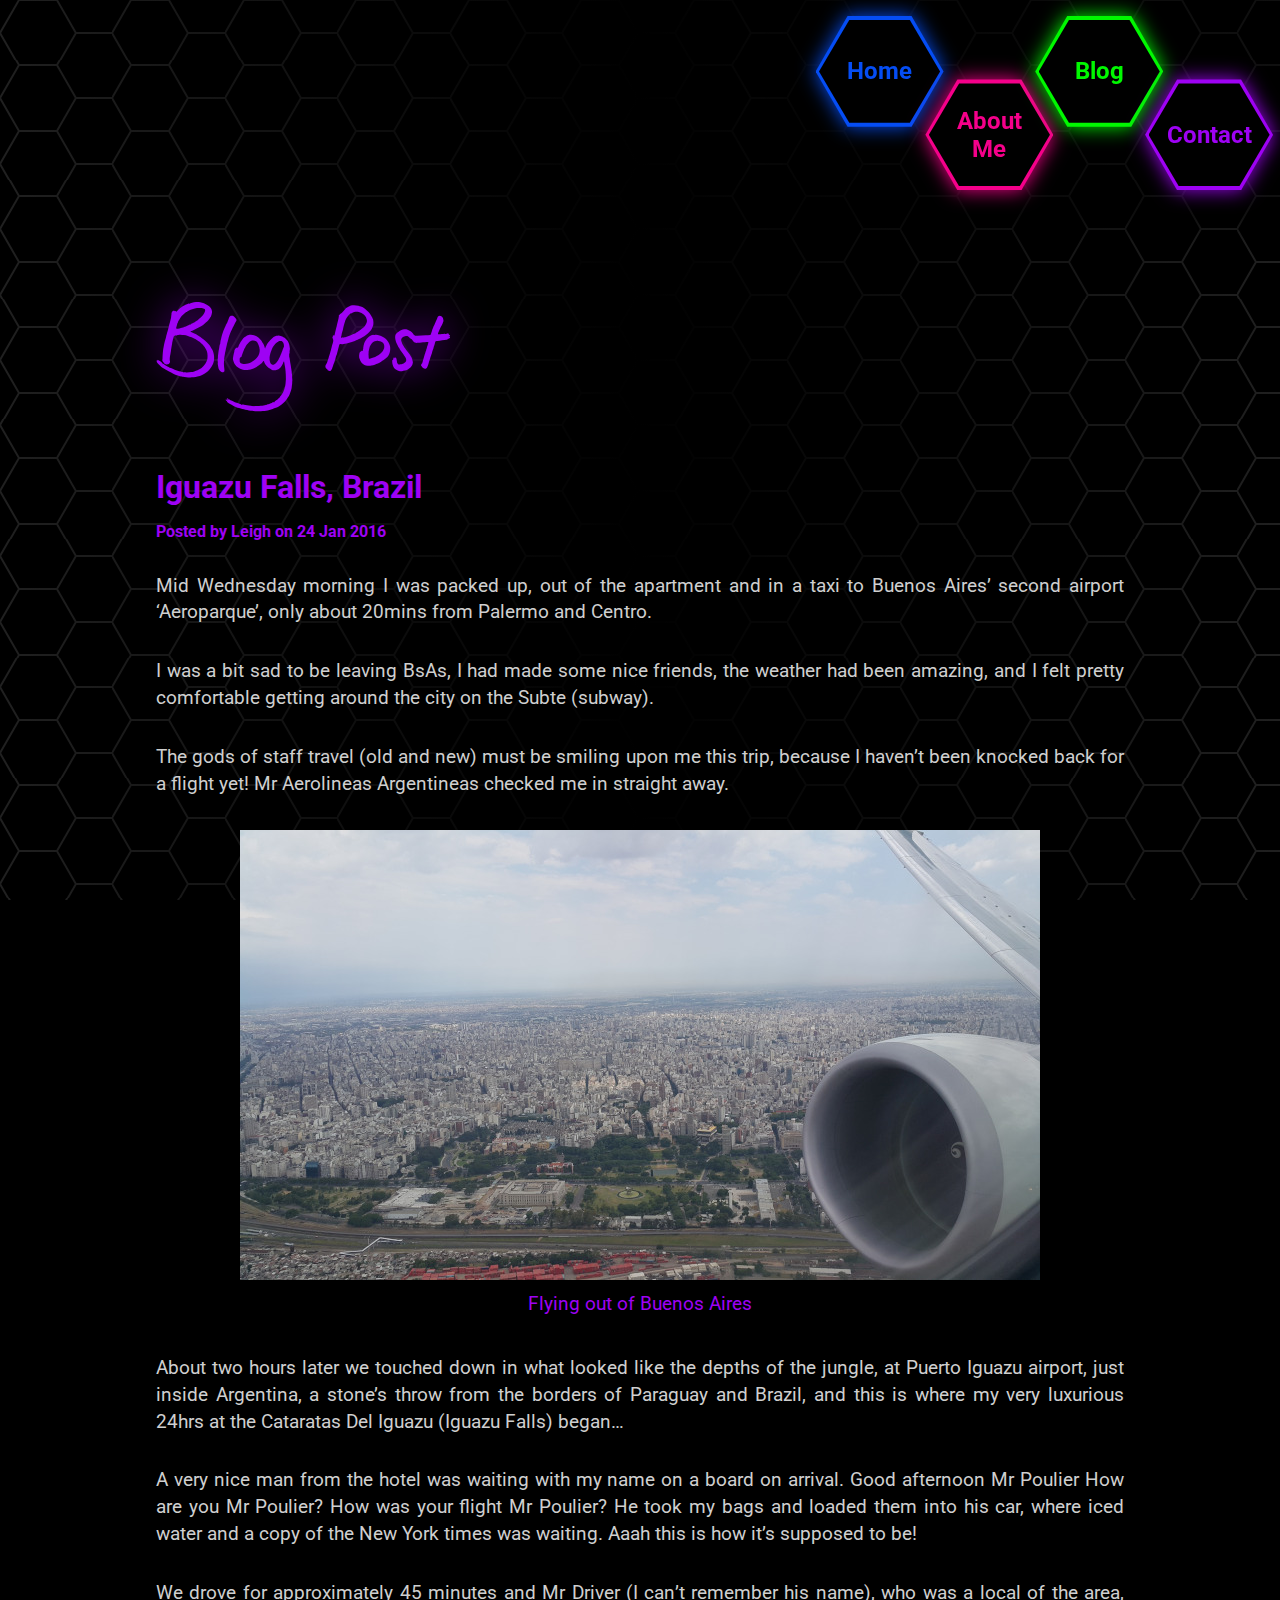
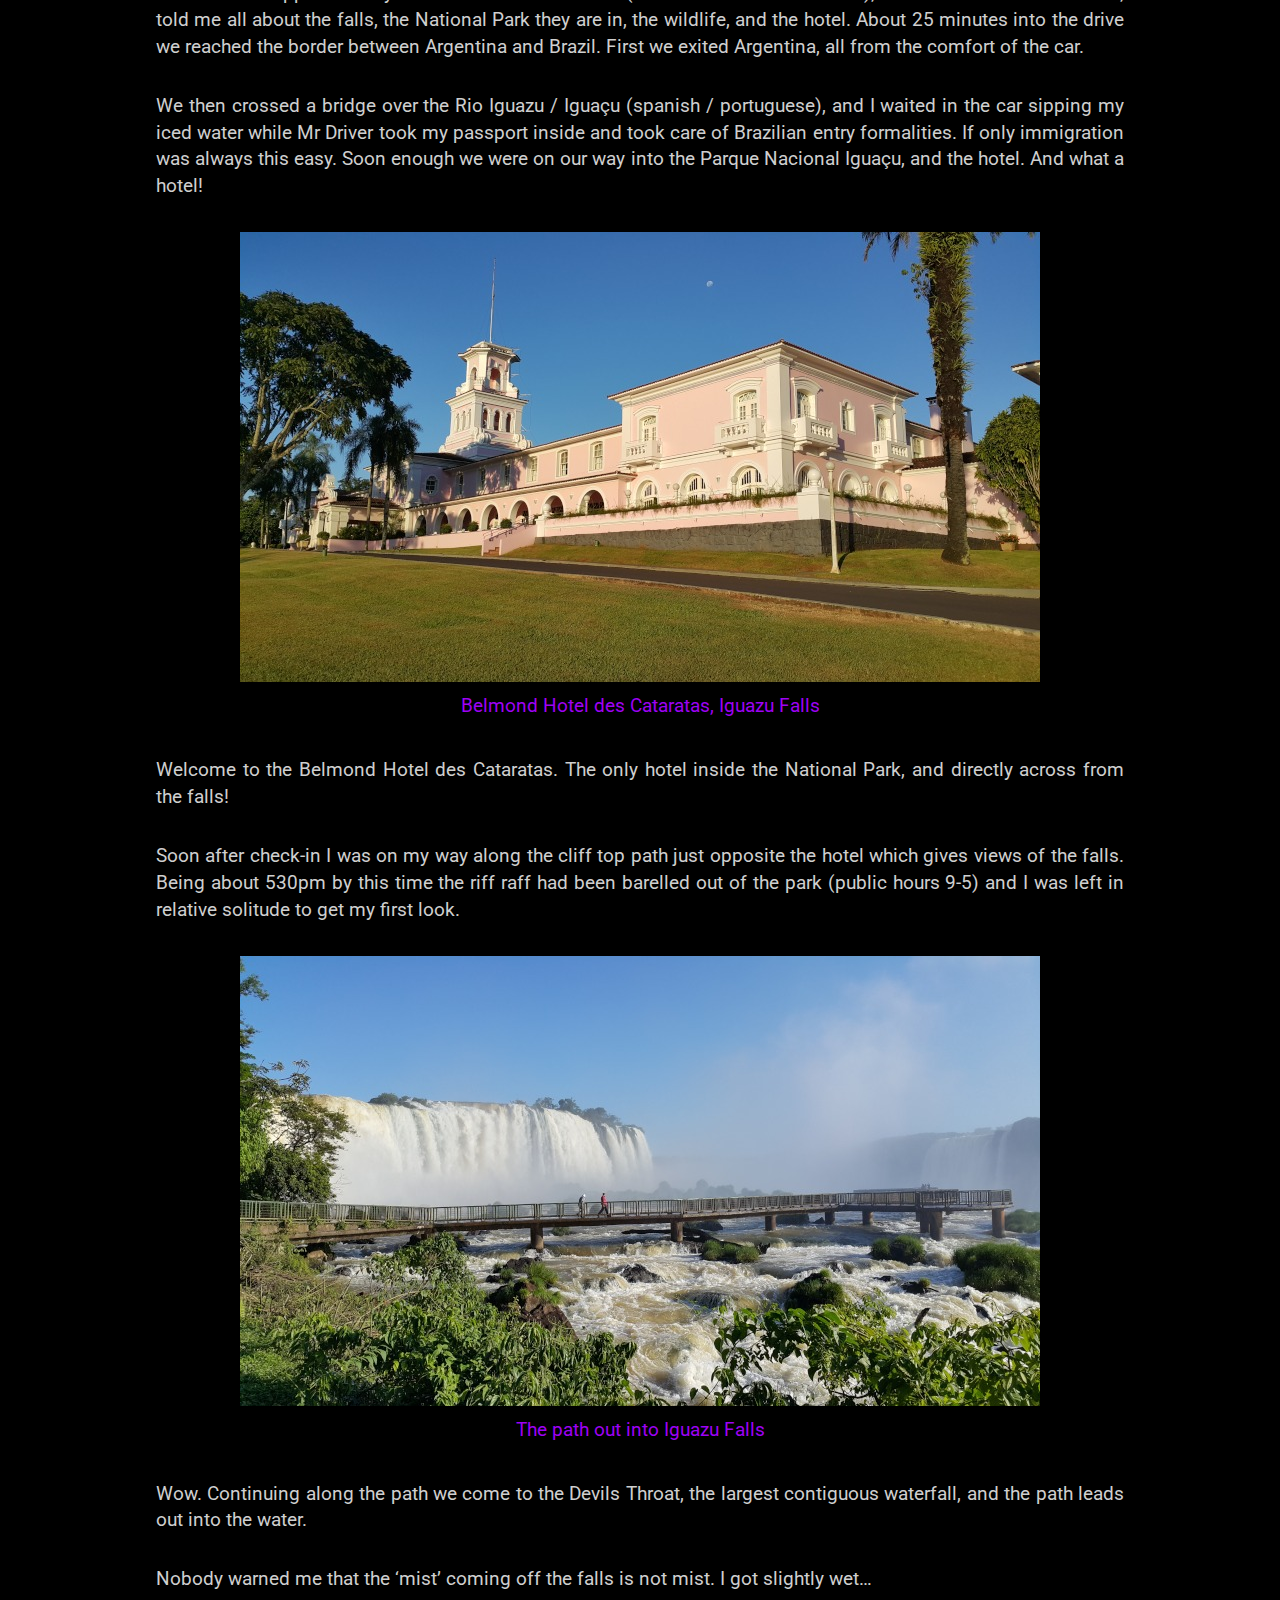
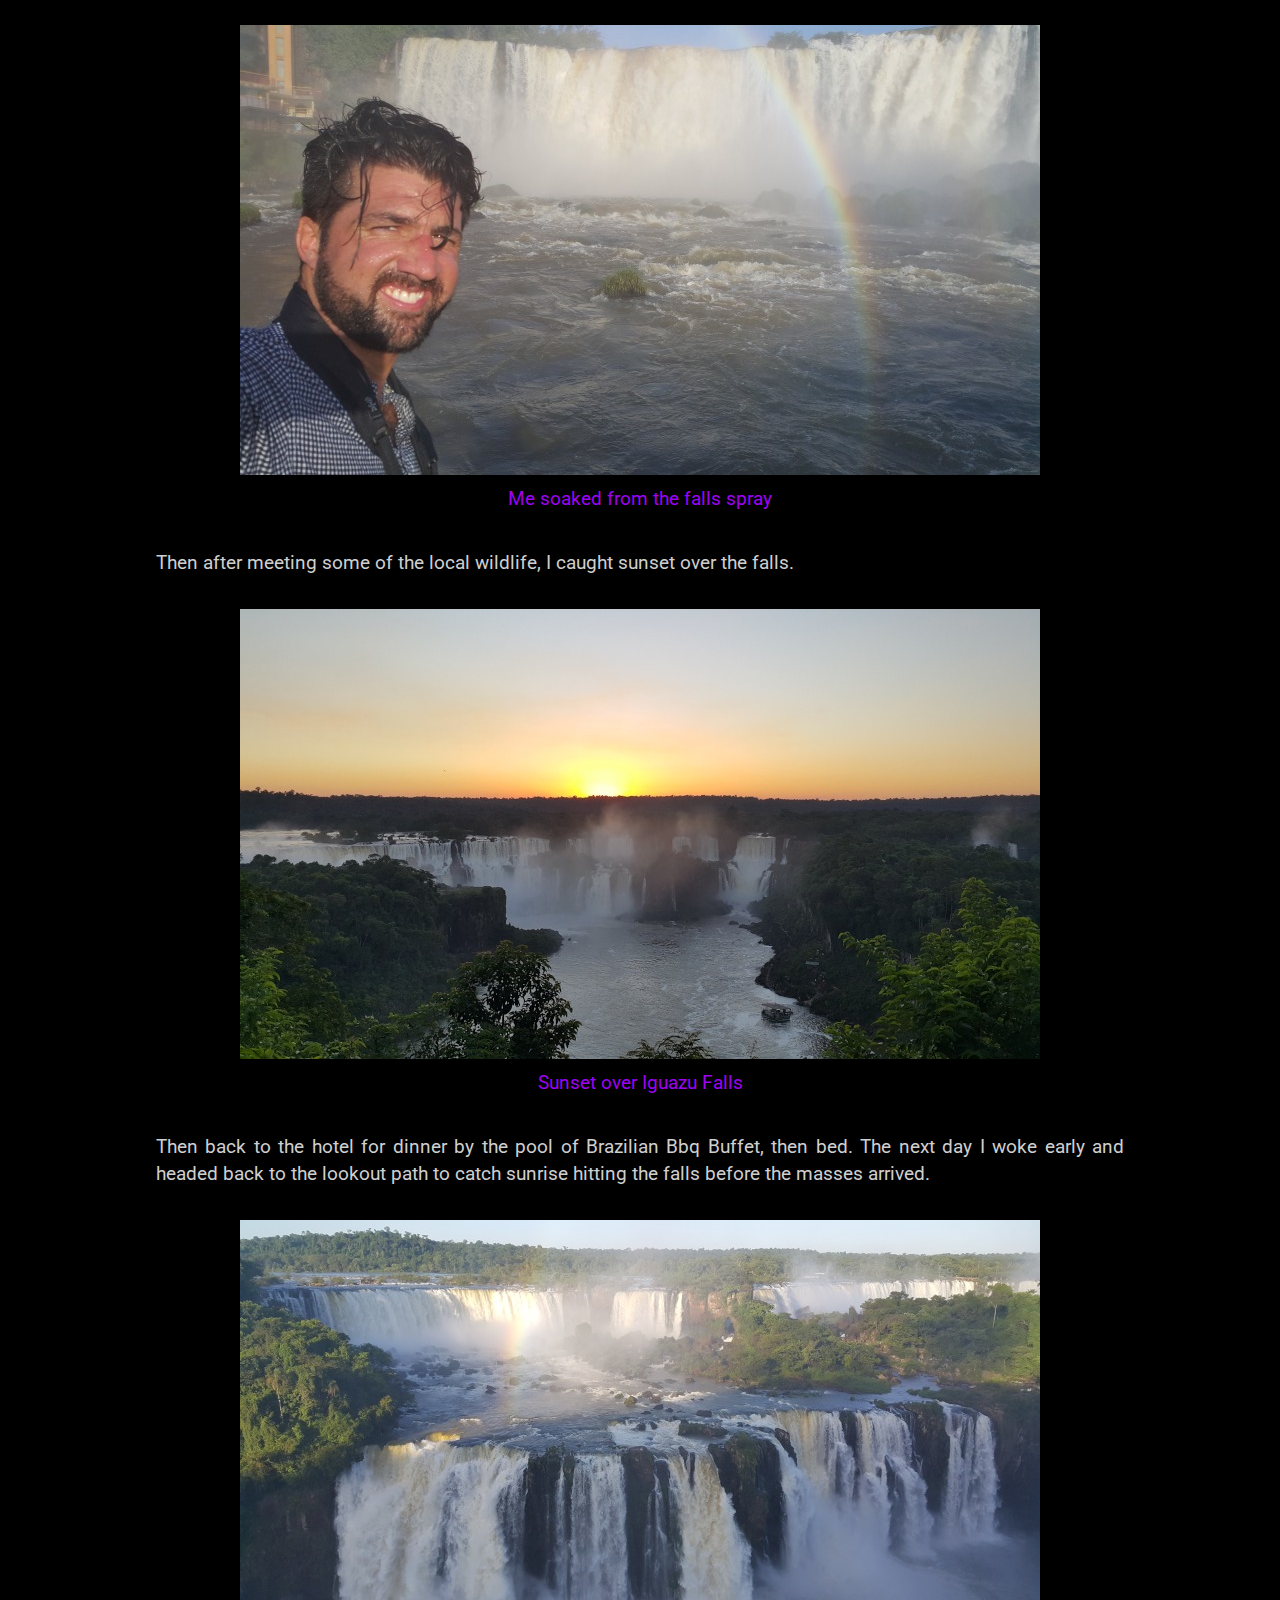
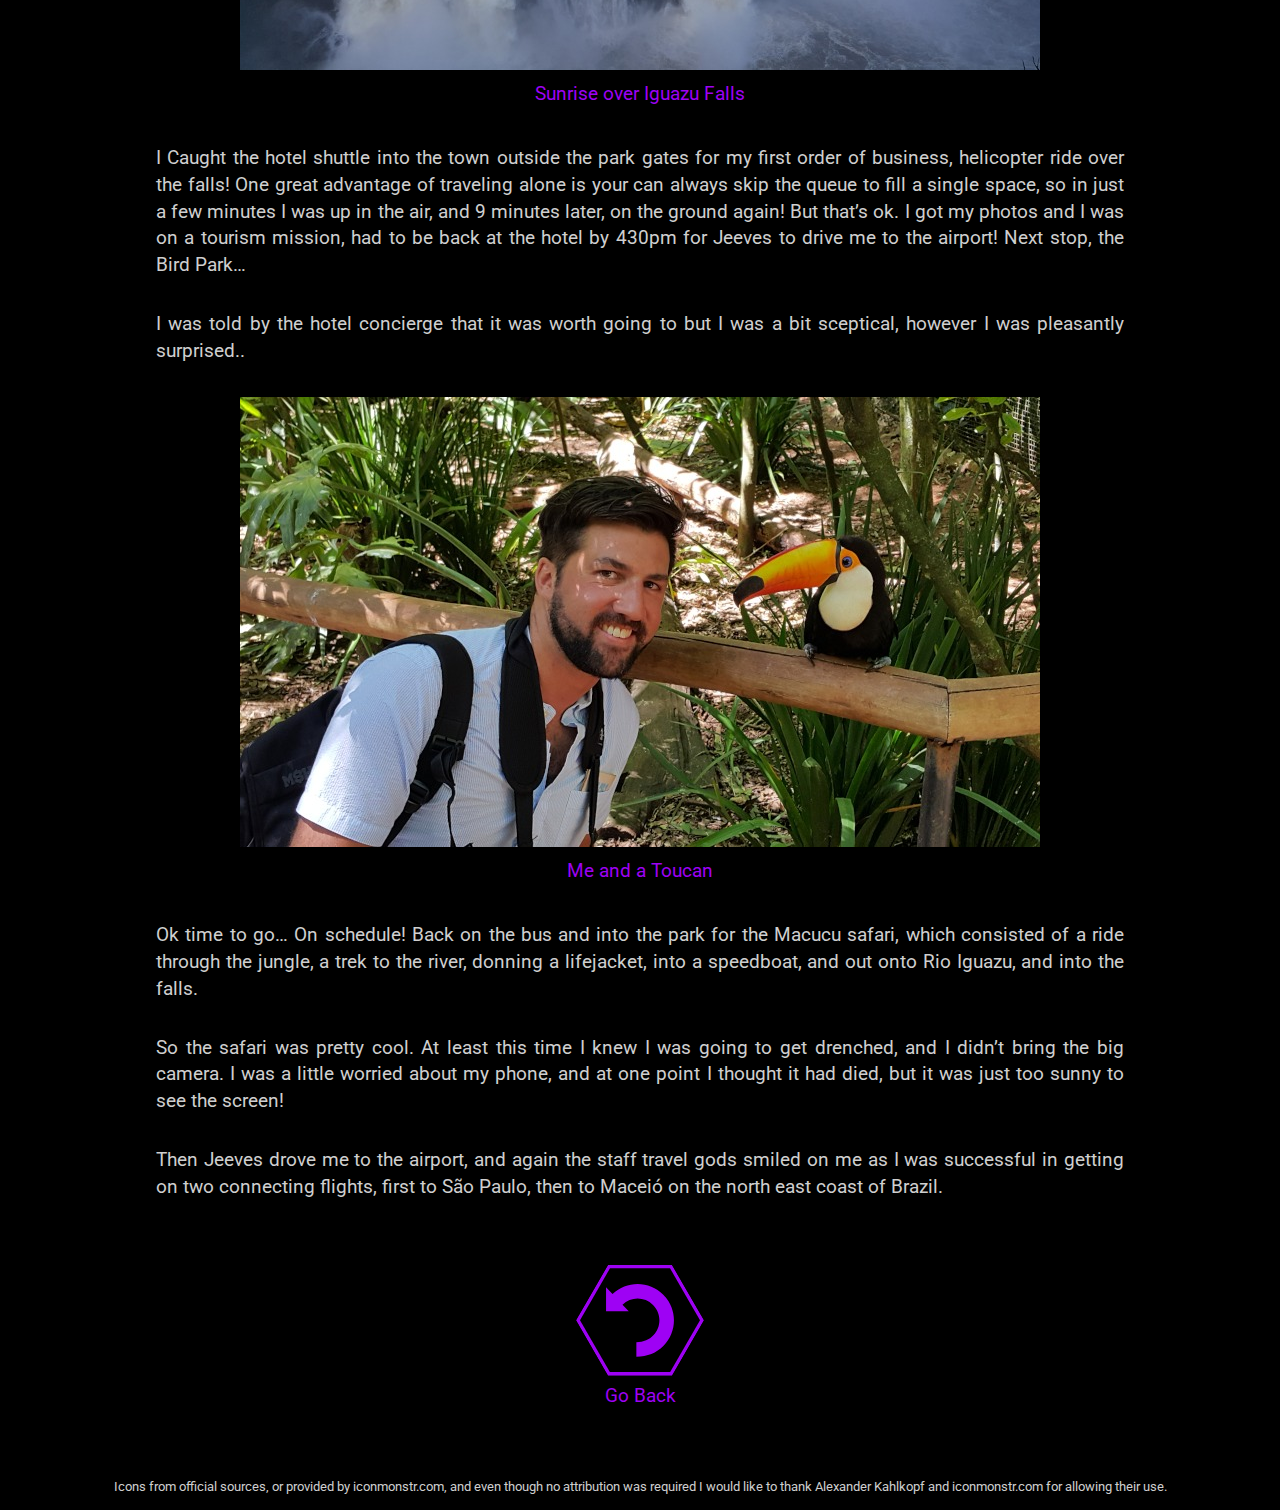
<file: blog/blog-post-5.html>
<!DOCTYPE html>
<html lang="en">

<head>
    <meta charset="UTF-8">
    <meta name="viewport" content="width=device-width, initial-scale=1.0">
    <link rel="stylesheet" type="text/css" href="../css/colours.css" integrity="sha512-IEmo8TAxt7dgDq4nrZbz/8/RETbDNrnkrVMK3/HRkKfCIi7jPeH7YrZGwJPIU/DL5b0HFoP7h4DjXpmB1QiCJA==">
    <link rel="stylesheet" type="text/css" href="../css/style.css" integrity="sha512-AaOca495Tm6Dz2sbqWkHiU9MXZSBbTQxplSTMjG+htafDDeOc/TWfkB2FsBiIU17AQEuJeGkPKd010FmOJttAQ==">
    <link rel="preconnect" href="https://fonts.googleapis.com">
    <link rel="preconnect" href="https://fonts.gstatic.com" crossorigin>
    <!-- Subresource Integrity is not implemented for google fonts because it is not supported.  The response is dynamic based on User Agent - see https://github.com/google/fonts/issues/473 -->
    <link href="https://fonts.googleapis.com/css2?family=Roboto&display=swap" rel="stylesheet">
    <title>Home</title>
    <script src="../js/script.js" integrity="sha512-m10EOUGb64pawJCkQD7QocW+nXuFvNEpicOhPftzRUb/36MpFiUz6UllSgQEk3UyOz0XSp1kfE74JrKMBYB7+w=="></script>
    <style>
         :root {
            --page-theme-foreground: var(--purple-2);
            --page-theme-background: var(--purple-3);
        }
    </style>
</head>

<body>
    <svg class="defs-clip-svg">
        <defs>
            <clipPath id="clip-hex-horizontal-square" clipPathUnits="objectBoundingBox">
                <polygon points="0 0.5, 0.25 0.066667, 0.75 0.066667, 1.0 0.5, 0.75 0.933333, 0.25 0.933333" />
            </clipPath>
            <clipPath id="clip-hex-horizontal-preshaped" clipPathUnits="objectBoundingBox">
                <polygon points="0 0.5, 0.25 0, 0.75 0, 1.0 0.5, 0.75 1, 0.25 1" />
            </clipPath>
        </defs>
    </svg>
    <header id="header">
        <div id="navbar">
            <!-- Hamburger Menu component (Mobile only)-->
            <div id="hamburger-drop-shadow" class="glow-purple">
                <div id="hamburger-container">
                    <div id="hamburger">
                        <div id="hamburger-bar-1" class="hamburger-bar"></div>
                        <div id="hamburger-bar-2" class="hamburger-bar"></div>
                        <div id="hamburger-bar-3" class="hamburger-bar"></div>
                    </div>
                </div>
            </div>
        </div>
        <!-- Nav drawer (mobile) / Nav bar (tablet/desktop) -->
        <div id="nav-container" class="nav-up nav-transparent">
            <nav id="nav">
                <div id="close-button-container">
                    <div id="close-button">
                        <div class="close-button-bar-container">
                            <div id="close-button-bar-1" class="close-button-bar"></div>
                        </div>
                        <div class="close-button-bar-container">
                            <div id="close-button-bar-2" class="close-button-bar"></div>
                        </div>
                    </div>
                </div>
                <ul>
                    <li class="glow-blue">
                        <a id="nav-link-home" class="bg-blue-tablet hover-blue" href="../index.html">
                            <div class="nav-link-inner fg-blue">Home</div>
                        </a>
                    </li>
                    <li class="glow-pink">
                        <a id="nav-link-aboutme" class="bg-pink-tablet hover-pink" href="../aboutme.html">
                            <div class="nav-link-inner fg-pink"><span class="nav-break">About</span><span>Me</span></div>
                        </a>
                    </li>
                    <li class="glow-green">
                        <a id="nav-link-blog" class="bg-green-tablet hover-green" href="../blog.html">
                            <div class="nav-link-inner fg-green">Blog</div>
                        </a>
                    </li>
                    <li class="glow-purple">
                        <a id="nav-link-contact" class="bg-purple-tablet hover-purple" href="../contact.html">
                            <div class="nav-link-inner fg-purple">Contact</div>
                        </a>
                    </li>
                </ul>
            </nav>
            <div id="nav-menu-modal-overlay"></div>
        </div>
    </header>
    <main>

        <!-- Blog Article component -->
        <article class="travel-blog-article">
            <div class="alignment-container column-row full-width">
                <!-- SVG Vector Handwriting Heading -->
                <h1>
                    <svg id="svg-blogpost" class="svg-heading fill-auto glow-purple-text" aria-labelledby="svgtitle-blogpost" role="img" width="294.238" height="109.278" version="1.1" viewBox="0 0 294.238 109.278" xmlns="http://www.w3.org/2000/svg">
                        <title id="svgtitle-blogpost">Blog Post</title>
                        <g transform="translate(-8.08255 -9.48275)">
                            <path d="m107.226 118.651c-1.00395-0.0909-1.98819-0.27763-2.99594-0.34924-1.06454-0.15652-2.13189-0.23883-3.20778-0.39992-1.19325-0.21369-2.36305-0.49246-3.56542-0.65317-1.00929-0.27153-2.00306-0.52353-3.03598-0.7365-1.05453-0.33406-2.16005-0.59111-3.21685-0.96064-1.12046-0.2591-2.21807-0.69499-3.2748-1.16084-0.987533-0.2368-1.88895-0.61451-2.70562-1.19054-1.07052-0.44613-2.06478-1.08796-3.10974-1.58677-0.858457-0.63662-1.73684-1.27675-2.62665-1.87734-0.230237-0.42222-0.802028-0.75878-0.36852-1.01751-0.07316-0.72756-1.17345-0.60318-1.27911-1.32612-1.01724-0.4065 0.925204-0.89313 0.999035 0.0469 0.309955-0.21363 0.7666-1.09743 1.12095-0.44023 0.815537 0.1911-0.229282-0.74684-0.63744-0.51457-0.65564 0.0111-0.414862-0.18852 0.09643-0.3441-0.544356-0.12917-1.10888-0.16622-0.188776-0.33416 0.890291 0.13861 1.13218 0.72103 1.95899 0.95525 0.912366 0.64047 1.87989 1.20312 2.92317 1.59887 0.909962 0.56173 2.00196 0.76497 2.90217 1.37902 1.11688 0.20738 2.12318 0.72591 3.23724 0.9514 0.854485 0.42432 1.92076 0.41108 2.66907 0.94138 0.459561 1.02533 2.06263 0.1605 3.0035 0.62744 1.06178 0.23718 2.05918 0.42678 3.13261 0.58572 1.21285 0.16035 2.42059 0.44057 3.63576 0.44044 0.6912 0.18426 1.37862 0.0415 2.10565 0.14247 0.49051 0.64704 0.70927-0.19036 1.1948 0.40605 1.01571-0.48104 2.26308-0.0615 3.35566-0.38663 1.16015-0.042 2.3208 0.01 3.47148-0.21592 0.89941-0.0466 2.12004-0.19915 2.79423-0.31201 0.71463-0.28363 1.49607-0.34115 2.28179-0.53539 0.24623-0.1512 1.14657 0.7585 1.10189-0.30856 0.78807-0.30895 1.75699-0.64319 2.30556-0.66247 0.72544-0.12515 1.82895-1.20146 2.27694-0.89396 0.34181 0.72854 0.51687-0.42595 0.72201-0.48736 0.30479-7e-3 1.10247-0.80217 1.1372-0.36974 0.25695 0.60384 2.18924-0.77798 0.99998-0.60438 0.75001-0.27372 1.25804-0.58385 1.76633-1.2029 0.50427-0.26149 1.0792-0.6525 1.37299-0.93965 0.39879-0.51327 0.90972-0.93749 1.51457-1.41815 0.4575-0.50035 1.14716-0.97941 1.27585-1.78962 0.80188-0.36342 1.22624-1.51538 1.77754-2.26355 0.62372-0.8661 1.03654-1.84458 1.43155-2.8185 0.52489-1.38181 1.12336-2.74334 1.38835-4.20698 0.5051-0.910143 0.40902-1.99648 0.62921-2.99022 0.11977-1.40025 0.24854-2.798 0.31792-4.20201 0.18037-0.967805-0.0803-2.05585 0.0173-3.08687-0.0265-1.6008-0.07-3.20877-0.26741-4.79762 0.0825-1.06562-0.23169-2.10701-0.30293-3.16878-0.23375-1.29919-0.30426-2.61833-0.65824-3.8857-0.14179-1.08248-0.41373-2.08487-0.56643-3.17378-0.41535-0.498354-0.78112 0.929759-0.90614 1.34666-0.39031 0.983446-0.98305 1.82594-1.40595 2.76112-0.78283 1.40089-1.92314 2.62269-3.28661 3.46764-0.98576 0.397727-1.93875 1.05335-3.06618 0.952044-1.14233-0.02952-2.29651 0.17895-3.38435-0.258049-1.27324-0.496819-2.30424-1.40843-3.50625-2.02911-0.86453-0.504837-1.40156-1.27298-2.0632-2.00744-0.71827-0.890046-1.35443-1.84666-1.84478-2.87058-0.38641-0.508295-0.48159-2.71474-1.41921-1.71326-0.29323 0.76101-1.11231 1.27335-1.52625 1.9586-0.94206 0.653587-1.72265 1.45496-2.6379 2.08115-0.8131 0.544482-1.58292 1.1945-2.44656 1.63447-1.00878 0.490823-1.91541 1.14098-2.98746 1.52688-0.97736 0.403884-1.97172 0.751654-2.98287 1.08201-1.05474 0.287356-2.10713 0.477744-3.21683 0.478232-1.00219 0.03096-1.98048 0.05336-2.97377-0.04994-0.9635-0.247657-1.95781-0.348438-2.89821-0.690735-0.926374-0.250087-1.77928-0.796284-2.6245-1.26448-0.825675-0.385472-1.53553-1.08418-2.24-1.49009-0.653084-0.850744-1.48971-1.57125-2.01997-2.48079-0.476945-0.964558-0.966475-1.89806-1.23045-2.95479-0.335719-0.764333-0.328329-1.54632-0.487822-2.29552-0.03545-0.976754 0.426315-2.00971 0.395805-2.87917 0.109402-1.06239 0.629218-2.04247 0.67656-3.12315 0.466776-0.786962 0.286645-1.73599 0.49813-2.59474 0.431581-0.691621 0.550083-1.48211 1.2832-2.01292 0.82468-0.842676 2.31637-0.0495 2.60922-1.49294 0.273994-1.10838 0.848421-2.16037 1.43334-3.13453 0.528937-0.930538 1.01783-1.94188 1.67004-2.77198 0.526963-0.908226 1.30819-1.58995 1.81535-2.5116 0.663856-0.780765 1.44842-1.50605 2.43606-1.82371 0.759535-0.71947 1.86005-1.24663 2.92646-1.47798 1.13309-0.240779 2.34302-0.222944 3.45658 0.08211 0.99742-0.121517 2.24357 0.0763 3.10427 0.687573 1.09769 0.518178 2.27842 0.846325 3.15768 1.75448 0.84422 0.784001 1.72205 1.54027 2.44917 2.42253 1.03893 1.03629 1.46326 2.49322 2.3467 3.64114 0.51549 0.868908 0.77161 1.79831 1.16069 2.70983 0.38828 0.573314 0.33608 2.05851 0.88496 2.10064 0.13778-1.14594 0.94672-2.03081 1.29909-3.10543 0.4943-0.941128 1.10489-1.80116 1.66937-2.67484 0.67713-0.799584 1.22275-1.78434 1.98057-2.46481 0.70584-0.653476 1.33075-1.37247 2.0802-2.01236 0.87761-0.714264 1.71808-1.56399 2.82819-1.90265 0.88054-0.617031 2.17566-0.406945 3.01569-0.846306 1.12886 0.311826 2.34571 0.283851 3.42349 0.774404 0.85857 0.496994 1.87351 0.654996 2.4858 1.44121 0.89689 0.229381 1.56555 1.07612 2.15048 1.60009 0.70121 0.594546 1.27749 1.37823 1.80902 2.13966 0.48099 1.12058 1.14243 2.1918 1.33209 3.41805 0.27823 1.16835 0.36092 2.37261 0.56162 3.5489 0.25211 1.1596-0.36716 2.22175-0.26301 3.37172 0.37322 0.856701-0.42951 1.94851-0.43951 2.98011 0.20774 0.984661-0.18795 2.09271 0.376 3.00845 0.18052 0.963727 0.29249 1.95055 0.42494 2.92673 0.11082 1.31844 0.42724 2.61173 0.65875 3.91319 0.17543 1.03941 0.36091 2.093 0.49755 3.15173 0.25566 1.12483 0.38739 2.2459 0.4873 3.38946 0.34329 1.05731 9e-3 2.08822 0.40663 3.01739 0.10744 2.05244 0.0645 4.12594 0.37996 6.15946-0.2308 1.04727-0.0818 2.16753-0.20716 3.24223-0.0736 1.58869-0.44449 3.13587-0.55814 4.71799-0.22109 1.03583-0.48569 2.0451-0.85502 3.04279-0.3665 1.08231-0.70088 2.14837-1.17921 3.18174-0.38908 1.05669-0.91295 2.04742-1.59785 2.93256-0.58674 0.82449-0.89956 1.70586-1.60648 2.49403-0.74167 0.99669-1.51984 1.98029-2.48625 2.78065-0.66818 0.70442-1.46259 1.25906-2.24607 1.79495-0.93581 0.65112-1.87936 1.41448-2.85996 2.04611-0.91166 0.51473-1.89919 0.88192-2.83725 1.29815-1.12079 0.37574-2.25419 0.71792-3.29087 1.28688-1.08186 0.42351-2.09166 0.84532-3.27415 0.98133-1.03762 0.43608-2.16971 0.46691-3.2673 0.644-1.06658 0.071-2.10482 0.36966-3.1939 0.32716-1.38256 0.26625-2.79803 0.0658-4.18107 0.27516-1.02961-0.22278-2.10486 0.0712-3.15442-0.0311 0.10592 0.1026-0.54023-0.16443-0.42823-0.0709zm-1.07507-4.49554c0.41628-0.68603-0.82282 0.48814 0-5e-5zm-7.07476-0.30981c-0.0578-0.5463-0.240527 0.34139 0 0zm-19.6036-5.81391c0.287018-0.4773-1.03105 0.14112-0.148754 0.0342l0.148753-0.0342zm-0.072998-0.51162c-0.616811-0.34515-0.280765 0.36142 0 0zm1.28471-0.12235c0.340686-0.4805-0.758844 0.40583 0 0zm-2.52471-0.27765c-0.594712-0.71507-0.225791 0.60432 0 0zm2.8625-0.36417c-1.13438-0.519-0.158043 0.51783 0 0zm45.1696-34.758c0.84424-0.718281 2.06874-1.06234 2.4975-2.16514 0.41313-0.927292 1.28346-1.51904 1.67055-2.43917 0.43969-0.888586 0.93218-1.76819 1.39032-2.65666 0.255-0.763792 0.62191-1.49277 0.92698-2.25217 0.58156-0.904391 0.8143-1.96395 1.2345-2.90061 0.52875-0.876541 0.56718-1.81932 0.96956-2.74954 0.2849-0.897399 0.82338-1.7122 1.11055-2.55761 0.11513-1.11509-3e-3 -2.28113-0.35378-3.34001-0.50208-0.945639-1.18377-2.05926-2.27824-2.32502-0.91161-0.01984-1.97165-0.354746-2.82276 0.265307-1.17439 0.549166-2.07545 1.51049-3.07605 2.31-0.54685 0.952688-1.39778 1.71661-1.97252 2.62953-0.53358 0.892334-1.02202 1.75083-1.46673 2.71072-0.40393 1.09479-0.87179 2.19842-1.22926 3.33462-0.42558 0.965396-0.49231 2.05163-0.84494 3.03657-0.18317 1.05004-0.38504 2.09256-0.25515 3.18341-0.0517 1.11264-0.0276 2.30557 0.44425 3.33888 0.18946 1.09663 0.93262 1.99232 1.8689 2.52373 0.58306 0.443038 1.55395 0.363719 2.18632 0.05317zm-29.2784-0.521082c1.06658-0.133244 2.16324-0.178556 3.19419-0.551288 1.0974-0.312891 2.15019-0.780635 3.20255-1.24506 1.05307-0.555479 1.99802-1.2462 2.96963-1.91681 0.8298-0.722591 1.73648-1.34291 2.43298-2.21798 0.51361-0.698943 1.09212-1.28575 1.56047-2.01706 0.80295-1.17209 1.12912-2.57759 1.36593-3.95195 0.1597-1.13409 0.17683-2.28205 8e-5 -3.41733-0.34175-0.869655 0.0618-1.2576-0.47044-2.00994-0.27034-1.01808-0.58416-2.02598-1.08916-2.95525-0.53457-0.830217-0.99912-1.80409-1.85966-2.35961-0.89773-0.535062-1.94114-0.857875-2.98441-0.886151-1.51604 0.03399-3.10179 0.525633-4.13463 1.68086-0.86911 0.647591-1.40028 1.64232-2.12608 2.43964-0.564903 0.905677-1.21062 1.66381-1.62331 2.68924-0.352006 0.979559-1.17326 1.75511-1.36968 2.79689-0.445296 0.943683-0.819607 1.89282-1.18839 2.8792-0.543298 1.08813-0.734927 2.25305-1.09531 3.40581 0.01563 1.29347-1.60257 0.71156-1.82391 1.87318-0.317819 1.07577 0.04633 2.21248-0.104791 3.27742 0.384133 0.920716 0.798749 2.13223 2.01677 2.05075 0.892889 0.43608 1.90627 0.384072 2.86237 0.551143l0.127096-0.04073 0.137742-0.07497zm-3.41367 40.3881c-0.543243-0.49346 0.808055 0.16106 0 0zm-51.3302-26.9271c-1.25616-0.2237-2.55143-0.034953-3.80638-0.303426-1.10373-0.12005-2.21707-0.189918-3.31645-0.352505-0.90974-0.375394-1.91916-0.110379-2.84419-0.613207-1.10678-0.334993-2.27842-0.510586-3.3184-1.0289-0.979656-0.139834-1.80376-0.867155-2.5359-0.95915-0.914974-0.465424-1.94081-0.702094-2.72006-1.42058-1.0136-0.417714-1.92285-1.11757-2.9628-1.52493-0.879355-0.594871-1.75808-0.982732-2.65355-1.53507-0.867557-0.482925-1.64666-1.03475-2.55703-1.49988-0.848445-0.586945-1.86303-1.01349-2.5014-1.83167-0.847135-0.58966-1.60771-1.32098-2.30795-2.07078-0.655366-0.732361-1.26141-1.5864-1.82536-2.33362 0.663535-0.474994-0.665153-1.51638 0.412163-1.74405 0.442652-0.672858 0.989708 0.836866 0.944279-0.162867 0.958269 0.269989 1.61441 1.16092 2.61376 1.50911 0.733241 0.64769 1.4135 1.60669 2.03685 2.23141 1.02779-0.0311 1.49406 1.16915 2.49838 1.32346 0.850416 0.577153 1.79291 0.979065 2.68373 1.5121 0.759038 0.316336 1.61747 0.94051 1.88923 1.12428 1.16834 0.264081 2.22389 0.951247 3.36481 1.34407 0.951439 0.486867 1.92659 0.835402 2.8948 1.23362 1.03466 0.283098 2.02065 0.721605 3.06187 1.01764 1.00066 0.02895 1.95856 0.491321 2.91496 0.581033 0.753295-0.333812 1.04845 0.667761 1.71381 0.419879 1.02073-0.109289 2.04792 0.08786 3.07684 0.01477 1.47781 9.29e-4 2.96159-0.03021 4.40933-0.322611 0.906447 0.0073 2.02489-0.265233 2.96782-0.578309 1.14015-0.278961 2.21243-0.748407 3.2818-1.14256 0.891799-0.576845 1.91619-0.950452 2.81545-1.56304 0.814846-0.461076 1.66036-0.870815 2.17771-1.66976 0.714693-0.502786 1.44152-1.2922 1.82618-2.01619 0.595081-0.736374 1.14417-1.46458 1.54782-2.32973 0.563418-0.776452 0.746308-1.74809 1.17596-2.59698 0.393906-1.31768 0.509211-2.6923 0.463545-4.06548 0.064646-1.53201-0.127895-3.07386-0.551389-4.53966-0.410418-1.14563-1.03204-2.20117-1.61686-3.27229-0.441554-0.857232-0.988408-1.65-1.59644-2.32472-0.445328-0.903025-1.32588-1.6189-2.08547-2.30036-0.672373-0.66142-1.43263-1.20222-2.10203-1.8663-0.894663-0.594132-1.87842-1.06804-2.71381-1.74537-0.749269-0.235358-1.33057-1.11245-2.24799-1.27108-0.995072-0.592854-1.921-1.1975-3.03195-1.5579-1.17543-0.602455-2.49353-0.783827-3.69201-1.33012-1.30877-0.425249-2.68323-0.588038-4.03698-0.769971-1.28138-0.02828-2.52261-0.411269-3.81188-0.291655-1.07259 0.155234-2.25317-0.0045-3.22148 0.565739-0.329798 0.431192-1.44242-0.191039-2.0059 0.277908-1.11232-0.250513-1.21196 1.49585-1.37742 2.27549-0.325355 1.02958-0.660247 2.08786-0.835439 3.16957-0.25168 0.982189-0.517423 1.95434-0.516616 2.99689-0.25969 1.13615-0.41762 2.30085-0.63328 3.44799-0.0939 1.17892-0.513988 2.32099-0.545168 3.51922 0.11462 0.86826-0.47479 1.60216-0.358781 2.44635-0.16052 1.00323-0.449939 2.02019-0.583898 3.049-0.147486 1.0012-0.298758 2.08894-0.17577 3.07175-0.18564 1.03875 0.644032 1.71099 0.137647 2.70568-0.393805 0.831503-0.75058 1.8871-1.86851 1.95611-0.899116 0.221063-1.61425 0.102473-2.39137-0.14094-0.704201-0.529338-2.04646-0.680373-2.02733-1.77064-0.583567-0.541721-1.40388-1.39241-1.34672-2.17042 0.325653-1.07773 0.170752-2.26084 0.247859-3.38167 0.04879-2.53656 0.408084-5.04685 0.652152-7.56792 0.293077-1.53581 0.604385-3.06976 0.834032-4.61877 0.34151-1.20438 0.60172-2.41554 0.892134-3.62761 0.508417-1.1625 0.622103-2.44447 1.02502-3.63778 0.249131-1.1882 0.538234-2.37314 0.917274-3.51938 0.292333-0.850022 0.332341-1.6837 0.716741-2.52622 0.232789-1.5054 0.901369-2.9215 1.12045-4.43077 0.574903-1.69212 0.839891-3.46434 1.37886-5.16319 0.31493-1.36196 0.700751-2.7296 0.980944-4.08079 0.163118-0.9381 0.1841-1.85162 0.29527-2.70923 0.371497-1.00811-0.212538-2.12959 0.673728-2.96872 0.41974-1.1269 1.90567-1.42972 2.87153-0.86339 0.538508-0.125906 1.05558 0.0032 1.39782 0.581326 0.993411-0.41387 1.53559-1.49858 2.39854-2.13346 0.87685-0.761431 1.66596-1.59172 2.63752-2.22062 0.837881-0.821024 1.85233-1.35199 2.84565-1.92592 0.830972-0.560813 1.82228-0.86549 2.76104-1.24637 0.785409 0.0385 1.65909-0.691911 2.2696-0.594687-0.271202 0.549648 0.418378 0.580675 0.151685 0.145949 0.667506-0.728868 1.76709-0.739385 2.69421-1.06105 1.37983-0.235168 2.72409-0.678488 4.1392-0.63679 1.36403-0.098632 2.74941-0.00502 4.08169 0.261813 1.2107 0.335599 2.46116 0.56023 3.6734 0.903439 0.962957 0.413886 1.91464 0.899083 2.84136 1.4364 0.833177 0.471342 1.66131 0.943717 2.38689 1.5934 0.850642 0.724036 1.60119 1.49081 2.0763 2.5152 0.521728 0.909828 0.677788 2.00327 0.834871 3.03774 0.140863 0.953357-0.401912 1.80741-0.478892 2.75973-0.363981 0.973516-0.454596 2.03942-1.22642 2.81224-0.537531 1.0464-1.23584 2.01898-2.06216 2.87299-0.75538 0.844995-1.51838 1.6696-2.45418 2.30738-0.596904 0.755392-1.5647 1.15575-2.14865 1.89409-1.00685 0.399481-1.69478 1.33308-2.60424 1.87592-1.06107 0.338327-1.92302 1.02083-2.94294 1.42093-1.03418 0.423602-1.9109 1.20432-2.91957 1.61285-0.804085 0.544917-1.92108 0.943039-2.859 1.44216-0.469562 0.29466-2.11557 0.352481-1.79931 0.948269 1.04941 0.499627 2.22644 0.83395 3.20392 1.53155 0.804334 0.459207 1.59947 0.579267 2.36006 1.06365 0.849078 0.870317 2.11072 1.13438 3.01996 1.93505 0.883899 0.49301 1.66704 1.13875 2.44112 1.79326 0.959152 0.607218 1.87832 1.27986 2.7133 2.04325 0.863641 0.488483 1.42929 1.32691 2.19461 1.95318 0.813922 0.824895 1.70136 1.55791 2.40412 2.48177 0.58699 0.684865 1.16152 1.31099 1.60797 2.10221 0.595001 0.899189 1.04689 1.90612 1.67376 2.79466 0.480117 0.883457 0.820355 1.79634 1.1013 2.76144 0.314613 1.15612 0.739867 2.31116 0.694294 3.53473 0.191299 1.16361 0.105252 2.34527 0.04026 3.51924-0.09272 1.13722-0.101613 2.29825-0.544594 3.36993-0.27545 1.0493-0.609952 2.12015-1.30563 2.98876-0.665877 0.838871-0.869674 1.96401-1.73832 2.65297-0.770965 1.25272-1.84077 2.29486-2.85109 3.34429-0.857551 0.725521-1.82162 1.29805-2.78171 1.91328-0.789521 0.694019-1.80698 0.928008-2.66941 1.51573-1.4317 0.797914-3.05982 1.17752-4.6582 1.52002-1.23079 0.413566-2.53226 0.429434-3.80066 0.645712-1.15234 0.156256-2.33159 0.06012-3.47175 0.301584l-0.118496-0.05009zm-32.6498-16.5378c-0.369642-0.323556-0.430173 0.313149 0 0zm20.4725-32.1745c0.98549-0.232724 1.9942-0.469987 2.92666-0.856457 0.862862-0.03208 1.57879-0.569576 2.45441-0.425628 0.7821 0.257921 0.102771-0.655137 0.91112-0.580869 1.0112-0.424402 2.17048-0.519088 3.08204-1.1334 0.6402-0.503604 1.72483-0.195063 2.02403-0.890572 0.767183-0.550967 1.69668-0.02277 2.10566-1.0572 0.306155-0.62452 1.32767-0.0546 1.44357-0.801862 1.01532-0.238002 1.92398-0.85136 2.60136-1.55916 0.884606 0.196552 0.878037-1.09517 1.89974-0.957212 0.911317-0.437963 0.699815-0.804994 1.49364-1.42981 1.20352-1.09898 2.48443-2.11124 3.57416-3.33126 0.677735-0.741793 1.32064-1.48256 1.7014-2.39677 0.456127-0.824127 0.857785-1.66487 0.967655-2.60029 0.124907-0.875881-0.075846-1.87686-1.09795-1.92611-0.806423-0.683754-2.02388-0.644764-3.04-0.807094-2.06096-0.151872-4.14534-0.06102-6.15525 0.44813-1.21617 0.07292-2.2592 0.639418-3.39324 0.997402-0.974534 0.337677-1.86086 0.81948-2.79074 1.25142-0.880331 0.42423-1.53678 1.22789-2.46368 1.42075-0.837718 0.472679-1.39361 1.42566-2.29962 1.90225-0.740879 0.68535-1.43989 1.37798-2.17747 2.02452-0.542561 0.917334-1.27263 1.72952-1.88003 2.61946-0.532442 0.855009-0.875141 1.82343-1.56587 2.50328-0.148583 0.885121-0.45408 1.41143-0.825443 2.19479-0.09031 1.0851-0.649943 1.8665-0.817388 2.98164-0.06029 0.872098-1.2126 2.20364 0.263059 2.49247 0.351716-0.03861 0.703253-0.08933 1.05819-0.08241zm44.4875 43.406c-1.09084 0.07038-1.65383-0.806693-2.45088-1.37765-0.863122-0.713194-1.43306-1.77304-1.53969-2.89978-0.183436-1.13646-0.359902-2.26142-0.559596-3.40595-0.395309-0.72404 0.109216-1.64926 0.03324-2.09777-0.769416-0.384465 0.141445-0.757754-0.170895-1.5125-0.334308-0.94325 0.120679-1.75201 0.150353-2.83022 0.142855-0.745502-0.01295-1.54364 0.128367-2.41447 0.142783-1.17912 0.330273-2.36103 0.450885-3.54749 0.191279-1.22761 0.310842-2.44737 0.659939-3.64103 0.1999-0.931826 0.219166-1.74691 0.375825-2.70181 0.038-0.957698 0.60533-1.79993 0.842761-2.56259-0.207903-0.760356 0.326933-1.60018 0.233047-2.51254 0.236768-1.15539 0.774274-2.18621 0.845737-3.378 0.410097-1.02538 0.52462-2.12879 0.899594-3.16354 0.397855-1.0866 0.680359-2.22124 1.10822-3.30891 0.529183-1.00836 0.856263-2.05701 1.27601-3.113 0.429478-0.884409 1.149-1.77735 1.21868-2.86588 0.731885-0.852963 0.866172-2.04525 1.69874-2.81942-0.07286-1.09821 0.791069-1.92275 1.00085-2.9589 0.436418-0.914065 0.595784-2.08782 1.47525-2.7007 0.659324-0.899055 1.83118-0.563048 2.82246-0.588362 0.92862 0.624206 1.8246 1.323 2.46886 2.2624 0.687908 0.719792 1.3667 1.57548 1.05088 2.63657-0.392308 0.864151-1.17766 1.57719-1.4342 2.55009-0.510193 0.972904-1.00603 2.01858-1.45176 2.9932-0.450172 0.938556-1.07757 1.78294-1.36655 2.763-0.420603 1.0396-1.089 1.96464-1.45472 3.04047-0.521891 0.990183-0.761886 2.01513-1.15777 3.05804-0.42562 0.935105-0.675084 1.94585-0.963169 2.94465-0.184502 0.954759-0.572151 1.82553-0.681757 2.78326-0.297987 1.01766-0.584756 2.0174-0.866943 3.04562-0.104956 1.12577-0.615998 2.17383-0.70886 3.2794-0.391617 1.19538-0.44454 2.48047-0.784777 3.68285-0.273127 0.981858-0.487303 1.9411-0.618185 2.93609-0.192934 0.939103-0.292098 1.88782-0.476339 2.82386-0.11301 1.38234-0.343026 2.76267-0.369197 4.14501-0.04687 1.0923-0.201351 2.16295-0.15885 3.27992 0.0075 1.7362 0.187768 3.46314 0.46953 5.1737-0.03156 1.0705 0.425803 2.48453-0.88709 2.91067-0.12762 0.421328-0.815638 0.151717-1.10802 0.0917zm179.42-0.958354c-1.21576-0.141299-2.50212 0.102087-3.63916-0.446851-0.9653-0.429301-1.93334-0.815395-2.72318-1.51142-0.90335-0.657099-1.52623-1.67876-2.06262-2.59704-0.54541-1.14696-0.98637-2.35762-1.09433-3.62924 0.0865-0.994624-0.26453-1.75246-0.0208-2.78717 0.0968-0.319609 0.59572-0.770527 0.41375-0.262601 0.64317 0.161791 0.5428-1.15744 0.70773-1.46725-0.26619-0.657161 0.56015-0.780555 0.91482-0.3473 0.23282-0.347473 0.44442-1.36418 1.03069-0.866485-0.0121 0.809912 1.51502 0.924587 1.19195 2.00674 0.34582 1.19246 0.41986 2.44719 0.65916 3.67002 0.32891 0.598758 0.86653 1.04377 1.32227 1.54418 0.97546 0.110846 1.94421-0.01299 2.91207-0.1185 0.90593-0.44528 1.99368-0.590063 2.81036-1.28098 0.74771-0.477736 1.29056-1.13451 1.80955-1.8424 0.3054-1.06283 0.16698-2.06442-0.18459-3.08263-0.56447-0.892782-1.02775-1.88825-1.76441-2.69408-0.51628-0.940882-1.19729-1.77862-1.86419-2.6213-0.67962-0.871715-1.08489-1.86097-1.81884-2.71056-0.74751-1.03451-1.10247-2.31265-2.05427-3.20937-0.31983-0.912034-1.04954-1.59231-1.26954-2.58969-0.65654-1.04764-0.88001-2.29467-1.34973-3.42168-0.2652-1.19494-0.69147-2.37441-0.57035-3.62181 0.0346-1.12874 0.0705-2.28606 0.78903-3.22816 0.66122-1.01286 1.64905-1.71497 2.61837-2.39915 0.82603-0.730576 1.85379-1.20034 2.82004-1.70136 0.90716-0.296493 1.85975-0.576248 2.84295-0.670017 1.14058-0.182621 2.25286 0.03723 3.33641 0.355903 1.1259 0.270007 2.02512 1.02216 3.01391 1.5952 0.91188 0.672784 1.66177 1.44934 2.35493 2.33819 0.50697 0.711139 1.02925 1.66234 1.87675 1.95383 0.46772 0.48583 1.86437-0.0098 2.69054 0.116337 2.7606-0.08067 5.52461-0.126567 8.28115-0.296669 1.4556-0.205369 2.92758-0.222088 4.38883-0.334115 1.15139-0.395878 0.72628-1.99908 1.36063-2.86594 0.34605-0.873796 0.61357-1.9257 0.87383-2.95594 0.48106-0.810386 0.71793-1.78239 1.0965-2.68138 0.56761-0.75693 0.87019-1.72227 1.25134-2.6201 0.51532-0.886064 0.75727-1.90463 1.24379-2.8214 0.2818-0.792197 0.70548-1.51971 1.02488-2.27966 0.32649-0.956045 0.47519-1.98897 1.31206-2.63281 0.82571-0.835984 2.20707-0.586014 3.04287 0.05916 0.71095 0.690879 1.65068 1.31546 1.74069 2.39839 0.0694 1.05301 0.69154 1.95904 0.17213 2.91994-0.50843 1.26262-0.75379 2.65156-1.50384 3.81805-0.59534 1.07512-1.08339 2.18465-1.72985 3.22338-0.49653 0.993796-0.72148 2.13879-1.38779 3.06212-0.23004 0.780149-0.89102 1.65787-0.69233 2.53688 1.30563 0.08635 2.63805-0.02426 3.92297-0.271833 1.06034 0.140269 2.18893-0.586026 3.24869 0.0017 0.71969 0.0317 2.01061-0.235962 2.32107-0.491402-2e-3 -0.264991 1.03966 0.535902 1.50793 0.389152 0.63933 0.145724-1.15559 0.228984-0.27431 0.419151 0.77125-0.447906-0.24496 0.761299 0.72886 0.707674 0.61576 0.152819 1.13073 0.720105 0.23279 0.813534 0.6729 0.4527-0.64002 0.880204-0.27077 1.21883 1.18054-0.218109 0.74255 1.04464 0.0187 1.32138-0.24833 0.560875-1.73248 0.357711-1.67988 0.827691 1.13384 0.03425-0.9704 0.445157-1.2698 0.542121-1.44223 0.107884-2.82791 0.56066-4.27708 0.635476-1.63031 0.272027-3.25631 0.587547-4.90827 0.695769-0.84832 0.156652-2.03124 0.016-2.12254 1.20449-0.20111 0.989991-0.48626 1.94667-0.71249 2.91818-0.50706 1.19414-0.75553 2.48156-1.14158 3.70865-0.49431 0.797263-0.49555 1.80841-0.99651 2.59959-0.39212 1.06805-0.3849 2.25214-0.95833 3.25423-0.19661 0.947055-0.65253 1.81131-0.95579 2.70927-0.35149 0.977006-0.41955 2.07851-0.93711 2.99994-0.36704 1.03784-0.59335 2.12692-0.8758 3.17538-0.29015 1.18858-0.66799 2.34773-1.2807 3.42198-0.31408 1.12764-1.2773 1.79741-2.43536 1.7627-0.89032-0.177483-1.82637-0.508841-2.39851-1.23687-0.42052-0.823901-1.53286-1.32032-1.42717-2.28551-0.14298-1.21668 1.34135-1.61882 1.36331-2.83869 0.384-1.14756 0.67674-2.31088 0.99407-3.48052 0.23172-1.00876 0.73716-1.94462 0.86571-2.96584 0.397-1.01449 0.49668-2.07284 0.96671-3.03368 0.37612-0.933036 0.49336-1.96119 1.04341-2.83674-0.19039-0.933198 0.76234-1.78739 0.65373-2.79624 0.28364-0.920081 0.52191-1.75641 0.92215-2.61341-0.12259-0.838045 1.10692-2.18101 0.29958-2.66381-1.08676-0.0699-2.13833 0.159506-3.21119 0.240155-1.17891-0.02329-2.33786 0.123613-3.49452 0.334421-1.18298 0.180489-2.37606 0.09685-3.55691 0.264138-1.02319 0.175669-2.01287 0.186349-2.99107-0.215422-1.01613-0.378858-1.61179-1.17462-2.23059-2.0192-0.62571-0.882774-1.1532-1.47705-2.14834-1.98584-0.89101-0.644117-1.34717-1.88356-2.38711-2.21345-0.9637-0.508705-2.06114-0.322837-3.0774-0.0701-1.08007 0.286819-2.04865 0.824567-2.96264 1.44685-0.5487 0.653777-1.13874 1.53102-0.95734 2.42555 0.23672 0.968246 0.59282 1.949 0.90282 2.8891 0.16282 1.12724 1.03268 1.96328 1.53978 2.95503 0.63152 0.898863 1.10363 1.89459 1.88537 2.69505 0.42363 0.854812 1.13814 1.55066 1.6159 2.35206 0.55568 0.904564 1.36736 1.5295 1.95218 2.4158 0.62472 0.879404 1.17765 1.77951 1.79961 2.68418 0.58977 0.855841 0.94537 1.77246 1.31095 2.7297 0.36718 1.08311 0.5277 2.20879 0.74033 3.3248 0.14724 0.972783-0.43373 1.80644-0.61718 2.79187-0.6312 0.807339-0.96995 1.81171-1.85188 2.43801-0.80894 0.746746-1.6751 1.38401-2.62361 1.94423-0.84752 0.557326-1.86122 0.742299-2.7614 1.19023-1.03947 0.240844-2.08559 0.408619-3.14097 0.574229l-0.0763-7e-3zm-9.04144-11.1214c-0.26061-0.08815-0.21518 0.148587 0 0zm56.2181-23.3059c-0.31592-0.495928-0.7677 0.331975 0 0zm-0.27644-2.32576c-0.19153-0.319609-0.12765 0.297504 0 0zm-1.62166-0.04833c-0.26061-0.08815-0.21518 0.148587 0 0zm1.18166-0.11167c-0.0212-0.293391-0.24008 0.269493 0 0zm-1.27671-0.245322c-7.1e-4 -0.48279-0.51677 0.295871 0 0zm-117.403 36.9253c-0.74965-0.633598-2.37087-0.130711-2.08877-1.52113-1.07016-0.28432-1.57651-1.26292-2.02125-2.2009-0.17787-1.00011-0.1161-2.16473 0.70274-2.8781 0.51472-0.940119 0.86289-1.91684 1.22498-2.93238 0.29083-0.987584 0.60381-1.94717 1.01342-2.89255 0.26683-1.08958 0.68317-2.12592 0.94522-3.21497 0.52895-0.9951 0.47845-2.19729 0.96541-3.22889 0.36519-1.02262 0.58234-2.07952 0.84001-3.14529 0.2731-1.17768 0.689-2.27965 0.84149-3.48762 0.57379-1.10829 0.62484-2.4121 1.07743-3.57502 0.2469-1.10916 0.30226-2.22991-0.23673-3.24828-0.29766-0.473796-0.67779-1.67025-0.25862-1.87288 0.9308 0.299129-0.29282-0.805815 0.43489-1.16058 0.41569-0.930177 0.63875-0.05852 1.05733 0.184158 0.79064-0.796942 0.70971-2.17177 1.03417-3.20779 0.15032-1.02913 0.55175-2.02063 0.71177-3.0587 0.37121-1.0189 0.5026-2.14104 0.84941-3.13928 0.24644-1.04721 0.3126-2.05933 0.66839-3.0559 0.29813-1.09414 0.46676-2.17726 0.78349-3.26921 0.16173-0.899235 0.53971-1.78385 0.55072-2.73238 0.45005-0.854117-0.35322-2.15432 0.83975-2.46856 0.35615-0.69993 0.76485-1.30901 1.46496-1.42095 0.66876-0.434104 1.25858-1.11469 1.87569-1.71285 0.56381-0.83536 1.24388-1.565 1.96759-2.33045 0.52834-0.603104 1.20211-1.07254 1.74813-1.58955 0.92793-0.580667 1.86956-1.14706 2.86095-1.62754 0.98846-0.298257 1.90135-0.854184 2.9648-0.834571 2.00308-0.282595 4.02584 0.0089 5.98585 0.423996 0.86336 0.232346 1.71681 0.494836 2.5254 0.832302 1.32244 0.456702 2.56269 1.16895 3.67647 2.00545 0.80024 0.60307 1.63392 1.14654 2.23412 1.91985 0.55409 0.520678 1.12134 0.967296 1.66252 1.57338 0.82836 0.825113 1.37617 1.71708 2.09495 2.6128 0.52037 1.05712 1.25103 1.98386 1.76626 3.04115 0.27157 0.992724 1.00078 1.86261 0.88906 2.9412 0.3132 1.48766 0.17898 3.03936-4e-3 4.53379-0.45446 1.18885-0.93401 2.35717-1.4147 3.56204-0.56364 1.0038-1.16353 1.97433-2.04363 2.74739-1.30249 1.30489-2.5807 2.67407-4.17943 3.61744-0.78662 0.781821-1.86424 1.17632-2.73448 1.81547-0.79426 0.565855-1.73283 0.894323-2.4964 1.47585-1.01093 0.275725-1.8253 0.886201-2.77465 1.29879-0.9565 0.348179-1.93885 0.769128-2.78478 1.2612-1.02669 0.268099-1.99643 0.631858-2.95899 1.05427-1.7621 0.503172-3.49461 1.10361-5.30754 1.40427-0.98583 0.194985-1.98573 0.283063-2.96998 0.470425-0.96795 0.159649-1.87588 0.350507-2.87058 0.151062-1.59205-0.510125-1.54772 1.39903-1.84602 2.41456-0.35645 1.04342-0.47559 2.12624-0.85357 3.17421-0.28278 0.997021-0.47731 1.9836-0.78306 2.97123-0.22835 1.1575-0.58762 2.28001-1.09243 3.34069-0.0516 0.982363-0.66381 1.70218-0.70325 2.69828-0.17004 0.932181-0.7076 1.76428-0.80863 2.72012-0.37116 0.972463-0.70232 1.97724-1.08528 2.96502-0.33903 0.774194-0.38896 1.70089-0.81207 2.3592-0.51131 0.850855-0.43754 1.95135-1.09471 2.71402-0.3344 0.631284-1.28581 1.93976-2.03414 1.52271zm12.0611-33.1557c0.91228-0.408339 1.9554-0.102278 2.82668-0.518383 0.92628-0.425353 2.11457-0.346714 2.88024-0.867619 0.92185-0.135087 1.7315-0.687513 2.69051-0.903906 0.93708-0.428242 1.80926-0.564375 2.72497-1.22039 0.82093-0.620017 2.0068-0.558087 2.75325-1.07865 0.68395-0.840394 1.83318-0.953383 2.59729-1.69549 0.89485-0.268714 1.47995-0.968241 2.19223-1.52197 0.86401-0.347208 1.34125-1.13624 2.12145-1.62571 0.7207-0.627484 1.39803-1.27992 2.02158-1.99104 0.89975-1.00869 1.54087-2.24011 2.04569-3.48112 0.30391-0.81922 0.58433-1.76745 0.36507-2.62-1e-3 -1.12669-0.63357-2.05451-0.88325-3.08391-0.68598-0.933792-1.36768-1.87431-2.23808-2.67509-0.66449-0.638323-1.57534-0.925151-2.23869-1.521-0.84328-0.490672-1.78655-0.617263-2.68-1.04-0.97852-0.161105-1.93754-0.29543-2.95607-0.238641-1.04696-0.06775-2.02741 0.241662-2.93865 0.678302-0.83464 0.448349-1.57461 0.945057-2.48703 1.20771-0.84468 0.412063-1.27627 1.32102-2.03527 1.85602-0.72 0.756568-1.21595 1.64797-1.84173 2.48224-0.69342 0.798237-0.76577 1.76896-1.2764 2.65074-0.20729 0.942525-0.61801 1.80858-0.83097 2.756-0.28804 0.95088-0.5237 1.89514-0.81744 2.83386-0.12976 1.17565-0.71562 2.25491-0.73055 3.45218-0.431 0.919126-0.52763 1.94162-0.81432 2.93627-0.19116 0.883923-0.55699 1.68324-0.58009 2.59243 6e-3 0.826713-1.17711 2.28435-0.11391 2.68067l0.0834 0.02534 0.16-0.06882zm27.4473 28.0374c-1.07004-0.142952-2.19944 0.03686-3.21372-0.375336-1.02735-0.403825-2.03669-0.846293-2.88352-1.56066-0.89133-0.641936-1.70124-1.4909-2.18719-2.49682-0.56554-0.64545-0.96232-1.3898-1.08538-2.2948-0.55829-0.839565-0.66295-1.87781-0.58176-2.81308-0.22779-1.001 0.22375-1.98964 0.29436-2.98854 0.2146-1.08296 1.04019-1.93765 2.03213-2.36952 0.37977-0.237326 1.22522 0.234106 1.33373-0.302985 0.15112-0.893127 0.1647-1.99572 0.63715-2.67757-0.67651-0.334211 0.26433-1.21831 0.0317-1.85419 0.35963-0.929902 0.37579-1.97188 0.71434-2.93406 0.43234-1.158 1.08198-2.20657 1.72112-3.25508 0.66493-0.593564 1.12207-1.58031 1.91818-2.15645 0.43055-0.631273 1.14772-0.947518 1.73551-1.56148 1.16544-0.642098 2.41831-1.22105 3.75909-1.32744 0.74007 0.541811 1.6643-0.368417 2.59459-0.06162 1.2455 0.0034 2.42876 0.471865 3.6312 0.75499 0.98161 0.449984 2.05123 0.629216 2.96123 1.25986 1.2558 0.568072 2.45955 1.26888 3.43124 2.25747 0.86908 0.615354 1.34915 1.66616 2.00753 2.47555 0.42017 0.842515 1.15279 1.62728 1.35395 2.5681 0.40696 0.936406 0.74924 1.92223 0.83962 2.9519 0.20121 1.57595 0.0891 3.19313-0.24487 4.74475-0.33588 1.36876-0.70643 2.7925-1.58061 3.91613-0.37871 0.895463-1.39811 1.49472-2.11031 2.1537-0.81385 0.746902-1.63885 1.48742-2.54783 2.14804-0.89127 0.529037-1.69792 1.18676-2.59669 1.68037-1.01688 0.667372-2.09792 1.23855-3.17165 1.80448-1.00786 0.482437-2.11136 0.655435-3.10777 1.15084-1.11806 0.271492-2.19142 0.767776-3.34589 0.877471-0.76713 0.132025-1.59697 0.175232-2.33951 0.286003zm1.29158-7.35994c1.04286-0.263672 2.0539-0.537145 3.05472-0.938733 1.11728-0.50675 2.30727-0.879569 3.28055-1.61818 1.44386-0.516648 2.55279-1.63487 3.78218-2.50119 0.83123-0.777565 1.7526-1.526 2.35293-2.49601 0.41638-0.880539 1.06745-1.63562 1.24134-2.62489 0.19893-1.23182 0.26755-2.54402-0.13802-3.73565-0.34067-1.07328-1.03432-2.15062-2.15553-2.52715-1.02906-0.619152-2.21052-0.982774-3.41817-1.08-1.24116-0.227552-2.56917-0.02535-3.73909 0.417654-0.91688 0.399906-1.93306 0.813759-2.59606 1.62611-0.6163 0.761639-1.14412 1.57669-1.65958 2.43082-0.72339 0.973014-0.80509 2.1959-1.17225 3.29281-0.18591 1.0699-0.42016 2.16219-0.66949 3.19614 0.27482 1.02586-0.23046 2.12232 0.0284 3.19648 0.10456 1.12706 3e-3 2.28007 0.23144 3.39003 0.41526 0.448592 1.09645 0.124172 1.57667-0.02823zm-214.148 2.87478c-0.522551-0.415514-0.042654-1.15479 0.126087-0.367079 0.266096 0.02402 0.337189 0.767739-0.126087 0.367079zm1.03958-1.63658c-0.076232-0.752257 0.451215 0.795306 1.6e-6 0zm236.118-2.42c-0.16503-0.659987 0.94776-0.104079 0.1645 0.17465l-0.0961-0.04704-0.06833-0.12761zm56.2546-22.4346c0.49187-0.08023-0.14864 0.154734 0 0z" stroke-width=".08"/>
                        </g>
                    </svg>
                </h1>
            </div>

            <h2>Iguazu Falls, Brazil</h2>
            <h3>Posted by Leigh on <time datetime="2016-01-24">24 Jan 2016</time></h3>
            <p>Mid Wednesday morning I was packed up, out of the apartment and in a taxi to Buenos Aires’ second airport ‘Aeroparque’, only about 20mins from Palermo and Centro.</p>
            <p>I was a bit sad to be leaving BsAs, I had made some nice friends, the weather had been amazing, and I felt pretty comfortable getting around the city on the Subte (subway).</p>
            <p>The gods of staff travel (old and new) must be smiling upon me this trip, because I haven’t been knocked back for a flight yet! Mr Aerolineas Argentineas checked me in straight away.</p>

            <!-- Float image figure/figcaption component -->
            <figure>
                <div class="blog-post-detail-image">
                    <img src="../assets/photos/buenos_aires_05_800.jpg" alt="Flying out of Buenos Aires">
                </div>
                <figcaption>Flying out of Buenos Aires</figcaption>
            </figure>

            <p>About two hours later we touched down in what looked like the depths of the jungle, at Puerto Iguazu airport, just inside Argentina, a stone’s throw from the borders of Paraguay and Brazil, and this is where my very luxurious 24hrs at the
                Cataratas Del Iguazu (Iguazu Falls) began…</p>
            <p>A very nice man from the hotel was waiting with my name on a board on arrival. Good afternoon Mr Poulier How are you Mr Poulier? How was your flight Mr Poulier? He took my bags and loaded them into his car, where iced water and a copy of the
                New York times was waiting. Aaah this is how it’s supposed to be!</p>
            <p>We drove for approximately 45 minutes and Mr Driver (I can’t remember his name), who was a local of the area, told me all about the falls, the National Park they are in, the wildlife, and the hotel. About 25 minutes into the drive we reached
                the border between Argentina and Brazil. First we exited Argentina, all from the comfort of the car.</p>
            <p>We then crossed a bridge over the Rio Iguazu / Iguaçu (spanish / portuguese), and I waited in the car sipping my iced water while Mr Driver took my passport inside and took care of Brazilian entry formalities. If only immigration was always
                this easy. Soon enough we were on our way into the Parque Nacional Iguaçu, and the hotel. And what a hotel!</p>
            <p></p>

            <!-- Float image figure/figcaption component -->
            <figure>
                <div class="blog-post-detail-image">
                    <img src="../assets/photos/iguazu_01_800.jpg" alt="Belmond Hotel des Cataratas, Iguazu Falls">
                </div>
                <figcaption>Belmond Hotel des Cataratas, Iguazu Falls</figcaption>
            </figure>

            <p>Welcome to the Belmond Hotel des Cataratas. The only hotel inside the National Park, and directly across from the falls!</p>
            <p>Soon after check-in I was on my way along the cliff top path just opposite the hotel which gives views of the falls. Being about 530pm by this time the riff raff had been barelled out of the park (public hours 9-5) and I was left in relative
                solitude to get my first look.</p>

            <!-- Float image figure/figcaption component -->
            <figure>
                <div class="blog-post-detail-image">
                    <img src="../assets/photos/iguazu_01a_800.jpg" alt="The path out into Iguazu Falls">
                </div>
                <figcaption>The path out into Iguazu Falls</figcaption>
            </figure>

            <p>Wow. Continuing along the path we come to the Devils Throat, the largest contiguous waterfall, and the path leads out into the water.</p>
            <p>Nobody warned me that the ‘mist’ coming off the falls is not mist. I got slightly wet…</p>

            <!-- Float image figure/figcaption component -->
            <figure>
                <div class="blog-post-detail-image">
                    <img src="../assets/photos/iguazu_02_800.jpg" alt="Me soaked from the falls spray">
                </div>
                <figcaption>Me soaked from the falls spray</figcaption>
            </figure>

            <p>Then after meeting some of the local wildlife, I caught sunset over the falls.</p>

            <!-- Float image figure/figcaption component -->
            <figure>
                <div class="blog-post-detail-image">
                    <img src="../assets/photos/iguazu_03_800.jpg" alt="Sunset over Iguazu Falls">
                </div>
                <figcaption>Sunset over Iguazu Falls</figcaption>
            </figure>

            <p>Then back to the hotel for dinner by the pool of Brazilian Bbq Buffet, then bed. The next day I woke early and headed back to the lookout path to catch sunrise hitting the falls before the masses arrived.</p>

            <!-- Float image figure/figcaption component -->
            <figure>
                <div class="blog-post-detail-image">
                    <img src="../assets/photos/iguazu_04_800.jpg" alt="Sunrise over Iguazu Falls">
                </div>
                <figcaption>Sunrise over Iguazu Falls</figcaption>
            </figure>

            <p>I Caught the hotel shuttle into the town outside the park gates for my first order of business, helicopter ride over the falls! One great advantage of traveling alone is your can always skip the queue to fill a single space, so in just a few
                minutes I was up in the air, and 9 minutes later, on the ground again! But that’s ok. I got my photos and I was on a tourism mission, had to be back at the hotel by 430pm for Jeeves to drive me to the airport! Next stop, the Bird Park…</p>
            <p>I was told by the hotel concierge that it was worth going to but I was a bit sceptical, however I was pleasantly surprised..</p>

            <!-- Float image figure/figcaption component -->
            <figure>
                <div class="blog-post-detail-image">
                    <img src="../assets/photos/iguazu_05_800.jpg" alt="Me and a Toucan">
                </div>
                <figcaption>Me and a Toucan</figcaption>
            </figure>

            <p>Ok time to go… On schedule! Back on the bus and into the park for the Macucu safari, which consisted of a ride through the jungle, a trek to the river, donning a lifejacket, into a speedboat, and out onto Rio Iguazu, and into the falls.</p>
            <p>So the safari was pretty cool. At least this time I knew I was going to get drenched, and I didn’t bring the big camera. I was a little worried about my phone, and at one point I thought it had died, but it was just too sunny to see the screen!</p>
            <p>Then Jeeves drove me to the airport, and again the staff travel gods smiled on me as I was successful in getting on two connecting flights, first to São Paulo, then to Maceió on the north east coast of Brazil.</p>

        </article>


        <!-- Image in Hexagon figure/figcapation Component -->
        <figure>

            <!-- Hexagon Icon Link Component -->
            <div id="hex-container-blogpost-goback" class="hex-container icon rel grow">
                <a class="hex-link" href="../blog.html">
                    <div class="hex bg-auto">
                        <div class="hex-inner bg-black">
                            <svg id="svg-icon-goback" class="svg-icon fill-auto" aria-labelledby="svgtitle-icon-goback" role="img" width="22.3995" height="23.9953" version="1.1" viewBox="0 0 22.3995 23.9953" xmlns="http://www.w3.org/2000/svg">
                                    <title id="svgtitle-icon-goback">Go Back</title>
                                    <path d="m18.885 3.51028c-4.617-4.618-12.056-4.676-16.756-0.195l-2.129-2.258v7.938h7.484l-2.066-2.191c2.82-2.706 7.297-2.676 10.073 0.1 4.341 4.341 1.737 12.291-5.491 12.291v4.8c3.708 0 6.614-1.244 8.885-3.515 4.686-4.686 4.686-12.284 0-16.97z"/>
                                </svg>
                        </div>
                    </div>
                </a>
            </div>
            <figcaption>Go Back</figcaption>
        </figure>
    </main>
    <footer>
        <p>Icons from official sources, or provided by iconmonstr.com, and even though no attribution was required I would like to thank Alexander Kahlkopf and iconmonstr.com for allowing their use.</p>
    </footer>
</body>

</html>
</file>
<file: css/colours.css>
:root {
    /* Palette URL: http://paletton.com/#uid=63L0X0kUYWKoWUEwkW9W4y1Urpn */
    --blue-0: #487AEE;
    --blue-1: #195BF2;
    --blue-2: #054DF4;
    --blue-3: #0337B0;
    --blue-4: #032B87;
    --purple-0: #B03FEE;
    --purple-1: #A10DF2;
    --purple-2: #9E02F4;
    --purple-3: #7201B0;
    --purple-4: #580187;
    --green-0: #36F536;
    --green-1: #00F700;
    --green-2: #00F800;
    --green-3: #00CF00;
    --green-4: #00A200;
    --orange-0: #FFBD38;
    --orange-1: #FFAA00;
    --orange-2: #FFAA00;
    --orange-3: #FFAA00;
    --orange-4: #CA8700;
    /* Palette URL: http://paletton.com/#uid=64e0X0kQ9UwnXT2uTU4TNxISlpe */
    --violet-0: #744FEB;
    --violet-1: #5323EE;
    --violet-2: #4009EF;
    --violet-3: #2E05B4;
    --violet-4: #24048A;
    --pink-0: #F23DA4;
    --pink-1: #F4098E;
    --pink-2: #F5008A;
    --pink-3: #CF0075;
    --pink-4: #A1005B;
    --aqua-0: #3AE6E6;
    --aqua-1: #08E9E9;
    --aqua-2: #00EAEA;
    --aqua-3: #009E9E;
    --aqua-4: #007979;
    --yellow-0: #FFDE40;
    --yellow-1: #FFD509;
    --yellow-2: #FFD300;
    --yellow-3: #FFD300;
    --yellow-4: #C9A700;
}
</file>
<file: css/style.css>
* {
    box-sizing: border-box;
    margin: 0;
    padding: 0;
}


/* Constants and calculations for positioning and scaling of various sizes of hexagons */

 :root {
    --master-scale: 1;
    --maths-root3on2: 0.866025404;
    --master-hex-width: 16rem;
    --master-hex-gap: 0.5rem;
    --master-hex-border: 0.5rem;
    --master-hex-nav-width: 8rem;
    --master-hex-nav-gap: 1rem;
    --master-hex-nav-border: 0.25rem;
    --master-hex-primary-width: 24rem;
    --master-hex-primary-gap: 0.25rem;
    --master-hex-primary-border: 0.5rem;
    --master-hex-secondary-width: 12rem;
    --master-hex-secondary-gap: 0.25rem;
    --master-hex-secondary-border: 0.33rem;
    --master-hex-icon-width: 8rem;
    --master-hex-icon-gap: 1rem;
    --master-hex-icon-border: 0.25rem;
    /* Full size hex constants */
    --hex-width: calc(var(--master-hex-width) * var(--master-scale));
    --hex-height: calc(var(--hex-width) * var(--maths-root3on2));
    --hex-gap: calc(var(--master-hex-gap) * var(--master-scale));
    --hex-gap-half-vertical: calc(var(--hex-gap) * 0.5);
    --hex-gap-horizontal: calc(var(--hex-gap) * var(--maths-root3on2));
    /* Full size hex border constants */
    --hex-border: calc(var(--master-hex-border) * var(--master-scale));
    --hex-border-x: var(--hex-border);
    --hex-border-y: calc(var(--hex-border)*var(--maths-root3on2));
    /* Hex Nav constants */
    --hex-nav-width: calc(var(--master-hex-nav-width) * var(--master-scale));
    --hex-nav-height: calc(var(--hex-nav-width) * var(--maths-root3on2));
    --hex-nav-gap: calc(var(--master-hex-nav-gap) * var(--master-scale));
    --hex-nav-gap-half-vertical: calc(var(--hex-nav-gap) * 0.5);
    --hex-nav-gap-horizontal: calc(var(--hex-nav-gap) * var(--maths-root3on2));
    /* Hex Nav border constants */
    --hex-nav-border: calc(var(--master-hex-nav-border) * var(--master-scale));
    --hex-nav-border-x: var(--hex-nav-border);
    --hex-nav-border-y: calc(var(--hex-nav-border)*var(--maths-root3on2));
    /* Hex Primary constants */
    --hex-primary-width: calc(var(--master-hex-primary-width) * var(--master-scale));
    --hex-primary-height: calc(var(--hex-primary-width) * var(--maths-root3on2));
    --hex-primary-gap: calc(var(--master-hex-primary-gap) * var(--master-scale));
    --hex-primary-gap-half-vertical: calc(var(--hex-primary-gap) * 0.5);
    --hex-primary-gap-horizontal: calc(var(--hex-primary-gap) * var(--maths-root3on2));
    /* Hex Primary border constants */
    --hex-primary-border: calc(var(--master-hex-primary-border) * var(--master-scale));
    --hex-primary-border-x: var(--hex-primary-border);
    --hex-primary-border-y: calc(var(--hex-primary-border)*var(--maths-root3on2));
    /* Hex Secondary constants */
    --hex-secondary-width: calc(var(--master-hex-secondary-width) * var(--master-scale));
    --hex-secondary-height: calc(var(--hex-secondary-width) * var(--maths-root3on2));
    --hex-secondary-gap: calc(var(--master-hex-secondary-gap) * var(--master-scale));
    --hex-secondary-gap-half-vertical: calc(var(--hex-secondary-gap) * 0.5);
    --hex-secondary-gap-horizontal: calc(var(--hex-secondary-gap) * var(--maths-root3on2));
    /* Hex Secondary border constants */
    --hex-secondary-border: calc(var(--master-hex-secondary-border) * var(--master-scale));
    --hex-secondary-border-x: var(--hex-secondary-border);
    --hex-secondary-border-y: calc(var(--hex-secondary-border)*var(--maths-root3on2));
    /* Hex Icon constants */
    --hex-icon-width: calc(var(--master-hex-icon-width) * var(--master-scale));
    --hex-icon-height: calc(var(--hex-icon-width) * var(--maths-root3on2));
    --hex-icon-gap: calc(var(--master-hex-icon-gap) * var(--master-scale));
    --hex-icon-gap-half-vertical: calc(var(--hex-icon-gap) * 0.5);
    --hex-icon-gap-horizontal: calc(var(--hex-icon-gap) * var(--maths-root3on2));
    /* Hex Icon border constants */
    --hex-icon-border: calc(var(--master-hex-icon-border) * var(--master-scale));
    --hex-icon-border-x: var(--hex-icon-border);
    --hex-icon-border-y: calc(var(--hex-icon-border)*var(--maths-root3on2));
    /* Hex alignment starting points */
    --hex-align-left-edge: calc(-1/8 * var(--hex-width) + 0.5 * var(--hex-gap-horizontal));
    --hex-align-middle: calc( -1/2 * var(--hex-width));
    --hex-align-right-edge: calc(-7/8 * var(--hex-width) - 0.5 * var(--hex-gap-horizontal));
    /* Hex icon alignment starting points */
    --hex-icon-align-left-edge: calc(-1/8 * var(--hex-icon-width) + 0.5 * var(--hex-icon-gap-horizontal));
    --hex-icon-align-middle: calc( -1/2 * var(--hex-icon-width));
    --hex-icon-align-right-edge: calc(-7/8 * var(--hex-icon-width) - 0.5 * var(--hex-icon-gap-horizontal));
    /* Hex move constants */
    --hex-move-S-y: calc(var(--hex-height) + var(--hex-gap));
    --hex-move-SE-x: calc(0.75 * var(--hex-width) + var(--hex-gap) * var(--maths-root3on2));
    --hex-move-SE-y: calc(0.5 * var(--hex-height) + var(--hex-gap-half-vertical));
    --hex-move-NE-x: var(--hex-move-SE-x);
    --hex-move-NE-y: calc(-1 * var(--hex-move-SE-y));
    --hex-move-E-x: calc(1.5 * var(--hex-width) + (2 * var(--hex-gap) * var(--maths-root3on2)));
    --hex-move-SW-y: var(--hex-move-SE-y);
    --hex-move-SW-x: calc(-1 * var(--hex-move-SE-x));
    --hex-move-W-x: calc(-1 * var(--hex-move-E-x));
    /* Hex icon move constants */
    --hex-icon-move-S-y: calc(var(--hex-icon-height) + var(--hex-icon-gap));
    --hex-icon-move-SE-x: calc(0.75 * var(--hex-icon-width) + var(--hex-icon-gap) * var(--maths-root3on2));
    --hex-icon-move-SE-y: calc(0.5 * var(--hex-icon-height) + var(--hex-icon-gap-half-vertical));
    --hex-icon-move-NE-x: var(--hex-icon-move-SE-x);
    --hex-icon-move-NE-y: calc(-1 * var(--hex-icon-move-SE-y));
    --hex-icon-move-E-x: calc(1.5 * var(--hex-icon-width) + (2 * var(--hex-icon-gap) * var(--maths-root3on2)));
    --hex-icon-move-SW-y: var(--hex-icon-move-SE-y);
    --hex-icon-move-SW-x: calc(-1 * var(--hex-icon-move-SE-x));
    --hex-icon-move-W-x: calc(-1 * var(--hex-icon-move-E-x));
}

html {
    height: 100%;
    background-color: black;
    background-image: linear-gradient(to right, transparent 0%, black 50%, transparent 100%), url(../images/hextile0.5.svg);
    background-attachment: fixed;
    font-family: Roboto, Arial, Helvetica, sans-serif;
    max-width: 100%;
    scrollbar-color: #4F4F4F #2F2F2F;
    color: #CFCFCF;
}

body {
    position: relative;
    height: 100%;
    display: flex;
    flex-direction: column;
    align-items: center;
}


/* General foreground colours */

.fg-blue {
    color: var(--blue-2);
}

.fg-purple {
    color: var(--purple-2);
}

.fg-green {
    color: var(--green-2);
}

.fg-pink {
    color: var(--pink-2);
}

.fg-aqua {
    color: var(--aqua-2);
}

.fg-yellow {
    color: var(--yellow-2);
}

.fg-black {
    color: black;
}

.fg-transparent {
    color: transparent;
}


/* General Background Colours */

.bg-blue {
    background-color: var(--blue-2);
}

.bg-purple {
    background-color: var(--purple-2);
}

.bg-green {
    background-color: var(--green-2);
}

.bg-pink {
    background-color: var(--pink-2);
}

.bg-aqua {
    background-color: var(--aqua-2);
}

.bg-yellow {
    background-color: var(--yellow-2);
}

.bg-black {
    background-color: black;
}

.bg-transparent {
    background-color: transparent;
}

.bg-auto {
    background-color: var(--article-foreground, var(--page-theme-foreground, grey));
}


/* Background Colours used only for nav bar in tablet/desktop view */

@media screen and (min-width: 550px) {
    .bg-blue-tablet {
        background-color: var(--blue-2);
    }
    .bg-purple-tablet {
        background-color: var(--purple-2);
    }
    .bg-green-tablet {
        background-color: var(--green-2);
    }
    .bg-pink-tablet {
        background-color: var(--pink-2);
    }
    .bg-aqua-tablet {
        background-color: var(--aqua-2);
    }
    .bg-yellow-tablet {
        background-color: var(--yellow-2);
    }
    .bg-black-tablet {
        background-color: black;
    }
    .bg-transparent-tablet {
        background-color: transparent;
    }
    .bg-auto-tablet {
        background-color: var(--article-foreground, var(--page-theme-foreground, grey));
    }
}


/* General SVG fill and stroke colours */


/* Used by SVG Handwritten Heading component */

svg.fill-blue path {
    fill: var(--blue-2);
}

svg.fill-purple path {
    fill: var(--purple-2);
}

svg.fill-green path {
    fill: var(--green-2);
}

svg.fill-pink path {
    fill: var(--pink-2);
}

svg.fill-aqua path {
    fill: var(--aqua-2);
}

svg.fill-yellow path {
    fill: var(--yellow-2);
}

svg.fill-black path {
    fill: black;
}

svg.fill-auto path {
    fill: var(--page-theme-foreground);
}

svg.stroke-blue path {
    stroke: var(--blue-2);
}

svg.stroke-purple path {
    stroke: var(--purple-2);
}

svg.stroke-green path {
    stroke: var(--green-2);
}

svg.stroke-pink path {
    stroke: var(--pink-2);
}

svg.stroke-aqua path {
    stroke: var(--aqua-2);
}

svg.stroke-yellow path {
    stroke: var(--yellow-2);
}

svg.stroke-black path {
    stroke: black;
}

svg.stroke-auto path {
    stroke: var(--page-theme-foreground);
}


/* General rules for making a neon glow effect */


/* Used by SVG Handwritten Heading component */

.glow-blue {
    filter: drop-shadow(0px 0px 10px #054DF4);
}

.glow-blue-text {
    filter: drop-shadow(0px 0px 20px #054DF4BF);
}

.glow-purple {
    filter: drop-shadow(0px 0px 10px #9E02F4);
}

.glow-purple-text {
    filter: drop-shadow(0px 0px 20px #9E02F4BF);
}

.glow-green {
    filter: drop-shadow(0px 0px 10px #00F800);
}

.glow-green-text {
    filter: drop-shadow(0px 0px 20px #00F800BF);
}

.glow-pink {
    filter: drop-shadow(0px 0px 10px #F5008A);
}

.glow-pink-text {
    filter: drop-shadow(0px 0px 20px #F5008ABF);
}

.glow-aqua {
    filter: drop-shadow(0px 0px 10px #00EAEA);
}

.glow-aqua-text {
    filter: drop-shadow(0px 0px 20px #00EAEABF);
}

.glow-yellow {
    filter: drop-shadow(0px 0px 10px #FFD300);
}

.glow-yellow-text {
    filter: drop-shadow(0px 0px 20px #FFD300BF);
}

.glow-black {
    filter: drop-shadow(0px 0px 10px black);
}


/* Container on home page for positioning hexagon arrangement */

#home-title-container {
    position: absolute;
    display: flex;
    width: 100%;
    justify-content: flex-start;
}


/* Container for home page positioning of heading */

#title-img-wrapper {
    position: relative;
    width: 80%;
    display: flex;
    justify-content: center;
    padding: 0 0 0 1rem;
}

.overlay {
    position: relative;
    z-index: 1;
}

@media screen and (min-width: 550px) {
    #title-img-wrapper {
        width: 50%;
    }
}

@media screen and (min-width: 650px) {
    .overlay {
        transform: scale(1.0);
    }
}


/* required to hide the svg definitions of hexagonal clip paths and stop them from appearing in the page flow.  display: none doesn't work because the definitions are lost */

.defs-clip-svg {
    position: absolute;
    z-index: -999;
}


/* BEGIN HEADER & NAV */


/* Navigation Menu and Navigation Bar component */

header {
    display: flex;
    flex-direction: column;
    justify-content: center;
    align-items: stretch;
    position: fixed;
    width: 100%;
    z-index: 5;
}

#navbar {
    display: flex;
    flex-direction: row;
    justify-content: space-between;
    align-items: center;
}

#hamburger-container,
#close-button-container {
    display: flex;
    justify-content: center;
    align-items: center;
    height: 5rem;
    width: 5rem;
    clip-path: url("#clip-hex-horizontal-square");
    background-color: var(--page-theme-foreground);
}

#hamburger-container {
    /* position is required so that the child element hamburger can be position absolute relative to this element */
    position: absolute;
    left: 1rem;
    top: 1rem;
    z-index: 5;
}

#close-button-container {
    /* this one is relative because it's parent (the nav) is absolute */
    position: relative;
}


/* overlay to create create false border around container for hexagon border effect */

#hamburger-container:before,
#close-button-container:before {
    content: "";
    position: absolute;
    top: 3px;
    left: 3px;
    right: 3px;
    bottom: 3px;
    background: black;
    clip-path: url("#clip-hex-horizontal-square");
    z-index: -2;
}


/* Individual bars of hamburger and close button */

.hamburger-bar,
.close-button-bar {
    height: 6px;
    border-radius: 3px;
    border-style: none;
    transition-property: background-color;
    transition-duration: 0.15s;
    transition-timing-function: ease;
    background-color: var(--page-theme-foreground);
}

.hamburger-bar {
    width: 36px;
    margin: 6px 0;
}

.close-button-bar {
    width: 50px;
}

#close-button {
    display: flex;
    justify-content: center;
    align-items: center;
    height: 3rem;
    width: 3rem;
}

.close-button-bar-container {
    position: absolute;
}

#close-button-bar-1 {
    transform: rotate(45deg);
}

#close-button-bar-2 {
    transform: rotate(-45deg);
}


/* This is the animated background hex behind the hamburger bars */

#hamburger::before,
#close-button::before {
    content: '';
    display: block;
    position: absolute;
    /* 3px because of the existing 3px false border on the underlying .hamburger::before So it joins up to be a solid surface (if overlap then the alphas add together*/
    top: 3px;
    right: 3px;
    bottom: 3px;
    left: 3px;
    z-index: -1;
    clip-path: url("#clip-hex-horizontal-square");
    background: none;
    opacity: 0;
    transform: scale(0);
    transition-property: transform, opacity;
    transition-duration: 0.15s;
    transition-timing-function: ease;
}


/* This is the hexagonal hover area above the hamburger */

#hamburger::after,
#close-button::after {
    content: '';
    display: block;
    position: absolute;
    top: 0;
    right: 0;
    bottom: 0;
    left: 0;
    z-index: 1;
    clip-path: url("#clip-hex-horizontal-square");
}


/* Make the hamburger and close buttons appear like a link */

#hamburger:hover,
#close-button:hover {
    cursor: pointer;
}

#hamburger:hover::before,
#close-button:hover::before {
    opacity: 1;
    transform: scale(1);
}

#hamburger:hover::before,
#close-button:hover::before {
    background-color: var(--page-theme-foreground);
}

#hamburger:hover .hamburger-bar,
#close-button:hover .close-button-bar {
    background-color: black;
}


/* END HAMBURGER */


/* BEGIN NAV */

#nav-container {
    position: absolute;
    /* top: 0rem; */
    left: 0rem;
    height: 100vh;
    width: 100%;
    z-index: 10;
    transition-property: opacity;
    transition-duration: 0.3s;
    transition-timing-function: ease;
    display: flex;
    flex-direction: column;
}

nav {
    position: relative;
    padding: 1rem;
    /* z-index: 6; */
    box-shadow: 0px 0px 20px 20px black;
    background-color: black;
}


/* Nav drawer entry and exit for mobile view */

#nav-container.nav-transparent {
    opacity: 0;
}

#nav-container.nav-opaque {
    opacity: 1;
}

#nav-container.nav-up {
    top: -100vh;
}

#nav-container.nav-down {
    top: 0;
}

nav ul {
    display: flex;
    flex-direction: column;
    /* justify-content: space-around; */
    list-style: none;
    padding: 1rem 0 0;
}

nav a {
    display: block;
    border-radius: 1rem;
    padding: 1rem;
    width: 100%;
    font-size: 1.5rem;
    font-weight: bold;
    color: var(--page-theme-foreground);
    transition-property: color, background;
    transition-duration: 0.3s;
    transition-timing-function: ease;
}


/* Lots of colours for different coloured nav menu items */

nav a:hover {
    background: var(--page-theme-foreground);
    color: black;
}

nav a:hover .nav-link-inner {
    color: black;
}

nav a.hover-blue:hover {
    background: var(--blue-2);
}

nav a.hover-pink:hover {
    background: var(--pink-2);
}

nav a.hover-green:hover {
    background: var(--green-2);
}

nav a.hover-purple:hover {
    background: var(--purple-2);
}

nav a.hover-aqua:hover {
    background: var(--aqua-2);
}

nav a.hover-yellow:hover {
    background: var(--yellow-2);
}

nav a:visited {
    color: var(--page-theme-foreground);
}

nav a:visited:hover {
    color: black;
}

nav a span.nav-break::after {
    content: ' ';
}

#nav-menu-modal-overlay {
    position: relative;
    flex: auto;
    background-color: #0000007F;
}


/* Nav bar behaviour for tablet/desktop */

@media screen and (min-width: 550px) {
    #navbar,
    #close-button-container,
    #nav-menu-modal-overlay {
        display: none;
    }
    /* #close-button-container {
        display: none;
    } */
    /* #nav-menu-modal-overlay {
        display: none;
    } */
    #nav-container {
        flex-direction: row;
        justify-content: center;
        height: unset;
        transition: unset;
        background-color: #0000007F;
        box-shadow: 0px 0px 20px 20px #0000007f;
    }
    #nav-container.nav-up,
    #nav-container.nav-down {
        top: 0;
    }
    #nav-container.nav-transparent,
    #nav-container.nav-opaque {
        opacity: 1;
    }
    nav {
        box-shadow: unset;
        background-color: unset;
    }
    nav ul {
        flex-direction: row;
        padding: 0;
        height: calc(1.5 * var(--hex-nav-height) + var(--hex-nav-gap-half-vertical));
    }
    nav li {
        position: relative;
        display: flex;
        justify-content: center;
        align-items: center;
        height: var(--hex-nav-height);
        width: calc(0.75*var(--hex-nav-width) + var(--hex-nav-gap-horizontal));
    }
    nav li:nth-child(even) {
        top: calc(0.5*(var(--hex-nav-height) + var(--hex-nav-gap)));
    }
    nav a,
    nav a .nav-link-inner {
        position: absolute;
        clip-path: url(#clip-hex-horizontal-preshaped);
        transition-duration: 0.3s;
        transition-timing-function: ease;
    }
    nav a {
        background-color: var(--blue-2);
        color: var(--blue-2);
        border-radius: unset;
        padding: unset;
        width: var(--hex-nav-width);
        height: var(--hex-nav-height);
        text-align: center;
        transition-property: transform;
    }
    nav a .nav-link-inner {
        /* position: absolute; */
        top: var(--hex-nav-border-x);
        right: var(--hex-nav-border-y);
        bottom: var(--hex-nav-border-x);
        left: var(--hex-nav-border-y);
        background-color: black;
        display: flex;
        flex-direction: column;
        justify-content: center;
        align-items: center;
        transition-property: background-color, color;
    }
    nav a span.nav-break::after {
        content: '';
    }
    nav a:hover .nav-link-inner,
    nav a:active .nav-link-inner,
    nav a:focus .nav-link-inner {
        color: black;
    }
    nav a:hover,
    nav a:active,
    nav a:focus {
        transform: scale(1.1);
    }
    nav a#nav-link-home:hover .nav-link-inner,
    nav a#nav-link-home:active .nav-link-inner,
    nav a#nav-link-home:focus .nav-link-inner,
    nav a#nav-link-home:hover,
    nav a#nav-link-home:active,
    nav a#nav-link-home:focus {
        background-color: var(--blue-2);
    }
    nav a#nav-link-aboutme:hover .nav-link-inner,
    nav a#nav-link-aboutme:active .nav-link-inner,
    nav a#nav-link-aboutme:focus .nav-link-inner,
    nav a#nav-link-aboutme:hover,
    nav a#nav-link-aboutme:active,
    nav a#nav-link-aboutme:focus {
        background-color: var(--pink-2);
    }
    nav a#nav-link-blog:hover .nav-link-inner,
    nav a#nav-link-blog:active .nav-link-inner,
    nav a#nav-link-blog:focus .nav-link-inner,
    nav a#nav-link-blog:hover,
    nav a#nav-link-blog:active,
    nav a#nav-link-blog:focus {
        background-color: var(--green-2);
    }
    nav a#nav-link-contact:hover .nav-link-inner,
    nav a#nav-link-contact:active .nav-link-inner,
    nav a#nav-link-contact:focus .nav-link-inner,
    nav a#nav-link-contact:hover,
    nav a#nav-link-contact:active,
    nav a#nav-link-contact:focus {
        background-color: var(--purple-2);
    }
}


/* Nav bar placement at upper right in desktop view */

@media screen and (min-width: 1000px) {
    #nav-container {
        justify-content: flex-end;
    }
    nav {
        box-shadow: 0px 0px 20px 20px #0000007f;
        background-color: #0000007F;
    }
    #nav-container {
        box-shadow: unset;
        background-color: unset;
    }
}


/* END HEADER & NAV */


/* BEGIN GENERIC MAIN */

main {
    padding: 4rem 1rem 1rem;
    flex-grow: 1;
    position: relative;
    max-width: 1000px;
    /* overflow-x: hidden; THIS BREAKS IOS COMPATIBILITY FOR SOME REASON, but it was used to restrict ability to scroll right in mobile view, particularly in index.html when excess content overflows to right*/
}

header+main {
    /* padding based on 5rem for hamburger, + 1rem top and bottom extra padding */
    padding: 8rem 1rem 1rem;
}

main,
footer {
    width: 100%;
    display: flex;
    flex-direction: column;
    align-items: center;
}

footer {
    padding: 3rem 1rem 1rem;
}

footer p {
    font-size: 0.8rem;
    text-align: center;
}

@media screen and (min-width: 550px) {
    /* move main down if on any page with a header (all except index.html) */
    header+main {
        padding: calc(1.5 * var(--hex-nav-height) + var(--hex-nav-gap-half-vertical) + 5rem) 1rem 1rem;
    }
    /* main is higher on index.html because sthere is no header section */
    main {
        padding: 4rem 1rem 1rem;
    }
}


/* VARIOUS TEXT STYLES */


/* Paragraph components appearing as direct children of articles or sections (as used on Blog List, Blog Page, About Me etc */

p {
    color: #CFCFCF;
}

article>p,
section>p,
article>ul {
    margin: 2rem 0;
    line-height: 1.4;
}

@media screen and (min-width: 550px) {
    article>p,
    article>ul,
    section>p {
        font-size: 1.2rem;
        margin: 2rem 0;
        text-align: justify;
    }
}

p.indent,
ul.indent {
    margin-left: 3rem;
    margin-right: 3rem;
}


/* Multicolumn Unordered list used on about me page */

@media screen and (min-width: 400px) {
    ul.multi-column {
        column-count: 2;
    }
}

@media screen and (min-width: 800px) {
    ul.multi-column {
        column-count: 3;
    }
}


/* change appearance of links */

a {
    text-decoration: none;
}

a:visited {
    color: var(--page-theme-background);
}

a,
figcaption,
h1,
h2,
h3,
h4,
h5,
h6 {
    color: var(--article-foreground, var(--page-theme-foreground, grey));
}

figcaption {
    font-size: 1.2rem;
    padding: 0.5rem;
}


/* prevent headings from floating around images */

h1,
section>h2,
article>h2,
section>h3,
article>h3,
section>h4,
article>h4,
section>h5,
article>h5,
section>h6,
article>h6 {
    clear: both;
    margin-top: 3rem;
}


/* But Prevent excessive margins when headings follow one another */

section>h2+h3,
article>h2+h3 {
    margin-top: 1rem;
}


/* Hexagonal Figure component used for captioned images on Blog, About Me pages. */

figure {
    display: flex;
    flex-direction: column;
    justify-content: center;
    align-items: center;
    margin: 2rem auto;
    clear: both;
}


/* No bottom border if last item on page */

figure:last-child {
    margin: 2rem auto 0;
}


/* Floating image component */


/* float left or right in tablet */

@media screen and (min-width: 550px) {
    figure.float-left {
        float: left;
        margin-right: 3rem;
        max-width: 50%;
    }
    figure.float-right {
        float: right;
        margin-left: 3rem;
        max-width: 50%;
    }
}


/* float figure left or right in desktop view */

@media screen and (min-width: 1000px) {
    figure.float-left-desktop {
        float: left;
        margin-right: 3rem;
        max-width: 50%;
    }
    figure.float-right-desktop {
        float: right;
        margin-left: 3rem;
    }
}

article>section {
    margin: 2rem 0;
}


/* Classes to generically arrange items in flex box based on initial direction and changing direction at different screen widths */

.alignment-container {
    display: flex;
    width: 100%;
}

.alignment-container.row {
    flex-direction: row;
}

.alignment-container.column-row {
    flex-direction: column;
    gap: 1rem;
}

.alignment-container.half-width:first-child {
    width: 50%;
}

.alignment-container.end {
    justify-content: end;
}

.alignment-container.center,
.alignment-container.center-end {
    justify-content: center;
}

.alignment-container.align-start {
    align-items: flex-start;
}

.alignment-container.align-end {
    align-items: flex-end;
}

.alignment-container.align-start-end {
    align-items: flex-start;
}

.alignment-container.align-center-end {
    align-items: center;
}

@media screen and (min-width: 650px) {
    .alignment-container.column-row {
        flex-direction: row;
        gap: 1rem;
    }
    .alignment-container.center-end {
        justify-content: flex-end;
    }
    .alignment-container.align-center-end,
    .alignment-container.align-start-end {
        align-items: flex-end;
    }
}


/* END GENERIC MAIN */


/* BEGIN GENERIC HEX */


/* Colouring, positioning, scaling of hexagons */


/* Includes styling for hexagon shape, hexagonal figure, and hexagon icon link component */

.hex,
.hex-inner,
.hex-outer,
.hex-link {
    clip-path: url("#clip-hex-horizontal-preshaped");
}

.hex-container {
    height: var(--hex-height);
    width: var(--hex-width);
    display: flex;
    flex-direction: column;
}

.hex-container.abs {
    position: absolute;
}

.hex-container.rel {
    position: relative;
}

.hex-container.icon {
    height: var(--hex-icon-height);
    width: var(--hex-icon-width);
}

.hex-container.crop-width75 {
    width: calc(0.75 * var(--hex-width));
}

.hex-container.crop-width50 {
    width: calc(0.5 * var(--hex-width));
}

.hex {
    height: 100%;
    width: 100%;
    position: absolute;
}


/* Styling for hexagonal icon link component */


/* Inversion of hexagon colours and colours if child elements to give animation for external links etc */

.hex-link:hover svg path,
.hex-link:active svg path,
.hex-link:focus svg path {
    fill: black;
}

.hex-link:hover .bg-blue .hex-inner,
.hex-link:active .bg-blue .hex-inner,
.hex-link:focus .bg-blue .hex-inner {
    background-color: var(--blue-2);
}

.hex-link:hover .bg-green .hex-inner,
.hex-link:active .bg-green .hex-inner,
.hex-link:focus .bg-green .hex-inner {
    background-color: var(--green-2);
}

.hex-link:hover .bg-pink .hex-inner,
.hex-link:active .bg-pink .hex-inner,
.hex-link:focus .bg-pink .hex-inner {
    background-color: var(--pink-2);
}

.hex-link:hover .bg-purple .hex-inner,
.hex-link:active .bg-purple .hex-inner,
.hex-link:focus .bg-purple .hex-inner {
    background-color: var(--purple-2);
}

.hex-link:hover .bg-aqua .hex-inner,
.hex-link:active .bg-aqua .hex-inner,
.hex-link:focus .bg-aqua .hex-inner {
    background-color: var(--aqua-2);
}

.hex-link:hover .bg-yellow .hex-inner,
.hex-link:active .bg-yellow .hex-inner,
.hex-link:focus .bg-yellow .hex-inner {
    background-color: var(--yellow-2);
}

.hex-link:hover .bg-auto .hex-inner,
.hex-link:active .bg-auto .hex-inner,
.hex-link:focus .bg-auto .hex-inner {
    background-color: var(--page-theme-foreground);
}


/* Grow effect for hover/active */

.hex-container.grow .hex-link {
    transition-property: transform;
    transition-duration: 0.3s;
    transition-timing-function: ease;
}

.hex-container.grow .hex-link:hover,
.hex-container.grow .hex-link:active,
.hex-container.grow .hex-link:focus {
    transform: scale(1.1);
}

#home-title-hex-container .hex-container.grow .hex-link:hover,
#home-title-hex-container .hex-container.grow .hex-link:active,
#home-title-hex-container .hex-container.grow .hex-link:focus {
    transform: scale(1.05);
}

.hex-container.grow:hover,
.hex-container.grow:active,
.hex-container.grow:focus {
    z-index: 1;
}

.hex-outer {
    position: relative;
    display: flex;
    flex-direction: column;
    justify-content: center;
    align-items: center;
    height: 100%;
    width: 100%;
}

.hex-container.primary {
    width: var(--hex-primary-width);
    height: var(--hex-primary-height);
}

.hex-container.secondary {
    width: var(--hex-secondary-width);
    height: var(--hex-secondary-height);
}


/* Enlarges some hexes on desktop view */

@media screen and (min-width: 1000px) {
    .hex-container.primary-desktop {
        width: var(--hex-primary-width);
        height: var(--hex-primary-height);
    }
}

.hex-inner {
    position: absolute;
    top: var(--hex-border-y);
    bottom: var(--hex-border-y);
    left: var(--hex-border-x);
    right: var(--hex-border-x);
    display: flex;
    justify-content: center;
    align-items: center;
}

.hex-container.icon .hex-inner {
    top: var(--hex-icon-border-y);
    bottom: var(--hex-icon-border-y);
    left: var(--hex-icon-border-x);
    right: var(--hex-icon-border-x);
}

.hex-link .hex-inner,
.hex svg path {
    transition-duration: 0.3s;
    transition-timing-function: ease;
}

.hex-link .hex-inner {
    transition-property: background-color;
}

.hex svg path {
    transition-property: fill, stroke;
}

.hex-inner svg {
    max-width: 90%;
}

.hex-container.icon svg,
.hex-inner img,
.hex-link {
    height: 100%;
    width: 100%;
}

.hex-inner img {
    object-fit: cover;
}

.hex-link {
    display: block;
}

.hex-arrangement-anchor {
    position: relative;
}


/* END GENERIC HEX */


/* BEGIN SPECIFIC HOME STYLES */


/* Arrangement of hexagons in cluster on index.html */

#home-title-hex-container #hex1 {
    left: var(--hex-align-right-edge);
    visibility: hidden;
}

#home-title-hex-container #hex2 {
    top: var(--hex-move-SE-y);
    left: var(--hex-align-left-edge);
}

#home-title-hex-container #hex3 {
    left: var(--hex-align-right-edge);
    top: var(--hex-move-S-y);
}

#home-title-hex-container #hex4 {
    top: calc(var(--hex-move-S-y) + var(--hex-move-SE-y));
    left: var(--hex-align-left-edge);
}

#home-title-hex-container #hex5 {
    top: calc(2 * var(--hex-move-S-y));
    left: var(--hex-align-right-edge);
}

#home-title-hex-container #hex6 {
    left: calc(var(--hex-align-left-edge) + var(--hex-move-SE-x));
    top: var(--hex-move-S-y);
    justify-content: center;
}

#home-title-hex-container #hex6>.hex {
    height: 50%;
    width: 50%;
}

#home-title-hex-container #hex7 {
    left: calc(var(--hex-align-right-edge) + var(--hex-move-SW-x));
    top: calc(var(--hex-move-S-y) + var(--hex-move-SW-y));
    align-items: flex-end;
    justify-content: center;
}

#home-title-hex-container #hex7>.hex {
    height: 16.6666%;
    width: 16.6666%;
}

#home-title-hex-container #hex8 {
    left: calc(var(--hex-align-left-edge) + 0.5 * var(--hex-width));
    top: var(--hex-move-NE-y);
    justify-content: flex-end;
}

#home-title-hex-container #hex8>.hex {
    height: 33.3333%;
    width: 33.3333%;
}

#home-title-container {
    top: 1rem;
}


/* rearrangment of hexagons on index.html at tablet and desktop width */

@media screen and (min-width: 550px) {
    #home-title-hex-container #hex2 {
        left: calc( ((-1/2) * (3/2) + (3/8)) * var(--hex-width));
        top: calc(var(--hex-height) * ((2/3) - (3/4)));
    }
    #home-title-hex-container #hex2>.hex {
        height: 133.3333%;
        width: 133.3333%;
    }
    #home-title-hex-container #hex3 {
        top: calc(var(--hex-move-S-y) + var(--hex-move-SW-y));
        left: calc(var(--hex-align-middle) + var(--hex-move-SW-x));
    }
    #home-title-hex-container #hex4 {
        top: calc(2 * var(--hex-move-S-y));
        left: var(--hex-align-middle);
    }
    #home-title-hex-container #hex5 {
        top: calc(var(--hex-move-S-y) + var(--hex-move-SE-y));
        left: calc(var(--hex-align-middle) + var(--hex-move-SE-x));
    }
    #home-title-hex-container #hex6 {
        left: calc(var(--hex-align-middle) + var(--hex-move-SW-x) - (0.25 * (1 - (2/3)) * 1 * var(--hex-width)));
        top: calc(2 * var(--hex-move-S-y) + var(--hex-move-SW-y));
        justify-content: flex-start;
        align-items: flex-end;
    }
    #home-title-hex-container #hex6>.hex {
        height: 66.6666%;
        width: 66.6666%;
    }
    #home-title-hex-container #hex7 {
        left: calc(var(--hex-align-middle) + var(--hex-move-SE-x) + (0.25 * (1 - (1/3)) * 1 * var(--hex-width)));
        top: calc(2 * var(--hex-move-S-y) + var(--hex-move-SE-y));
        justify-content: flex-start;
        align-items: flex-start;
    }
    #home-title-hex-container #hex7>.hex {
        height: 33.3333%;
        width: 33.333%;
    }
    #home-title-hex-container #hex8 {
        left: calc(var(--hex-align-middle) + var(--hex-move-SE-x) - (0.25 * (1 - (1/2)) * 1 * var(--hex-width)));
        top: var(--hex-move-SE-y);
        justify-content: flex-end;
        align-items: flex-end;
    }
    #home-title-hex-container #hex8>.hex {
        height: 50%;
        width: 50%;
    }
    #home-title-hex-container #hex1 {
        visibility: visible;
        left: calc(var(--hex-align-middle) - (0.25 * (1 - (1/3)) * 1 * var(--hex-width)));
        top: var(--hex-move-S-y);
        justify-content: flex-end;
        align-items: flex-end;
    }
    #home-title-hex-container #hex1>.hex {
        height: 33.3333%;
        width: 33.3333%;
    }
    #home-title-hex-container {
        top: 4rem;
    }
    #home-title-container {
        top: 14rem;
    }
}


/* END SPECIFIC HOME STYLES */


/* BEGIN SPECIFIC ABOUT ME STYLES */


/* square icon overflows hexagon boundary */

#svg-icon-resume {
    height: 70%;
    width: 70%;
}


/* alignment and tweaking of tables */

.grow-shrink {
    flex-grow: 1;
    flex-shrink: 1;
    flex-basis: 1px;
}

.aboutme-table th.year {
    text-align: right;
    padding: 0.5rem 1rem;
}

#aboutme-twocolumns {
    gap: 4rem;
}


/* END SPECIFIC ABOUT ME STYLES */


/* BEGIN SPECIFIC CONTACT STYLES */


/* Arrangement of hexagons on contact page */

#contact-hex-icons-container {
    top: var(--hex-icon-move-NE-y);
    height: calc(2.5*var(--hex-icon-move-S-y));
}

#hex-container-icon-github {
    left: calc(var(--hex-icon-align-middle) + var(--hex-icon-move-SW-x));
    top: calc(var(--hex-icon-move-SW-y));
}

#hex-container-icon-github svg {
    width: 70%;
}

#hex-container-icon-github a:hover .hex-inner,
#hex-container-icon-github a:active .hex-inner,
#hex-container-icon-github a:focus .hex-inner {
    background-color: var(--pink-2);
}

#hex-container-icon-github a:hover path,
#hex-container-icon-github a:active path,
#hex-container-icon-github a:focus path {
    fill: black;
}

#hex-container-icon-linkedin {
    left: var(--hex-icon-align-middle);
    top: var(--hex-icon-move-S-y);
}

#hex-container-icon-linkedin svg {
    width: 50%;
}

#hex-container-icon-codepen {
    left: calc(var(--hex-icon-align-middle) + var(--hex-icon-move-SW-x));
    top: calc(var(--hex-icon-move-S-y) + var(--hex-icon-move-SW-y));
}

#hex-container-icon-codepen a:hover .hex-inner,
#hex-container-icon-codepen a:active .hex-inner,
#hex-container-icon-codepen a:focus .hex-inner {
    background-color: var(--yellow-2);
}

#hex-container-icon-codepen a:hover path,
#hex-container-icon-codepen a:active path,
#hex-container-icon-codepen a:focus path {
    fill: var(--yellow-2);
    stroke: black;
}

#hex-container-icon-codepen svg {
    width: 70%;
}

#hex-container-icon-gitlab {
    left: var(--hex-icon-align-middle);
    top: calc(2*var(--hex-icon-move-S-y));
}

#hex-container-icon-gitlab svg {
    width: 70%;
}

#hex-container-icon-email {
    left: calc(var(--hex-icon-align-middle) + var(--hex-icon-move-SE-x));
    top: calc(var(--hex-icon-move-S-y) + var(--hex-icon-move-SE-y));
}

#hex-container-icon-email svg {
    width: 55%;
}


/* Rearrangement of hexagons on tablet and desktop pages */

@media screen and (min-width: 550px) {
    #contact-hex-icons-container {
        height: calc(1.5*var(--hex-icon-move-S-y));
    }
    #hex-container-icon-github {
        left: calc(var(--hex-icon-align-middle) + var(--hex-icon-move-W-x));
        top: 0;
        /* top: var(--hex-icon-move-S-y); */
    }
    #hex-container-icon-gitlab {
        left: calc(var(--hex-icon-align-middle) + var(--hex-icon-move-SE-x));
        top: var(--hex-icon-move-SE-y);
    }
    #hex-container-icon-linkedin {
        top: 0;
    }
    #hex-container-icon-codepen {
        top: var(--hex-icon-move-SW-y);
    }
    #hex-container-icon-email {
        left: calc(var(--hex-icon-align-middle) + var(--hex-icon-move-E-x));
        top: 0;
        /* top: var(--hex-icon-move-S-y); */
    }
    #contact-hex-icons-container {
        top: 0;
    }
}


/* END SPECIFIC CONTACT STYLES */


/* BEGIN BLOG SPECIFIC STYLES */


/* Blog Post Summary components */


/* Dark transparentish card behind each blog post summary */


/* List of blog posts on Blog page */

.list-flex {
    display: flex;
    flex-direction: column;
    gap: 3rem;
}

.blog-post-summary {
    padding: 1rem;
    /* box-shadow: 0 0 20px -10px var(--page-theme-foreground); */
    background: #0000007F;
    gap: 1rem;
}

.blog-post-summary,
.blog-post-summary-info,
.blog-post-summary-image {
    display: flex;
    flex-direction: column;
    align-items: center;
    width: 100%;
}

.blog-post-summary-info {
    gap: 1rem;
}


/* Rearrangement of blog post summary cards at tablet and desktop width. */

@media screen and (min-width: 550px) {
    .blog-post-summary {
        gap: 1rem;
        align-items: flex-start;
    }
    .blog-post-link:nth-child(odd) .blog-post-summary {
        flex-direction: row;
    }
    .blog-post-link:nth-child(even) .blog-post-summary {
        flex-direction: row-reverse;
    }
    .blog-post-link:nth-child(even) .blog-post-summary-info {
        align-items: flex-end;
    }
    .blog-post-summary-info {
        align-items: flex-start;
    }
}


/* Vertical alignment of blog post summary info to align with larger adjacent image hexagon */

@media screen and (min-width: 1000px) {
    .blog-post-summary {
        align-items: center;
    }
}


/* Arrangement of subcomponents of Blog post summary info half */

.blog-post-summary-info,
.blog-post-summary-info-title,
.blog-post-summary-info-data {
    flex-grow: 0;
}

.blog-post-summary-info-text {
    flex-grow: 1;
}

.blog-post-summary-info-text p {
    text-align: justify;
}

.blog-post-summary-info-data p {
    font-size: 1rem;
}

article.yellow {
    --article-foreground: var(--yellow-2);
}

article.aqua {
    --article-foreground: var(--aqua-2);
}

article.blue {
    --article-foreground: var(--blue-2);
}

article.pink {
    --article-foreground: var(--pink-2);
}

article.purple {
    --article-foreground: var(--purple-2);
}

article.green {
    --article-foreground: var(--green-2);
}


/* END BLOG SPECIFIC STYLES */


/* BEGIN BLOG POST SPECIFIC STYLES */


/* Go Back icon at bottom of every blog post page */

#svg-icon-goback {
    transition-property: transform;
    transition-duration: 0.3s;
    transition-timing-function: ease;
    height: 70%;
    width: 70%;
}


/* Rotation of go back icon at bottom of page */

.hex-container.grow .hex-link:hover #svg-icon-goback {
    transform: rotate(-45deg);
}

.travel-blog-article h2 {
    font-size: 2rem;
}

.travel-blog-article h3 {
    font-size: 1rem;
}

.blog-post-detail-image>img {
    max-width: 100%;
}


/* END BLOG POST SPECIFIC STYLES */


/* BEGIN EMAIL SPECIFIC STYLES */


/* Styling for email form component */


/* Container to align entire email form */

#email-form-container {
    max-width: 600px;
    margin: 0 auto;
    padding: 0 2rem;
}

#email-form {
    display: flex;
    flex-direction: column;
    gap: 1rem;
}

.form-row {
    display: flex;
    gap: 2rem;
}


/* Group label and input together for alignment */

.label-and-input {
    display: flex;
    flex-direction: column;
    flex: auto;
    gap: 0.5rem;
}

label {
    font-size: 1.2rem;
    font-weight: bold;
}

input {
    height: 2rem;
}

textarea {
    height: 6rem;
}

#email-form label {
    color: var(--page-theme-foreground);
    font-weight: bold;
}


/* Colouring email form comoponent to align with site theme */

#email-form input,
#email-form textarea {
    background-color: transparent;
    padding: 0.5rem;
    color: #CFCFCF;
    border-width: 1px;
    border-color: var(--page-theme-foreground);
}

#email-form textarea {
    resize: vertical;
}


/* Ac */

#email-form input[type=text],
#email-form textarea {
    transition-property: outline, box-shadow;
    transition-duration: 0.3s;
    transition-timing-function: ease;
}

#email-form input[type=text]:focus-visible,
#email-form textarea:focus-visible {
    outline: none;
    box-shadow: 0 0 4px 4px var(--aqua-0);
}

#email-form input[type=text]:focus,
#email-form textarea:focus {
    outline: none;
    box-shadow: 0 0 4px 4px var(--aqua-0);
}

#svg-icon-send {
    width: 55%;
}


/* END EMAIL SPECIFIC STYLES */
</file>
